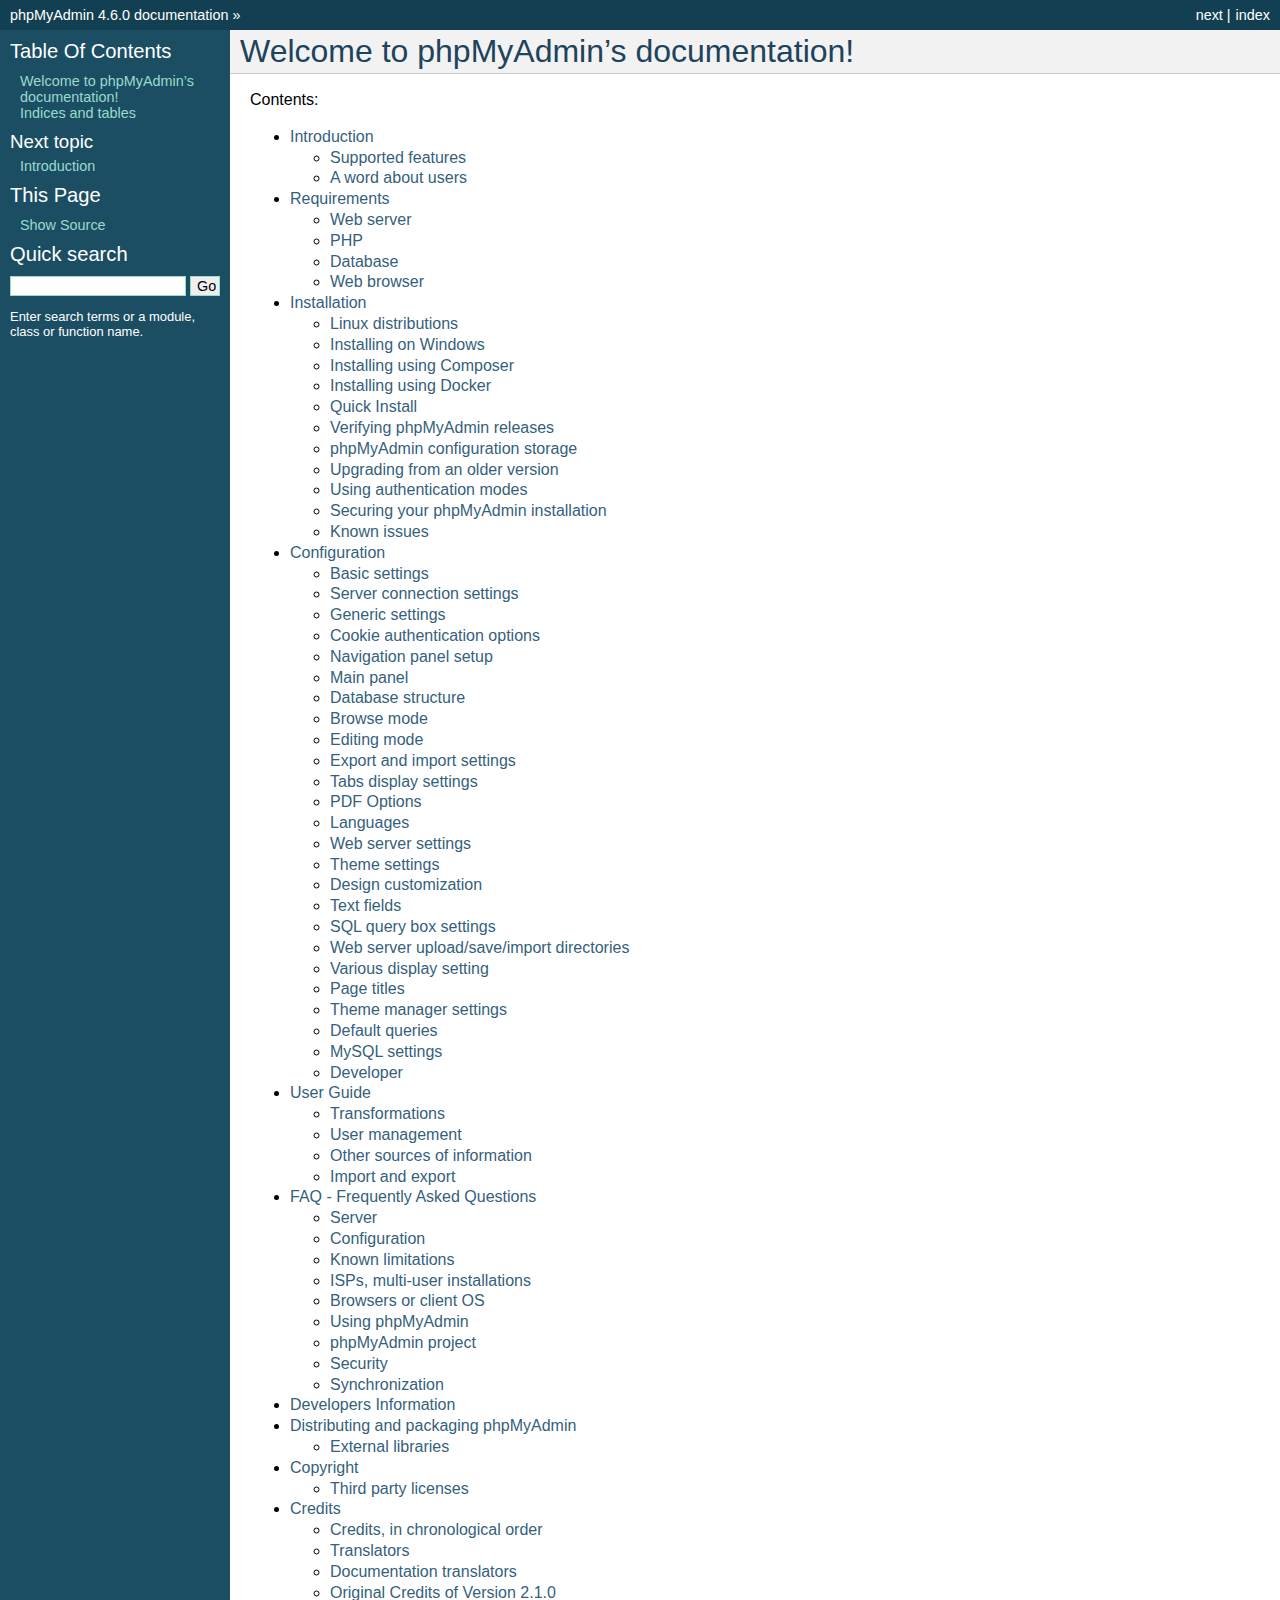
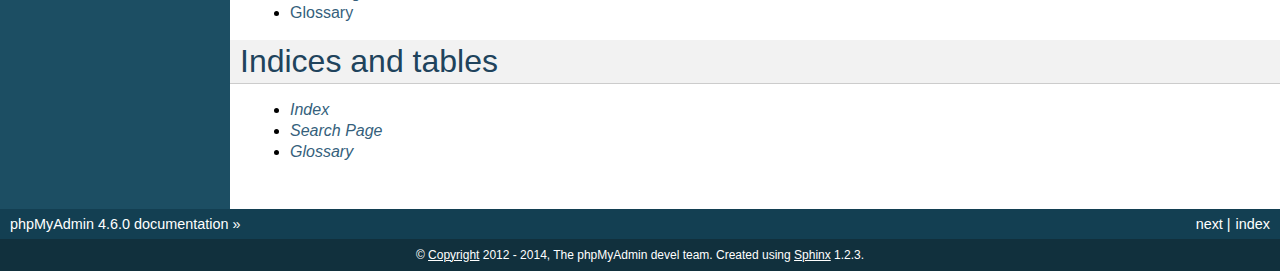
<file: projects/phpmyadmin/doc/html/index.html>
<!DOCTYPE html PUBLIC "-//W3C//DTD XHTML 1.0 Transitional//EN"
  "http://www.w3.org/TR/xhtml1/DTD/xhtml1-transitional.dtd">


<html xmlns="http://www.w3.org/1999/xhtml">
  <head>
    <meta http-equiv="Content-Type" content="text/html; charset=utf-8" />
    
    <title>Welcome to phpMyAdmin’s documentation! &mdash; phpMyAdmin 4.6.0 documentation</title>
    
    <link rel="stylesheet" href="_static/default.css" type="text/css" />
    <link rel="stylesheet" href="_static/pygments.css" type="text/css" />
    
    <script type="text/javascript">
      var DOCUMENTATION_OPTIONS = {
        URL_ROOT:    './',
        VERSION:     '4.6.0',
        COLLAPSE_INDEX: false,
        FILE_SUFFIX: '.html',
        HAS_SOURCE:  true
      };
    </script>
    <script type="text/javascript" src="_static/jquery.js"></script>
    <script type="text/javascript" src="_static/underscore.js"></script>
    <script type="text/javascript" src="_static/doctools.js"></script>
    <link rel="copyright" title="Copyright" href="copyright.html" />
    <link rel="top" title="phpMyAdmin 4.6.0 documentation" href="#" />
    <link rel="next" title="Introduction" href="intro.html" /> 
  </head>
  <body>
    <div class="related">
      <h3>Navigation</h3>
      <ul>
        <li class="right" style="margin-right: 10px">
          <a href="genindex.html" title="General Index"
             accesskey="I">index</a></li>
        <li class="right" >
          <a href="intro.html" title="Introduction"
             accesskey="N">next</a> |</li>
        <li><a href="#">phpMyAdmin 4.6.0 documentation</a> &raquo;</li> 
      </ul>
    </div>  

    <div class="document">
      <div class="documentwrapper">
        <div class="bodywrapper">
          <div class="body">
            
  <div class="section" id="welcome-to-phpmyadmin-s-documentation">
<h1>Welcome to phpMyAdmin&#8217;s documentation!<a class="headerlink" href="#welcome-to-phpmyadmin-s-documentation" title="Permalink to this headline">¶</a></h1>
<p>Contents:</p>
<div class="toctree-wrapper compound">
<ul>
<li class="toctree-l1"><a class="reference internal" href="intro.html">Introduction</a><ul>
<li class="toctree-l2"><a class="reference internal" href="intro.html#supported-features">Supported features</a></li>
<li class="toctree-l2"><a class="reference internal" href="intro.html#a-word-about-users">A word about users</a></li>
</ul>
</li>
<li class="toctree-l1"><a class="reference internal" href="require.html">Requirements</a><ul>
<li class="toctree-l2"><a class="reference internal" href="require.html#web-server">Web server</a></li>
<li class="toctree-l2"><a class="reference internal" href="require.html#php">PHP</a></li>
<li class="toctree-l2"><a class="reference internal" href="require.html#database">Database</a></li>
<li class="toctree-l2"><a class="reference internal" href="require.html#web-browser">Web browser</a></li>
</ul>
</li>
<li class="toctree-l1"><a class="reference internal" href="setup.html">Installation</a><ul>
<li class="toctree-l2"><a class="reference internal" href="setup.html#linux-distributions">Linux distributions</a></li>
<li class="toctree-l2"><a class="reference internal" href="setup.html#installing-on-windows">Installing on Windows</a></li>
<li class="toctree-l2"><a class="reference internal" href="setup.html#installing-using-composer">Installing using Composer</a></li>
<li class="toctree-l2"><a class="reference internal" href="setup.html#installing-using-docker">Installing using Docker</a></li>
<li class="toctree-l2"><a class="reference internal" href="setup.html#quick-install">Quick Install</a></li>
<li class="toctree-l2"><a class="reference internal" href="setup.html#verifying-phpmyadmin-releases">Verifying phpMyAdmin releases</a></li>
<li class="toctree-l2"><a class="reference internal" href="setup.html#phpmyadmin-configuration-storage">phpMyAdmin configuration storage</a></li>
<li class="toctree-l2"><a class="reference internal" href="setup.html#upgrading-from-an-older-version">Upgrading from an older version</a></li>
<li class="toctree-l2"><a class="reference internal" href="setup.html#using-authentication-modes">Using authentication modes</a></li>
<li class="toctree-l2"><a class="reference internal" href="setup.html#securing-your-phpmyadmin-installation">Securing your phpMyAdmin installation</a></li>
<li class="toctree-l2"><a class="reference internal" href="setup.html#known-issues">Known issues</a></li>
</ul>
</li>
<li class="toctree-l1"><a class="reference internal" href="config.html">Configuration</a><ul>
<li class="toctree-l2"><a class="reference internal" href="config.html#basic-settings">Basic settings</a></li>
<li class="toctree-l2"><a class="reference internal" href="config.html#server-connection-settings">Server connection settings</a></li>
<li class="toctree-l2"><a class="reference internal" href="config.html#generic-settings">Generic settings</a></li>
<li class="toctree-l2"><a class="reference internal" href="config.html#cookie-authentication-options">Cookie authentication options</a></li>
<li class="toctree-l2"><a class="reference internal" href="config.html#navigation-panel-setup">Navigation panel setup</a></li>
<li class="toctree-l2"><a class="reference internal" href="config.html#main-panel">Main panel</a></li>
<li class="toctree-l2"><a class="reference internal" href="config.html#database-structure">Database structure</a></li>
<li class="toctree-l2"><a class="reference internal" href="config.html#browse-mode">Browse mode</a></li>
<li class="toctree-l2"><a class="reference internal" href="config.html#editing-mode">Editing mode</a></li>
<li class="toctree-l2"><a class="reference internal" href="config.html#export-and-import-settings">Export and import settings</a></li>
<li class="toctree-l2"><a class="reference internal" href="config.html#tabs-display-settings">Tabs display settings</a></li>
<li class="toctree-l2"><a class="reference internal" href="config.html#pdf-options">PDF Options</a></li>
<li class="toctree-l2"><a class="reference internal" href="config.html#languages">Languages</a></li>
<li class="toctree-l2"><a class="reference internal" href="config.html#web-server-settings">Web server settings</a></li>
<li class="toctree-l2"><a class="reference internal" href="config.html#theme-settings">Theme settings</a></li>
<li class="toctree-l2"><a class="reference internal" href="config.html#design-customization">Design customization</a></li>
<li class="toctree-l2"><a class="reference internal" href="config.html#text-fields">Text fields</a></li>
<li class="toctree-l2"><a class="reference internal" href="config.html#sql-query-box-settings">SQL query box settings</a></li>
<li class="toctree-l2"><a class="reference internal" href="config.html#web-server-upload-save-import-directories">Web server upload/save/import directories</a></li>
<li class="toctree-l2"><a class="reference internal" href="config.html#various-display-setting">Various display setting</a></li>
<li class="toctree-l2"><a class="reference internal" href="config.html#page-titles">Page titles</a></li>
<li class="toctree-l2"><a class="reference internal" href="config.html#theme-manager-settings">Theme manager settings</a></li>
<li class="toctree-l2"><a class="reference internal" href="config.html#default-queries">Default queries</a></li>
<li class="toctree-l2"><a class="reference internal" href="config.html#mysql-settings">MySQL settings</a></li>
<li class="toctree-l2"><a class="reference internal" href="config.html#developer">Developer</a></li>
</ul>
</li>
<li class="toctree-l1"><a class="reference internal" href="user.html">User Guide</a><ul>
<li class="toctree-l2"><a class="reference internal" href="transformations.html">Transformations</a></li>
<li class="toctree-l2"><a class="reference internal" href="privileges.html">User management</a></li>
<li class="toctree-l2"><a class="reference internal" href="other.html">Other sources of information</a></li>
<li class="toctree-l2"><a class="reference internal" href="import_export.html">Import and export</a></li>
</ul>
</li>
<li class="toctree-l1"><a class="reference internal" href="faq.html">FAQ - Frequently Asked Questions</a><ul>
<li class="toctree-l2"><a class="reference internal" href="faq.html#server">Server</a></li>
<li class="toctree-l2"><a class="reference internal" href="faq.html#configuration">Configuration</a></li>
<li class="toctree-l2"><a class="reference internal" href="faq.html#known-limitations">Known limitations</a></li>
<li class="toctree-l2"><a class="reference internal" href="faq.html#isps-multi-user-installations">ISPs, multi-user installations</a></li>
<li class="toctree-l2"><a class="reference internal" href="faq.html#browsers-or-client-os">Browsers or client OS</a></li>
<li class="toctree-l2"><a class="reference internal" href="faq.html#using-phpmyadmin">Using phpMyAdmin</a></li>
<li class="toctree-l2"><a class="reference internal" href="faq.html#phpmyadmin-project">phpMyAdmin project</a></li>
<li class="toctree-l2"><a class="reference internal" href="faq.html#security">Security</a></li>
<li class="toctree-l2"><a class="reference internal" href="faq.html#synchronization">Synchronization</a></li>
</ul>
</li>
<li class="toctree-l1"><a class="reference internal" href="developers.html">Developers Information</a></li>
<li class="toctree-l1"><a class="reference internal" href="vendors.html">Distributing and packaging phpMyAdmin</a><ul>
<li class="toctree-l2"><a class="reference internal" href="vendors.html#external-libraries">External libraries</a></li>
</ul>
</li>
<li class="toctree-l1"><a class="reference internal" href="copyright.html">Copyright</a><ul>
<li class="toctree-l2"><a class="reference internal" href="copyright.html#third-party-licenses">Third party licenses</a></li>
</ul>
</li>
<li class="toctree-l1"><a class="reference internal" href="credits.html">Credits</a><ul>
<li class="toctree-l2"><a class="reference internal" href="credits.html#credits-in-chronological-order">Credits, in chronological order</a></li>
<li class="toctree-l2"><a class="reference internal" href="credits.html#translators">Translators</a></li>
<li class="toctree-l2"><a class="reference internal" href="credits.html#documentation-translators">Documentation translators</a></li>
<li class="toctree-l2"><a class="reference internal" href="credits.html#original-credits-of-version-2-1-0">Original Credits of Version 2.1.0</a></li>
</ul>
</li>
<li class="toctree-l1"><a class="reference internal" href="glossary.html">Glossary</a></li>
</ul>
</div>
</div>
<div class="section" id="indices-and-tables">
<h1>Indices and tables<a class="headerlink" href="#indices-and-tables" title="Permalink to this headline">¶</a></h1>
<ul class="simple">
<li><a class="reference internal" href="genindex.html"><em>Index</em></a></li>
<li><a class="reference internal" href="search.html"><em>Search Page</em></a></li>
<li><a class="reference internal" href="glossary.html#glossary"><em>Glossary</em></a></li>
</ul>
</div>


          </div>
        </div>
      </div>
      <div class="sphinxsidebar">
        <div class="sphinxsidebarwrapper">
  <h3><a href="#">Table Of Contents</a></h3>
  <ul>
<li><a class="reference internal" href="#">Welcome to phpMyAdmin&#8217;s documentation!</a></li>
<li><a class="reference internal" href="#indices-and-tables">Indices and tables</a></li>
</ul>

  <h4>Next topic</h4>
  <p class="topless"><a href="intro.html"
                        title="next chapter">Introduction</a></p>
  <h3>This Page</h3>
  <ul class="this-page-menu">
    <li><a href="_sources/index.txt"
           rel="nofollow">Show Source</a></li>
  </ul>
<div id="searchbox" style="display: none">
  <h3>Quick search</h3>
    <form class="search" action="search.html" method="get">
      <input type="text" name="q" />
      <input type="submit" value="Go" />
      <input type="hidden" name="check_keywords" value="yes" />
      <input type="hidden" name="area" value="default" />
    </form>
    <p class="searchtip" style="font-size: 90%">
    Enter search terms or a module, class or function name.
    </p>
</div>
<script type="text/javascript">$('#searchbox').show(0);</script>
        </div>
      </div>
      <div class="clearer"></div>
    </div>
    <div class="related">
      <h3>Navigation</h3>
      <ul>
        <li class="right" style="margin-right: 10px">
          <a href="genindex.html" title="General Index"
             >index</a></li>
        <li class="right" >
          <a href="intro.html" title="Introduction"
             >next</a> |</li>
        <li><a href="#">phpMyAdmin 4.6.0 documentation</a> &raquo;</li> 
      </ul>
    </div>
    <div class="footer">
        &copy; <a href="copyright.html">Copyright</a> 2012 - 2014, The phpMyAdmin devel team.
      Created using <a href="http://sphinx-doc.org/">Sphinx</a> 1.2.3.
    </div>
  </body>
</html>
</file>
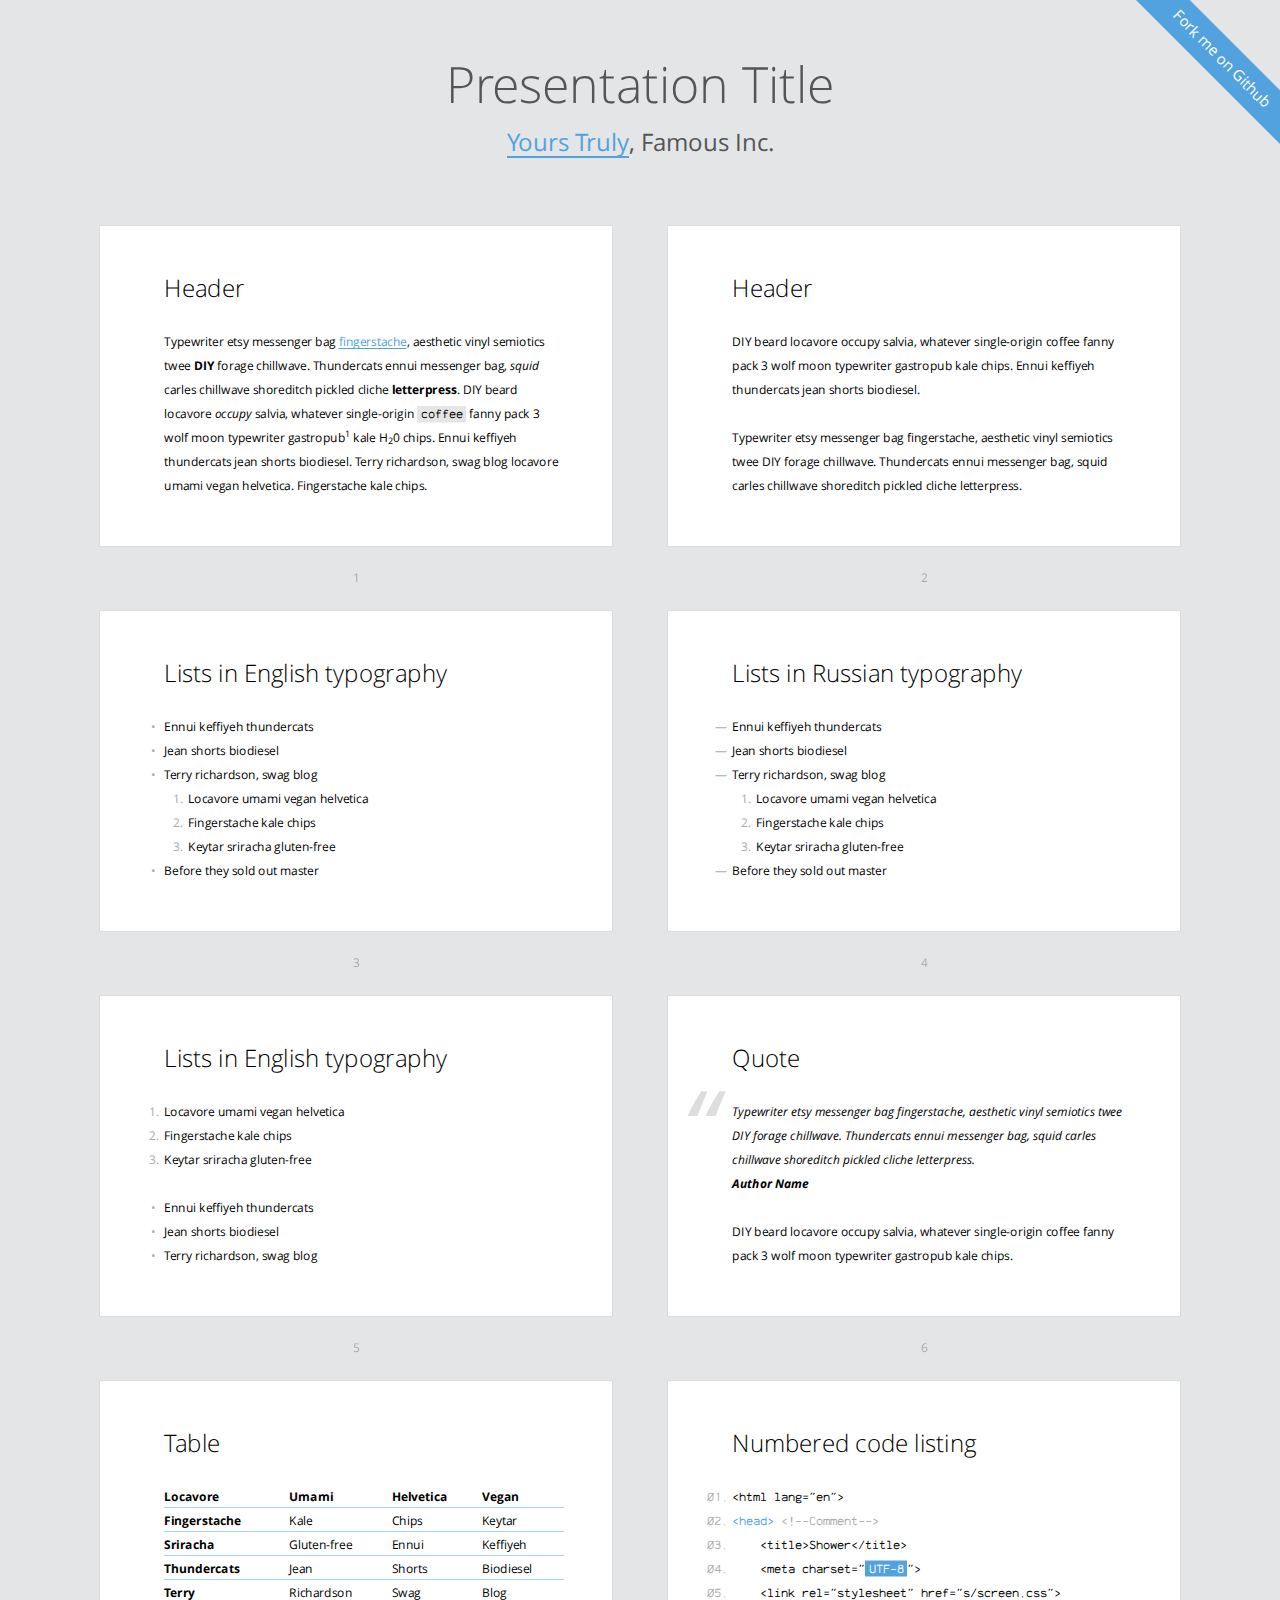
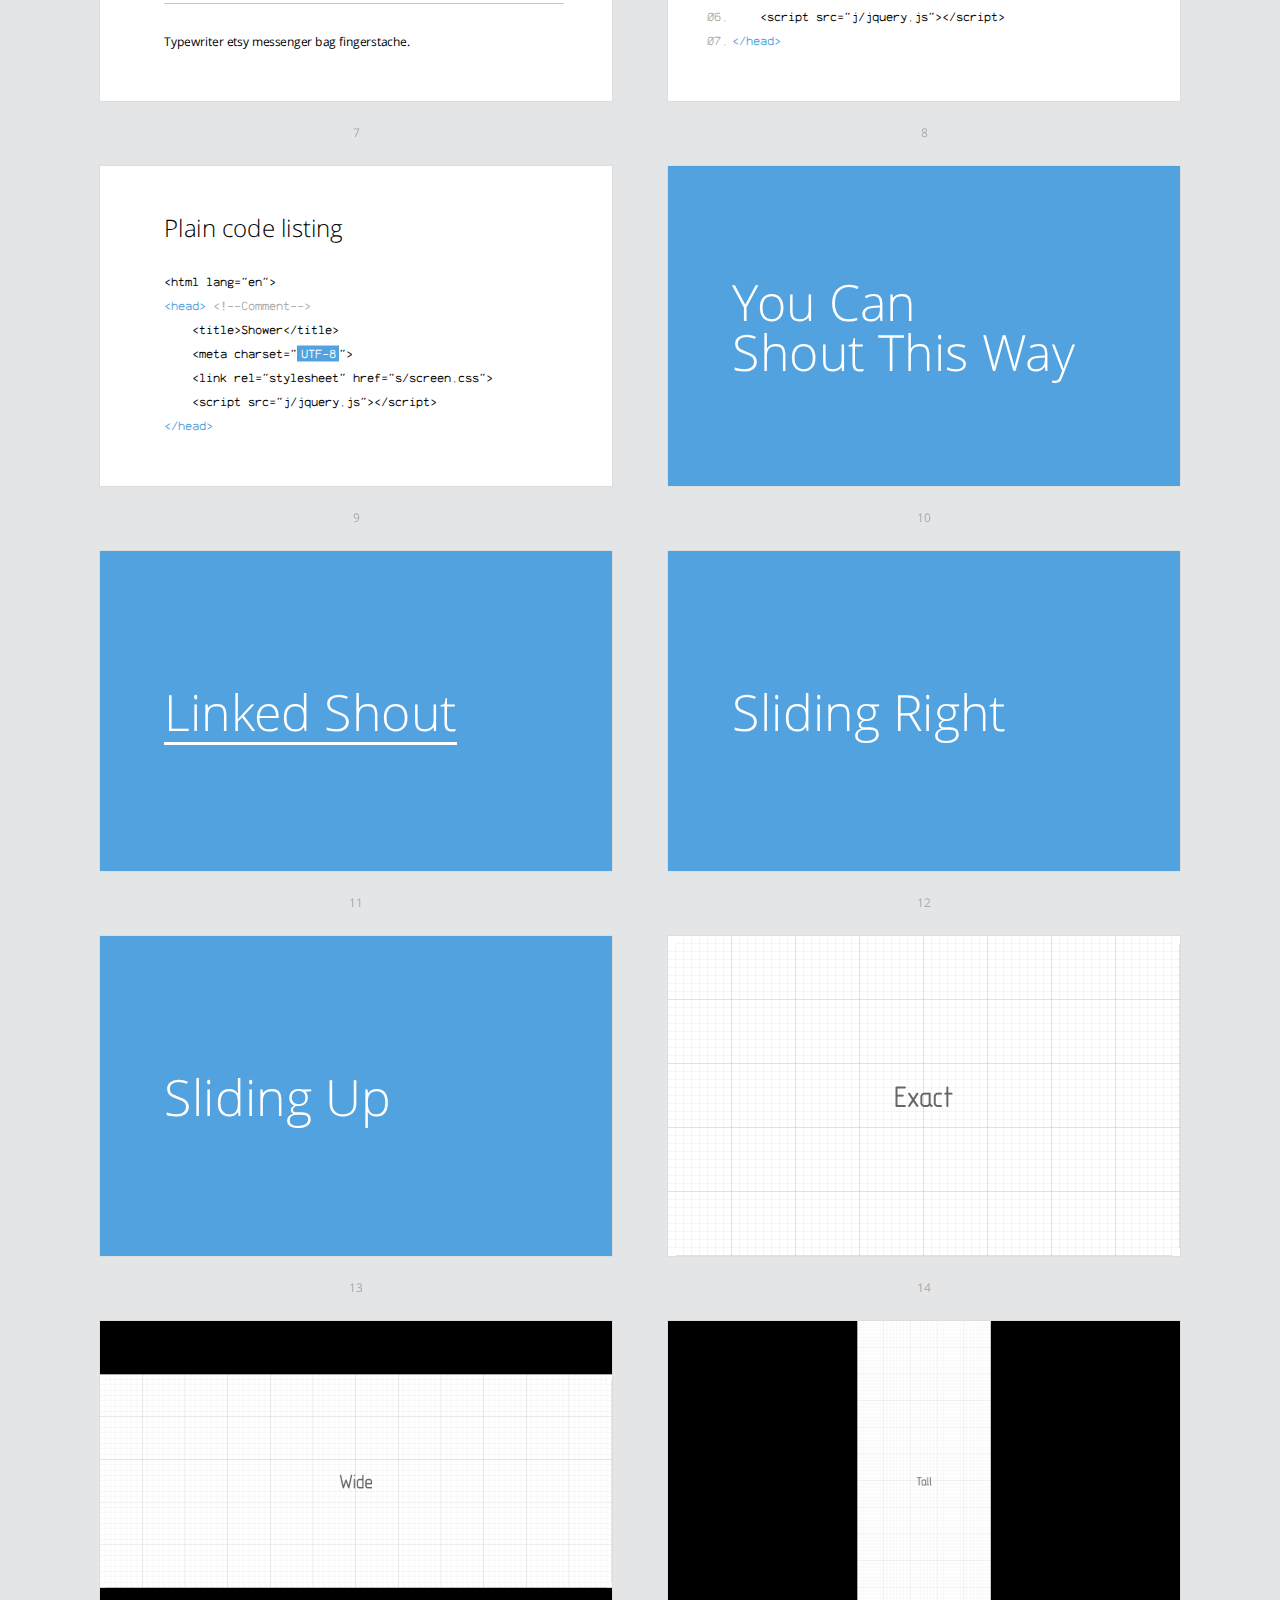
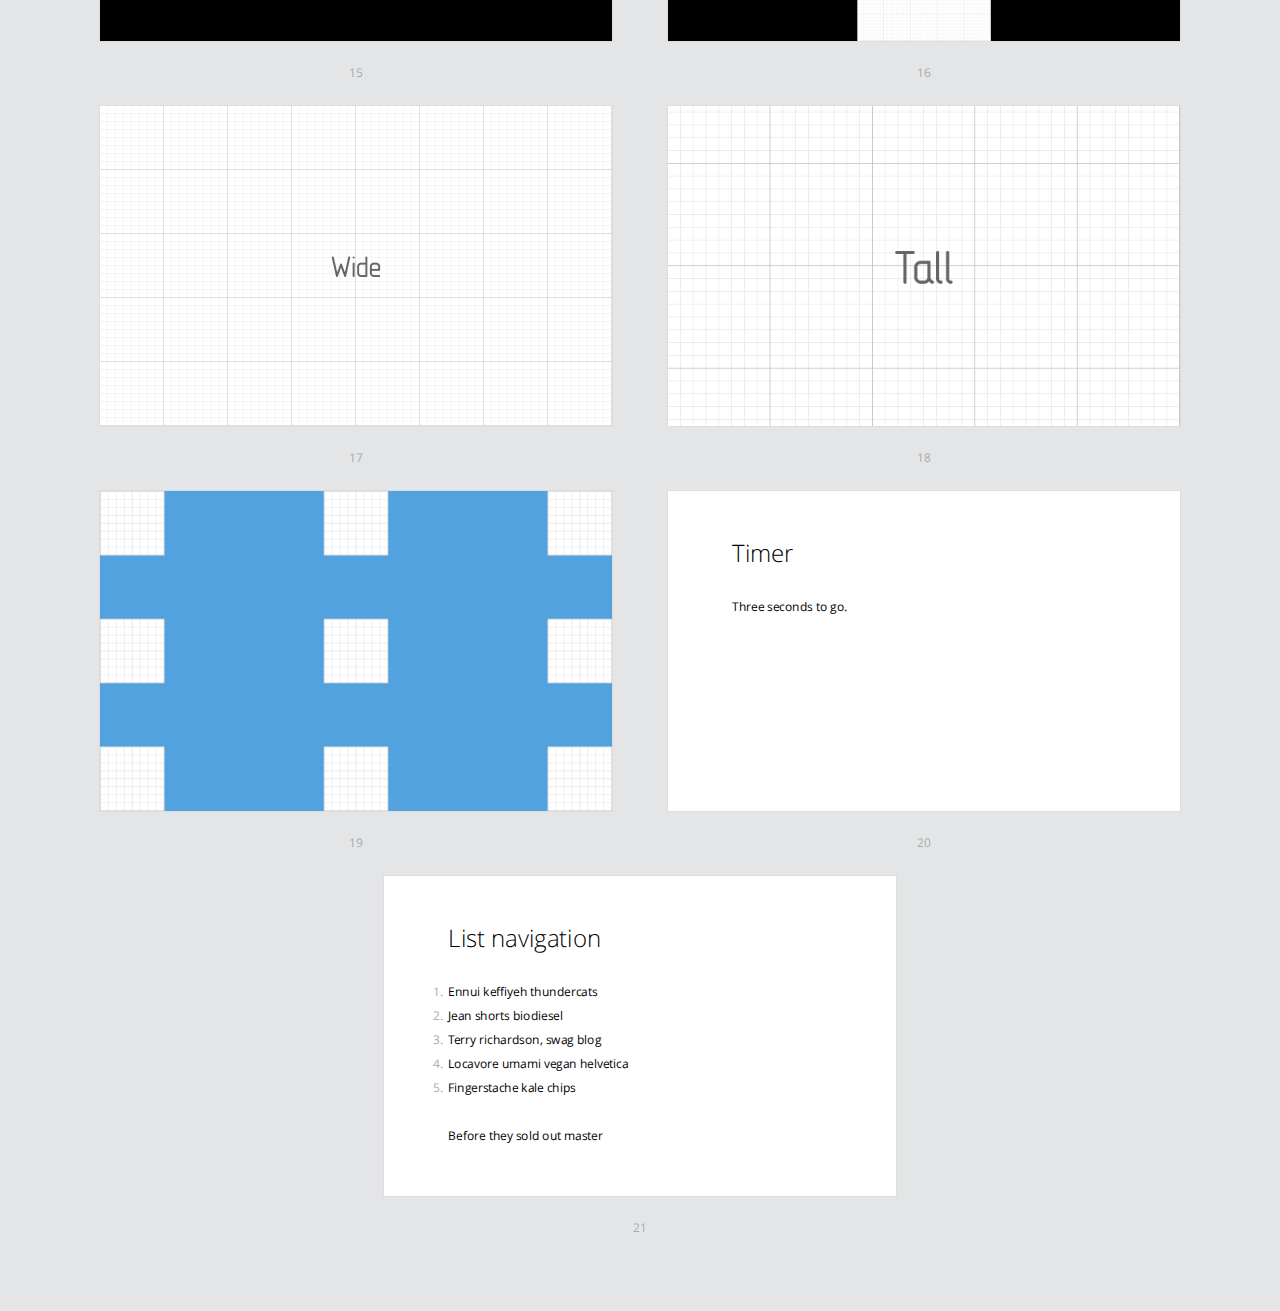
<file: slides/shower/themes/bright/index.html>
<!DOCTYPE html>
<html lang="en">
<head>
	<title>Bright theme for Shower</title>
	<meta charset="utf-8">
	<meta name="viewport" content="width=680, user-scalable=no">
	<meta http-equiv="x-ua-compatible" content="ie=edge">
	<link rel="stylesheet" href="styles/screen.css">
</head>
<body class="list">
	<!--
		Debug class on <body> enables
		cyan grid on slides
		-->
	<header class="caption">
		<h1>Presentation Title</h1>
		<p><a href="">Yours Truly</a>, Famous Inc.</p>
	</header>
	<section class="slide"><div>
		<h2>Header</h2>
		<p>Typewriter etsy messenger bag <a href="">fingerstache</a>, aesthetic vinyl semiotics twee <strong>DIY</strong> forage chillwave. Thundercats ennui messenger bag, <em>squid</em> carles chillwave shoreditch pickled cliche <b>letterpress</b>. DIY beard locavore <i>occupy</i> salvia, whatever single-origin <code>coffee</code> fanny pack 3 wolf moon typewriter gastropub<sup>1</sup> kale H<sub>2</sub>0 chips. Ennui keffiyeh thundercats jean shorts biodiesel. Terry richardson, swag blog locavore umami vegan helvetica. Fingerstache kale chips.</p>
		<footer>
			Typewriter etsy messenger bag fingerstache.
		</footer>
	</div></section>
	<section class="slide"><div>
		<h2>Header</h2>
		<p>DIY beard locavore occupy salvia, whatever single-origin coffee fanny pack 3 wolf moon typewriter gastropub kale chips. Ennui keffiyeh thundercats jean shorts biodiesel.</p>
		<p>Typewriter etsy messenger bag fingerstache, aesthetic vinyl semiotics twee DIY forage chillwave. Thundercats ennui messenger bag, squid carles chillwave shoreditch pickled cliche letterpress.</p>
		<footer>
			DIY beard locavore occupy salvia, whatever single-origin coffee fanny pack 3 wolf moon typewriter gastropub kale chips. Ennui keffiyeh thundercats jean shorts biodiesel.
		</footer>
	</div></section>
	<section class="slide"><div>
		<h2>Lists in English typography</h2>
		<ul>
			<li>Ennui keffiyeh thundercats</li>
			<li>Jean shorts biodiesel</li>
			<li>Terry richardson, swag blog
				<ol>
					<li>Locavore umami vegan helvetica</li>
					<li>Fingerstache kale chips</li>
					<li>Keytar sriracha gluten-free</li>
				</ol>
			</li>
			<li>Before they sold out master</li>
		</ul>
	</div></section>
	<section class="slide" lang="ru"><div>
		<h2>Lists in Russian typography</h2>
		<ul>
			<li>Ennui keffiyeh thundercats</li>
			<li>Jean shorts biodiesel</li>
			<li>Terry richardson, swag blog
				<ol>
					<li>Locavore umami vegan helvetica</li>
					<li>Fingerstache kale chips</li>
					<li>Keytar sriracha gluten-free</li>
				</ol>
			</li>
			<li>Before they sold out master</li>
		</ul>
	</div></section>
	<section class="slide"><div>
		<h2>Lists in English typography</h2>
		<ol>
			<li>Locavore umami vegan helvetica</li>
			<li>Fingerstache kale chips</li>
			<li>Keytar sriracha gluten-free</li>
		</ol>
		<ul>
			<li>Ennui keffiyeh thundercats</li>
			<li>Jean shorts biodiesel</li>
			<li>Terry richardson, swag blog</li>
		</ul>
	</div></section>
	<section class="slide"><div>
		<h2>Quote</h2>
		<figure>
			<blockquote>
				<p>Typewriter etsy messenger bag fingerstache, aesthetic vinyl semiotics twee DIY forage chillwave. Thundercats ennui messenger bag, squid carles chillwave shoreditch pickled cliche letterpress.</p>
			</blockquote>
			<figcaption>Author Name</figcaption>
		</figure>
		<p>DIY beard locavore occupy salvia, whatever single-origin coffee fanny pack 3 wolf moon typewriter gastropub kale chips.</p>
	</div></section>
	<section class="slide"><div>
		<h2>Table</h2>
		<table>
		<tr>
			<th scope="col">Locavore</th>
			<th>Umami</th>
			<th>Helvetica</th>
			<th>Vegan</th>
		</tr>
		<tr>
			<th scope="row">Fingerstache</th>
			<td>Kale</td>
			<td>Chips</td>
			<td>Keytar</td>
		</tr>
		<tr>
			<th scope="row">Sriracha</th>
			<td>Gluten-free</td>
			<td>Ennui</td>
			<td>Keffiyeh</td>
		</tr>
		<tr>
			<th scope="row">Thundercats</th>
			<td>Jean</td>
			<td>Shorts</td>
			<td>Biodiesel</td>
		</tr>
		<tr>
			<th scope="row">Terry</th>
			<td>Richardson</td>
			<td>Swag</td>
			<td>Blog</td>
		</tr>
		</table>
		<p>Typewriter etsy messenger bag fingerstache.</p>
	</div></section>
	<section class="slide"><div>
		<h2>Numbered code listing</h2>
		<pre>
			<code>&lt;html lang="en"&gt;</code>
			<code><mark>&lt;head&gt;</mark> <mark class="comment">&lt;!--Comment--&gt;</mark></code>
			<code>    &lt;title&gt;Shower&lt;/title&gt;</code>
			<code>    &lt;meta charset="<mark class="important">UTF-8</mark>"&gt;</code>
			<code>    &lt;link rel="stylesheet" href="s/screen.css"&gt;</code>
			<code>    &lt;script src="j/jquery.js"&gt;&lt;/script&gt;</code>
			<code><mark>&lt;/head&gt;</mark></code>
		</pre>
	</div></section>
	<section class="slide"><div>
		<h2>Plain code listing</h2>
		<pre><code>&lt;html lang="en"&gt;
<mark>&lt;head&gt;</mark> <mark class="comment">&lt;!--Comment--&gt;</mark>
	&lt;title&gt;Shower&lt;/title&gt;
	&lt;meta charset="<mark class="important">UTF-8</mark>"&gt;
	&lt;link rel="stylesheet" href="s/screen.css"&gt;
	&lt;script src="j/jquery.js"&gt;&lt;/script&gt;
<mark>&lt;/head&gt;</mark></code></pre>
	</div></section>
	<section class="slide shout"><div>
		<h2>
			You Can<br>
			Shout This Way
		</h2>
		<footer>
			Typewriter etsy messenger bag fingerstache.
		</footer>
	</div></section>
	<section class="slide shout"><div>
		<h2><a href="">Linked Shout</a></h2>
	</div></section>
	<section class="slide shout right"><div>
		<h2>Sliding Right</h2>
	</div></section>
	<section class="slide shout up"><div>
		<h2>Sliding Up</h2>
	</div></section>
	<section class="slide cover"><div>
		<img src="pictures/exact.png" alt="">
	</div></section>
	<section class="slide cover w"><div>
		<img src="pictures/wide.png" alt="">
	</div></section>
	<section class="slide cover h"><div>
		<img src="pictures/tall.png" alt="">
		<footer>
			Typewriter etsy messenger bag fingerstache.
		</footer>
	</div></section>
	<section class="slide cover h"><div>
		<img src="pictures/wide.png" alt="">
	</div></section>
	<section class="slide cover w"><div>
		<img src="pictures/tall.png" alt="">
	</div></section>
	<section class="slide shout"><div>
		<img src="pictures/square.png" alt="" class="place t l">
		<img src="pictures/square.png" alt="" class="place t">
		<img src="pictures/square.png" alt="" class="place t r">
		<img src="pictures/square.png" alt="" class="place l">
		<img src="pictures/square.png" alt="" class="place">
		<img src="pictures/square.png" alt="" class="place r">
		<img src="pictures/square.png" alt="" class="place b l">
		<img src="pictures/square.png" alt="" class="place b">
		<img src="pictures/square.png" alt="" class="place b r">
	</div></section>
	<section class="slide" data-timing="00:03"><div>
		<h2>Timer</h2>
		<p>Three seconds to go.</p>
	</div></section>
	<section class="slide"><div>
		<h2>List navigation</h2>
		<ol>
			<li>Ennui keffiyeh thundercats</li>
			<li class="next">Jean shorts biodiesel</li>
			<li class="next">Terry richardson, swag blog</li>
			<li class="next">Locavore umami vegan helvetica</li>
			<li class="next">Fingerstache kale chips</li>
		</ol>
		<p class="next">Before they sold out master</p>
	</div></section>
	<p class="badge"><a href="https://github.com/shower/shower">Fork me on Github</a></p>
	<!--
		To hide progress bar from entire presentation
		just remove “progress” element.
		-->
	<div class="progress"><div></div></div>
	<script src="../../shower.min.js"></script>
	<!-- Copyright © 2014 Yours Truly, Famous Inc. -->
</body>
</html>
</file>
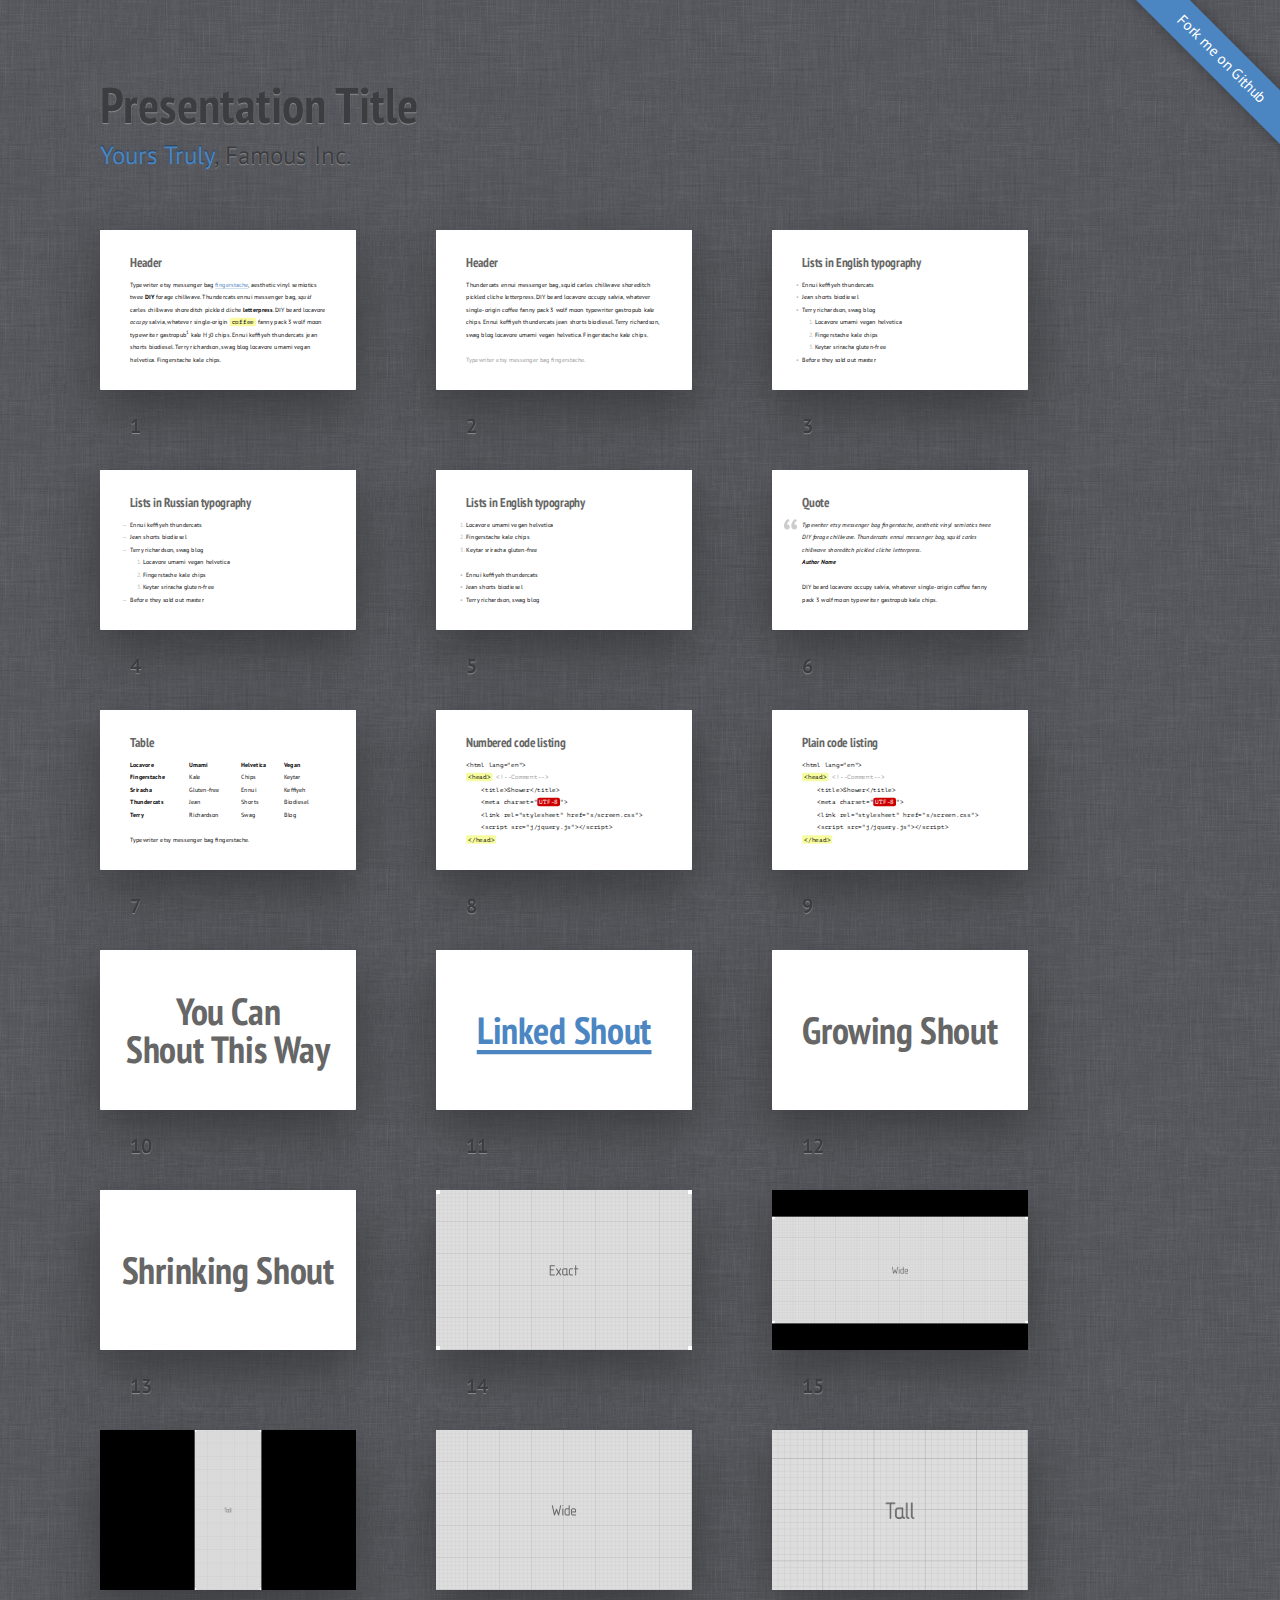
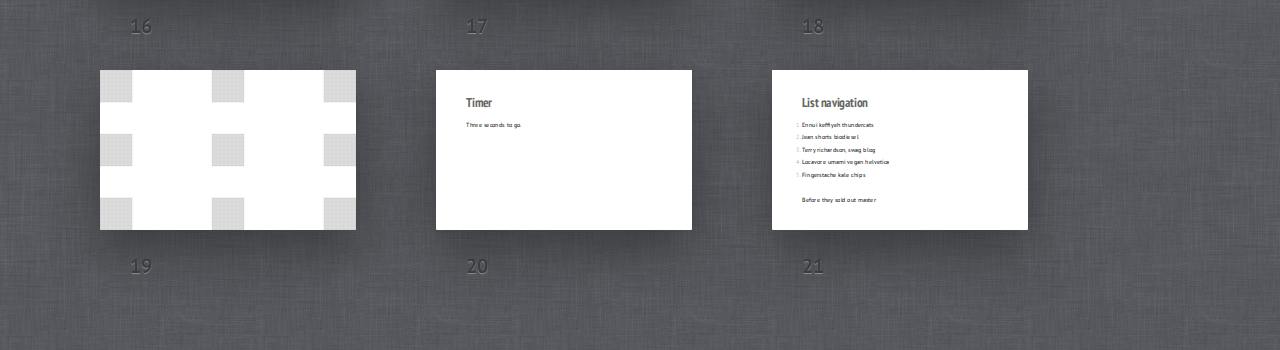
<file: slides/shower/themes/ribbon/index.html>
<!DOCTYPE html>
<html lang="en">
<head>
	<title>Ribbon theme for Shower</title>
	<meta charset="utf-8">
	<meta name="viewport" content="width=792, user-scalable=no">
	<meta http-equiv="x-ua-compatible" content="ie=edge">
	<link rel="stylesheet" href="styles/screen.css">
</head>
<body class="list">
	<!--
		Debug class on <body> enables
		cyan grid on slides
		-->
	<header class="caption">
		<h1>Presentation Title</h1>
		<p><a href="">Yours Truly</a>, Famous Inc.</p>
	</header>
	<section class="slide"><div>
		<h2>Header</h2>
		<p>Typewriter etsy messenger bag <a href="">fingerstache</a>, aesthetic vinyl semiotics twee <strong>DIY</strong> forage chillwave. Thundercats ennui messenger bag, <em>squid</em> carles chillwave shoreditch pickled cliche <b>letterpress</b>. DIY beard locavore <i>occupy</i> salvia, whatever single-origin <code>coffee</code> fanny pack 3 wolf moon typewriter gastropub<sup>1</sup> kale H<sub>2</sub>0 chips. Ennui keffiyeh thundercats jean shorts biodiesel. Terry richardson, swag blog locavore umami vegan helvetica. Fingerstache kale chips.</p>
		<footer>
			Typewriter etsy messenger bag fingerstache.
		</footer>
	</div></section>
	<section class="slide"><div>
		<h2>Header</h2>
		<p>Thundercats ennui messenger bag, squid carles chillwave shoreditch pickled cliche letterpress. DIY beard locavore occupy salvia, whatever single-origin coffee fanny pack 3 wolf moon typewriter gastropub kale chips. Ennui keffiyeh thundercats jean shorts biodiesel. Terry richardson, swag blog locavore umami vegan helvetica. Fingerstache kale chips.</p>
		<p class="note">Typewriter etsy messenger bag fingerstache.</p>
		<footer>
			DIY beard locavore occupy salvia, whatever single-origin coffee fanny pack 3 wolf moon typewriter gastropub kale chips. Ennui keffiyeh thundercats jean shorts biodiesel.
		</footer>
	</div></section>
	<section class="slide"><div>
		<h2>Lists in English typography</h2>
		<ul>
			<li>Ennui keffiyeh thundercats</li>
			<li>Jean shorts biodiesel</li>
			<li>Terry richardson, swag blog
				<ol>
					<li>Locavore umami vegan helvetica</li>
					<li>Fingerstache kale chips</li>
					<li>Keytar sriracha gluten-free</li>
				</ol>
			</li>
			<li>Before they sold out master</li>
		</ul>
	</div></section>
	<section class="slide" lang="ru"><div>
		<h2>Lists in Russian typography</h2>
		<ul>
			<li>Ennui keffiyeh thundercats</li>
			<li>Jean shorts biodiesel</li>
			<li>Terry richardson, swag blog
				<ol>
					<li>Locavore umami vegan helvetica</li>
					<li>Fingerstache kale chips</li>
					<li>Keytar sriracha gluten-free</li>
				</ol>
			</li>
			<li>Before they sold out master</li>
		</ul>
	</div></section>
	<section class="slide"><div>
		<h2>Lists in English typography</h2>
		<ol>
			<li>Locavore umami vegan helvetica</li>
			<li>Fingerstache kale chips</li>
			<li>Keytar sriracha gluten-free</li>
		</ol>
		<ul>
			<li>Ennui keffiyeh thundercats</li>
			<li>Jean shorts biodiesel</li>
			<li>Terry richardson, swag blog</li>
		</ul>
	</div></section>
	<section class="slide"><div>
		<h2>Quote</h2>
		<figure>
			<blockquote>
				<p>Typewriter etsy messenger bag fingerstache, aesthetic vinyl semiotics twee DIY forage chillwave. Thundercats ennui messenger bag, squid carles chillwave shoreditch pickled cliche letterpress.</p>
			</blockquote>
			<figcaption>Author Name</figcaption>
		</figure>
		<p>DIY beard locavore occupy salvia, whatever single-origin coffee fanny pack 3 wolf moon typewriter gastropub kale chips.</p>
	</div></section>
	<section class="slide"><div>
		<h2>Table</h2>
		<table>
		<tr>
			<th scope="col">Locavore</th>
			<th>Umami</th>
			<th>Helvetica</th>
			<th>Vegan</th>
		</tr>
		<tr>
			<th scope="row">Fingerstache</th>
			<td>Kale</td>
			<td>Chips</td>
			<td>Keytar</td>
		</tr>
		<tr>
			<th scope="row">Sriracha</th>
			<td>Gluten-free</td>
			<td>Ennui</td>
			<td>Keffiyeh</td>
		</tr>
		<tr>
			<th scope="row">Thundercats</th>
			<td>Jean</td>
			<td>Shorts</td>
			<td>Biodiesel</td>
		</tr>
		<tr>
			<th scope="row">Terry</th>
			<td>Richardson</td>
			<td>Swag</td>
			<td>Blog</td>
		</tr>
		</table>
		<p>Typewriter etsy messenger bag fingerstache.</p>
	</div></section>
	<section class="slide"><div>
		<h2>Numbered code listing</h2>
		<pre>
			<code>&lt;html lang="en"&gt;</code>
			<code><mark>&lt;head&gt;</mark> <mark class="comment">&lt;!--Comment--&gt;</mark></code>
			<code>    &lt;title&gt;Shower&lt;/title&gt;</code>
			<code>    &lt;meta charset="<mark class="important">UTF-8</mark>"&gt;</code>
			<code>    &lt;link rel="stylesheet" href="s/screen.css"&gt;</code>
			<code>    &lt;script src="j/jquery.js"&gt;&lt;/script&gt;</code>
			<code><mark>&lt;/head&gt;</mark></code>
		</pre>
	</div></section>
	<section class="slide"><div>
		<h2>Plain code listing</h2>
		<pre><code>&lt;html lang="en"&gt;
<mark>&lt;head&gt;</mark> <mark class="comment">&lt;!--Comment--&gt;</mark>
	&lt;title&gt;Shower&lt;/title&gt;
	&lt;meta charset="<mark class="important">UTF-8</mark>"&gt;
	&lt;link rel="stylesheet" href="s/screen.css"&gt;
	&lt;script src="j/jquery.js"&gt;&lt;/script&gt;
<mark>&lt;/head&gt;</mark></code></pre>
	</div></section>
	<section class="slide shout"><div>
		<h2>
			You Can<br>
			Shout This Way
		</h2>
		<footer>
			Typewriter etsy messenger bag fingerstache.
		</footer>
	</div></section>
	<section class="slide shout"><div>
		<h2><a href="">Linked Shout</a></h2>
	</div></section>
	<section class="slide shout grow"><div>
		<h2>Growing Shout</h2>
	</div></section>
	<section class="slide shout shrink"><div>
		<h2>Shrinking Shout</h2>
	</div></section>
	<section class="slide cover"><div>
		<img src="pictures/exact.png" alt="">
	</div></section>
	<section class="slide cover w"><div>
		<img src="pictures/wide.png" alt="">
	</div></section>
	<section class="slide cover h"><div>
		<img src="pictures/tall.png" alt="">
		<footer>
			Typewriter etsy messenger bag fingerstache.
		</footer>
	</div></section>
	<section class="slide cover h"><div>
		<img src="pictures/wide.png" alt="">
	</div></section>
	<section class="slide cover w"><div>
		<img src="pictures/tall.png" alt="">
	</div></section>
	<section class="slide shout"><div>
		<img src="pictures/square.png" alt="" class="place t l">
		<img src="pictures/square.png" alt="" class="place t">
		<img src="pictures/square.png" alt="" class="place t r">
		<img src="pictures/square.png" alt="" class="place l">
		<img src="pictures/square.png" alt="" class="place">
		<img src="pictures/square.png" alt="" class="place r">
		<img src="pictures/square.png" alt="" class="place b l">
		<img src="pictures/square.png" alt="" class="place b">
		<img src="pictures/square.png" alt="" class="place b r">
	</div></section>
	<section class="slide" data-timing="00:03"><div>
		<h2>Timer</h2>
		<p>Three seconds to go.</p>
	</div></section>
	<section class="slide"><div>
		<h2>List navigation</h2>
		<ol>
			<li>Ennui keffiyeh thundercats</li>
			<li class="next">Jean shorts biodiesel</li>
			<li class="next">Terry richardson, swag blog</li>
			<li class="next">Locavore umami vegan helvetica</li>
			<li class="next">Fingerstache kale chips</li>
		</ol>
		<p class="next">Before they sold out master</p>
	</div></section>
	<p class="badge"><a href="https://github.com/shower/shower">Fork me on Github</a></p>
	<!--
		To hide progress bar from entire presentation
		just remove “progress” element.
		-->
	<div class="progress"><div></div></div>
	<script src="../../shower.min.js"></script>
	<!-- Copyright © 2013 Yours Truly, Famous Inc. -->
</body>
</html>
</file>
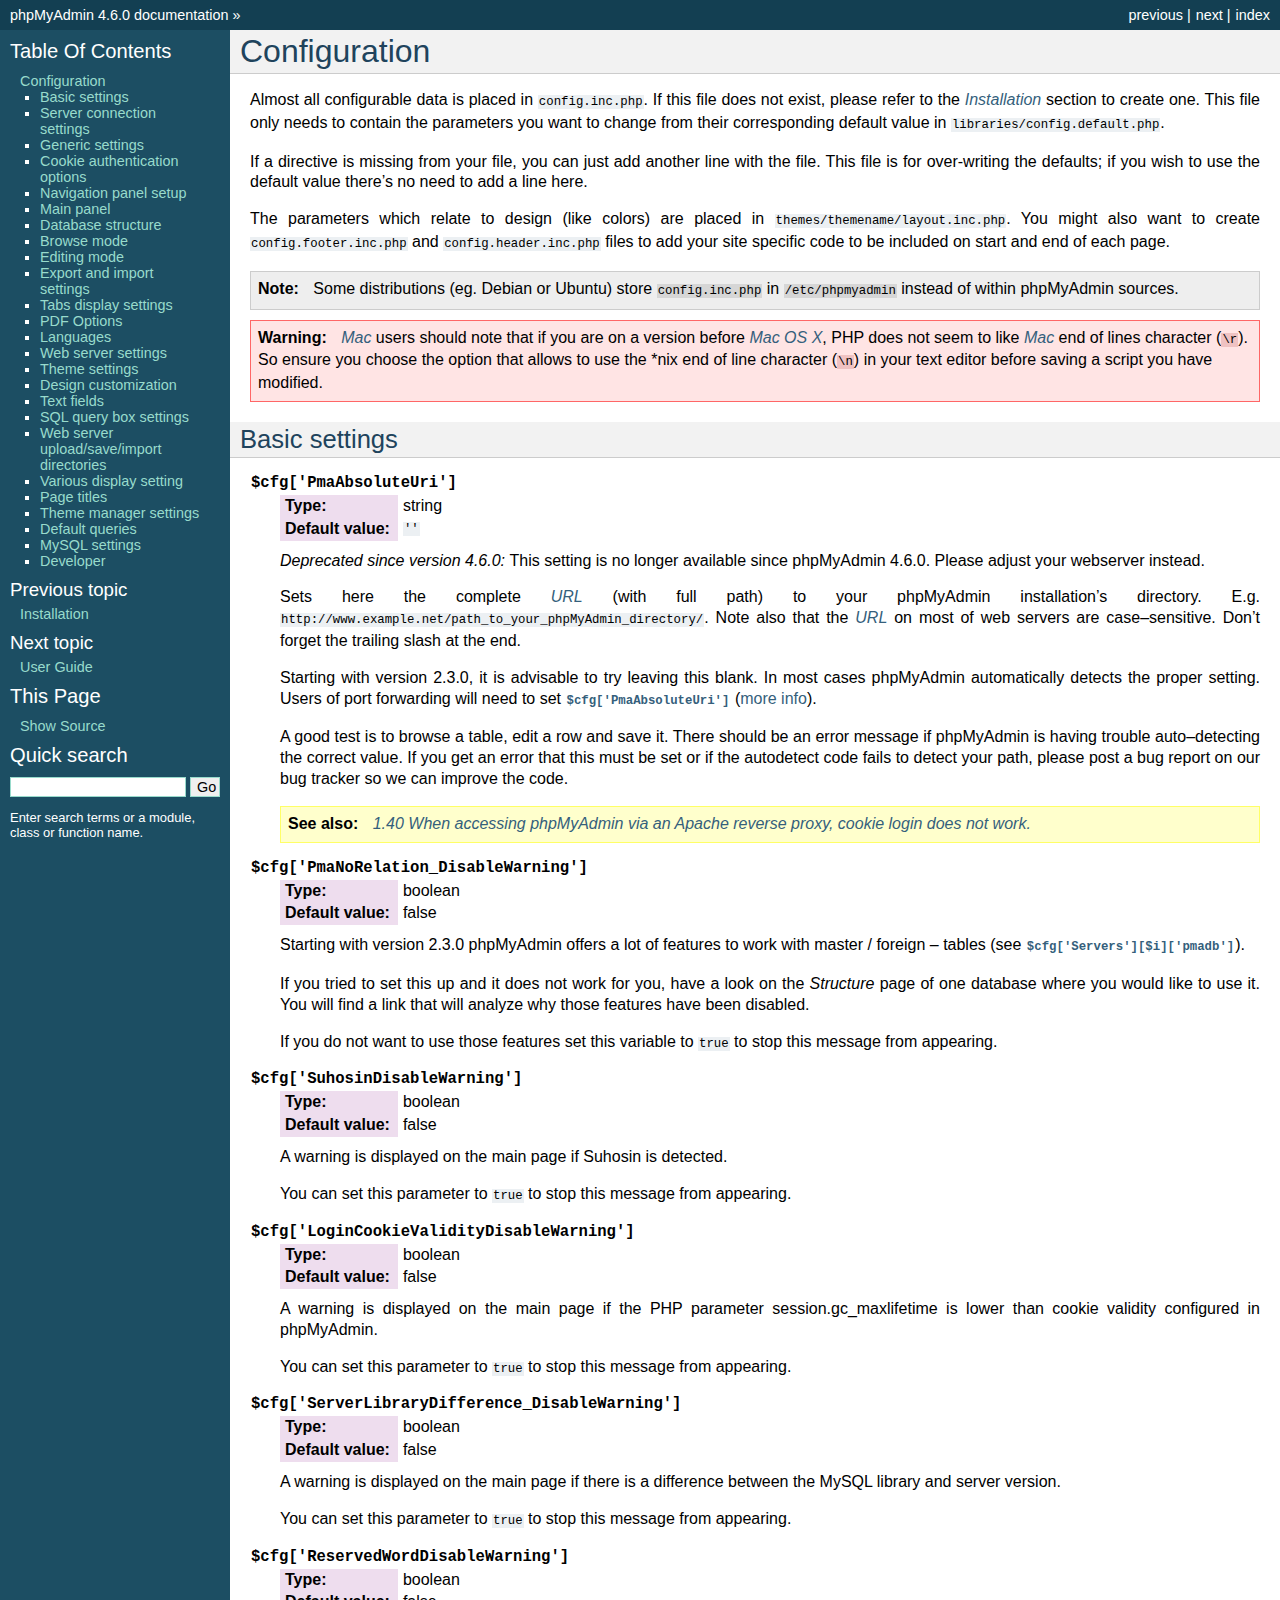
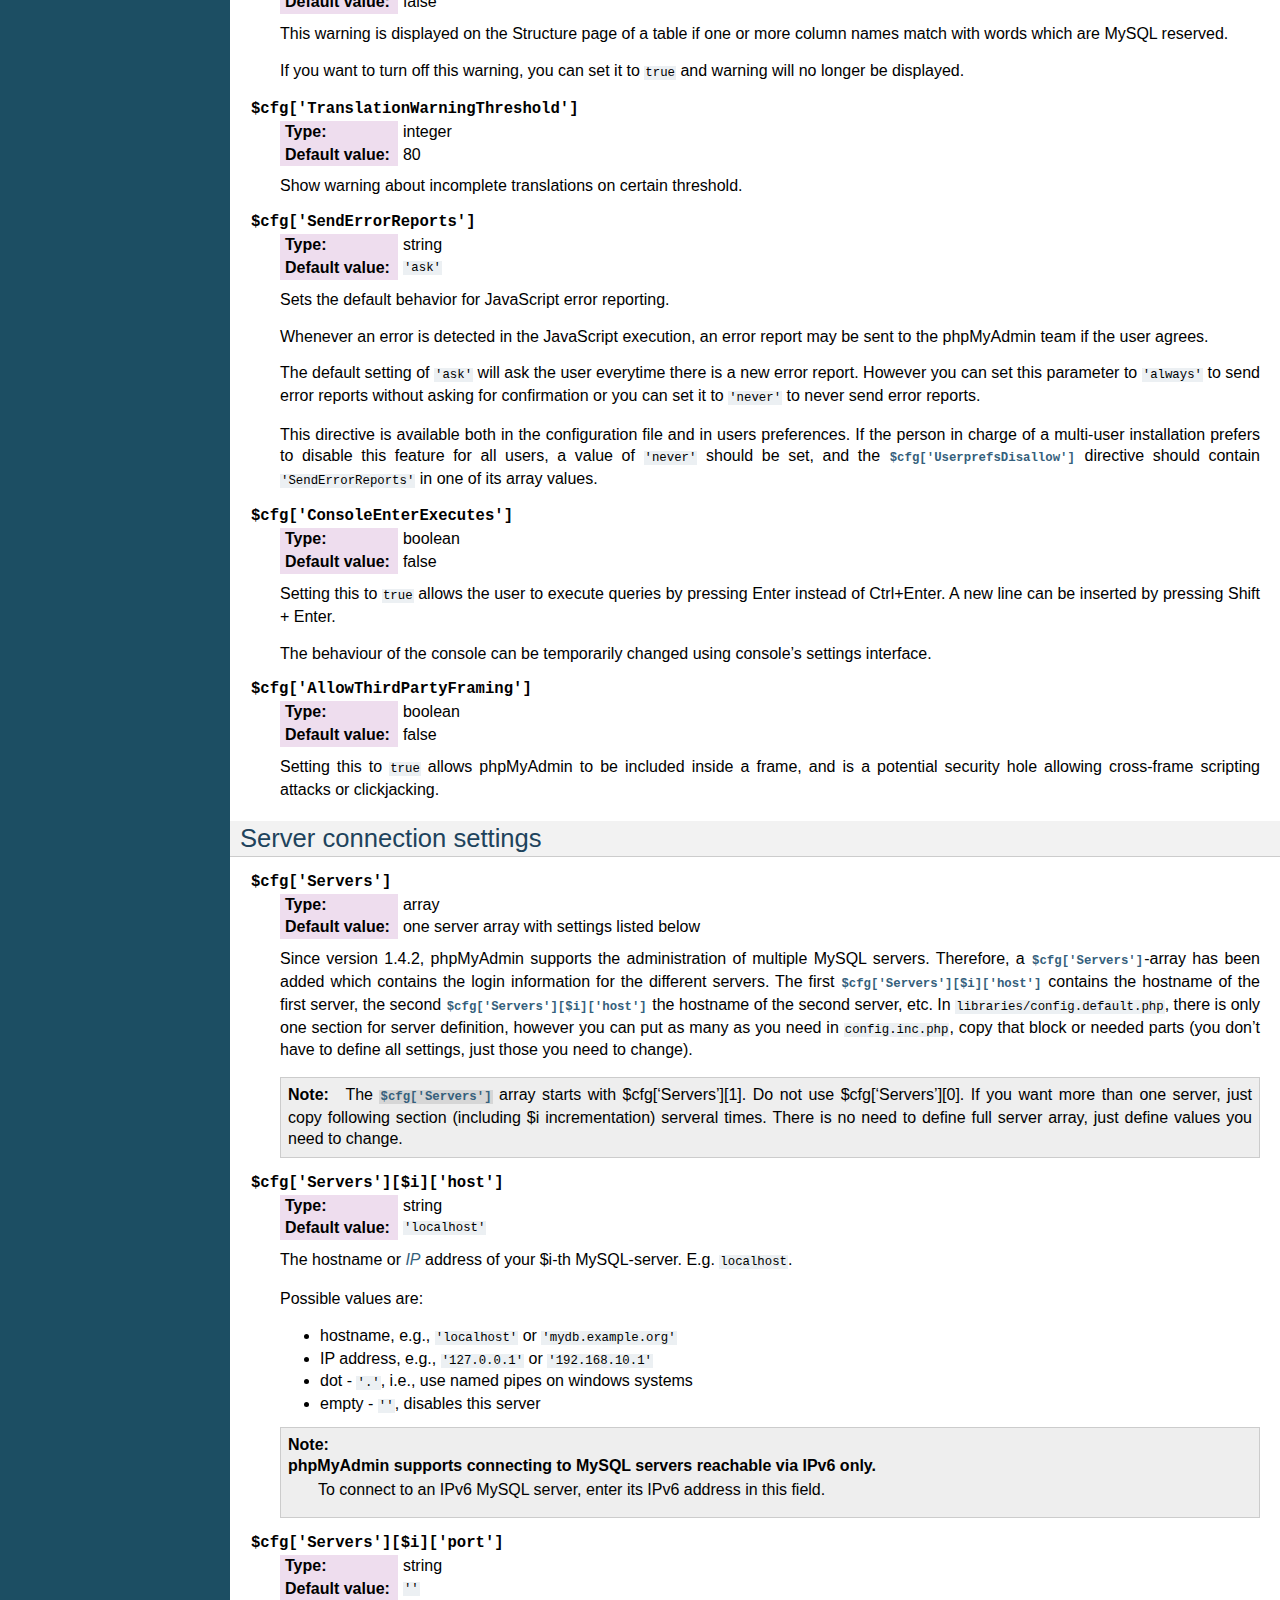
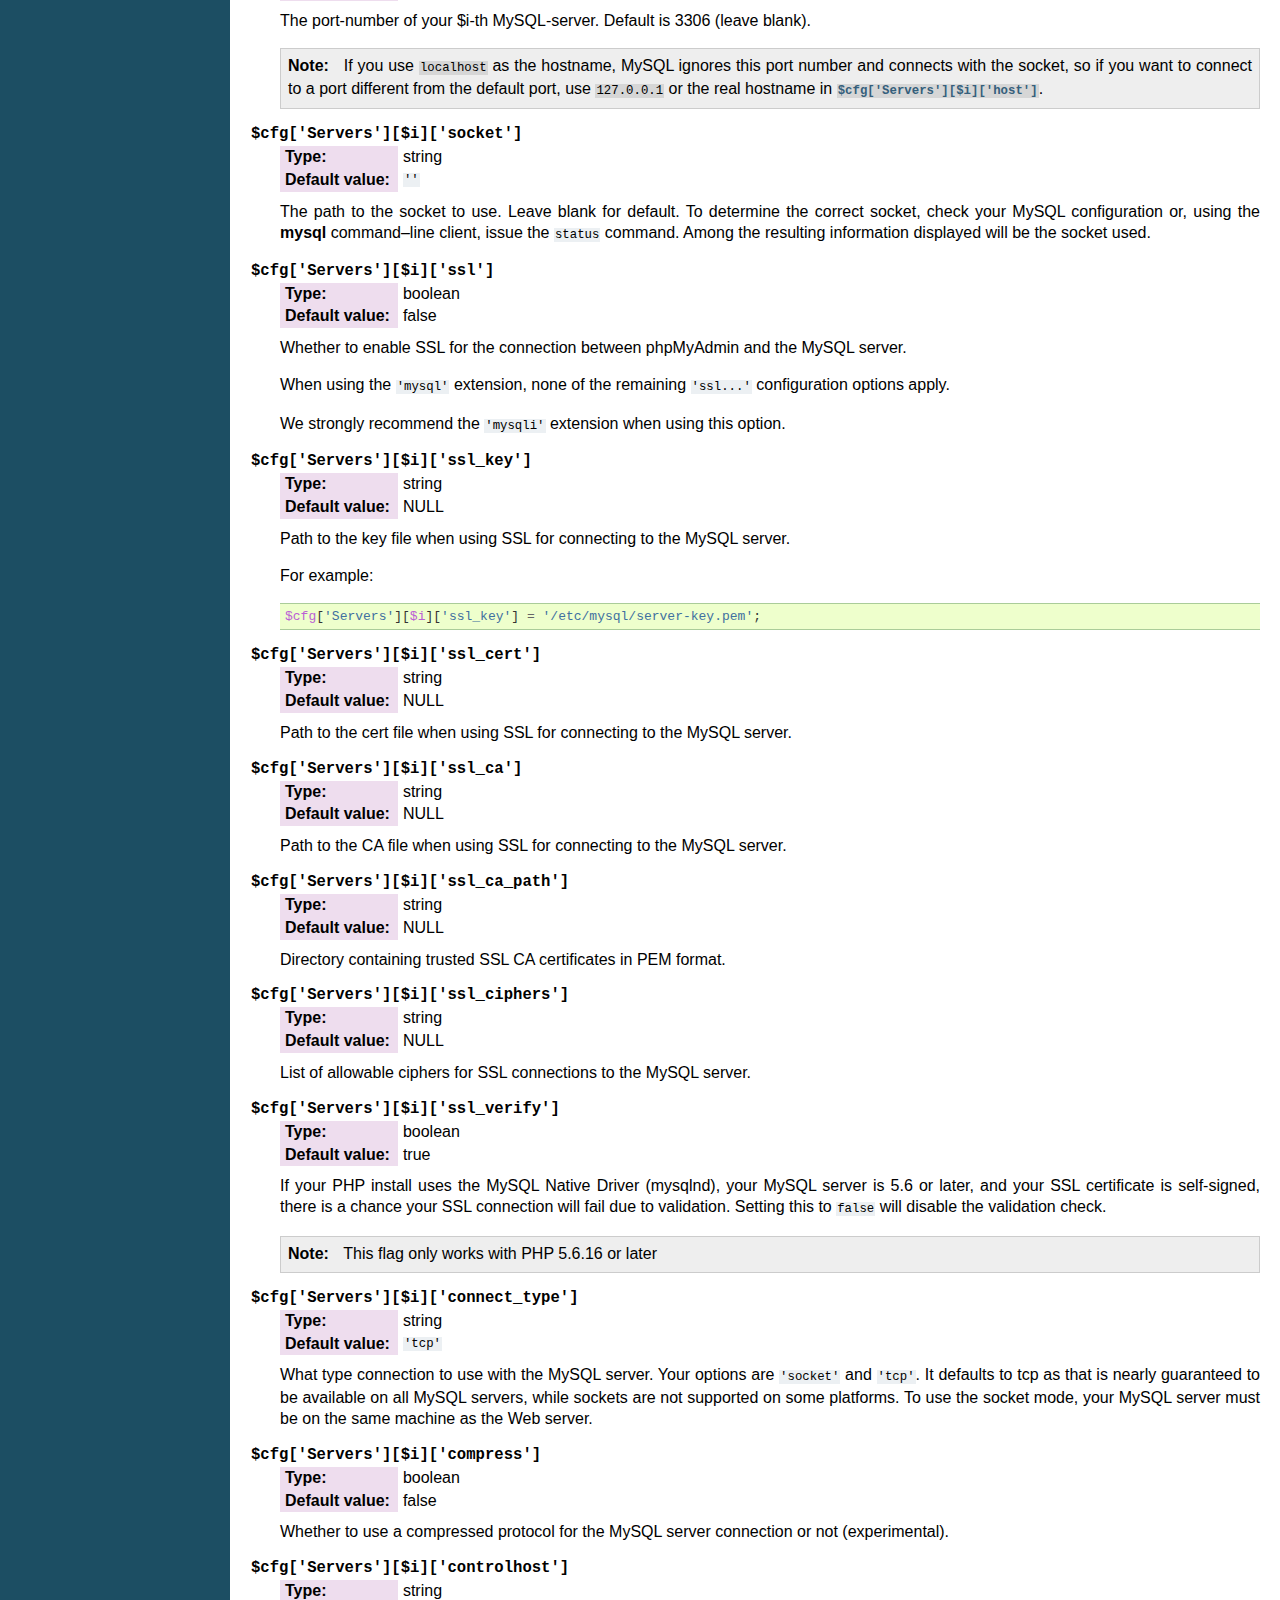
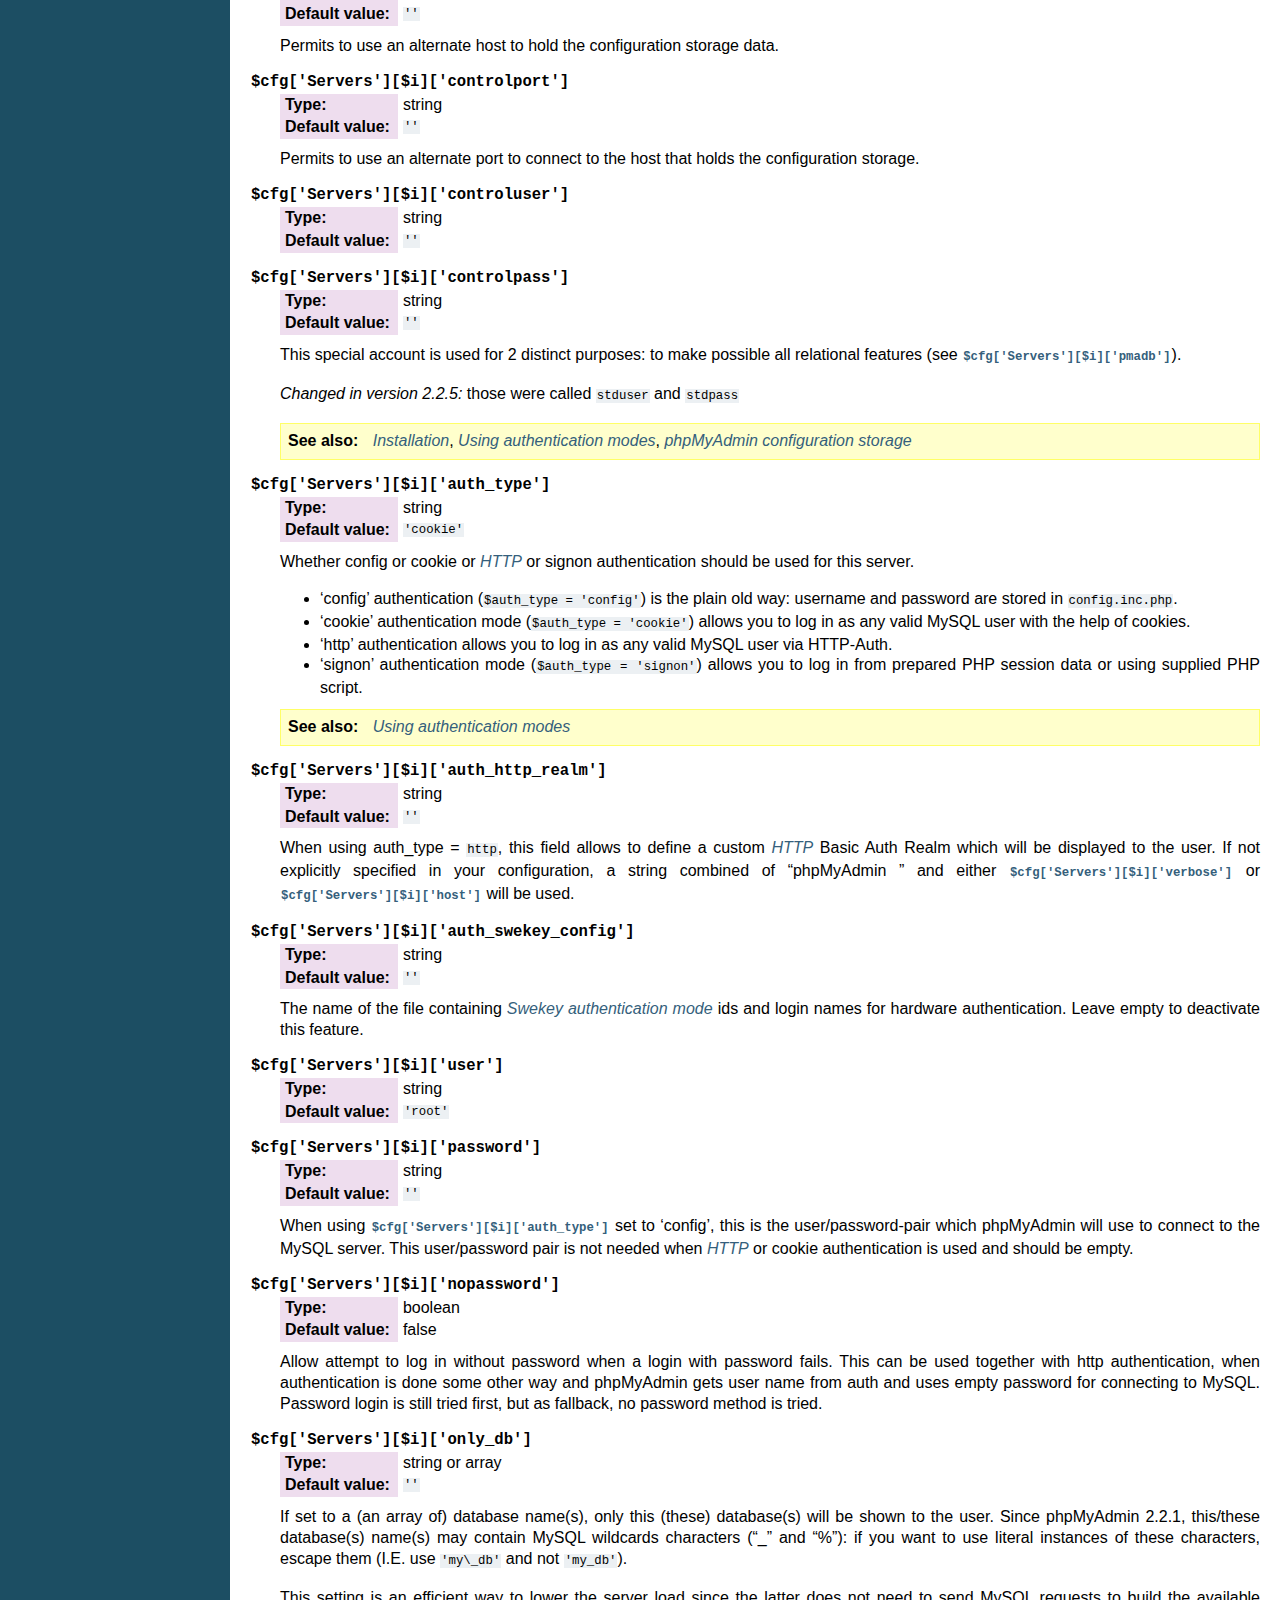
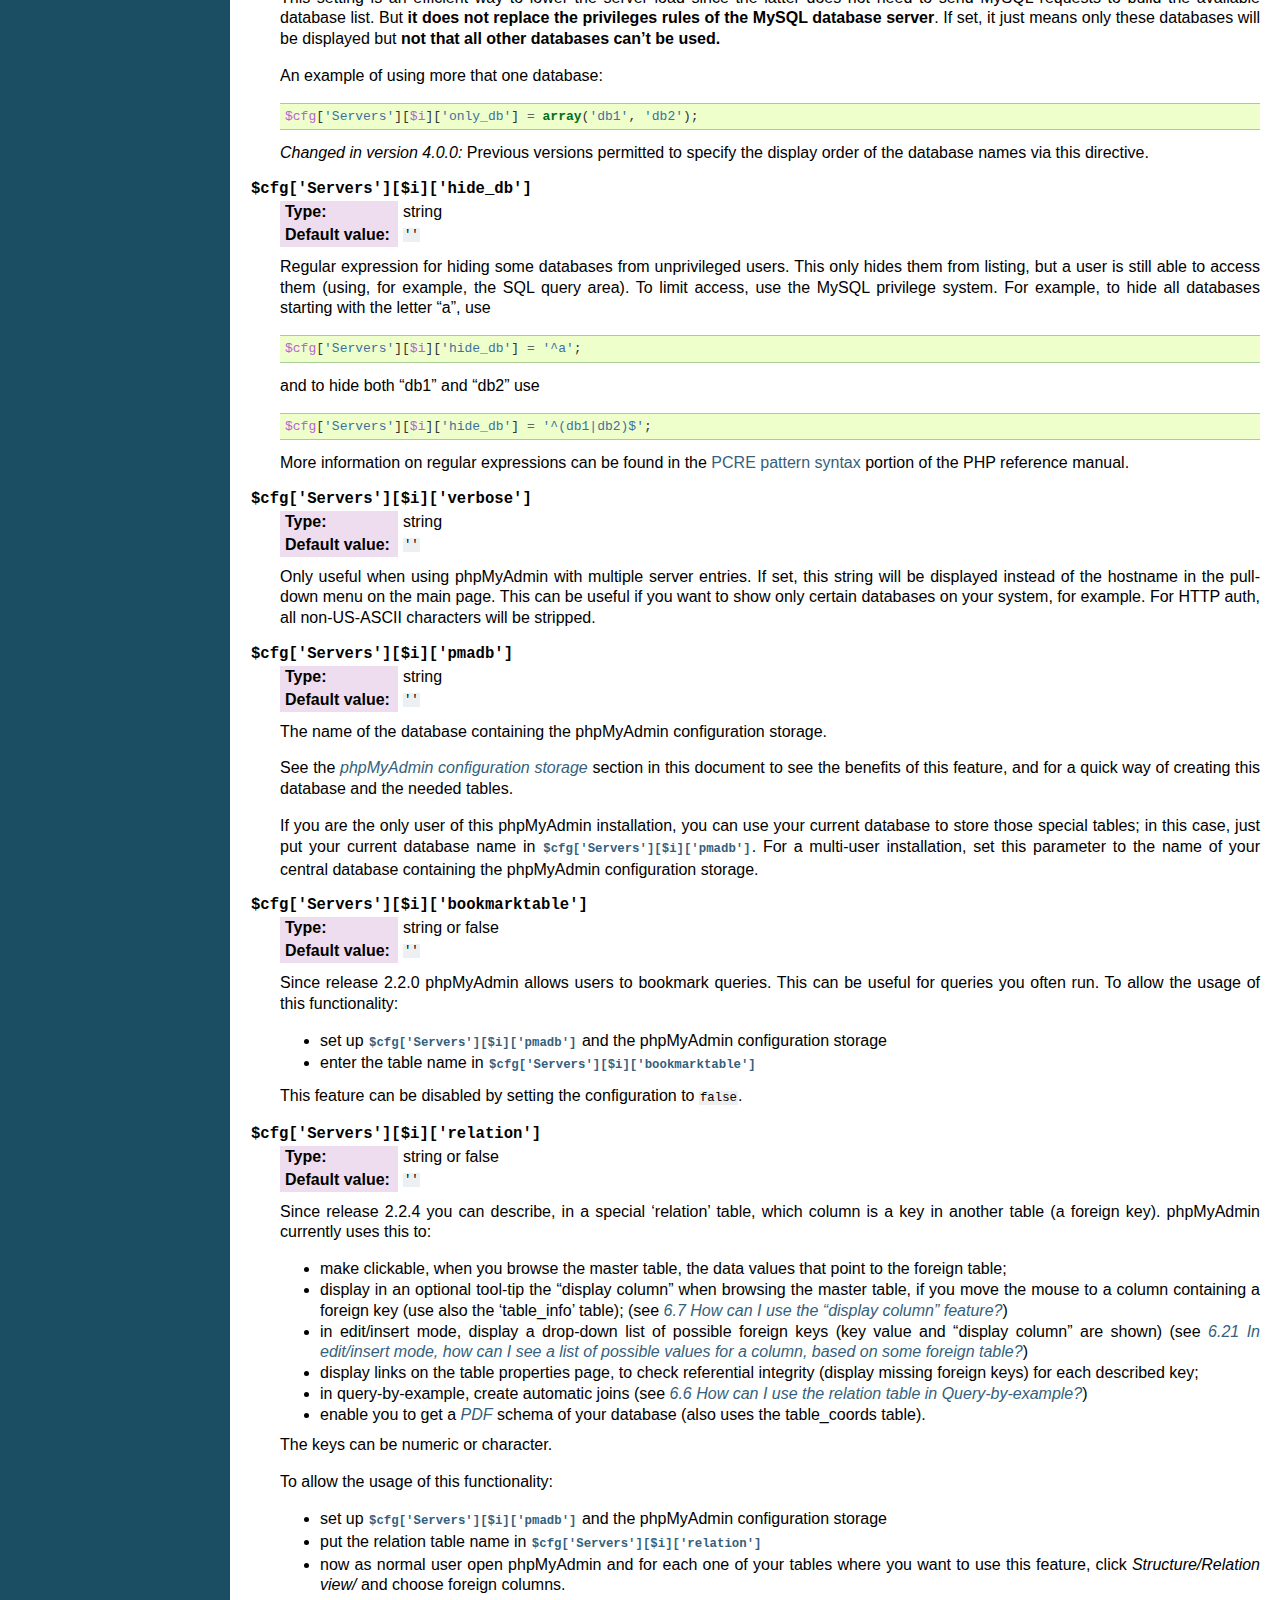
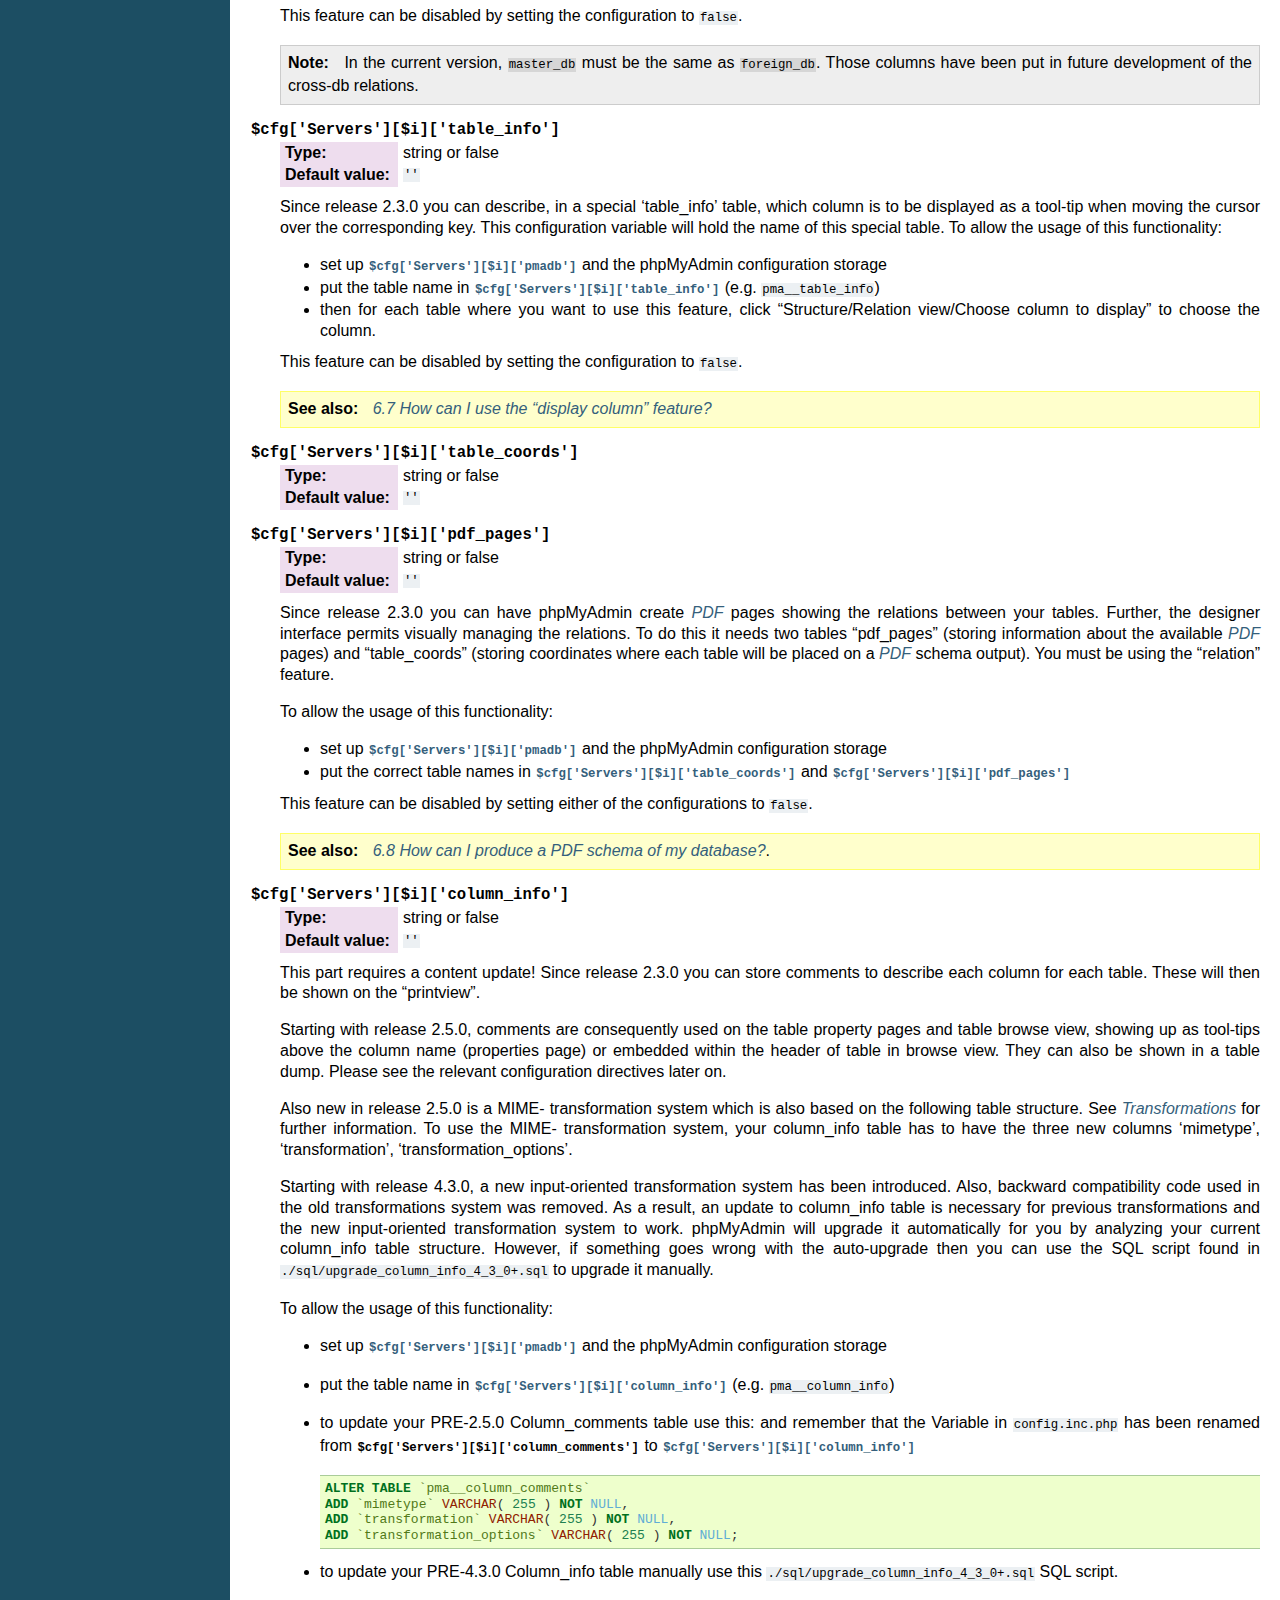
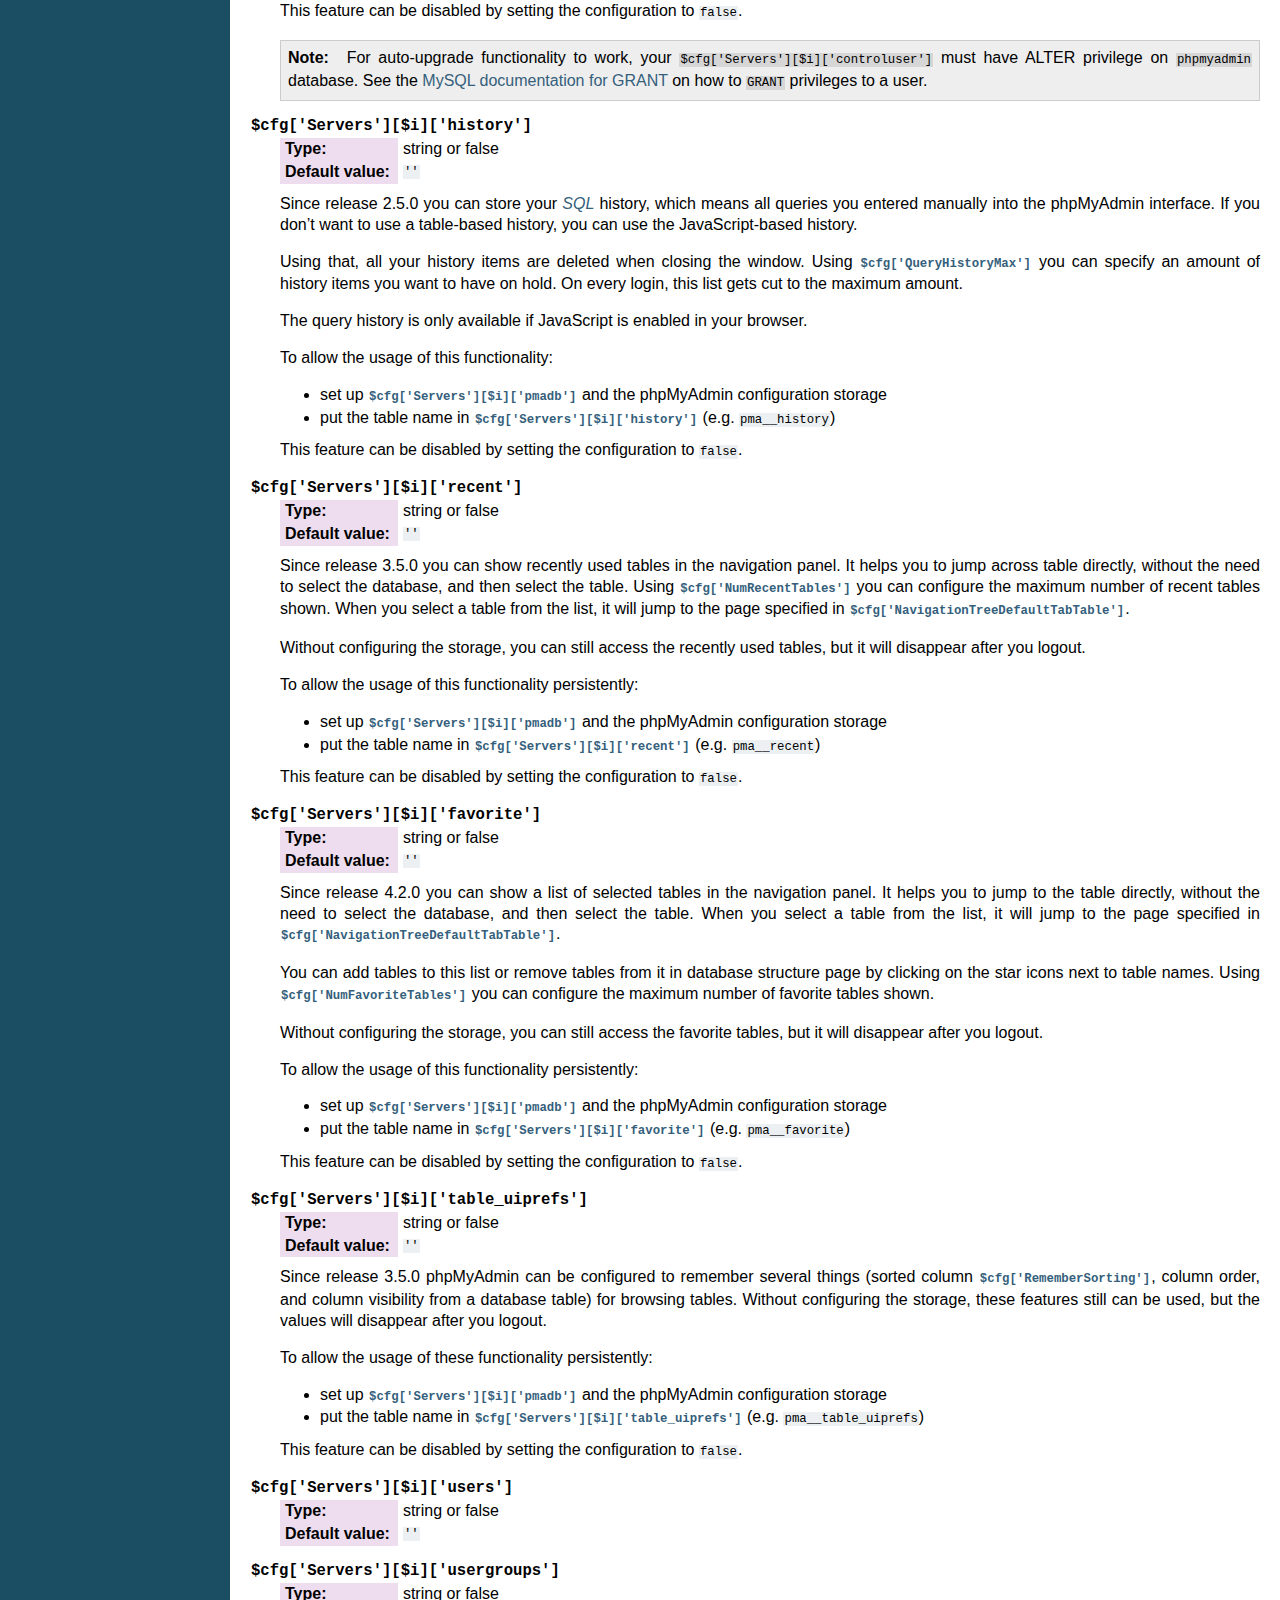
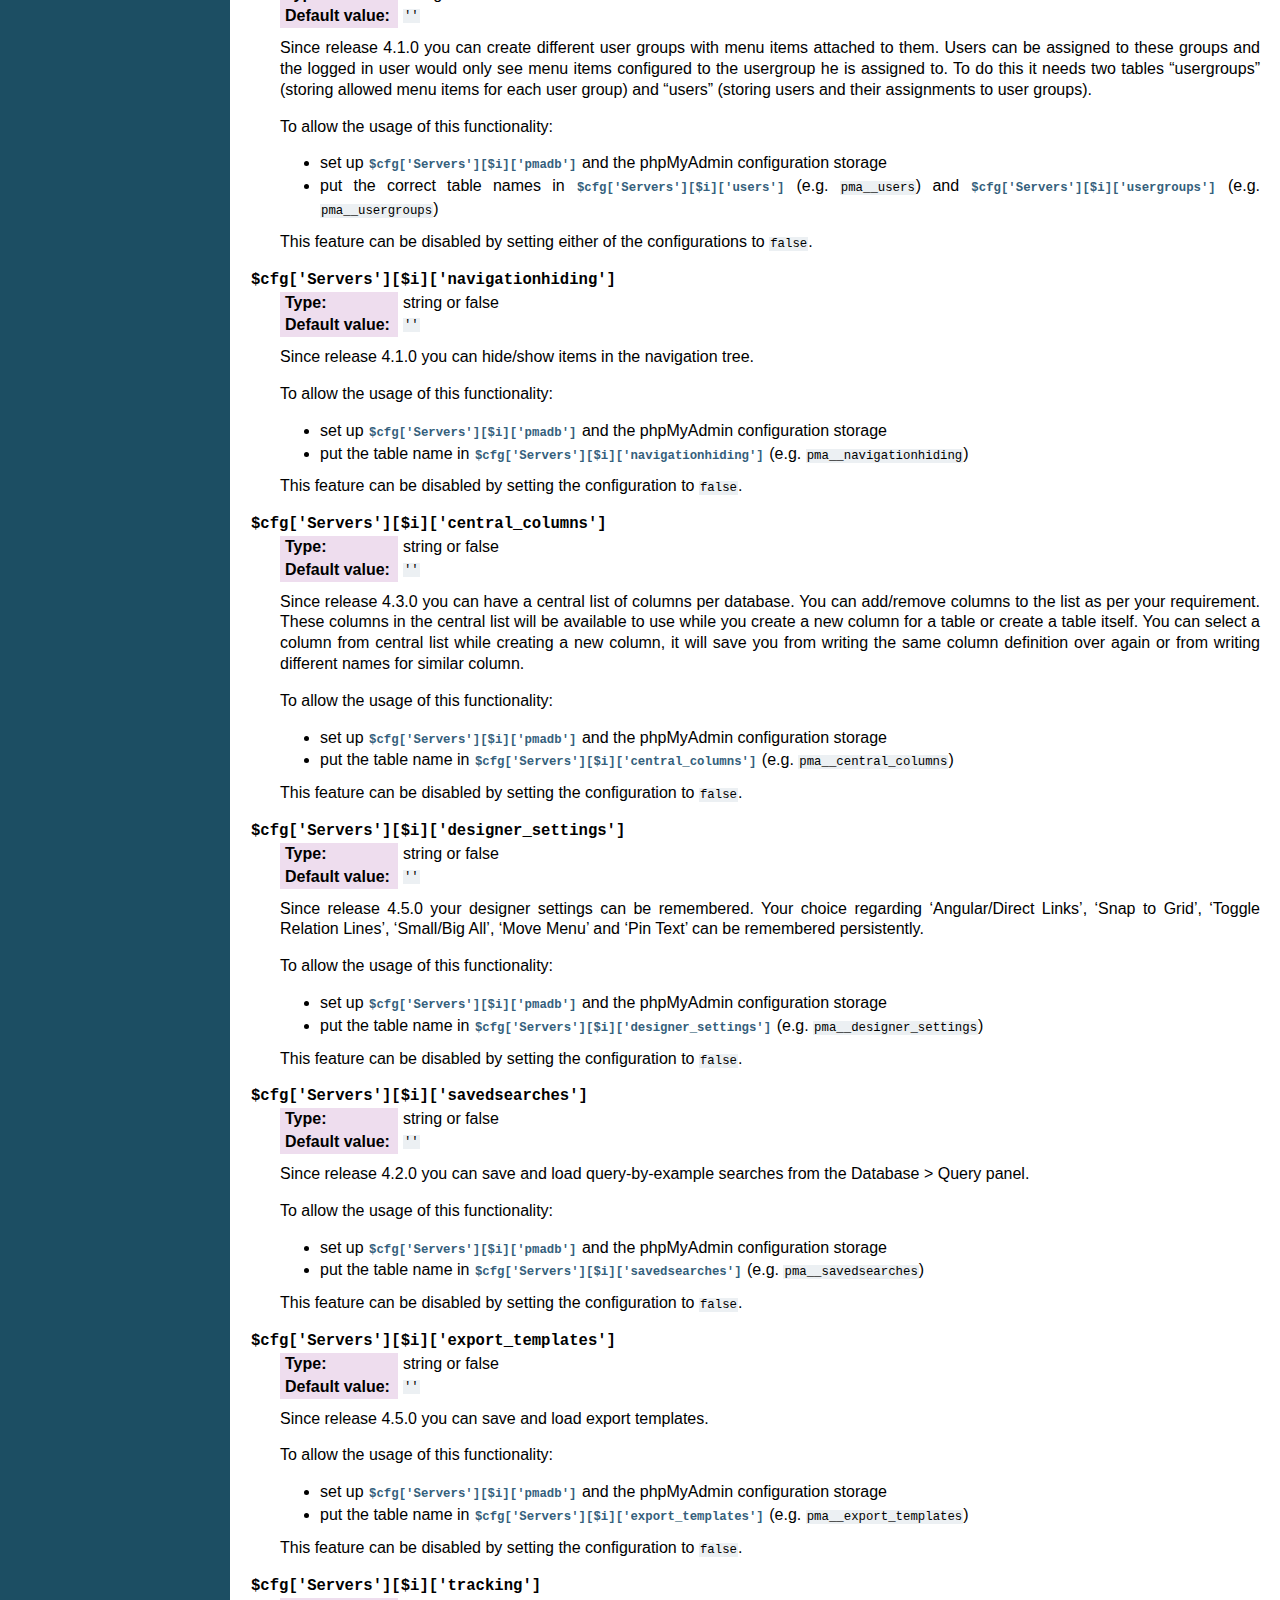
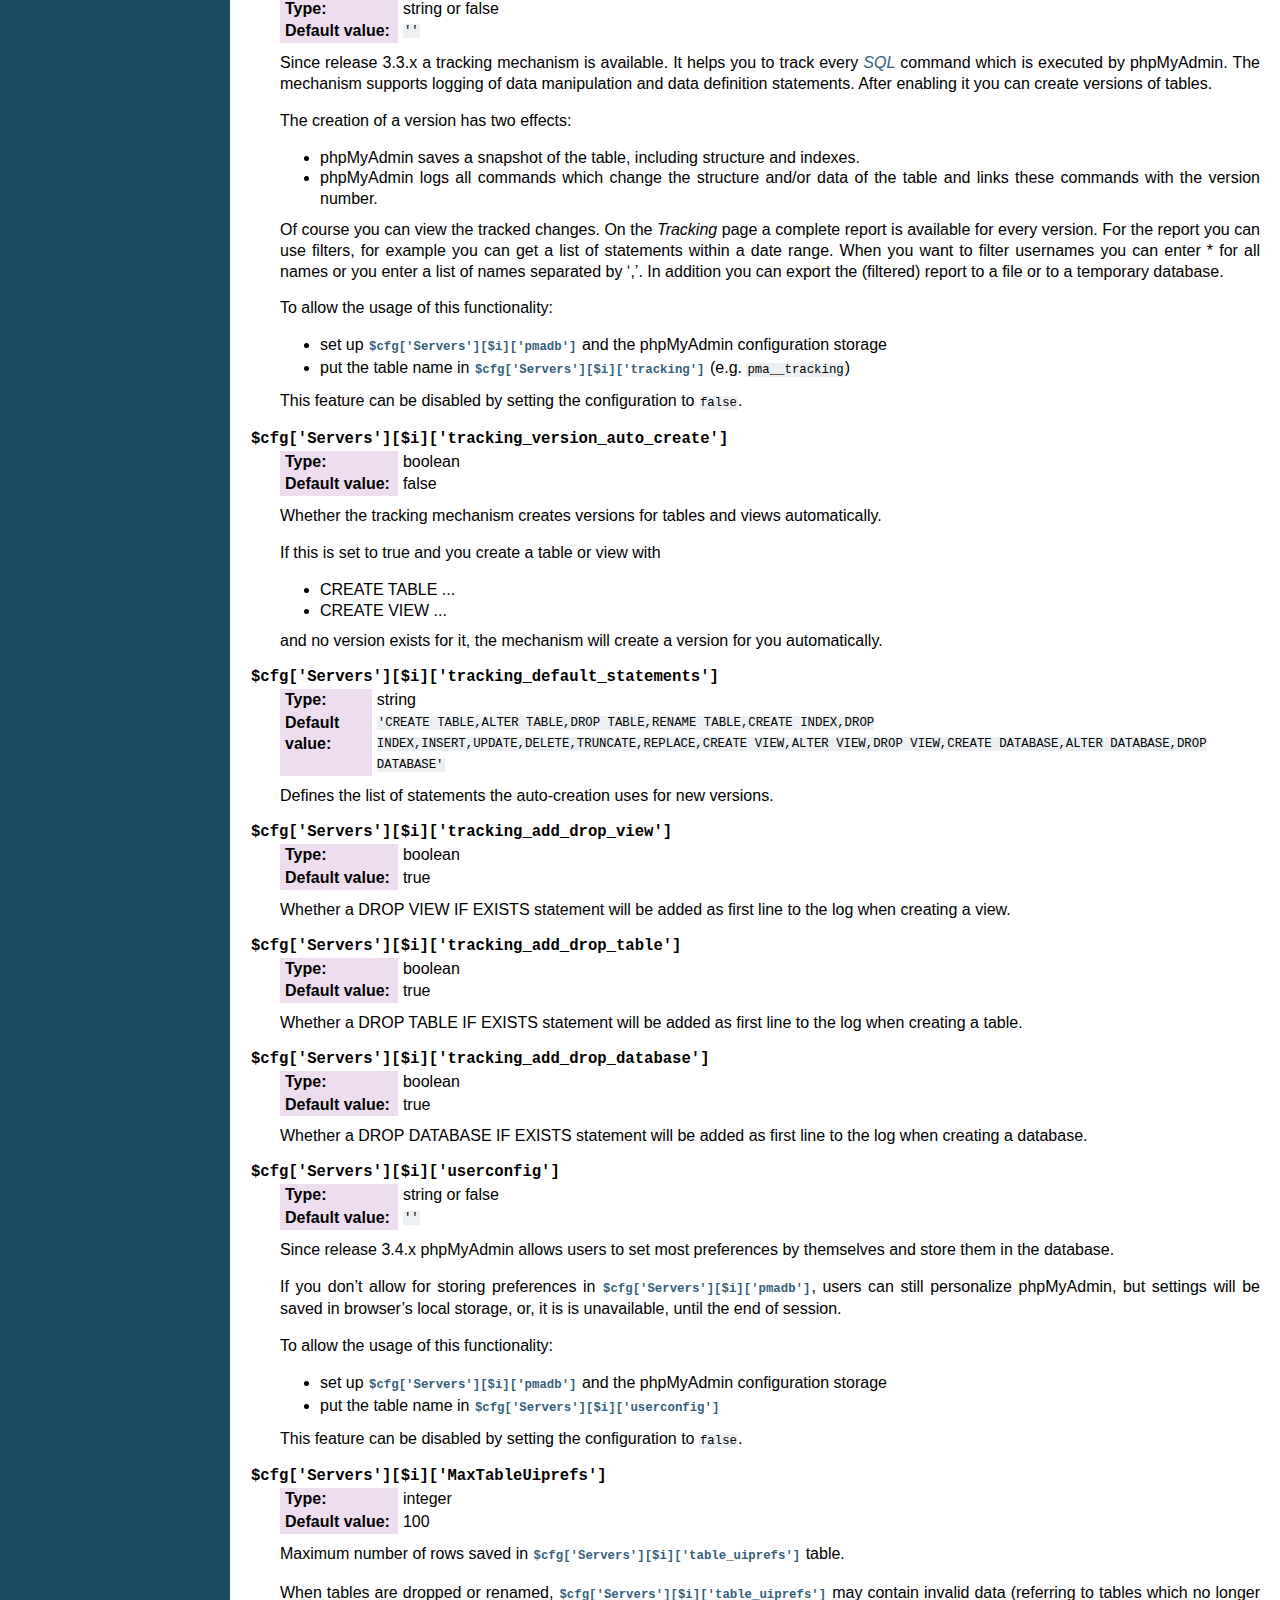
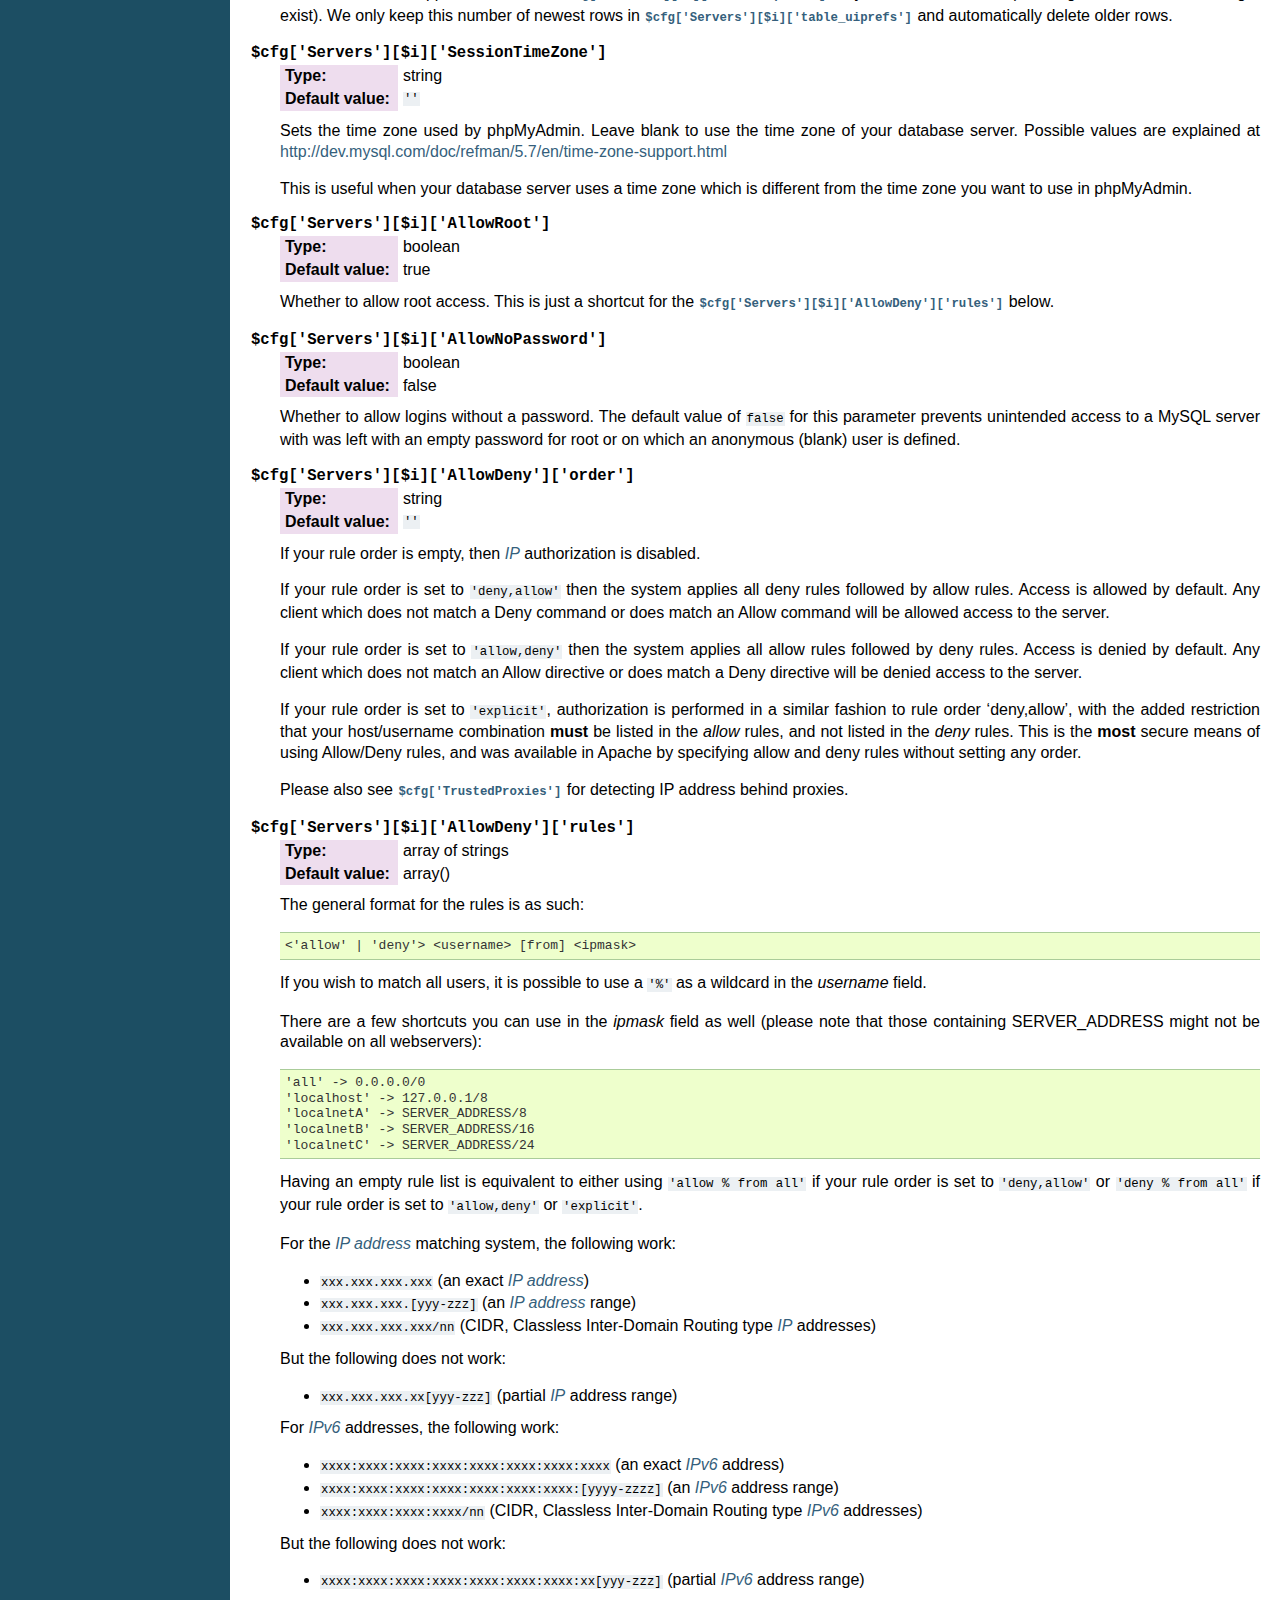
<file: projects/phpmyadmin/doc/html/config.html>
<!DOCTYPE html PUBLIC "-//W3C//DTD XHTML 1.0 Transitional//EN"
  "http://www.w3.org/TR/xhtml1/DTD/xhtml1-transitional.dtd">


<html xmlns="http://www.w3.org/1999/xhtml">
  <head>
    <meta http-equiv="Content-Type" content="text/html; charset=utf-8" />
    
    <title>Configuration &mdash; phpMyAdmin 4.6.0 documentation</title>
    
    <link rel="stylesheet" href="_static/default.css" type="text/css" />
    <link rel="stylesheet" href="_static/pygments.css" type="text/css" />
    
    <script type="text/javascript">
      var DOCUMENTATION_OPTIONS = {
        URL_ROOT:    './',
        VERSION:     '4.6.0',
        COLLAPSE_INDEX: false,
        FILE_SUFFIX: '.html',
        HAS_SOURCE:  true
      };
    </script>
    <script type="text/javascript" src="_static/jquery.js"></script>
    <script type="text/javascript" src="_static/underscore.js"></script>
    <script type="text/javascript" src="_static/doctools.js"></script>
    <link rel="copyright" title="Copyright" href="copyright.html" />
    <link rel="top" title="phpMyAdmin 4.6.0 documentation" href="index.html" />
    <link rel="next" title="User Guide" href="user.html" />
    <link rel="prev" title="Installation" href="setup.html" /> 
  </head>
  <body>
    <div class="related">
      <h3>Navigation</h3>
      <ul>
        <li class="right" style="margin-right: 10px">
          <a href="genindex.html" title="General Index"
             accesskey="I">index</a></li>
        <li class="right" >
          <a href="user.html" title="User Guide"
             accesskey="N">next</a> |</li>
        <li class="right" >
          <a href="setup.html" title="Installation"
             accesskey="P">previous</a> |</li>
        <li><a href="index.html">phpMyAdmin 4.6.0 documentation</a> &raquo;</li> 
      </ul>
    </div>  

    <div class="document">
      <div class="documentwrapper">
        <div class="bodywrapper">
          <div class="body">
            
  <div class="section" id="configuration">
<span id="config"></span><span id="index-0"></span><h1>Configuration<a class="headerlink" href="#configuration" title="Permalink to this headline">¶</a></h1>
<p>Almost all configurable data is placed in <tt class="file docutils literal"><span class="pre">config.inc.php</span></tt>. If this file
does not exist, please refer to the <a class="reference internal" href="setup.html#setup"><em>Installation</em></a> section to create one. This
file only needs to contain the parameters you want to change from their
corresponding default value in <tt class="file docutils literal"><span class="pre">libraries/config.default.php</span></tt>.</p>
<p>If a directive is missing from your file, you can just add another line with
the file. This file is for over-writing the defaults; if you wish to use the
default value there&#8217;s no need to add a line here.</p>
<p>The parameters which relate to design (like colors) are placed in
<tt class="file docutils literal"><span class="pre">themes/themename/layout.inc.php</span></tt>. You might also want to create
<tt class="file docutils literal"><span class="pre">config.footer.inc.php</span></tt> and <tt class="file docutils literal"><span class="pre">config.header.inc.php</span></tt> files to add
your site specific code to be included on start and end of each page.</p>
<div class="admonition note">
<p class="first admonition-title">Note</p>
<p class="last">Some distributions (eg. Debian or Ubuntu) store <tt class="file docutils literal"><span class="pre">config.inc.php</span></tt> in
<tt class="docutils literal"><span class="pre">/etc/phpmyadmin</span></tt> instead of within phpMyAdmin sources.</p>
</div>
<div class="admonition warning">
<p class="first admonition-title">Warning</p>
<p class="last"><a class="reference internal" href="glossary.html#term-mac"><em class="xref std std-term">Mac</em></a> users should note that if you are on a version before
<a class="reference internal" href="glossary.html#term-mac-os-x"><em class="xref std std-term">Mac OS X</em></a>, PHP does not seem to
like <a class="reference internal" href="glossary.html#term-mac"><em class="xref std std-term">Mac</em></a> end of lines character (<tt class="docutils literal"><span class="pre">\r</span></tt>). So
ensure you choose the option that allows to use the *nix end of line
character (<tt class="docutils literal"><span class="pre">\n</span></tt>) in your text editor before saving a script you have
modified.</p>
</div>
<div class="section" id="basic-settings">
<h2>Basic settings<a class="headerlink" href="#basic-settings" title="Permalink to this headline">¶</a></h2>
<dl class="option">
<dt id="cfg_PmaAbsoluteUri">
<tt class="descname">$cfg['PmaAbsoluteUri']</tt><a class="headerlink" href="#cfg_PmaAbsoluteUri" title="Permalink to this definition">¶</a></dt>
<dd><table class="docutils field-list" frame="void" rules="none">
<col class="field-name" />
<col class="field-body" />
<tbody valign="top">
<tr class="field-odd field"><th class="field-name">Type:</th><td class="field-body">string</td>
</tr>
<tr class="field-even field"><th class="field-name">Default value:</th><td class="field-body"><tt class="docutils literal"><span class="pre">''</span></tt></td>
</tr>
</tbody>
</table>
<div class="deprecated">
<p><span class="versionmodified">Deprecated since version 4.6.0: </span>This setting is no longer available since phpMyAdmin 4.6.0. Please
adjust your webserver instead.</p>
</div>
<p>Sets here the complete <a class="reference internal" href="glossary.html#term-url"><em class="xref std std-term">URL</em></a> (with full path) to your phpMyAdmin
installation&#8217;s directory. E.g.
<tt class="docutils literal"><span class="pre">http://www.example.net/path_to_your_phpMyAdmin_directory/</span></tt>.  Note also
that the <a class="reference internal" href="glossary.html#term-url"><em class="xref std std-term">URL</em></a> on most of web servers are case–sensitive. Don’t
forget the trailing slash at the end.</p>
<p>Starting with version 2.3.0, it is advisable to try leaving this blank. In
most cases phpMyAdmin automatically detects the proper setting. Users of
port forwarding will need to set <span class="target" id="index-1"></span><a class="reference internal" href="#cfg_PmaAbsoluteUri"><tt class="xref config config-option docutils literal"><span class="pre">$cfg['PmaAbsoluteUri']</span></tt></a>
(<a class="reference external" href="https://sourceforge.net/p/phpmyadmin/support-requests/795/">more info</a>).</p>
<p>A good test is to browse a table, edit a row and save it. There should be
an error message if phpMyAdmin is having trouble auto–detecting the correct
value. If you get an error that this must be set or if the autodetect code
fails to detect your path, please post a bug report on our bug tracker so
we can improve the code.</p>
<div class="admonition seealso">
<p class="first admonition-title">See also</p>
<p class="last"><a class="reference internal" href="faq.html#faq1-40"><em>1.40 When accessing phpMyAdmin via an Apache reverse proxy, cookie login does not work.</em></a></p>
</div>
</dd></dl>

<dl class="option">
<dt id="cfg_PmaNoRelation_DisableWarning">
<tt class="descname">$cfg['PmaNoRelation_DisableWarning']</tt><a class="headerlink" href="#cfg_PmaNoRelation_DisableWarning" title="Permalink to this definition">¶</a></dt>
<dd><table class="docutils field-list" frame="void" rules="none">
<col class="field-name" />
<col class="field-body" />
<tbody valign="top">
<tr class="field-odd field"><th class="field-name">Type:</th><td class="field-body">boolean</td>
</tr>
<tr class="field-even field"><th class="field-name">Default value:</th><td class="field-body">false</td>
</tr>
</tbody>
</table>
<p>Starting with version 2.3.0 phpMyAdmin offers a lot of features to
work with master / foreign – tables (see <span class="target" id="index-2"></span><a class="reference internal" href="#cfg_Servers_pmadb"><tt class="xref config config-option docutils literal"><span class="pre">$cfg['Servers'][$i]['pmadb']</span></tt></a>).</p>
<p>If you tried to set this
up and it does not work for you, have a look on the <em class="guilabel">Structure</em> page
of one database where you would like to use it. You will find a link
that will analyze why those features have been disabled.</p>
<p>If you do not want to use those features set this variable to <tt class="docutils literal"><span class="pre">true</span></tt> to
stop this message from appearing.</p>
</dd></dl>

<dl class="option">
<dt id="cfg_SuhosinDisableWarning">
<tt class="descname">$cfg['SuhosinDisableWarning']</tt><a class="headerlink" href="#cfg_SuhosinDisableWarning" title="Permalink to this definition">¶</a></dt>
<dd><table class="docutils field-list" frame="void" rules="none">
<col class="field-name" />
<col class="field-body" />
<tbody valign="top">
<tr class="field-odd field"><th class="field-name">Type:</th><td class="field-body">boolean</td>
</tr>
<tr class="field-even field"><th class="field-name">Default value:</th><td class="field-body">false</td>
</tr>
</tbody>
</table>
<p>A warning is displayed on the main page if Suhosin is detected.</p>
<p>You can set this parameter to <tt class="docutils literal"><span class="pre">true</span></tt> to stop this message from appearing.</p>
</dd></dl>

<dl class="option">
<dt id="cfg_LoginCookieValidityDisableWarning">
<tt class="descname">$cfg['LoginCookieValidityDisableWarning']</tt><a class="headerlink" href="#cfg_LoginCookieValidityDisableWarning" title="Permalink to this definition">¶</a></dt>
<dd><table class="docutils field-list" frame="void" rules="none">
<col class="field-name" />
<col class="field-body" />
<tbody valign="top">
<tr class="field-odd field"><th class="field-name">Type:</th><td class="field-body">boolean</td>
</tr>
<tr class="field-even field"><th class="field-name">Default value:</th><td class="field-body">false</td>
</tr>
</tbody>
</table>
<p>A warning is displayed on the main page if the PHP parameter
session.gc_maxlifetime is lower than cookie validity configured in phpMyAdmin.</p>
<p>You can set this parameter to <tt class="docutils literal"><span class="pre">true</span></tt> to stop this message from appearing.</p>
</dd></dl>

<dl class="option">
<dt id="cfg_ServerLibraryDifference_DisableWarning">
<tt class="descname">$cfg['ServerLibraryDifference_DisableWarning']</tt><a class="headerlink" href="#cfg_ServerLibraryDifference_DisableWarning" title="Permalink to this definition">¶</a></dt>
<dd><table class="docutils field-list" frame="void" rules="none">
<col class="field-name" />
<col class="field-body" />
<tbody valign="top">
<tr class="field-odd field"><th class="field-name">Type:</th><td class="field-body">boolean</td>
</tr>
<tr class="field-even field"><th class="field-name">Default value:</th><td class="field-body">false</td>
</tr>
</tbody>
</table>
<p>A warning is displayed on the main page if there is a difference
between the MySQL library and server version.</p>
<p>You can set this parameter to <tt class="docutils literal"><span class="pre">true</span></tt> to stop this message from appearing.</p>
</dd></dl>

<dl class="option">
<dt id="cfg_ReservedWordDisableWarning">
<tt class="descname">$cfg['ReservedWordDisableWarning']</tt><a class="headerlink" href="#cfg_ReservedWordDisableWarning" title="Permalink to this definition">¶</a></dt>
<dd><table class="docutils field-list" frame="void" rules="none">
<col class="field-name" />
<col class="field-body" />
<tbody valign="top">
<tr class="field-odd field"><th class="field-name">Type:</th><td class="field-body">boolean</td>
</tr>
<tr class="field-even field"><th class="field-name">Default value:</th><td class="field-body">false</td>
</tr>
</tbody>
</table>
<p>This warning is displayed on the Structure page of a table if one or more
column names match with words which are MySQL reserved.</p>
<p>If you want to turn off this warning, you can set it to <tt class="docutils literal"><span class="pre">true</span></tt> and
warning will no longer be displayed.</p>
</dd></dl>

<dl class="option">
<dt id="cfg_TranslationWarningThreshold">
<tt class="descname">$cfg['TranslationWarningThreshold']</tt><a class="headerlink" href="#cfg_TranslationWarningThreshold" title="Permalink to this definition">¶</a></dt>
<dd><table class="docutils field-list" frame="void" rules="none">
<col class="field-name" />
<col class="field-body" />
<tbody valign="top">
<tr class="field-odd field"><th class="field-name">Type:</th><td class="field-body">integer</td>
</tr>
<tr class="field-even field"><th class="field-name">Default value:</th><td class="field-body">80</td>
</tr>
</tbody>
</table>
<p>Show warning about incomplete translations on certain threshold.</p>
</dd></dl>

<dl class="option">
<dt id="cfg_SendErrorReports">
<tt class="descname">$cfg['SendErrorReports']</tt><a class="headerlink" href="#cfg_SendErrorReports" title="Permalink to this definition">¶</a></dt>
<dd><table class="docutils field-list" frame="void" rules="none">
<col class="field-name" />
<col class="field-body" />
<tbody valign="top">
<tr class="field-odd field"><th class="field-name">Type:</th><td class="field-body">string</td>
</tr>
<tr class="field-even field"><th class="field-name">Default value:</th><td class="field-body"><tt class="docutils literal"><span class="pre">'ask'</span></tt></td>
</tr>
</tbody>
</table>
<p>Sets the default behavior for JavaScript error reporting.</p>
<p>Whenever an error is detected in the JavaScript execution, an error report
may be sent to the phpMyAdmin team if the user agrees.</p>
<p>The default setting of <tt class="docutils literal"><span class="pre">'ask'</span></tt> will ask the user everytime there is a new
error report. However you can set this parameter to <tt class="docutils literal"><span class="pre">'always'</span></tt> to send error
reports without asking for confirmation or you can set it to <tt class="docutils literal"><span class="pre">'never'</span></tt> to
never send error reports.</p>
<p>This directive is available both in the configuration file and in users
preferences. If the person in charge of a multi-user installation prefers
to disable this feature for all users, a value of <tt class="docutils literal"><span class="pre">'never'</span></tt> should be
set, and the <span class="target" id="index-3"></span><a class="reference internal" href="#cfg_UserprefsDisallow"><tt class="xref config config-option docutils literal"><span class="pre">$cfg['UserprefsDisallow']</span></tt></a> directive should
contain <tt class="docutils literal"><span class="pre">'SendErrorReports'</span></tt> in one of its array values.</p>
</dd></dl>

<dl class="option">
<dt id="cfg_ConsoleEnterExecutes">
<tt class="descname">$cfg['ConsoleEnterExecutes']</tt><a class="headerlink" href="#cfg_ConsoleEnterExecutes" title="Permalink to this definition">¶</a></dt>
<dd><table class="docutils field-list" frame="void" rules="none">
<col class="field-name" />
<col class="field-body" />
<tbody valign="top">
<tr class="field-odd field"><th class="field-name">Type:</th><td class="field-body">boolean</td>
</tr>
<tr class="field-even field"><th class="field-name">Default value:</th><td class="field-body">false</td>
</tr>
</tbody>
</table>
<p>Setting this to <tt class="docutils literal"><span class="pre">true</span></tt> allows the user to execute queries by pressing Enter
instead of Ctrl+Enter. A new line can be inserted by pressing Shift + Enter.</p>
<p>The behaviour of the console can be temporarily changed using console&#8217;s
settings interface.</p>
</dd></dl>

<dl class="option">
<dt id="cfg_AllowThirdPartyFraming">
<tt class="descname">$cfg['AllowThirdPartyFraming']</tt><a class="headerlink" href="#cfg_AllowThirdPartyFraming" title="Permalink to this definition">¶</a></dt>
<dd><table class="docutils field-list" frame="void" rules="none">
<col class="field-name" />
<col class="field-body" />
<tbody valign="top">
<tr class="field-odd field"><th class="field-name">Type:</th><td class="field-body">boolean</td>
</tr>
<tr class="field-even field"><th class="field-name">Default value:</th><td class="field-body">false</td>
</tr>
</tbody>
</table>
<p>Setting this to <tt class="docutils literal"><span class="pre">true</span></tt> allows phpMyAdmin to be included inside a frame,
and is a potential security hole allowing cross-frame scripting attacks or
clickjacking.</p>
</dd></dl>

</div>
<div class="section" id="server-connection-settings">
<h2>Server connection settings<a class="headerlink" href="#server-connection-settings" title="Permalink to this headline">¶</a></h2>
<dl class="option">
<dt id="cfg_Servers">
<tt class="descname">$cfg['Servers']</tt><a class="headerlink" href="#cfg_Servers" title="Permalink to this definition">¶</a></dt>
<dd><table class="docutils field-list" frame="void" rules="none">
<col class="field-name" />
<col class="field-body" />
<tbody valign="top">
<tr class="field-odd field"><th class="field-name">Type:</th><td class="field-body">array</td>
</tr>
<tr class="field-even field"><th class="field-name">Default value:</th><td class="field-body">one server array with settings listed below</td>
</tr>
</tbody>
</table>
<p>Since version 1.4.2, phpMyAdmin supports the administration of multiple
MySQL servers. Therefore, a <span class="target" id="index-4"></span><a class="reference internal" href="#cfg_Servers"><tt class="xref config config-option docutils literal"><span class="pre">$cfg['Servers']</span></tt></a>-array has been
added which contains the login information for the different servers. The
first <span class="target" id="index-5"></span><a class="reference internal" href="#cfg_Servers_host"><tt class="xref config config-option docutils literal"><span class="pre">$cfg['Servers'][$i]['host']</span></tt></a> contains the hostname of
the first server, the second <span class="target" id="index-6"></span><a class="reference internal" href="#cfg_Servers_host"><tt class="xref config config-option docutils literal"><span class="pre">$cfg['Servers'][$i]['host']</span></tt></a>
the hostname of the second server, etc. In
<tt class="file docutils literal"><span class="pre">libraries/config.default.php</span></tt>, there is only one section for server
definition, however you can put as many as you need in
<tt class="file docutils literal"><span class="pre">config.inc.php</span></tt>, copy that block or needed parts (you don&#8217;t have to
define all settings, just those you need to change).</p>
<div class="admonition note">
<p class="first admonition-title">Note</p>
<p class="last">The <span class="target" id="index-7"></span><a class="reference internal" href="#cfg_Servers"><tt class="xref config config-option docutils literal"><span class="pre">$cfg['Servers']</span></tt></a> array starts with
$cfg[&#8216;Servers&#8217;][1]. Do not use $cfg[&#8216;Servers&#8217;][0]. If you want more
than one server, just copy following section (including $i
incrementation) serveral times. There is no need to define full server
array, just define values you need to change.</p>
</div>
</dd></dl>

<dl class="option">
<dt id="cfg_Servers_host">
<tt class="descname">$cfg['Servers'][$i]['host']</tt><a class="headerlink" href="#cfg_Servers_host" title="Permalink to this definition">¶</a></dt>
<dd><table class="docutils field-list" frame="void" rules="none">
<col class="field-name" />
<col class="field-body" />
<tbody valign="top">
<tr class="field-odd field"><th class="field-name">Type:</th><td class="field-body">string</td>
</tr>
<tr class="field-even field"><th class="field-name">Default value:</th><td class="field-body"><tt class="docutils literal"><span class="pre">'localhost'</span></tt></td>
</tr>
</tbody>
</table>
<p>The hostname or <a class="reference internal" href="glossary.html#term-ip"><em class="xref std std-term">IP</em></a> address of your $i-th MySQL-server. E.g.
<tt class="docutils literal"><span class="pre">localhost</span></tt>.</p>
<p>Possible values are:</p>
<ul class="simple">
<li>hostname, e.g., <tt class="docutils literal"><span class="pre">'localhost'</span></tt> or <tt class="docutils literal"><span class="pre">'mydb.example.org'</span></tt></li>
<li>IP address, e.g., <tt class="docutils literal"><span class="pre">'127.0.0.1'</span></tt> or <tt class="docutils literal"><span class="pre">'192.168.10.1'</span></tt></li>
<li>dot - <tt class="docutils literal"><span class="pre">'.'</span></tt>, i.e., use named pipes on windows systems</li>
<li>empty - <tt class="docutils literal"><span class="pre">''</span></tt>, disables this server</li>
</ul>
<div class="admonition note">
<p class="first admonition-title">Note</p>
<dl class="last docutils">
<dt>phpMyAdmin supports connecting to MySQL servers reachable via IPv6 only.</dt>
<dd>To connect to an IPv6 MySQL server, enter its IPv6 address in this field.</dd>
</dl>
</div>
</dd></dl>

<dl class="option">
<dt id="cfg_Servers_port">
<tt class="descname">$cfg['Servers'][$i]['port']</tt><a class="headerlink" href="#cfg_Servers_port" title="Permalink to this definition">¶</a></dt>
<dd><table class="docutils field-list" frame="void" rules="none">
<col class="field-name" />
<col class="field-body" />
<tbody valign="top">
<tr class="field-odd field"><th class="field-name">Type:</th><td class="field-body">string</td>
</tr>
<tr class="field-even field"><th class="field-name">Default value:</th><td class="field-body"><tt class="docutils literal"><span class="pre">''</span></tt></td>
</tr>
</tbody>
</table>
<p>The port-number of your $i-th MySQL-server. Default is 3306 (leave
blank).</p>
<div class="admonition note">
<p class="first admonition-title">Note</p>
<p class="last">If you use <tt class="docutils literal"><span class="pre">localhost</span></tt> as the hostname, MySQL ignores this port number
and connects with the socket, so if you want to connect to a port
different from the default port, use <tt class="docutils literal"><span class="pre">127.0.0.1</span></tt> or the real hostname
in <span class="target" id="index-8"></span><a class="reference internal" href="#cfg_Servers_host"><tt class="xref config config-option docutils literal"><span class="pre">$cfg['Servers'][$i]['host']</span></tt></a>.</p>
</div>
</dd></dl>

<dl class="option">
<dt id="cfg_Servers_socket">
<tt class="descname">$cfg['Servers'][$i]['socket']</tt><a class="headerlink" href="#cfg_Servers_socket" title="Permalink to this definition">¶</a></dt>
<dd><table class="docutils field-list" frame="void" rules="none">
<col class="field-name" />
<col class="field-body" />
<tbody valign="top">
<tr class="field-odd field"><th class="field-name">Type:</th><td class="field-body">string</td>
</tr>
<tr class="field-even field"><th class="field-name">Default value:</th><td class="field-body"><tt class="docutils literal"><span class="pre">''</span></tt></td>
</tr>
</tbody>
</table>
<p>The path to the socket to use. Leave blank for default. To determine
the correct socket, check your MySQL configuration or, using the
<strong class="command">mysql</strong> command–line client, issue the <tt class="docutils literal"><span class="pre">status</span></tt> command. Among the
resulting information displayed will be the socket used.</p>
</dd></dl>

<dl class="option">
<dt id="cfg_Servers_ssl">
<tt class="descname">$cfg['Servers'][$i]['ssl']</tt><a class="headerlink" href="#cfg_Servers_ssl" title="Permalink to this definition">¶</a></dt>
<dd><table class="docutils field-list" frame="void" rules="none">
<col class="field-name" />
<col class="field-body" />
<tbody valign="top">
<tr class="field-odd field"><th class="field-name">Type:</th><td class="field-body">boolean</td>
</tr>
<tr class="field-even field"><th class="field-name">Default value:</th><td class="field-body">false</td>
</tr>
</tbody>
</table>
<p>Whether to enable SSL for the connection between phpMyAdmin and the MySQL server.</p>
<p>When using the <tt class="docutils literal"><span class="pre">'mysql'</span></tt> extension,
none of the remaining <tt class="docutils literal"><span class="pre">'ssl...'</span></tt> configuration options apply.</p>
<p>We strongly recommend the <tt class="docutils literal"><span class="pre">'mysqli'</span></tt> extension when using this option.</p>
</dd></dl>

<dl class="option">
<dt id="cfg_Servers_ssl_key">
<tt class="descname">$cfg['Servers'][$i]['ssl_key']</tt><a class="headerlink" href="#cfg_Servers_ssl_key" title="Permalink to this definition">¶</a></dt>
<dd><table class="docutils field-list" frame="void" rules="none">
<col class="field-name" />
<col class="field-body" />
<tbody valign="top">
<tr class="field-odd field"><th class="field-name">Type:</th><td class="field-body">string</td>
</tr>
<tr class="field-even field"><th class="field-name">Default value:</th><td class="field-body">NULL</td>
</tr>
</tbody>
</table>
<p>Path to the key file when using SSL for connecting to the MySQL server.</p>
<p>For example:</p>
<div class="highlight-php"><div class="highlight"><pre><span class="nv">$cfg</span><span class="p">[</span><span class="s1">&#39;Servers&#39;</span><span class="p">][</span><span class="nv">$i</span><span class="p">][</span><span class="s1">&#39;ssl_key&#39;</span><span class="p">]</span> <span class="o">=</span> <span class="s1">&#39;/etc/mysql/server-key.pem&#39;</span><span class="p">;</span>
</pre></div>
</div>
</dd></dl>

<dl class="option">
<dt id="cfg_Servers_ssl_cert">
<tt class="descname">$cfg['Servers'][$i]['ssl_cert']</tt><a class="headerlink" href="#cfg_Servers_ssl_cert" title="Permalink to this definition">¶</a></dt>
<dd><table class="docutils field-list" frame="void" rules="none">
<col class="field-name" />
<col class="field-body" />
<tbody valign="top">
<tr class="field-odd field"><th class="field-name">Type:</th><td class="field-body">string</td>
</tr>
<tr class="field-even field"><th class="field-name">Default value:</th><td class="field-body">NULL</td>
</tr>
</tbody>
</table>
<p>Path to the cert file when using SSL for connecting to the MySQL server.</p>
</dd></dl>

<dl class="option">
<dt id="cfg_Servers_ssl_ca">
<tt class="descname">$cfg['Servers'][$i]['ssl_ca']</tt><a class="headerlink" href="#cfg_Servers_ssl_ca" title="Permalink to this definition">¶</a></dt>
<dd><table class="docutils field-list" frame="void" rules="none">
<col class="field-name" />
<col class="field-body" />
<tbody valign="top">
<tr class="field-odd field"><th class="field-name">Type:</th><td class="field-body">string</td>
</tr>
<tr class="field-even field"><th class="field-name">Default value:</th><td class="field-body">NULL</td>
</tr>
</tbody>
</table>
<p>Path to the CA file when using SSL for connecting to the MySQL server.</p>
</dd></dl>

<dl class="option">
<dt id="cfg_Servers_ssl_ca_path">
<tt class="descname">$cfg['Servers'][$i]['ssl_ca_path']</tt><a class="headerlink" href="#cfg_Servers_ssl_ca_path" title="Permalink to this definition">¶</a></dt>
<dd><table class="docutils field-list" frame="void" rules="none">
<col class="field-name" />
<col class="field-body" />
<tbody valign="top">
<tr class="field-odd field"><th class="field-name">Type:</th><td class="field-body">string</td>
</tr>
<tr class="field-even field"><th class="field-name">Default value:</th><td class="field-body">NULL</td>
</tr>
</tbody>
</table>
<p>Directory containing trusted SSL CA certificates in PEM format.</p>
</dd></dl>

<dl class="option">
<dt id="cfg_Servers_ssl_ciphers">
<tt class="descname">$cfg['Servers'][$i]['ssl_ciphers']</tt><a class="headerlink" href="#cfg_Servers_ssl_ciphers" title="Permalink to this definition">¶</a></dt>
<dd><table class="docutils field-list" frame="void" rules="none">
<col class="field-name" />
<col class="field-body" />
<tbody valign="top">
<tr class="field-odd field"><th class="field-name">Type:</th><td class="field-body">string</td>
</tr>
<tr class="field-even field"><th class="field-name">Default value:</th><td class="field-body">NULL</td>
</tr>
</tbody>
</table>
<p>List of allowable ciphers for SSL connections to the MySQL server.</p>
</dd></dl>

<dl class="option">
<dt id="cfg_Servers_ssl_verify">
<tt class="descname">$cfg['Servers'][$i]['ssl_verify']</tt><a class="headerlink" href="#cfg_Servers_ssl_verify" title="Permalink to this definition">¶</a></dt>
<dd><table class="docutils field-list" frame="void" rules="none">
<col class="field-name" />
<col class="field-body" />
<tbody valign="top">
<tr class="field-odd field"><th class="field-name">Type:</th><td class="field-body">boolean</td>
</tr>
<tr class="field-even field"><th class="field-name">Default value:</th><td class="field-body">true</td>
</tr>
</tbody>
</table>
<p>If your PHP install uses the MySQL Native Driver (mysqlnd), your
MySQL server is 5.6 or later, and your SSL certificate is self-signed,
there is a chance your SSL connection will fail due to validation.
Setting this to <tt class="docutils literal"><span class="pre">false</span></tt> will disable the validation check.</p>
<div class="admonition note">
<p class="first admonition-title">Note</p>
<p class="last">This flag only works with PHP 5.6.16 or later</p>
</div>
</dd></dl>

<dl class="option">
<dt id="cfg_Servers_connect_type">
<tt class="descname">$cfg['Servers'][$i]['connect_type']</tt><a class="headerlink" href="#cfg_Servers_connect_type" title="Permalink to this definition">¶</a></dt>
<dd><table class="docutils field-list" frame="void" rules="none">
<col class="field-name" />
<col class="field-body" />
<tbody valign="top">
<tr class="field-odd field"><th class="field-name">Type:</th><td class="field-body">string</td>
</tr>
<tr class="field-even field"><th class="field-name">Default value:</th><td class="field-body"><tt class="docutils literal"><span class="pre">'tcp'</span></tt></td>
</tr>
</tbody>
</table>
<p>What type connection to use with the MySQL server. Your options are
<tt class="docutils literal"><span class="pre">'socket'</span></tt> and <tt class="docutils literal"><span class="pre">'tcp'</span></tt>. It defaults to tcp as that is nearly guaranteed
to be available on all MySQL servers, while sockets are not supported on
some platforms. To use the socket mode, your MySQL server must be on the
same machine as the Web server.</p>
</dd></dl>

<dl class="option">
<dt id="cfg_Servers_compress">
<tt class="descname">$cfg['Servers'][$i]['compress']</tt><a class="headerlink" href="#cfg_Servers_compress" title="Permalink to this definition">¶</a></dt>
<dd><table class="docutils field-list" frame="void" rules="none">
<col class="field-name" />
<col class="field-body" />
<tbody valign="top">
<tr class="field-odd field"><th class="field-name">Type:</th><td class="field-body">boolean</td>
</tr>
<tr class="field-even field"><th class="field-name">Default value:</th><td class="field-body">false</td>
</tr>
</tbody>
</table>
<p>Whether to use a compressed protocol for the MySQL server connection
or not (experimental).</p>
</dd></dl>

<span class="target" id="controlhost"></span><dl class="option">
<dt id="cfg_Servers_controlhost">
<tt class="descname">$cfg['Servers'][$i]['controlhost']</tt><a class="headerlink" href="#cfg_Servers_controlhost" title="Permalink to this definition">¶</a></dt>
<dd><table class="docutils field-list" frame="void" rules="none">
<col class="field-name" />
<col class="field-body" />
<tbody valign="top">
<tr class="field-odd field"><th class="field-name">Type:</th><td class="field-body">string</td>
</tr>
<tr class="field-even field"><th class="field-name">Default value:</th><td class="field-body"><tt class="docutils literal"><span class="pre">''</span></tt></td>
</tr>
</tbody>
</table>
<p>Permits to use an alternate host to hold the configuration storage
data.</p>
</dd></dl>

<span class="target" id="controlport"></span><dl class="option">
<dt id="cfg_Servers_controlport">
<tt class="descname">$cfg['Servers'][$i]['controlport']</tt><a class="headerlink" href="#cfg_Servers_controlport" title="Permalink to this definition">¶</a></dt>
<dd><table class="docutils field-list" frame="void" rules="none">
<col class="field-name" />
<col class="field-body" />
<tbody valign="top">
<tr class="field-odd field"><th class="field-name">Type:</th><td class="field-body">string</td>
</tr>
<tr class="field-even field"><th class="field-name">Default value:</th><td class="field-body"><tt class="docutils literal"><span class="pre">''</span></tt></td>
</tr>
</tbody>
</table>
<p>Permits to use an alternate port to connect to the host that
holds the configuration storage.</p>
</dd></dl>

<span class="target" id="controluser"></span><dl class="option">
<dt id="cfg_Servers_controluser">
<tt class="descname">$cfg['Servers'][$i]['controluser']</tt><a class="headerlink" href="#cfg_Servers_controluser" title="Permalink to this definition">¶</a></dt>
<dd><table class="docutils field-list" frame="void" rules="none">
<col class="field-name" />
<col class="field-body" />
<tbody valign="top">
<tr class="field-odd field"><th class="field-name">Type:</th><td class="field-body">string</td>
</tr>
<tr class="field-even field"><th class="field-name">Default value:</th><td class="field-body"><tt class="docutils literal"><span class="pre">''</span></tt></td>
</tr>
</tbody>
</table>
</dd></dl>

<dl class="option">
<dt id="cfg_Servers_controlpass">
<tt class="descname">$cfg['Servers'][$i]['controlpass']</tt><a class="headerlink" href="#cfg_Servers_controlpass" title="Permalink to this definition">¶</a></dt>
<dd><table class="docutils field-list" frame="void" rules="none">
<col class="field-name" />
<col class="field-body" />
<tbody valign="top">
<tr class="field-odd field"><th class="field-name">Type:</th><td class="field-body">string</td>
</tr>
<tr class="field-even field"><th class="field-name">Default value:</th><td class="field-body"><tt class="docutils literal"><span class="pre">''</span></tt></td>
</tr>
</tbody>
</table>
<p>This special account is used for 2 distinct purposes: to make possible all
relational features (see <span class="target" id="index-9"></span><a class="reference internal" href="#cfg_Servers_pmadb"><tt class="xref config config-option docutils literal"><span class="pre">$cfg['Servers'][$i]['pmadb']</span></tt></a>).</p>
<div class="versionchanged">
<p><span class="versionmodified">Changed in version 2.2.5: </span>those were called <tt class="docutils literal"><span class="pre">stduser</span></tt> and <tt class="docutils literal"><span class="pre">stdpass</span></tt></p>
</div>
<div class="admonition seealso">
<p class="first admonition-title">See also</p>
<p class="last"><a class="reference internal" href="setup.html#setup"><em>Installation</em></a>, <a class="reference internal" href="setup.html#authentication-modes"><em>Using authentication modes</em></a>, <a class="reference internal" href="setup.html#linked-tables"><em>phpMyAdmin configuration storage</em></a></p>
</div>
</dd></dl>

<dl class="option">
<dt id="cfg_Servers_auth_type">
<tt class="descname">$cfg['Servers'][$i]['auth_type']</tt><a class="headerlink" href="#cfg_Servers_auth_type" title="Permalink to this definition">¶</a></dt>
<dd><table class="docutils field-list" frame="void" rules="none">
<col class="field-name" />
<col class="field-body" />
<tbody valign="top">
<tr class="field-odd field"><th class="field-name">Type:</th><td class="field-body">string</td>
</tr>
<tr class="field-even field"><th class="field-name">Default value:</th><td class="field-body"><tt class="docutils literal"><span class="pre">'cookie'</span></tt></td>
</tr>
</tbody>
</table>
<p>Whether config or cookie or <a class="reference internal" href="glossary.html#term-http"><em class="xref std std-term">HTTP</em></a> or signon authentication should be
used for this server.</p>
<ul class="simple">
<li>&#8216;config&#8217; authentication (<tt class="docutils literal"><span class="pre">$auth_type&nbsp;=&nbsp;'config'</span></tt>) is the plain old
way: username and password are stored in <tt class="file docutils literal"><span class="pre">config.inc.php</span></tt>.</li>
<li>&#8216;cookie&#8217; authentication mode (<tt class="docutils literal"><span class="pre">$auth_type&nbsp;=&nbsp;'cookie'</span></tt>) allows you to
log in as any valid MySQL user with the help of cookies.</li>
<li>&#8216;http&#8217; authentication allows you to log in as any
valid MySQL user via HTTP-Auth.</li>
<li>&#8216;signon&#8217; authentication mode (<tt class="docutils literal"><span class="pre">$auth_type&nbsp;=&nbsp;'signon'</span></tt>) allows you to
log in from prepared PHP session data or using supplied PHP script.</li>
</ul>
<div class="admonition seealso">
<p class="first admonition-title">See also</p>
<p class="last"><a class="reference internal" href="setup.html#authentication-modes"><em>Using authentication modes</em></a></p>
</div>
</dd></dl>

<span class="target" id="servers-auth-http-realm"></span><dl class="option">
<dt id="cfg_Servers_auth_http_realm">
<tt class="descname">$cfg['Servers'][$i]['auth_http_realm']</tt><a class="headerlink" href="#cfg_Servers_auth_http_realm" title="Permalink to this definition">¶</a></dt>
<dd><table class="docutils field-list" frame="void" rules="none">
<col class="field-name" />
<col class="field-body" />
<tbody valign="top">
<tr class="field-odd field"><th class="field-name">Type:</th><td class="field-body">string</td>
</tr>
<tr class="field-even field"><th class="field-name">Default value:</th><td class="field-body"><tt class="docutils literal"><span class="pre">''</span></tt></td>
</tr>
</tbody>
</table>
<p>When using auth_type = <tt class="docutils literal"><span class="pre">http</span></tt>, this field allows to define a custom
<a class="reference internal" href="glossary.html#term-http"><em class="xref std std-term">HTTP</em></a> Basic Auth Realm which will be displayed to the user. If not
explicitly specified in your configuration, a string combined of
&#8220;phpMyAdmin &#8221; and either <span class="target" id="index-10"></span><a class="reference internal" href="#cfg_Servers_verbose"><tt class="xref config config-option docutils literal"><span class="pre">$cfg['Servers'][$i]['verbose']</span></tt></a> or
<span class="target" id="index-11"></span><a class="reference internal" href="#cfg_Servers_host"><tt class="xref config config-option docutils literal"><span class="pre">$cfg['Servers'][$i]['host']</span></tt></a> will be used.</p>
</dd></dl>

<span class="target" id="servers-auth-swekey-config"></span><dl class="option">
<dt id="cfg_Servers_auth_swekey_config">
<tt class="descname">$cfg['Servers'][$i]['auth_swekey_config']</tt><a class="headerlink" href="#cfg_Servers_auth_swekey_config" title="Permalink to this definition">¶</a></dt>
<dd><table class="docutils field-list" frame="void" rules="none">
<col class="field-name" />
<col class="field-body" />
<tbody valign="top">
<tr class="field-odd field"><th class="field-name">Type:</th><td class="field-body">string</td>
</tr>
<tr class="field-even field"><th class="field-name">Default value:</th><td class="field-body"><tt class="docutils literal"><span class="pre">''</span></tt></td>
</tr>
</tbody>
</table>
<p>The name of the file containing <a class="reference internal" href="setup.html#swekey"><em>Swekey authentication mode</em></a> ids and login names for hardware
authentication. Leave empty to deactivate this feature.</p>
</dd></dl>

<span class="target" id="servers-user"></span><dl class="option">
<dt id="cfg_Servers_user">
<tt class="descname">$cfg['Servers'][$i]['user']</tt><a class="headerlink" href="#cfg_Servers_user" title="Permalink to this definition">¶</a></dt>
<dd><table class="docutils field-list" frame="void" rules="none">
<col class="field-name" />
<col class="field-body" />
<tbody valign="top">
<tr class="field-odd field"><th class="field-name">Type:</th><td class="field-body">string</td>
</tr>
<tr class="field-even field"><th class="field-name">Default value:</th><td class="field-body"><tt class="docutils literal"><span class="pre">'root'</span></tt></td>
</tr>
</tbody>
</table>
</dd></dl>

<dl class="option">
<dt id="cfg_Servers_password">
<tt class="descname">$cfg['Servers'][$i]['password']</tt><a class="headerlink" href="#cfg_Servers_password" title="Permalink to this definition">¶</a></dt>
<dd><table class="docutils field-list" frame="void" rules="none">
<col class="field-name" />
<col class="field-body" />
<tbody valign="top">
<tr class="field-odd field"><th class="field-name">Type:</th><td class="field-body">string</td>
</tr>
<tr class="field-even field"><th class="field-name">Default value:</th><td class="field-body"><tt class="docutils literal"><span class="pre">''</span></tt></td>
</tr>
</tbody>
</table>
<p>When using <span class="target" id="index-12"></span><a class="reference internal" href="#cfg_Servers_auth_type"><tt class="xref config config-option docutils literal"><span class="pre">$cfg['Servers'][$i]['auth_type']</span></tt></a> set to
&#8216;config&#8217;, this is the user/password-pair which phpMyAdmin will use to
connect to the MySQL server. This user/password pair is not needed when
<a class="reference internal" href="glossary.html#term-http"><em class="xref std std-term">HTTP</em></a> or cookie authentication is used
and should be empty.</p>
</dd></dl>

<span class="target" id="servers-nopassword"></span><dl class="option">
<dt id="cfg_Servers_nopassword">
<tt class="descname">$cfg['Servers'][$i]['nopassword']</tt><a class="headerlink" href="#cfg_Servers_nopassword" title="Permalink to this definition">¶</a></dt>
<dd><table class="docutils field-list" frame="void" rules="none">
<col class="field-name" />
<col class="field-body" />
<tbody valign="top">
<tr class="field-odd field"><th class="field-name">Type:</th><td class="field-body">boolean</td>
</tr>
<tr class="field-even field"><th class="field-name">Default value:</th><td class="field-body">false</td>
</tr>
</tbody>
</table>
<p>Allow attempt to log in without password when a login with password
fails. This can be used together with http authentication, when
authentication is done some other way and phpMyAdmin gets user name
from auth and uses empty password for connecting to MySQL. Password
login is still tried first, but as fallback, no password method is
tried.</p>
</dd></dl>

<span class="target" id="servers-only-db"></span><dl class="option">
<dt id="cfg_Servers_only_db">
<tt class="descname">$cfg['Servers'][$i]['only_db']</tt><a class="headerlink" href="#cfg_Servers_only_db" title="Permalink to this definition">¶</a></dt>
<dd><table class="docutils field-list" frame="void" rules="none">
<col class="field-name" />
<col class="field-body" />
<tbody valign="top">
<tr class="field-odd field"><th class="field-name">Type:</th><td class="field-body">string or array</td>
</tr>
<tr class="field-even field"><th class="field-name">Default value:</th><td class="field-body"><tt class="docutils literal"><span class="pre">''</span></tt></td>
</tr>
</tbody>
</table>
<p>If set to a (an array of) database name(s), only this (these)
database(s) will be shown to the user. Since phpMyAdmin 2.2.1,
this/these database(s) name(s) may contain MySQL wildcards characters
(&#8220;_&#8221; and &#8220;%&#8221;): if you want to use literal instances of these
characters, escape them (I.E. use <tt class="docutils literal"><span class="pre">'my\_db'</span></tt> and not <tt class="docutils literal"><span class="pre">'my_db'</span></tt>).</p>
<p>This setting is an efficient way to lower the server load since the
latter does not need to send MySQL requests to build the available
database list. But <strong>it does not replace the privileges rules of the
MySQL database server</strong>. If set, it just means only these databases
will be displayed but <strong>not that all other databases can&#8217;t be used.</strong></p>
<p>An example of using more that one database:</p>
<div class="highlight-php"><div class="highlight"><pre><span class="nv">$cfg</span><span class="p">[</span><span class="s1">&#39;Servers&#39;</span><span class="p">][</span><span class="nv">$i</span><span class="p">][</span><span class="s1">&#39;only_db&#39;</span><span class="p">]</span> <span class="o">=</span> <span class="k">array</span><span class="p">(</span><span class="s1">&#39;db1&#39;</span><span class="p">,</span> <span class="s1">&#39;db2&#39;</span><span class="p">);</span>
</pre></div>
</div>
<div class="versionchanged">
<p><span class="versionmodified">Changed in version 4.0.0: </span>Previous versions permitted to specify the display order of
the database names via this directive.</p>
</div>
</dd></dl>

<dl class="option">
<dt id="cfg_Servers_hide_db">
<tt class="descname">$cfg['Servers'][$i]['hide_db']</tt><a class="headerlink" href="#cfg_Servers_hide_db" title="Permalink to this definition">¶</a></dt>
<dd><table class="docutils field-list" frame="void" rules="none">
<col class="field-name" />
<col class="field-body" />
<tbody valign="top">
<tr class="field-odd field"><th class="field-name">Type:</th><td class="field-body">string</td>
</tr>
<tr class="field-even field"><th class="field-name">Default value:</th><td class="field-body"><tt class="docutils literal"><span class="pre">''</span></tt></td>
</tr>
</tbody>
</table>
<p>Regular expression for hiding some databases from unprivileged users.
This only hides them from listing, but a user is still able to access
them (using, for example, the SQL query area). To limit access, use
the MySQL privilege system.  For example, to hide all databases
starting with the letter &#8220;a&#8221;, use</p>
<div class="highlight-php"><div class="highlight"><pre><span class="nv">$cfg</span><span class="p">[</span><span class="s1">&#39;Servers&#39;</span><span class="p">][</span><span class="nv">$i</span><span class="p">][</span><span class="s1">&#39;hide_db&#39;</span><span class="p">]</span> <span class="o">=</span> <span class="s1">&#39;^a&#39;</span><span class="p">;</span>
</pre></div>
</div>
<p>and to hide both &#8220;db1&#8221; and &#8220;db2&#8221; use</p>
<div class="highlight-php"><div class="highlight"><pre><span class="nv">$cfg</span><span class="p">[</span><span class="s1">&#39;Servers&#39;</span><span class="p">][</span><span class="nv">$i</span><span class="p">][</span><span class="s1">&#39;hide_db&#39;</span><span class="p">]</span> <span class="o">=</span> <span class="s1">&#39;^(db1|db2)$&#39;</span><span class="p">;</span>
</pre></div>
</div>
<p>More information on regular expressions can be found in the <a class="reference external" href="http://php.net/manual/en/reference.pcre.pattern.syntax.php">PCRE
pattern syntax</a> portion
of the PHP reference manual.</p>
</dd></dl>

<dl class="option">
<dt id="cfg_Servers_verbose">
<tt class="descname">$cfg['Servers'][$i]['verbose']</tt><a class="headerlink" href="#cfg_Servers_verbose" title="Permalink to this definition">¶</a></dt>
<dd><table class="docutils field-list" frame="void" rules="none">
<col class="field-name" />
<col class="field-body" />
<tbody valign="top">
<tr class="field-odd field"><th class="field-name">Type:</th><td class="field-body">string</td>
</tr>
<tr class="field-even field"><th class="field-name">Default value:</th><td class="field-body"><tt class="docutils literal"><span class="pre">''</span></tt></td>
</tr>
</tbody>
</table>
<p>Only useful when using phpMyAdmin with multiple server entries. If
set, this string will be displayed instead of the hostname in the
pull-down menu on the main page. This can be useful if you want to
show only certain databases on your system, for example. For HTTP
auth, all non-US-ASCII characters will be stripped.</p>
</dd></dl>

<dl class="option">
<dt id="cfg_Servers_pmadb">
<tt class="descname">$cfg['Servers'][$i]['pmadb']</tt><a class="headerlink" href="#cfg_Servers_pmadb" title="Permalink to this definition">¶</a></dt>
<dd><table class="docutils field-list" frame="void" rules="none">
<col class="field-name" />
<col class="field-body" />
<tbody valign="top">
<tr class="field-odd field"><th class="field-name">Type:</th><td class="field-body">string</td>
</tr>
<tr class="field-even field"><th class="field-name">Default value:</th><td class="field-body"><tt class="docutils literal"><span class="pre">''</span></tt></td>
</tr>
</tbody>
</table>
<p>The name of the database containing the phpMyAdmin configuration
storage.</p>
<p>See the <a class="reference internal" href="setup.html#linked-tables"><em>phpMyAdmin configuration storage</em></a>  section in this document to see the benefits of
this feature, and for a quick way of creating this database and the needed
tables.</p>
<p>If you are the only user of this phpMyAdmin installation, you can use your
current database to store those special tables; in this case, just put your
current database name in <span class="target" id="index-13"></span><a class="reference internal" href="#cfg_Servers_pmadb"><tt class="xref config config-option docutils literal"><span class="pre">$cfg['Servers'][$i]['pmadb']</span></tt></a>. For a
multi-user installation, set this parameter to the name of your central
database containing the phpMyAdmin configuration storage.</p>
</dd></dl>

<span class="target" id="bookmark"></span><dl class="option">
<dt id="cfg_Servers_bookmarktable">
<tt class="descname">$cfg['Servers'][$i]['bookmarktable']</tt><a class="headerlink" href="#cfg_Servers_bookmarktable" title="Permalink to this definition">¶</a></dt>
<dd><table class="docutils field-list" frame="void" rules="none">
<col class="field-name" />
<col class="field-body" />
<tbody valign="top">
<tr class="field-odd field"><th class="field-name">Type:</th><td class="field-body">string or false</td>
</tr>
<tr class="field-even field"><th class="field-name">Default value:</th><td class="field-body"><tt class="docutils literal"><span class="pre">''</span></tt></td>
</tr>
</tbody>
</table>
<p>Since release 2.2.0 phpMyAdmin allows users to bookmark queries. This
can be useful for queries you often run. To allow the usage of this
functionality:</p>
<ul class="simple">
<li>set up <span class="target" id="index-14"></span><a class="reference internal" href="#cfg_Servers_pmadb"><tt class="xref config config-option docutils literal"><span class="pre">$cfg['Servers'][$i]['pmadb']</span></tt></a> and the phpMyAdmin configuration storage</li>
<li>enter the table name in <span class="target" id="index-15"></span><a class="reference internal" href="#cfg_Servers_bookmarktable"><tt class="xref config config-option docutils literal"><span class="pre">$cfg['Servers'][$i]['bookmarktable']</span></tt></a></li>
</ul>
<p>This feature can be disabled by setting the configuration to <tt class="docutils literal"><span class="pre">false</span></tt>.</p>
</dd></dl>

<span class="target" id="relation"></span><dl class="option">
<dt id="cfg_Servers_relation">
<tt class="descname">$cfg['Servers'][$i]['relation']</tt><a class="headerlink" href="#cfg_Servers_relation" title="Permalink to this definition">¶</a></dt>
<dd><table class="docutils field-list" frame="void" rules="none">
<col class="field-name" />
<col class="field-body" />
<tbody valign="top">
<tr class="field-odd field"><th class="field-name">Type:</th><td class="field-body">string or false</td>
</tr>
<tr class="field-even field"><th class="field-name">Default value:</th><td class="field-body"><tt class="docutils literal"><span class="pre">''</span></tt></td>
</tr>
</tbody>
</table>
<p>Since release 2.2.4 you can describe, in a special &#8216;relation&#8217; table,
which column is a key in another table (a foreign key). phpMyAdmin
currently uses this to:</p>
<ul class="simple">
<li>make clickable, when you browse the master table, the data values that
point to the foreign table;</li>
<li>display in an optional tool-tip the &#8220;display column&#8221; when browsing the
master table, if you move the mouse to a column containing a foreign
key (use also the &#8216;table_info&#8217; table); (see <a class="reference internal" href="faq.html#faqdisplay"><em>6.7 How can I use the &#8220;display column&#8221; feature?</em></a>)</li>
<li>in edit/insert mode, display a drop-down list of possible foreign keys
(key value and &#8220;display column&#8221; are shown) (see <a class="reference internal" href="faq.html#faq6-21"><em>6.21 In edit/insert mode, how can I see a list of possible values for a column, based on some foreign table?</em></a>)</li>
<li>display links on the table properties page, to check referential
integrity (display missing foreign keys) for each described key;</li>
<li>in query-by-example, create automatic joins (see <a class="reference internal" href="faq.html#faq6-6"><em>6.6 How can I use the relation table in Query-by-example?</em></a>)</li>
<li>enable you to get a <a class="reference internal" href="glossary.html#term-pdf"><em class="xref std std-term">PDF</em></a> schema of
your database (also uses the table_coords table).</li>
</ul>
<p>The keys can be numeric or character.</p>
<p>To allow the usage of this functionality:</p>
<ul class="simple">
<li>set up <span class="target" id="index-16"></span><a class="reference internal" href="#cfg_Servers_pmadb"><tt class="xref config config-option docutils literal"><span class="pre">$cfg['Servers'][$i]['pmadb']</span></tt></a> and the phpMyAdmin configuration storage</li>
<li>put the relation table name in <span class="target" id="index-17"></span><a class="reference internal" href="#cfg_Servers_relation"><tt class="xref config config-option docutils literal"><span class="pre">$cfg['Servers'][$i]['relation']</span></tt></a></li>
<li>now as normal user open phpMyAdmin and for each one of your tables
where you want to use this feature, click <em class="guilabel">Structure/Relation view/</em>
and choose foreign columns.</li>
</ul>
<p>This feature can be disabled by setting the configuration to <tt class="docutils literal"><span class="pre">false</span></tt>.</p>
<div class="admonition note">
<p class="first admonition-title">Note</p>
<p class="last">In the current version, <tt class="docutils literal"><span class="pre">master_db</span></tt> must be the same as <tt class="docutils literal"><span class="pre">foreign_db</span></tt>.
Those columns have been put in future development of the cross-db
relations.</p>
</div>
</dd></dl>

<span class="target" id="table-info"></span><dl class="option">
<dt id="cfg_Servers_table_info">
<tt class="descname">$cfg['Servers'][$i]['table_info']</tt><a class="headerlink" href="#cfg_Servers_table_info" title="Permalink to this definition">¶</a></dt>
<dd><table class="docutils field-list" frame="void" rules="none">
<col class="field-name" />
<col class="field-body" />
<tbody valign="top">
<tr class="field-odd field"><th class="field-name">Type:</th><td class="field-body">string or false</td>
</tr>
<tr class="field-even field"><th class="field-name">Default value:</th><td class="field-body"><tt class="docutils literal"><span class="pre">''</span></tt></td>
</tr>
</tbody>
</table>
<p>Since release 2.3.0 you can describe, in a special &#8216;table_info&#8217;
table, which column is to be displayed as a tool-tip when moving the
cursor over the corresponding key. This configuration variable will
hold the name of this special table. To allow the usage of this
functionality:</p>
<ul class="simple">
<li>set up <span class="target" id="index-18"></span><a class="reference internal" href="#cfg_Servers_pmadb"><tt class="xref config config-option docutils literal"><span class="pre">$cfg['Servers'][$i]['pmadb']</span></tt></a> and the phpMyAdmin configuration storage</li>
<li>put the table name in <span class="target" id="index-19"></span><a class="reference internal" href="#cfg_Servers_table_info"><tt class="xref config config-option docutils literal"><span class="pre">$cfg['Servers'][$i]['table_info']</span></tt></a> (e.g.
<tt class="docutils literal"><span class="pre">pma__table_info</span></tt>)</li>
<li>then for each table where you want to use this feature, click
&#8220;Structure/Relation view/Choose column to display&#8221; to choose the
column.</li>
</ul>
<p>This feature can be disabled by setting the configuration to <tt class="docutils literal"><span class="pre">false</span></tt>.</p>
<div class="admonition seealso">
<p class="first admonition-title">See also</p>
<p class="last"><a class="reference internal" href="faq.html#faqdisplay"><em>6.7 How can I use the &#8220;display column&#8221; feature?</em></a></p>
</div>
</dd></dl>

<span class="target" id="table-coords"></span><dl class="option">
<dt id="cfg_Servers_table_coords">
<tt class="descname">$cfg['Servers'][$i]['table_coords']</tt><a class="headerlink" href="#cfg_Servers_table_coords" title="Permalink to this definition">¶</a></dt>
<dd><table class="docutils field-list" frame="void" rules="none">
<col class="field-name" />
<col class="field-body" />
<tbody valign="top">
<tr class="field-odd field"><th class="field-name">Type:</th><td class="field-body">string or false</td>
</tr>
<tr class="field-even field"><th class="field-name">Default value:</th><td class="field-body"><tt class="docutils literal"><span class="pre">''</span></tt></td>
</tr>
</tbody>
</table>
</dd></dl>

<dl class="option">
<dt id="cfg_Servers_pdf_pages">
<tt class="descname">$cfg['Servers'][$i]['pdf_pages']</tt><a class="headerlink" href="#cfg_Servers_pdf_pages" title="Permalink to this definition">¶</a></dt>
<dd><table class="docutils field-list" frame="void" rules="none">
<col class="field-name" />
<col class="field-body" />
<tbody valign="top">
<tr class="field-odd field"><th class="field-name">Type:</th><td class="field-body">string or false</td>
</tr>
<tr class="field-even field"><th class="field-name">Default value:</th><td class="field-body"><tt class="docutils literal"><span class="pre">''</span></tt></td>
</tr>
</tbody>
</table>
<p>Since release 2.3.0 you can have phpMyAdmin create <a class="reference internal" href="glossary.html#term-pdf"><em class="xref std std-term">PDF</em></a> pages
showing the relations between your tables. Further, the designer interface
permits visually managing the relations. To do this it needs two tables
&#8220;pdf_pages&#8221; (storing information about the available <a class="reference internal" href="glossary.html#term-pdf"><em class="xref std std-term">PDF</em></a> pages)
and &#8220;table_coords&#8221; (storing coordinates where each table will be placed on
a <a class="reference internal" href="glossary.html#term-pdf"><em class="xref std std-term">PDF</em></a> schema output).  You must be using the &#8220;relation&#8221; feature.</p>
<p>To allow the usage of this functionality:</p>
<ul class="simple">
<li>set up <span class="target" id="index-20"></span><a class="reference internal" href="#cfg_Servers_pmadb"><tt class="xref config config-option docutils literal"><span class="pre">$cfg['Servers'][$i]['pmadb']</span></tt></a> and the phpMyAdmin configuration storage</li>
<li>put the correct table names in
<span class="target" id="index-21"></span><a class="reference internal" href="#cfg_Servers_table_coords"><tt class="xref config config-option docutils literal"><span class="pre">$cfg['Servers'][$i]['table_coords']</span></tt></a> and
<span class="target" id="index-22"></span><a class="reference internal" href="#cfg_Servers_pdf_pages"><tt class="xref config config-option docutils literal"><span class="pre">$cfg['Servers'][$i]['pdf_pages']</span></tt></a></li>
</ul>
<p>This feature can be disabled by setting either of the configurations to <tt class="docutils literal"><span class="pre">false</span></tt>.</p>
<div class="admonition seealso">
<p class="first admonition-title">See also</p>
<p class="last"><a class="reference internal" href="faq.html#faqpdf"><em>6.8 How can I produce a PDF schema of my database?</em></a>.</p>
</div>
</dd></dl>

<span class="target" id="col-com"></span><dl class="option">
<dt id="cfg_Servers_column_info">
<tt class="descname">$cfg['Servers'][$i]['column_info']</tt><a class="headerlink" href="#cfg_Servers_column_info" title="Permalink to this definition">¶</a></dt>
<dd><table class="docutils field-list" frame="void" rules="none">
<col class="field-name" />
<col class="field-body" />
<tbody valign="top">
<tr class="field-odd field"><th class="field-name">Type:</th><td class="field-body">string or false</td>
</tr>
<tr class="field-even field"><th class="field-name">Default value:</th><td class="field-body"><tt class="docutils literal"><span class="pre">''</span></tt></td>
</tr>
</tbody>
</table>
<p>This part requires a content update!  Since release 2.3.0 you can
store comments to describe each column for each table. These will then
be shown on the &#8220;printview&#8221;.</p>
<p>Starting with release 2.5.0, comments are consequently used on the table
property pages and table browse view, showing up as tool-tips above the
column name (properties page) or embedded within the header of table in
browse view. They can also be shown in a table dump. Please see the
relevant configuration directives later on.</p>
<p>Also new in release 2.5.0 is a MIME- transformation system which is also
based on the following table structure. See <a class="reference internal" href="transformations.html#transformations"><em>Transformations</em></a> for
further information. To use the MIME- transformation system, your
column_info table has to have the three new columns &#8216;mimetype&#8217;,
&#8216;transformation&#8217;, &#8216;transformation_options&#8217;.</p>
<p>Starting with release 4.3.0, a new input-oriented transformation system
has been introduced. Also, backward compatibility code used in the old
transformations system was removed. As a result, an update to column_info
table is necessary for previous transformations and the new input-oriented
transformation system to work. phpMyAdmin will upgrade it automatically
for you by analyzing your current column_info table structure.
However, if something goes wrong with the auto-upgrade then you can
use the SQL script found in <tt class="docutils literal"><span class="pre">./sql/upgrade_column_info_4_3_0+.sql</span></tt>
to upgrade it manually.</p>
<p>To allow the usage of this functionality:</p>
<ul>
<li><p class="first">set up <span class="target" id="index-23"></span><a class="reference internal" href="#cfg_Servers_pmadb"><tt class="xref config config-option docutils literal"><span class="pre">$cfg['Servers'][$i]['pmadb']</span></tt></a> and the phpMyAdmin configuration storage</p>
</li>
<li><p class="first">put the table name in <span class="target" id="index-24"></span><a class="reference internal" href="#cfg_Servers_column_info"><tt class="xref config config-option docutils literal"><span class="pre">$cfg['Servers'][$i]['column_info']</span></tt></a> (e.g.
<tt class="docutils literal"><span class="pre">pma__column_info</span></tt>)</p>
</li>
<li><p class="first">to update your PRE-2.5.0 Column_comments table use this:  and
remember that the Variable in <tt class="file docutils literal"><span class="pre">config.inc.php</span></tt> has been renamed from
<span class="target" id="index-25"></span><tt class="xref config config-option docutils literal"><span class="pre">$cfg['Servers'][$i]['column_comments']</span></tt> to
<span class="target" id="index-26"></span><a class="reference internal" href="#cfg_Servers_column_info"><tt class="xref config config-option docutils literal"><span class="pre">$cfg['Servers'][$i]['column_info']</span></tt></a></p>
<div class="highlight-mysql"><div class="highlight"><pre><span class="k">ALTER</span> <span class="k">TABLE</span> <span class="ss">`pma__column_comments`</span>
<span class="k">ADD</span> <span class="ss">`mimetype`</span> <span class="kt">VARCHAR</span><span class="p">(</span> <span class="mi">255</span> <span class="p">)</span> <span class="k">NOT</span> <span class="no">NULL</span><span class="p">,</span>
<span class="k">ADD</span> <span class="ss">`transformation`</span> <span class="kt">VARCHAR</span><span class="p">(</span> <span class="mi">255</span> <span class="p">)</span> <span class="k">NOT</span> <span class="no">NULL</span><span class="p">,</span>
<span class="k">ADD</span> <span class="ss">`transformation_options`</span> <span class="kt">VARCHAR</span><span class="p">(</span> <span class="mi">255</span> <span class="p">)</span> <span class="k">NOT</span> <span class="no">NULL</span><span class="p">;</span>
</pre></div>
</div>
</li>
<li><p class="first">to update your PRE-4.3.0 Column_info table manually use this
<tt class="docutils literal"><span class="pre">./sql/upgrade_column_info_4_3_0+.sql</span></tt> SQL script.</p>
</li>
</ul>
<p>This feature can be disabled by setting the configuration to <tt class="docutils literal"><span class="pre">false</span></tt>.</p>
<div class="admonition note">
<p class="first admonition-title">Note</p>
<p class="last">For auto-upgrade functionality to work, your
<tt class="docutils literal"><span class="pre">$cfg['Servers'][$i]['controluser']</span></tt> must have ALTER privilege on
<tt class="docutils literal"><span class="pre">phpmyadmin</span></tt> database. See the <a class="reference external" href="http://dev.mysql.com/doc/mysql/en/grant.html">MySQL documentation for GRANT</a> on how to
<tt class="docutils literal"><span class="pre">GRANT</span></tt> privileges to a user.</p>
</div>
</dd></dl>

<span class="target" id="history"></span><dl class="option">
<dt id="cfg_Servers_history">
<tt class="descname">$cfg['Servers'][$i]['history']</tt><a class="headerlink" href="#cfg_Servers_history" title="Permalink to this definition">¶</a></dt>
<dd><table class="docutils field-list" frame="void" rules="none">
<col class="field-name" />
<col class="field-body" />
<tbody valign="top">
<tr class="field-odd field"><th class="field-name">Type:</th><td class="field-body">string or false</td>
</tr>
<tr class="field-even field"><th class="field-name">Default value:</th><td class="field-body"><tt class="docutils literal"><span class="pre">''</span></tt></td>
</tr>
</tbody>
</table>
<p>Since release 2.5.0 you can store your <a class="reference internal" href="glossary.html#term-sql"><em class="xref std std-term">SQL</em></a> history, which means all
queries you entered manually into the phpMyAdmin interface. If you don&#8217;t
want to use a table-based history, you can use the JavaScript-based
history.</p>
<p>Using that, all your history items are deleted when closing the window.
Using <span class="target" id="index-27"></span><a class="reference internal" href="#cfg_QueryHistoryMax"><tt class="xref config config-option docutils literal"><span class="pre">$cfg['QueryHistoryMax']</span></tt></a> you can specify an amount of
history items you want to have on hold. On every login, this list gets cut
to the maximum amount.</p>
<p>The query history is only available if JavaScript is enabled in
your browser.</p>
<p>To allow the usage of this functionality:</p>
<ul class="simple">
<li>set up <span class="target" id="index-28"></span><a class="reference internal" href="#cfg_Servers_pmadb"><tt class="xref config config-option docutils literal"><span class="pre">$cfg['Servers'][$i]['pmadb']</span></tt></a> and the phpMyAdmin configuration storage</li>
<li>put the table name in <span class="target" id="index-29"></span><a class="reference internal" href="#cfg_Servers_history"><tt class="xref config config-option docutils literal"><span class="pre">$cfg['Servers'][$i]['history']</span></tt></a> (e.g.
<tt class="docutils literal"><span class="pre">pma__history</span></tt>)</li>
</ul>
<p>This feature can be disabled by setting the configuration to <tt class="docutils literal"><span class="pre">false</span></tt>.</p>
</dd></dl>

<span class="target" id="recent"></span><dl class="option">
<dt id="cfg_Servers_recent">
<tt class="descname">$cfg['Servers'][$i]['recent']</tt><a class="headerlink" href="#cfg_Servers_recent" title="Permalink to this definition">¶</a></dt>
<dd><table class="docutils field-list" frame="void" rules="none">
<col class="field-name" />
<col class="field-body" />
<tbody valign="top">
<tr class="field-odd field"><th class="field-name">Type:</th><td class="field-body">string or false</td>
</tr>
<tr class="field-even field"><th class="field-name">Default value:</th><td class="field-body"><tt class="docutils literal"><span class="pre">''</span></tt></td>
</tr>
</tbody>
</table>
<p>Since release 3.5.0 you can show recently used tables in the
navigation panel. It helps you to jump across table directly, without
the need to select the database, and then select the table. Using
<span class="target" id="index-30"></span><a class="reference internal" href="#cfg_NumRecentTables"><tt class="xref config config-option docutils literal"><span class="pre">$cfg['NumRecentTables']</span></tt></a> you can configure the maximum number
of recent tables shown. When you select a table from the list, it will jump to
the page specified in <span class="target" id="index-31"></span><a class="reference internal" href="#cfg_NavigationTreeDefaultTabTable"><tt class="xref config config-option docutils literal"><span class="pre">$cfg['NavigationTreeDefaultTabTable']</span></tt></a>.</p>
<p>Without configuring the storage, you can still access the recently used tables,
but it will disappear after you logout.</p>
<p>To allow the usage of this functionality persistently:</p>
<ul class="simple">
<li>set up <span class="target" id="index-32"></span><a class="reference internal" href="#cfg_Servers_pmadb"><tt class="xref config config-option docutils literal"><span class="pre">$cfg['Servers'][$i]['pmadb']</span></tt></a> and the phpMyAdmin configuration storage</li>
<li>put the table name in <span class="target" id="index-33"></span><a class="reference internal" href="#cfg_Servers_recent"><tt class="xref config config-option docutils literal"><span class="pre">$cfg['Servers'][$i]['recent']</span></tt></a> (e.g.
<tt class="docutils literal"><span class="pre">pma__recent</span></tt>)</li>
</ul>
<p>This feature can be disabled by setting the configuration to <tt class="docutils literal"><span class="pre">false</span></tt>.</p>
</dd></dl>

<span class="target" id="favorite"></span><dl class="option">
<dt id="cfg_Servers_favorite">
<tt class="descname">$cfg['Servers'][$i]['favorite']</tt><a class="headerlink" href="#cfg_Servers_favorite" title="Permalink to this definition">¶</a></dt>
<dd><table class="docutils field-list" frame="void" rules="none">
<col class="field-name" />
<col class="field-body" />
<tbody valign="top">
<tr class="field-odd field"><th class="field-name">Type:</th><td class="field-body">string or false</td>
</tr>
<tr class="field-even field"><th class="field-name">Default value:</th><td class="field-body"><tt class="docutils literal"><span class="pre">''</span></tt></td>
</tr>
</tbody>
</table>
<p>Since release 4.2.0 you can show a list of selected tables in the
navigation panel. It helps you to jump to the table directly, without
the need to select the database, and then select the table. When you
select a table from the list, it will jump to the page specified in
<span class="target" id="index-34"></span><a class="reference internal" href="#cfg_NavigationTreeDefaultTabTable"><tt class="xref config config-option docutils literal"><span class="pre">$cfg['NavigationTreeDefaultTabTable']</span></tt></a>.</p>
<p>You can add tables to this list or remove tables from it in database
structure page by clicking on the star icons next to table names. Using
<span class="target" id="index-35"></span><a class="reference internal" href="#cfg_NumFavoriteTables"><tt class="xref config config-option docutils literal"><span class="pre">$cfg['NumFavoriteTables']</span></tt></a> you can configure the maximum
number of favorite tables shown.</p>
<p>Without configuring the storage, you can still access the favorite tables,
but it will disappear after you logout.</p>
<p>To allow the usage of this functionality persistently:</p>
<ul class="simple">
<li>set up <span class="target" id="index-36"></span><a class="reference internal" href="#cfg_Servers_pmadb"><tt class="xref config config-option docutils literal"><span class="pre">$cfg['Servers'][$i]['pmadb']</span></tt></a> and the phpMyAdmin configuration storage</li>
<li>put the table name in <span class="target" id="index-37"></span><a class="reference internal" href="#cfg_Servers_favorite"><tt class="xref config config-option docutils literal"><span class="pre">$cfg['Servers'][$i]['favorite']</span></tt></a> (e.g.
<tt class="docutils literal"><span class="pre">pma__favorite</span></tt>)</li>
</ul>
<p>This feature can be disabled by setting the configuration to <tt class="docutils literal"><span class="pre">false</span></tt>.</p>
</dd></dl>

<span class="target" id="table-uiprefs"></span><dl class="option">
<dt id="cfg_Servers_table_uiprefs">
<tt class="descname">$cfg['Servers'][$i]['table_uiprefs']</tt><a class="headerlink" href="#cfg_Servers_table_uiprefs" title="Permalink to this definition">¶</a></dt>
<dd><table class="docutils field-list" frame="void" rules="none">
<col class="field-name" />
<col class="field-body" />
<tbody valign="top">
<tr class="field-odd field"><th class="field-name">Type:</th><td class="field-body">string or false</td>
</tr>
<tr class="field-even field"><th class="field-name">Default value:</th><td class="field-body"><tt class="docutils literal"><span class="pre">''</span></tt></td>
</tr>
</tbody>
</table>
<p>Since release 3.5.0 phpMyAdmin can be configured to remember several
things (sorted column <span class="target" id="index-38"></span><a class="reference internal" href="#cfg_RememberSorting"><tt class="xref config config-option docutils literal"><span class="pre">$cfg['RememberSorting']</span></tt></a>, column order,
and column visibility from a database table) for browsing tables. Without
configuring the storage, these features still can be used, but the values will
disappear after you logout.</p>
<p>To allow the usage of these functionality persistently:</p>
<ul class="simple">
<li>set up <span class="target" id="index-39"></span><a class="reference internal" href="#cfg_Servers_pmadb"><tt class="xref config config-option docutils literal"><span class="pre">$cfg['Servers'][$i]['pmadb']</span></tt></a> and the phpMyAdmin configuration storage</li>
<li>put the table name in <span class="target" id="index-40"></span><a class="reference internal" href="#cfg_Servers_table_uiprefs"><tt class="xref config config-option docutils literal"><span class="pre">$cfg['Servers'][$i]['table_uiprefs']</span></tt></a> (e.g.
<tt class="docutils literal"><span class="pre">pma__table_uiprefs</span></tt>)</li>
</ul>
<p>This feature can be disabled by setting the configuration to <tt class="docutils literal"><span class="pre">false</span></tt>.</p>
</dd></dl>

<span class="target" id="configurablemenus"></span><dl class="option">
<dt id="cfg_Servers_users">
<tt class="descname">$cfg['Servers'][$i]['users']</tt><a class="headerlink" href="#cfg_Servers_users" title="Permalink to this definition">¶</a></dt>
<dd><table class="docutils field-list" frame="void" rules="none">
<col class="field-name" />
<col class="field-body" />
<tbody valign="top">
<tr class="field-odd field"><th class="field-name">Type:</th><td class="field-body">string or false</td>
</tr>
<tr class="field-even field"><th class="field-name">Default value:</th><td class="field-body"><tt class="docutils literal"><span class="pre">''</span></tt></td>
</tr>
</tbody>
</table>
</dd></dl>

<dl class="option">
<dt id="cfg_Servers_usergroups">
<tt class="descname">$cfg['Servers'][$i]['usergroups']</tt><a class="headerlink" href="#cfg_Servers_usergroups" title="Permalink to this definition">¶</a></dt>
<dd><table class="docutils field-list" frame="void" rules="none">
<col class="field-name" />
<col class="field-body" />
<tbody valign="top">
<tr class="field-odd field"><th class="field-name">Type:</th><td class="field-body">string or false</td>
</tr>
<tr class="field-even field"><th class="field-name">Default value:</th><td class="field-body"><tt class="docutils literal"><span class="pre">''</span></tt></td>
</tr>
</tbody>
</table>
<p>Since release 4.1.0 you can create different user groups with menu items
attached to them. Users can be assigned to these groups and the logged in
user would only see menu items configured to the usergroup he is assigned to.
To do this it needs two tables &#8220;usergroups&#8221; (storing allowed menu items for each
user group) and &#8220;users&#8221; (storing users and their assignments to user groups).</p>
<p>To allow the usage of this functionality:</p>
<ul class="simple">
<li>set up <span class="target" id="index-41"></span><a class="reference internal" href="#cfg_Servers_pmadb"><tt class="xref config config-option docutils literal"><span class="pre">$cfg['Servers'][$i]['pmadb']</span></tt></a> and the phpMyAdmin configuration storage</li>
<li>put the correct table names in
<span class="target" id="index-42"></span><a class="reference internal" href="#cfg_Servers_users"><tt class="xref config config-option docutils literal"><span class="pre">$cfg['Servers'][$i]['users']</span></tt></a> (e.g. <tt class="docutils literal"><span class="pre">pma__users</span></tt>) and
<span class="target" id="index-43"></span><a class="reference internal" href="#cfg_Servers_usergroups"><tt class="xref config config-option docutils literal"><span class="pre">$cfg['Servers'][$i]['usergroups']</span></tt></a> (e.g. <tt class="docutils literal"><span class="pre">pma__usergroups</span></tt>)</li>
</ul>
<p>This feature can be disabled by setting either of the configurations to <tt class="docutils literal"><span class="pre">false</span></tt>.</p>
</dd></dl>

<span class="target" id="navigationhiding"></span><dl class="option">
<dt id="cfg_Servers_navigationhiding">
<tt class="descname">$cfg['Servers'][$i]['navigationhiding']</tt><a class="headerlink" href="#cfg_Servers_navigationhiding" title="Permalink to this definition">¶</a></dt>
<dd><table class="docutils field-list" frame="void" rules="none">
<col class="field-name" />
<col class="field-body" />
<tbody valign="top">
<tr class="field-odd field"><th class="field-name">Type:</th><td class="field-body">string or false</td>
</tr>
<tr class="field-even field"><th class="field-name">Default value:</th><td class="field-body"><tt class="docutils literal"><span class="pre">''</span></tt></td>
</tr>
</tbody>
</table>
<p>Since release 4.1.0 you can hide/show items in the navigation tree.</p>
<p>To allow the usage of this functionality:</p>
<ul class="simple">
<li>set up <span class="target" id="index-44"></span><a class="reference internal" href="#cfg_Servers_pmadb"><tt class="xref config config-option docutils literal"><span class="pre">$cfg['Servers'][$i]['pmadb']</span></tt></a> and the phpMyAdmin configuration storage</li>
<li>put the table name in <span class="target" id="index-45"></span><a class="reference internal" href="#cfg_Servers_navigationhiding"><tt class="xref config config-option docutils literal"><span class="pre">$cfg['Servers'][$i]['navigationhiding']</span></tt></a> (e.g.
<tt class="docutils literal"><span class="pre">pma__navigationhiding</span></tt>)</li>
</ul>
<p>This feature can be disabled by setting the configuration to <tt class="docutils literal"><span class="pre">false</span></tt>.</p>
</dd></dl>

<span class="target" id="central-columns"></span><dl class="option">
<dt id="cfg_Servers_central_columns">
<tt class="descname">$cfg['Servers'][$i]['central_columns']</tt><a class="headerlink" href="#cfg_Servers_central_columns" title="Permalink to this definition">¶</a></dt>
<dd><table class="docutils field-list" frame="void" rules="none">
<col class="field-name" />
<col class="field-body" />
<tbody valign="top">
<tr class="field-odd field"><th class="field-name">Type:</th><td class="field-body">string or false</td>
</tr>
<tr class="field-even field"><th class="field-name">Default value:</th><td class="field-body"><tt class="docutils literal"><span class="pre">''</span></tt></td>
</tr>
</tbody>
</table>
<p>Since release 4.3.0 you can have a central list of columns per database.
You can add/remove columns to the list as per your requirement. These columns
in the central list will be available to use while you create a new column for
a table or create a table itself. You can select a column from central list
while creating a new column, it will save you from writing the same column definition
over again or from writing different names for similar column.</p>
<p>To allow the usage of this functionality:</p>
<ul class="simple">
<li>set up <span class="target" id="index-46"></span><a class="reference internal" href="#cfg_Servers_pmadb"><tt class="xref config config-option docutils literal"><span class="pre">$cfg['Servers'][$i]['pmadb']</span></tt></a> and the phpMyAdmin configuration storage</li>
<li>put the table name in <span class="target" id="index-47"></span><a class="reference internal" href="#cfg_Servers_central_columns"><tt class="xref config config-option docutils literal"><span class="pre">$cfg['Servers'][$i]['central_columns']</span></tt></a> (e.g.
<tt class="docutils literal"><span class="pre">pma__central_columns</span></tt>)</li>
</ul>
<p>This feature can be disabled by setting the configuration to <tt class="docutils literal"><span class="pre">false</span></tt>.</p>
</dd></dl>

<span class="target" id="designer-settings"></span><dl class="option">
<dt id="cfg_Servers_designer_settings">
<tt class="descname">$cfg['Servers'][$i]['designer_settings']</tt><a class="headerlink" href="#cfg_Servers_designer_settings" title="Permalink to this definition">¶</a></dt>
<dd><table class="docutils field-list" frame="void" rules="none">
<col class="field-name" />
<col class="field-body" />
<tbody valign="top">
<tr class="field-odd field"><th class="field-name">Type:</th><td class="field-body">string or false</td>
</tr>
<tr class="field-even field"><th class="field-name">Default value:</th><td class="field-body"><tt class="docutils literal"><span class="pre">''</span></tt></td>
</tr>
</tbody>
</table>
<p>Since release 4.5.0 your designer settings can be remembered.
Your choice regarding &#8216;Angular/Direct Links&#8217;, &#8216;Snap to Grid&#8217;, &#8216;Toggle Relation Lines&#8217;,
&#8216;Small/Big All&#8217;, &#8216;Move Menu&#8217; and &#8216;Pin Text&#8217; can be remembered persistently.</p>
<p>To allow the usage of this functionality:</p>
<ul class="simple">
<li>set up <span class="target" id="index-48"></span><a class="reference internal" href="#cfg_Servers_pmadb"><tt class="xref config config-option docutils literal"><span class="pre">$cfg['Servers'][$i]['pmadb']</span></tt></a> and the phpMyAdmin configuration storage</li>
<li>put the table name in <span class="target" id="index-49"></span><a class="reference internal" href="#cfg_Servers_designer_settings"><tt class="xref config config-option docutils literal"><span class="pre">$cfg['Servers'][$i]['designer_settings']</span></tt></a> (e.g.
<tt class="docutils literal"><span class="pre">pma__designer_settings</span></tt>)</li>
</ul>
<p>This feature can be disabled by setting the configuration to <tt class="docutils literal"><span class="pre">false</span></tt>.</p>
</dd></dl>

<span class="target" id="savedsearches"></span><dl class="option">
<dt id="cfg_Servers_savedsearches">
<tt class="descname">$cfg['Servers'][$i]['savedsearches']</tt><a class="headerlink" href="#cfg_Servers_savedsearches" title="Permalink to this definition">¶</a></dt>
<dd><table class="docutils field-list" frame="void" rules="none">
<col class="field-name" />
<col class="field-body" />
<tbody valign="top">
<tr class="field-odd field"><th class="field-name">Type:</th><td class="field-body">string or false</td>
</tr>
<tr class="field-even field"><th class="field-name">Default value:</th><td class="field-body"><tt class="docutils literal"><span class="pre">''</span></tt></td>
</tr>
</tbody>
</table>
<p>Since release 4.2.0 you can save and load query-by-example searches from the Database &gt; Query panel.</p>
<p>To allow the usage of this functionality:</p>
<ul class="simple">
<li>set up <span class="target" id="index-50"></span><a class="reference internal" href="#cfg_Servers_pmadb"><tt class="xref config config-option docutils literal"><span class="pre">$cfg['Servers'][$i]['pmadb']</span></tt></a> and the phpMyAdmin configuration storage</li>
<li>put the table name in <span class="target" id="index-51"></span><a class="reference internal" href="#cfg_Servers_savedsearches"><tt class="xref config config-option docutils literal"><span class="pre">$cfg['Servers'][$i]['savedsearches']</span></tt></a> (e.g.
<tt class="docutils literal"><span class="pre">pma__savedsearches</span></tt>)</li>
</ul>
<p>This feature can be disabled by setting the configuration to <tt class="docutils literal"><span class="pre">false</span></tt>.</p>
</dd></dl>

<span class="target" id="export-templates"></span><dl class="option">
<dt id="cfg_Servers_export_templates">
<tt class="descname">$cfg['Servers'][$i]['export_templates']</tt><a class="headerlink" href="#cfg_Servers_export_templates" title="Permalink to this definition">¶</a></dt>
<dd><table class="docutils field-list" frame="void" rules="none">
<col class="field-name" />
<col class="field-body" />
<tbody valign="top">
<tr class="field-odd field"><th class="field-name">Type:</th><td class="field-body">string or false</td>
</tr>
<tr class="field-even field"><th class="field-name">Default value:</th><td class="field-body"><tt class="docutils literal"><span class="pre">''</span></tt></td>
</tr>
</tbody>
</table>
<p>Since release 4.5.0 you can save and load export templates.</p>
<p>To allow the usage of this functionality:</p>
<ul class="simple">
<li>set up <span class="target" id="index-52"></span><a class="reference internal" href="#cfg_Servers_pmadb"><tt class="xref config config-option docutils literal"><span class="pre">$cfg['Servers'][$i]['pmadb']</span></tt></a> and the phpMyAdmin configuration storage</li>
<li>put the table name in <span class="target" id="index-53"></span><a class="reference internal" href="#cfg_Servers_export_templates"><tt class="xref config config-option docutils literal"><span class="pre">$cfg['Servers'][$i]['export_templates']</span></tt></a> (e.g.
<tt class="docutils literal"><span class="pre">pma__export_templates</span></tt>)</li>
</ul>
<p>This feature can be disabled by setting the configuration to <tt class="docutils literal"><span class="pre">false</span></tt>.</p>
</dd></dl>

<span class="target" id="tracking"></span><dl class="option">
<dt id="cfg_Servers_tracking">
<tt class="descname">$cfg['Servers'][$i]['tracking']</tt><a class="headerlink" href="#cfg_Servers_tracking" title="Permalink to this definition">¶</a></dt>
<dd><table class="docutils field-list" frame="void" rules="none">
<col class="field-name" />
<col class="field-body" />
<tbody valign="top">
<tr class="field-odd field"><th class="field-name">Type:</th><td class="field-body">string or false</td>
</tr>
<tr class="field-even field"><th class="field-name">Default value:</th><td class="field-body"><tt class="docutils literal"><span class="pre">''</span></tt></td>
</tr>
</tbody>
</table>
<p>Since release 3.3.x a tracking mechanism is available. It helps you to
track every <a class="reference internal" href="glossary.html#term-sql"><em class="xref std std-term">SQL</em></a> command which is
executed by phpMyAdmin. The mechanism supports logging of data
manipulation and data definition statements. After enabling it you can
create versions of tables.</p>
<p>The creation of a version has two effects:</p>
<ul class="simple">
<li>phpMyAdmin saves a snapshot of the table, including structure and
indexes.</li>
<li>phpMyAdmin logs all commands which change the structure and/or data of
the table and links these commands with the version number.</li>
</ul>
<p>Of course you can view the tracked changes. On the <em class="guilabel">Tracking</em>
page a complete report is available for every version. For the report you
can use filters, for example you can get a list of statements within a date
range. When you want to filter usernames you can enter * for all names or
you enter a list of names separated by &#8216;,&#8217;. In addition you can export the
(filtered) report to a file or to a temporary database.</p>
<p>To allow the usage of this functionality:</p>
<ul class="simple">
<li>set up <span class="target" id="index-54"></span><a class="reference internal" href="#cfg_Servers_pmadb"><tt class="xref config config-option docutils literal"><span class="pre">$cfg['Servers'][$i]['pmadb']</span></tt></a> and the phpMyAdmin configuration storage</li>
<li>put the table name in <span class="target" id="index-55"></span><a class="reference internal" href="#cfg_Servers_tracking"><tt class="xref config config-option docutils literal"><span class="pre">$cfg['Servers'][$i]['tracking']</span></tt></a> (e.g.
<tt class="docutils literal"><span class="pre">pma__tracking</span></tt>)</li>
</ul>
<p>This feature can be disabled by setting the configuration to <tt class="docutils literal"><span class="pre">false</span></tt>.</p>
</dd></dl>

<span class="target" id="tracking2"></span><dl class="option">
<dt id="cfg_Servers_tracking_version_auto_create">
<tt class="descname">$cfg['Servers'][$i]['tracking_version_auto_create']</tt><a class="headerlink" href="#cfg_Servers_tracking_version_auto_create" title="Permalink to this definition">¶</a></dt>
<dd><table class="docutils field-list" frame="void" rules="none">
<col class="field-name" />
<col class="field-body" />
<tbody valign="top">
<tr class="field-odd field"><th class="field-name">Type:</th><td class="field-body">boolean</td>
</tr>
<tr class="field-even field"><th class="field-name">Default value:</th><td class="field-body">false</td>
</tr>
</tbody>
</table>
<p>Whether the tracking mechanism creates versions for tables and views
automatically.</p>
<p>If this is set to true and you create a table or view with</p>
<ul class="simple">
<li>CREATE TABLE ...</li>
<li>CREATE VIEW ...</li>
</ul>
<p>and no version exists for it, the mechanism will create a version for
you automatically.</p>
</dd></dl>

<span class="target" id="tracking3"></span><dl class="option">
<dt id="cfg_Servers_tracking_default_statements">
<tt class="descname">$cfg['Servers'][$i]['tracking_default_statements']</tt><a class="headerlink" href="#cfg_Servers_tracking_default_statements" title="Permalink to this definition">¶</a></dt>
<dd><table class="docutils field-list" frame="void" rules="none">
<col class="field-name" />
<col class="field-body" />
<tbody valign="top">
<tr class="field-odd field"><th class="field-name">Type:</th><td class="field-body">string</td>
</tr>
<tr class="field-even field"><th class="field-name">Default value:</th><td class="field-body"><tt class="docutils literal"><span class="pre">'CREATE</span> <span class="pre">TABLE,ALTER</span> <span class="pre">TABLE,DROP</span> <span class="pre">TABLE,RENAME</span> <span class="pre">TABLE,CREATE</span> <span class="pre">INDEX,DROP</span> <span class="pre">INDEX,INSERT,UPDATE,DELETE,TRUNCATE,REPLACE,CREATE</span> <span class="pre">VIEW,ALTER</span> <span class="pre">VIEW,DROP</span> <span class="pre">VIEW,CREATE</span> <span class="pre">DATABASE,ALTER</span> <span class="pre">DATABASE,DROP</span> <span class="pre">DATABASE'</span></tt></td>
</tr>
</tbody>
</table>
<p>Defines the list of statements the auto-creation uses for new
versions.</p>
</dd></dl>

<span class="target" id="tracking4"></span><dl class="option">
<dt id="cfg_Servers_tracking_add_drop_view">
<tt class="descname">$cfg['Servers'][$i]['tracking_add_drop_view']</tt><a class="headerlink" href="#cfg_Servers_tracking_add_drop_view" title="Permalink to this definition">¶</a></dt>
<dd><table class="docutils field-list" frame="void" rules="none">
<col class="field-name" />
<col class="field-body" />
<tbody valign="top">
<tr class="field-odd field"><th class="field-name">Type:</th><td class="field-body">boolean</td>
</tr>
<tr class="field-even field"><th class="field-name">Default value:</th><td class="field-body">true</td>
</tr>
</tbody>
</table>
<p>Whether a DROP VIEW IF EXISTS statement will be added as first line to
the log when creating a view.</p>
</dd></dl>

<span class="target" id="tracking5"></span><dl class="option">
<dt id="cfg_Servers_tracking_add_drop_table">
<tt class="descname">$cfg['Servers'][$i]['tracking_add_drop_table']</tt><a class="headerlink" href="#cfg_Servers_tracking_add_drop_table" title="Permalink to this definition">¶</a></dt>
<dd><table class="docutils field-list" frame="void" rules="none">
<col class="field-name" />
<col class="field-body" />
<tbody valign="top">
<tr class="field-odd field"><th class="field-name">Type:</th><td class="field-body">boolean</td>
</tr>
<tr class="field-even field"><th class="field-name">Default value:</th><td class="field-body">true</td>
</tr>
</tbody>
</table>
<p>Whether a DROP TABLE IF EXISTS statement will be added as first line
to the log when creating a table.</p>
</dd></dl>

<span class="target" id="tracking6"></span><dl class="option">
<dt id="cfg_Servers_tracking_add_drop_database">
<tt class="descname">$cfg['Servers'][$i]['tracking_add_drop_database']</tt><a class="headerlink" href="#cfg_Servers_tracking_add_drop_database" title="Permalink to this definition">¶</a></dt>
<dd><table class="docutils field-list" frame="void" rules="none">
<col class="field-name" />
<col class="field-body" />
<tbody valign="top">
<tr class="field-odd field"><th class="field-name">Type:</th><td class="field-body">boolean</td>
</tr>
<tr class="field-even field"><th class="field-name">Default value:</th><td class="field-body">true</td>
</tr>
</tbody>
</table>
<p>Whether a DROP DATABASE IF EXISTS statement will be added as first
line to the log when creating a database.</p>
</dd></dl>

<span class="target" id="userconfig"></span><dl class="option">
<dt id="cfg_Servers_userconfig">
<tt class="descname">$cfg['Servers'][$i]['userconfig']</tt><a class="headerlink" href="#cfg_Servers_userconfig" title="Permalink to this definition">¶</a></dt>
<dd><table class="docutils field-list" frame="void" rules="none">
<col class="field-name" />
<col class="field-body" />
<tbody valign="top">
<tr class="field-odd field"><th class="field-name">Type:</th><td class="field-body">string or false</td>
</tr>
<tr class="field-even field"><th class="field-name">Default value:</th><td class="field-body"><tt class="docutils literal"><span class="pre">''</span></tt></td>
</tr>
</tbody>
</table>
<p>Since release 3.4.x phpMyAdmin allows users to set most preferences by
themselves and store them in the database.</p>
<p>If you don&#8217;t allow for storing preferences in
<span class="target" id="index-56"></span><a class="reference internal" href="#cfg_Servers_pmadb"><tt class="xref config config-option docutils literal"><span class="pre">$cfg['Servers'][$i]['pmadb']</span></tt></a>, users can still personalize
phpMyAdmin, but settings will be saved in browser&#8217;s local storage, or, it
is is unavailable, until the end of session.</p>
<p>To allow the usage of this functionality:</p>
<ul class="simple">
<li>set up <span class="target" id="index-57"></span><a class="reference internal" href="#cfg_Servers_pmadb"><tt class="xref config config-option docutils literal"><span class="pre">$cfg['Servers'][$i]['pmadb']</span></tt></a> and the phpMyAdmin configuration storage</li>
<li>put the table name in <span class="target" id="index-58"></span><a class="reference internal" href="#cfg_Servers_userconfig"><tt class="xref config config-option docutils literal"><span class="pre">$cfg['Servers'][$i]['userconfig']</span></tt></a></li>
</ul>
<p>This feature can be disabled by setting the configuration to <tt class="docutils literal"><span class="pre">false</span></tt>.</p>
</dd></dl>

<dl class="option">
<dt id="cfg_Servers_MaxTableUiprefs">
<tt class="descname">$cfg['Servers'][$i]['MaxTableUiprefs']</tt><a class="headerlink" href="#cfg_Servers_MaxTableUiprefs" title="Permalink to this definition">¶</a></dt>
<dd><table class="docutils field-list" frame="void" rules="none">
<col class="field-name" />
<col class="field-body" />
<tbody valign="top">
<tr class="field-odd field"><th class="field-name">Type:</th><td class="field-body">integer</td>
</tr>
<tr class="field-even field"><th class="field-name">Default value:</th><td class="field-body">100</td>
</tr>
</tbody>
</table>
<p>Maximum number of rows saved in
<span class="target" id="index-59"></span><a class="reference internal" href="#cfg_Servers_table_uiprefs"><tt class="xref config config-option docutils literal"><span class="pre">$cfg['Servers'][$i]['table_uiprefs']</span></tt></a> table.</p>
<p>When tables are dropped or renamed,
<span class="target" id="index-60"></span><a class="reference internal" href="#cfg_Servers_table_uiprefs"><tt class="xref config config-option docutils literal"><span class="pre">$cfg['Servers'][$i]['table_uiprefs']</span></tt></a> may contain invalid data
(referring to tables which no longer exist). We only keep this number of newest
rows in <span class="target" id="index-61"></span><a class="reference internal" href="#cfg_Servers_table_uiprefs"><tt class="xref config config-option docutils literal"><span class="pre">$cfg['Servers'][$i]['table_uiprefs']</span></tt></a> and automatically
delete older rows.</p>
</dd></dl>

<dl class="option">
<dt id="cfg_Servers_SessionTimeZone">
<tt class="descname">$cfg['Servers'][$i]['SessionTimeZone']</tt><a class="headerlink" href="#cfg_Servers_SessionTimeZone" title="Permalink to this definition">¶</a></dt>
<dd><table class="docutils field-list" frame="void" rules="none">
<col class="field-name" />
<col class="field-body" />
<tbody valign="top">
<tr class="field-odd field"><th class="field-name">Type:</th><td class="field-body">string</td>
</tr>
<tr class="field-even field"><th class="field-name">Default value:</th><td class="field-body"><tt class="docutils literal"><span class="pre">''</span></tt></td>
</tr>
</tbody>
</table>
<p>Sets the time zone used by phpMyAdmin. Leave blank to use the time zone of your
database server. Possible values are explained at
<a class="reference external" href="http://dev.mysql.com/doc/refman/5.7/en/time-zone-support.html">http://dev.mysql.com/doc/refman/5.7/en/time-zone-support.html</a></p>
<p>This is useful when your database server uses a time zone which is different from the
time zone you want to use in phpMyAdmin.</p>
</dd></dl>

<dl class="option">
<dt id="cfg_Servers_AllowRoot">
<tt class="descname">$cfg['Servers'][$i]['AllowRoot']</tt><a class="headerlink" href="#cfg_Servers_AllowRoot" title="Permalink to this definition">¶</a></dt>
<dd><table class="docutils field-list" frame="void" rules="none">
<col class="field-name" />
<col class="field-body" />
<tbody valign="top">
<tr class="field-odd field"><th class="field-name">Type:</th><td class="field-body">boolean</td>
</tr>
<tr class="field-even field"><th class="field-name">Default value:</th><td class="field-body">true</td>
</tr>
</tbody>
</table>
<p>Whether to allow root access. This is just a shortcut for the
<span class="target" id="index-62"></span><a class="reference internal" href="#cfg_Servers_AllowDeny_rules"><tt class="xref config config-option docutils literal"><span class="pre">$cfg['Servers'][$i]['AllowDeny']['rules']</span></tt></a> below.</p>
</dd></dl>

<dl class="option">
<dt id="cfg_Servers_AllowNoPassword">
<tt class="descname">$cfg['Servers'][$i]['AllowNoPassword']</tt><a class="headerlink" href="#cfg_Servers_AllowNoPassword" title="Permalink to this definition">¶</a></dt>
<dd><table class="docutils field-list" frame="void" rules="none">
<col class="field-name" />
<col class="field-body" />
<tbody valign="top">
<tr class="field-odd field"><th class="field-name">Type:</th><td class="field-body">boolean</td>
</tr>
<tr class="field-even field"><th class="field-name">Default value:</th><td class="field-body">false</td>
</tr>
</tbody>
</table>
<p>Whether to allow logins without a password. The default value of
<tt class="docutils literal"><span class="pre">false</span></tt> for this parameter prevents unintended access to a MySQL
server with was left with an empty password for root or on which an
anonymous (blank) user is defined.</p>
</dd></dl>

<span class="target" id="servers-allowdeny-order"></span><dl class="option">
<dt id="cfg_Servers_AllowDeny_order">
<tt class="descname">$cfg['Servers'][$i]['AllowDeny']['order']</tt><a class="headerlink" href="#cfg_Servers_AllowDeny_order" title="Permalink to this definition">¶</a></dt>
<dd><table class="docutils field-list" frame="void" rules="none">
<col class="field-name" />
<col class="field-body" />
<tbody valign="top">
<tr class="field-odd field"><th class="field-name">Type:</th><td class="field-body">string</td>
</tr>
<tr class="field-even field"><th class="field-name">Default value:</th><td class="field-body"><tt class="docutils literal"><span class="pre">''</span></tt></td>
</tr>
</tbody>
</table>
<p>If your rule order is empty, then <a class="reference internal" href="glossary.html#term-ip"><em class="xref std std-term">IP</em></a>
authorization is disabled.</p>
<p>If your rule order is set to
<tt class="docutils literal"><span class="pre">'deny,allow'</span></tt> then the system applies all deny rules followed by
allow rules. Access is allowed by default. Any client which does not
match a Deny command or does match an Allow command will be allowed
access to the server.</p>
<p>If your rule order is set to <tt class="docutils literal"><span class="pre">'allow,deny'</span></tt>
then the system applies all allow rules followed by deny rules. Access
is denied by default. Any client which does not match an Allow
directive or does match a Deny directive will be denied access to the
server.</p>
<p>If your rule order is set to <tt class="docutils literal"><span class="pre">'explicit'</span></tt>, authorization is
performed in a similar fashion to rule order &#8216;deny,allow&#8217;, with the
added restriction that your host/username combination <strong>must</strong> be
listed in the <em>allow</em> rules, and not listed in the <em>deny</em> rules. This
is the <strong>most</strong> secure means of using Allow/Deny rules, and was
available in Apache by specifying allow and deny rules without setting
any order.</p>
<p>Please also see <span class="target" id="index-63"></span><a class="reference internal" href="#cfg_TrustedProxies"><tt class="xref config config-option docutils literal"><span class="pre">$cfg['TrustedProxies']</span></tt></a> for
detecting IP address behind proxies.</p>
</dd></dl>

<span class="target" id="servers-allowdeny-rules"></span><dl class="option">
<dt id="cfg_Servers_AllowDeny_rules">
<tt class="descname">$cfg['Servers'][$i]['AllowDeny']['rules']</tt><a class="headerlink" href="#cfg_Servers_AllowDeny_rules" title="Permalink to this definition">¶</a></dt>
<dd><table class="docutils field-list" frame="void" rules="none">
<col class="field-name" />
<col class="field-body" />
<tbody valign="top">
<tr class="field-odd field"><th class="field-name">Type:</th><td class="field-body">array of strings</td>
</tr>
<tr class="field-even field"><th class="field-name">Default value:</th><td class="field-body">array()</td>
</tr>
</tbody>
</table>
<p>The general format for the rules is as such:</p>
<div class="highlight-none"><div class="highlight"><pre>&lt;&#39;allow&#39; | &#39;deny&#39;&gt; &lt;username&gt; [from] &lt;ipmask&gt;
</pre></div>
</div>
<p>If you wish to match all users, it is possible to use a <tt class="docutils literal"><span class="pre">'%'</span></tt> as a
wildcard in the <em>username</em> field.</p>
<p>There are a few shortcuts you can
use in the <em>ipmask</em> field as well (please note that those containing
SERVER_ADDRESS might not be available on all webservers):</p>
<div class="highlight-none"><div class="highlight"><pre>&#39;all&#39; -&gt; 0.0.0.0/0
&#39;localhost&#39; -&gt; 127.0.0.1/8
&#39;localnetA&#39; -&gt; SERVER_ADDRESS/8
&#39;localnetB&#39; -&gt; SERVER_ADDRESS/16
&#39;localnetC&#39; -&gt; SERVER_ADDRESS/24
</pre></div>
</div>
<p>Having an empty rule list is equivalent to either using <tt class="docutils literal"><span class="pre">'allow</span> <span class="pre">%</span>
<span class="pre">from</span> <span class="pre">all'</span></tt> if your rule order is set to <tt class="docutils literal"><span class="pre">'deny,allow'</span></tt> or <tt class="docutils literal"><span class="pre">'deny</span> <span class="pre">%</span>
<span class="pre">from</span> <span class="pre">all'</span></tt> if your rule order is set to <tt class="docutils literal"><span class="pre">'allow,deny'</span></tt> or
<tt class="docutils literal"><span class="pre">'explicit'</span></tt>.</p>
<p>For the <a class="reference internal" href="glossary.html#term-ip-address"><em class="xref std std-term">IP address</em></a> matching
system, the following work:</p>
<ul class="simple">
<li><tt class="docutils literal"><span class="pre">xxx.xxx.xxx.xxx</span></tt> (an exact <a class="reference internal" href="glossary.html#term-ip-address"><em class="xref std std-term">IP address</em></a>)</li>
<li><tt class="docutils literal"><span class="pre">xxx.xxx.xxx.[yyy-zzz]</span></tt> (an <a class="reference internal" href="glossary.html#term-ip-address"><em class="xref std std-term">IP address</em></a> range)</li>
<li><tt class="docutils literal"><span class="pre">xxx.xxx.xxx.xxx/nn</span></tt> (CIDR, Classless Inter-Domain Routing type <a class="reference internal" href="glossary.html#term-ip"><em class="xref std std-term">IP</em></a> addresses)</li>
</ul>
<p>But the following does not work:</p>
<ul class="simple">
<li><tt class="docutils literal"><span class="pre">xxx.xxx.xxx.xx[yyy-zzz]</span></tt> (partial <a class="reference internal" href="glossary.html#term-ip"><em class="xref std std-term">IP</em></a> address range)</li>
</ul>
<p>For <a class="reference internal" href="glossary.html#term-ipv6"><em class="xref std std-term">IPv6</em></a> addresses, the following work:</p>
<ul class="simple">
<li><tt class="docutils literal"><span class="pre">xxxx:xxxx:xxxx:xxxx:xxxx:xxxx:xxxx:xxxx</span></tt> (an exact <a class="reference internal" href="glossary.html#term-ipv6"><em class="xref std std-term">IPv6</em></a> address)</li>
<li><tt class="docutils literal"><span class="pre">xxxx:xxxx:xxxx:xxxx:xxxx:xxxx:xxxx:[yyyy-zzzz]</span></tt> (an <a class="reference internal" href="glossary.html#term-ipv6"><em class="xref std std-term">IPv6</em></a> address range)</li>
<li><tt class="docutils literal"><span class="pre">xxxx:xxxx:xxxx:xxxx/nn</span></tt> (CIDR, Classless Inter-Domain Routing type <a class="reference internal" href="glossary.html#term-ipv6"><em class="xref std std-term">IPv6</em></a> addresses)</li>
</ul>
<p>But the following does not work:</p>
<ul class="simple">
<li><tt class="docutils literal"><span class="pre">xxxx:xxxx:xxxx:xxxx:xxxx:xxxx:xxxx:xx[yyy-zzz]</span></tt> (partial <a class="reference internal" href="glossary.html#term-ipv6"><em class="xref std std-term">IPv6</em></a> address range)</li>
</ul>
</dd></dl>

<dl class="option">
<dt id="cfg_Servers_DisableIS">
<tt class="descname">$cfg['Servers'][$i]['DisableIS']</tt><a class="headerlink" href="#cfg_Servers_DisableIS" title="Permalink to this definition">¶</a></dt>
<dd><table class="docutils field-list" frame="void" rules="none">
<col class="field-name" />
<col class="field-body" />
<tbody valign="top">
<tr class="field-odd field"><th class="field-name">Type:</th><td class="field-body">boolean</td>
</tr>
<tr class="field-even field"><th class="field-name">Default value:</th><td class="field-body">false</td>
</tr>
</tbody>
</table>
<p>Disable using <tt class="docutils literal"><span class="pre">INFORMATION_SCHEMA</span></tt> to retrieve information (use
<tt class="docutils literal"><span class="pre">SHOW</span></tt> commands instead), because of speed issues when many
databases are present. Currently used in some parts of the code, more
to come.</p>
</dd></dl>

<dl class="option">
<dt id="cfg_Servers_SignonScript">
<tt class="descname">$cfg['Servers'][$i]['SignonScript']</tt><a class="headerlink" href="#cfg_Servers_SignonScript" title="Permalink to this definition">¶</a></dt>
<dd><table class="docutils field-list" frame="void" rules="none">
<col class="field-name" />
<col class="field-body" />
<tbody valign="top">
<tr class="field-odd field"><th class="field-name">Type:</th><td class="field-body">string</td>
</tr>
<tr class="field-even field"><th class="field-name">Default value:</th><td class="field-body"><tt class="docutils literal"><span class="pre">''</span></tt></td>
</tr>
</tbody>
</table>
<p>Name of PHP script to be sourced and executed to obtain login
credentials. This is alternative approach to session based single
signon. The script has to provide a function called
<tt class="docutils literal"><span class="pre">get_login_credentials</span></tt> which returns list of username and
password, accepting single parameter of existing username (can be
empty). See <tt class="file docutils literal"><span class="pre">examples/signon-script.php</span></tt> for an example:</p>
<div class="highlight-php"><div class="highlight"><pre><span class="o">&lt;?</span><span class="nx">php</span>
<span class="cm">/* vim: set expandtab sw=4 ts=4 sts=4: */</span>
<span class="sd">/**</span>
<span class="sd"> * Single signon for phpMyAdmin</span>
<span class="sd"> *</span>
<span class="sd"> * This is just example how to use script based single signon with</span>
<span class="sd"> * phpMyAdmin, it is not intended to be perfect code and look, only</span>
<span class="sd"> * shows how you can integrate this functionality in your application.</span>
<span class="sd"> *</span>
<span class="sd"> * @package    PhpMyAdmin</span>
<span class="sd"> * @subpackage Example</span>
<span class="sd"> */</span>


<span class="sd">/**</span>
<span class="sd"> * This function returns username and password.</span>
<span class="sd"> *</span>
<span class="sd"> * It can optionally use configured username as parameter.</span>
<span class="sd"> *</span>
<span class="sd"> * @param string $user User name</span>
<span class="sd"> *</span>
<span class="sd"> * @return array</span>
<span class="sd"> */</span>
<span class="k">function</span> <span class="nf">get_login_credentials</span><span class="p">(</span><span class="nv">$user</span><span class="p">)</span>
<span class="p">{</span>
    <span class="cm">/* Optionally we can use passed username */</span>
    <span class="k">if</span> <span class="p">(</span><span class="o">!</span><span class="k">empty</span><span class="p">(</span><span class="nv">$user</span><span class="p">))</span> <span class="p">{</span>
        <span class="k">return</span> <span class="k">array</span><span class="p">(</span><span class="nv">$user</span><span class="p">,</span> <span class="s1">&#39;password&#39;</span><span class="p">);</span>
    <span class="p">}</span>

    <span class="cm">/* Here we would retrieve the credentials */</span>
    <span class="nv">$credentials</span> <span class="o">=</span> <span class="k">array</span><span class="p">(</span><span class="s1">&#39;root&#39;</span><span class="p">,</span> <span class="s1">&#39;&#39;</span><span class="p">);</span>

    <span class="k">return</span> <span class="nv">$credentials</span><span class="p">;</span>
<span class="p">}</span>
</pre></div>
</div>
<div class="admonition seealso">
<p class="first admonition-title">See also</p>
<p class="last"><a class="reference internal" href="setup.html#auth-signon"><em>Signon authentication mode</em></a></p>
</div>
</dd></dl>

<dl class="option">
<dt id="cfg_Servers_SignonSession">
<tt class="descname">$cfg['Servers'][$i]['SignonSession']</tt><a class="headerlink" href="#cfg_Servers_SignonSession" title="Permalink to this definition">¶</a></dt>
<dd><table class="docutils field-list" frame="void" rules="none">
<col class="field-name" />
<col class="field-body" />
<tbody valign="top">
<tr class="field-odd field"><th class="field-name">Type:</th><td class="field-body">string</td>
</tr>
<tr class="field-even field"><th class="field-name">Default value:</th><td class="field-body"><tt class="docutils literal"><span class="pre">''</span></tt></td>
</tr>
</tbody>
</table>
<p>Name of session which will be used for signon authentication method.
You should use something different than <tt class="docutils literal"><span class="pre">phpMyAdmin</span></tt>, because this
is session which phpMyAdmin uses internally. Takes effect only if
<span class="target" id="index-64"></span><a class="reference internal" href="#cfg_Servers_SignonScript"><tt class="xref config config-option docutils literal"><span class="pre">$cfg['Servers'][$i]['SignonScript']</span></tt></a> is not configured.</p>
<div class="admonition seealso">
<p class="first admonition-title">See also</p>
<p class="last"><a class="reference internal" href="setup.html#auth-signon"><em>Signon authentication mode</em></a></p>
</div>
</dd></dl>

<dl class="option">
<dt id="cfg_Servers_SignonURL">
<tt class="descname">$cfg['Servers'][$i]['SignonURL']</tt><a class="headerlink" href="#cfg_Servers_SignonURL" title="Permalink to this definition">¶</a></dt>
<dd><table class="docutils field-list" frame="void" rules="none">
<col class="field-name" />
<col class="field-body" />
<tbody valign="top">
<tr class="field-odd field"><th class="field-name">Type:</th><td class="field-body">string</td>
</tr>
<tr class="field-even field"><th class="field-name">Default value:</th><td class="field-body"><tt class="docutils literal"><span class="pre">''</span></tt></td>
</tr>
</tbody>
</table>
<p><a class="reference internal" href="glossary.html#term-url"><em class="xref std std-term">URL</em></a> where user will be redirected
to log in for signon authentication method. Should be absolute
including protocol.</p>
<div class="admonition seealso">
<p class="first admonition-title">See also</p>
<p class="last"><a class="reference internal" href="setup.html#auth-signon"><em>Signon authentication mode</em></a></p>
</div>
</dd></dl>

<dl class="option">
<dt id="cfg_Servers_LogoutURL">
<tt class="descname">$cfg['Servers'][$i]['LogoutURL']</tt><a class="headerlink" href="#cfg_Servers_LogoutURL" title="Permalink to this definition">¶</a></dt>
<dd><table class="docutils field-list" frame="void" rules="none">
<col class="field-name" />
<col class="field-body" />
<tbody valign="top">
<tr class="field-odd field"><th class="field-name">Type:</th><td class="field-body">string</td>
</tr>
<tr class="field-even field"><th class="field-name">Default value:</th><td class="field-body"><tt class="docutils literal"><span class="pre">''</span></tt></td>
</tr>
</tbody>
</table>
<p><a class="reference internal" href="glossary.html#term-url"><em class="xref std std-term">URL</em></a> where user will be redirected
after logout (doesn&#8217;t affect config authentication method). Should be
absolute including protocol.</p>
</dd></dl>

</div>
<div class="section" id="generic-settings">
<h2>Generic settings<a class="headerlink" href="#generic-settings" title="Permalink to this headline">¶</a></h2>
<dl class="option">
<dt id="cfg_ServerDefault">
<tt class="descname">$cfg['ServerDefault']</tt><a class="headerlink" href="#cfg_ServerDefault" title="Permalink to this definition">¶</a></dt>
<dd><table class="docutils field-list" frame="void" rules="none">
<col class="field-name" />
<col class="field-body" />
<tbody valign="top">
<tr class="field-odd field"><th class="field-name">Type:</th><td class="field-body">integer</td>
</tr>
<tr class="field-even field"><th class="field-name">Default value:</th><td class="field-body">1</td>
</tr>
</tbody>
</table>
<p>If you have more than one server configured, you can set
<span class="target" id="index-65"></span><a class="reference internal" href="#cfg_ServerDefault"><tt class="xref config config-option docutils literal"><span class="pre">$cfg['ServerDefault']</span></tt></a> to any one of them to autoconnect to that
server when phpMyAdmin is started, or set it to 0 to be given a list
of servers without logging in.</p>
<p>If you have only one server configured,
<span class="target" id="index-66"></span><a class="reference internal" href="#cfg_ServerDefault"><tt class="xref config config-option docutils literal"><span class="pre">$cfg['ServerDefault']</span></tt></a> MUST be set to that server.</p>
</dd></dl>

<dl class="option">
<dt id="cfg_VersionCheck">
<tt class="descname">$cfg['VersionCheck']</tt><a class="headerlink" href="#cfg_VersionCheck" title="Permalink to this definition">¶</a></dt>
<dd><table class="docutils field-list" frame="void" rules="none">
<col class="field-name" />
<col class="field-body" />
<tbody valign="top">
<tr class="field-odd field"><th class="field-name">Type:</th><td class="field-body">boolean</td>
</tr>
<tr class="field-even field"><th class="field-name">Default value:</th><td class="field-body">true</td>
</tr>
</tbody>
</table>
<p>Enables check for latest versions using JavaScript on the main phpMyAdmin
page or by directly accessing <tt class="file docutils literal"><span class="pre">version_check.php</span></tt>.</p>
<div class="admonition note">
<p class="first admonition-title">Note</p>
<p class="last">This setting can be adjusted by your vendor.</p>
</div>
</dd></dl>

<dl class="option">
<dt id="cfg_ProxyUrl">
<tt class="descname">$cfg['ProxyUrl']</tt><a class="headerlink" href="#cfg_ProxyUrl" title="Permalink to this definition">¶</a></dt>
<dd><table class="docutils field-list" frame="void" rules="none">
<col class="field-name" />
<col class="field-body" />
<tbody valign="top">
<tr class="field-odd field"><th class="field-name">Type:</th><td class="field-body">string</td>
</tr>
<tr class="field-even field"><th class="field-name">Default value:</th><td class="field-body">&#8220;&#8221;</td>
</tr>
</tbody>
</table>
<p>The url of the proxy to be used when phpmyadmin needs to access the outside
internet such as when retrieving the latest version info or submitting error
reports.  You need this if the server where phpMyAdmin is installed does not
have direct access to the internet.
The format is: &#8220;hostname:portnumber&#8221;</p>
</dd></dl>

<dl class="option">
<dt id="cfg_ProxyUser">
<tt class="descname">$cfg['ProxyUser']</tt><a class="headerlink" href="#cfg_ProxyUser" title="Permalink to this definition">¶</a></dt>
<dd><table class="docutils field-list" frame="void" rules="none">
<col class="field-name" />
<col class="field-body" />
<tbody valign="top">
<tr class="field-odd field"><th class="field-name">Type:</th><td class="field-body">string</td>
</tr>
<tr class="field-even field"><th class="field-name">Default value:</th><td class="field-body">&#8220;&#8221;</td>
</tr>
</tbody>
</table>
<p>The username for authenticating with the proxy. By default, no
authentication is performed. If a username is supplied, Basic
Authentication will be performed. No other types of authentication
are currently supported.</p>
</dd></dl>

<dl class="option">
<dt id="cfg_ProxyPass">
<tt class="descname">$cfg['ProxyPass']</tt><a class="headerlink" href="#cfg_ProxyPass" title="Permalink to this definition">¶</a></dt>
<dd><table class="docutils field-list" frame="void" rules="none">
<col class="field-name" />
<col class="field-body" />
<tbody valign="top">
<tr class="field-odd field"><th class="field-name">Type:</th><td class="field-body">string</td>
</tr>
<tr class="field-even field"><th class="field-name">Default value:</th><td class="field-body">&#8220;&#8221;</td>
</tr>
</tbody>
</table>
<p>The password for authenticating with the proxy.</p>
</dd></dl>

<dl class="option">
<dt id="cfg_MaxDbList">
<tt class="descname">$cfg['MaxDbList']</tt><a class="headerlink" href="#cfg_MaxDbList" title="Permalink to this definition">¶</a></dt>
<dd><table class="docutils field-list" frame="void" rules="none">
<col class="field-name" />
<col class="field-body" />
<tbody valign="top">
<tr class="field-odd field"><th class="field-name">Type:</th><td class="field-body">integer</td>
</tr>
<tr class="field-even field"><th class="field-name">Default value:</th><td class="field-body">100</td>
</tr>
</tbody>
</table>
<p>The maximum number of database names to be displayed in the main panel&#8217;s
database list.</p>
</dd></dl>

<dl class="option">
<dt id="cfg_MaxTableList">
<tt class="descname">$cfg['MaxTableList']</tt><a class="headerlink" href="#cfg_MaxTableList" title="Permalink to this definition">¶</a></dt>
<dd><table class="docutils field-list" frame="void" rules="none">
<col class="field-name" />
<col class="field-body" />
<tbody valign="top">
<tr class="field-odd field"><th class="field-name">Type:</th><td class="field-body">integer</td>
</tr>
<tr class="field-even field"><th class="field-name">Default value:</th><td class="field-body">250</td>
</tr>
</tbody>
</table>
<p>The maximum number of table names to be displayed in the main panel&#8217;s
list (except on the Export page).</p>
</dd></dl>

<dl class="option">
<dt id="cfg_ShowHint">
<tt class="descname">$cfg['ShowHint']</tt><a class="headerlink" href="#cfg_ShowHint" title="Permalink to this definition">¶</a></dt>
<dd><table class="docutils field-list" frame="void" rules="none">
<col class="field-name" />
<col class="field-body" />
<tbody valign="top">
<tr class="field-odd field"><th class="field-name">Type:</th><td class="field-body">boolean</td>
</tr>
<tr class="field-even field"><th class="field-name">Default value:</th><td class="field-body">true</td>
</tr>
</tbody>
</table>
<p>Whether or not to show hints (for example, hints when hovering over
table headers).</p>
</dd></dl>

<dl class="option">
<dt id="cfg_MaxCharactersInDisplayedSQL">
<tt class="descname">$cfg['MaxCharactersInDisplayedSQL']</tt><a class="headerlink" href="#cfg_MaxCharactersInDisplayedSQL" title="Permalink to this definition">¶</a></dt>
<dd><table class="docutils field-list" frame="void" rules="none">
<col class="field-name" />
<col class="field-body" />
<tbody valign="top">
<tr class="field-odd field"><th class="field-name">Type:</th><td class="field-body">integer</td>
</tr>
<tr class="field-even field"><th class="field-name">Default value:</th><td class="field-body">1000</td>
</tr>
</tbody>
</table>
<p>The maximum number of characters when a <a class="reference internal" href="glossary.html#term-sql"><em class="xref std std-term">SQL</em></a> query is displayed. The
default limit of 1000 should be correct to avoid the display of tons of
hexadecimal codes that represent BLOBs, but some users have real
<a class="reference internal" href="glossary.html#term-sql"><em class="xref std std-term">SQL</em></a> queries that are longer than 1000 characters. Also, if a
query&#8217;s length exceeds this limit, this query is not saved in the history.</p>
</dd></dl>

<dl class="option">
<dt id="cfg_PersistentConnections">
<tt class="descname">$cfg['PersistentConnections']</tt><a class="headerlink" href="#cfg_PersistentConnections" title="Permalink to this definition">¶</a></dt>
<dd><table class="docutils field-list" frame="void" rules="none">
<col class="field-name" />
<col class="field-body" />
<tbody valign="top">
<tr class="field-odd field"><th class="field-name">Type:</th><td class="field-body">boolean</td>
</tr>
<tr class="field-even field"><th class="field-name">Default value:</th><td class="field-body">false</td>
</tr>
</tbody>
</table>
<p>Whether <a class="reference external" href="http://php.net/manual/en/features.persistent-connections.php">persistent connections</a> should be used or not. Works with
following extensions:</p>
<ul class="simple">
<li>mysql (<a class="reference external" href="http://php.net/manual/en/function.mysql-pconnect.php">mysql_pconnect</a>),</li>
<li>mysqli (requires PHP 5.3.0 or newer, <a class="reference external" href="http://php.net/manual/en/mysqli.persistconns.php">more information</a>).</li>
</ul>
</dd></dl>

<dl class="option">
<dt id="cfg_ForceSSL">
<tt class="descname">$cfg['ForceSSL']</tt><a class="headerlink" href="#cfg_ForceSSL" title="Permalink to this definition">¶</a></dt>
<dd><table class="docutils field-list" frame="void" rules="none">
<col class="field-name" />
<col class="field-body" />
<tbody valign="top">
<tr class="field-odd field"><th class="field-name">Type:</th><td class="field-body">boolean</td>
</tr>
<tr class="field-even field"><th class="field-name">Default value:</th><td class="field-body">false</td>
</tr>
</tbody>
</table>
<div class="deprecated">
<p><span class="versionmodified">Deprecated since version 4.6.0: </span>This setting is no longer available since phpMyAdmin 4.6.0. Please
adjust your webserver instead.</p>
</div>
<p>Whether to force using https while accessing phpMyAdmin. In a reverse
proxy setup, setting this to <tt class="docutils literal"><span class="pre">true</span></tt> is not supported.</p>
<div class="admonition note">
<p class="first admonition-title">Note</p>
<p class="last">In some setups (like separate SSL proxy or load balancer) you might
have to set <span class="target" id="index-67"></span><a class="reference internal" href="#cfg_PmaAbsoluteUri"><tt class="xref config config-option docutils literal"><span class="pre">$cfg['PmaAbsoluteUri']</span></tt></a> for correct
redirection.</p>
</div>
</dd></dl>

<dl class="option">
<dt id="cfg_ExecTimeLimit">
<tt class="descname">$cfg['ExecTimeLimit']</tt><a class="headerlink" href="#cfg_ExecTimeLimit" title="Permalink to this definition">¶</a></dt>
<dd><table class="docutils field-list" frame="void" rules="none">
<col class="field-name" />
<col class="field-body" />
<tbody valign="top">
<tr class="field-odd field"><th class="field-name">Type:</th><td class="field-body">integer [number of seconds]</td>
</tr>
<tr class="field-even field"><th class="field-name">Default value:</th><td class="field-body">300</td>
</tr>
</tbody>
</table>
<p>Set the number of seconds a script is allowed to run. If seconds is
set to zero, no time limit is imposed. This setting is used while
importing/exporting dump files but has
no effect when PHP is running in safe mode.</p>
</dd></dl>

<dl class="option">
<dt id="cfg_SessionSavePath">
<tt class="descname">$cfg['SessionSavePath']</tt><a class="headerlink" href="#cfg_SessionSavePath" title="Permalink to this definition">¶</a></dt>
<dd><table class="docutils field-list" frame="void" rules="none">
<col class="field-name" />
<col class="field-body" />
<tbody valign="top">
<tr class="field-odd field"><th class="field-name">Type:</th><td class="field-body">string</td>
</tr>
<tr class="field-even field"><th class="field-name">Default value:</th><td class="field-body"><tt class="docutils literal"><span class="pre">''</span></tt></td>
</tr>
</tbody>
</table>
<p>Path for storing session data (<a class="reference external" href="http://php.net/session_save_path">session_save_path PHP parameter</a>).</p>
</dd></dl>

<dl class="option">
<dt id="cfg_MemoryLimit">
<tt class="descname">$cfg['MemoryLimit']</tt><a class="headerlink" href="#cfg_MemoryLimit" title="Permalink to this definition">¶</a></dt>
<dd><table class="docutils field-list" frame="void" rules="none">
<col class="field-name" />
<col class="field-body" />
<tbody valign="top">
<tr class="field-odd field"><th class="field-name">Type:</th><td class="field-body">string [number of bytes]</td>
</tr>
<tr class="field-even field"><th class="field-name">Default value:</th><td class="field-body"><tt class="docutils literal"><span class="pre">'-1'</span></tt></td>
</tr>
</tbody>
</table>
<p>Set the number of bytes a script is allowed to allocate. If set to
<tt class="docutils literal"><span class="pre">'-1'</span></tt>, no limit is imposed. If set to <tt class="docutils literal"><span class="pre">'0'</span></tt>, no change of the
memory limit is attempted and the <tt class="file docutils literal"><span class="pre">php.ini</span></tt> <tt class="docutils literal"><span class="pre">memory_limit</span></tt> is
used.</p>
<p>This setting is used while importing/exporting dump files
so you definitely don&#8217;t want to put here a too low
value. It has no effect when PHP is running in safe mode.</p>
<p>You can also use any string as in <tt class="file docutils literal"><span class="pre">php.ini</span></tt>, eg. &#8216;16M&#8217;. Ensure you
don&#8217;t omit the suffix (16 means 16 bytes!)</p>
</dd></dl>

<dl class="option">
<dt id="cfg_SkipLockedTables">
<tt class="descname">$cfg['SkipLockedTables']</tt><a class="headerlink" href="#cfg_SkipLockedTables" title="Permalink to this definition">¶</a></dt>
<dd><table class="docutils field-list" frame="void" rules="none">
<col class="field-name" />
<col class="field-body" />
<tbody valign="top">
<tr class="field-odd field"><th class="field-name">Type:</th><td class="field-body">boolean</td>
</tr>
<tr class="field-even field"><th class="field-name">Default value:</th><td class="field-body">false</td>
</tr>
</tbody>
</table>
<p>Mark used tables and make it possible to show databases with locked
tables (since MySQL 3.23.30).</p>
</dd></dl>

<dl class="option">
<dt id="cfg_ShowSQL">
<tt class="descname">$cfg['ShowSQL']</tt><a class="headerlink" href="#cfg_ShowSQL" title="Permalink to this definition">¶</a></dt>
<dd><table class="docutils field-list" frame="void" rules="none">
<col class="field-name" />
<col class="field-body" />
<tbody valign="top">
<tr class="field-odd field"><th class="field-name">Type:</th><td class="field-body">boolean</td>
</tr>
<tr class="field-even field"><th class="field-name">Default value:</th><td class="field-body">true</td>
</tr>
</tbody>
</table>
<p>Defines whether <a class="reference internal" href="glossary.html#term-sql"><em class="xref std std-term">SQL</em></a> queries
generated by phpMyAdmin should be displayed or not.</p>
</dd></dl>

<dl class="option">
<dt id="cfg_RetainQueryBox">
<tt class="descname">$cfg['RetainQueryBox']</tt><a class="headerlink" href="#cfg_RetainQueryBox" title="Permalink to this definition">¶</a></dt>
<dd><table class="docutils field-list" frame="void" rules="none">
<col class="field-name" />
<col class="field-body" />
<tbody valign="top">
<tr class="field-odd field"><th class="field-name">Type:</th><td class="field-body">boolean</td>
</tr>
<tr class="field-even field"><th class="field-name">Default value:</th><td class="field-body">false</td>
</tr>
</tbody>
</table>
<p>Defines whether the <a class="reference internal" href="glossary.html#term-sql"><em class="xref std std-term">SQL</em></a> query box
should be kept displayed after its submission.</p>
</dd></dl>

<dl class="option">
<dt id="cfg_CodemirrorEnable">
<tt class="descname">$cfg['CodemirrorEnable']</tt><a class="headerlink" href="#cfg_CodemirrorEnable" title="Permalink to this definition">¶</a></dt>
<dd><table class="docutils field-list" frame="void" rules="none">
<col class="field-name" />
<col class="field-body" />
<tbody valign="top">
<tr class="field-odd field"><th class="field-name">Type:</th><td class="field-body">boolean</td>
</tr>
<tr class="field-even field"><th class="field-name">Default value:</th><td class="field-body">true</td>
</tr>
</tbody>
</table>
<p>Defines whether to use a Javascript code editor for SQL query boxes.
CodeMirror provides syntax highlighting and line numbers.  However,
middle-clicking for pasting the clipboard contents in some Linux
distributions (such as Ubuntu) is not supported by all browsers.</p>
</dd></dl>

<dl class="option">
<dt id="cfg_DefaultForeignKeyChecks">
<tt class="descname">$cfg['DefaultForeignKeyChecks']</tt><a class="headerlink" href="#cfg_DefaultForeignKeyChecks" title="Permalink to this definition">¶</a></dt>
<dd><table class="docutils field-list" frame="void" rules="none">
<col class="field-name" />
<col class="field-body" />
<tbody valign="top">
<tr class="field-odd field"><th class="field-name">Type:</th><td class="field-body">string</td>
</tr>
<tr class="field-even field"><th class="field-name">Default value:</th><td class="field-body"><tt class="docutils literal"><span class="pre">'default'</span></tt></td>
</tr>
</tbody>
</table>
<p>Default value of the checkbox for foreign key checks, to disable/enable
foreign key checks for certain queries. The possible values are <tt class="docutils literal"><span class="pre">'default'</span></tt>,
<tt class="docutils literal"><span class="pre">'enable'</span></tt> or <tt class="docutils literal"><span class="pre">'disable'</span></tt>. If set to <tt class="docutils literal"><span class="pre">'default'</span></tt>, the value of the
MySQL variable <tt class="docutils literal"><span class="pre">FOREIGN_KEY_CHECKS</span></tt> is used.</p>
</dd></dl>

<dl class="option">
<dt id="cfg_AllowUserDropDatabase">
<tt class="descname">$cfg['AllowUserDropDatabase']</tt><a class="headerlink" href="#cfg_AllowUserDropDatabase" title="Permalink to this definition">¶</a></dt>
<dd><table class="docutils field-list" frame="void" rules="none">
<col class="field-name" />
<col class="field-body" />
<tbody valign="top">
<tr class="field-odd field"><th class="field-name">Type:</th><td class="field-body">boolean</td>
</tr>
<tr class="field-even field"><th class="field-name">Default value:</th><td class="field-body">false</td>
</tr>
</tbody>
</table>
<p>Defines whether normal users (non-administrator) are allowed to delete
their own database or not. If set as false, the link <em class="guilabel">Drop
Database</em> will not be shown, and even a <tt class="docutils literal"><span class="pre">DROP</span> <span class="pre">DATABASE</span> <span class="pre">mydatabase</span></tt> will
be rejected. Quite practical for <a class="reference internal" href="glossary.html#term-isp"><em class="xref std std-term">ISP</em></a> &#8216;s with many customers.</p>
<div class="admonition note">
<p class="first admonition-title">Note</p>
<p class="last">This limitation of <a class="reference internal" href="glossary.html#term-sql"><em class="xref std std-term">SQL</em></a> queries is not
as strict as when using MySQL privileges. This is due to nature of
<a class="reference internal" href="glossary.html#term-sql"><em class="xref std std-term">SQL</em></a> queries which might be quite
complicated.  So this choice should be viewed as help to avoid accidental
dropping rather than strict privilege limitation.</p>
</div>
</dd></dl>

<dl class="option">
<dt id="cfg_Confirm">
<tt class="descname">$cfg['Confirm']</tt><a class="headerlink" href="#cfg_Confirm" title="Permalink to this definition">¶</a></dt>
<dd><table class="docutils field-list" frame="void" rules="none">
<col class="field-name" />
<col class="field-body" />
<tbody valign="top">
<tr class="field-odd field"><th class="field-name">Type:</th><td class="field-body">boolean</td>
</tr>
<tr class="field-even field"><th class="field-name">Default value:</th><td class="field-body">true</td>
</tr>
</tbody>
</table>
<p>Whether a warning (&#8220;Are your really sure...&#8221;) should be displayed when
you&#8217;re about to lose data.</p>
</dd></dl>

<dl class="option">
<dt id="cfg_UseDbSearch">
<tt class="descname">$cfg['UseDbSearch']</tt><a class="headerlink" href="#cfg_UseDbSearch" title="Permalink to this definition">¶</a></dt>
<dd><table class="docutils field-list" frame="void" rules="none">
<col class="field-name" />
<col class="field-body" />
<tbody valign="top">
<tr class="field-odd field"><th class="field-name">Type:</th><td class="field-body">boolean</td>
</tr>
<tr class="field-even field"><th class="field-name">Default value:</th><td class="field-body">true</td>
</tr>
</tbody>
</table>
<p>Define whether the &#8220;search string inside database&#8221; is enabled or not.</p>
</dd></dl>

<dl class="option">
<dt id="cfg_IgnoreMultiSubmitErrors">
<tt class="descname">$cfg['IgnoreMultiSubmitErrors']</tt><a class="headerlink" href="#cfg_IgnoreMultiSubmitErrors" title="Permalink to this definition">¶</a></dt>
<dd><table class="docutils field-list" frame="void" rules="none">
<col class="field-name" />
<col class="field-body" />
<tbody valign="top">
<tr class="field-odd field"><th class="field-name">Type:</th><td class="field-body">boolean</td>
</tr>
<tr class="field-even field"><th class="field-name">Default value:</th><td class="field-body">false</td>
</tr>
</tbody>
</table>
<p>Define whether phpMyAdmin will continue executing a multi-query
statement if one of the queries fails. Default is to abort execution.</p>
</dd></dl>

</div>
<div class="section" id="cookie-authentication-options">
<h2>Cookie authentication options<a class="headerlink" href="#cookie-authentication-options" title="Permalink to this headline">¶</a></h2>
<dl class="option">
<dt id="cfg_blowfish_secret">
<tt class="descname">$cfg['blowfish_secret']</tt><a class="headerlink" href="#cfg_blowfish_secret" title="Permalink to this definition">¶</a></dt>
<dd><table class="docutils field-list" frame="void" rules="none">
<col class="field-name" />
<col class="field-body" />
<tbody valign="top">
<tr class="field-odd field"><th class="field-name">Type:</th><td class="field-body">string</td>
</tr>
<tr class="field-even field"><th class="field-name">Default value:</th><td class="field-body"><tt class="docutils literal"><span class="pre">''</span></tt></td>
</tr>
</tbody>
</table>
<p>The &#8220;cookie&#8221; auth_type uses AES algorithm to encrypt the password. If you
are using the &#8220;cookie&#8221; auth_type, enter here a random passphrase of your
choice. It will be used internally by the AES algorithm: you won’t be
prompted for this passphrase. There is no maximum length for this secret.</p>
<div class="admonition note">
<p class="first admonition-title">Note</p>
<p class="last">The configuration is called blowfish_secret for historical reasons as
Blowfish algorithm was originally used to do the encryption.</p>
</div>
<div class="versionchanged">
<p><span class="versionmodified">Changed in version 3.1.0: </span>Since version 3.1.0 phpMyAdmin can generate this on the fly, but it
makes a bit weaker security as this generated secret is stored in
session and furthermore it makes impossible to recall user name from
cookie.</p>
</div>
</dd></dl>

<dl class="option">
<dt id="cfg_LoginCookieRecall">
<tt class="descname">$cfg['LoginCookieRecall']</tt><a class="headerlink" href="#cfg_LoginCookieRecall" title="Permalink to this definition">¶</a></dt>
<dd><table class="docutils field-list" frame="void" rules="none">
<col class="field-name" />
<col class="field-body" />
<tbody valign="top">
<tr class="field-odd field"><th class="field-name">Type:</th><td class="field-body">boolean</td>
</tr>
<tr class="field-even field"><th class="field-name">Default value:</th><td class="field-body">true</td>
</tr>
</tbody>
</table>
<p>Define whether the previous login should be recalled or not in cookie
authentication mode.</p>
<p>This is automatically disabled if you do not have
configured <span class="target" id="index-68"></span><a class="reference internal" href="#cfg_blowfish_secret"><tt class="xref config config-option docutils literal"><span class="pre">$cfg['blowfish_secret']</span></tt></a>.</p>
</dd></dl>

<dl class="option">
<dt id="cfg_LoginCookieValidity">
<tt class="descname">$cfg['LoginCookieValidity']</tt><a class="headerlink" href="#cfg_LoginCookieValidity" title="Permalink to this definition">¶</a></dt>
<dd><table class="docutils field-list" frame="void" rules="none">
<col class="field-name" />
<col class="field-body" />
<tbody valign="top">
<tr class="field-odd field"><th class="field-name">Type:</th><td class="field-body">integer [number of seconds]</td>
</tr>
<tr class="field-even field"><th class="field-name">Default value:</th><td class="field-body">1440</td>
</tr>
</tbody>
</table>
<p>Define how long a login cookie is valid. Please note that php
configuration option <a class="reference external" href="http://php.net/manual/en/session.configuration.php#ini.session.gc-maxlifetime">session.gc_maxlifetime</a> might limit session validity and if the session is lost,
the login cookie is also invalidated. So it is a good idea to set
<tt class="docutils literal"><span class="pre">session.gc_maxlifetime</span></tt> at least to the same value of
<span class="target" id="index-69"></span><a class="reference internal" href="#cfg_LoginCookieValidity"><tt class="xref config config-option docutils literal"><span class="pre">$cfg['LoginCookieValidity']</span></tt></a>.</p>
</dd></dl>

<dl class="option">
<dt id="cfg_LoginCookieStore">
<tt class="descname">$cfg['LoginCookieStore']</tt><a class="headerlink" href="#cfg_LoginCookieStore" title="Permalink to this definition">¶</a></dt>
<dd><table class="docutils field-list" frame="void" rules="none">
<col class="field-name" />
<col class="field-body" />
<tbody valign="top">
<tr class="field-odd field"><th class="field-name">Type:</th><td class="field-body">integer [number of seconds]</td>
</tr>
<tr class="field-even field"><th class="field-name">Default value:</th><td class="field-body">0</td>
</tr>
</tbody>
</table>
<p>Define how long login cookie should be stored in browser. Default 0
means that it will be kept for existing session. This is recommended
for not trusted environments.</p>
</dd></dl>

<dl class="option">
<dt id="cfg_LoginCookieDeleteAll">
<tt class="descname">$cfg['LoginCookieDeleteAll']</tt><a class="headerlink" href="#cfg_LoginCookieDeleteAll" title="Permalink to this definition">¶</a></dt>
<dd><table class="docutils field-list" frame="void" rules="none">
<col class="field-name" />
<col class="field-body" />
<tbody valign="top">
<tr class="field-odd field"><th class="field-name">Type:</th><td class="field-body">boolean</td>
</tr>
<tr class="field-even field"><th class="field-name">Default value:</th><td class="field-body">true</td>
</tr>
</tbody>
</table>
<p>If enabled (default), logout deletes cookies for all servers,
otherwise only for current one. Setting this to false makes it easy to
forget to log out from other server, when you are using more of them.</p>
</dd></dl>

<span class="target" id="allowarbitraryserver"></span><dl class="option">
<dt id="cfg_AllowArbitraryServer">
<tt class="descname">$cfg['AllowArbitraryServer']</tt><a class="headerlink" href="#cfg_AllowArbitraryServer" title="Permalink to this definition">¶</a></dt>
<dd><table class="docutils field-list" frame="void" rules="none">
<col class="field-name" />
<col class="field-body" />
<tbody valign="top">
<tr class="field-odd field"><th class="field-name">Type:</th><td class="field-body">boolean</td>
</tr>
<tr class="field-even field"><th class="field-name">Default value:</th><td class="field-body">false</td>
</tr>
</tbody>
</table>
<p>If enabled, allows you to log in to arbitrary servers using cookie
authentication.</p>
<div class="admonition note">
<p class="first admonition-title">Note</p>
<p class="last">Please use this carefully, as this may allow users access to MySQL servers
behind the firewall where your <a class="reference internal" href="glossary.html#term-http"><em class="xref std std-term">HTTP</em></a> server is placed.
See also <span class="target" id="index-70"></span><a class="reference internal" href="#cfg_ArbitraryServerRegexp"><tt class="xref config config-option docutils literal"><span class="pre">$cfg['ArbitraryServerRegexp']</span></tt></a>.</p>
</div>
</dd></dl>

<dl class="option">
<dt id="cfg_ArbitraryServerRegexp">
<tt class="descname">$cfg['ArbitraryServerRegexp']</tt><a class="headerlink" href="#cfg_ArbitraryServerRegexp" title="Permalink to this definition">¶</a></dt>
<dd><table class="docutils field-list" frame="void" rules="none">
<col class="field-name" />
<col class="field-body" />
<tbody valign="top">
<tr class="field-odd field"><th class="field-name">Type:</th><td class="field-body">string</td>
</tr>
<tr class="field-even field"><th class="field-name">Default value:</th><td class="field-body"><tt class="docutils literal"><span class="pre">''</span></tt></td>
</tr>
</tbody>
</table>
<p>Restricts the MySQL servers to which the user can log in when
<span class="target" id="index-71"></span><a class="reference internal" href="#cfg_AllowArbitraryServer"><tt class="xref config config-option docutils literal"><span class="pre">$cfg['AllowArbitraryServer']</span></tt></a> is enabled by
matching the <a class="reference internal" href="glossary.html#term-ip"><em class="xref std std-term">IP</em></a> or the hostname of the MySQL server
to the given regular expression. The regular expression must be enclosed
with a delimiter character.</p>
</dd></dl>

<dl class="option">
<dt id="cfg_CaptchaLoginPublicKey">
<tt class="descname">$cfg['CaptchaLoginPublicKey']</tt><a class="headerlink" href="#cfg_CaptchaLoginPublicKey" title="Permalink to this definition">¶</a></dt>
<dd><table class="docutils field-list" frame="void" rules="none">
<col class="field-name" />
<col class="field-body" />
<tbody valign="top">
<tr class="field-odd field"><th class="field-name">Type:</th><td class="field-body">string</td>
</tr>
<tr class="field-even field"><th class="field-name">Default value:</th><td class="field-body"><tt class="docutils literal"><span class="pre">''</span></tt></td>
</tr>
</tbody>
</table>
<p>The public key for the reCaptcha service that can be obtained from
<a class="reference external" href="http://www.google.com/recaptcha">http://www.google.com/recaptcha</a>.</p>
<p>reCaptcha will be then used in <a class="reference internal" href="setup.html#cookie"><em>Cookie authentication mode</em></a>.</p>
</dd></dl>

<dl class="option">
<dt id="cfg_CaptchaLoginPrivateKey">
<tt class="descname">$cfg['CaptchaLoginPrivateKey']</tt><a class="headerlink" href="#cfg_CaptchaLoginPrivateKey" title="Permalink to this definition">¶</a></dt>
<dd><table class="docutils field-list" frame="void" rules="none">
<col class="field-name" />
<col class="field-body" />
<tbody valign="top">
<tr class="field-odd field"><th class="field-name">Type:</th><td class="field-body">string</td>
</tr>
<tr class="field-even field"><th class="field-name">Default value:</th><td class="field-body"><tt class="docutils literal"><span class="pre">''</span></tt></td>
</tr>
</tbody>
</table>
<p>The private key for the reCaptcha service that can be obtain from
<a class="reference external" href="http://www.google.com/recaptcha">http://www.google.com/recaptcha</a>.</p>
<p>reCaptcha will be then used in <a class="reference internal" href="setup.html#cookie"><em>Cookie authentication mode</em></a>.</p>
</dd></dl>

</div>
<div class="section" id="navigation-panel-setup">
<h2>Navigation panel setup<a class="headerlink" href="#navigation-panel-setup" title="Permalink to this headline">¶</a></h2>
<dl class="option">
<dt id="cfg_ShowDatabasesNavigationAsTree">
<tt class="descname">$cfg['ShowDatabasesNavigationAsTree']</tt><a class="headerlink" href="#cfg_ShowDatabasesNavigationAsTree" title="Permalink to this definition">¶</a></dt>
<dd><table class="docutils field-list" frame="void" rules="none">
<col class="field-name" />
<col class="field-body" />
<tbody valign="top">
<tr class="field-odd field"><th class="field-name">Type:</th><td class="field-body">boolean</td>
</tr>
<tr class="field-even field"><th class="field-name">Default value:</th><td class="field-body">true</td>
</tr>
</tbody>
</table>
<p>In the navigation panel, replaces the database tree with a selector</p>
</dd></dl>

<dl class="option">
<dt id="cfg_FirstLevelNavigationItems">
<tt class="descname">$cfg['FirstLevelNavigationItems']</tt><a class="headerlink" href="#cfg_FirstLevelNavigationItems" title="Permalink to this definition">¶</a></dt>
<dd><table class="docutils field-list" frame="void" rules="none">
<col class="field-name" />
<col class="field-body" />
<tbody valign="top">
<tr class="field-odd field"><th class="field-name">Type:</th><td class="field-body">integer</td>
</tr>
<tr class="field-even field"><th class="field-name">Default value:</th><td class="field-body">100</td>
</tr>
</tbody>
</table>
<p>The number of first level databases that can be displayed on each page
of navigation tree.</p>
</dd></dl>

<dl class="option">
<dt id="cfg_MaxNavigationItems">
<tt class="descname">$cfg['MaxNavigationItems']</tt><a class="headerlink" href="#cfg_MaxNavigationItems" title="Permalink to this definition">¶</a></dt>
<dd><table class="docutils field-list" frame="void" rules="none">
<col class="field-name" />
<col class="field-body" />
<tbody valign="top">
<tr class="field-odd field"><th class="field-name">Type:</th><td class="field-body">integer</td>
</tr>
<tr class="field-even field"><th class="field-name">Default value:</th><td class="field-body">50</td>
</tr>
</tbody>
</table>
<p>The number of items (tables, columns, indexes) that can be displayed on each
page of the navigation tree.</p>
</dd></dl>

<dl class="option">
<dt id="cfg_NavigationTreeEnableGrouping">
<tt class="descname">$cfg['NavigationTreeEnableGrouping']</tt><a class="headerlink" href="#cfg_NavigationTreeEnableGrouping" title="Permalink to this definition">¶</a></dt>
<dd><table class="docutils field-list" frame="void" rules="none">
<col class="field-name" />
<col class="field-body" />
<tbody valign="top">
<tr class="field-odd field"><th class="field-name">Type:</th><td class="field-body">boolean</td>
</tr>
<tr class="field-even field"><th class="field-name">Default value:</th><td class="field-body">true</td>
</tr>
</tbody>
</table>
<p>Defines whether to group the databases based on a common prefix
in their name <span class="target" id="index-72"></span><a class="reference internal" href="#cfg_NavigationTreeDbSeparator"><tt class="xref config config-option docutils literal"><span class="pre">$cfg['NavigationTreeDbSeparator']</span></tt></a>.</p>
</dd></dl>

<dl class="option">
<dt id="cfg_NavigationTreeDbSeparator">
<tt class="descname">$cfg['NavigationTreeDbSeparator']</tt><a class="headerlink" href="#cfg_NavigationTreeDbSeparator" title="Permalink to this definition">¶</a></dt>
<dd><table class="docutils field-list" frame="void" rules="none">
<col class="field-name" />
<col class="field-body" />
<tbody valign="top">
<tr class="field-odd field"><th class="field-name">Type:</th><td class="field-body">string</td>
</tr>
<tr class="field-even field"><th class="field-name">Default value:</th><td class="field-body"><tt class="docutils literal"><span class="pre">'_'</span></tt></td>
</tr>
</tbody>
</table>
<p>The string used to separate the parts of the database name when
showing them in a tree.</p>
</dd></dl>

<dl class="option">
<dt id="cfg_NavigationTreeTableSeparator">
<tt class="descname">$cfg['NavigationTreeTableSeparator']</tt><a class="headerlink" href="#cfg_NavigationTreeTableSeparator" title="Permalink to this definition">¶</a></dt>
<dd><table class="docutils field-list" frame="void" rules="none">
<col class="field-name" />
<col class="field-body" />
<tbody valign="top">
<tr class="field-odd field"><th class="field-name">Type:</th><td class="field-body">string or array</td>
</tr>
<tr class="field-even field"><th class="field-name">Default value:</th><td class="field-body"><tt class="docutils literal"><span class="pre">'__'</span></tt></td>
</tr>
</tbody>
</table>
<p>Defines a string to be used to nest table spaces. This means if you have
tables like <tt class="docutils literal"><span class="pre">first__second__third</span></tt> this will be shown as a three-level
hierarchy like: first &gt; second &gt; third.  If set to false or empty, the
feature is disabled. NOTE: You should not use this separator at the
beginning or end of a table name or multiple times after another without
any other characters in between.</p>
</dd></dl>

<dl class="option">
<dt id="cfg_NavigationTreeTableLevel">
<tt class="descname">$cfg['NavigationTreeTableLevel']</tt><a class="headerlink" href="#cfg_NavigationTreeTableLevel" title="Permalink to this definition">¶</a></dt>
<dd><table class="docutils field-list" frame="void" rules="none">
<col class="field-name" />
<col class="field-body" />
<tbody valign="top">
<tr class="field-odd field"><th class="field-name">Type:</th><td class="field-body">integer</td>
</tr>
<tr class="field-even field"><th class="field-name">Default value:</th><td class="field-body">1</td>
</tr>
</tbody>
</table>
<p>Defines how many sublevels should be displayed when splitting up
tables by the above separator.</p>
</dd></dl>

<dl class="option">
<dt id="cfg_NumRecentTables">
<tt class="descname">$cfg['NumRecentTables']</tt><a class="headerlink" href="#cfg_NumRecentTables" title="Permalink to this definition">¶</a></dt>
<dd><table class="docutils field-list" frame="void" rules="none">
<col class="field-name" />
<col class="field-body" />
<tbody valign="top">
<tr class="field-odd field"><th class="field-name">Type:</th><td class="field-body">integer</td>
</tr>
<tr class="field-even field"><th class="field-name">Default value:</th><td class="field-body">10</td>
</tr>
</tbody>
</table>
<p>The maximum number of recently used tables shown in the navigation
panel. Set this to 0 (zero) to disable the listing of recent tables.</p>
</dd></dl>

<dl class="option">
<dt id="cfg_NumFavoriteTables">
<tt class="descname">$cfg['NumFavoriteTables']</tt><a class="headerlink" href="#cfg_NumFavoriteTables" title="Permalink to this definition">¶</a></dt>
<dd><table class="docutils field-list" frame="void" rules="none">
<col class="field-name" />
<col class="field-body" />
<tbody valign="top">
<tr class="field-odd field"><th class="field-name">Type:</th><td class="field-body">integer</td>
</tr>
<tr class="field-even field"><th class="field-name">Default value:</th><td class="field-body">10</td>
</tr>
</tbody>
</table>
<p>The maximum number of favorite tables shown in the navigation
panel. Set this to 0 (zero) to disable the listing of favorite tables.</p>
</dd></dl>

<dl class="option">
<dt id="cfg_ZeroConf">
<tt class="descname">$cfg['ZeroConf']</tt><a class="headerlink" href="#cfg_ZeroConf" title="Permalink to this definition">¶</a></dt>
<dd><table class="docutils field-list" frame="void" rules="none">
<col class="field-name" />
<col class="field-body" />
<tbody valign="top">
<tr class="field-odd field"><th class="field-name">Type:</th><td class="field-body">boolean</td>
</tr>
<tr class="field-even field"><th class="field-name">Default value:</th><td class="field-body">true</td>
</tr>
</tbody>
</table>
<p>Enables Zero Configuration mode in which the user will be offered a choice to
create phpMyAdmin configuration storage in the current database
or use the existing one, if already present.</p>
<p>This setting has no effect if the phpMyAdmin configuration storage database
is properly created and the related configuration directives (such as
<span class="target" id="index-73"></span><a class="reference internal" href="#cfg_Servers_pmadb"><tt class="xref config config-option docutils literal"><span class="pre">$cfg['Servers'][$i]['pmadb']</span></tt></a> and so on) are configured.</p>
</dd></dl>

<dl class="option">
<dt id="cfg_NavigationLinkWithMainPanel">
<tt class="descname">$cfg['NavigationLinkWithMainPanel']</tt><a class="headerlink" href="#cfg_NavigationLinkWithMainPanel" title="Permalink to this definition">¶</a></dt>
<dd><table class="docutils field-list" frame="void" rules="none">
<col class="field-name" />
<col class="field-body" />
<tbody valign="top">
<tr class="field-odd field"><th class="field-name">Type:</th><td class="field-body">boolean</td>
</tr>
<tr class="field-even field"><th class="field-name">Default value:</th><td class="field-body">true</td>
</tr>
</tbody>
</table>
<p>Defines whether or not to link with main panel by highlighting
the current database or table.</p>
</dd></dl>

<dl class="option">
<dt id="cfg_NavigationDisplayLogo">
<tt class="descname">$cfg['NavigationDisplayLogo']</tt><a class="headerlink" href="#cfg_NavigationDisplayLogo" title="Permalink to this definition">¶</a></dt>
<dd><table class="docutils field-list" frame="void" rules="none">
<col class="field-name" />
<col class="field-body" />
<tbody valign="top">
<tr class="field-odd field"><th class="field-name">Type:</th><td class="field-body">boolean</td>
</tr>
<tr class="field-even field"><th class="field-name">Default value:</th><td class="field-body">true</td>
</tr>
</tbody>
</table>
<p>Defines whether or not to display the phpMyAdmin logo at the top of
the navigation panel.</p>
</dd></dl>

<dl class="option">
<dt id="cfg_NavigationLogoLink">
<tt class="descname">$cfg['NavigationLogoLink']</tt><a class="headerlink" href="#cfg_NavigationLogoLink" title="Permalink to this definition">¶</a></dt>
<dd><table class="docutils field-list" frame="void" rules="none">
<col class="field-name" />
<col class="field-body" />
<tbody valign="top">
<tr class="field-odd field"><th class="field-name">Type:</th><td class="field-body">string</td>
</tr>
<tr class="field-even field"><th class="field-name">Default value:</th><td class="field-body"><tt class="docutils literal"><span class="pre">'index.php'</span></tt></td>
</tr>
</tbody>
</table>
<p>Enter <a class="reference internal" href="glossary.html#term-url"><em class="xref std std-term">URL</em></a> where logo in the navigation panel will point to.
For use especially with self made theme which changes this.
For external URLs, you should include URL scheme as well.</p>
</dd></dl>

<dl class="option">
<dt id="cfg_NavigationLogoLinkWindow">
<tt class="descname">$cfg['NavigationLogoLinkWindow']</tt><a class="headerlink" href="#cfg_NavigationLogoLinkWindow" title="Permalink to this definition">¶</a></dt>
<dd><table class="docutils field-list" frame="void" rules="none">
<col class="field-name" />
<col class="field-body" />
<tbody valign="top">
<tr class="field-odd field"><th class="field-name">Type:</th><td class="field-body">string</td>
</tr>
<tr class="field-even field"><th class="field-name">Default value:</th><td class="field-body"><tt class="docutils literal"><span class="pre">'main'</span></tt></td>
</tr>
</tbody>
</table>
<p>Whether to open the linked page in the main window (<tt class="docutils literal"><span class="pre">main</span></tt>) or in a
new one (<tt class="docutils literal"><span class="pre">new</span></tt>). Note: use <tt class="docutils literal"><span class="pre">new</span></tt> if you are linking to
<tt class="docutils literal"><span class="pre">phpmyadmin.net</span></tt>.</p>
</dd></dl>

<dl class="option">
<dt id="cfg_NavigationTreeDisplayItemFilterMinimum">
<tt class="descname">$cfg['NavigationTreeDisplayItemFilterMinimum']</tt><a class="headerlink" href="#cfg_NavigationTreeDisplayItemFilterMinimum" title="Permalink to this definition">¶</a></dt>
<dd><table class="docutils field-list" frame="void" rules="none">
<col class="field-name" />
<col class="field-body" />
<tbody valign="top">
<tr class="field-odd field"><th class="field-name">Type:</th><td class="field-body">integer</td>
</tr>
<tr class="field-even field"><th class="field-name">Default value:</th><td class="field-body">30</td>
</tr>
</tbody>
</table>
<p>Defines the minimum number of items (tables, views, routines and
events) to display a JavaScript filter box above the list of items in
the navigation tree.</p>
<p>To disable the filter completely some high number can be used (e.g. 9999)</p>
</dd></dl>

<dl class="option">
<dt id="cfg_NavigationTreeDisplayDbFilterMinimum">
<tt class="descname">$cfg['NavigationTreeDisplayDbFilterMinimum']</tt><a class="headerlink" href="#cfg_NavigationTreeDisplayDbFilterMinimum" title="Permalink to this definition">¶</a></dt>
<dd><table class="docutils field-list" frame="void" rules="none">
<col class="field-name" />
<col class="field-body" />
<tbody valign="top">
<tr class="field-odd field"><th class="field-name">Type:</th><td class="field-body">integer</td>
</tr>
<tr class="field-even field"><th class="field-name">Default value:</th><td class="field-body">30</td>
</tr>
</tbody>
</table>
<p>Defines the minimum number of databases to display a JavaScript filter
box above the list of databases in the navigation tree.</p>
<p>To disable the filter completely some high number can be used
(e.g. 9999)</p>
</dd></dl>

<dl class="option">
<dt id="cfg_NavigationDisplayServers">
<tt class="descname">$cfg['NavigationDisplayServers']</tt><a class="headerlink" href="#cfg_NavigationDisplayServers" title="Permalink to this definition">¶</a></dt>
<dd><table class="docutils field-list" frame="void" rules="none">
<col class="field-name" />
<col class="field-body" />
<tbody valign="top">
<tr class="field-odd field"><th class="field-name">Type:</th><td class="field-body">boolean</td>
</tr>
<tr class="field-even field"><th class="field-name">Default value:</th><td class="field-body">true</td>
</tr>
</tbody>
</table>
<p>Defines whether or not to display a server choice at the top of the
navigation panel.</p>
</dd></dl>

<dl class="option">
<dt id="cfg_DisplayServersList">
<tt class="descname">$cfg['DisplayServersList']</tt><a class="headerlink" href="#cfg_DisplayServersList" title="Permalink to this definition">¶</a></dt>
<dd><table class="docutils field-list" frame="void" rules="none">
<col class="field-name" />
<col class="field-body" />
<tbody valign="top">
<tr class="field-odd field"><th class="field-name">Type:</th><td class="field-body">boolean</td>
</tr>
<tr class="field-even field"><th class="field-name">Default value:</th><td class="field-body">false</td>
</tr>
</tbody>
</table>
<p>Defines whether to display this server choice as links instead of in a
drop-down.</p>
</dd></dl>

<dl class="option">
<dt id="cfg_NavigationTreeDefaultTabTable">
<tt class="descname">$cfg['NavigationTreeDefaultTabTable']</tt><a class="headerlink" href="#cfg_NavigationTreeDefaultTabTable" title="Permalink to this definition">¶</a></dt>
<dd><table class="docutils field-list" frame="void" rules="none">
<col class="field-name" />
<col class="field-body" />
<tbody valign="top">
<tr class="field-odd field"><th class="field-name">Type:</th><td class="field-body">string</td>
</tr>
<tr class="field-even field"><th class="field-name">Default value:</th><td class="field-body"><tt class="docutils literal"><span class="pre">'structure'</span></tt></td>
</tr>
</tbody>
</table>
<p>Defines the tab displayed by default when clicking the small icon next
to each table name in the navigation panel. The possible values are the
localized equivalent of:</p>
<ul class="simple">
<li><tt class="docutils literal"><span class="pre">structure</span></tt></li>
<li><tt class="docutils literal"><span class="pre">sql</span></tt></li>
<li><tt class="docutils literal"><span class="pre">search</span></tt></li>
<li><tt class="docutils literal"><span class="pre">insert</span></tt></li>
<li><tt class="docutils literal"><span class="pre">browse</span></tt></li>
</ul>
</dd></dl>

<dl class="option">
<dt id="cfg_NavigationTreeDefaultTabTable2">
<tt class="descname">$cfg['NavigationTreeDefaultTabTable2']</tt><a class="headerlink" href="#cfg_NavigationTreeDefaultTabTable2" title="Permalink to this definition">¶</a></dt>
<dd><table class="docutils field-list" frame="void" rules="none">
<col class="field-name" />
<col class="field-body" />
<tbody valign="top">
<tr class="field-odd field"><th class="field-name">Type:</th><td class="field-body">string</td>
</tr>
<tr class="field-even field"><th class="field-name">Default value:</th><td class="field-body">null</td>
</tr>
</tbody>
</table>
<p>Defines the tab displayed by default when clicking the second small icon next
to each table name in the navigation panel. The possible values are the
localized equivalent of:</p>
<ul class="simple">
<li><tt class="docutils literal"><span class="pre">(empty)</span></tt></li>
<li><tt class="docutils literal"><span class="pre">structure</span></tt></li>
<li><tt class="docutils literal"><span class="pre">sql</span></tt></li>
<li><tt class="docutils literal"><span class="pre">search</span></tt></li>
<li><tt class="docutils literal"><span class="pre">insert</span></tt></li>
<li><tt class="docutils literal"><span class="pre">browse</span></tt></li>
</ul>
</dd></dl>

<dl class="option">
<dt id="cfg_NavigationTreeEnableExpansion">
<tt class="descname">$cfg['NavigationTreeEnableExpansion']</tt><a class="headerlink" href="#cfg_NavigationTreeEnableExpansion" title="Permalink to this definition">¶</a></dt>
<dd><table class="docutils field-list" frame="void" rules="none">
<col class="field-name" />
<col class="field-body" />
<tbody valign="top">
<tr class="field-odd field"><th class="field-name">Type:</th><td class="field-body">boolean</td>
</tr>
<tr class="field-even field"><th class="field-name">Default value:</th><td class="field-body">false</td>
</tr>
</tbody>
</table>
<p>Whether to offer the possibility of tree expansion in the navigation panel.</p>
</dd></dl>

<dl class="option">
<dt id="cfg_NavigationTreeShowTables">
<tt class="descname">$cfg['NavigationTreeShowTables']</tt><a class="headerlink" href="#cfg_NavigationTreeShowTables" title="Permalink to this definition">¶</a></dt>
<dd><table class="docutils field-list" frame="void" rules="none">
<col class="field-name" />
<col class="field-body" />
<tbody valign="top">
<tr class="field-odd field"><th class="field-name">Type:</th><td class="field-body">boolean</td>
</tr>
<tr class="field-even field"><th class="field-name">Default value:</th><td class="field-body">true</td>
</tr>
</tbody>
</table>
<p>Whether to show tables under database in the navigation panel.</p>
</dd></dl>

<dl class="option">
<dt id="cfg_NavigationTreeShowViews">
<tt class="descname">$cfg['NavigationTreeShowViews']</tt><a class="headerlink" href="#cfg_NavigationTreeShowViews" title="Permalink to this definition">¶</a></dt>
<dd><table class="docutils field-list" frame="void" rules="none">
<col class="field-name" />
<col class="field-body" />
<tbody valign="top">
<tr class="field-odd field"><th class="field-name">Type:</th><td class="field-body">boolean</td>
</tr>
<tr class="field-even field"><th class="field-name">Default value:</th><td class="field-body">true</td>
</tr>
</tbody>
</table>
<p>Whether to show views under database in the navigation panel.</p>
</dd></dl>

<dl class="option">
<dt id="cfg_NavigationTreeShowFunctions">
<tt class="descname">$cfg['NavigationTreeShowFunctions']</tt><a class="headerlink" href="#cfg_NavigationTreeShowFunctions" title="Permalink to this definition">¶</a></dt>
<dd><table class="docutils field-list" frame="void" rules="none">
<col class="field-name" />
<col class="field-body" />
<tbody valign="top">
<tr class="field-odd field"><th class="field-name">Type:</th><td class="field-body">boolean</td>
</tr>
<tr class="field-even field"><th class="field-name">Default value:</th><td class="field-body">true</td>
</tr>
</tbody>
</table>
<p>Whether to show functions under database in the navigation panel.</p>
</dd></dl>

<dl class="option">
<dt id="cfg_NavigationTreeShowProcedures">
<tt class="descname">$cfg['NavigationTreeShowProcedures']</tt><a class="headerlink" href="#cfg_NavigationTreeShowProcedures" title="Permalink to this definition">¶</a></dt>
<dd><table class="docutils field-list" frame="void" rules="none">
<col class="field-name" />
<col class="field-body" />
<tbody valign="top">
<tr class="field-odd field"><th class="field-name">Type:</th><td class="field-body">boolean</td>
</tr>
<tr class="field-even field"><th class="field-name">Default value:</th><td class="field-body">true</td>
</tr>
</tbody>
</table>
<p>Whether to show procedures under database in the navigation panel.</p>
</dd></dl>

<dl class="option">
<dt id="cfg_NavigationTreeShowEvents">
<tt class="descname">$cfg['NavigationTreeShowEvents']</tt><a class="headerlink" href="#cfg_NavigationTreeShowEvents" title="Permalink to this definition">¶</a></dt>
<dd><table class="docutils field-list" frame="void" rules="none">
<col class="field-name" />
<col class="field-body" />
<tbody valign="top">
<tr class="field-odd field"><th class="field-name">Type:</th><td class="field-body">boolean</td>
</tr>
<tr class="field-even field"><th class="field-name">Default value:</th><td class="field-body">true</td>
</tr>
</tbody>
</table>
<p>Whether to show events under database in the navigation panel.</p>
</dd></dl>

</div>
<div class="section" id="main-panel">
<h2>Main panel<a class="headerlink" href="#main-panel" title="Permalink to this headline">¶</a></h2>
<dl class="option">
<dt id="cfg_ShowStats">
<tt class="descname">$cfg['ShowStats']</tt><a class="headerlink" href="#cfg_ShowStats" title="Permalink to this definition">¶</a></dt>
<dd><table class="docutils field-list" frame="void" rules="none">
<col class="field-name" />
<col class="field-body" />
<tbody valign="top">
<tr class="field-odd field"><th class="field-name">Type:</th><td class="field-body">boolean</td>
</tr>
<tr class="field-even field"><th class="field-name">Default value:</th><td class="field-body">true</td>
</tr>
</tbody>
</table>
<p>Defines whether or not to display space usage and statistics about
databases and tables. Note that statistics requires at least MySQL
3.23.3 and that, at this date, MySQL doesn&#8217;t return such information
for Berkeley DB tables.</p>
</dd></dl>

<dl class="option">
<dt id="cfg_ShowServerInfo">
<tt class="descname">$cfg['ShowServerInfo']</tt><a class="headerlink" href="#cfg_ShowServerInfo" title="Permalink to this definition">¶</a></dt>
<dd><table class="docutils field-list" frame="void" rules="none">
<col class="field-name" />
<col class="field-body" />
<tbody valign="top">
<tr class="field-odd field"><th class="field-name">Type:</th><td class="field-body">boolean</td>
</tr>
<tr class="field-even field"><th class="field-name">Default value:</th><td class="field-body">true</td>
</tr>
</tbody>
</table>
<p>Defines whether to display detailed server information on main page.
You can additionally hide more information by using
<span class="target" id="index-74"></span><a class="reference internal" href="#cfg_Servers_verbose"><tt class="xref config config-option docutils literal"><span class="pre">$cfg['Servers'][$i]['verbose']</span></tt></a>.</p>
</dd></dl>

<dl class="option">
<dt id="cfg_ShowPhpInfo">
<tt class="descname">$cfg['ShowPhpInfo']</tt><a class="headerlink" href="#cfg_ShowPhpInfo" title="Permalink to this definition">¶</a></dt>
<dd><table class="docutils field-list" frame="void" rules="none">
<col class="field-name" />
<col class="field-body" />
<tbody valign="top">
<tr class="field-odd field"><th class="field-name">Type:</th><td class="field-body">boolean</td>
</tr>
<tr class="field-even field"><th class="field-name">Default value:</th><td class="field-body">false</td>
</tr>
</tbody>
</table>
</dd></dl>

<dl class="option">
<dt id="cfg_ShowChgPassword">
<tt class="descname">$cfg['ShowChgPassword']</tt><a class="headerlink" href="#cfg_ShowChgPassword" title="Permalink to this definition">¶</a></dt>
<dd><table class="docutils field-list" frame="void" rules="none">
<col class="field-name" />
<col class="field-body" />
<tbody valign="top">
<tr class="field-odd field"><th class="field-name">Type:</th><td class="field-body">boolean</td>
</tr>
<tr class="field-even field"><th class="field-name">Default value:</th><td class="field-body">true</td>
</tr>
</tbody>
</table>
</dd></dl>

<dl class="option">
<dt id="cfg_ShowCreateDb">
<tt class="descname">$cfg['ShowCreateDb']</tt><a class="headerlink" href="#cfg_ShowCreateDb" title="Permalink to this definition">¶</a></dt>
<dd><table class="docutils field-list" frame="void" rules="none">
<col class="field-name" />
<col class="field-body" />
<tbody valign="top">
<tr class="field-odd field"><th class="field-name">Type:</th><td class="field-body">boolean</td>
</tr>
<tr class="field-even field"><th class="field-name">Default value:</th><td class="field-body">true</td>
</tr>
</tbody>
</table>
<p>Defines whether to display the <em class="guilabel">PHP information</em> and
<em class="guilabel">Change password</em> links and form for creating database or not at
the starting main (right) frame. This setting does not check MySQL commands
entered directly.</p>
<p>Please note that to block the usage of <tt class="docutils literal"><span class="pre">phpinfo()</span></tt> in scripts, you have to
put this in your <tt class="file docutils literal"><span class="pre">php.ini</span></tt>:</p>
<div class="highlight-ini"><div class="highlight"><pre><span class="na">disable_functions</span> <span class="o">=</span> <span class="s">phpinfo()</span>
</pre></div>
</div>
<p>Also note that enabling the <em class="guilabel">Change password</em> link has no effect
with config authentication mode: because of the hard coded password value
in the configuration file, end users can&#8217;t be allowed to change their
passwords.</p>
</dd></dl>

<dl class="option">
<dt id="cfg_ShowGitRevision">
<tt class="descname">$cfg['ShowGitRevision']</tt><a class="headerlink" href="#cfg_ShowGitRevision" title="Permalink to this definition">¶</a></dt>
<dd><table class="docutils field-list" frame="void" rules="none">
<col class="field-name" />
<col class="field-body" />
<tbody valign="top">
<tr class="field-odd field"><th class="field-name">Type:</th><td class="field-body">boolean</td>
</tr>
<tr class="field-even field"><th class="field-name">Default value:</th><td class="field-body">true</td>
</tr>
</tbody>
</table>
<p>Defines whether to display informations about the current Git revision (if
applicable) on the main panel.</p>
</dd></dl>

<dl class="option">
<dt id="cfg_MysqlMinVersion">
<tt class="descname">$cfg['MysqlMinVersion']</tt><a class="headerlink" href="#cfg_MysqlMinVersion" title="Permalink to this definition">¶</a></dt>
<dd><table class="docutils field-list" frame="void" rules="none">
<col class="field-name" />
<col class="field-body" />
<tbody valign="top">
<tr class="field-odd field"><th class="field-name">Type:</th><td class="field-body">array</td>
</tr>
</tbody>
</table>
<p>Defines the minimum supported MySQL version. The default is chosen
by the phpMyAdmin team; however this directive was asked by a developer
of the Plesk control panel to ease integration with older MySQL servers
(where most of the phpMyAdmin features work).</p>
</dd></dl>

</div>
<div class="section" id="database-structure">
<h2>Database structure<a class="headerlink" href="#database-structure" title="Permalink to this headline">¶</a></h2>
<dl class="option">
<dt id="cfg_ShowDbStructureCreation">
<tt class="descname">$cfg['ShowDbStructureCreation']</tt><a class="headerlink" href="#cfg_ShowDbStructureCreation" title="Permalink to this definition">¶</a></dt>
<dd><table class="docutils field-list" frame="void" rules="none">
<col class="field-name" />
<col class="field-body" />
<tbody valign="top">
<tr class="field-odd field"><th class="field-name">Type:</th><td class="field-body">boolean</td>
</tr>
<tr class="field-even field"><th class="field-name">Default value:</th><td class="field-body">false</td>
</tr>
</tbody>
</table>
<p>Defines whether the database structure page (tables list) has a
&#8220;Creation&#8221; column that displays when each table was created.</p>
</dd></dl>

<dl class="option">
<dt id="cfg_ShowDbStructureLastUpdate">
<tt class="descname">$cfg['ShowDbStructureLastUpdate']</tt><a class="headerlink" href="#cfg_ShowDbStructureLastUpdate" title="Permalink to this definition">¶</a></dt>
<dd><table class="docutils field-list" frame="void" rules="none">
<col class="field-name" />
<col class="field-body" />
<tbody valign="top">
<tr class="field-odd field"><th class="field-name">Type:</th><td class="field-body">boolean</td>
</tr>
<tr class="field-even field"><th class="field-name">Default value:</th><td class="field-body">false</td>
</tr>
</tbody>
</table>
<p>Defines whether the database structure page (tables list) has a &#8220;Last
update&#8221; column that displays when each table was last updated.</p>
</dd></dl>

<dl class="option">
<dt id="cfg_ShowDbStructureLastCheck">
<tt class="descname">$cfg['ShowDbStructureLastCheck']</tt><a class="headerlink" href="#cfg_ShowDbStructureLastCheck" title="Permalink to this definition">¶</a></dt>
<dd><table class="docutils field-list" frame="void" rules="none">
<col class="field-name" />
<col class="field-body" />
<tbody valign="top">
<tr class="field-odd field"><th class="field-name">Type:</th><td class="field-body">boolean</td>
</tr>
<tr class="field-even field"><th class="field-name">Default value:</th><td class="field-body">false</td>
</tr>
</tbody>
</table>
<p>Defines whether the database structure page (tables list) has a &#8220;Last
check&#8221; column that displays when each table was last checked.</p>
</dd></dl>

<dl class="option">
<dt id="cfg_HideStructureActions">
<tt class="descname">$cfg['HideStructureActions']</tt><a class="headerlink" href="#cfg_HideStructureActions" title="Permalink to this definition">¶</a></dt>
<dd><table class="docutils field-list" frame="void" rules="none">
<col class="field-name" />
<col class="field-body" />
<tbody valign="top">
<tr class="field-odd field"><th class="field-name">Type:</th><td class="field-body">boolean</td>
</tr>
<tr class="field-even field"><th class="field-name">Default value:</th><td class="field-body">true</td>
</tr>
</tbody>
</table>
<p>Defines whether the table structure actions are hidden under a &#8220;More&#8221;
drop-down.</p>
</dd></dl>

</div>
<div class="section" id="browse-mode">
<h2>Browse mode<a class="headerlink" href="#browse-mode" title="Permalink to this headline">¶</a></h2>
<dl class="option">
<dt id="cfg_TableNavigationLinksMode">
<tt class="descname">$cfg['TableNavigationLinksMode']</tt><a class="headerlink" href="#cfg_TableNavigationLinksMode" title="Permalink to this definition">¶</a></dt>
<dd><table class="docutils field-list" frame="void" rules="none">
<col class="field-name" />
<col class="field-body" />
<tbody valign="top">
<tr class="field-odd field"><th class="field-name">Type:</th><td class="field-body">string</td>
</tr>
<tr class="field-even field"><th class="field-name">Default value:</th><td class="field-body"><tt class="docutils literal"><span class="pre">'icons'</span></tt></td>
</tr>
</tbody>
</table>
<p>Defines whether the table navigation links contain <tt class="docutils literal"><span class="pre">'icons'</span></tt>, <tt class="docutils literal"><span class="pre">'text'</span></tt>
or <tt class="docutils literal"><span class="pre">'both'</span></tt>.</p>
</dd></dl>

<dl class="option">
<dt id="cfg_ActionLinksMode">
<tt class="descname">$cfg['ActionLinksMode']</tt><a class="headerlink" href="#cfg_ActionLinksMode" title="Permalink to this definition">¶</a></dt>
<dd><table class="docutils field-list" frame="void" rules="none">
<col class="field-name" />
<col class="field-body" />
<tbody valign="top">
<tr class="field-odd field"><th class="field-name">Type:</th><td class="field-body">string</td>
</tr>
<tr class="field-even field"><th class="field-name">Default value:</th><td class="field-body"><tt class="docutils literal"><span class="pre">'both'</span></tt></td>
</tr>
</tbody>
</table>
<p>If set to <tt class="docutils literal"><span class="pre">icons</span></tt>, will display icons instead of text for db and table
properties links (like <em class="guilabel">Browse</em>, <em class="guilabel">Select</em>,
<em class="guilabel">Insert</em>, ...). Can be set to <tt class="docutils literal"><span class="pre">'both'</span></tt>
if you want icons AND text. When set to <tt class="docutils literal"><span class="pre">text</span></tt>, will only show text.</p>
</dd></dl>

<dl class="option">
<dt id="cfg_RowActionType">
<tt class="descname">$cfg['RowActionType']</tt><a class="headerlink" href="#cfg_RowActionType" title="Permalink to this definition">¶</a></dt>
<dd><table class="docutils field-list" frame="void" rules="none">
<col class="field-name" />
<col class="field-body" />
<tbody valign="top">
<tr class="field-odd field"><th class="field-name">Type:</th><td class="field-body">string</td>
</tr>
<tr class="field-even field"><th class="field-name">Default value:</th><td class="field-body"><tt class="docutils literal"><span class="pre">'both'</span></tt></td>
</tr>
</tbody>
</table>
<p>Whether to display icons or text or both icons and text in table row action
segment. Value can be either of <tt class="docutils literal"><span class="pre">'icons'</span></tt>, <tt class="docutils literal"><span class="pre">'text'</span></tt> or <tt class="docutils literal"><span class="pre">'both'</span></tt>.</p>
</dd></dl>

<dl class="option">
<dt id="cfg_ShowAll">
<tt class="descname">$cfg['ShowAll']</tt><a class="headerlink" href="#cfg_ShowAll" title="Permalink to this definition">¶</a></dt>
<dd><table class="docutils field-list" frame="void" rules="none">
<col class="field-name" />
<col class="field-body" />
<tbody valign="top">
<tr class="field-odd field"><th class="field-name">Type:</th><td class="field-body">boolean</td>
</tr>
<tr class="field-even field"><th class="field-name">Default value:</th><td class="field-body">false</td>
</tr>
</tbody>
</table>
<p>Defines whether a user should be displayed a &#8220;Show all&#8221; button in browse
mode or not in all cases. By default it is shown only on small tables (less
than 500 rows) to avoid performance issues while getting too many rows.</p>
</dd></dl>

<dl class="option">
<dt id="cfg_MaxRows">
<tt class="descname">$cfg['MaxRows']</tt><a class="headerlink" href="#cfg_MaxRows" title="Permalink to this definition">¶</a></dt>
<dd><table class="docutils field-list" frame="void" rules="none">
<col class="field-name" />
<col class="field-body" />
<tbody valign="top">
<tr class="field-odd field"><th class="field-name">Type:</th><td class="field-body">integer</td>
</tr>
<tr class="field-even field"><th class="field-name">Default value:</th><td class="field-body">25</td>
</tr>
</tbody>
</table>
<p>Number of rows displayed when browsing a result set and no LIMIT
clause is used. If the result set contains more rows, &#8220;Previous&#8221; and
&#8220;Next&#8221; links will be shown. Possible values: 25,50,100,250,500.</p>
</dd></dl>

<dl class="option">
<dt id="cfg_Order">
<tt class="descname">$cfg['Order']</tt><a class="headerlink" href="#cfg_Order" title="Permalink to this definition">¶</a></dt>
<dd><table class="docutils field-list" frame="void" rules="none">
<col class="field-name" />
<col class="field-body" />
<tbody valign="top">
<tr class="field-odd field"><th class="field-name">Type:</th><td class="field-body">string</td>
</tr>
<tr class="field-even field"><th class="field-name">Default value:</th><td class="field-body"><tt class="docutils literal"><span class="pre">'SMART'</span></tt></td>
</tr>
</tbody>
</table>
<p>Defines whether columns are displayed in ascending (<tt class="docutils literal"><span class="pre">ASC</span></tt>) order, in
descending (<tt class="docutils literal"><span class="pre">DESC</span></tt>) order or in a &#8220;smart&#8221; (<tt class="docutils literal"><span class="pre">SMART</span></tt>) order - I.E.
descending order for columns of type TIME, DATE, DATETIME and
TIMESTAMP, ascending order else- by default.</p>
</dd></dl>

<dl class="option">
<dt id="cfg_GridEditing">
<tt class="descname">$cfg['GridEditing']</tt><a class="headerlink" href="#cfg_GridEditing" title="Permalink to this definition">¶</a></dt>
<dd><table class="docutils field-list" frame="void" rules="none">
<col class="field-name" />
<col class="field-body" />
<tbody valign="top">
<tr class="field-odd field"><th class="field-name">Type:</th><td class="field-body">string</td>
</tr>
<tr class="field-even field"><th class="field-name">Default value:</th><td class="field-body"><tt class="docutils literal"><span class="pre">'double-click'</span></tt></td>
</tr>
</tbody>
</table>
<p>Defines which action (<tt class="docutils literal"><span class="pre">double-click</span></tt> or <tt class="docutils literal"><span class="pre">click</span></tt>) triggers grid
editing. Can be deactivated with the <tt class="docutils literal"><span class="pre">disabled</span></tt> value.</p>
</dd></dl>

<dl class="option">
<dt id="cfg_RelationalDisplay">
<tt class="descname">$cfg['RelationalDisplay']</tt><a class="headerlink" href="#cfg_RelationalDisplay" title="Permalink to this definition">¶</a></dt>
<dd><table class="docutils field-list" frame="void" rules="none">
<col class="field-name" />
<col class="field-body" />
<tbody valign="top">
<tr class="field-odd field"><th class="field-name">Type:</th><td class="field-body">string</td>
</tr>
<tr class="field-even field"><th class="field-name">Default value:</th><td class="field-body"><tt class="docutils literal"><span class="pre">'K'</span></tt></td>
</tr>
</tbody>
</table>
<p>Defines the initial behavior for Options &gt; Relational. <tt class="docutils literal"><span class="pre">K</span></tt>, which
is the default, displays the key while <tt class="docutils literal"><span class="pre">D</span></tt> shows the display column.</p>
</dd></dl>

<dl class="option">
<dt id="cfg_SaveCellsAtOnce">
<tt class="descname">$cfg['SaveCellsAtOnce']</tt><a class="headerlink" href="#cfg_SaveCellsAtOnce" title="Permalink to this definition">¶</a></dt>
<dd><table class="docutils field-list" frame="void" rules="none">
<col class="field-name" />
<col class="field-body" />
<tbody valign="top">
<tr class="field-odd field"><th class="field-name">Type:</th><td class="field-body">boolean</td>
</tr>
<tr class="field-even field"><th class="field-name">Default value:</th><td class="field-body">false</td>
</tr>
</tbody>
</table>
<p>Defines whether or not to save all edited cells at once for grid
editing.</p>
</dd></dl>

</div>
<div class="section" id="editing-mode">
<h2>Editing mode<a class="headerlink" href="#editing-mode" title="Permalink to this headline">¶</a></h2>
<dl class="option">
<dt id="cfg_ProtectBinary">
<tt class="descname">$cfg['ProtectBinary']</tt><a class="headerlink" href="#cfg_ProtectBinary" title="Permalink to this definition">¶</a></dt>
<dd><table class="docutils field-list" frame="void" rules="none">
<col class="field-name" />
<col class="field-body" />
<tbody valign="top">
<tr class="field-odd field"><th class="field-name">Type:</th><td class="field-body">boolean or string</td>
</tr>
<tr class="field-even field"><th class="field-name">Default value:</th><td class="field-body"><tt class="docutils literal"><span class="pre">'blob'</span></tt></td>
</tr>
</tbody>
</table>
<p>Defines whether <tt class="docutils literal"><span class="pre">BLOB</span></tt> or <tt class="docutils literal"><span class="pre">BINARY</span></tt> columns are protected from
editing when browsing a table&#8217;s content. Valid values are:</p>
<ul class="simple">
<li><tt class="docutils literal"><span class="pre">false</span></tt> to allow editing of all columns;</li>
<li><tt class="docutils literal"><span class="pre">'blob'</span></tt> to allow editing of all columns except <tt class="docutils literal"><span class="pre">BLOBS</span></tt>;</li>
<li><tt class="docutils literal"><span class="pre">'noblob'</span></tt> to disallow editing of all columns except <tt class="docutils literal"><span class="pre">BLOBS</span></tt> (the
opposite of <tt class="docutils literal"><span class="pre">'blob'</span></tt>);</li>
<li><tt class="docutils literal"><span class="pre">'all'</span></tt> to disallow editing of all <tt class="docutils literal"><span class="pre">BINARY</span></tt> or <tt class="docutils literal"><span class="pre">BLOB</span></tt> columns.</li>
</ul>
</dd></dl>

<dl class="option">
<dt id="cfg_ShowFunctionFields">
<tt class="descname">$cfg['ShowFunctionFields']</tt><a class="headerlink" href="#cfg_ShowFunctionFields" title="Permalink to this definition">¶</a></dt>
<dd><table class="docutils field-list" frame="void" rules="none">
<col class="field-name" />
<col class="field-body" />
<tbody valign="top">
<tr class="field-odd field"><th class="field-name">Type:</th><td class="field-body">boolean</td>
</tr>
<tr class="field-even field"><th class="field-name">Default value:</th><td class="field-body">true</td>
</tr>
</tbody>
</table>
<p>Defines whether or not MySQL functions fields should be initially
displayed in edit/insert mode. Since version 2.10, the user can toggle
this setting from the interface.</p>
</dd></dl>

<dl class="option">
<dt id="cfg_ShowFieldTypesInDataEditView">
<tt class="descname">$cfg['ShowFieldTypesInDataEditView']</tt><a class="headerlink" href="#cfg_ShowFieldTypesInDataEditView" title="Permalink to this definition">¶</a></dt>
<dd><table class="docutils field-list" frame="void" rules="none">
<col class="field-name" />
<col class="field-body" />
<tbody valign="top">
<tr class="field-odd field"><th class="field-name">Type:</th><td class="field-body">boolean</td>
</tr>
<tr class="field-even field"><th class="field-name">Default value:</th><td class="field-body">true</td>
</tr>
</tbody>
</table>
<p>Defines whether or not type fields should be initially displayed in
edit/insert mode. The user can toggle this setting from the interface.</p>
</dd></dl>

<dl class="option">
<dt id="cfg_InsertRows">
<tt class="descname">$cfg['InsertRows']</tt><a class="headerlink" href="#cfg_InsertRows" title="Permalink to this definition">¶</a></dt>
<dd><table class="docutils field-list" frame="void" rules="none">
<col class="field-name" />
<col class="field-body" />
<tbody valign="top">
<tr class="field-odd field"><th class="field-name">Type:</th><td class="field-body">integer</td>
</tr>
<tr class="field-even field"><th class="field-name">Default value:</th><td class="field-body">2</td>
</tr>
</tbody>
</table>
<p>Defines the maximum number of concurrent entries for the Insert page.</p>
</dd></dl>

<dl class="option">
<dt id="cfg_ForeignKeyMaxLimit">
<tt class="descname">$cfg['ForeignKeyMaxLimit']</tt><a class="headerlink" href="#cfg_ForeignKeyMaxLimit" title="Permalink to this definition">¶</a></dt>
<dd><table class="docutils field-list" frame="void" rules="none">
<col class="field-name" />
<col class="field-body" />
<tbody valign="top">
<tr class="field-odd field"><th class="field-name">Type:</th><td class="field-body">integer</td>
</tr>
<tr class="field-even field"><th class="field-name">Default value:</th><td class="field-body">100</td>
</tr>
</tbody>
</table>
<p>If there are fewer items than this in the set of foreign keys, then a
drop-down box of foreign keys is presented, in the style described by
the <span class="target" id="index-75"></span><a class="reference internal" href="#cfg_ForeignKeyDropdownOrder"><tt class="xref config config-option docutils literal"><span class="pre">$cfg['ForeignKeyDropdownOrder']</span></tt></a> setting.</p>
</dd></dl>

<dl class="option">
<dt id="cfg_ForeignKeyDropdownOrder">
<tt class="descname">$cfg['ForeignKeyDropdownOrder']</tt><a class="headerlink" href="#cfg_ForeignKeyDropdownOrder" title="Permalink to this definition">¶</a></dt>
<dd><table class="docutils field-list" frame="void" rules="none">
<col class="field-name" />
<col class="field-body" />
<tbody valign="top">
<tr class="field-odd field"><th class="field-name">Type:</th><td class="field-body">array</td>
</tr>
<tr class="field-even field"><th class="field-name">Default value:</th><td class="field-body">array(&#8216;content-id&#8217;, &#8216;id-content&#8217;)</td>
</tr>
</tbody>
</table>
<p>For the foreign key drop-down fields, there are several methods of
display, offering both the key and value data. The contents of the
array should be one or both of the following strings: <tt class="docutils literal"><span class="pre">content-id</span></tt>,
<tt class="docutils literal"><span class="pre">id-content</span></tt>.</p>
</dd></dl>

</div>
<div class="section" id="export-and-import-settings">
<h2>Export and import settings<a class="headerlink" href="#export-and-import-settings" title="Permalink to this headline">¶</a></h2>
<dl class="option">
<dt id="cfg_ZipDump">
<tt class="descname">$cfg['ZipDump']</tt><a class="headerlink" href="#cfg_ZipDump" title="Permalink to this definition">¶</a></dt>
<dd><table class="docutils field-list" frame="void" rules="none">
<col class="field-name" />
<col class="field-body" />
<tbody valign="top">
<tr class="field-odd field"><th class="field-name">Type:</th><td class="field-body">boolean</td>
</tr>
<tr class="field-even field"><th class="field-name">Default value:</th><td class="field-body">true</td>
</tr>
</tbody>
</table>
</dd></dl>

<dl class="option">
<dt id="cfg_GZipDump">
<tt class="descname">$cfg['GZipDump']</tt><a class="headerlink" href="#cfg_GZipDump" title="Permalink to this definition">¶</a></dt>
<dd><table class="docutils field-list" frame="void" rules="none">
<col class="field-name" />
<col class="field-body" />
<tbody valign="top">
<tr class="field-odd field"><th class="field-name">Type:</th><td class="field-body">boolean</td>
</tr>
<tr class="field-even field"><th class="field-name">Default value:</th><td class="field-body">true</td>
</tr>
</tbody>
</table>
</dd></dl>

<dl class="option">
<dt id="cfg_BZipDump">
<tt class="descname">$cfg['BZipDump']</tt><a class="headerlink" href="#cfg_BZipDump" title="Permalink to this definition">¶</a></dt>
<dd><table class="docutils field-list" frame="void" rules="none">
<col class="field-name" />
<col class="field-body" />
<tbody valign="top">
<tr class="field-odd field"><th class="field-name">Type:</th><td class="field-body">boolean</td>
</tr>
<tr class="field-even field"><th class="field-name">Default value:</th><td class="field-body">true</td>
</tr>
</tbody>
</table>
<p>Defines whether to allow the use of zip/GZip/BZip2 compression when
creating a dump file</p>
</dd></dl>

<dl class="option">
<dt id="cfg_CompressOnFly">
<tt class="descname">$cfg['CompressOnFly']</tt><a class="headerlink" href="#cfg_CompressOnFly" title="Permalink to this definition">¶</a></dt>
<dd><table class="docutils field-list" frame="void" rules="none">
<col class="field-name" />
<col class="field-body" />
<tbody valign="top">
<tr class="field-odd field"><th class="field-name">Type:</th><td class="field-body">boolean</td>
</tr>
<tr class="field-even field"><th class="field-name">Default value:</th><td class="field-body">true</td>
</tr>
</tbody>
</table>
<p>Defines whether to allow on the fly compression for GZip/BZip2
compressed exports. This doesn&#8217;t affect smaller dumps and allows users
to create larger dumps that won&#8217;t otherwise fit in memory due to php
memory limit. Produced files contain more GZip/BZip2 headers, but all
normal programs handle this correctly.</p>
</dd></dl>

<dl class="option">
<dt id="cfg_Export">
<tt class="descname">$cfg['Export']</tt><a class="headerlink" href="#cfg_Export" title="Permalink to this definition">¶</a></dt>
<dd><table class="docutils field-list" frame="void" rules="none">
<col class="field-name" />
<col class="field-body" />
<tbody valign="top">
<tr class="field-odd field"><th class="field-name">Type:</th><td class="field-body">array</td>
</tr>
<tr class="field-even field"><th class="field-name">Default value:</th><td class="field-body">array(...)</td>
</tr>
</tbody>
</table>
<p>In this array are defined default parameters for export, names of
items are similar to texts seen on export page, so you can easily
identify what they mean.</p>
</dd></dl>

<dl class="option">
<dt id="cfg_Export_method">
<tt class="descname">$cfg['Export']['method']</tt><a class="headerlink" href="#cfg_Export_method" title="Permalink to this definition">¶</a></dt>
<dd><table class="docutils field-list" frame="void" rules="none">
<col class="field-name" />
<col class="field-body" />
<tbody valign="top">
<tr class="field-odd field"><th class="field-name">Type:</th><td class="field-body">string</td>
</tr>
<tr class="field-even field"><th class="field-name">Default value:</th><td class="field-body"><tt class="docutils literal"><span class="pre">'quick'</span></tt></td>
</tr>
</tbody>
</table>
<p>Defines how the export form is displayed when it loads. Valid values
are:</p>
<ul class="simple">
<li><tt class="docutils literal"><span class="pre">quick</span></tt> to display the minimum number of options to configure</li>
<li><tt class="docutils literal"><span class="pre">custom</span></tt> to display every available option to configure</li>
<li><tt class="docutils literal"><span class="pre">custom-no-form</span></tt> same as <tt class="docutils literal"><span class="pre">custom</span></tt> but does not display the option
of using quick export</li>
</ul>
</dd></dl>

<dl class="option">
<dt id="cfg_Import">
<tt class="descname">$cfg['Import']</tt><a class="headerlink" href="#cfg_Import" title="Permalink to this definition">¶</a></dt>
<dd><table class="docutils field-list" frame="void" rules="none">
<col class="field-name" />
<col class="field-body" />
<tbody valign="top">
<tr class="field-odd field"><th class="field-name">Type:</th><td class="field-body">array</td>
</tr>
<tr class="field-even field"><th class="field-name">Default value:</th><td class="field-body">array(...)</td>
</tr>
</tbody>
</table>
<p>In this array are defined default parameters for import, names of
items are similar to texts seen on import page, so you can easily
identify what they mean.</p>
</dd></dl>

</div>
<div class="section" id="tabs-display-settings">
<h2>Tabs display settings<a class="headerlink" href="#tabs-display-settings" title="Permalink to this headline">¶</a></h2>
<dl class="option">
<dt id="cfg_TabsMode">
<tt class="descname">$cfg['TabsMode']</tt><a class="headerlink" href="#cfg_TabsMode" title="Permalink to this definition">¶</a></dt>
<dd><table class="docutils field-list" frame="void" rules="none">
<col class="field-name" />
<col class="field-body" />
<tbody valign="top">
<tr class="field-odd field"><th class="field-name">Type:</th><td class="field-body">string</td>
</tr>
<tr class="field-even field"><th class="field-name">Default value:</th><td class="field-body"><tt class="docutils literal"><span class="pre">'both'</span></tt></td>
</tr>
</tbody>
</table>
<p>Defines whether the menu tabs contain <tt class="docutils literal"><span class="pre">'icons'</span></tt>, <tt class="docutils literal"><span class="pre">'text'</span></tt> or <tt class="docutils literal"><span class="pre">'both'</span></tt>.</p>
</dd></dl>

<dl class="option">
<dt id="cfg_PropertiesNumColumns">
<tt class="descname">$cfg['PropertiesNumColumns']</tt><a class="headerlink" href="#cfg_PropertiesNumColumns" title="Permalink to this definition">¶</a></dt>
<dd><table class="docutils field-list" frame="void" rules="none">
<col class="field-name" />
<col class="field-body" />
<tbody valign="top">
<tr class="field-odd field"><th class="field-name">Type:</th><td class="field-body">integer</td>
</tr>
<tr class="field-even field"><th class="field-name">Default value:</th><td class="field-body">1</td>
</tr>
</tbody>
</table>
<p>How many columns will be utilized to display the tables on the database
property view? When setting this to a value larger than 1, the type of the
database will be omitted for more display space.</p>
</dd></dl>

<dl class="option">
<dt id="cfg_DefaultTabServer">
<tt class="descname">$cfg['DefaultTabServer']</tt><a class="headerlink" href="#cfg_DefaultTabServer" title="Permalink to this definition">¶</a></dt>
<dd><table class="docutils field-list" frame="void" rules="none">
<col class="field-name" />
<col class="field-body" />
<tbody valign="top">
<tr class="field-odd field"><th class="field-name">Type:</th><td class="field-body">string</td>
</tr>
<tr class="field-even field"><th class="field-name">Default value:</th><td class="field-body"><tt class="docutils literal"><span class="pre">'welcome'</span></tt></td>
</tr>
</tbody>
</table>
<p>Defines the tab displayed by default on server view. The possible values
are the localized equivalent of:</p>
<ul class="simple">
<li><tt class="docutils literal"><span class="pre">welcome</span></tt> (recommended for multi-user setups)</li>
<li><tt class="docutils literal"><span class="pre">databases</span></tt>,</li>
<li><tt class="docutils literal"><span class="pre">status</span></tt></li>
<li><tt class="docutils literal"><span class="pre">variables</span></tt></li>
<li><tt class="docutils literal"><span class="pre">privileges</span></tt></li>
</ul>
</dd></dl>

<dl class="option">
<dt id="cfg_DefaultTabDatabase">
<tt class="descname">$cfg['DefaultTabDatabase']</tt><a class="headerlink" href="#cfg_DefaultTabDatabase" title="Permalink to this definition">¶</a></dt>
<dd><table class="docutils field-list" frame="void" rules="none">
<col class="field-name" />
<col class="field-body" />
<tbody valign="top">
<tr class="field-odd field"><th class="field-name">Type:</th><td class="field-body">string</td>
</tr>
<tr class="field-even field"><th class="field-name">Default value:</th><td class="field-body"><tt class="docutils literal"><span class="pre">'structure'</span></tt></td>
</tr>
</tbody>
</table>
<p>Defines the tab displayed by default on database view. The possible values
are the localized equivalent of:</p>
<ul class="simple">
<li><tt class="docutils literal"><span class="pre">structure</span></tt></li>
<li><tt class="docutils literal"><span class="pre">sql</span></tt></li>
<li><tt class="docutils literal"><span class="pre">search</span></tt></li>
<li><tt class="docutils literal"><span class="pre">operations</span></tt></li>
</ul>
</dd></dl>

<dl class="option">
<dt id="cfg_DefaultTabTable">
<tt class="descname">$cfg['DefaultTabTable']</tt><a class="headerlink" href="#cfg_DefaultTabTable" title="Permalink to this definition">¶</a></dt>
<dd><table class="docutils field-list" frame="void" rules="none">
<col class="field-name" />
<col class="field-body" />
<tbody valign="top">
<tr class="field-odd field"><th class="field-name">Type:</th><td class="field-body">string</td>
</tr>
<tr class="field-even field"><th class="field-name">Default value:</th><td class="field-body"><tt class="docutils literal"><span class="pre">'browse'</span></tt></td>
</tr>
</tbody>
</table>
<p>Defines the tab displayed by default on table view. The possible values
are the localized equivalent of:</p>
<ul class="simple">
<li><tt class="docutils literal"><span class="pre">structure</span></tt></li>
<li><tt class="docutils literal"><span class="pre">sql</span></tt></li>
<li><tt class="docutils literal"><span class="pre">search</span></tt></li>
<li><tt class="docutils literal"><span class="pre">insert</span></tt></li>
<li><tt class="docutils literal"><span class="pre">browse</span></tt></li>
</ul>
</dd></dl>

</div>
<div class="section" id="pdf-options">
<h2>PDF Options<a class="headerlink" href="#pdf-options" title="Permalink to this headline">¶</a></h2>
<dl class="option">
<dt id="cfg_PDFPageSizes">
<tt class="descname">$cfg['PDFPageSizes']</tt><a class="headerlink" href="#cfg_PDFPageSizes" title="Permalink to this definition">¶</a></dt>
<dd><table class="docutils field-list" frame="void" rules="none">
<col class="field-name" />
<col class="field-body" />
<tbody valign="top">
<tr class="field-odd field"><th class="field-name">Type:</th><td class="field-body">array</td>
</tr>
<tr class="field-even field"><th class="field-name">Default value:</th><td class="field-body"><tt class="docutils literal"><span class="pre">array('A3',</span> <span class="pre">'A4',</span> <span class="pre">'A5',</span> <span class="pre">'letter',</span> <span class="pre">'legal')</span></tt></td>
</tr>
</tbody>
</table>
<p>Array of possible paper sizes for creating PDF pages.</p>
<p>You should never need to change this.</p>
</dd></dl>

<dl class="option">
<dt id="cfg_PDFDefaultPageSize">
<tt class="descname">$cfg['PDFDefaultPageSize']</tt><a class="headerlink" href="#cfg_PDFDefaultPageSize" title="Permalink to this definition">¶</a></dt>
<dd><table class="docutils field-list" frame="void" rules="none">
<col class="field-name" />
<col class="field-body" />
<tbody valign="top">
<tr class="field-odd field"><th class="field-name">Type:</th><td class="field-body">string</td>
</tr>
<tr class="field-even field"><th class="field-name">Default value:</th><td class="field-body"><tt class="docutils literal"><span class="pre">'A4'</span></tt></td>
</tr>
</tbody>
</table>
<p>Default page size to use when creating PDF pages. Valid values are any
listed in <span class="target" id="index-76"></span><a class="reference internal" href="#cfg_PDFPageSizes"><tt class="xref config config-option docutils literal"><span class="pre">$cfg['PDFPageSizes']</span></tt></a>.</p>
</dd></dl>

</div>
<div class="section" id="languages">
<h2>Languages<a class="headerlink" href="#languages" title="Permalink to this headline">¶</a></h2>
<dl class="option">
<dt id="cfg_DefaultLang">
<tt class="descname">$cfg['DefaultLang']</tt><a class="headerlink" href="#cfg_DefaultLang" title="Permalink to this definition">¶</a></dt>
<dd><table class="docutils field-list" frame="void" rules="none">
<col class="field-name" />
<col class="field-body" />
<tbody valign="top">
<tr class="field-odd field"><th class="field-name">Type:</th><td class="field-body">string</td>
</tr>
<tr class="field-even field"><th class="field-name">Default value:</th><td class="field-body"><tt class="docutils literal"><span class="pre">'en'</span></tt></td>
</tr>
</tbody>
</table>
<p>Defines the default language to use, if not browser-defined or user-
defined. The corresponding language file needs to be in
locale/<em>code</em>/LC_MESSAGES/phpmyadmin.mo.</p>
</dd></dl>

<dl class="option">
<dt id="cfg_DefaultConnectionCollation">
<tt class="descname">$cfg['DefaultConnectionCollation']</tt><a class="headerlink" href="#cfg_DefaultConnectionCollation" title="Permalink to this definition">¶</a></dt>
<dd><table class="docutils field-list" frame="void" rules="none">
<col class="field-name" />
<col class="field-body" />
<tbody valign="top">
<tr class="field-odd field"><th class="field-name">Type:</th><td class="field-body">string</td>
</tr>
<tr class="field-even field"><th class="field-name">Default value:</th><td class="field-body"><tt class="docutils literal"><span class="pre">'utf8_general_ci'</span></tt></td>
</tr>
</tbody>
</table>
<p>Defines the default connection collation to use, if not user-defined.
See the <a class="reference external" href="http://dev.mysql.com/doc/mysql/en/charset-charsets.html">MySQL documentation for charsets</a>
for list of possible values.</p>
</dd></dl>

<dl class="option">
<dt id="cfg_Lang">
<tt class="descname">$cfg['Lang']</tt><a class="headerlink" href="#cfg_Lang" title="Permalink to this definition">¶</a></dt>
<dd><table class="docutils field-list" frame="void" rules="none">
<col class="field-name" />
<col class="field-body" />
<tbody valign="top">
<tr class="field-odd field"><th class="field-name">Type:</th><td class="field-body">string</td>
</tr>
<tr class="field-even field"><th class="field-name">Default value:</th><td class="field-body">not set</td>
</tr>
</tbody>
</table>
<p>Force language to use. The corresponding language file needs to be in
locale/<em>code</em>/LC_MESSAGES/phpmyadmin.mo.</p>
</dd></dl>

<dl class="option">
<dt id="cfg_FilterLanguages">
<tt class="descname">$cfg['FilterLanguages']</tt><a class="headerlink" href="#cfg_FilterLanguages" title="Permalink to this definition">¶</a></dt>
<dd><table class="docutils field-list" frame="void" rules="none">
<col class="field-name" />
<col class="field-body" />
<tbody valign="top">
<tr class="field-odd field"><th class="field-name">Type:</th><td class="field-body">string</td>
</tr>
<tr class="field-even field"><th class="field-name">Default value:</th><td class="field-body"><tt class="docutils literal"><span class="pre">''</span></tt></td>
</tr>
</tbody>
</table>
<p>Limit list of available languages to those matching the given regular
expression. For example if you want only Czech and English, you should
set filter to <tt class="docutils literal"><span class="pre">'^(cs|en)'</span></tt>.</p>
</dd></dl>

<dl class="option">
<dt id="cfg_RecodingEngine">
<tt class="descname">$cfg['RecodingEngine']</tt><a class="headerlink" href="#cfg_RecodingEngine" title="Permalink to this definition">¶</a></dt>
<dd><table class="docutils field-list" frame="void" rules="none">
<col class="field-name" />
<col class="field-body" />
<tbody valign="top">
<tr class="field-odd field"><th class="field-name">Type:</th><td class="field-body">string</td>
</tr>
<tr class="field-even field"><th class="field-name">Default value:</th><td class="field-body"><tt class="docutils literal"><span class="pre">'auto'</span></tt></td>
</tr>
</tbody>
</table>
<p>You can select here which functions will be used for character set
conversion. Possible values are:</p>
<ul class="simple">
<li>auto - automatically use available one (first is tested iconv, then
recode)</li>
<li>iconv - use iconv or libiconv functions</li>
<li>recode - use recode_string function</li>
<li>mb - use mbstring extension</li>
<li>none - disable encoding conversion</li>
</ul>
<p>Enabled charset conversion activates a pull-down menu in the Export
and Import pages, to choose the character set when exporting a file.
The default value in this menu comes from
<span class="target" id="index-77"></span><tt class="xref config config-option docutils literal"><span class="pre">$cfg['Export']['charset']</span></tt> and <span class="target" id="index-78"></span><tt class="xref config config-option docutils literal"><span class="pre">$cfg['Import']['charset']</span></tt>.</p>
</dd></dl>

<dl class="option">
<dt id="cfg_IconvExtraParams">
<tt class="descname">$cfg['IconvExtraParams']</tt><a class="headerlink" href="#cfg_IconvExtraParams" title="Permalink to this definition">¶</a></dt>
<dd><table class="docutils field-list" frame="void" rules="none">
<col class="field-name" />
<col class="field-body" />
<tbody valign="top">
<tr class="field-odd field"><th class="field-name">Type:</th><td class="field-body">string</td>
</tr>
<tr class="field-even field"><th class="field-name">Default value:</th><td class="field-body"><tt class="docutils literal"><span class="pre">'//TRANSLIT'</span></tt></td>
</tr>
</tbody>
</table>
<p>Specify some parameters for iconv used in charset conversion. See
<a class="reference external" href="http://www.gnu.org/software/libiconv/documentation/libiconv/iconv_open.3.html">iconv documentation</a> for details. By default
<tt class="docutils literal"><span class="pre">//TRANSLIT</span></tt> is used, so that invalid characters will be
transliterated.</p>
</dd></dl>

<dl class="option">
<dt id="cfg_AvailableCharsets">
<tt class="descname">$cfg['AvailableCharsets']</tt><a class="headerlink" href="#cfg_AvailableCharsets" title="Permalink to this definition">¶</a></dt>
<dd><table class="docutils field-list" frame="void" rules="none">
<col class="field-name" />
<col class="field-body" />
<tbody valign="top">
<tr class="field-odd field"><th class="field-name">Type:</th><td class="field-body">array</td>
</tr>
<tr class="field-even field"><th class="field-name">Default value:</th><td class="field-body">array(...)</td>
</tr>
</tbody>
</table>
<p>Available character sets for MySQL conversion. You can add your own
(any of supported by recode/iconv) or remove these which you don&#8217;t
use. Character sets will be shown in same order as here listed, so if
you frequently use some of these move them to the top.</p>
</dd></dl>

</div>
<div class="section" id="web-server-settings">
<h2>Web server settings<a class="headerlink" href="#web-server-settings" title="Permalink to this headline">¶</a></h2>
<dl class="option">
<dt id="cfg_OBGzip">
<tt class="descname">$cfg['OBGzip']</tt><a class="headerlink" href="#cfg_OBGzip" title="Permalink to this definition">¶</a></dt>
<dd><table class="docutils field-list" frame="void" rules="none">
<col class="field-name" />
<col class="field-body" />
<tbody valign="top">
<tr class="field-odd field"><th class="field-name">Type:</th><td class="field-body">string/boolean</td>
</tr>
<tr class="field-even field"><th class="field-name">Default value:</th><td class="field-body"><tt class="docutils literal"><span class="pre">'auto'</span></tt></td>
</tr>
</tbody>
</table>
<p>Defines whether to use GZip output buffering for increased speed in
<a class="reference internal" href="glossary.html#term-http"><em class="xref std std-term">HTTP</em></a> transfers. Set to
true/false for enabling/disabling. When set to &#8216;auto&#8217; (string),
phpMyAdmin tries to enable output buffering and will automatically
disable it if your browser has some problems with buffering. IE6 with
a certain patch is known to cause data corruption when having enabled
buffering.</p>
</dd></dl>

<dl class="option">
<dt id="cfg_TrustedProxies">
<tt class="descname">$cfg['TrustedProxies']</tt><a class="headerlink" href="#cfg_TrustedProxies" title="Permalink to this definition">¶</a></dt>
<dd><table class="docutils field-list" frame="void" rules="none">
<col class="field-name" />
<col class="field-body" />
<tbody valign="top">
<tr class="field-odd field"><th class="field-name">Type:</th><td class="field-body">array</td>
</tr>
<tr class="field-even field"><th class="field-name">Default value:</th><td class="field-body">array()</td>
</tr>
</tbody>
</table>
<p>Lists proxies and HTTP headers which are trusted for
<span class="target" id="index-79"></span><a class="reference internal" href="#cfg_Servers_AllowDeny_order"><tt class="xref config config-option docutils literal"><span class="pre">$cfg['Servers'][$i]['AllowDeny']['order']</span></tt></a>. This list is by
default empty, you need to fill in some trusted proxy servers if you
want to use rules for IP addresses behind proxy.</p>
<p>The following example specifies that phpMyAdmin should trust a
HTTP_X_FORWARDED_FOR (<tt class="docutils literal"><span class="pre">X</span> <span class="pre">-Forwarded-For</span></tt>) header coming from the proxy
1.2.3.4:</p>
<div class="highlight-php"><div class="highlight"><pre><span class="nv">$cfg</span><span class="p">[</span><span class="s1">&#39;TrustedProxies&#39;</span><span class="p">]</span> <span class="o">=</span> <span class="k">array</span><span class="p">(</span><span class="s1">&#39;1.2.3.4&#39;</span> <span class="o">=&gt;</span> <span class="s1">&#39;HTTP_X_FORWARDED_FOR&#39;</span><span class="p">);</span>
</pre></div>
</div>
<p>The <span class="target" id="index-80"></span><a class="reference internal" href="#cfg_Servers_AllowDeny_rules"><tt class="xref config config-option docutils literal"><span class="pre">$cfg['Servers'][$i]['AllowDeny']['rules']</span></tt></a> directive uses the
client&#8217;s IP address as usual.</p>
</dd></dl>

<dl class="option">
<dt id="cfg_GD2Available">
<tt class="descname">$cfg['GD2Available']</tt><a class="headerlink" href="#cfg_GD2Available" title="Permalink to this definition">¶</a></dt>
<dd><table class="docutils field-list" frame="void" rules="none">
<col class="field-name" />
<col class="field-body" />
<tbody valign="top">
<tr class="field-odd field"><th class="field-name">Type:</th><td class="field-body">string</td>
</tr>
<tr class="field-even field"><th class="field-name">Default value:</th><td class="field-body"><tt class="docutils literal"><span class="pre">'auto'</span></tt></td>
</tr>
</tbody>
</table>
<p>Specifies whether GD &gt;= 2 is available. If yes it can be used for MIME
transformations. Possible values are:</p>
<ul class="simple">
<li>auto - automatically detect</li>
<li>yes - GD 2 functions can be used</li>
<li>no - GD 2 function cannot be used</li>
</ul>
</dd></dl>

<dl class="option">
<dt id="cfg_CheckConfigurationPermissions">
<tt class="descname">$cfg['CheckConfigurationPermissions']</tt><a class="headerlink" href="#cfg_CheckConfigurationPermissions" title="Permalink to this definition">¶</a></dt>
<dd><table class="docutils field-list" frame="void" rules="none">
<col class="field-name" />
<col class="field-body" />
<tbody valign="top">
<tr class="field-odd field"><th class="field-name">Type:</th><td class="field-body">boolean</td>
</tr>
<tr class="field-even field"><th class="field-name">Default value:</th><td class="field-body">true</td>
</tr>
</tbody>
</table>
<p>We normally check the permissions on the configuration file to ensure
it&#8217;s not world writable. However, phpMyAdmin could be installed on a
NTFS filesystem mounted on a non-Windows server, in which case the
permissions seems wrong but in fact cannot be detected. In this case a
sysadmin would set this parameter to <tt class="docutils literal"><span class="pre">false</span></tt>.</p>
</dd></dl>

<dl class="option">
<dt id="cfg_LinkLengthLimit">
<tt class="descname">$cfg['LinkLengthLimit']</tt><a class="headerlink" href="#cfg_LinkLengthLimit" title="Permalink to this definition">¶</a></dt>
<dd><table class="docutils field-list" frame="void" rules="none">
<col class="field-name" />
<col class="field-body" />
<tbody valign="top">
<tr class="field-odd field"><th class="field-name">Type:</th><td class="field-body">integer</td>
</tr>
<tr class="field-even field"><th class="field-name">Default value:</th><td class="field-body">1000</td>
</tr>
</tbody>
</table>
<p>Limit for length of <a class="reference internal" href="glossary.html#term-url"><em class="xref std std-term">URL</em></a> in links.  When length would be above this
limit, it is replaced by form with button. This is required as some web
servers (<a class="reference internal" href="glossary.html#term-iis"><em class="xref std std-term">IIS</em></a>) have problems with long <a class="reference internal" href="glossary.html#term-url"><em class="xref std std-term">URL</em></a> .</p>
</dd></dl>

<dl class="option">
<dt id="cfg_CSPAllow">
<tt class="descname">$cfg['CSPAllow']</tt><a class="headerlink" href="#cfg_CSPAllow" title="Permalink to this definition">¶</a></dt>
<dd><table class="docutils field-list" frame="void" rules="none">
<col class="field-name" />
<col class="field-body" />
<tbody valign="top">
<tr class="field-odd field"><th class="field-name">Type:</th><td class="field-body">string</td>
</tr>
<tr class="field-even field"><th class="field-name">Default value:</th><td class="field-body"><tt class="docutils literal"><span class="pre">''</span></tt></td>
</tr>
</tbody>
</table>
<p>Additional string to include in allowed script and image sources in Content
Security Policy header.</p>
<p>This can be useful when you want to include some external JavaScript files
in <tt class="file docutils literal"><span class="pre">config.footer.inc.php</span></tt> or <tt class="file docutils literal"><span class="pre">config.header.inc.php</span></tt>, which
would be normally not allowed by Content Security Policy.</p>
<p>To allow some sites, just list them within the string:</p>
<div class="highlight-php"><div class="highlight"><pre><span class="nv">$cfg</span><span class="p">[</span><span class="s1">&#39;CSPAllow&#39;</span><span class="p">]</span> <span class="o">=</span> <span class="s1">&#39;example.com example.net&#39;</span><span class="p">;</span>
</pre></div>
</div>
<div class="versionadded">
<p><span class="versionmodified">New in version 4.0.4.</span></p>
</div>
</dd></dl>

<dl class="option">
<dt id="cfg_DisableMultiTableMaintenance">
<tt class="descname">$cfg['DisableMultiTableMaintenance']</tt><a class="headerlink" href="#cfg_DisableMultiTableMaintenance" title="Permalink to this definition">¶</a></dt>
<dd><table class="docutils field-list" frame="void" rules="none">
<col class="field-name" />
<col class="field-body" />
<tbody valign="top">
<tr class="field-odd field"><th class="field-name">Type:</th><td class="field-body">boolean</td>
</tr>
<tr class="field-even field"><th class="field-name">Default value:</th><td class="field-body">false</td>
</tr>
</tbody>
</table>
<p>In the database Structure page, it&#8217;s possible to mark some tables then
choose an operation like optimizing for many tables. This can slow
down a server; therefore, setting this to <tt class="docutils literal"><span class="pre">true</span></tt> prevents this kind
of multiple maintenance operation.</p>
</dd></dl>

</div>
<div class="section" id="theme-settings">
<h2>Theme settings<a class="headerlink" href="#theme-settings" title="Permalink to this headline">¶</a></h2>
<blockquote>
<div>Please directly modify <tt class="file docutils literal"><span class="pre">themes/themename/layout.inc.php</span></tt>, although
your changes will be overwritten with the next update.</div></blockquote>
</div>
<div class="section" id="design-customization">
<h2>Design customization<a class="headerlink" href="#design-customization" title="Permalink to this headline">¶</a></h2>
<dl class="option">
<dt id="cfg_NavigationTreePointerEnable">
<tt class="descname">$cfg['NavigationTreePointerEnable']</tt><a class="headerlink" href="#cfg_NavigationTreePointerEnable" title="Permalink to this definition">¶</a></dt>
<dd><table class="docutils field-list" frame="void" rules="none">
<col class="field-name" />
<col class="field-body" />
<tbody valign="top">
<tr class="field-odd field"><th class="field-name">Type:</th><td class="field-body">boolean</td>
</tr>
<tr class="field-even field"><th class="field-name">Default value:</th><td class="field-body">true</td>
</tr>
</tbody>
</table>
<p>When set to true, hovering over an item in the navigation panel causes that item to be marked
(the background is highlighted).</p>
</dd></dl>

<dl class="option">
<dt id="cfg_BrowsePointerEnable">
<tt class="descname">$cfg['BrowsePointerEnable']</tt><a class="headerlink" href="#cfg_BrowsePointerEnable" title="Permalink to this definition">¶</a></dt>
<dd><table class="docutils field-list" frame="void" rules="none">
<col class="field-name" />
<col class="field-body" />
<tbody valign="top">
<tr class="field-odd field"><th class="field-name">Type:</th><td class="field-body">boolean</td>
</tr>
<tr class="field-even field"><th class="field-name">Default value:</th><td class="field-body">true</td>
</tr>
</tbody>
</table>
<p>When set to true, hovering over a row in the Browse page causes that row to be marked (the background
is highlighted).</p>
</dd></dl>

<dl class="option">
<dt id="cfg_BrowseMarkerEnable">
<tt class="descname">$cfg['BrowseMarkerEnable']</tt><a class="headerlink" href="#cfg_BrowseMarkerEnable" title="Permalink to this definition">¶</a></dt>
<dd><table class="docutils field-list" frame="void" rules="none">
<col class="field-name" />
<col class="field-body" />
<tbody valign="top">
<tr class="field-odd field"><th class="field-name">Type:</th><td class="field-body">boolean</td>
</tr>
<tr class="field-even field"><th class="field-name">Default value:</th><td class="field-body">true</td>
</tr>
</tbody>
</table>
<p>When set to true, a data row is marked (the background is highlighted) when the row is selected
with the checkbox.</p>
</dd></dl>

<dl class="option">
<dt id="cfg_LimitChars">
<tt class="descname">$cfg['LimitChars']</tt><a class="headerlink" href="#cfg_LimitChars" title="Permalink to this definition">¶</a></dt>
<dd><table class="docutils field-list" frame="void" rules="none">
<col class="field-name" />
<col class="field-body" />
<tbody valign="top">
<tr class="field-odd field"><th class="field-name">Type:</th><td class="field-body">integer</td>
</tr>
<tr class="field-even field"><th class="field-name">Default value:</th><td class="field-body">50</td>
</tr>
</tbody>
</table>
<p>Maximum number of characters shown in any non-numeric field on browse
view. Can be turned off by a toggle button on the browse page.</p>
</dd></dl>

<dl class="option">
<dt id="cfg_RowActionLinks">
<tt class="descname">$cfg['RowActionLinks']</tt><a class="headerlink" href="#cfg_RowActionLinks" title="Permalink to this definition">¶</a></dt>
<dd><table class="docutils field-list" frame="void" rules="none">
<col class="field-name" />
<col class="field-body" />
<tbody valign="top">
<tr class="field-odd field"><th class="field-name">Type:</th><td class="field-body">string</td>
</tr>
<tr class="field-even field"><th class="field-name">Default value:</th><td class="field-body"><tt class="docutils literal"><span class="pre">'left'</span></tt></td>
</tr>
</tbody>
</table>
<p>Defines the place where table row links (Edit, Copy, Delete) would be
put when tables contents are displayed (you may have them displayed at
the left side, right side, both sides or nowhere).</p>
</dd></dl>

<dl class="option">
<dt id="cfg_RowActionLinksWithoutUnique">
<tt class="descname">$cfg['RowActionLinksWithoutUnique']</tt><a class="headerlink" href="#cfg_RowActionLinksWithoutUnique" title="Permalink to this definition">¶</a></dt>
<dd><table class="docutils field-list" frame="void" rules="none">
<col class="field-name" />
<col class="field-body" />
<tbody valign="top">
<tr class="field-odd field"><th class="field-name">Type:</th><td class="field-body">boolean</td>
</tr>
<tr class="field-even field"><th class="field-name">Default value:</th><td class="field-body">false</td>
</tr>
</tbody>
</table>
<p>Defines whether to show row links (Edit, Copy, Delete) and checkboxes
for multiple row operations even when the selection does not have a unique key.
Using row actions in the absence of a unique key may result in different/more
rows being affected since there is no guaranteed way to select the exact row(s).</p>
</dd></dl>

<dl class="option">
<dt id="cfg_RememberSorting">
<tt class="descname">$cfg['RememberSorting']</tt><a class="headerlink" href="#cfg_RememberSorting" title="Permalink to this definition">¶</a></dt>
<dd><table class="docutils field-list" frame="void" rules="none">
<col class="field-name" />
<col class="field-body" />
<tbody valign="top">
<tr class="field-odd field"><th class="field-name">Type:</th><td class="field-body">boolean</td>
</tr>
<tr class="field-even field"><th class="field-name">Default value:</th><td class="field-body">true</td>
</tr>
</tbody>
</table>
<p>If enabled, remember the sorting of each table when browsing them.</p>
</dd></dl>

<dl class="option">
<dt id="cfg_TablePrimaryKeyOrder">
<tt class="descname">$cfg['TablePrimaryKeyOrder']</tt><a class="headerlink" href="#cfg_TablePrimaryKeyOrder" title="Permalink to this definition">¶</a></dt>
<dd><table class="docutils field-list" frame="void" rules="none">
<col class="field-name" />
<col class="field-body" />
<tbody valign="top">
<tr class="field-odd field"><th class="field-name">Type:</th><td class="field-body">string</td>
</tr>
<tr class="field-even field"><th class="field-name">Default value:</th><td class="field-body"><tt class="docutils literal"><span class="pre">'NONE'</span></tt></td>
</tr>
</tbody>
</table>
<p>This defines the default sort order for the tables, having a primary key,
when there is no sort order defines externally.
Acceptable values : [&#8216;NONE&#8217;, &#8216;ASC&#8217;, &#8216;DESC&#8217;]</p>
</dd></dl>

<dl class="option">
<dt id="cfg_ShowBrowseComments">
<tt class="descname">$cfg['ShowBrowseComments']</tt><a class="headerlink" href="#cfg_ShowBrowseComments" title="Permalink to this definition">¶</a></dt>
<dd><table class="docutils field-list" frame="void" rules="none">
<col class="field-name" />
<col class="field-body" />
<tbody valign="top">
<tr class="field-odd field"><th class="field-name">Type:</th><td class="field-body">boolean</td>
</tr>
<tr class="field-even field"><th class="field-name">Default value:</th><td class="field-body">true</td>
</tr>
</tbody>
</table>
</dd></dl>

<dl class="option">
<dt id="cfg_ShowPropertyComments">
<tt class="descname">$cfg['ShowPropertyComments']</tt><a class="headerlink" href="#cfg_ShowPropertyComments" title="Permalink to this definition">¶</a></dt>
<dd><table class="docutils field-list" frame="void" rules="none">
<col class="field-name" />
<col class="field-body" />
<tbody valign="top">
<tr class="field-odd field"><th class="field-name">Type:</th><td class="field-body">boolean</td>
</tr>
<tr class="field-even field"><th class="field-name">Default value:</th><td class="field-body">true</td>
</tr>
</tbody>
</table>
<p>By setting the corresponding variable to <tt class="docutils literal"><span class="pre">true</span></tt> you can enable the
display of column comments in Browse or Property display. In browse
mode, the comments are shown inside the header. In property mode,
comments are displayed using a CSS-formatted dashed-line below the
name of the column. The comment is shown as a tool-tip for that
column.</p>
</dd></dl>

</div>
<div class="section" id="text-fields">
<h2>Text fields<a class="headerlink" href="#text-fields" title="Permalink to this headline">¶</a></h2>
<dl class="option">
<dt id="cfg_CharEditing">
<tt class="descname">$cfg['CharEditing']</tt><a class="headerlink" href="#cfg_CharEditing" title="Permalink to this definition">¶</a></dt>
<dd><table class="docutils field-list" frame="void" rules="none">
<col class="field-name" />
<col class="field-body" />
<tbody valign="top">
<tr class="field-odd field"><th class="field-name">Type:</th><td class="field-body">string</td>
</tr>
<tr class="field-even field"><th class="field-name">Default value:</th><td class="field-body"><tt class="docutils literal"><span class="pre">'input'</span></tt></td>
</tr>
</tbody>
</table>
<p>Defines which type of editing controls should be used for CHAR and
VARCHAR columns. Applies to data editing and also to the default values
in structure editing. Possible values are:</p>
<ul class="simple">
<li>input - this allows to limit size of text to size of columns in MySQL,
but has problems with newlines in columns</li>
<li>textarea - no problems with newlines in columns, but also no length
limitations</li>
</ul>
</dd></dl>

<dl class="option">
<dt id="cfg_MinSizeForInputField">
<tt class="descname">$cfg['MinSizeForInputField']</tt><a class="headerlink" href="#cfg_MinSizeForInputField" title="Permalink to this definition">¶</a></dt>
<dd><table class="docutils field-list" frame="void" rules="none">
<col class="field-name" />
<col class="field-body" />
<tbody valign="top">
<tr class="field-odd field"><th class="field-name">Type:</th><td class="field-body">integer</td>
</tr>
<tr class="field-even field"><th class="field-name">Default value:</th><td class="field-body">4</td>
</tr>
</tbody>
</table>
<p>Defines the minimum size for input fields generated for CHAR and
VARCHAR columns.</p>
</dd></dl>

<dl class="option">
<dt id="cfg_MaxSizeForInputField">
<tt class="descname">$cfg['MaxSizeForInputField']</tt><a class="headerlink" href="#cfg_MaxSizeForInputField" title="Permalink to this definition">¶</a></dt>
<dd><table class="docutils field-list" frame="void" rules="none">
<col class="field-name" />
<col class="field-body" />
<tbody valign="top">
<tr class="field-odd field"><th class="field-name">Type:</th><td class="field-body">integer</td>
</tr>
<tr class="field-even field"><th class="field-name">Default value:</th><td class="field-body">60</td>
</tr>
</tbody>
</table>
<p>Defines the maximum size for input fields generated for CHAR and
VARCHAR columns.</p>
</dd></dl>

<dl class="option">
<dt id="cfg_TextareaCols">
<tt class="descname">$cfg['TextareaCols']</tt><a class="headerlink" href="#cfg_TextareaCols" title="Permalink to this definition">¶</a></dt>
<dd><table class="docutils field-list" frame="void" rules="none">
<col class="field-name" />
<col class="field-body" />
<tbody valign="top">
<tr class="field-odd field"><th class="field-name">Type:</th><td class="field-body">integer</td>
</tr>
<tr class="field-even field"><th class="field-name">Default value:</th><td class="field-body">40</td>
</tr>
</tbody>
</table>
</dd></dl>

<dl class="option">
<dt id="cfg_TextareaRows">
<tt class="descname">$cfg['TextareaRows']</tt><a class="headerlink" href="#cfg_TextareaRows" title="Permalink to this definition">¶</a></dt>
<dd><table class="docutils field-list" frame="void" rules="none">
<col class="field-name" />
<col class="field-body" />
<tbody valign="top">
<tr class="field-odd field"><th class="field-name">Type:</th><td class="field-body">integer</td>
</tr>
<tr class="field-even field"><th class="field-name">Default value:</th><td class="field-body">15</td>
</tr>
</tbody>
</table>
</dd></dl>

<dl class="option">
<dt id="cfg_CharTextareaCols">
<tt class="descname">$cfg['CharTextareaCols']</tt><a class="headerlink" href="#cfg_CharTextareaCols" title="Permalink to this definition">¶</a></dt>
<dd><table class="docutils field-list" frame="void" rules="none">
<col class="field-name" />
<col class="field-body" />
<tbody valign="top">
<tr class="field-odd field"><th class="field-name">Type:</th><td class="field-body">integer</td>
</tr>
<tr class="field-even field"><th class="field-name">Default value:</th><td class="field-body">40</td>
</tr>
</tbody>
</table>
</dd></dl>

<dl class="option">
<dt id="cfg_CharTextareaRows">
<tt class="descname">$cfg['CharTextareaRows']</tt><a class="headerlink" href="#cfg_CharTextareaRows" title="Permalink to this definition">¶</a></dt>
<dd><table class="docutils field-list" frame="void" rules="none">
<col class="field-name" />
<col class="field-body" />
<tbody valign="top">
<tr class="field-odd field"><th class="field-name">Type:</th><td class="field-body">integer</td>
</tr>
<tr class="field-even field"><th class="field-name">Default value:</th><td class="field-body">2</td>
</tr>
</tbody>
</table>
<p>Number of columns and rows for the textareas. This value will be
emphasized (*2) for <a class="reference internal" href="glossary.html#term-sql"><em class="xref std std-term">SQL</em></a> query
textareas and (*1.25) for <a class="reference internal" href="glossary.html#term-sql"><em class="xref std std-term">SQL</em></a>
textareas inside the query window.</p>
<p>The Char* values are used for CHAR
and VARCHAR editing (if configured via <span class="target" id="index-81"></span><a class="reference internal" href="#cfg_CharEditing"><tt class="xref config config-option docutils literal"><span class="pre">$cfg['CharEditing']</span></tt></a>).</p>
</dd></dl>

<dl class="option">
<dt id="cfg_LongtextDoubleTextarea">
<tt class="descname">$cfg['LongtextDoubleTextarea']</tt><a class="headerlink" href="#cfg_LongtextDoubleTextarea" title="Permalink to this definition">¶</a></dt>
<dd><table class="docutils field-list" frame="void" rules="none">
<col class="field-name" />
<col class="field-body" />
<tbody valign="top">
<tr class="field-odd field"><th class="field-name">Type:</th><td class="field-body">boolean</td>
</tr>
<tr class="field-even field"><th class="field-name">Default value:</th><td class="field-body">true</td>
</tr>
</tbody>
</table>
<p>Defines whether textarea for LONGTEXT columns should have double size.</p>
</dd></dl>

<dl class="option">
<dt id="cfg_TextareaAutoSelect">
<tt class="descname">$cfg['TextareaAutoSelect']</tt><a class="headerlink" href="#cfg_TextareaAutoSelect" title="Permalink to this definition">¶</a></dt>
<dd><table class="docutils field-list" frame="void" rules="none">
<col class="field-name" />
<col class="field-body" />
<tbody valign="top">
<tr class="field-odd field"><th class="field-name">Type:</th><td class="field-body">boolean</td>
</tr>
<tr class="field-even field"><th class="field-name">Default value:</th><td class="field-body">false</td>
</tr>
</tbody>
</table>
<p>Defines if the whole textarea of the query box will be selected on
click.</p>
</dd></dl>

<dl class="option">
<dt id="cfg_EnableAutocompleteForTablesAndColumns">
<tt class="descname">$cfg['EnableAutocompleteForTablesAndColumns']</tt><a class="headerlink" href="#cfg_EnableAutocompleteForTablesAndColumns" title="Permalink to this definition">¶</a></dt>
<dd><table class="docutils field-list" frame="void" rules="none">
<col class="field-name" />
<col class="field-body" />
<tbody valign="top">
<tr class="field-odd field"><th class="field-name">Type:</th><td class="field-body">boolean</td>
</tr>
<tr class="field-even field"><th class="field-name">Default value:</th><td class="field-body">true</td>
</tr>
</tbody>
</table>
<p>Whether to enable autocomplete for table and column names in any
SQL query box.</p>
</dd></dl>

</div>
<div class="section" id="sql-query-box-settings">
<h2>SQL query box settings<a class="headerlink" href="#sql-query-box-settings" title="Permalink to this headline">¶</a></h2>
<dl class="option">
<dt id="cfg_SQLQuery_Edit">
<tt class="descname">$cfg['SQLQuery']['Edit']</tt><a class="headerlink" href="#cfg_SQLQuery_Edit" title="Permalink to this definition">¶</a></dt>
<dd><table class="docutils field-list" frame="void" rules="none">
<col class="field-name" />
<col class="field-body" />
<tbody valign="top">
<tr class="field-odd field"><th class="field-name">Type:</th><td class="field-body">boolean</td>
</tr>
<tr class="field-even field"><th class="field-name">Default value:</th><td class="field-body">true</td>
</tr>
</tbody>
</table>
<p>Whether to display an edit link to change a query in any SQL Query
box.</p>
</dd></dl>

<dl class="option">
<dt id="cfg_SQLQuery_Explain">
<tt class="descname">$cfg['SQLQuery']['Explain']</tt><a class="headerlink" href="#cfg_SQLQuery_Explain" title="Permalink to this definition">¶</a></dt>
<dd><table class="docutils field-list" frame="void" rules="none">
<col class="field-name" />
<col class="field-body" />
<tbody valign="top">
<tr class="field-odd field"><th class="field-name">Type:</th><td class="field-body">boolean</td>
</tr>
<tr class="field-even field"><th class="field-name">Default value:</th><td class="field-body">true</td>
</tr>
</tbody>
</table>
<p>Whether to display a link to explain a SELECT query in any SQL Query
box.</p>
</dd></dl>

<dl class="option">
<dt id="cfg_SQLQuery_ShowAsPHP">
<tt class="descname">$cfg['SQLQuery']['ShowAsPHP']</tt><a class="headerlink" href="#cfg_SQLQuery_ShowAsPHP" title="Permalink to this definition">¶</a></dt>
<dd><table class="docutils field-list" frame="void" rules="none">
<col class="field-name" />
<col class="field-body" />
<tbody valign="top">
<tr class="field-odd field"><th class="field-name">Type:</th><td class="field-body">boolean</td>
</tr>
<tr class="field-even field"><th class="field-name">Default value:</th><td class="field-body">true</td>
</tr>
</tbody>
</table>
<p>Whether to display a link to wrap a query in PHP code in any SQL Query
box.</p>
</dd></dl>

<dl class="option">
<dt id="cfg_SQLQuery_Refresh">
<tt class="descname">$cfg['SQLQuery']['Refresh']</tt><a class="headerlink" href="#cfg_SQLQuery_Refresh" title="Permalink to this definition">¶</a></dt>
<dd><table class="docutils field-list" frame="void" rules="none">
<col class="field-name" />
<col class="field-body" />
<tbody valign="top">
<tr class="field-odd field"><th class="field-name">Type:</th><td class="field-body">boolean</td>
</tr>
<tr class="field-even field"><th class="field-name">Default value:</th><td class="field-body">true</td>
</tr>
</tbody>
</table>
<p>Whether to display a link to refresh a query in any SQL Query box.</p>
</dd></dl>

</div>
<div class="section" id="web-server-upload-save-import-directories">
<h2>Web server upload/save/import directories<a class="headerlink" href="#web-server-upload-save-import-directories" title="Permalink to this headline">¶</a></h2>
<dl class="option">
<dt id="cfg_UploadDir">
<tt class="descname">$cfg['UploadDir']</tt><a class="headerlink" href="#cfg_UploadDir" title="Permalink to this definition">¶</a></dt>
<dd><table class="docutils field-list" frame="void" rules="none">
<col class="field-name" />
<col class="field-body" />
<tbody valign="top">
<tr class="field-odd field"><th class="field-name">Type:</th><td class="field-body">string</td>
</tr>
<tr class="field-even field"><th class="field-name">Default value:</th><td class="field-body"><tt class="docutils literal"><span class="pre">''</span></tt></td>
</tr>
</tbody>
</table>
<p>The name of the directory where <a class="reference internal" href="glossary.html#term-sql"><em class="xref std std-term">SQL</em></a> files have been uploaded by
other means than phpMyAdmin (for example, ftp). Those files are available
under a drop-down box when you click the database or table name, then the
Import tab.</p>
<p>If
you want different directory for each user, %u will be replaced with
username.</p>
<p>Please note that the file names must have the suffix &#8221;.sql&#8221;
(or &#8221;.sql.bz2&#8221; or &#8221;.sql.gz&#8221; if support for compressed formats is
enabled).</p>
<p>This feature is useful when your file is too big to be
uploaded via <a class="reference internal" href="glossary.html#term-http"><em class="xref std std-term">HTTP</em></a>, or when file
uploads are disabled in PHP.</p>
<div class="admonition note">
<p class="first admonition-title">Note</p>
<p class="last">If PHP is running in safe mode, this directory must be owned by the same
user as the owner of the phpMyAdmin scripts.  See also <a class="reference internal" href="faq.html#faq1-16"><em>1.16 I cannot upload big dump files (memory, HTTP or timeout problems).</em></a> for
alternatives.</p>
</div>
</dd></dl>

<dl class="option">
<dt id="cfg_SaveDir">
<tt class="descname">$cfg['SaveDir']</tt><a class="headerlink" href="#cfg_SaveDir" title="Permalink to this definition">¶</a></dt>
<dd><table class="docutils field-list" frame="void" rules="none">
<col class="field-name" />
<col class="field-body" />
<tbody valign="top">
<tr class="field-odd field"><th class="field-name">Type:</th><td class="field-body">string</td>
</tr>
<tr class="field-even field"><th class="field-name">Default value:</th><td class="field-body"><tt class="docutils literal"><span class="pre">''</span></tt></td>
</tr>
</tbody>
</table>
<p>The name of the directory where dumps can be saved.</p>
<p>If you want different directory for each user, %u will be replaced with
username.</p>
<p>Please note that the directory must exist and has to be writable for
the user running webserver.</p>
<div class="admonition note">
<p class="first admonition-title">Note</p>
<p class="last">If PHP is running in safe mode, this directory must be owned by the same
user as the owner of the phpMyAdmin scripts.</p>
</div>
</dd></dl>

<dl class="option">
<dt id="cfg_TempDir">
<tt class="descname">$cfg['TempDir']</tt><a class="headerlink" href="#cfg_TempDir" title="Permalink to this definition">¶</a></dt>
<dd><table class="docutils field-list" frame="void" rules="none">
<col class="field-name" />
<col class="field-body" />
<tbody valign="top">
<tr class="field-odd field"><th class="field-name">Type:</th><td class="field-body">string</td>
</tr>
<tr class="field-even field"><th class="field-name">Default value:</th><td class="field-body"><tt class="docutils literal"><span class="pre">''</span></tt></td>
</tr>
</tbody>
</table>
<p>The name of the directory where temporary files can be stored.</p>
<p>This is needed for importing ESRI Shapefiles, see <a class="reference internal" href="faq.html#faq6-30"><em>6.30 Import: How can I import ESRI Shapefiles?</em></a> and to
work around limitations of <tt class="docutils literal"><span class="pre">open_basedir</span></tt> for uploaded files, see
<a class="reference internal" href="faq.html#faq1-11"><em>1.11 I get an &#8216;open_basedir restriction&#8217; while uploading a file from the query box.</em></a>.</p>
<p>If the directory where phpMyAdmin is installed is
subject to an <tt class="docutils literal"><span class="pre">open_basedir</span></tt> restriction, you need to create a
temporary directory in some directory accessible by the web server.
However for security reasons, this directory should be outside the
tree published by webserver. If you cannot avoid having this directory
published by webserver, place at least an empty <tt class="file docutils literal"><span class="pre">index.html</span></tt> file
there, so that directory listing is not possible.</p>
<p>This directory should have as strict permissions as possible as the only
user required to access this directory is the one who runs the webserver.
If you have root privileges, simply make this user owner of this directory
and make it accessible only by it:</p>
<div class="highlight-sh"><div class="highlight"><pre>chown www-data:www-data tmp
chmod <span class="m">700</span> tmp
</pre></div>
</div>
<p>If you cannot change owner of the directory, you can achieve a similar
setup using <a class="reference internal" href="glossary.html#term-acl"><em class="xref std std-term">ACL</em></a>:</p>
<div class="highlight-sh"><div class="highlight"><pre>chmod <span class="m">700</span> tmp
setfacl -m <span class="s2">&quot;g:www-data:rwx&quot;</span> tmp
setfacl -d -m <span class="s2">&quot;g:www-data:rwx&quot;</span> tmp
</pre></div>
</div>
<p>If neither of above works for you, you can still make the directory
<strong class="command">chmod 777</strong>, but it might impose risk of other users on system
reading and writing data in this directory.</p>
</dd></dl>

</div>
<div class="section" id="various-display-setting">
<h2>Various display setting<a class="headerlink" href="#various-display-setting" title="Permalink to this headline">¶</a></h2>
<dl class="option">
<dt id="cfg_RepeatCells">
<tt class="descname">$cfg['RepeatCells']</tt><a class="headerlink" href="#cfg_RepeatCells" title="Permalink to this definition">¶</a></dt>
<dd><table class="docutils field-list" frame="void" rules="none">
<col class="field-name" />
<col class="field-body" />
<tbody valign="top">
<tr class="field-odd field"><th class="field-name">Type:</th><td class="field-body">integer</td>
</tr>
<tr class="field-even field"><th class="field-name">Default value:</th><td class="field-body">100</td>
</tr>
</tbody>
</table>
<p>Repeat the headers every X cells, or 0 to deactivate.</p>
</dd></dl>

<dl class="option">
<dt id="cfg_QueryHistoryDB">
<tt class="descname">$cfg['QueryHistoryDB']</tt><a class="headerlink" href="#cfg_QueryHistoryDB" title="Permalink to this definition">¶</a></dt>
<dd><table class="docutils field-list" frame="void" rules="none">
<col class="field-name" />
<col class="field-body" />
<tbody valign="top">
<tr class="field-odd field"><th class="field-name">Type:</th><td class="field-body">boolean</td>
</tr>
<tr class="field-even field"><th class="field-name">Default value:</th><td class="field-body">false</td>
</tr>
</tbody>
</table>
</dd></dl>

<dl class="option">
<dt id="cfg_QueryHistoryMax">
<tt class="descname">$cfg['QueryHistoryMax']</tt><a class="headerlink" href="#cfg_QueryHistoryMax" title="Permalink to this definition">¶</a></dt>
<dd><table class="docutils field-list" frame="void" rules="none">
<col class="field-name" />
<col class="field-body" />
<tbody valign="top">
<tr class="field-odd field"><th class="field-name">Type:</th><td class="field-body">integer</td>
</tr>
<tr class="field-even field"><th class="field-name">Default value:</th><td class="field-body">25</td>
</tr>
</tbody>
</table>
<p>If <span class="target" id="index-82"></span><a class="reference internal" href="#cfg_QueryHistoryDB"><tt class="xref config config-option docutils literal"><span class="pre">$cfg['QueryHistoryDB']</span></tt></a> is set to <tt class="docutils literal"><span class="pre">true</span></tt>, all your
Queries are logged to a table, which has to be created by you (see
<span class="target" id="index-83"></span><a class="reference internal" href="#cfg_Servers_history"><tt class="xref config config-option docutils literal"><span class="pre">$cfg['Servers'][$i]['history']</span></tt></a>). If set to false, all your
queries will be appended to the form, but only as long as your window is
opened they remain saved.</p>
<p>When using the JavaScript based query window, it will always get updated
when you click on a new table/db to browse and will focus if you click on
<em class="guilabel">Edit SQL</em> after using a query. You can suppress updating the
query window by checking the box <em class="guilabel">Do not overwrite this query
from outside the window</em> below the query textarea. Then you can browse
tables/databases in the background without losing the contents of the
textarea, so this is especially useful when composing a query with tables
you first have to look in. The checkbox will get automatically checked
whenever you change the contents of the textarea. Please uncheck the button
whenever you definitely want the query window to get updated even though
you have made alterations.</p>
<p>If <span class="target" id="index-84"></span><a class="reference internal" href="#cfg_QueryHistoryDB"><tt class="xref config config-option docutils literal"><span class="pre">$cfg['QueryHistoryDB']</span></tt></a> is set to <tt class="docutils literal"><span class="pre">true</span></tt> you can
specify the amount of saved history items using
<span class="target" id="index-85"></span><a class="reference internal" href="#cfg_QueryHistoryMax"><tt class="xref config config-option docutils literal"><span class="pre">$cfg['QueryHistoryMax']</span></tt></a>.</p>
</dd></dl>

<dl class="option">
<dt id="cfg_BrowseMIME">
<tt class="descname">$cfg['BrowseMIME']</tt><a class="headerlink" href="#cfg_BrowseMIME" title="Permalink to this definition">¶</a></dt>
<dd><table class="docutils field-list" frame="void" rules="none">
<col class="field-name" />
<col class="field-body" />
<tbody valign="top">
<tr class="field-odd field"><th class="field-name">Type:</th><td class="field-body">boolean</td>
</tr>
<tr class="field-even field"><th class="field-name">Default value:</th><td class="field-body">true</td>
</tr>
</tbody>
</table>
<p>Enable <a class="reference internal" href="transformations.html#transformations"><em>Transformations</em></a>.</p>
</dd></dl>

<dl class="option">
<dt id="cfg_MaxExactCount">
<tt class="descname">$cfg['MaxExactCount']</tt><a class="headerlink" href="#cfg_MaxExactCount" title="Permalink to this definition">¶</a></dt>
<dd><table class="docutils field-list" frame="void" rules="none">
<col class="field-name" />
<col class="field-body" />
<tbody valign="top">
<tr class="field-odd field"><th class="field-name">Type:</th><td class="field-body">integer</td>
</tr>
<tr class="field-even field"><th class="field-name">Default value:</th><td class="field-body">500000</td>
</tr>
</tbody>
</table>
<p>For InnoDB tables, determines for how large tables phpMyAdmin should
get the exact row count using <tt class="docutils literal"><span class="pre">SELECT</span> <span class="pre">COUNT</span></tt>. If the approximate row
count as returned by <tt class="docutils literal"><span class="pre">SHOW</span> <span class="pre">TABLE</span> <span class="pre">STATUS</span></tt> is smaller than this value,
<tt class="docutils literal"><span class="pre">SELECT</span> <span class="pre">COUNT</span></tt> will be used, otherwise the approximate count will be
used.</p>
</dd></dl>

<dl class="option">
<dt id="cfg_MaxExactCountViews">
<tt class="descname">$cfg['MaxExactCountViews']</tt><a class="headerlink" href="#cfg_MaxExactCountViews" title="Permalink to this definition">¶</a></dt>
<dd><table class="docutils field-list" frame="void" rules="none">
<col class="field-name" />
<col class="field-body" />
<tbody valign="top">
<tr class="field-odd field"><th class="field-name">Type:</th><td class="field-body">integer</td>
</tr>
<tr class="field-even field"><th class="field-name">Default value:</th><td class="field-body">0</td>
</tr>
</tbody>
</table>
<p>For VIEWs, since obtaining the exact count could have an impact on
performance, this value is the maximum to be displayed, using a
<tt class="docutils literal"><span class="pre">SELECT</span> <span class="pre">COUNT</span> <span class="pre">...</span> <span class="pre">LIMIT</span></tt>. Setting this to 0 bypasses any row
counting.</p>
</dd></dl>

<dl class="option">
<dt id="cfg_NaturalOrder">
<tt class="descname">$cfg['NaturalOrder']</tt><a class="headerlink" href="#cfg_NaturalOrder" title="Permalink to this definition">¶</a></dt>
<dd><table class="docutils field-list" frame="void" rules="none">
<col class="field-name" />
<col class="field-body" />
<tbody valign="top">
<tr class="field-odd field"><th class="field-name">Type:</th><td class="field-body">boolean</td>
</tr>
<tr class="field-even field"><th class="field-name">Default value:</th><td class="field-body">true</td>
</tr>
</tbody>
</table>
<p>Sorts database and table names according to natural order (for
example, t1, t2, t10). Currently implemented in the navigation panel
and in Database view, for the table list.</p>
</dd></dl>

<dl class="option">
<dt id="cfg_InitialSlidersState">
<tt class="descname">$cfg['InitialSlidersState']</tt><a class="headerlink" href="#cfg_InitialSlidersState" title="Permalink to this definition">¶</a></dt>
<dd><table class="docutils field-list" frame="void" rules="none">
<col class="field-name" />
<col class="field-body" />
<tbody valign="top">
<tr class="field-odd field"><th class="field-name">Type:</th><td class="field-body">string</td>
</tr>
<tr class="field-even field"><th class="field-name">Default value:</th><td class="field-body"><tt class="docutils literal"><span class="pre">'closed'</span></tt></td>
</tr>
</tbody>
</table>
<p>If set to <tt class="docutils literal"><span class="pre">'closed'</span></tt>, the visual sliders are initially in a closed
state. A value of <tt class="docutils literal"><span class="pre">'open'</span></tt> does the reverse. To completely disable
all visual sliders, use <tt class="docutils literal"><span class="pre">'disabled'</span></tt>.</p>
</dd></dl>

<dl class="option">
<dt id="cfg_UserprefsDisallow">
<tt class="descname">$cfg['UserprefsDisallow']</tt><a class="headerlink" href="#cfg_UserprefsDisallow" title="Permalink to this definition">¶</a></dt>
<dd><table class="docutils field-list" frame="void" rules="none">
<col class="field-name" />
<col class="field-body" />
<tbody valign="top">
<tr class="field-odd field"><th class="field-name">Type:</th><td class="field-body">array</td>
</tr>
<tr class="field-even field"><th class="field-name">Default value:</th><td class="field-body">array()</td>
</tr>
</tbody>
</table>
<p>Contains names of configuration options (keys in <tt class="docutils literal"><span class="pre">$cfg</span></tt> array) that
users can&#8217;t set through user preferences. For possible values, refer
to <tt class="file docutils literal"><span class="pre">libraries/config/user_preferences.forms.php</span></tt>.</p>
</dd></dl>

<dl class="option">
<dt id="cfg_UserprefsDeveloperTab">
<tt class="descname">$cfg['UserprefsDeveloperTab']</tt><a class="headerlink" href="#cfg_UserprefsDeveloperTab" title="Permalink to this definition">¶</a></dt>
<dd><table class="docutils field-list" frame="void" rules="none">
<col class="field-name" />
<col class="field-body" />
<tbody valign="top">
<tr class="field-odd field"><th class="field-name">Type:</th><td class="field-body">boolean</td>
</tr>
<tr class="field-even field"><th class="field-name">Default value:</th><td class="field-body">false</td>
</tr>
</tbody>
</table>
<p>Activates in the user preferences a tab containing options for
developers of phpMyAdmin.</p>
</dd></dl>

</div>
<div class="section" id="page-titles">
<h2>Page titles<a class="headerlink" href="#page-titles" title="Permalink to this headline">¶</a></h2>
<dl class="option">
<dt id="cfg_TitleTable">
<tt class="descname">$cfg['TitleTable']</tt><a class="headerlink" href="#cfg_TitleTable" title="Permalink to this definition">¶</a></dt>
<dd><table class="docutils field-list" frame="void" rules="none">
<col class="field-name" />
<col class="field-body" />
<tbody valign="top">
<tr class="field-odd field"><th class="field-name">Type:</th><td class="field-body">string</td>
</tr>
<tr class="field-even field"><th class="field-name">Default value:</th><td class="field-body"><tt class="docutils literal"><span class="pre">'&#64;HTTP_HOST&#64;</span> <span class="pre">/</span> <span class="pre">&#64;VSERVER&#64;</span> <span class="pre">/</span> <span class="pre">&#64;DATABASE&#64;</span> <span class="pre">/</span> <span class="pre">&#64;TABLE&#64;</span> <span class="pre">|</span> <span class="pre">&#64;PHPMYADMIN&#64;'</span></tt></td>
</tr>
</tbody>
</table>
</dd></dl>

<dl class="option">
<dt id="cfg_TitleDatabase">
<tt class="descname">$cfg['TitleDatabase']</tt><a class="headerlink" href="#cfg_TitleDatabase" title="Permalink to this definition">¶</a></dt>
<dd><table class="docutils field-list" frame="void" rules="none">
<col class="field-name" />
<col class="field-body" />
<tbody valign="top">
<tr class="field-odd field"><th class="field-name">Type:</th><td class="field-body">string</td>
</tr>
<tr class="field-even field"><th class="field-name">Default value:</th><td class="field-body"><tt class="docutils literal"><span class="pre">'&#64;HTTP_HOST&#64;</span> <span class="pre">/</span> <span class="pre">&#64;VSERVER&#64;</span> <span class="pre">/</span> <span class="pre">&#64;DATABASE&#64;</span> <span class="pre">|</span> <span class="pre">&#64;PHPMYADMIN&#64;'</span></tt></td>
</tr>
</tbody>
</table>
</dd></dl>

<dl class="option">
<dt id="cfg_TitleServer">
<tt class="descname">$cfg['TitleServer']</tt><a class="headerlink" href="#cfg_TitleServer" title="Permalink to this definition">¶</a></dt>
<dd><table class="docutils field-list" frame="void" rules="none">
<col class="field-name" />
<col class="field-body" />
<tbody valign="top">
<tr class="field-odd field"><th class="field-name">Type:</th><td class="field-body">string</td>
</tr>
<tr class="field-even field"><th class="field-name">Default value:</th><td class="field-body"><tt class="docutils literal"><span class="pre">'&#64;HTTP_HOST&#64;</span> <span class="pre">/</span> <span class="pre">&#64;VSERVER&#64;</span> <span class="pre">|</span> <span class="pre">&#64;PHPMYADMIN&#64;'</span></tt></td>
</tr>
</tbody>
</table>
</dd></dl>

<dl class="option">
<dt id="cfg_TitleDefault">
<tt class="descname">$cfg['TitleDefault']</tt><a class="headerlink" href="#cfg_TitleDefault" title="Permalink to this definition">¶</a></dt>
<dd><table class="docutils field-list" frame="void" rules="none">
<col class="field-name" />
<col class="field-body" />
<tbody valign="top">
<tr class="field-odd field"><th class="field-name">Type:</th><td class="field-body">string</td>
</tr>
<tr class="field-even field"><th class="field-name">Default value:</th><td class="field-body"><tt class="docutils literal"><span class="pre">'&#64;HTTP_HOST&#64;</span> <span class="pre">|</span> <span class="pre">&#64;PHPMYADMIN&#64;'</span></tt></td>
</tr>
</tbody>
</table>
<p>Allows you to specify window&#8217;s title bar. You can use <a class="reference internal" href="faq.html#faq6-27"><em>6.27 What format strings can I use?</em></a>.</p>
</dd></dl>

</div>
<div class="section" id="theme-manager-settings">
<h2>Theme manager settings<a class="headerlink" href="#theme-manager-settings" title="Permalink to this headline">¶</a></h2>
<dl class="option">
<dt id="cfg_ThemePath">
<tt class="descname">$cfg['ThemePath']</tt><a class="headerlink" href="#cfg_ThemePath" title="Permalink to this definition">¶</a></dt>
<dd><table class="docutils field-list" frame="void" rules="none">
<col class="field-name" />
<col class="field-body" />
<tbody valign="top">
<tr class="field-odd field"><th class="field-name">Type:</th><td class="field-body">string</td>
</tr>
<tr class="field-even field"><th class="field-name">Default value:</th><td class="field-body"><tt class="docutils literal"><span class="pre">'./themes'</span></tt></td>
</tr>
</tbody>
</table>
<p>If theme manager is active, use this as the path of the subdirectory
containing all the themes.</p>
</dd></dl>

<dl class="option">
<dt id="cfg_ThemeManager">
<tt class="descname">$cfg['ThemeManager']</tt><a class="headerlink" href="#cfg_ThemeManager" title="Permalink to this definition">¶</a></dt>
<dd><table class="docutils field-list" frame="void" rules="none">
<col class="field-name" />
<col class="field-body" />
<tbody valign="top">
<tr class="field-odd field"><th class="field-name">Type:</th><td class="field-body">boolean</td>
</tr>
<tr class="field-even field"><th class="field-name">Default value:</th><td class="field-body">true</td>
</tr>
</tbody>
</table>
<p>Enables user-selectable themes. See <a class="reference internal" href="faq.html#faqthemes"><em>2.7 Using and creating themes</em></a>.</p>
</dd></dl>

<dl class="option">
<dt id="cfg_ThemeDefault">
<tt class="descname">$cfg['ThemeDefault']</tt><a class="headerlink" href="#cfg_ThemeDefault" title="Permalink to this definition">¶</a></dt>
<dd><table class="docutils field-list" frame="void" rules="none">
<col class="field-name" />
<col class="field-body" />
<tbody valign="top">
<tr class="field-odd field"><th class="field-name">Type:</th><td class="field-body">string</td>
</tr>
<tr class="field-even field"><th class="field-name">Default value:</th><td class="field-body"><tt class="docutils literal"><span class="pre">'pmahomme'</span></tt></td>
</tr>
</tbody>
</table>
<p>The default theme (a subdirectory under <span class="target" id="index-86"></span><a class="reference internal" href="#cfg_ThemePath"><tt class="xref config config-option docutils literal"><span class="pre">$cfg['ThemePath']</span></tt></a>).</p>
</dd></dl>

<dl class="option">
<dt id="cfg_ThemePerServer">
<tt class="descname">$cfg['ThemePerServer']</tt><a class="headerlink" href="#cfg_ThemePerServer" title="Permalink to this definition">¶</a></dt>
<dd><table class="docutils field-list" frame="void" rules="none">
<col class="field-name" />
<col class="field-body" />
<tbody valign="top">
<tr class="field-odd field"><th class="field-name">Type:</th><td class="field-body">boolean</td>
</tr>
<tr class="field-even field"><th class="field-name">Default value:</th><td class="field-body">false</td>
</tr>
</tbody>
</table>
<p>Whether to allow different theme for each server.</p>
</dd></dl>

</div>
<div class="section" id="default-queries">
<h2>Default queries<a class="headerlink" href="#default-queries" title="Permalink to this headline">¶</a></h2>
<dl class="option">
<dt id="cfg_DefaultQueryTable">
<tt class="descname">$cfg['DefaultQueryTable']</tt><a class="headerlink" href="#cfg_DefaultQueryTable" title="Permalink to this definition">¶</a></dt>
<dd><table class="docutils field-list" frame="void" rules="none">
<col class="field-name" />
<col class="field-body" />
<tbody valign="top">
<tr class="field-odd field"><th class="field-name">Type:</th><td class="field-body">string</td>
</tr>
<tr class="field-even field"><th class="field-name">Default value:</th><td class="field-body"><tt class="docutils literal"><span class="pre">'SELECT</span> <span class="pre">*</span> <span class="pre">FROM</span> <span class="pre">&#64;TABLE&#64;</span> <span class="pre">WHERE</span> <span class="pre">1'</span></tt></td>
</tr>
</tbody>
</table>
</dd></dl>

<dl class="option">
<dt id="cfg_DefaultQueryDatabase">
<tt class="descname">$cfg['DefaultQueryDatabase']</tt><a class="headerlink" href="#cfg_DefaultQueryDatabase" title="Permalink to this definition">¶</a></dt>
<dd><table class="docutils field-list" frame="void" rules="none">
<col class="field-name" />
<col class="field-body" />
<tbody valign="top">
<tr class="field-odd field"><th class="field-name">Type:</th><td class="field-body">string</td>
</tr>
<tr class="field-even field"><th class="field-name">Default value:</th><td class="field-body"><tt class="docutils literal"><span class="pre">''</span></tt></td>
</tr>
</tbody>
</table>
<p>Default queries that will be displayed in query boxes when user didn&#8217;t
specify any. You can use standard <a class="reference internal" href="faq.html#faq6-27"><em>6.27 What format strings can I use?</em></a>.</p>
</dd></dl>

</div>
<div class="section" id="mysql-settings">
<h2>MySQL settings<a class="headerlink" href="#mysql-settings" title="Permalink to this headline">¶</a></h2>
<dl class="option">
<dt id="cfg_DefaultFunctions">
<tt class="descname">$cfg['DefaultFunctions']</tt><a class="headerlink" href="#cfg_DefaultFunctions" title="Permalink to this definition">¶</a></dt>
<dd><table class="docutils field-list" frame="void" rules="none">
<col class="field-name" />
<col class="field-body" />
<tbody valign="top">
<tr class="field-odd field"><th class="field-name">Type:</th><td class="field-body">array</td>
</tr>
<tr class="field-even field"><th class="field-name">Default value:</th><td class="field-body">array(...)</td>
</tr>
</tbody>
</table>
<p>Functions selected by default when inserting/changing row, Functions
are defined for meta types as (FUNC_NUMBER, FUNC_DATE, FUNC_CHAR,
FUNC_SPATIAL, FUNC_UUID) and for <tt class="docutils literal"><span class="pre">first_timestamp</span></tt>, which is used
for first timestamp column in table.</p>
</dd></dl>

</div>
<div class="section" id="developer">
<h2>Developer<a class="headerlink" href="#developer" title="Permalink to this headline">¶</a></h2>
<div class="admonition warning">
<p class="first admonition-title">Warning</p>
<p class="last">These settings might have huge effect on performance or security.</p>
</div>
<dl class="option">
<dt id="cfg_DBG">
<tt class="descname">$cfg['DBG']</tt><a class="headerlink" href="#cfg_DBG" title="Permalink to this definition">¶</a></dt>
<dd><table class="docutils field-list" frame="void" rules="none">
<col class="field-name" />
<col class="field-body" />
<tbody valign="top">
<tr class="field-odd field"><th class="field-name">Type:</th><td class="field-body">array</td>
</tr>
<tr class="field-even field"><th class="field-name">Default value:</th><td class="field-body">array(...)</td>
</tr>
</tbody>
</table>
</dd></dl>

<dl class="option">
<dt id="cfg_DBG_sql">
<tt class="descname">$cfg['DBG']['sql']</tt><a class="headerlink" href="#cfg_DBG_sql" title="Permalink to this definition">¶</a></dt>
<dd><table class="docutils field-list" frame="void" rules="none">
<col class="field-name" />
<col class="field-body" />
<tbody valign="top">
<tr class="field-odd field"><th class="field-name">Type:</th><td class="field-body">boolean</td>
</tr>
<tr class="field-even field"><th class="field-name">Default value:</th><td class="field-body">false</td>
</tr>
</tbody>
</table>
<p>Enable logging queries and execution times to be
displayed in the console&#8217;s Debug SQL tab.</p>
</dd></dl>

<dl class="option">
<dt id="cfg_DBG_demo">
<tt class="descname">$cfg['DBG']['demo']</tt><a class="headerlink" href="#cfg_DBG_demo" title="Permalink to this definition">¶</a></dt>
<dd><table class="docutils field-list" frame="void" rules="none">
<col class="field-name" />
<col class="field-body" />
<tbody valign="top">
<tr class="field-odd field"><th class="field-name">Type:</th><td class="field-body">boolean</td>
</tr>
<tr class="field-even field"><th class="field-name">Default value:</th><td class="field-body">false</td>
</tr>
</tbody>
</table>
<p>Enable to let server present itself as demo server.
This is used for &lt;<a class="reference external" href="http://demo.phpmyadmin.net/">http://demo.phpmyadmin.net/</a>&gt;.</p>
</dd></dl>

</div>
</div>


          </div>
        </div>
      </div>
      <div class="sphinxsidebar">
        <div class="sphinxsidebarwrapper">
  <h3><a href="index.html">Table Of Contents</a></h3>
  <ul>
<li><a class="reference internal" href="#">Configuration</a><ul>
<li><a class="reference internal" href="#basic-settings">Basic settings</a></li>
<li><a class="reference internal" href="#server-connection-settings">Server connection settings</a></li>
<li><a class="reference internal" href="#generic-settings">Generic settings</a></li>
<li><a class="reference internal" href="#cookie-authentication-options">Cookie authentication options</a></li>
<li><a class="reference internal" href="#navigation-panel-setup">Navigation panel setup</a></li>
<li><a class="reference internal" href="#main-panel">Main panel</a></li>
<li><a class="reference internal" href="#database-structure">Database structure</a></li>
<li><a class="reference internal" href="#browse-mode">Browse mode</a></li>
<li><a class="reference internal" href="#editing-mode">Editing mode</a></li>
<li><a class="reference internal" href="#export-and-import-settings">Export and import settings</a></li>
<li><a class="reference internal" href="#tabs-display-settings">Tabs display settings</a></li>
<li><a class="reference internal" href="#pdf-options">PDF Options</a></li>
<li><a class="reference internal" href="#languages">Languages</a></li>
<li><a class="reference internal" href="#web-server-settings">Web server settings</a></li>
<li><a class="reference internal" href="#theme-settings">Theme settings</a></li>
<li><a class="reference internal" href="#design-customization">Design customization</a></li>
<li><a class="reference internal" href="#text-fields">Text fields</a></li>
<li><a class="reference internal" href="#sql-query-box-settings">SQL query box settings</a></li>
<li><a class="reference internal" href="#web-server-upload-save-import-directories">Web server upload/save/import directories</a></li>
<li><a class="reference internal" href="#various-display-setting">Various display setting</a></li>
<li><a class="reference internal" href="#page-titles">Page titles</a></li>
<li><a class="reference internal" href="#theme-manager-settings">Theme manager settings</a></li>
<li><a class="reference internal" href="#default-queries">Default queries</a></li>
<li><a class="reference internal" href="#mysql-settings">MySQL settings</a></li>
<li><a class="reference internal" href="#developer">Developer</a></li>
</ul>
</li>
</ul>

  <h4>Previous topic</h4>
  <p class="topless"><a href="setup.html"
                        title="previous chapter">Installation</a></p>
  <h4>Next topic</h4>
  <p class="topless"><a href="user.html"
                        title="next chapter">User Guide</a></p>
  <h3>This Page</h3>
  <ul class="this-page-menu">
    <li><a href="_sources/config.txt"
           rel="nofollow">Show Source</a></li>
  </ul>
<div id="searchbox" style="display: none">
  <h3>Quick search</h3>
    <form class="search" action="search.html" method="get">
      <input type="text" name="q" />
      <input type="submit" value="Go" />
      <input type="hidden" name="check_keywords" value="yes" />
      <input type="hidden" name="area" value="default" />
    </form>
    <p class="searchtip" style="font-size: 90%">
    Enter search terms or a module, class or function name.
    </p>
</div>
<script type="text/javascript">$('#searchbox').show(0);</script>
        </div>
      </div>
      <div class="clearer"></div>
    </div>
    <div class="related">
      <h3>Navigation</h3>
      <ul>
        <li class="right" style="margin-right: 10px">
          <a href="genindex.html" title="General Index"
             >index</a></li>
        <li class="right" >
          <a href="user.html" title="User Guide"
             >next</a> |</li>
        <li class="right" >
          <a href="setup.html" title="Installation"
             >previous</a> |</li>
        <li><a href="index.html">phpMyAdmin 4.6.0 documentation</a> &raquo;</li> 
      </ul>
    </div>
    <div class="footer">
        &copy; <a href="copyright.html">Copyright</a> 2012 - 2014, The phpMyAdmin devel team.
      Created using <a href="http://sphinx-doc.org/">Sphinx</a> 1.2.3.
    </div>
  </body>
</html>
</file>
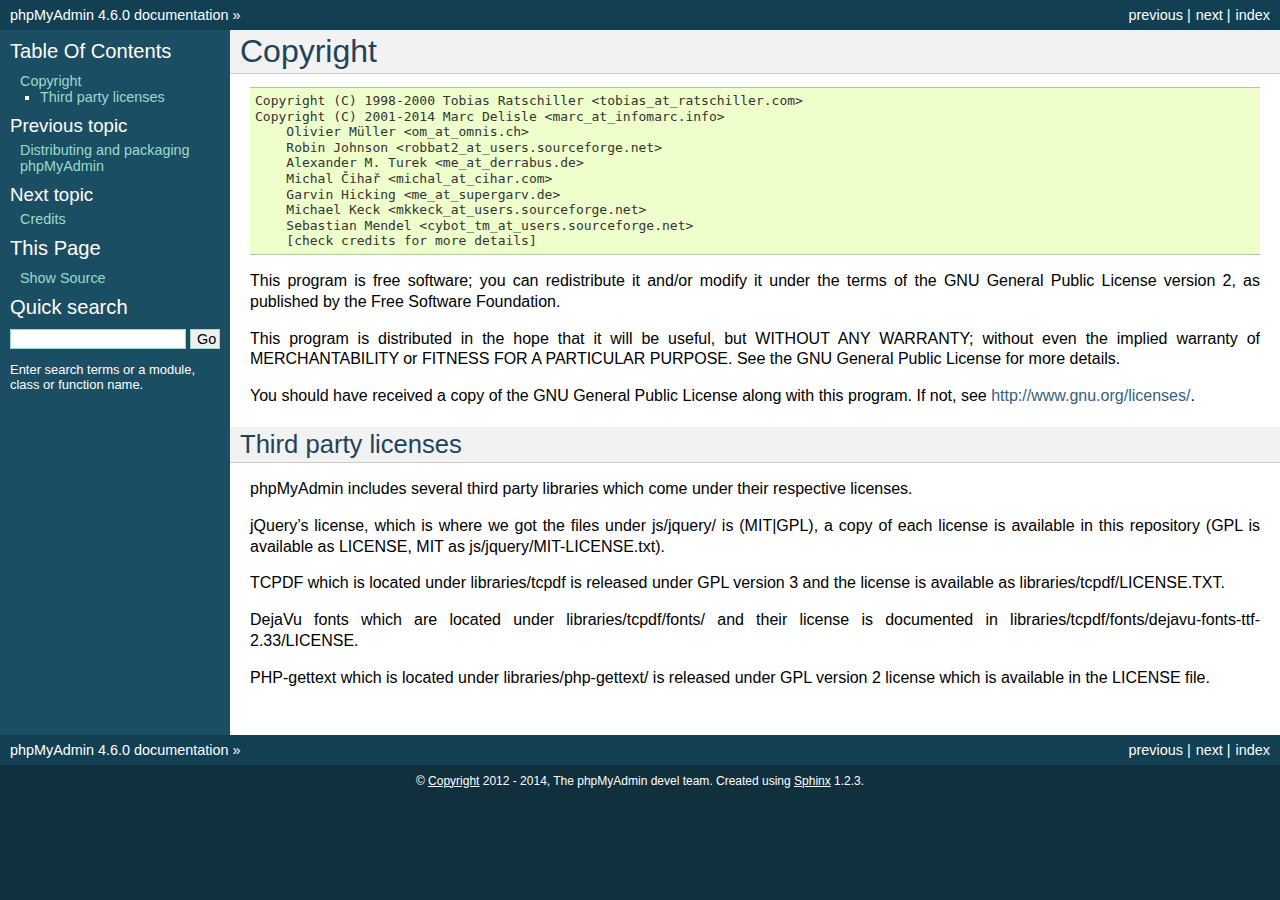
<file: projects/phpmyadmin/doc/html/copyright.html>
<!DOCTYPE html PUBLIC "-//W3C//DTD XHTML 1.0 Transitional//EN"
  "http://www.w3.org/TR/xhtml1/DTD/xhtml1-transitional.dtd">


<html xmlns="http://www.w3.org/1999/xhtml">
  <head>
    <meta http-equiv="Content-Type" content="text/html; charset=utf-8" />
    
    <title>Copyright &mdash; phpMyAdmin 4.6.0 documentation</title>
    
    <link rel="stylesheet" href="_static/default.css" type="text/css" />
    <link rel="stylesheet" href="_static/pygments.css" type="text/css" />
    
    <script type="text/javascript">
      var DOCUMENTATION_OPTIONS = {
        URL_ROOT:    './',
        VERSION:     '4.6.0',
        COLLAPSE_INDEX: false,
        FILE_SUFFIX: '.html',
        HAS_SOURCE:  true
      };
    </script>
    <script type="text/javascript" src="_static/jquery.js"></script>
    <script type="text/javascript" src="_static/underscore.js"></script>
    <script type="text/javascript" src="_static/doctools.js"></script>
    <link rel="copyright" title="Copyright" href="#" />
    <link rel="top" title="phpMyAdmin 4.6.0 documentation" href="index.html" />
    <link rel="next" title="Credits" href="credits.html" />
    <link rel="prev" title="Distributing and packaging phpMyAdmin" href="vendors.html" /> 
  </head>
  <body>
    <div class="related">
      <h3>Navigation</h3>
      <ul>
        <li class="right" style="margin-right: 10px">
          <a href="genindex.html" title="General Index"
             accesskey="I">index</a></li>
        <li class="right" >
          <a href="credits.html" title="Credits"
             accesskey="N">next</a> |</li>
        <li class="right" >
          <a href="vendors.html" title="Distributing and packaging phpMyAdmin"
             accesskey="P">previous</a> |</li>
        <li><a href="index.html">phpMyAdmin 4.6.0 documentation</a> &raquo;</li> 
      </ul>
    </div>  

    <div class="document">
      <div class="documentwrapper">
        <div class="bodywrapper">
          <div class="body">
            
  <div class="section" id="copyright">
<span id="id1"></span><h1>Copyright<a class="headerlink" href="#copyright" title="Permalink to this headline">¶</a></h1>
<div class="highlight-none"><div class="highlight"><pre>Copyright (C) 1998-2000 Tobias Ratschiller &lt;tobias_at_ratschiller.com&gt;
Copyright (C) 2001-2014 Marc Delisle &lt;marc_at_infomarc.info&gt;
    Olivier Müller &lt;om_at_omnis.ch&gt;
    Robin Johnson &lt;robbat2_at_users.sourceforge.net&gt;
    Alexander M. Turek &lt;me_at_derrabus.de&gt;
    Michal Čihař &lt;michal_at_cihar.com&gt;
    Garvin Hicking &lt;me_at_supergarv.de&gt;
    Michael Keck &lt;mkkeck_at_users.sourceforge.net&gt;
    Sebastian Mendel &lt;cybot_tm_at_users.sourceforge.net&gt;
    [check credits for more details]
</pre></div>
</div>
<p>This program is free software; you can redistribute it and/or modify
it under the terms of the GNU General Public License version 2, as
published by the Free Software Foundation.</p>
<p>This program is distributed in the hope that it will be useful, but
WITHOUT ANY WARRANTY; without even the implied warranty of
MERCHANTABILITY or FITNESS FOR A PARTICULAR PURPOSE. See the GNU
General Public License for more details.</p>
<p>You should have received a copy of the GNU General Public License
along with this program. If not, see <a class="reference external" href="http://www.gnu.org/licenses/">http://www.gnu.org/licenses/</a>.</p>
<div class="section" id="third-party-licenses">
<h2>Third party licenses<a class="headerlink" href="#third-party-licenses" title="Permalink to this headline">¶</a></h2>
<p>phpMyAdmin includes several third party libraries which come under their
respective licenses.</p>
<p>jQuery&#8217;s license, which is where we got the files under js/jquery/ is
(MIT|GPL), a copy of each license is available in this repository (GPL
is available as LICENSE, MIT as js/jquery/MIT-LICENSE.txt).</p>
<p>TCPDF which is located under libraries/tcpdf is released under GPL
version 3 and the license is available as libraries/tcpdf/LICENSE.TXT.</p>
<p>DejaVu fonts which are located under libraries/tcpdf/fonts/ and their
license is documented in
libraries/tcpdf/fonts/dejavu-fonts-ttf-2.33/LICENSE.</p>
<p>PHP-gettext which is located under libraries/php-gettext/ is released
under GPL version 2 license which is available in the LICENSE file.</p>
</div>
</div>


          </div>
        </div>
      </div>
      <div class="sphinxsidebar">
        <div class="sphinxsidebarwrapper">
  <h3><a href="index.html">Table Of Contents</a></h3>
  <ul>
<li><a class="reference internal" href="#">Copyright</a><ul>
<li><a class="reference internal" href="#third-party-licenses">Third party licenses</a></li>
</ul>
</li>
</ul>

  <h4>Previous topic</h4>
  <p class="topless"><a href="vendors.html"
                        title="previous chapter">Distributing and packaging phpMyAdmin</a></p>
  <h4>Next topic</h4>
  <p class="topless"><a href="credits.html"
                        title="next chapter">Credits</a></p>
  <h3>This Page</h3>
  <ul class="this-page-menu">
    <li><a href="_sources/copyright.txt"
           rel="nofollow">Show Source</a></li>
  </ul>
<div id="searchbox" style="display: none">
  <h3>Quick search</h3>
    <form class="search" action="search.html" method="get">
      <input type="text" name="q" />
      <input type="submit" value="Go" />
      <input type="hidden" name="check_keywords" value="yes" />
      <input type="hidden" name="area" value="default" />
    </form>
    <p class="searchtip" style="font-size: 90%">
    Enter search terms or a module, class or function name.
    </p>
</div>
<script type="text/javascript">$('#searchbox').show(0);</script>
        </div>
      </div>
      <div class="clearer"></div>
    </div>
    <div class="related">
      <h3>Navigation</h3>
      <ul>
        <li class="right" style="margin-right: 10px">
          <a href="genindex.html" title="General Index"
             >index</a></li>
        <li class="right" >
          <a href="credits.html" title="Credits"
             >next</a> |</li>
        <li class="right" >
          <a href="vendors.html" title="Distributing and packaging phpMyAdmin"
             >previous</a> |</li>
        <li><a href="index.html">phpMyAdmin 4.6.0 documentation</a> &raquo;</li> 
      </ul>
    </div>
    <div class="footer">
        &copy; <a href="#">Copyright</a> 2012 - 2014, The phpMyAdmin devel team.
      Created using <a href="http://sphinx-doc.org/">Sphinx</a> 1.2.3.
    </div>
  </body>
</html>
</file>
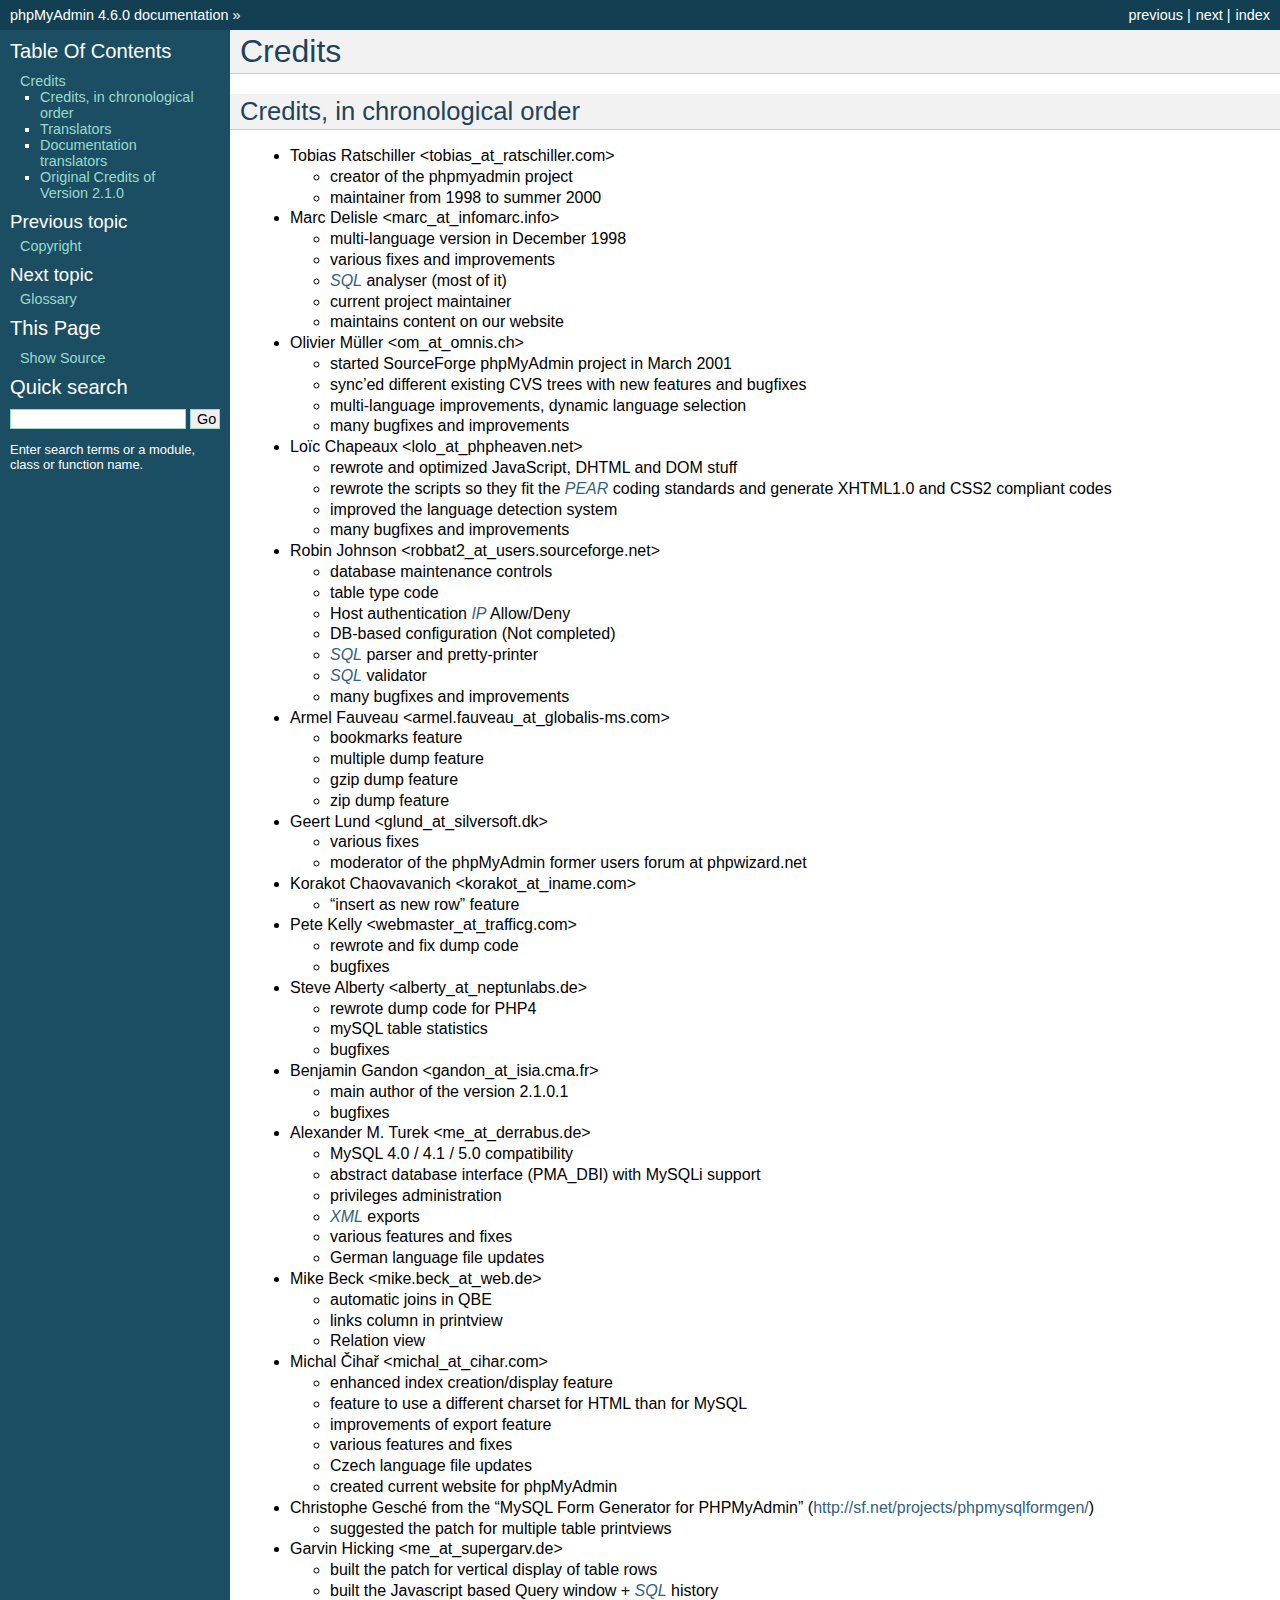
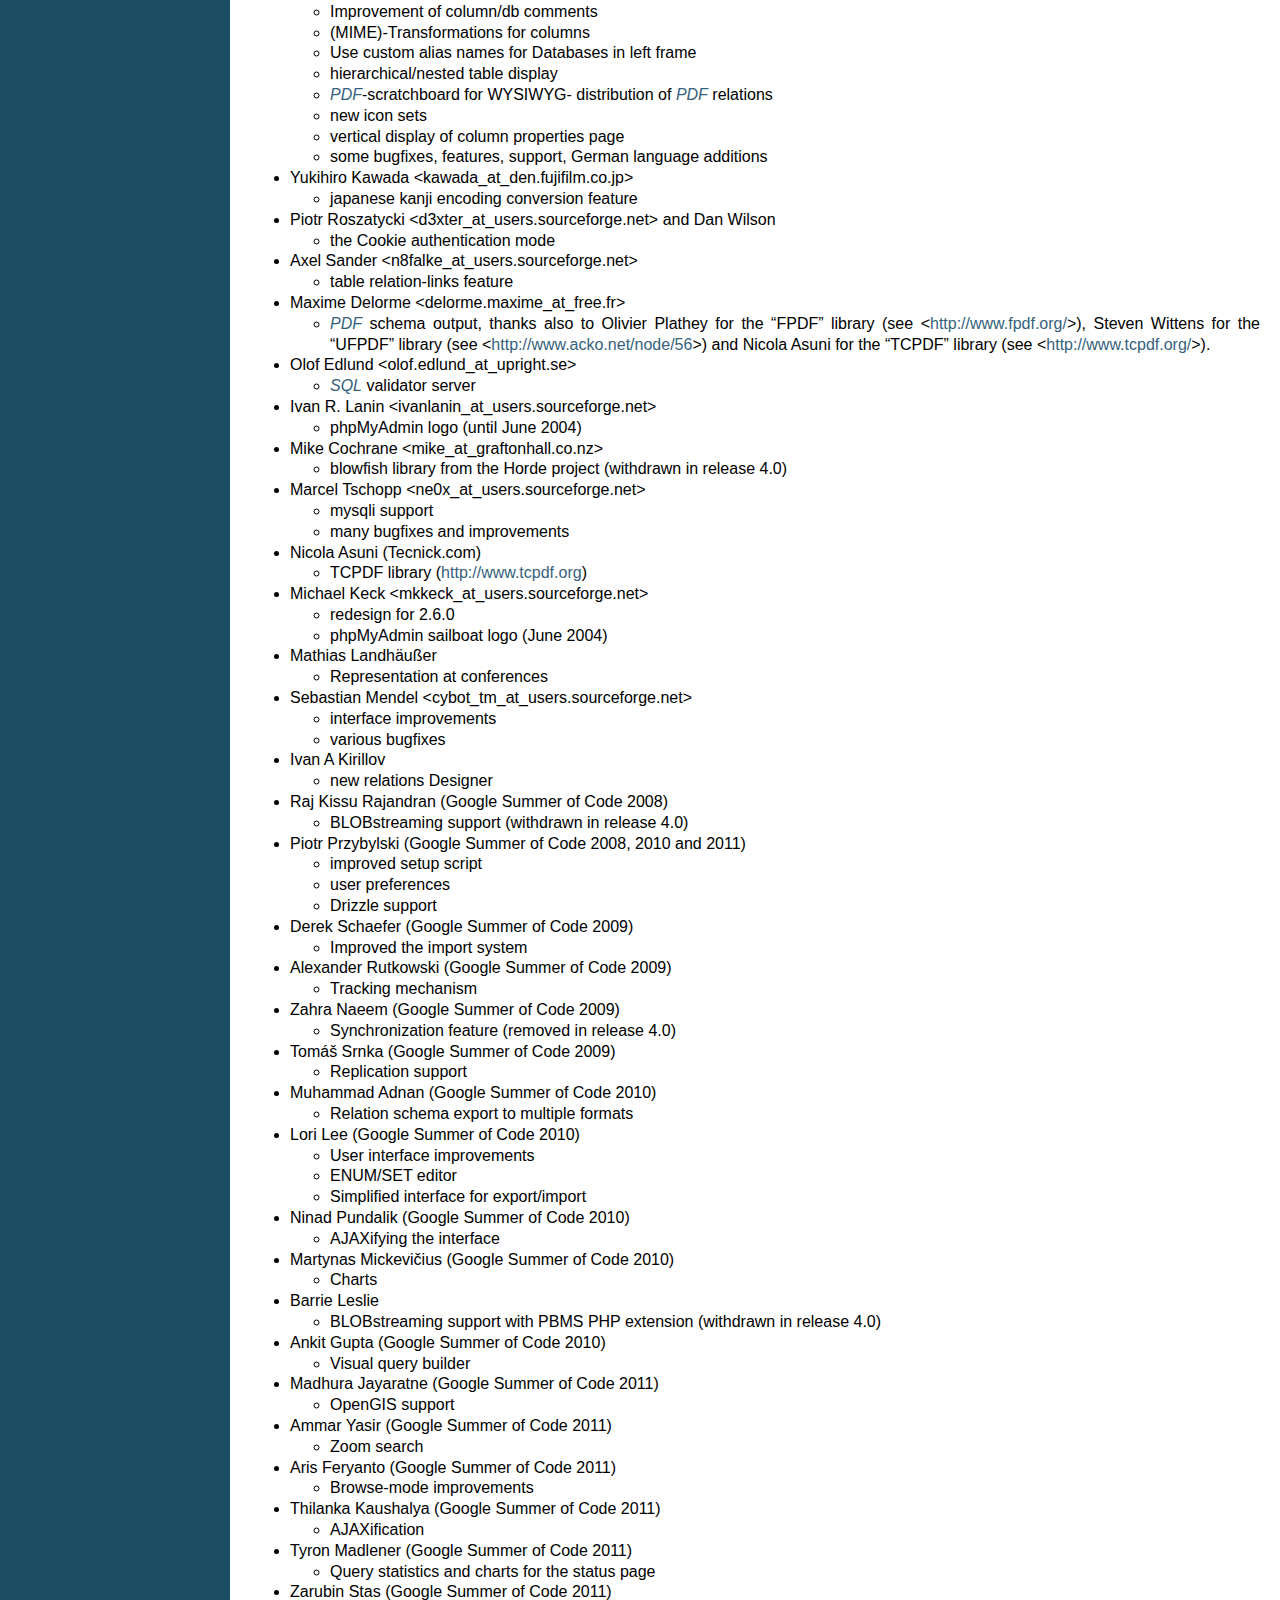
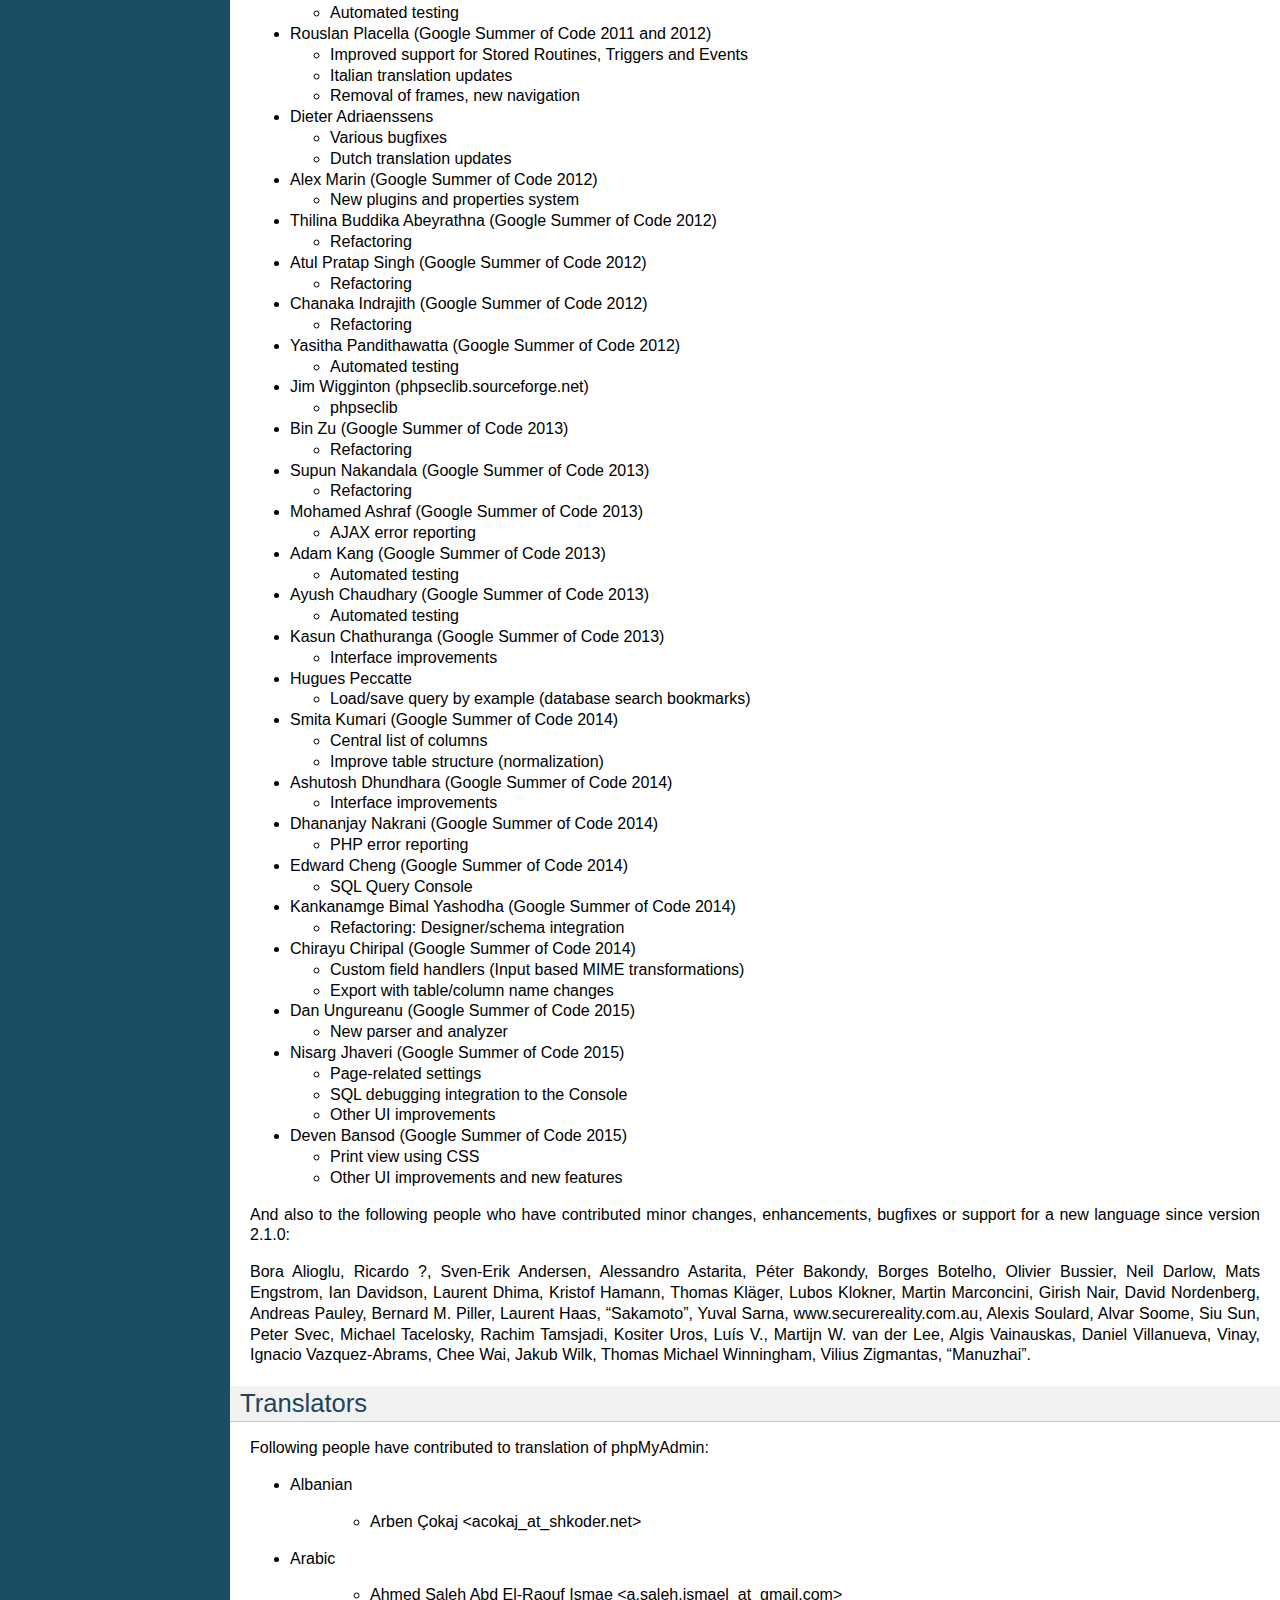
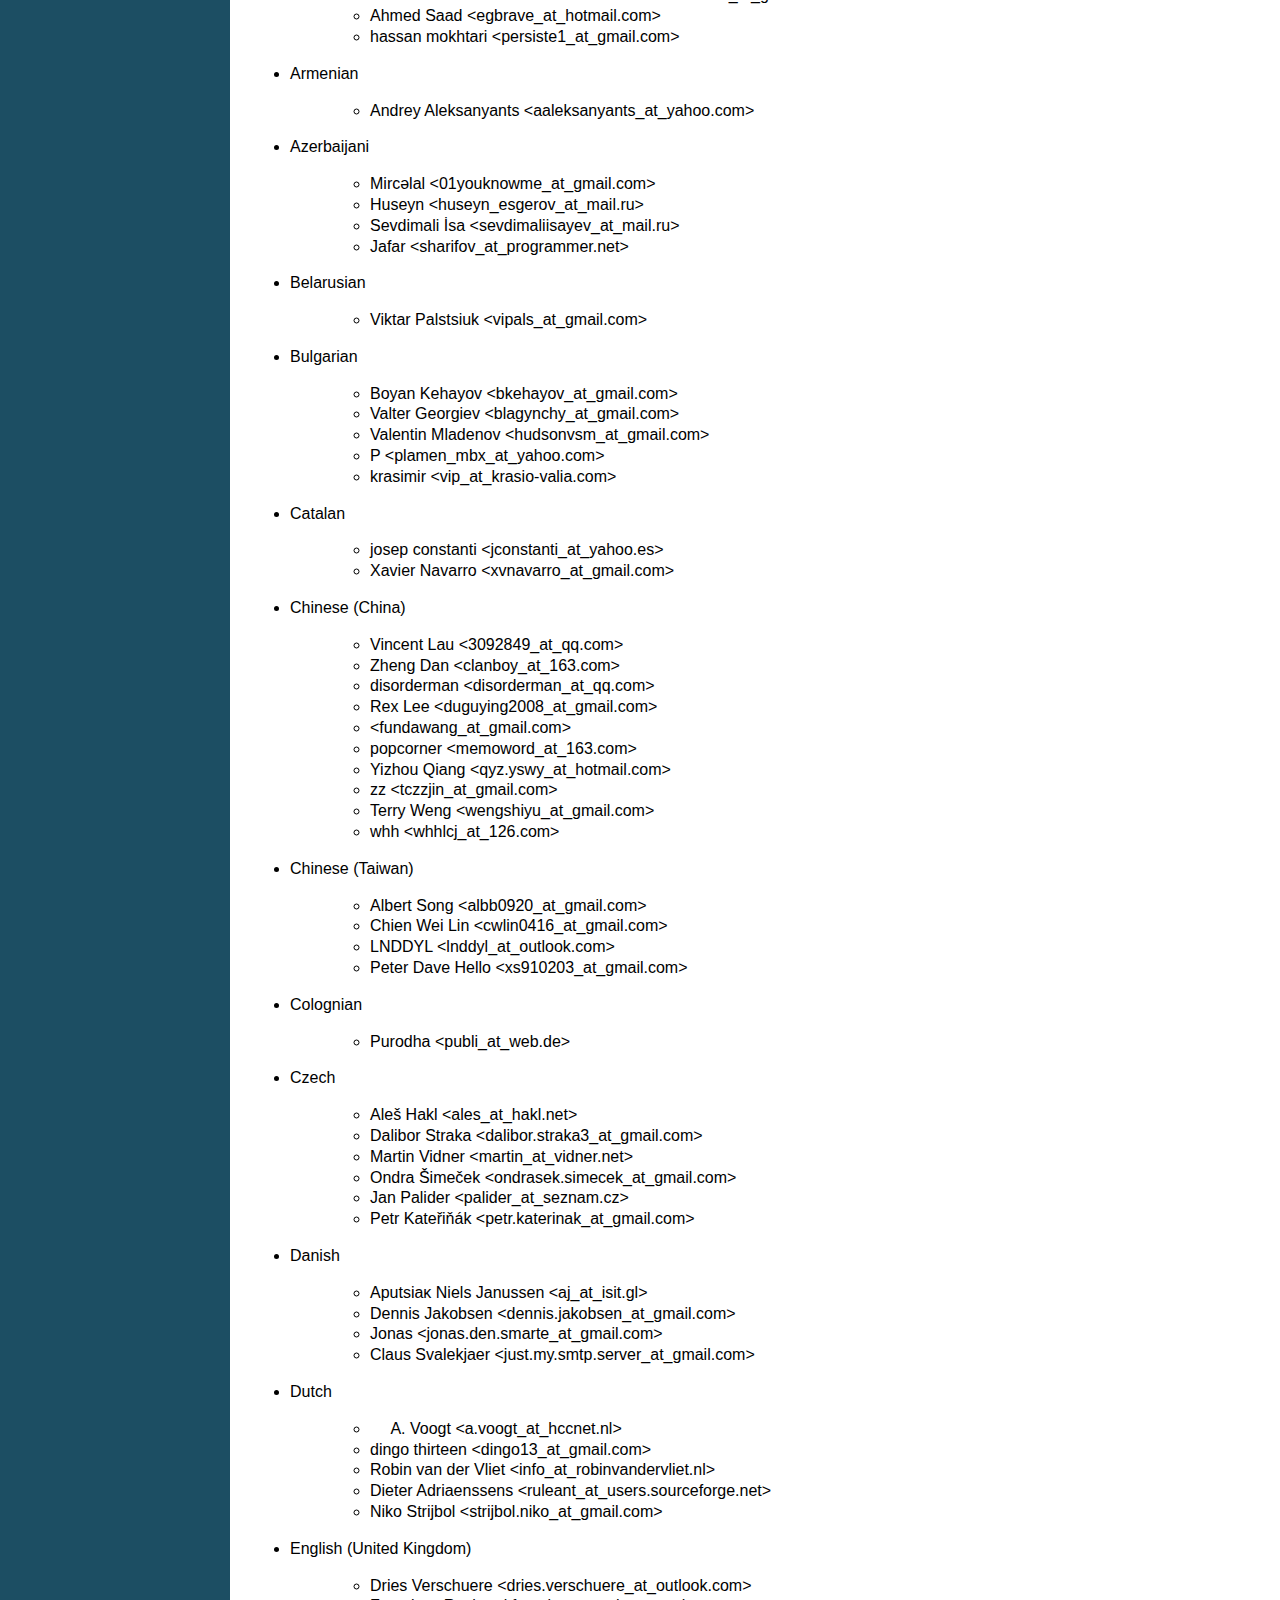
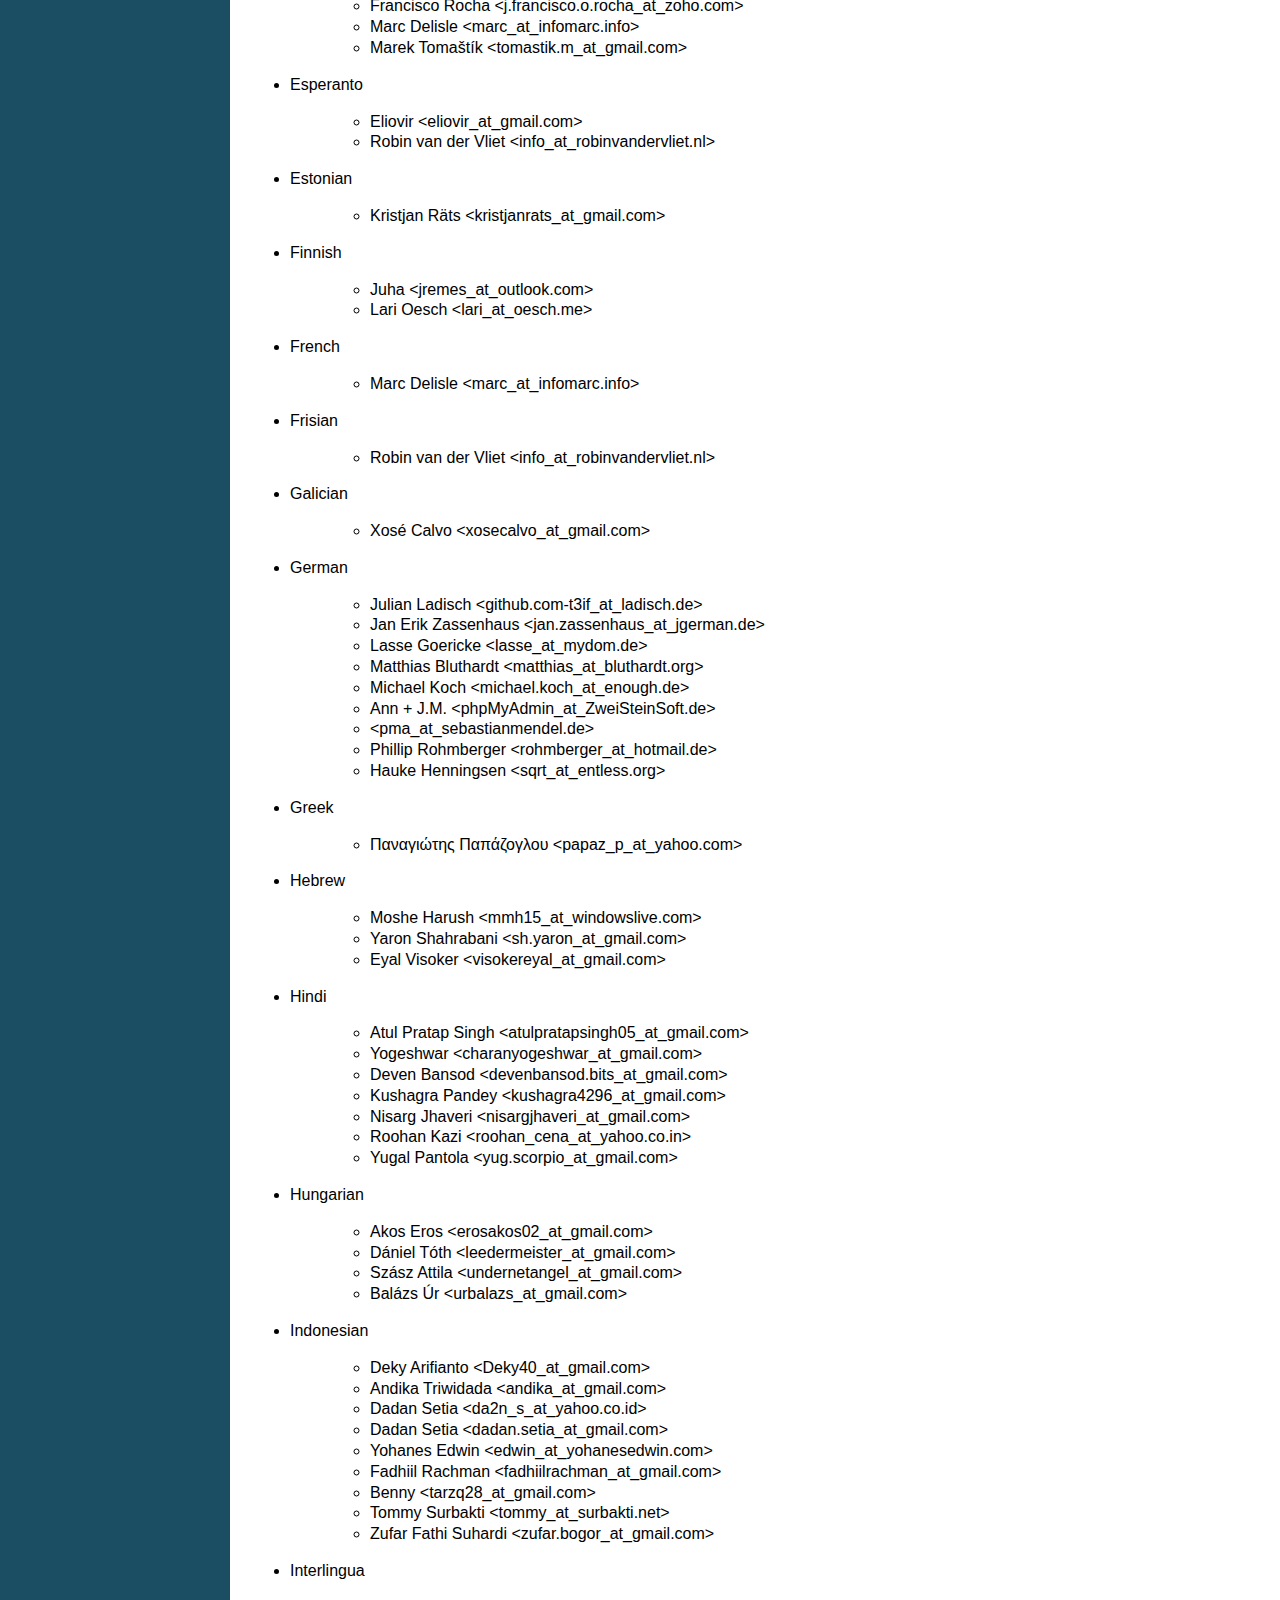
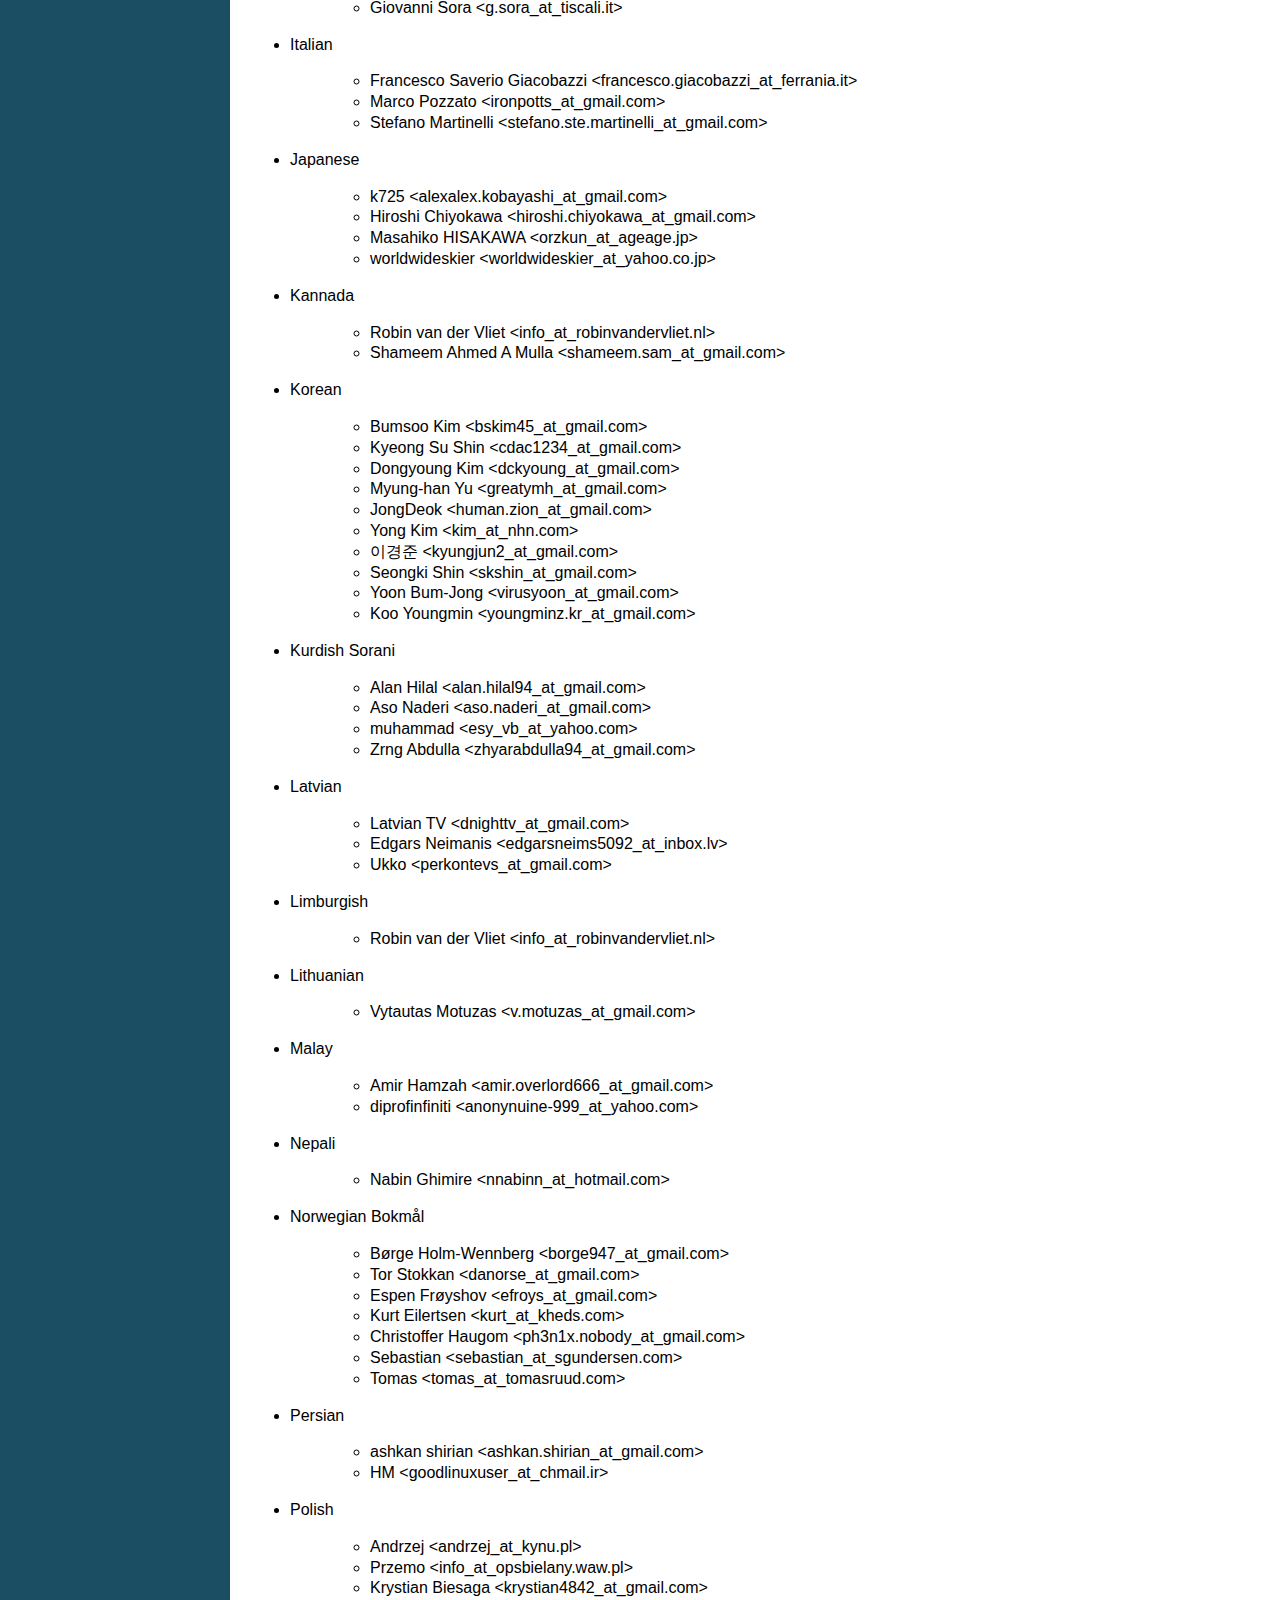
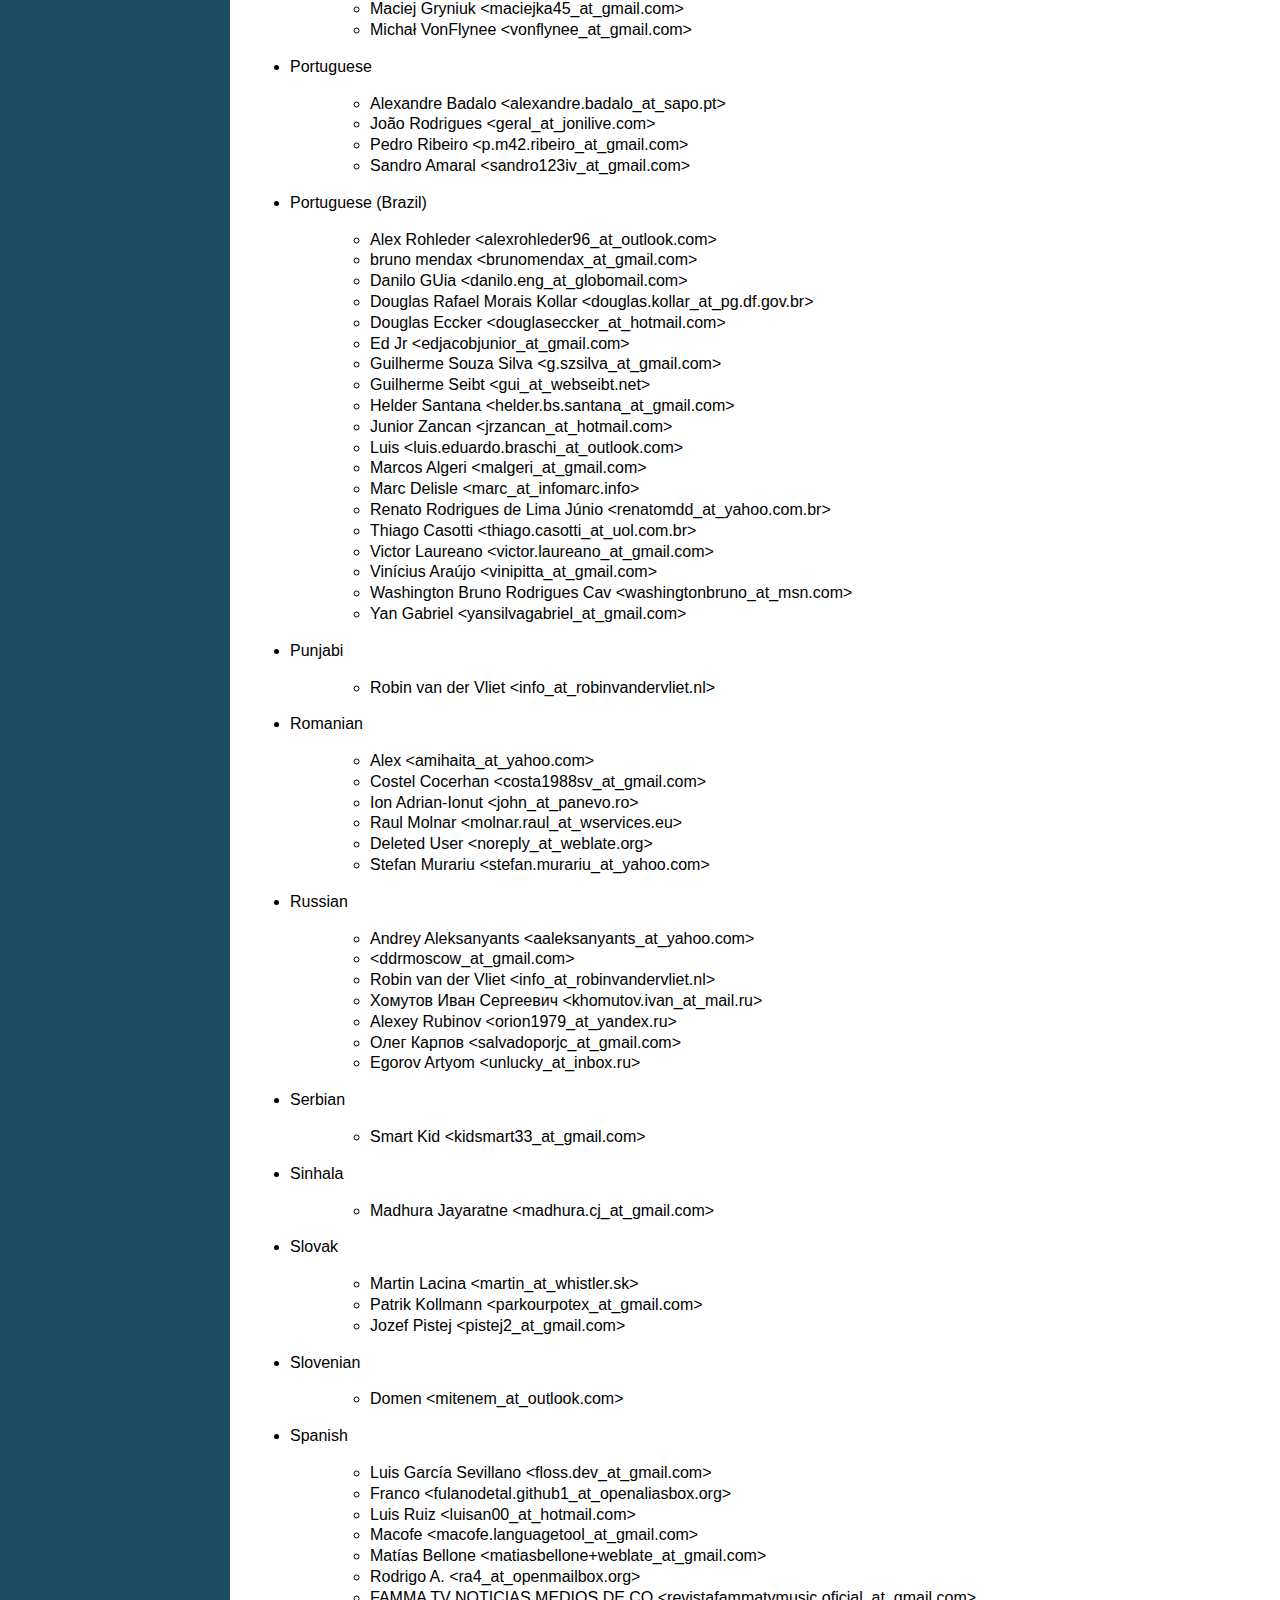
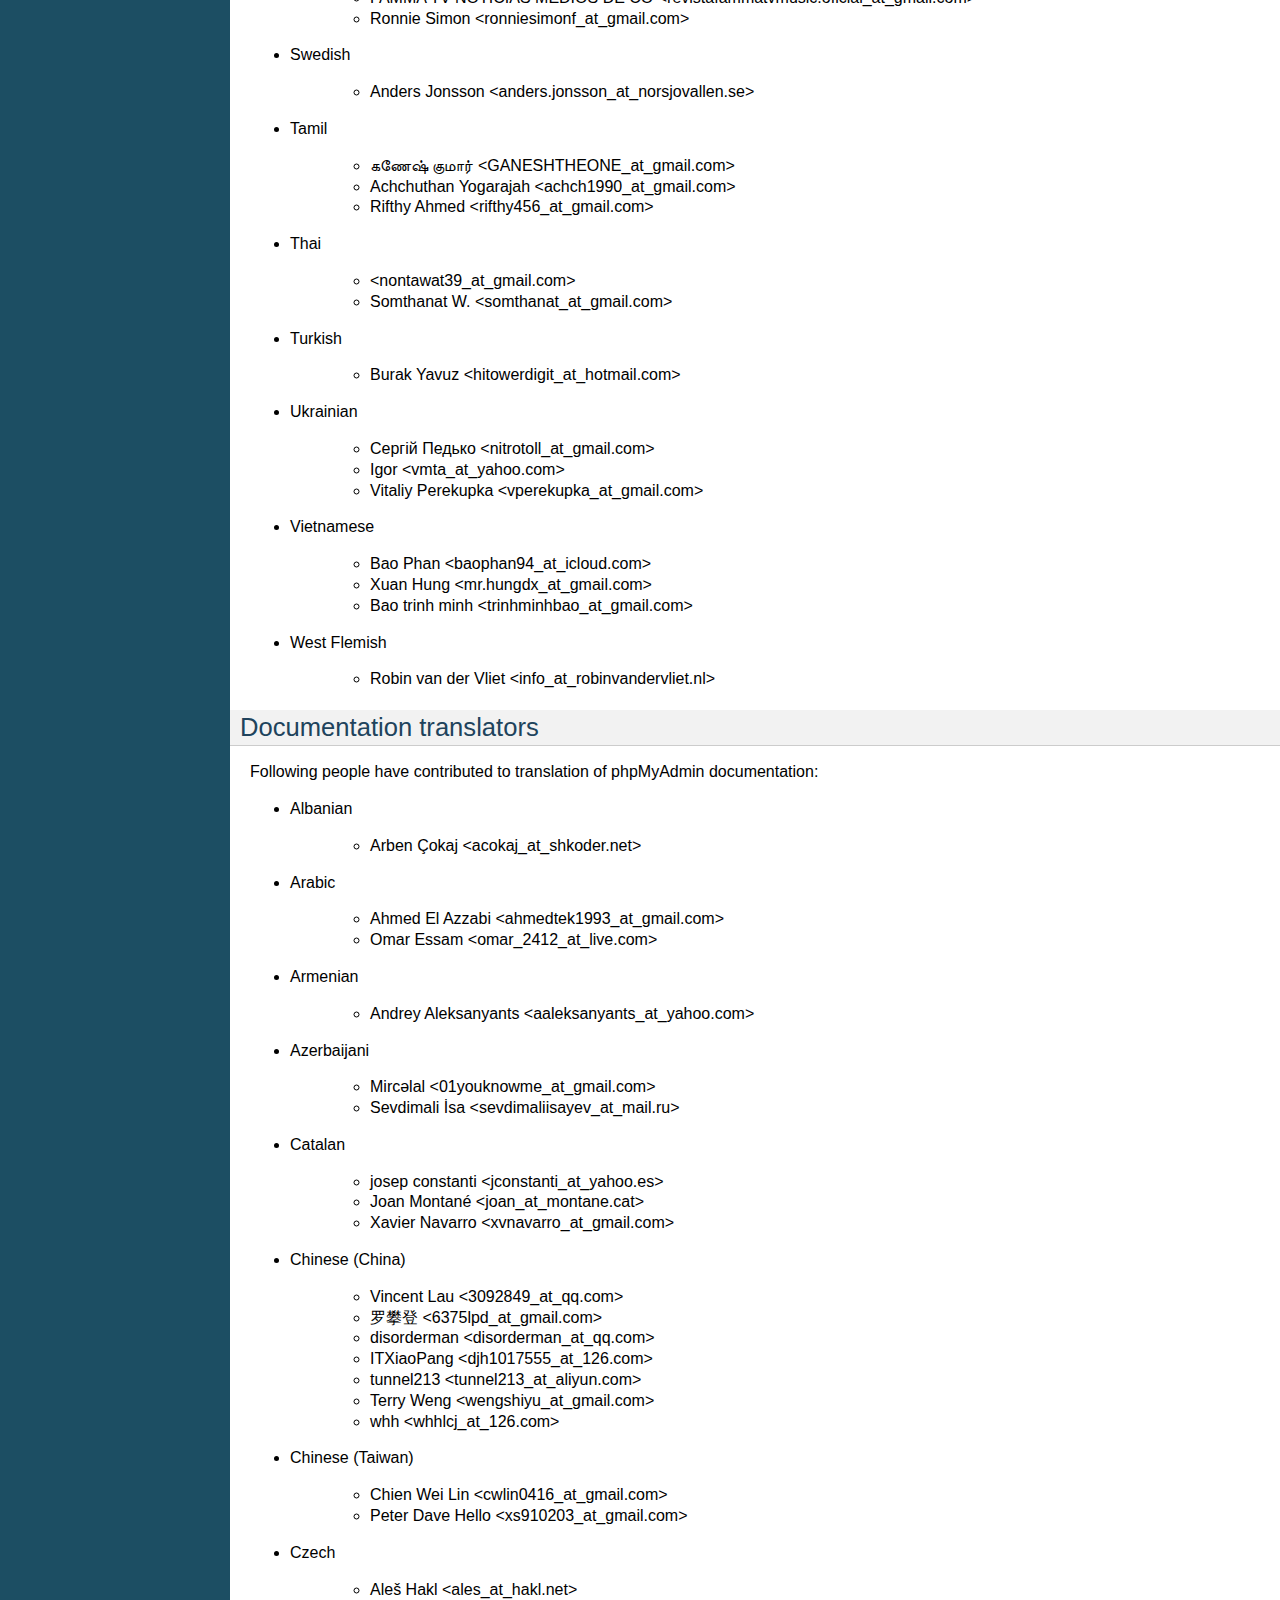
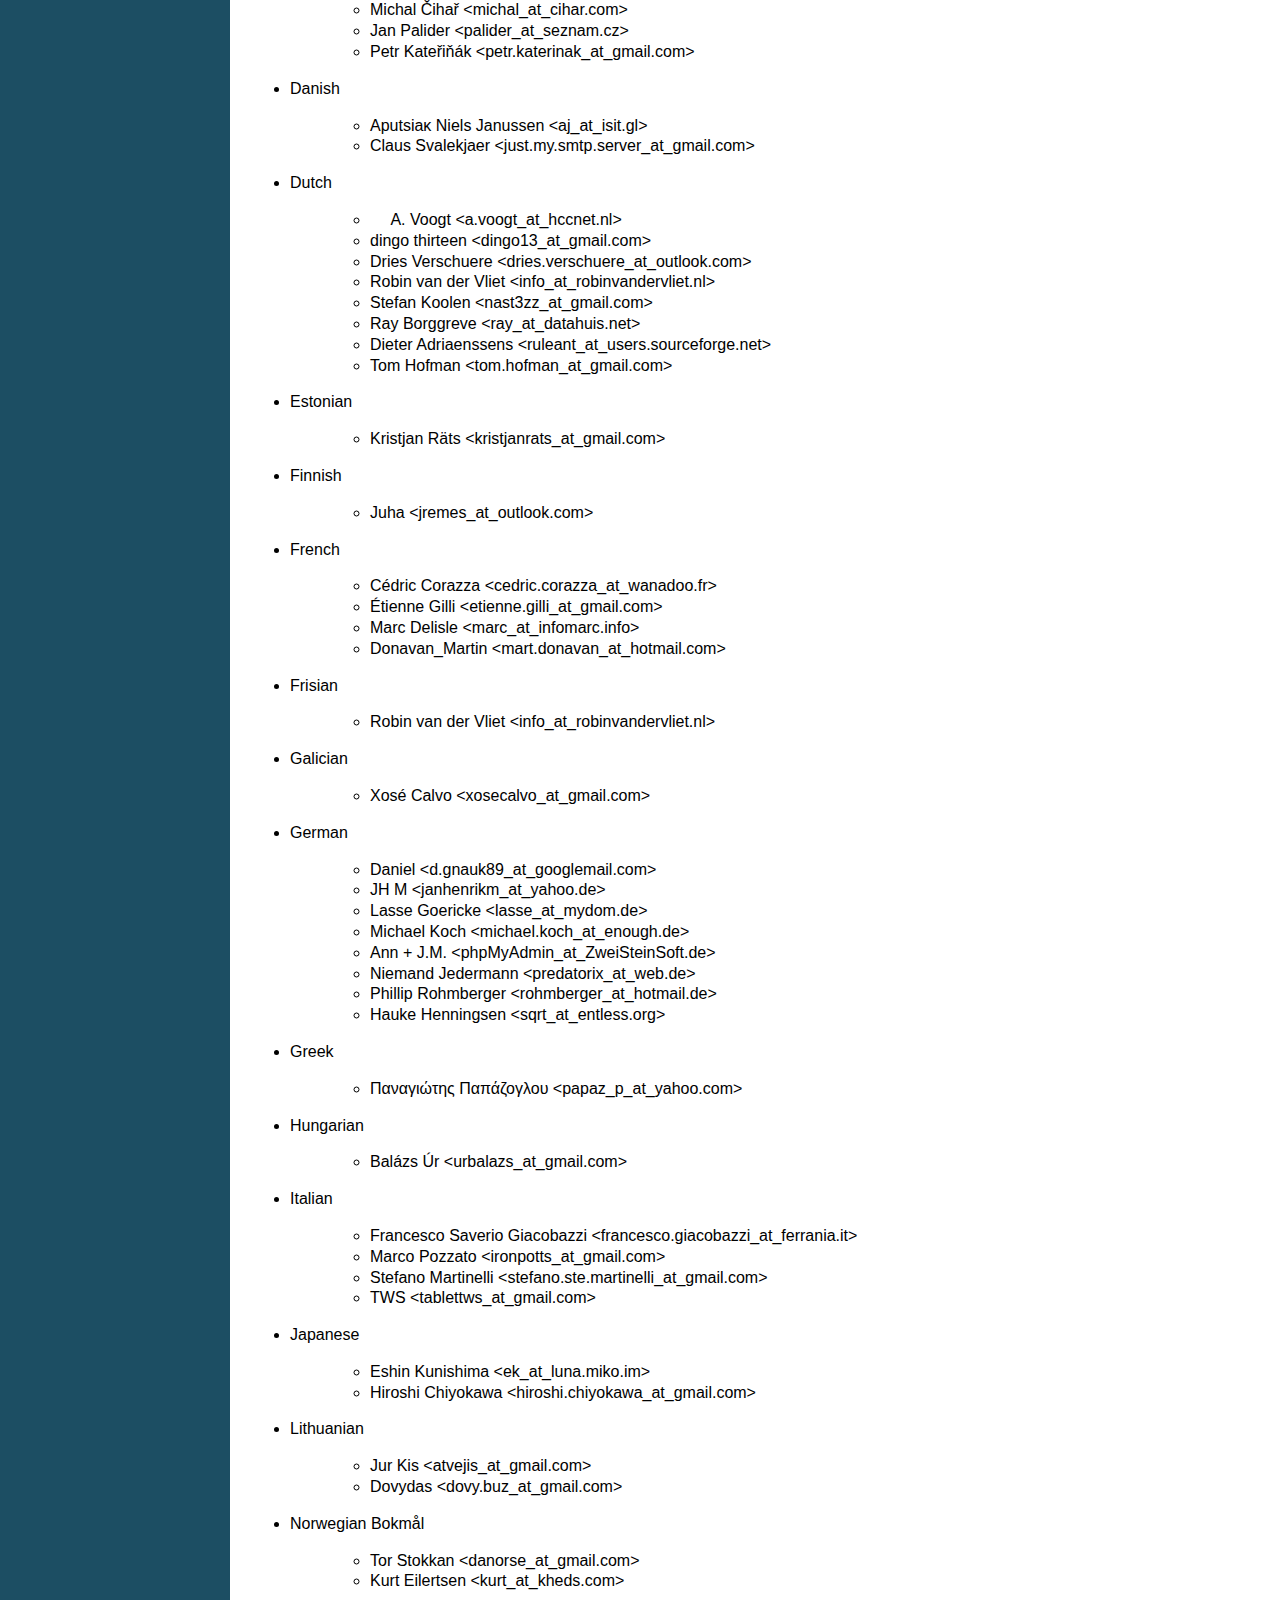
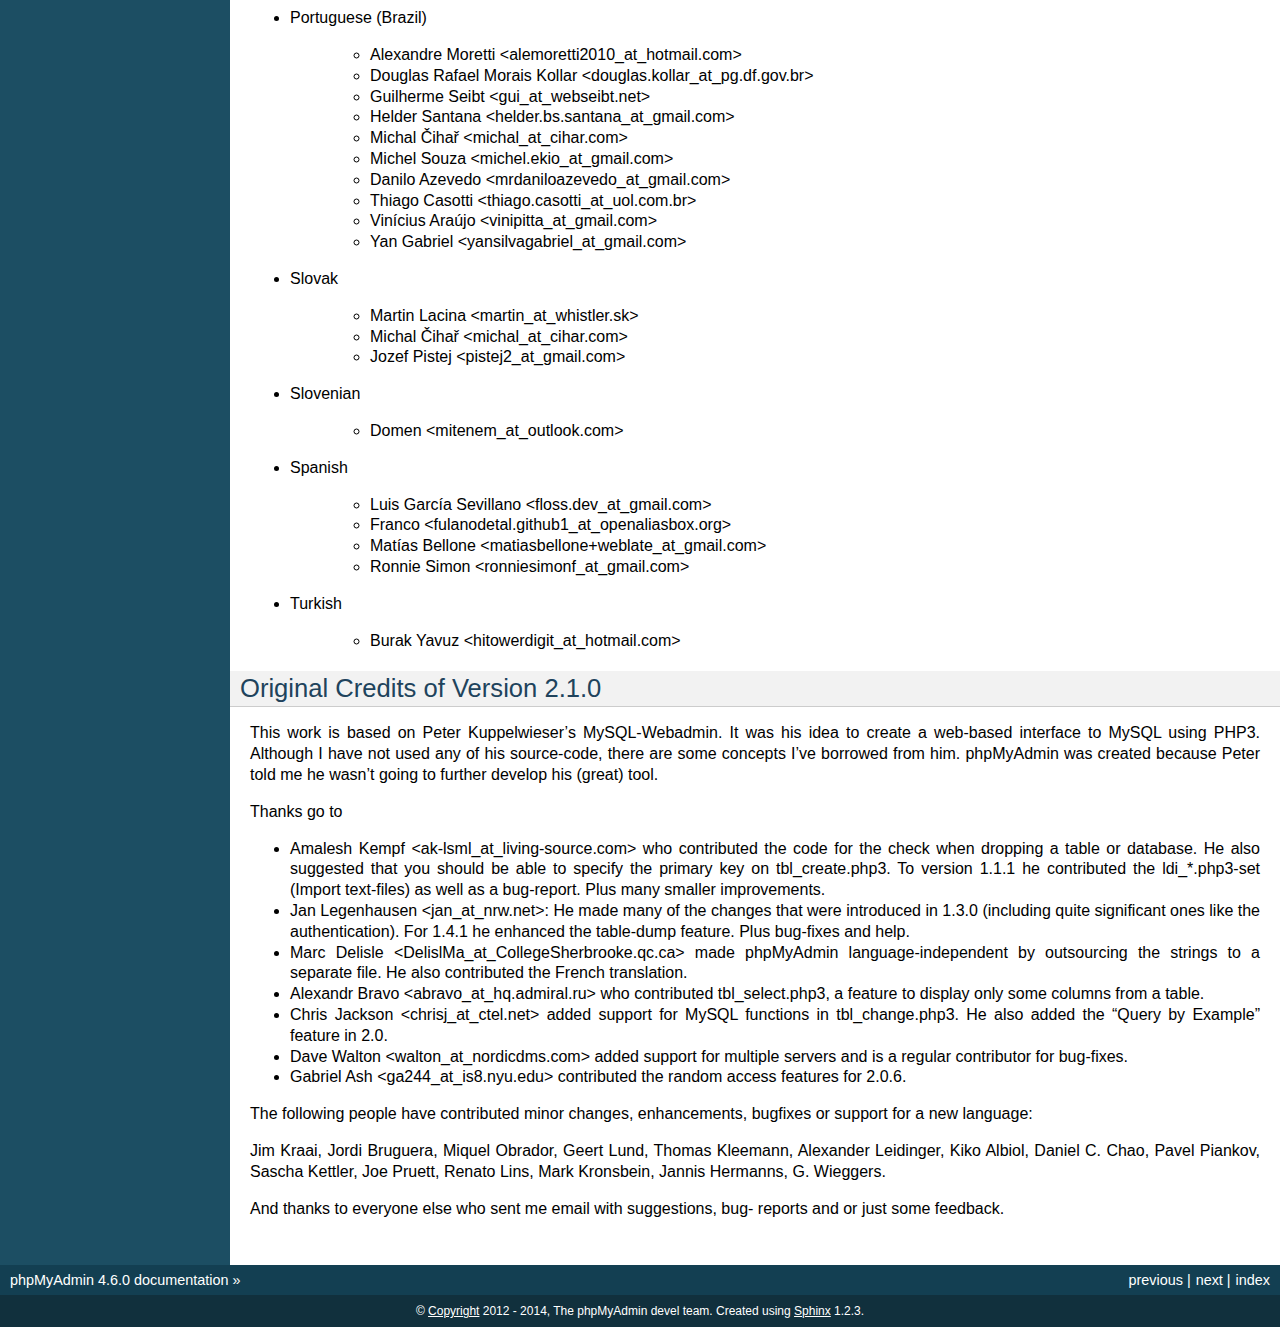
<file: projects/phpmyadmin/doc/html/credits.html>
<!DOCTYPE html PUBLIC "-//W3C//DTD XHTML 1.0 Transitional//EN"
  "http://www.w3.org/TR/xhtml1/DTD/xhtml1-transitional.dtd">


<html xmlns="http://www.w3.org/1999/xhtml">
  <head>
    <meta http-equiv="Content-Type" content="text/html; charset=utf-8" />
    
    <title>Credits &mdash; phpMyAdmin 4.6.0 documentation</title>
    
    <link rel="stylesheet" href="_static/default.css" type="text/css" />
    <link rel="stylesheet" href="_static/pygments.css" type="text/css" />
    
    <script type="text/javascript">
      var DOCUMENTATION_OPTIONS = {
        URL_ROOT:    './',
        VERSION:     '4.6.0',
        COLLAPSE_INDEX: false,
        FILE_SUFFIX: '.html',
        HAS_SOURCE:  true
      };
    </script>
    <script type="text/javascript" src="_static/jquery.js"></script>
    <script type="text/javascript" src="_static/underscore.js"></script>
    <script type="text/javascript" src="_static/doctools.js"></script>
    <link rel="copyright" title="Copyright" href="copyright.html" />
    <link rel="top" title="phpMyAdmin 4.6.0 documentation" href="index.html" />
    <link rel="next" title="Glossary" href="glossary.html" />
    <link rel="prev" title="Copyright" href="copyright.html" /> 
  </head>
  <body>
    <div class="related">
      <h3>Navigation</h3>
      <ul>
        <li class="right" style="margin-right: 10px">
          <a href="genindex.html" title="General Index"
             accesskey="I">index</a></li>
        <li class="right" >
          <a href="glossary.html" title="Glossary"
             accesskey="N">next</a> |</li>
        <li class="right" >
          <a href="copyright.html" title="Copyright"
             accesskey="P">previous</a> |</li>
        <li><a href="index.html">phpMyAdmin 4.6.0 documentation</a> &raquo;</li> 
      </ul>
    </div>  

    <div class="document">
      <div class="documentwrapper">
        <div class="bodywrapper">
          <div class="body">
            
  <div class="section" id="credits">
<span id="id1"></span><h1>Credits<a class="headerlink" href="#credits" title="Permalink to this headline">¶</a></h1>
<div class="section" id="credits-in-chronological-order">
<h2>Credits, in chronological order<a class="headerlink" href="#credits-in-chronological-order" title="Permalink to this headline">¶</a></h2>
<ul class="simple">
<li>Tobias Ratschiller &lt;tobias_at_ratschiller.com&gt;<ul>
<li>creator of the phpmyadmin project</li>
<li>maintainer from 1998 to summer 2000</li>
</ul>
</li>
<li>Marc Delisle &lt;marc_at_infomarc.info&gt;<ul>
<li>multi-language version in December 1998</li>
<li>various fixes and improvements</li>
<li><a class="reference internal" href="glossary.html#term-sql"><em class="xref std std-term">SQL</em></a> analyser (most of it)</li>
<li>current project maintainer</li>
<li>maintains content on our website</li>
</ul>
</li>
<li>Olivier Müller &lt;om_at_omnis.ch&gt;<ul>
<li>started SourceForge phpMyAdmin project in March 2001</li>
<li>sync&#8217;ed different existing CVS trees with new features and bugfixes</li>
<li>multi-language improvements, dynamic language selection</li>
<li>many bugfixes and improvements</li>
</ul>
</li>
<li>Loïc Chapeaux &lt;lolo_at_phpheaven.net&gt;<ul>
<li>rewrote and optimized JavaScript, DHTML and DOM stuff</li>
<li>rewrote the scripts so they fit the <a class="reference internal" href="glossary.html#term-pear"><em class="xref std std-term">PEAR</em></a> coding standards and
generate XHTML1.0 and CSS2 compliant codes</li>
<li>improved the language detection system</li>
<li>many bugfixes and improvements</li>
</ul>
</li>
<li>Robin Johnson &lt;robbat2_at_users.sourceforge.net&gt;<ul>
<li>database maintenance controls</li>
<li>table type code</li>
<li>Host authentication <a class="reference internal" href="glossary.html#term-ip"><em class="xref std std-term">IP</em></a> Allow/Deny</li>
<li>DB-based configuration (Not completed)</li>
<li><a class="reference internal" href="glossary.html#term-sql"><em class="xref std std-term">SQL</em></a> parser and pretty-printer</li>
<li><a class="reference internal" href="glossary.html#term-sql"><em class="xref std std-term">SQL</em></a> validator</li>
<li>many bugfixes and improvements</li>
</ul>
</li>
<li>Armel Fauveau &lt;armel.fauveau_at_globalis-ms.com&gt;<ul>
<li>bookmarks feature</li>
<li>multiple dump feature</li>
<li>gzip dump feature</li>
<li>zip dump feature</li>
</ul>
</li>
<li>Geert Lund &lt;glund_at_silversoft.dk&gt;<ul>
<li>various fixes</li>
<li>moderator of the phpMyAdmin former users forum at phpwizard.net</li>
</ul>
</li>
<li>Korakot Chaovavanich &lt;korakot_at_iname.com&gt;<ul>
<li>&#8220;insert as new row&#8221; feature</li>
</ul>
</li>
<li>Pete Kelly &lt;webmaster_at_trafficg.com&gt;<ul>
<li>rewrote and fix dump code</li>
<li>bugfixes</li>
</ul>
</li>
<li>Steve Alberty &lt;alberty_at_neptunlabs.de&gt;<ul>
<li>rewrote dump code for PHP4</li>
<li>mySQL table statistics</li>
<li>bugfixes</li>
</ul>
</li>
<li>Benjamin Gandon &lt;gandon_at_isia.cma.fr&gt;<ul>
<li>main author of the version 2.1.0.1</li>
<li>bugfixes</li>
</ul>
</li>
<li>Alexander M. Turek &lt;me_at_derrabus.de&gt;<ul>
<li>MySQL 4.0 / 4.1 / 5.0 compatibility</li>
<li>abstract database interface (PMA_DBI) with MySQLi support</li>
<li>privileges administration</li>
<li><a class="reference internal" href="glossary.html#term-xml"><em class="xref std std-term">XML</em></a> exports</li>
<li>various features and fixes</li>
<li>German language file updates</li>
</ul>
</li>
<li>Mike Beck &lt;mike.beck_at_web.de&gt;<ul>
<li>automatic joins in QBE</li>
<li>links column in printview</li>
<li>Relation view</li>
</ul>
</li>
<li>Michal Čihař &lt;michal_at_cihar.com&gt;<ul>
<li>enhanced index creation/display feature</li>
<li>feature to use a different charset for HTML than for MySQL</li>
<li>improvements of export feature</li>
<li>various features and fixes</li>
<li>Czech language file updates</li>
<li>created current website for phpMyAdmin</li>
</ul>
</li>
<li>Christophe Gesché from the &#8220;MySQL Form Generator for PHPMyAdmin&#8221;
(<a class="reference external" href="http://sf.net/projects/phpmysqlformgen/">http://sf.net/projects/phpmysqlformgen/</a>)<ul>
<li>suggested the patch for multiple table printviews</li>
</ul>
</li>
<li>Garvin Hicking &lt;me_at_supergarv.de&gt;<ul>
<li>built the patch for vertical display of table rows</li>
<li>built the Javascript based Query window + <a class="reference internal" href="glossary.html#term-sql"><em class="xref std std-term">SQL</em></a> history</li>
<li>Improvement of column/db comments</li>
<li>(MIME)-Transformations for columns</li>
<li>Use custom alias names for Databases in left frame</li>
<li>hierarchical/nested table display</li>
<li><a class="reference internal" href="glossary.html#term-pdf"><em class="xref std std-term">PDF</em></a>-scratchboard for WYSIWYG-
distribution of <a class="reference internal" href="glossary.html#term-pdf"><em class="xref std std-term">PDF</em></a> relations</li>
<li>new icon sets</li>
<li>vertical display of column properties page</li>
<li>some bugfixes, features, support, German language additions</li>
</ul>
</li>
<li>Yukihiro Kawada &lt;kawada_at_den.fujifilm.co.jp&gt;<ul>
<li>japanese kanji encoding conversion feature</li>
</ul>
</li>
<li>Piotr Roszatycki &lt;d3xter_at_users.sourceforge.net&gt; and Dan Wilson<ul>
<li>the Cookie authentication mode</li>
</ul>
</li>
<li>Axel Sander &lt;n8falke_at_users.sourceforge.net&gt;<ul>
<li>table relation-links feature</li>
</ul>
</li>
<li>Maxime Delorme &lt;delorme.maxime_at_free.fr&gt;<ul>
<li><a class="reference internal" href="glossary.html#term-pdf"><em class="xref std std-term">PDF</em></a> schema output, thanks also to
Olivier Plathey for the &#8220;FPDF&#8221; library (see &lt;<a class="reference external" href="http://www.fpdf.org/">http://www.fpdf.org/</a>&gt;), Steven
Wittens for the &#8220;UFPDF&#8221; library (see &lt;<a class="reference external" href="http://www.acko.net/node/56">http://www.acko.net/node/56</a>&gt;) and
Nicola Asuni for the &#8220;TCPDF&#8221; library (see &lt;<a class="reference external" href="http://www.tcpdf.org/">http://www.tcpdf.org/</a>&gt;).</li>
</ul>
</li>
<li>Olof Edlund &lt;olof.edlund_at_upright.se&gt;<ul>
<li><a class="reference internal" href="glossary.html#term-sql"><em class="xref std std-term">SQL</em></a> validator server</li>
</ul>
</li>
<li>Ivan R. Lanin &lt;ivanlanin_at_users.sourceforge.net&gt;<ul>
<li>phpMyAdmin logo (until June 2004)</li>
</ul>
</li>
<li>Mike Cochrane &lt;mike_at_graftonhall.co.nz&gt;<ul>
<li>blowfish library from the Horde project (withdrawn in release 4.0)</li>
</ul>
</li>
<li>Marcel Tschopp &lt;ne0x_at_users.sourceforge.net&gt;<ul>
<li>mysqli support</li>
<li>many bugfixes and improvements</li>
</ul>
</li>
<li>Nicola Asuni (Tecnick.com)<ul>
<li>TCPDF library (<a class="reference external" href="http://www.tcpdf.org">http://www.tcpdf.org</a>)</li>
</ul>
</li>
<li>Michael Keck &lt;mkkeck_at_users.sourceforge.net&gt;<ul>
<li>redesign for 2.6.0</li>
<li>phpMyAdmin sailboat logo (June 2004)</li>
</ul>
</li>
<li>Mathias Landhäußer<ul>
<li>Representation at conferences</li>
</ul>
</li>
<li>Sebastian Mendel &lt;cybot_tm_at_users.sourceforge.net&gt;<ul>
<li>interface improvements</li>
<li>various bugfixes</li>
</ul>
</li>
<li>Ivan A Kirillov<ul>
<li>new relations Designer</li>
</ul>
</li>
<li>Raj Kissu Rajandran (Google Summer of Code 2008)<ul>
<li>BLOBstreaming support (withdrawn in release 4.0)</li>
</ul>
</li>
<li>Piotr Przybylski (Google Summer of Code 2008, 2010 and 2011)<ul>
<li>improved setup script</li>
<li>user preferences</li>
<li>Drizzle support</li>
</ul>
</li>
<li>Derek Schaefer (Google Summer of Code 2009)<ul>
<li>Improved the import system</li>
</ul>
</li>
<li>Alexander Rutkowski (Google Summer of Code 2009)<ul>
<li>Tracking mechanism</li>
</ul>
</li>
<li>Zahra Naeem (Google Summer of Code 2009)<ul>
<li>Synchronization feature (removed in release 4.0)</li>
</ul>
</li>
<li>Tomáš Srnka (Google Summer of Code 2009)<ul>
<li>Replication support</li>
</ul>
</li>
<li>Muhammad Adnan (Google Summer of Code 2010)<ul>
<li>Relation schema export to multiple formats</li>
</ul>
</li>
<li>Lori Lee (Google Summer of Code 2010)<ul>
<li>User interface improvements</li>
<li>ENUM/SET editor</li>
<li>Simplified interface for export/import</li>
</ul>
</li>
<li>Ninad Pundalik (Google Summer of Code 2010)<ul>
<li>AJAXifying the interface</li>
</ul>
</li>
<li>Martynas Mickevičius (Google Summer of Code 2010)<ul>
<li>Charts</li>
</ul>
</li>
<li>Barrie Leslie<ul>
<li>BLOBstreaming support with PBMS PHP extension (withdrawn in release
4.0)</li>
</ul>
</li>
<li>Ankit Gupta (Google Summer of Code 2010)<ul>
<li>Visual query builder</li>
</ul>
</li>
<li>Madhura Jayaratne (Google Summer of Code 2011)<ul>
<li>OpenGIS support</li>
</ul>
</li>
<li>Ammar Yasir (Google Summer of Code 2011)<ul>
<li>Zoom search</li>
</ul>
</li>
<li>Aris Feryanto (Google Summer of Code 2011)<ul>
<li>Browse-mode improvements</li>
</ul>
</li>
<li>Thilanka Kaushalya (Google Summer of Code 2011)<ul>
<li>AJAXification</li>
</ul>
</li>
<li>Tyron Madlener (Google Summer of Code 2011)<ul>
<li>Query statistics and charts for the status page</li>
</ul>
</li>
<li>Zarubin Stas (Google Summer of Code 2011)<ul>
<li>Automated testing</li>
</ul>
</li>
<li>Rouslan Placella (Google Summer of Code 2011 and 2012)<ul>
<li>Improved support for Stored Routines, Triggers and Events</li>
<li>Italian translation updates</li>
<li>Removal of frames, new navigation</li>
</ul>
</li>
<li>Dieter Adriaenssens<ul>
<li>Various bugfixes</li>
<li>Dutch translation updates</li>
</ul>
</li>
<li>Alex Marin (Google Summer of Code 2012)<ul>
<li>New plugins and properties system</li>
</ul>
</li>
<li>Thilina Buddika Abeyrathna (Google Summer of Code 2012)<ul>
<li>Refactoring</li>
</ul>
</li>
<li>Atul Pratap Singh  (Google Summer of Code 2012)<ul>
<li>Refactoring</li>
</ul>
</li>
<li>Chanaka Indrajith (Google Summer of Code 2012)<ul>
<li>Refactoring</li>
</ul>
</li>
<li>Yasitha Pandithawatta (Google Summer of Code 2012)<ul>
<li>Automated testing</li>
</ul>
</li>
<li>Jim Wigginton (phpseclib.sourceforge.net)<ul>
<li>phpseclib</li>
</ul>
</li>
<li>Bin Zu (Google Summer of Code 2013)<ul>
<li>Refactoring</li>
</ul>
</li>
<li>Supun Nakandala (Google Summer of Code 2013)<ul>
<li>Refactoring</li>
</ul>
</li>
<li>Mohamed Ashraf (Google Summer of Code 2013)<ul>
<li>AJAX error reporting</li>
</ul>
</li>
<li>Adam Kang (Google Summer of Code 2013)<ul>
<li>Automated testing</li>
</ul>
</li>
<li>Ayush Chaudhary (Google Summer of Code 2013)<ul>
<li>Automated testing</li>
</ul>
</li>
<li>Kasun Chathuranga (Google Summer of Code 2013)<ul>
<li>Interface improvements</li>
</ul>
</li>
<li>Hugues Peccatte<ul>
<li>Load/save query by example (database search bookmarks)</li>
</ul>
</li>
<li>Smita Kumari (Google Summer of Code 2014)<ul>
<li>Central list of columns</li>
<li>Improve table structure (normalization)</li>
</ul>
</li>
<li>Ashutosh Dhundhara (Google Summer of Code 2014)<ul>
<li>Interface improvements</li>
</ul>
</li>
<li>Dhananjay Nakrani (Google Summer of Code 2014)<ul>
<li>PHP error reporting</li>
</ul>
</li>
<li>Edward Cheng (Google Summer of Code 2014)<ul>
<li>SQL Query Console</li>
</ul>
</li>
<li>Kankanamge Bimal Yashodha (Google Summer of Code 2014)<ul>
<li>Refactoring: Designer/schema integration</li>
</ul>
</li>
<li>Chirayu Chiripal (Google Summer of Code 2014)<ul>
<li>Custom field handlers (Input based MIME transformations)</li>
<li>Export with table/column name changes</li>
</ul>
</li>
<li>Dan Ungureanu (Google Summer of Code 2015)<ul>
<li>New parser and analyzer</li>
</ul>
</li>
<li>Nisarg Jhaveri (Google Summer of Code 2015)<ul>
<li>Page-related settings</li>
<li>SQL debugging integration to the Console</li>
<li>Other UI improvements</li>
</ul>
</li>
<li>Deven Bansod (Google Summer of Code 2015)<ul>
<li>Print view using CSS</li>
<li>Other UI improvements and new features</li>
</ul>
</li>
</ul>
<p>And also to the following people who have contributed minor changes,
enhancements, bugfixes or support for a new language since version
2.1.0:</p>
<p>Bora Alioglu, Ricardo ?, Sven-Erik Andersen, Alessandro Astarita,
Péter Bakondy, Borges Botelho, Olivier Bussier, Neil Darlow, Mats
Engstrom, Ian Davidson, Laurent Dhima, Kristof Hamann, Thomas Kläger,
Lubos Klokner, Martin Marconcini, Girish Nair, David Nordenberg,
Andreas Pauley, Bernard M. Piller, Laurent Haas, &#8220;Sakamoto&#8221;, Yuval
Sarna, www.securereality.com.au, Alexis Soulard, Alvar Soome, Siu Sun,
Peter Svec, Michael Tacelosky, Rachim Tamsjadi, Kositer Uros, Luís V.,
Martijn W. van der Lee, Algis Vainauskas, Daniel Villanueva, Vinay,
Ignacio Vazquez-Abrams, Chee Wai, Jakub Wilk, Thomas Michael
Winningham, Vilius Zigmantas, &#8220;Manuzhai&#8221;.</p>
</div>
<div class="section" id="translators">
<h2>Translators<a class="headerlink" href="#translators" title="Permalink to this headline">¶</a></h2>
<p>Following people have contributed to translation of phpMyAdmin:</p>
<ul>
<li><p class="first">Albanian</p>
<blockquote>
<div><ul class="simple">
<li>Arben Çokaj &lt;acokaj_at_shkoder.net&gt;</li>
</ul>
</div></blockquote>
</li>
<li><p class="first">Arabic</p>
<blockquote>
<div><ul class="simple">
<li>Ahmed Saleh Abd El-Raouf Ismae &lt;a.saleh.ismael_at_gmail.com&gt;</li>
<li>Ahmed Saad &lt;egbrave_at_hotmail.com&gt;</li>
<li>hassan mokhtari &lt;persiste1_at_gmail.com&gt;</li>
</ul>
</div></blockquote>
</li>
<li><p class="first">Armenian</p>
<blockquote>
<div><ul class="simple">
<li>Andrey Aleksanyants &lt;aaleksanyants_at_yahoo.com&gt;</li>
</ul>
</div></blockquote>
</li>
<li><p class="first">Azerbaijani</p>
<blockquote>
<div><ul class="simple">
<li>Mircəlal &lt;01youknowme_at_gmail.com&gt;</li>
<li>Huseyn &lt;huseyn_esgerov_at_mail.ru&gt;</li>
<li>Sevdimali İsa &lt;sevdimaliisayev_at_mail.ru&gt;</li>
<li>Jafar &lt;sharifov_at_programmer.net&gt;</li>
</ul>
</div></blockquote>
</li>
<li><p class="first">Belarusian</p>
<blockquote>
<div><ul class="simple">
<li>Viktar Palstsiuk &lt;vipals_at_gmail.com&gt;</li>
</ul>
</div></blockquote>
</li>
<li><p class="first">Bulgarian</p>
<blockquote>
<div><ul class="simple">
<li>Boyan Kehayov &lt;bkehayov_at_gmail.com&gt;</li>
<li>Valter Georgiev &lt;blagynchy_at_gmail.com&gt;</li>
<li>Valentin Mladenov &lt;hudsonvsm_at_gmail.com&gt;</li>
<li>P &lt;plamen_mbx_at_yahoo.com&gt;</li>
<li>krasimir &lt;vip_at_krasio-valia.com&gt;</li>
</ul>
</div></blockquote>
</li>
<li><p class="first">Catalan</p>
<blockquote>
<div><ul class="simple">
<li>josep constanti &lt;jconstanti_at_yahoo.es&gt;</li>
<li>Xavier Navarro &lt;xvnavarro_at_gmail.com&gt;</li>
</ul>
</div></blockquote>
</li>
<li><p class="first">Chinese (China)</p>
<blockquote>
<div><ul class="simple">
<li>Vincent Lau &lt;3092849_at_qq.com&gt;</li>
<li>Zheng Dan &lt;clanboy_at_163.com&gt;</li>
<li>disorderman &lt;disorderman_at_qq.com&gt;</li>
<li>Rex Lee &lt;duguying2008_at_gmail.com&gt;</li>
<li>&lt;fundawang_at_gmail.com&gt;</li>
<li>popcorner &lt;memoword_at_163.com&gt;</li>
<li>Yizhou Qiang &lt;qyz.yswy_at_hotmail.com&gt;</li>
<li>zz &lt;tczzjin_at_gmail.com&gt;</li>
<li>Terry Weng &lt;wengshiyu_at_gmail.com&gt;</li>
<li>whh &lt;whhlcj_at_126.com&gt;</li>
</ul>
</div></blockquote>
</li>
<li><p class="first">Chinese (Taiwan)</p>
<blockquote>
<div><ul class="simple">
<li>Albert Song &lt;albb0920_at_gmail.com&gt;</li>
<li>Chien Wei Lin &lt;cwlin0416_at_gmail.com&gt;</li>
<li>LNDDYL &lt;lnddyl_at_outlook.com&gt;</li>
<li>Peter Dave Hello &lt;xs910203_at_gmail.com&gt;</li>
</ul>
</div></blockquote>
</li>
<li><p class="first">Colognian</p>
<blockquote>
<div><ul class="simple">
<li>Purodha &lt;publi_at_web.de&gt;</li>
</ul>
</div></blockquote>
</li>
<li><p class="first">Czech</p>
<blockquote>
<div><ul class="simple">
<li>Aleš Hakl &lt;ales_at_hakl.net&gt;</li>
<li>Dalibor Straka &lt;dalibor.straka3_at_gmail.com&gt;</li>
<li>Martin Vidner &lt;martin_at_vidner.net&gt;</li>
<li>Ondra Šimeček &lt;ondrasek.simecek_at_gmail.com&gt;</li>
<li>Jan Palider &lt;palider_at_seznam.cz&gt;</li>
<li>Petr Kateřiňák &lt;petr.katerinak_at_gmail.com&gt;</li>
</ul>
</div></blockquote>
</li>
<li><p class="first">Danish</p>
<blockquote>
<div><ul class="simple">
<li>Aputsiaĸ Niels Janussen &lt;aj_at_isit.gl&gt;</li>
<li>Dennis Jakobsen &lt;dennis.jakobsen_at_gmail.com&gt;</li>
<li>Jonas &lt;jonas.den.smarte_at_gmail.com&gt;</li>
<li>Claus Svalekjaer &lt;just.my.smtp.server_at_gmail.com&gt;</li>
</ul>
</div></blockquote>
</li>
<li><p class="first">Dutch</p>
<blockquote>
<div><ul class="simple">
<li><ol class="first upperalpha">
<li>Voogt &lt;a.voogt_at_hccnet.nl&gt;</li>
</ol>
</li>
<li>dingo thirteen &lt;dingo13_at_gmail.com&gt;</li>
<li>Robin van der Vliet &lt;info_at_robinvandervliet.nl&gt;</li>
<li>Dieter Adriaenssens &lt;ruleant_at_users.sourceforge.net&gt;</li>
<li>Niko Strijbol &lt;strijbol.niko_at_gmail.com&gt;</li>
</ul>
</div></blockquote>
</li>
<li><p class="first">English (United Kingdom)</p>
<blockquote>
<div><ul class="simple">
<li>Dries Verschuere &lt;dries.verschuere_at_outlook.com&gt;</li>
<li>Francisco Rocha &lt;j.francisco.o.rocha_at_zoho.com&gt;</li>
<li>Marc Delisle &lt;marc_at_infomarc.info&gt;</li>
<li>Marek Tomaštík &lt;tomastik.m_at_gmail.com&gt;</li>
</ul>
</div></blockquote>
</li>
<li><p class="first">Esperanto</p>
<blockquote>
<div><ul class="simple">
<li>Eliovir &lt;eliovir_at_gmail.com&gt;</li>
<li>Robin van der Vliet &lt;info_at_robinvandervliet.nl&gt;</li>
</ul>
</div></blockquote>
</li>
<li><p class="first">Estonian</p>
<blockquote>
<div><ul class="simple">
<li>Kristjan Räts &lt;kristjanrats_at_gmail.com&gt;</li>
</ul>
</div></blockquote>
</li>
<li><p class="first">Finnish</p>
<blockquote>
<div><ul class="simple">
<li>Juha &lt;jremes_at_outlook.com&gt;</li>
<li>Lari Oesch &lt;lari_at_oesch.me&gt;</li>
</ul>
</div></blockquote>
</li>
<li><p class="first">French</p>
<blockquote>
<div><ul class="simple">
<li>Marc Delisle &lt;marc_at_infomarc.info&gt;</li>
</ul>
</div></blockquote>
</li>
<li><p class="first">Frisian</p>
<blockquote>
<div><ul class="simple">
<li>Robin van der Vliet &lt;info_at_robinvandervliet.nl&gt;</li>
</ul>
</div></blockquote>
</li>
<li><p class="first">Galician</p>
<blockquote>
<div><ul class="simple">
<li>Xosé Calvo &lt;xosecalvo_at_gmail.com&gt;</li>
</ul>
</div></blockquote>
</li>
<li><p class="first">German</p>
<blockquote>
<div><ul class="simple">
<li>Julian Ladisch &lt;github.com-t3if_at_ladisch.de&gt;</li>
<li>Jan Erik Zassenhaus &lt;jan.zassenhaus_at_jgerman.de&gt;</li>
<li>Lasse Goericke &lt;lasse_at_mydom.de&gt;</li>
<li>Matthias Bluthardt &lt;matthias_at_bluthardt.org&gt;</li>
<li>Michael Koch &lt;michael.koch_at_enough.de&gt;</li>
<li>Ann + J.M. &lt;phpMyAdmin_at_ZweiSteinSoft.de&gt;</li>
<li>&lt;pma_at_sebastianmendel.de&gt;</li>
<li>Phillip Rohmberger &lt;rohmberger_at_hotmail.de&gt;</li>
<li>Hauke Henningsen &lt;sqrt_at_entless.org&gt;</li>
</ul>
</div></blockquote>
</li>
<li><p class="first">Greek</p>
<blockquote>
<div><ul class="simple">
<li>Παναγιώτης Παπάζογλου &lt;papaz_p_at_yahoo.com&gt;</li>
</ul>
</div></blockquote>
</li>
<li><p class="first">Hebrew</p>
<blockquote>
<div><ul class="simple">
<li>Moshe Harush &lt;mmh15_at_windowslive.com&gt;</li>
<li>Yaron Shahrabani &lt;sh.yaron_at_gmail.com&gt;</li>
<li>Eyal Visoker &lt;visokereyal_at_gmail.com&gt;</li>
</ul>
</div></blockquote>
</li>
<li><p class="first">Hindi</p>
<blockquote>
<div><ul class="simple">
<li>Atul Pratap Singh &lt;atulpratapsingh05_at_gmail.com&gt;</li>
<li>Yogeshwar &lt;charanyogeshwar_at_gmail.com&gt;</li>
<li>Deven Bansod &lt;devenbansod.bits_at_gmail.com&gt;</li>
<li>Kushagra Pandey &lt;kushagra4296_at_gmail.com&gt;</li>
<li>Nisarg Jhaveri &lt;nisargjhaveri_at_gmail.com&gt;</li>
<li>Roohan Kazi &lt;roohan_cena_at_yahoo.co.in&gt;</li>
<li>Yugal Pantola &lt;yug.scorpio_at_gmail.com&gt;</li>
</ul>
</div></blockquote>
</li>
<li><p class="first">Hungarian</p>
<blockquote>
<div><ul class="simple">
<li>Akos Eros &lt;erosakos02_at_gmail.com&gt;</li>
<li>Dániel Tóth &lt;leedermeister_at_gmail.com&gt;</li>
<li>Szász Attila &lt;undernetangel_at_gmail.com&gt;</li>
<li>Balázs Úr &lt;urbalazs_at_gmail.com&gt;</li>
</ul>
</div></blockquote>
</li>
<li><p class="first">Indonesian</p>
<blockquote>
<div><ul class="simple">
<li>Deky Arifianto &lt;Deky40_at_gmail.com&gt;</li>
<li>Andika Triwidada &lt;andika_at_gmail.com&gt;</li>
<li>Dadan Setia &lt;da2n_s_at_yahoo.co.id&gt;</li>
<li>Dadan Setia &lt;dadan.setia_at_gmail.com&gt;</li>
<li>Yohanes Edwin &lt;edwin_at_yohanesedwin.com&gt;</li>
<li>Fadhiil Rachman &lt;fadhiilrachman_at_gmail.com&gt;</li>
<li>Benny &lt;tarzq28_at_gmail.com&gt;</li>
<li>Tommy Surbakti &lt;tommy_at_surbakti.net&gt;</li>
<li>Zufar Fathi Suhardi &lt;zufar.bogor_at_gmail.com&gt;</li>
</ul>
</div></blockquote>
</li>
<li><p class="first">Interlingua</p>
<blockquote>
<div><ul class="simple">
<li>Giovanni Sora &lt;g.sora_at_tiscali.it&gt;</li>
</ul>
</div></blockquote>
</li>
<li><p class="first">Italian</p>
<blockquote>
<div><ul class="simple">
<li>Francesco Saverio Giacobazzi &lt;francesco.giacobazzi_at_ferrania.it&gt;</li>
<li>Marco Pozzato &lt;ironpotts_at_gmail.com&gt;</li>
<li>Stefano Martinelli &lt;stefano.ste.martinelli_at_gmail.com&gt;</li>
</ul>
</div></blockquote>
</li>
<li><p class="first">Japanese</p>
<blockquote>
<div><ul class="simple">
<li>k725 &lt;alexalex.kobayashi_at_gmail.com&gt;</li>
<li>Hiroshi Chiyokawa &lt;hiroshi.chiyokawa_at_gmail.com&gt;</li>
<li>Masahiko HISAKAWA &lt;orzkun_at_ageage.jp&gt;</li>
<li>worldwideskier &lt;worldwideskier_at_yahoo.co.jp&gt;</li>
</ul>
</div></blockquote>
</li>
<li><p class="first">Kannada</p>
<blockquote>
<div><ul class="simple">
<li>Robin van der Vliet &lt;info_at_robinvandervliet.nl&gt;</li>
<li>Shameem Ahmed A Mulla &lt;shameem.sam_at_gmail.com&gt;</li>
</ul>
</div></blockquote>
</li>
<li><p class="first">Korean</p>
<blockquote>
<div><ul class="simple">
<li>Bumsoo Kim &lt;bskim45_at_gmail.com&gt;</li>
<li>Kyeong Su Shin &lt;cdac1234_at_gmail.com&gt;</li>
<li>Dongyoung Kim &lt;dckyoung_at_gmail.com&gt;</li>
<li>Myung-han Yu &lt;greatymh_at_gmail.com&gt;</li>
<li>JongDeok &lt;human.zion_at_gmail.com&gt;</li>
<li>Yong Kim &lt;kim_at_nhn.com&gt;</li>
<li>이경준 &lt;kyungjun2_at_gmail.com&gt;</li>
<li>Seongki Shin &lt;skshin_at_gmail.com&gt;</li>
<li>Yoon Bum-Jong &lt;virusyoon_at_gmail.com&gt;</li>
<li>Koo Youngmin &lt;youngminz.kr_at_gmail.com&gt;</li>
</ul>
</div></blockquote>
</li>
<li><p class="first">Kurdish Sorani</p>
<blockquote>
<div><ul class="simple">
<li>Alan Hilal &lt;alan.hilal94_at_gmail.com&gt;</li>
<li>Aso Naderi &lt;aso.naderi_at_gmail.com&gt;</li>
<li>muhammad &lt;esy_vb_at_yahoo.com&gt;</li>
<li>Zrng Abdulla &lt;zhyarabdulla94_at_gmail.com&gt;</li>
</ul>
</div></blockquote>
</li>
<li><p class="first">Latvian</p>
<blockquote>
<div><ul class="simple">
<li>Latvian TV &lt;dnighttv_at_gmail.com&gt;</li>
<li>Edgars Neimanis &lt;edgarsneims5092_at_inbox.lv&gt;</li>
<li>Ukko &lt;perkontevs_at_gmail.com&gt;</li>
</ul>
</div></blockquote>
</li>
<li><p class="first">Limburgish</p>
<blockquote>
<div><ul class="simple">
<li>Robin van der Vliet &lt;info_at_robinvandervliet.nl&gt;</li>
</ul>
</div></blockquote>
</li>
<li><p class="first">Lithuanian</p>
<blockquote>
<div><ul class="simple">
<li>Vytautas Motuzas &lt;v.motuzas_at_gmail.com&gt;</li>
</ul>
</div></blockquote>
</li>
<li><p class="first">Malay</p>
<blockquote>
<div><ul class="simple">
<li>Amir Hamzah &lt;amir.overlord666_at_gmail.com&gt;</li>
<li>diprofinfiniti &lt;anonynuine-999_at_yahoo.com&gt;</li>
</ul>
</div></blockquote>
</li>
<li><p class="first">Nepali</p>
<blockquote>
<div><ul class="simple">
<li>Nabin Ghimire &lt;nnabinn_at_hotmail.com&gt;</li>
</ul>
</div></blockquote>
</li>
<li><p class="first">Norwegian Bokmål</p>
<blockquote>
<div><ul class="simple">
<li>Børge Holm-Wennberg &lt;borge947_at_gmail.com&gt;</li>
<li>Tor Stokkan &lt;danorse_at_gmail.com&gt;</li>
<li>Espen Frøyshov &lt;efroys_at_gmail.com&gt;</li>
<li>Kurt Eilertsen &lt;kurt_at_kheds.com&gt;</li>
<li>Christoffer Haugom &lt;ph3n1x.nobody_at_gmail.com&gt;</li>
<li>Sebastian &lt;sebastian_at_sgundersen.com&gt;</li>
<li>Tomas &lt;tomas_at_tomasruud.com&gt;</li>
</ul>
</div></blockquote>
</li>
<li><p class="first">Persian</p>
<blockquote>
<div><ul class="simple">
<li>ashkan shirian &lt;ashkan.shirian_at_gmail.com&gt;</li>
<li>HM &lt;goodlinuxuser_at_chmail.ir&gt;</li>
</ul>
</div></blockquote>
</li>
<li><p class="first">Polish</p>
<blockquote>
<div><ul class="simple">
<li>Andrzej &lt;andrzej_at_kynu.pl&gt;</li>
<li>Przemo &lt;info_at_opsbielany.waw.pl&gt;</li>
<li>Krystian Biesaga &lt;krystian4842_at_gmail.com&gt;</li>
<li>Maciej Gryniuk &lt;maciejka45_at_gmail.com&gt;</li>
<li>Michał VonFlynee &lt;vonflynee_at_gmail.com&gt;</li>
</ul>
</div></blockquote>
</li>
<li><p class="first">Portuguese</p>
<blockquote>
<div><ul class="simple">
<li>Alexandre Badalo &lt;alexandre.badalo_at_sapo.pt&gt;</li>
<li>João Rodrigues &lt;geral_at_jonilive.com&gt;</li>
<li>Pedro Ribeiro &lt;p.m42.ribeiro_at_gmail.com&gt;</li>
<li>Sandro Amaral &lt;sandro123iv_at_gmail.com&gt;</li>
</ul>
</div></blockquote>
</li>
<li><p class="first">Portuguese (Brazil)</p>
<blockquote>
<div><ul class="simple">
<li>Alex Rohleder &lt;alexrohleder96_at_outlook.com&gt;</li>
<li>bruno mendax &lt;brunomendax_at_gmail.com&gt;</li>
<li>Danilo GUia &lt;danilo.eng_at_globomail.com&gt;</li>
<li>Douglas Rafael Morais Kollar &lt;douglas.kollar_at_pg.df.gov.br&gt;</li>
<li>Douglas Eccker &lt;douglaseccker_at_hotmail.com&gt;</li>
<li>Ed Jr &lt;edjacobjunior_at_gmail.com&gt;</li>
<li>Guilherme Souza Silva &lt;g.szsilva_at_gmail.com&gt;</li>
<li>Guilherme Seibt &lt;gui_at_webseibt.net&gt;</li>
<li>Helder Santana &lt;helder.bs.santana_at_gmail.com&gt;</li>
<li>Junior Zancan &lt;jrzancan_at_hotmail.com&gt;</li>
<li>Luis &lt;luis.eduardo.braschi_at_outlook.com&gt;</li>
<li>Marcos Algeri &lt;malgeri_at_gmail.com&gt;</li>
<li>Marc Delisle &lt;marc_at_infomarc.info&gt;</li>
<li>Renato Rodrigues de Lima Júnio &lt;renatomdd_at_yahoo.com.br&gt;</li>
<li>Thiago Casotti &lt;thiago.casotti_at_uol.com.br&gt;</li>
<li>Victor Laureano &lt;victor.laureano_at_gmail.com&gt;</li>
<li>Vinícius Araújo &lt;vinipitta_at_gmail.com&gt;</li>
<li>Washington Bruno Rodrigues Cav &lt;washingtonbruno_at_msn.com&gt;</li>
<li>Yan Gabriel &lt;yansilvagabriel_at_gmail.com&gt;</li>
</ul>
</div></blockquote>
</li>
<li><p class="first">Punjabi</p>
<blockquote>
<div><ul class="simple">
<li>Robin van der Vliet &lt;info_at_robinvandervliet.nl&gt;</li>
</ul>
</div></blockquote>
</li>
<li><p class="first">Romanian</p>
<blockquote>
<div><ul class="simple">
<li>Alex &lt;amihaita_at_yahoo.com&gt;</li>
<li>Costel Cocerhan &lt;costa1988sv_at_gmail.com&gt;</li>
<li>Ion Adrian-Ionut &lt;john_at_panevo.ro&gt;</li>
<li>Raul Molnar &lt;molnar.raul_at_wservices.eu&gt;</li>
<li>Deleted User &lt;noreply_at_weblate.org&gt;</li>
<li>Stefan Murariu &lt;stefan.murariu_at_yahoo.com&gt;</li>
</ul>
</div></blockquote>
</li>
<li><p class="first">Russian</p>
<blockquote>
<div><ul class="simple">
<li>Andrey Aleksanyants &lt;aaleksanyants_at_yahoo.com&gt;</li>
<li>&lt;ddrmoscow_at_gmail.com&gt;</li>
<li>Robin van der Vliet &lt;info_at_robinvandervliet.nl&gt;</li>
<li>Хомутов Иван Сергеевич &lt;khomutov.ivan_at_mail.ru&gt;</li>
<li>Alexey Rubinov &lt;orion1979_at_yandex.ru&gt;</li>
<li>Олег Карпов &lt;salvadoporjc_at_gmail.com&gt;</li>
<li>Egorov Artyom &lt;unlucky_at_inbox.ru&gt;</li>
</ul>
</div></blockquote>
</li>
<li><p class="first">Serbian</p>
<blockquote>
<div><ul class="simple">
<li>Smart Kid &lt;kidsmart33_at_gmail.com&gt;</li>
</ul>
</div></blockquote>
</li>
<li><p class="first">Sinhala</p>
<blockquote>
<div><ul class="simple">
<li>Madhura Jayaratne &lt;madhura.cj_at_gmail.com&gt;</li>
</ul>
</div></blockquote>
</li>
<li><p class="first">Slovak</p>
<blockquote>
<div><ul class="simple">
<li>Martin Lacina &lt;martin_at_whistler.sk&gt;</li>
<li>Patrik Kollmann &lt;parkourpotex_at_gmail.com&gt;</li>
<li>Jozef Pistej &lt;pistej2_at_gmail.com&gt;</li>
</ul>
</div></blockquote>
</li>
<li><p class="first">Slovenian</p>
<blockquote>
<div><ul class="simple">
<li>Domen &lt;mitenem_at_outlook.com&gt;</li>
</ul>
</div></blockquote>
</li>
<li><p class="first">Spanish</p>
<blockquote>
<div><ul class="simple">
<li>Luis García Sevillano &lt;floss.dev_at_gmail.com&gt;</li>
<li>Franco &lt;fulanodetal.github1_at_openaliasbox.org&gt;</li>
<li>Luis Ruiz &lt;luisan00_at_hotmail.com&gt;</li>
<li>Macofe &lt;macofe.languagetool_at_gmail.com&gt;</li>
<li>Matías Bellone &lt;matiasbellone+weblate_at_gmail.com&gt;</li>
<li>Rodrigo A. &lt;ra4_at_openmailbox.org&gt;</li>
<li>FAMMA TV NOTICIAS MEDIOS DE CO &lt;revistafammatvmusic.oficial_at_gmail.com&gt;</li>
<li>Ronnie Simon &lt;ronniesimonf_at_gmail.com&gt;</li>
</ul>
</div></blockquote>
</li>
<li><p class="first">Swedish</p>
<blockquote>
<div><ul class="simple">
<li>Anders Jonsson &lt;anders.jonsson_at_norsjovallen.se&gt;</li>
</ul>
</div></blockquote>
</li>
<li><p class="first">Tamil</p>
<blockquote>
<div><ul class="simple">
<li>கணேஷ் குமார் &lt;GANESHTHEONE_at_gmail.com&gt;</li>
<li>Achchuthan Yogarajah &lt;achch1990_at_gmail.com&gt;</li>
<li>Rifthy Ahmed &lt;rifthy456_at_gmail.com&gt;</li>
</ul>
</div></blockquote>
</li>
<li><p class="first">Thai</p>
<blockquote>
<div><ul class="simple">
<li>&lt;nontawat39_at_gmail.com&gt;</li>
<li>Somthanat W. &lt;somthanat_at_gmail.com&gt;</li>
</ul>
</div></blockquote>
</li>
<li><p class="first">Turkish</p>
<blockquote>
<div><ul class="simple">
<li>Burak Yavuz &lt;hitowerdigit_at_hotmail.com&gt;</li>
</ul>
</div></blockquote>
</li>
<li><p class="first">Ukrainian</p>
<blockquote>
<div><ul class="simple">
<li>Сергій Педько &lt;nitrotoll_at_gmail.com&gt;</li>
<li>Igor &lt;vmta_at_yahoo.com&gt;</li>
<li>Vitaliy Perekupka &lt;vperekupka_at_gmail.com&gt;</li>
</ul>
</div></blockquote>
</li>
<li><p class="first">Vietnamese</p>
<blockquote>
<div><ul class="simple">
<li>Bao Phan &lt;baophan94_at_icloud.com&gt;</li>
<li>Xuan Hung &lt;mr.hungdx_at_gmail.com&gt;</li>
<li>Bao trinh minh &lt;trinhminhbao_at_gmail.com&gt;</li>
</ul>
</div></blockquote>
</li>
<li><p class="first">West Flemish</p>
<blockquote>
<div><ul class="simple">
<li>Robin van der Vliet &lt;info_at_robinvandervliet.nl&gt;</li>
</ul>
</div></blockquote>
</li>
</ul>
</div>
<div class="section" id="documentation-translators">
<h2>Documentation translators<a class="headerlink" href="#documentation-translators" title="Permalink to this headline">¶</a></h2>
<p>Following people have contributed to translation of phpMyAdmin documentation:</p>
<ul>
<li><p class="first">Albanian</p>
<blockquote>
<div><ul class="simple">
<li>Arben Çokaj &lt;acokaj_at_shkoder.net&gt;</li>
</ul>
</div></blockquote>
</li>
<li><p class="first">Arabic</p>
<blockquote>
<div><ul class="simple">
<li>Ahmed El Azzabi &lt;ahmedtek1993_at_gmail.com&gt;</li>
<li>Omar Essam &lt;omar_2412_at_live.com&gt;</li>
</ul>
</div></blockquote>
</li>
<li><p class="first">Armenian</p>
<blockquote>
<div><ul class="simple">
<li>Andrey Aleksanyants &lt;aaleksanyants_at_yahoo.com&gt;</li>
</ul>
</div></blockquote>
</li>
<li><p class="first">Azerbaijani</p>
<blockquote>
<div><ul class="simple">
<li>Mircəlal &lt;01youknowme_at_gmail.com&gt;</li>
<li>Sevdimali İsa &lt;sevdimaliisayev_at_mail.ru&gt;</li>
</ul>
</div></blockquote>
</li>
<li><p class="first">Catalan</p>
<blockquote>
<div><ul class="simple">
<li>josep constanti &lt;jconstanti_at_yahoo.es&gt;</li>
<li>Joan Montané &lt;joan_at_montane.cat&gt;</li>
<li>Xavier Navarro &lt;xvnavarro_at_gmail.com&gt;</li>
</ul>
</div></blockquote>
</li>
<li><p class="first">Chinese (China)</p>
<blockquote>
<div><ul class="simple">
<li>Vincent Lau &lt;3092849_at_qq.com&gt;</li>
<li>罗攀登 &lt;6375lpd_at_gmail.com&gt;</li>
<li>disorderman &lt;disorderman_at_qq.com&gt;</li>
<li>ITXiaoPang &lt;djh1017555_at_126.com&gt;</li>
<li>tunnel213 &lt;tunnel213_at_aliyun.com&gt;</li>
<li>Terry Weng &lt;wengshiyu_at_gmail.com&gt;</li>
<li>whh &lt;whhlcj_at_126.com&gt;</li>
</ul>
</div></blockquote>
</li>
<li><p class="first">Chinese (Taiwan)</p>
<blockquote>
<div><ul class="simple">
<li>Chien Wei Lin &lt;cwlin0416_at_gmail.com&gt;</li>
<li>Peter Dave Hello &lt;xs910203_at_gmail.com&gt;</li>
</ul>
</div></blockquote>
</li>
<li><p class="first">Czech</p>
<blockquote>
<div><ul class="simple">
<li>Aleš Hakl &lt;ales_at_hakl.net&gt;</li>
<li>Michal Čihař &lt;michal_at_cihar.com&gt;</li>
<li>Jan Palider &lt;palider_at_seznam.cz&gt;</li>
<li>Petr Kateřiňák &lt;petr.katerinak_at_gmail.com&gt;</li>
</ul>
</div></blockquote>
</li>
<li><p class="first">Danish</p>
<blockquote>
<div><ul class="simple">
<li>Aputsiaĸ Niels Janussen &lt;aj_at_isit.gl&gt;</li>
<li>Claus Svalekjaer &lt;just.my.smtp.server_at_gmail.com&gt;</li>
</ul>
</div></blockquote>
</li>
<li><p class="first">Dutch</p>
<blockquote>
<div><ul class="simple">
<li><ol class="first upperalpha">
<li>Voogt &lt;a.voogt_at_hccnet.nl&gt;</li>
</ol>
</li>
<li>dingo thirteen &lt;dingo13_at_gmail.com&gt;</li>
<li>Dries Verschuere &lt;dries.verschuere_at_outlook.com&gt;</li>
<li>Robin van der Vliet &lt;info_at_robinvandervliet.nl&gt;</li>
<li>Stefan Koolen &lt;nast3zz_at_gmail.com&gt;</li>
<li>Ray Borggreve &lt;ray_at_datahuis.net&gt;</li>
<li>Dieter Adriaenssens &lt;ruleant_at_users.sourceforge.net&gt;</li>
<li>Tom Hofman &lt;tom.hofman_at_gmail.com&gt;</li>
</ul>
</div></blockquote>
</li>
<li><p class="first">Estonian</p>
<blockquote>
<div><ul class="simple">
<li>Kristjan Räts &lt;kristjanrats_at_gmail.com&gt;</li>
</ul>
</div></blockquote>
</li>
<li><p class="first">Finnish</p>
<blockquote>
<div><ul class="simple">
<li>Juha &lt;jremes_at_outlook.com&gt;</li>
</ul>
</div></blockquote>
</li>
<li><p class="first">French</p>
<blockquote>
<div><ul class="simple">
<li>Cédric Corazza &lt;cedric.corazza_at_wanadoo.fr&gt;</li>
<li>Étienne Gilli &lt;etienne.gilli_at_gmail.com&gt;</li>
<li>Marc Delisle &lt;marc_at_infomarc.info&gt;</li>
<li>Donavan_Martin &lt;mart.donavan_at_hotmail.com&gt;</li>
</ul>
</div></blockquote>
</li>
<li><p class="first">Frisian</p>
<blockquote>
<div><ul class="simple">
<li>Robin van der Vliet &lt;info_at_robinvandervliet.nl&gt;</li>
</ul>
</div></blockquote>
</li>
<li><p class="first">Galician</p>
<blockquote>
<div><ul class="simple">
<li>Xosé Calvo &lt;xosecalvo_at_gmail.com&gt;</li>
</ul>
</div></blockquote>
</li>
<li><p class="first">German</p>
<blockquote>
<div><ul class="simple">
<li>Daniel &lt;d.gnauk89_at_googlemail.com&gt;</li>
<li>JH M &lt;janhenrikm_at_yahoo.de&gt;</li>
<li>Lasse Goericke &lt;lasse_at_mydom.de&gt;</li>
<li>Michael Koch &lt;michael.koch_at_enough.de&gt;</li>
<li>Ann + J.M. &lt;phpMyAdmin_at_ZweiSteinSoft.de&gt;</li>
<li>Niemand Jedermann &lt;predatorix_at_web.de&gt;</li>
<li>Phillip Rohmberger &lt;rohmberger_at_hotmail.de&gt;</li>
<li>Hauke Henningsen &lt;sqrt_at_entless.org&gt;</li>
</ul>
</div></blockquote>
</li>
<li><p class="first">Greek</p>
<blockquote>
<div><ul class="simple">
<li>Παναγιώτης Παπάζογλου &lt;papaz_p_at_yahoo.com&gt;</li>
</ul>
</div></blockquote>
</li>
<li><p class="first">Hungarian</p>
<blockquote>
<div><ul class="simple">
<li>Balázs Úr &lt;urbalazs_at_gmail.com&gt;</li>
</ul>
</div></blockquote>
</li>
<li><p class="first">Italian</p>
<blockquote>
<div><ul class="simple">
<li>Francesco Saverio Giacobazzi &lt;francesco.giacobazzi_at_ferrania.it&gt;</li>
<li>Marco Pozzato &lt;ironpotts_at_gmail.com&gt;</li>
<li>Stefano Martinelli &lt;stefano.ste.martinelli_at_gmail.com&gt;</li>
<li>TWS &lt;tablettws_at_gmail.com&gt;</li>
</ul>
</div></blockquote>
</li>
<li><p class="first">Japanese</p>
<blockquote>
<div><ul class="simple">
<li>Eshin Kunishima &lt;ek_at_luna.miko.im&gt;</li>
<li>Hiroshi Chiyokawa &lt;hiroshi.chiyokawa_at_gmail.com&gt;</li>
</ul>
</div></blockquote>
</li>
<li><p class="first">Lithuanian</p>
<blockquote>
<div><ul class="simple">
<li>Jur Kis &lt;atvejis_at_gmail.com&gt;</li>
<li>Dovydas &lt;dovy.buz_at_gmail.com&gt;</li>
</ul>
</div></blockquote>
</li>
<li><p class="first">Norwegian Bokmål</p>
<blockquote>
<div><ul class="simple">
<li>Tor Stokkan &lt;danorse_at_gmail.com&gt;</li>
<li>Kurt Eilertsen &lt;kurt_at_kheds.com&gt;</li>
</ul>
</div></blockquote>
</li>
<li><p class="first">Portuguese (Brazil)</p>
<blockquote>
<div><ul class="simple">
<li>Alexandre Moretti &lt;alemoretti2010_at_hotmail.com&gt;</li>
<li>Douglas Rafael Morais Kollar &lt;douglas.kollar_at_pg.df.gov.br&gt;</li>
<li>Guilherme Seibt &lt;gui_at_webseibt.net&gt;</li>
<li>Helder Santana &lt;helder.bs.santana_at_gmail.com&gt;</li>
<li>Michal Čihař &lt;michal_at_cihar.com&gt;</li>
<li>Michel Souza &lt;michel.ekio_at_gmail.com&gt;</li>
<li>Danilo Azevedo &lt;mrdaniloazevedo_at_gmail.com&gt;</li>
<li>Thiago Casotti &lt;thiago.casotti_at_uol.com.br&gt;</li>
<li>Vinícius Araújo &lt;vinipitta_at_gmail.com&gt;</li>
<li>Yan Gabriel &lt;yansilvagabriel_at_gmail.com&gt;</li>
</ul>
</div></blockquote>
</li>
<li><p class="first">Slovak</p>
<blockquote>
<div><ul class="simple">
<li>Martin Lacina &lt;martin_at_whistler.sk&gt;</li>
<li>Michal Čihař &lt;michal_at_cihar.com&gt;</li>
<li>Jozef Pistej &lt;pistej2_at_gmail.com&gt;</li>
</ul>
</div></blockquote>
</li>
<li><p class="first">Slovenian</p>
<blockquote>
<div><ul class="simple">
<li>Domen &lt;mitenem_at_outlook.com&gt;</li>
</ul>
</div></blockquote>
</li>
<li><p class="first">Spanish</p>
<blockquote>
<div><ul class="simple">
<li>Luis García Sevillano &lt;floss.dev_at_gmail.com&gt;</li>
<li>Franco &lt;fulanodetal.github1_at_openaliasbox.org&gt;</li>
<li>Matías Bellone &lt;matiasbellone+weblate_at_gmail.com&gt;</li>
<li>Ronnie Simon &lt;ronniesimonf_at_gmail.com&gt;</li>
</ul>
</div></blockquote>
</li>
<li><p class="first">Turkish</p>
<blockquote>
<div><ul class="simple">
<li>Burak Yavuz &lt;hitowerdigit_at_hotmail.com&gt;</li>
</ul>
</div></blockquote>
</li>
</ul>
</div>
<div class="section" id="original-credits-of-version-2-1-0">
<h2>Original Credits of Version 2.1.0<a class="headerlink" href="#original-credits-of-version-2-1-0" title="Permalink to this headline">¶</a></h2>
<p>This work is based on Peter Kuppelwieser&#8217;s MySQL-Webadmin. It was his
idea to create a web-based interface to MySQL using PHP3. Although I
have not used any of his source-code, there are some concepts I&#8217;ve
borrowed from him. phpMyAdmin was created because Peter told me he
wasn&#8217;t going to further develop his (great) tool.</p>
<p>Thanks go to</p>
<ul class="simple">
<li>Amalesh Kempf &lt;ak-lsml_at_living-source.com&gt; who contributed the
code for the check when dropping a table or database. He also
suggested that you should be able to specify the primary key on
tbl_create.php3. To version 1.1.1 he contributed the ldi_*.php3-set
(Import text-files) as well as a bug-report. Plus many smaller
improvements.</li>
<li>Jan Legenhausen &lt;jan_at_nrw.net&gt;: He made many of the changes that
were introduced in 1.3.0 (including quite significant ones like the
authentication). For 1.4.1 he enhanced the table-dump feature. Plus
bug-fixes and help.</li>
<li>Marc Delisle &lt;DelislMa_at_CollegeSherbrooke.qc.ca&gt; made phpMyAdmin
language-independent by outsourcing the strings to a separate file. He
also contributed the French translation.</li>
<li>Alexandr Bravo &lt;abravo_at_hq.admiral.ru&gt; who contributed
tbl_select.php3, a feature to display only some columns from a table.</li>
<li>Chris Jackson &lt;chrisj_at_ctel.net&gt; added support for MySQL functions
in tbl_change.php3. He also added the &#8220;Query by Example&#8221; feature in
2.0.</li>
<li>Dave Walton &lt;walton_at_nordicdms.com&gt; added support for multiple
servers and is a regular contributor for bug-fixes.</li>
<li>Gabriel Ash &lt;ga244_at_is8.nyu.edu&gt; contributed the random access
features for 2.0.6.</li>
</ul>
<p>The following people have contributed minor changes, enhancements,
bugfixes or support for a new language:</p>
<p>Jim Kraai, Jordi Bruguera, Miquel Obrador, Geert Lund, Thomas
Kleemann, Alexander Leidinger, Kiko Albiol, Daniel C. Chao, Pavel
Piankov, Sascha Kettler, Joe Pruett, Renato Lins, Mark Kronsbein,
Jannis Hermanns, G. Wieggers.</p>
<p>And thanks to everyone else who sent me email with suggestions, bug-
reports and or just some feedback.</p>
</div>
</div>


          </div>
        </div>
      </div>
      <div class="sphinxsidebar">
        <div class="sphinxsidebarwrapper">
  <h3><a href="index.html">Table Of Contents</a></h3>
  <ul>
<li><a class="reference internal" href="#">Credits</a><ul>
<li><a class="reference internal" href="#credits-in-chronological-order">Credits, in chronological order</a></li>
<li><a class="reference internal" href="#translators">Translators</a></li>
<li><a class="reference internal" href="#documentation-translators">Documentation translators</a></li>
<li><a class="reference internal" href="#original-credits-of-version-2-1-0">Original Credits of Version 2.1.0</a></li>
</ul>
</li>
</ul>

  <h4>Previous topic</h4>
  <p class="topless"><a href="copyright.html"
                        title="previous chapter">Copyright</a></p>
  <h4>Next topic</h4>
  <p class="topless"><a href="glossary.html"
                        title="next chapter">Glossary</a></p>
  <h3>This Page</h3>
  <ul class="this-page-menu">
    <li><a href="_sources/credits.txt"
           rel="nofollow">Show Source</a></li>
  </ul>
<div id="searchbox" style="display: none">
  <h3>Quick search</h3>
    <form class="search" action="search.html" method="get">
      <input type="text" name="q" />
      <input type="submit" value="Go" />
      <input type="hidden" name="check_keywords" value="yes" />
      <input type="hidden" name="area" value="default" />
    </form>
    <p class="searchtip" style="font-size: 90%">
    Enter search terms or a module, class or function name.
    </p>
</div>
<script type="text/javascript">$('#searchbox').show(0);</script>
        </div>
      </div>
      <div class="clearer"></div>
    </div>
    <div class="related">
      <h3>Navigation</h3>
      <ul>
        <li class="right" style="margin-right: 10px">
          <a href="genindex.html" title="General Index"
             >index</a></li>
        <li class="right" >
          <a href="glossary.html" title="Glossary"
             >next</a> |</li>
        <li class="right" >
          <a href="copyright.html" title="Copyright"
             >previous</a> |</li>
        <li><a href="index.html">phpMyAdmin 4.6.0 documentation</a> &raquo;</li> 
      </ul>
    </div>
    <div class="footer">
        &copy; <a href="copyright.html">Copyright</a> 2012 - 2014, The phpMyAdmin devel team.
      Created using <a href="http://sphinx-doc.org/">Sphinx</a> 1.2.3.
    </div>
  </body>
</html>
</file>
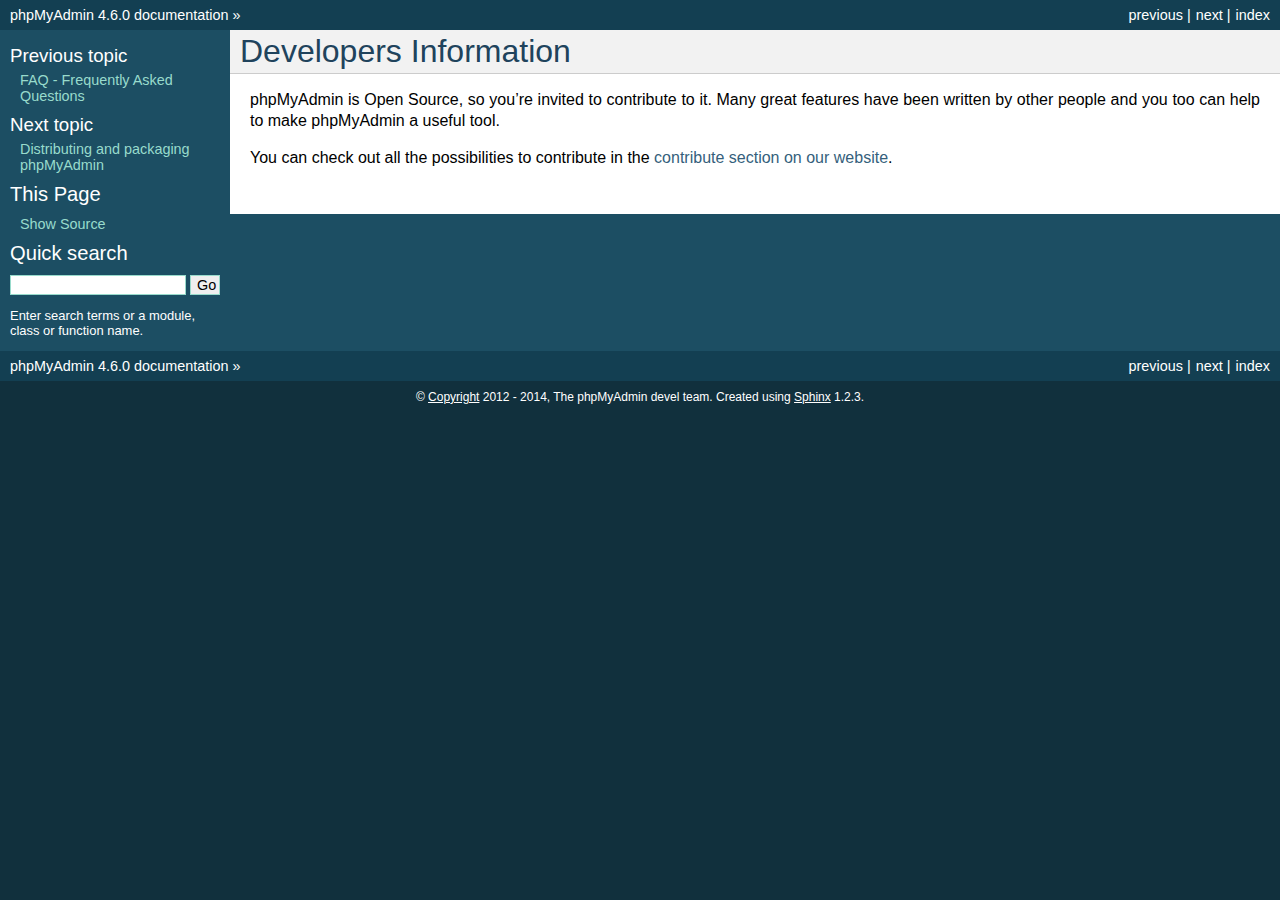
<file: projects/phpmyadmin/doc/html/developers.html>
<!DOCTYPE html PUBLIC "-//W3C//DTD XHTML 1.0 Transitional//EN"
  "http://www.w3.org/TR/xhtml1/DTD/xhtml1-transitional.dtd">


<html xmlns="http://www.w3.org/1999/xhtml">
  <head>
    <meta http-equiv="Content-Type" content="text/html; charset=utf-8" />
    
    <title>Developers Information &mdash; phpMyAdmin 4.6.0 documentation</title>
    
    <link rel="stylesheet" href="_static/default.css" type="text/css" />
    <link rel="stylesheet" href="_static/pygments.css" type="text/css" />
    
    <script type="text/javascript">
      var DOCUMENTATION_OPTIONS = {
        URL_ROOT:    './',
        VERSION:     '4.6.0',
        COLLAPSE_INDEX: false,
        FILE_SUFFIX: '.html',
        HAS_SOURCE:  true
      };
    </script>
    <script type="text/javascript" src="_static/jquery.js"></script>
    <script type="text/javascript" src="_static/underscore.js"></script>
    <script type="text/javascript" src="_static/doctools.js"></script>
    <link rel="copyright" title="Copyright" href="copyright.html" />
    <link rel="top" title="phpMyAdmin 4.6.0 documentation" href="index.html" />
    <link rel="next" title="Distributing and packaging phpMyAdmin" href="vendors.html" />
    <link rel="prev" title="FAQ - Frequently Asked Questions" href="faq.html" /> 
  </head>
  <body>
    <div class="related">
      <h3>Navigation</h3>
      <ul>
        <li class="right" style="margin-right: 10px">
          <a href="genindex.html" title="General Index"
             accesskey="I">index</a></li>
        <li class="right" >
          <a href="vendors.html" title="Distributing and packaging phpMyAdmin"
             accesskey="N">next</a> |</li>
        <li class="right" >
          <a href="faq.html" title="FAQ - Frequently Asked Questions"
             accesskey="P">previous</a> |</li>
        <li><a href="index.html">phpMyAdmin 4.6.0 documentation</a> &raquo;</li> 
      </ul>
    </div>  

    <div class="document">
      <div class="documentwrapper">
        <div class="bodywrapper">
          <div class="body">
            
  <div class="section" id="developers-information">
<span id="developers"></span><h1>Developers Information<a class="headerlink" href="#developers-information" title="Permalink to this headline">¶</a></h1>
<p>phpMyAdmin is Open Source, so you&#8217;re invited to contribute to it. Many
great features have been written by other people and you too can help
to make phpMyAdmin a useful tool.</p>
<p>You can check out all the possibilities to contribute in the
<a class="reference external" href="https://www.phpmyadmin.net/contribute/">contribute section on our website</a>.</p>
</div>


          </div>
        </div>
      </div>
      <div class="sphinxsidebar">
        <div class="sphinxsidebarwrapper">
  <h4>Previous topic</h4>
  <p class="topless"><a href="faq.html"
                        title="previous chapter">FAQ - Frequently Asked Questions</a></p>
  <h4>Next topic</h4>
  <p class="topless"><a href="vendors.html"
                        title="next chapter">Distributing and packaging phpMyAdmin</a></p>
  <h3>This Page</h3>
  <ul class="this-page-menu">
    <li><a href="_sources/developers.txt"
           rel="nofollow">Show Source</a></li>
  </ul>
<div id="searchbox" style="display: none">
  <h3>Quick search</h3>
    <form class="search" action="search.html" method="get">
      <input type="text" name="q" />
      <input type="submit" value="Go" />
      <input type="hidden" name="check_keywords" value="yes" />
      <input type="hidden" name="area" value="default" />
    </form>
    <p class="searchtip" style="font-size: 90%">
    Enter search terms or a module, class or function name.
    </p>
</div>
<script type="text/javascript">$('#searchbox').show(0);</script>
        </div>
      </div>
      <div class="clearer"></div>
    </div>
    <div class="related">
      <h3>Navigation</h3>
      <ul>
        <li class="right" style="margin-right: 10px">
          <a href="genindex.html" title="General Index"
             >index</a></li>
        <li class="right" >
          <a href="vendors.html" title="Distributing and packaging phpMyAdmin"
             >next</a> |</li>
        <li class="right" >
          <a href="faq.html" title="FAQ - Frequently Asked Questions"
             >previous</a> |</li>
        <li><a href="index.html">phpMyAdmin 4.6.0 documentation</a> &raquo;</li> 
      </ul>
    </div>
    <div class="footer">
        &copy; <a href="copyright.html">Copyright</a> 2012 - 2014, The phpMyAdmin devel team.
      Created using <a href="http://sphinx-doc.org/">Sphinx</a> 1.2.3.
    </div>
  </body>
</html>
</file>
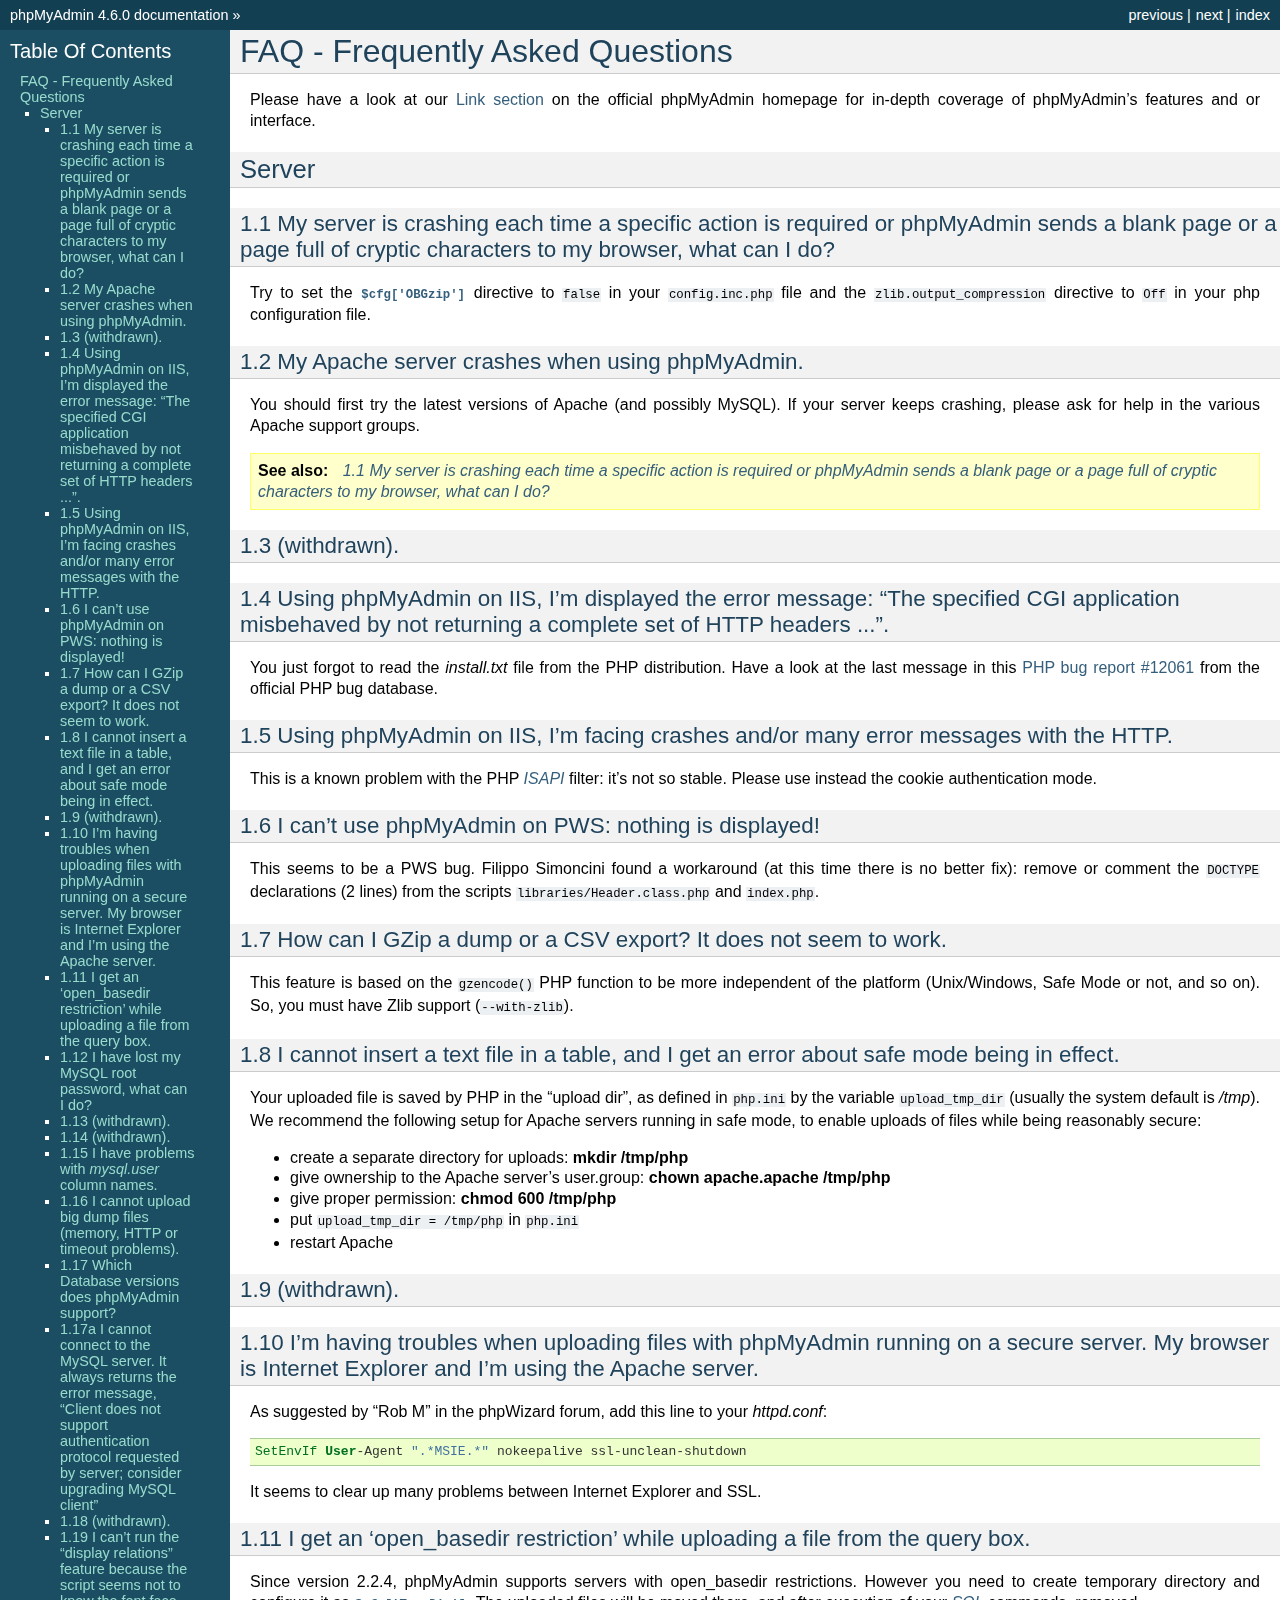
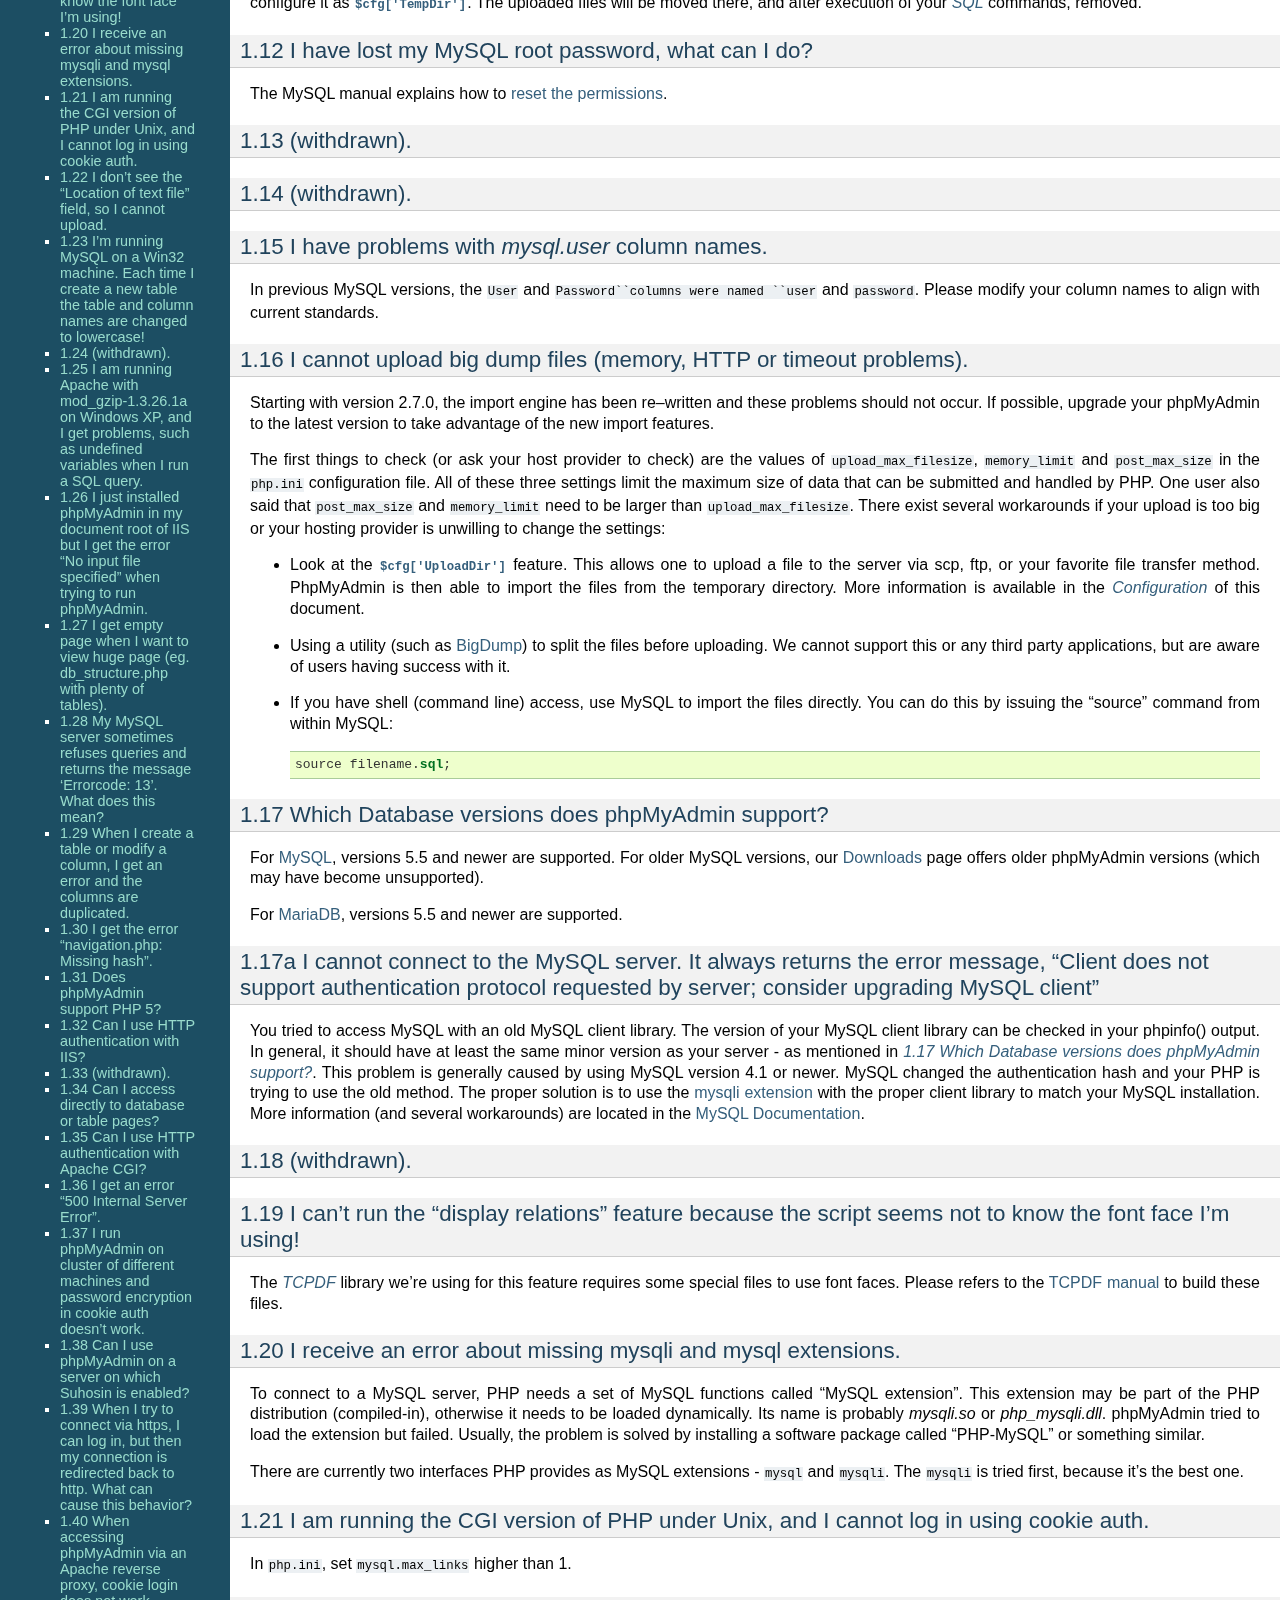
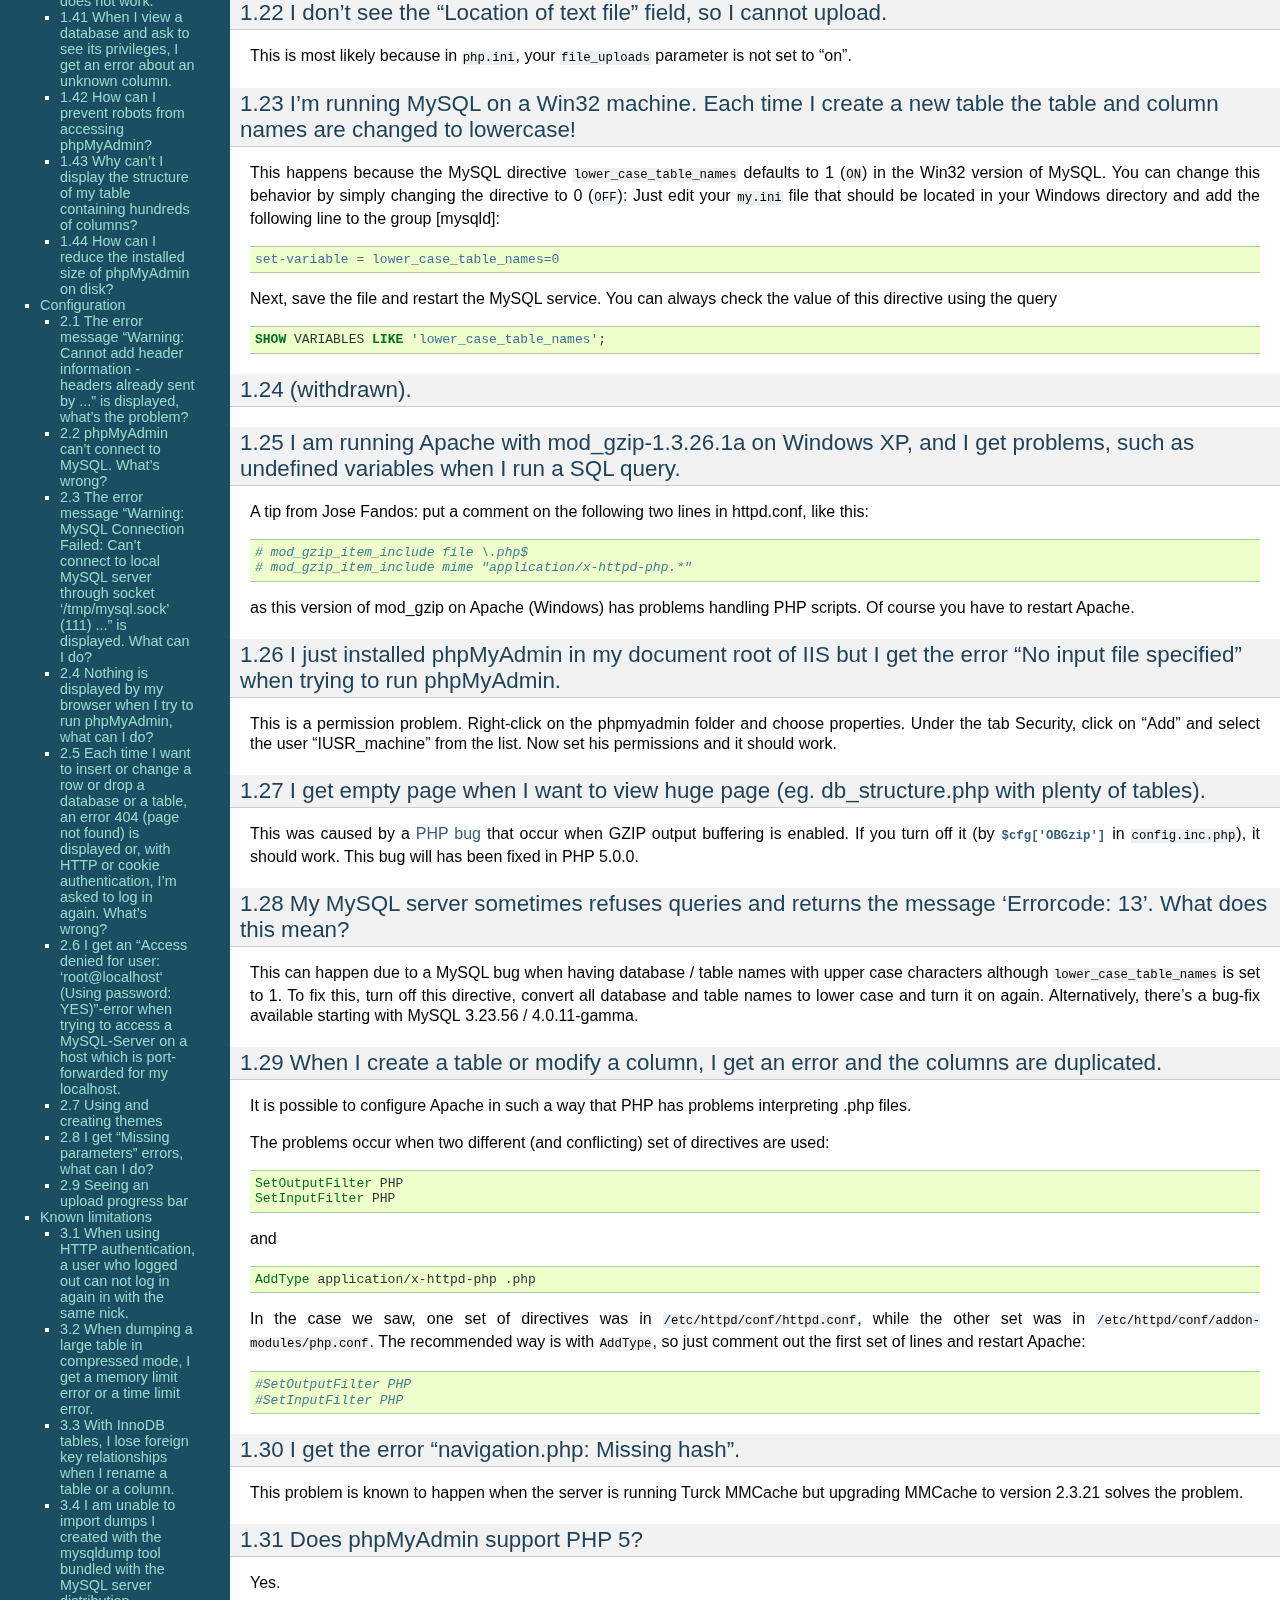
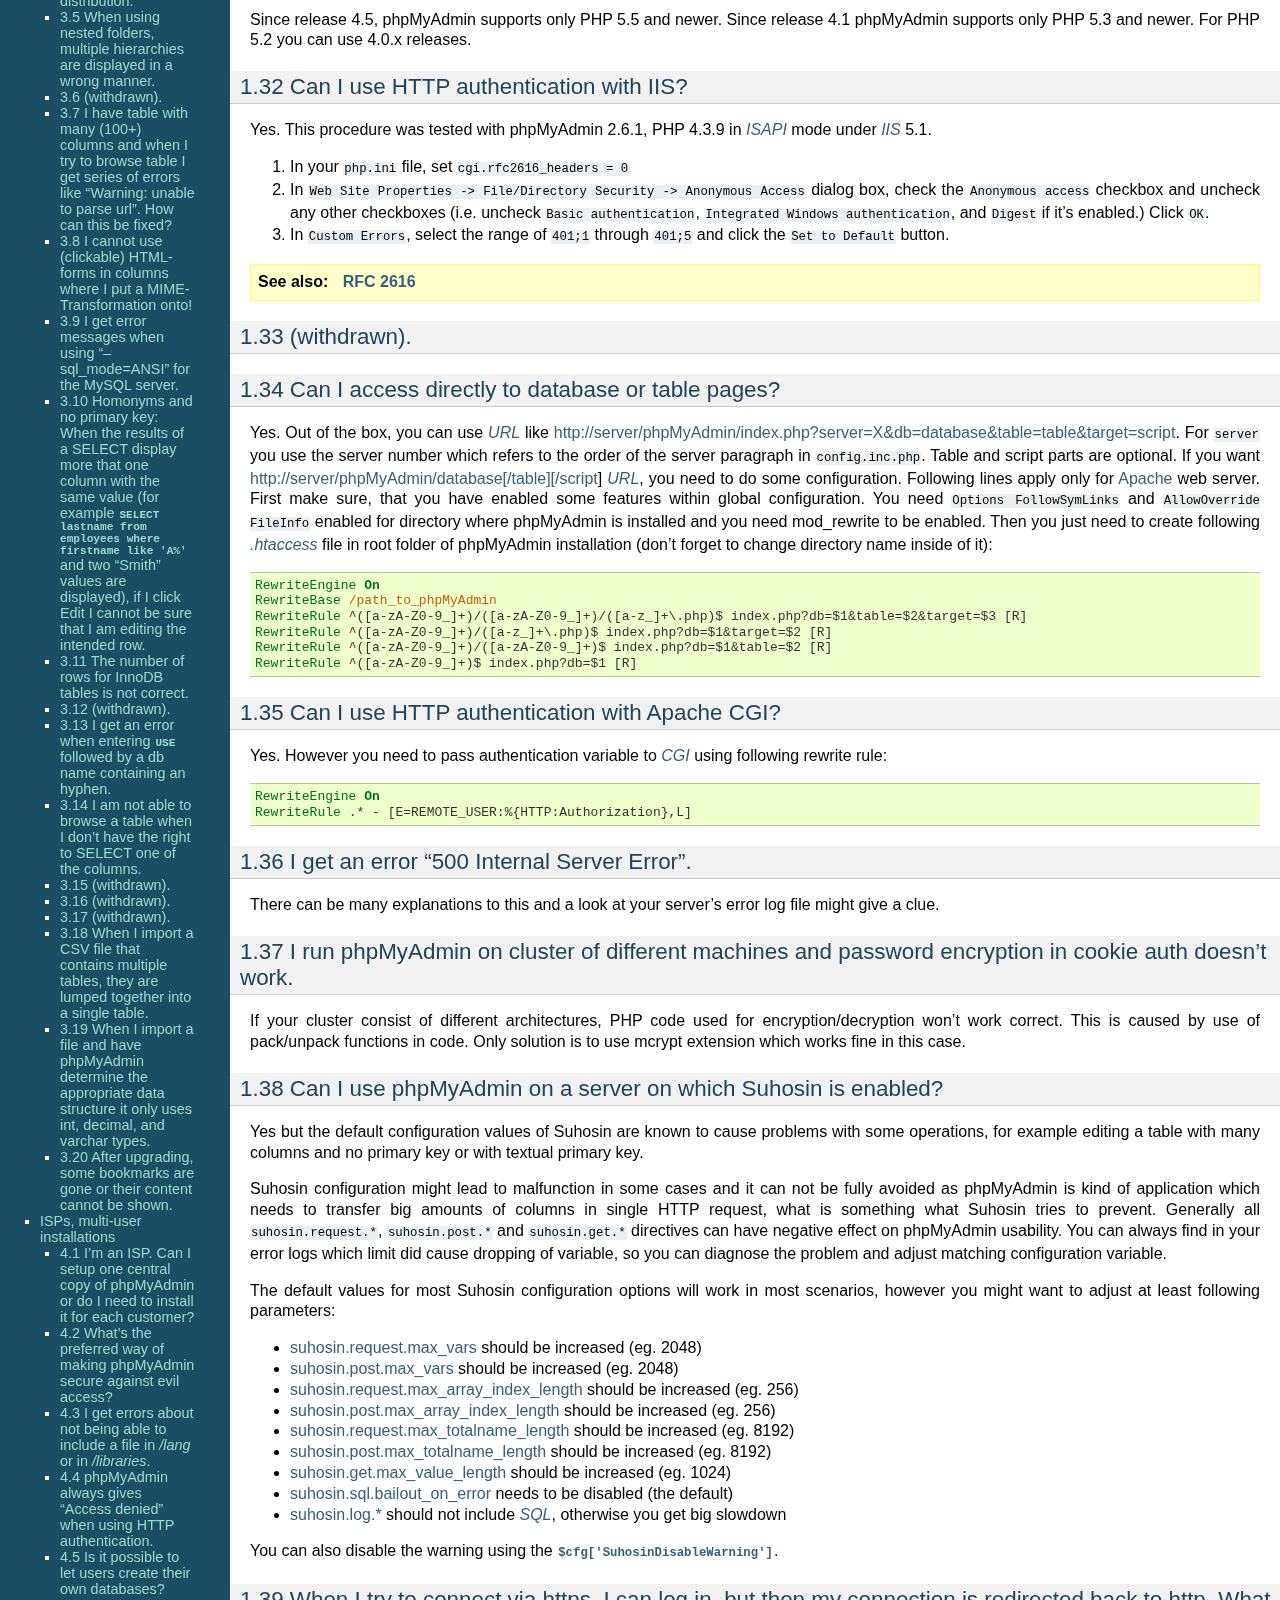
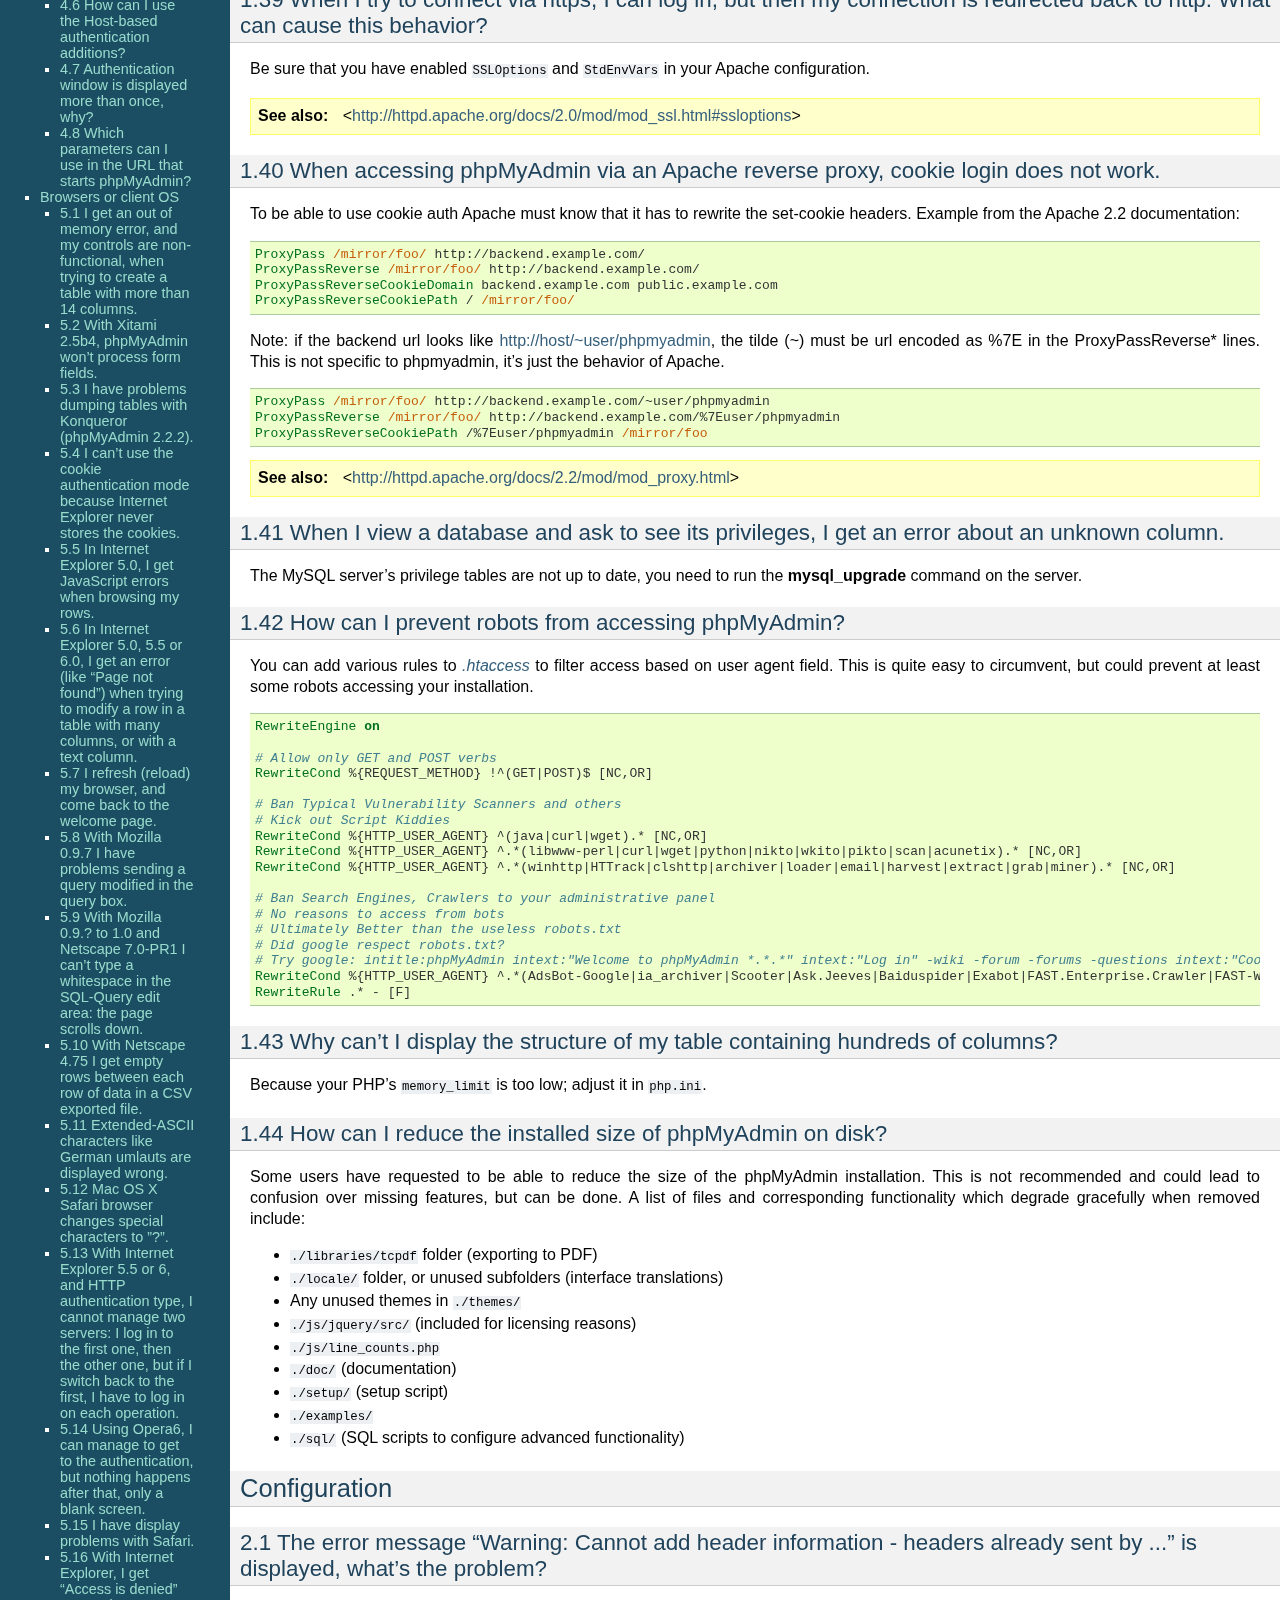
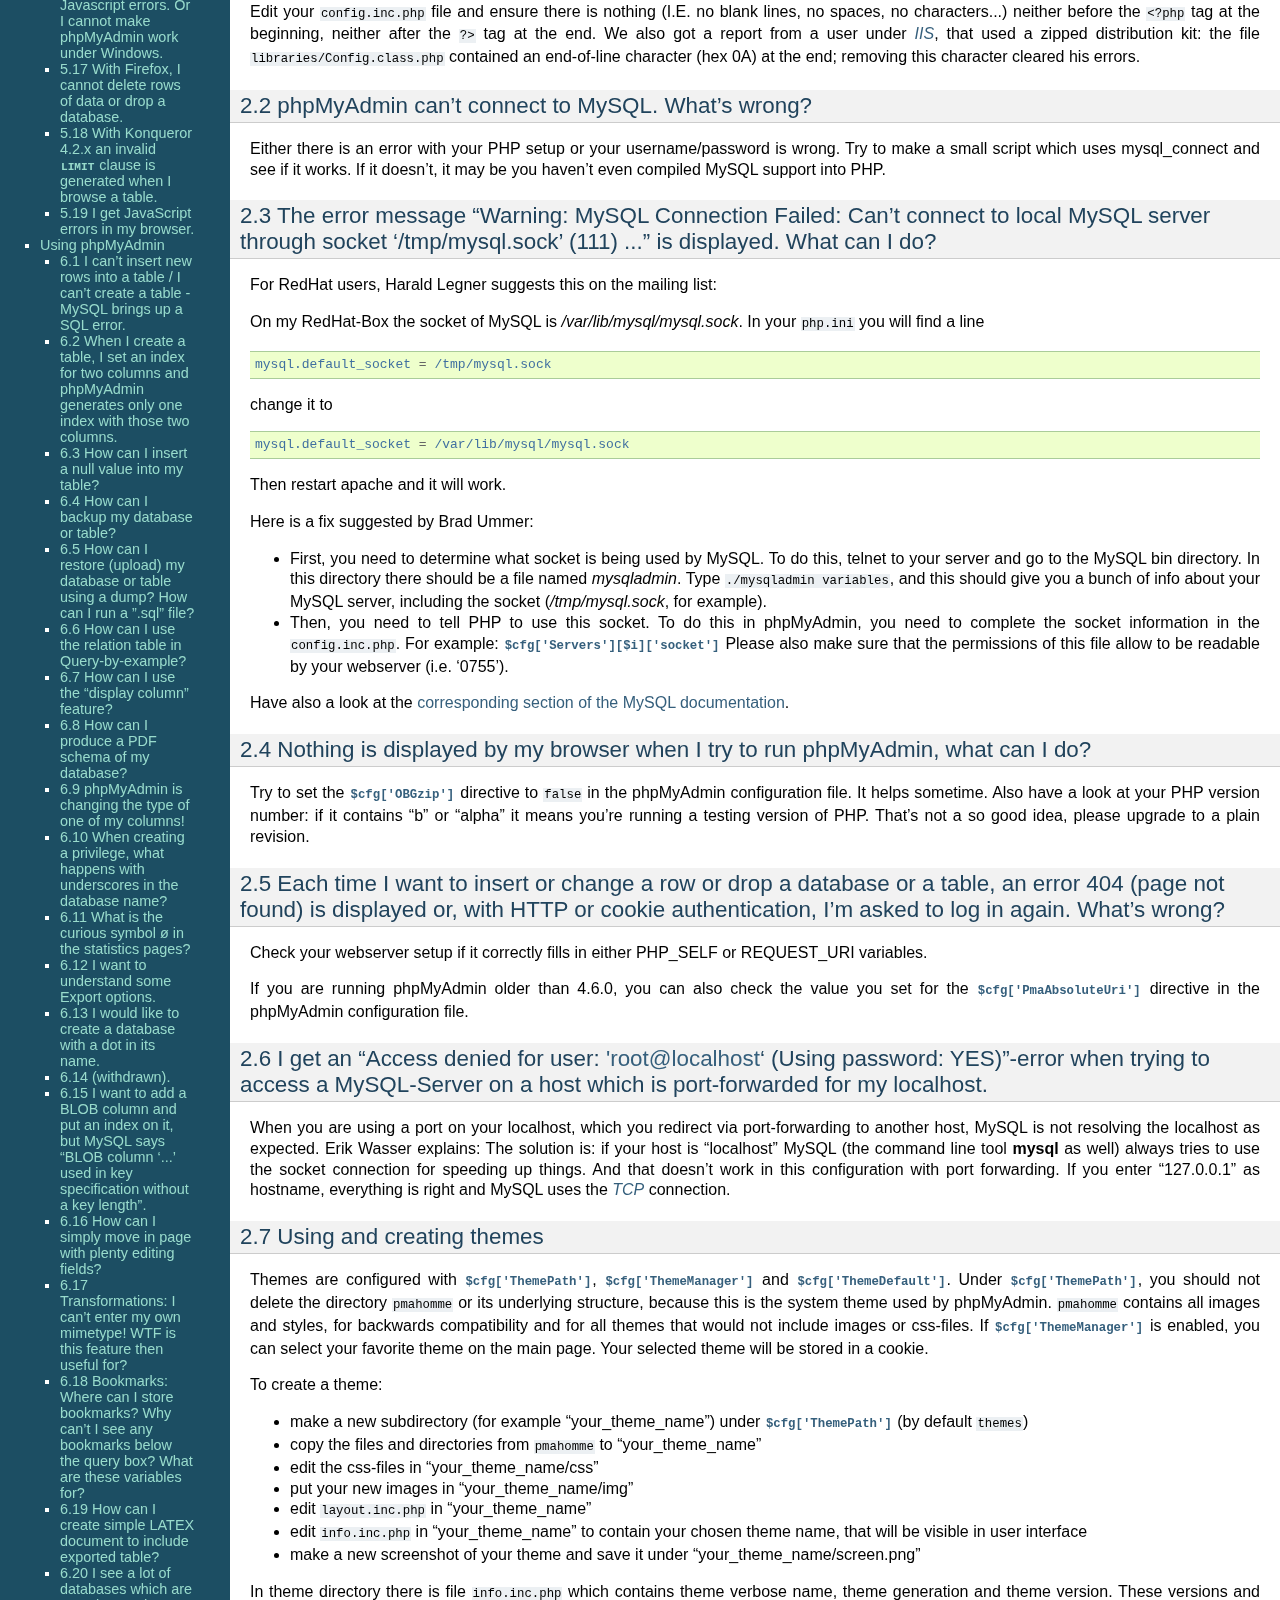
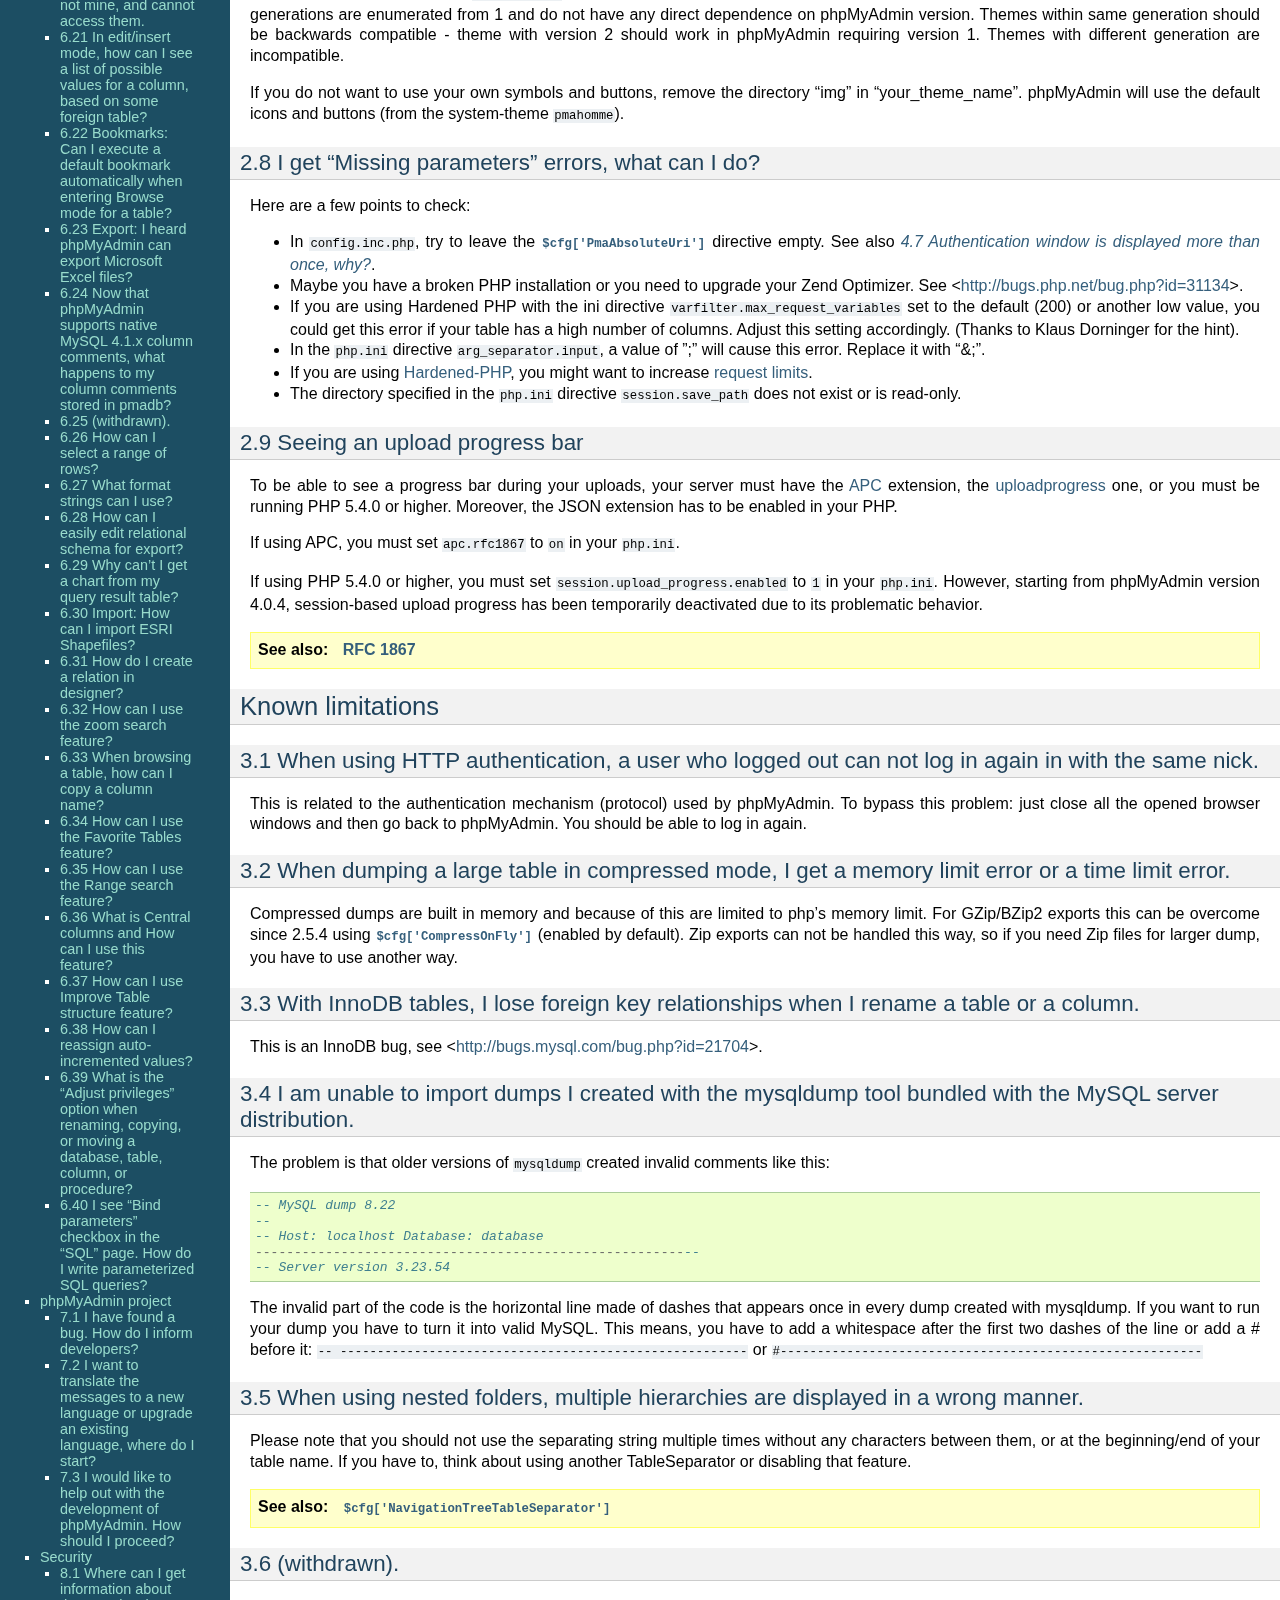
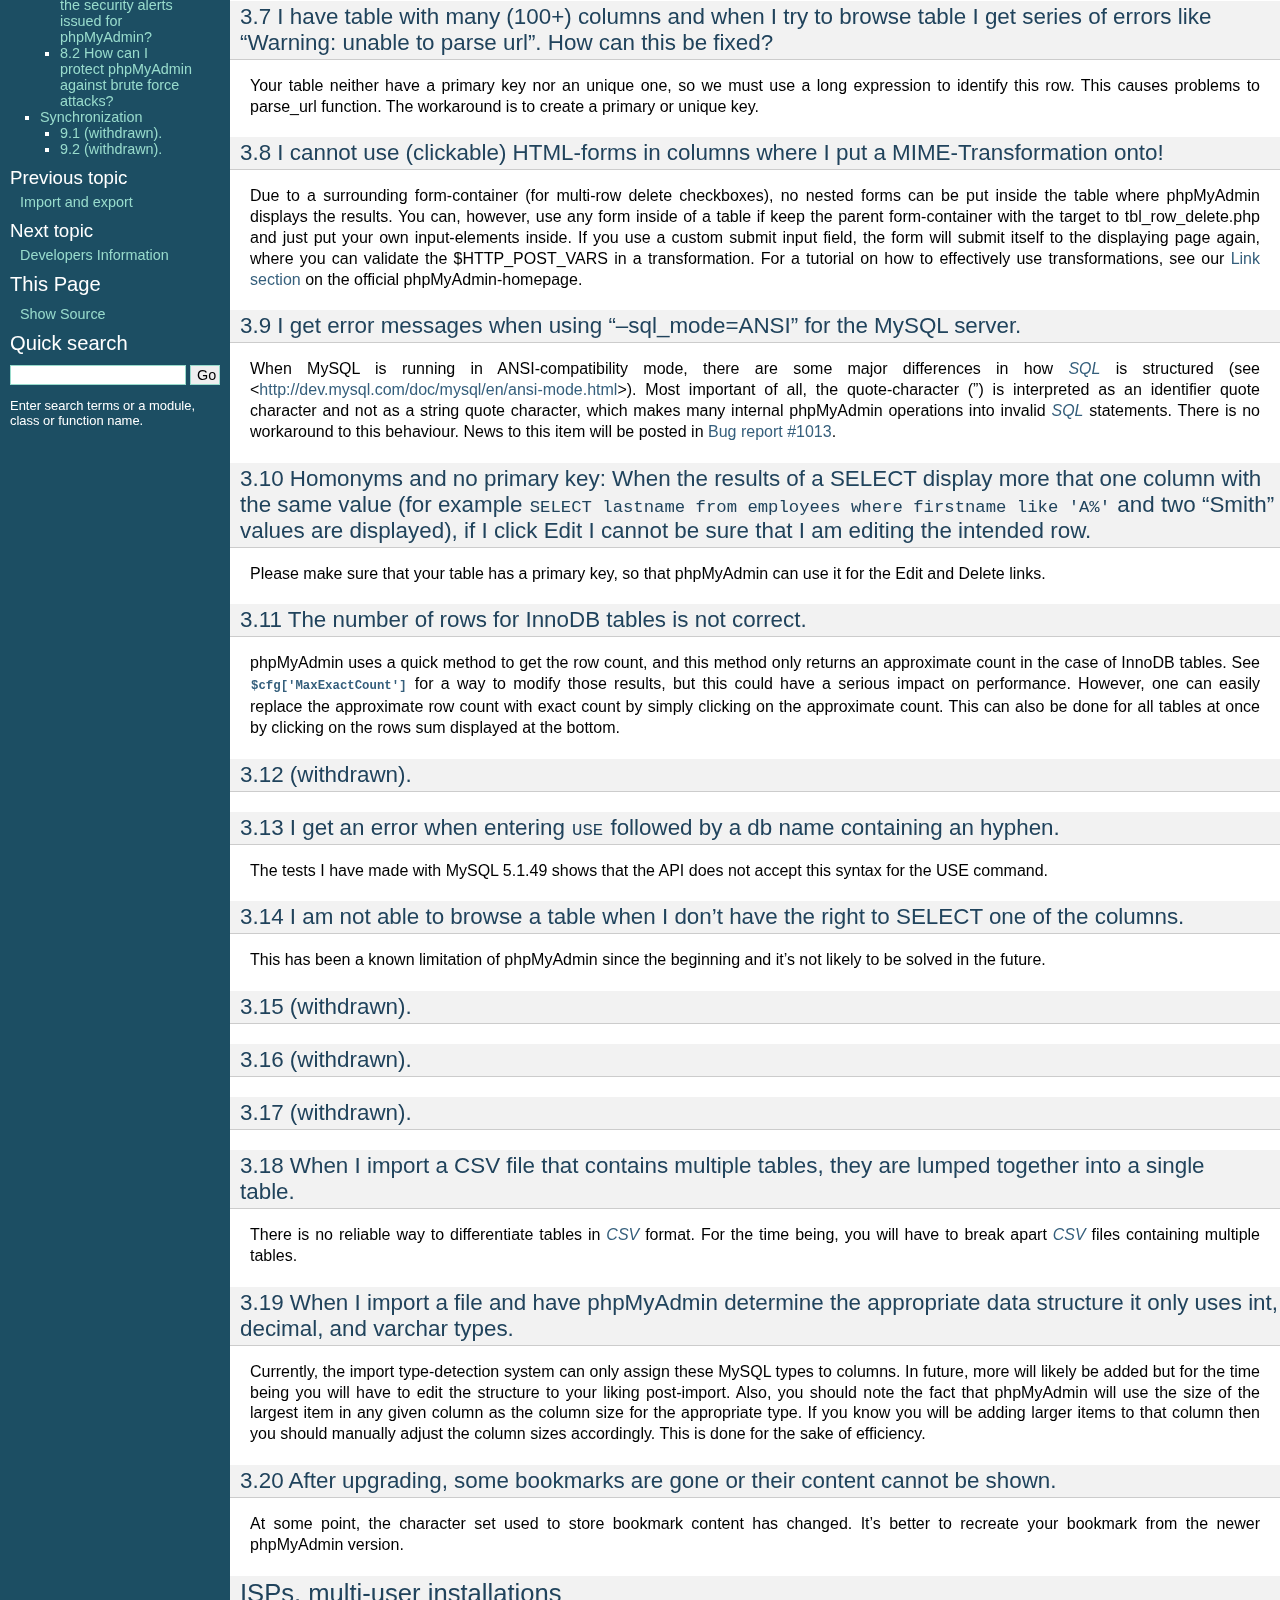
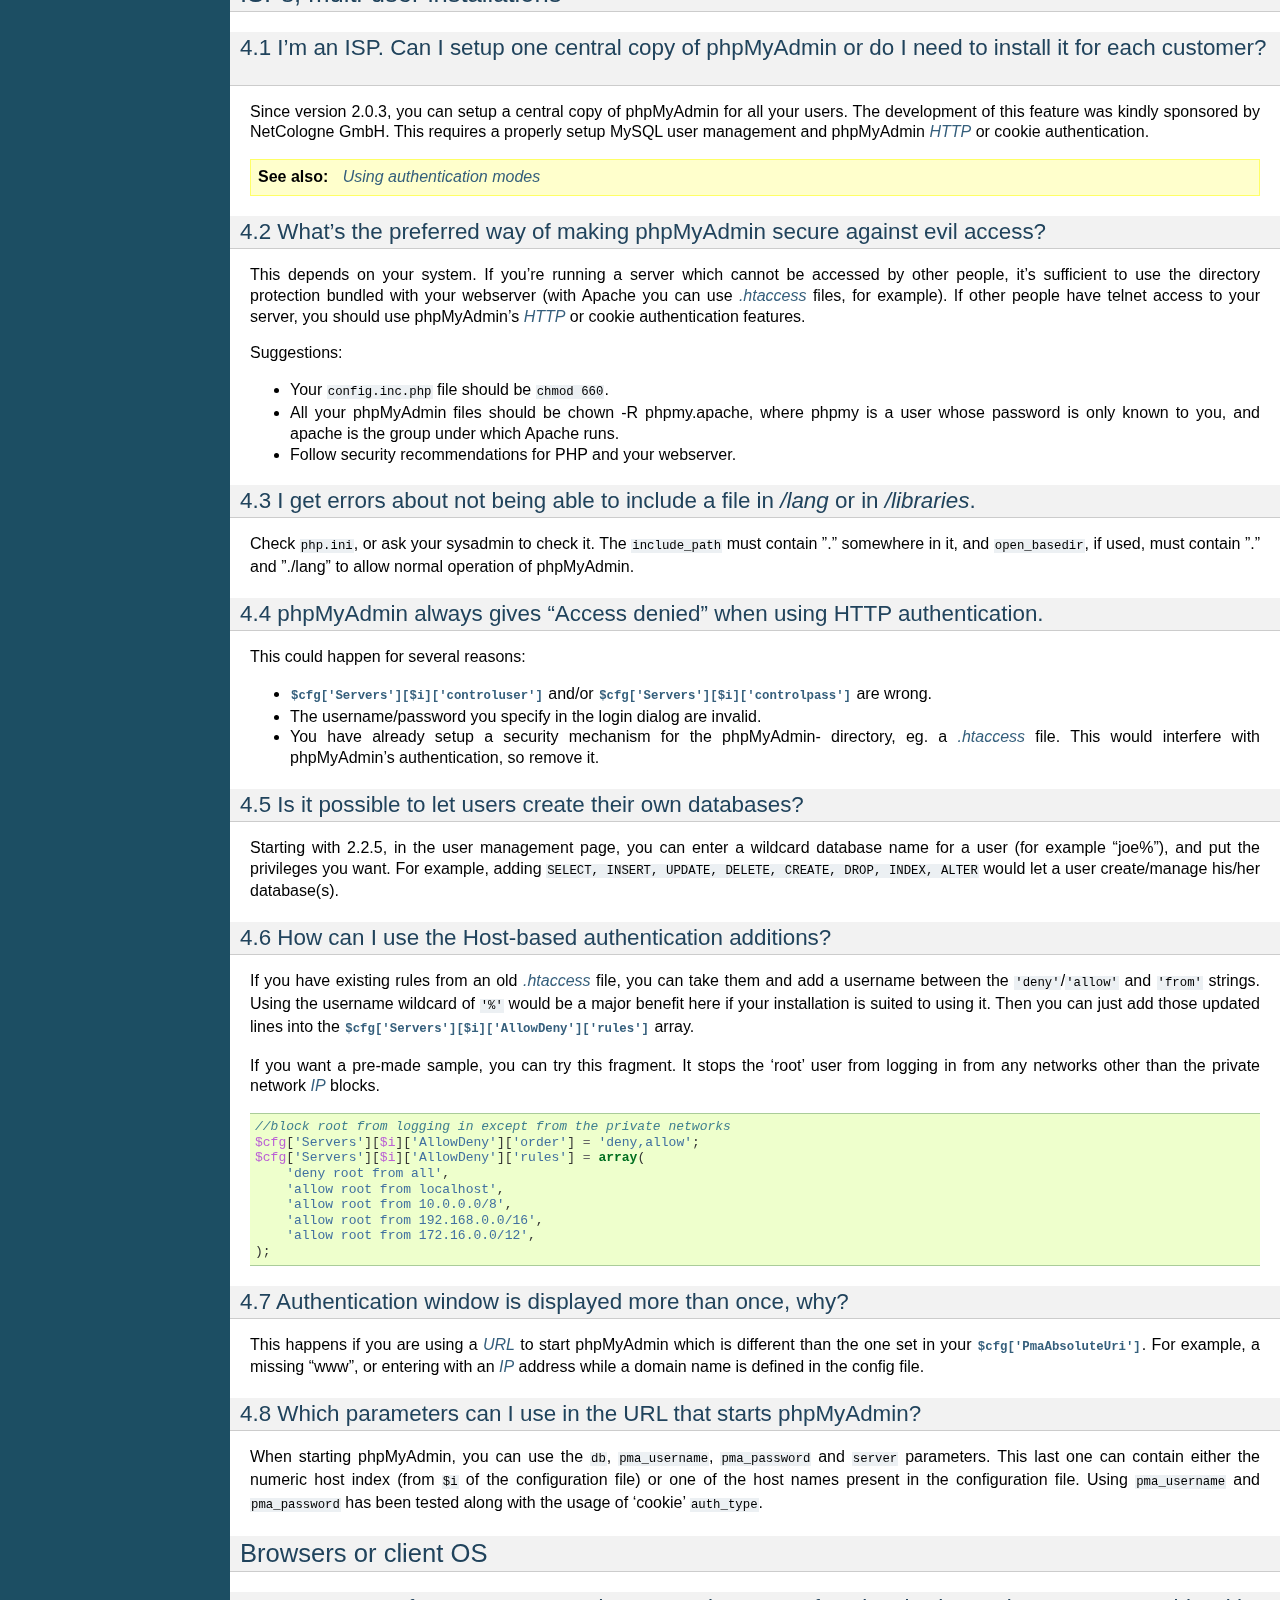
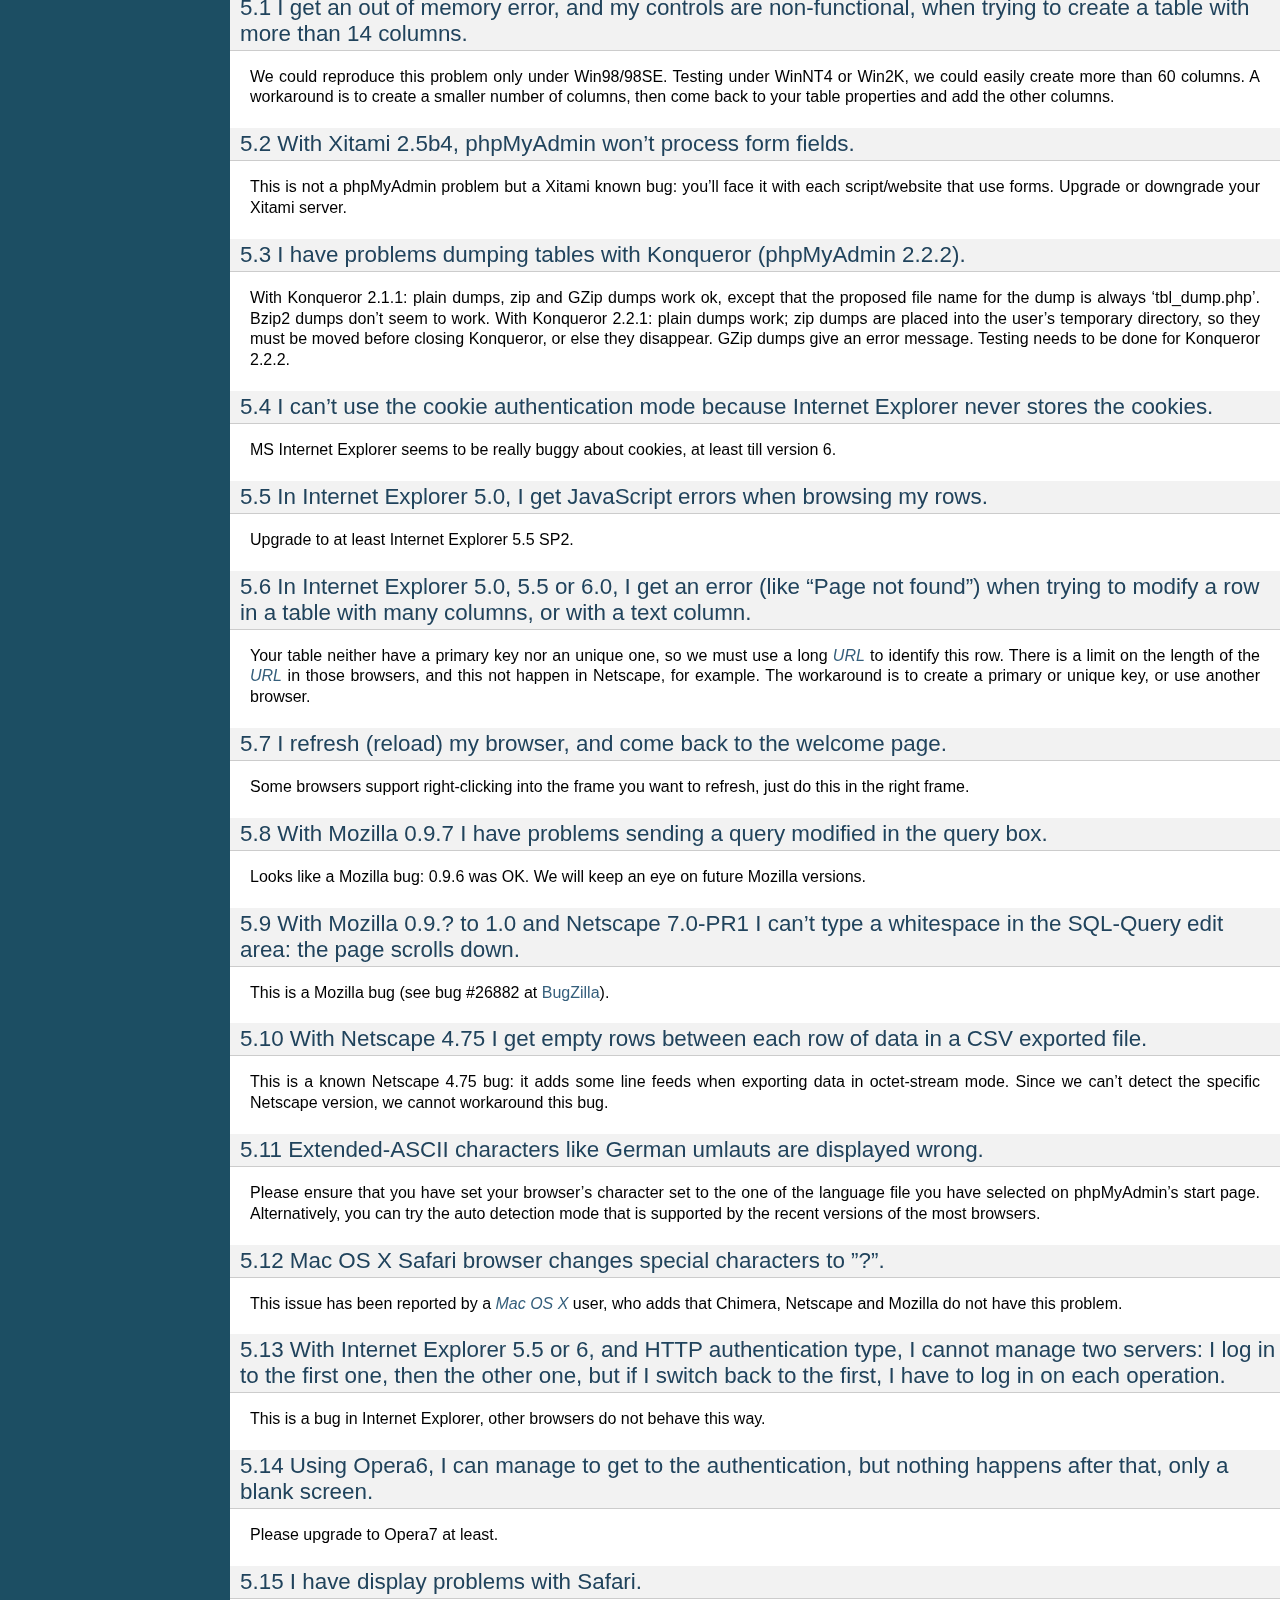
<file: projects/phpmyadmin/doc/html/faq.html>
<!DOCTYPE html PUBLIC "-//W3C//DTD XHTML 1.0 Transitional//EN"
  "http://www.w3.org/TR/xhtml1/DTD/xhtml1-transitional.dtd">


<html xmlns="http://www.w3.org/1999/xhtml">
  <head>
    <meta http-equiv="Content-Type" content="text/html; charset=utf-8" />
    
    <title>FAQ - Frequently Asked Questions &mdash; phpMyAdmin 4.6.0 documentation</title>
    
    <link rel="stylesheet" href="_static/default.css" type="text/css" />
    <link rel="stylesheet" href="_static/pygments.css" type="text/css" />
    
    <script type="text/javascript">
      var DOCUMENTATION_OPTIONS = {
        URL_ROOT:    './',
        VERSION:     '4.6.0',
        COLLAPSE_INDEX: false,
        FILE_SUFFIX: '.html',
        HAS_SOURCE:  true
      };
    </script>
    <script type="text/javascript" src="_static/jquery.js"></script>
    <script type="text/javascript" src="_static/underscore.js"></script>
    <script type="text/javascript" src="_static/doctools.js"></script>
    <link rel="copyright" title="Copyright" href="copyright.html" />
    <link rel="top" title="phpMyAdmin 4.6.0 documentation" href="index.html" />
    <link rel="next" title="Developers Information" href="developers.html" />
    <link rel="prev" title="Import and export" href="import_export.html" /> 
  </head>
  <body>
    <div class="related">
      <h3>Navigation</h3>
      <ul>
        <li class="right" style="margin-right: 10px">
          <a href="genindex.html" title="General Index"
             accesskey="I">index</a></li>
        <li class="right" >
          <a href="developers.html" title="Developers Information"
             accesskey="N">next</a> |</li>
        <li class="right" >
          <a href="import_export.html" title="Import and export"
             accesskey="P">previous</a> |</li>
        <li><a href="index.html">phpMyAdmin 4.6.0 documentation</a> &raquo;</li> 
      </ul>
    </div>  

    <div class="document">
      <div class="documentwrapper">
        <div class="bodywrapper">
          <div class="body">
            
  <div class="section" id="faq-frequently-asked-questions">
<span id="faq"></span><h1>FAQ - Frequently Asked Questions<a class="headerlink" href="#faq-frequently-asked-questions" title="Permalink to this headline">¶</a></h1>
<p>Please have a look at our <a class="reference external" href="https://www.phpmyadmin.net/docs/">Link section</a> on the official
phpMyAdmin homepage for in-depth coverage of phpMyAdmin&#8217;s features and
or interface.</p>
<div class="section" id="server">
<span id="faqserver"></span><h2>Server<a class="headerlink" href="#server" title="Permalink to this headline">¶</a></h2>
<div class="section" id="my-server-is-crashing-each-time-a-specific-action-is-required-or-phpmyadmin-sends-a-blank-page-or-a-page-full-of-cryptic-characters-to-my-browser-what-can-i-do">
<span id="faq1-1"></span><h3>1.1 My server is crashing each time a specific action is required or phpMyAdmin sends a blank page or a page full of cryptic characters to my browser, what can I do?<a class="headerlink" href="#my-server-is-crashing-each-time-a-specific-action-is-required-or-phpmyadmin-sends-a-blank-page-or-a-page-full-of-cryptic-characters-to-my-browser-what-can-i-do" title="Permalink to this headline">¶</a></h3>
<p>Try to set the <span class="target" id="index-0"></span><a class="reference internal" href="config.html#cfg_OBGzip"><tt class="xref config config-option docutils literal"><span class="pre">$cfg['OBGzip']</span></tt></a>  directive to <tt class="docutils literal"><span class="pre">false</span></tt> in your
<tt class="file docutils literal"><span class="pre">config.inc.php</span></tt> file and the <tt class="docutils literal"><span class="pre">zlib.output_compression</span></tt> directive to
<tt class="docutils literal"><span class="pre">Off</span></tt> in your php configuration file.</p>
</div>
<div class="section" id="my-apache-server-crashes-when-using-phpmyadmin">
<span id="faq1-2"></span><h3>1.2 My Apache server crashes when using phpMyAdmin.<a class="headerlink" href="#my-apache-server-crashes-when-using-phpmyadmin" title="Permalink to this headline">¶</a></h3>
<p>You should first try the latest versions of Apache (and possibly MySQL). If
your server keeps crashing, please ask for help in the various Apache support
groups.</p>
<div class="admonition seealso">
<p class="first admonition-title">See also</p>
<p class="last"><a class="reference internal" href="#faq1-1"><em>1.1 My server is crashing each time a specific action is required or phpMyAdmin sends a blank page or a page full of cryptic characters to my browser, what can I do?</em></a></p>
</div>
</div>
<div class="section" id="withdrawn">
<span id="faq1-3"></span><h3>1.3 (withdrawn).<a class="headerlink" href="#withdrawn" title="Permalink to this headline">¶</a></h3>
</div>
<div class="section" id="using-phpmyadmin-on-iis-i-m-displayed-the-error-message-the-specified-cgi-application-misbehaved-by-not-returning-a-complete-set-of-http-headers">
<span id="faq1-4"></span><h3>1.4 Using phpMyAdmin on IIS, I&#8217;m displayed the error message: &#8220;The specified CGI application misbehaved by not returning a complete set of HTTP headers ...&#8221;.<a class="headerlink" href="#using-phpmyadmin-on-iis-i-m-displayed-the-error-message-the-specified-cgi-application-misbehaved-by-not-returning-a-complete-set-of-http-headers" title="Permalink to this headline">¶</a></h3>
<p>You just forgot to read the <em>install.txt</em> file from the PHP
distribution. Have a look at the last message in this <a class="reference external" href="http://bugs.php.net/bug.php?id=12061">PHP bug report #12061</a> from the official PHP bug
database.</p>
</div>
<div class="section" id="using-phpmyadmin-on-iis-i-m-facing-crashes-and-or-many-error-messages-with-the-http">
<span id="faq1-5"></span><h3>1.5 Using phpMyAdmin on IIS, I&#8217;m facing crashes and/or many error messages with the HTTP.<a class="headerlink" href="#using-phpmyadmin-on-iis-i-m-facing-crashes-and-or-many-error-messages-with-the-http" title="Permalink to this headline">¶</a></h3>
<p>This is a known problem with the PHP <a class="reference internal" href="glossary.html#term-isapi"><em class="xref std std-term">ISAPI</em></a> filter: it&#8217;s not so stable.
Please use instead the cookie authentication mode.</p>
</div>
<div class="section" id="i-can-t-use-phpmyadmin-on-pws-nothing-is-displayed">
<span id="faq1-6"></span><h3>1.6 I can&#8217;t use phpMyAdmin on PWS: nothing is displayed!<a class="headerlink" href="#i-can-t-use-phpmyadmin-on-pws-nothing-is-displayed" title="Permalink to this headline">¶</a></h3>
<p>This seems to be a PWS bug. Filippo Simoncini found a workaround (at
this time there is no better fix): remove or comment the <tt class="docutils literal"><span class="pre">DOCTYPE</span></tt>
declarations (2 lines) from the scripts <tt class="file docutils literal"><span class="pre">libraries/Header.class.php</span></tt>
and <tt class="file docutils literal"><span class="pre">index.php</span></tt>.</p>
</div>
<div class="section" id="how-can-i-gzip-a-dump-or-a-csv-export-it-does-not-seem-to-work">
<span id="faq1-7"></span><h3>1.7 How can I GZip a dump or a CSV export? It does not seem to work.<a class="headerlink" href="#how-can-i-gzip-a-dump-or-a-csv-export-it-does-not-seem-to-work" title="Permalink to this headline">¶</a></h3>
<p>This feature is based on the <tt class="docutils literal"><span class="pre">gzencode()</span></tt>
PHP function to be more independent of the platform (Unix/Windows,
Safe Mode or not, and so on). So, you must have Zlib support
(<tt class="docutils literal"><span class="pre">--with-zlib</span></tt>).</p>
</div>
<div class="section" id="i-cannot-insert-a-text-file-in-a-table-and-i-get-an-error-about-safe-mode-being-in-effect">
<span id="faq1-8"></span><h3>1.8 I cannot insert a text file in a table, and I get an error about safe mode being in effect.<a class="headerlink" href="#i-cannot-insert-a-text-file-in-a-table-and-i-get-an-error-about-safe-mode-being-in-effect" title="Permalink to this headline">¶</a></h3>
<p>Your uploaded file is saved by PHP in the &#8220;upload dir&#8221;, as defined in
<tt class="file docutils literal"><span class="pre">php.ini</span></tt> by the variable <tt class="docutils literal"><span class="pre">upload_tmp_dir</span></tt> (usually the system
default is <em>/tmp</em>). We recommend the following setup for Apache
servers running in safe mode, to enable uploads of files while being
reasonably secure:</p>
<ul class="simple">
<li>create a separate directory for uploads: <strong class="command">mkdir /tmp/php</strong></li>
<li>give ownership to the Apache server&#8217;s user.group: <strong class="command">chown
apache.apache /tmp/php</strong></li>
<li>give proper permission: <strong class="command">chmod 600 /tmp/php</strong></li>
<li>put <tt class="docutils literal"><span class="pre">upload_tmp_dir</span> <span class="pre">=</span> <span class="pre">/tmp/php</span></tt> in <tt class="file docutils literal"><span class="pre">php.ini</span></tt></li>
<li>restart Apache</li>
</ul>
</div>
<div class="section" id="faq1-9">
<span id="id1"></span><h3>1.9 (withdrawn).<a class="headerlink" href="#faq1-9" title="Permalink to this headline">¶</a></h3>
</div>
<div class="section" id="i-m-having-troubles-when-uploading-files-with-phpmyadmin-running-on-a-secure-server-my-browser-is-internet-explorer-and-i-m-using-the-apache-server">
<span id="faq1-10"></span><h3>1.10 I&#8217;m having troubles when uploading files with phpMyAdmin running on a secure server. My browser is Internet Explorer and I&#8217;m using the Apache server.<a class="headerlink" href="#i-m-having-troubles-when-uploading-files-with-phpmyadmin-running-on-a-secure-server-my-browser-is-internet-explorer-and-i-m-using-the-apache-server" title="Permalink to this headline">¶</a></h3>
<p>As suggested by &#8220;Rob M&#8221; in the phpWizard forum, add this line to your
<em>httpd.conf</em>:</p>
<div class="highlight-apache"><div class="highlight"><pre><span class="nb">SetEnvIf</span> <span class="k">User</span>-Agent <span class="s2">&quot;.*MSIE.*&quot;</span> nokeepalive ssl-unclean-shutdown
</pre></div>
</div>
<p>It seems to clear up many problems between Internet Explorer and SSL.</p>
</div>
<div class="section" id="i-get-an-open-basedir-restriction-while-uploading-a-file-from-the-query-box">
<span id="faq1-11"></span><h3>1.11 I get an &#8216;open_basedir restriction&#8217; while uploading a file from the query box.<a class="headerlink" href="#i-get-an-open-basedir-restriction-while-uploading-a-file-from-the-query-box" title="Permalink to this headline">¶</a></h3>
<p>Since version 2.2.4, phpMyAdmin supports servers with open_basedir
restrictions. However you need to create temporary directory and configure it
as <span class="target" id="index-1"></span><a class="reference internal" href="config.html#cfg_TempDir"><tt class="xref config config-option docutils literal"><span class="pre">$cfg['TempDir']</span></tt></a>. The uploaded files will be moved there,
and after execution of your <a class="reference internal" href="glossary.html#term-sql"><em class="xref std std-term">SQL</em></a> commands, removed.</p>
</div>
<div class="section" id="i-have-lost-my-mysql-root-password-what-can-i-do">
<span id="faq1-12"></span><h3>1.12 I have lost my MySQL root password, what can I do?<a class="headerlink" href="#i-have-lost-my-mysql-root-password-what-can-i-do" title="Permalink to this headline">¶</a></h3>
<p>The MySQL manual explains how to <a class="reference external" href="http://dev.mysql.com/doc/mysql/en/resetting-permissions.html">reset the permissions</a>.</p>
</div>
<div class="section" id="faq1-13">
<span id="id2"></span><h3>1.13 (withdrawn).<a class="headerlink" href="#faq1-13" title="Permalink to this headline">¶</a></h3>
</div>
<div class="section" id="faq1-14">
<span id="id3"></span><h3>1.14 (withdrawn).<a class="headerlink" href="#faq1-14" title="Permalink to this headline">¶</a></h3>
</div>
<div class="section" id="i-have-problems-with-mysql-user-column-names">
<span id="faq1-15"></span><h3>1.15 I have problems with <em>mysql.user</em> column names.<a class="headerlink" href="#i-have-problems-with-mysql-user-column-names" title="Permalink to this headline">¶</a></h3>
<p>In previous MySQL versions, the <tt class="docutils literal"><span class="pre">User</span></tt> and <tt class="docutils literal"><span class="pre">Password``columns</span> <span class="pre">were</span>
<span class="pre">named</span> <span class="pre">``user</span></tt> and <tt class="docutils literal"><span class="pre">password</span></tt>. Please modify your column names to
align with current standards.</p>
</div>
<div class="section" id="i-cannot-upload-big-dump-files-memory-http-or-timeout-problems">
<span id="faq1-16"></span><h3>1.16 I cannot upload big dump files (memory, HTTP or timeout problems).<a class="headerlink" href="#i-cannot-upload-big-dump-files-memory-http-or-timeout-problems" title="Permalink to this headline">¶</a></h3>
<p>Starting with version 2.7.0, the import engine has been re–written and
these problems should not occur. If possible, upgrade your phpMyAdmin
to the latest version to take advantage of the new import features.</p>
<p>The first things to check (or ask your host provider to check) are the
values of <tt class="docutils literal"><span class="pre">upload_max_filesize</span></tt>, <tt class="docutils literal"><span class="pre">memory_limit</span></tt> and
<tt class="docutils literal"><span class="pre">post_max_size</span></tt> in the <tt class="file docutils literal"><span class="pre">php.ini</span></tt> configuration file. All of these
three settings limit the maximum size of data that can be submitted
and handled by PHP. One user also said that <tt class="docutils literal"><span class="pre">post_max_size</span></tt> and
<tt class="docutils literal"><span class="pre">memory_limit</span></tt> need to be larger than <tt class="docutils literal"><span class="pre">upload_max_filesize</span></tt>.
There exist several workarounds if your upload is too big or your
hosting provider is unwilling to change the settings:</p>
<ul>
<li><p class="first">Look at the <span class="target" id="index-2"></span><a class="reference internal" href="config.html#cfg_UploadDir"><tt class="xref config config-option docutils literal"><span class="pre">$cfg['UploadDir']</span></tt></a> feature. This allows one to upload a file to the server
via scp, ftp, or your favorite file transfer method. PhpMyAdmin is
then able to import the files from the temporary directory. More
information is available in the <a class="reference internal" href="config.html#config"><em>Configuration</em></a>  of this document.</p>
</li>
<li><p class="first">Using a utility (such as <a class="reference external" href="http://www.ozerov.de/bigdump.php">BigDump</a>) to split the files before
uploading. We cannot support this or any third party applications, but
are aware of users having success with it.</p>
</li>
<li><p class="first">If you have shell (command line) access, use MySQL to import the files
directly. You can do this by issuing the &#8220;source&#8221; command from within
MySQL:</p>
<div class="highlight-mysql"><div class="highlight"><pre><span class="n">source</span> <span class="n">filename</span><span class="p">.</span><span class="k">sql</span><span class="p">;</span>
</pre></div>
</div>
</li>
</ul>
</div>
<div class="section" id="which-database-versions-does-phpmyadmin-support">
<span id="faq1-17"></span><h3>1.17 Which Database versions does phpMyAdmin support?<a class="headerlink" href="#which-database-versions-does-phpmyadmin-support" title="Permalink to this headline">¶</a></h3>
<p>For <a class="reference external" href="http://www.mysql.com/">MySQL</a>, versions 5.5 and newer are supported.
For older MySQL versions, our <a class="reference external" href="https://www.phpmyadmin.net/downloads/">Downloads</a> page offers older phpMyAdmin versions
(which may have become unsupported).</p>
<p>For <a class="reference external" href="http://mariadb.org/">MariaDB</a>, versions 5.5 and newer are supported.</p>
</div>
<div class="section" id="a-i-cannot-connect-to-the-mysql-server-it-always-returns-the-error-message-client-does-not-support-authentication-protocol-requested-by-server-consider-upgrading-mysql-client">
<span id="faq1-17a"></span><h3>1.17a I cannot connect to the MySQL server. It always returns the error message, &#8220;Client does not support authentication protocol requested by server; consider upgrading MySQL client&#8221;<a class="headerlink" href="#a-i-cannot-connect-to-the-mysql-server-it-always-returns-the-error-message-client-does-not-support-authentication-protocol-requested-by-server-consider-upgrading-mysql-client" title="Permalink to this headline">¶</a></h3>
<p>You tried to access MySQL with an old MySQL client library. The
version of your MySQL client library can be checked in your phpinfo()
output. In general, it should have at least the same minor version as
your server - as mentioned in <a class="reference internal" href="#faq1-17"><em>1.17 Which Database versions does phpMyAdmin support?</em></a>. This problem is
generally caused by using MySQL version 4.1 or newer. MySQL changed
the authentication hash and your PHP is trying to use the old method.
The proper solution is to use the <a class="reference external" href="http://www.php.net/mysqli">mysqli extension</a> with the proper client library to match
your MySQL installation. More
information (and several workarounds) are located in the <a class="reference external" href="http://dev.mysql.com/doc/mysql/en/old-client.html">MySQL
Documentation</a>.</p>
</div>
<div class="section" id="faq1-18">
<span id="id4"></span><h3>1.18 (withdrawn).<a class="headerlink" href="#faq1-18" title="Permalink to this headline">¶</a></h3>
</div>
<div class="section" id="i-can-t-run-the-display-relations-feature-because-the-script-seems-not-to-know-the-font-face-i-m-using">
<span id="faq1-19"></span><h3>1.19 I can&#8217;t run the &#8220;display relations&#8221; feature because the script seems not to know the font face I&#8217;m using!<a class="headerlink" href="#i-can-t-run-the-display-relations-feature-because-the-script-seems-not-to-know-the-font-face-i-m-using" title="Permalink to this headline">¶</a></h3>
<p>The <a class="reference internal" href="glossary.html#term-tcpdf"><em class="xref std std-term">TCPDF</em></a> library we&#8217;re using for this feature requires some special
files to use font faces. Please refers to the <a class="reference external" href="http://www.tcpdf.org/">TCPDF manual</a> to build these files.</p>
</div>
<div class="section" id="i-receive-an-error-about-missing-mysqli-and-mysql-extensions">
<span id="faqmysql"></span><h3>1.20 I receive an error about missing mysqli and mysql extensions.<a class="headerlink" href="#i-receive-an-error-about-missing-mysqli-and-mysql-extensions" title="Permalink to this headline">¶</a></h3>
<p>To connect to a MySQL server, PHP needs a set of MySQL functions
called &#8220;MySQL extension&#8221;. This extension may be part of the PHP
distribution (compiled-in), otherwise it needs to be loaded
dynamically. Its name is probably <em>mysqli.so</em> or <em>php_mysqli.dll</em>.
phpMyAdmin tried to load the extension but failed. Usually, the
problem is solved by installing a software package called &#8220;PHP-MySQL&#8221;
or something similar.</p>
<p>There are currently two interfaces PHP provides as MySQL extensions - <tt class="docutils literal"><span class="pre">mysql</span></tt>
and <tt class="docutils literal"><span class="pre">mysqli</span></tt>. The <tt class="docutils literal"><span class="pre">mysqli</span></tt> is tried first, because it&#8217;s the best one.</p>
</div>
<div class="section" id="i-am-running-the-cgi-version-of-php-under-unix-and-i-cannot-log-in-using-cookie-auth">
<span id="faq1-21"></span><h3>1.21 I am running the CGI version of PHP under Unix, and I cannot log in using cookie auth.<a class="headerlink" href="#i-am-running-the-cgi-version-of-php-under-unix-and-i-cannot-log-in-using-cookie-auth" title="Permalink to this headline">¶</a></h3>
<p>In <tt class="file docutils literal"><span class="pre">php.ini</span></tt>, set <tt class="docutils literal"><span class="pre">mysql.max_links</span></tt> higher than 1.</p>
</div>
<div class="section" id="i-don-t-see-the-location-of-text-file-field-so-i-cannot-upload">
<span id="faq1-22"></span><h3>1.22 I don&#8217;t see the &#8220;Location of text file&#8221; field, so I cannot upload.<a class="headerlink" href="#i-don-t-see-the-location-of-text-file-field-so-i-cannot-upload" title="Permalink to this headline">¶</a></h3>
<p>This is most likely because in <tt class="file docutils literal"><span class="pre">php.ini</span></tt>, your <tt class="docutils literal"><span class="pre">file_uploads</span></tt>
parameter is not set to &#8220;on&#8221;.</p>
</div>
<div class="section" id="i-m-running-mysql-on-a-win32-machine-each-time-i-create-a-new-table-the-table-and-column-names-are-changed-to-lowercase">
<span id="faq1-23"></span><h3>1.23 I&#8217;m running MySQL on a Win32 machine. Each time I create a new table the table and column names are changed to lowercase!<a class="headerlink" href="#i-m-running-mysql-on-a-win32-machine-each-time-i-create-a-new-table-the-table-and-column-names-are-changed-to-lowercase" title="Permalink to this headline">¶</a></h3>
<p>This happens because the MySQL directive <tt class="docutils literal"><span class="pre">lower_case_table_names</span></tt>
defaults to 1 (<tt class="docutils literal"><span class="pre">ON</span></tt>) in the Win32 version of MySQL. You can change
this behavior by simply changing the directive to 0 (<tt class="docutils literal"><span class="pre">OFF</span></tt>): Just
edit your <tt class="docutils literal"><span class="pre">my.ini</span></tt> file that should be located in your Windows
directory and add the following line to the group [mysqld]:</p>
<div class="highlight-ini"><div class="highlight"><pre><span class="na">set-variable</span> <span class="o">=</span> <span class="s">lower_case_table_names=0</span>
</pre></div>
</div>
<p>Next, save the file and restart the MySQL service. You can always
check the value of this directive using the query</p>
<div class="highlight-mysql"><div class="highlight"><pre><span class="k">SHOW</span> <span class="n">VARIABLES</span> <span class="k">LIKE</span> <span class="s1">&#39;lower_case_table_names&#39;</span><span class="p">;</span>
</pre></div>
</div>
</div>
<div class="section" id="faq1-24">
<span id="id5"></span><h3>1.24 (withdrawn).<a class="headerlink" href="#faq1-24" title="Permalink to this headline">¶</a></h3>
</div>
<div class="section" id="i-am-running-apache-with-mod-gzip-1-3-26-1a-on-windows-xp-and-i-get-problems-such-as-undefined-variables-when-i-run-a-sql-query">
<span id="faq1-25"></span><h3>1.25 I am running Apache with mod_gzip-1.3.26.1a on Windows XP, and I get problems, such as undefined variables when I run a SQL query.<a class="headerlink" href="#i-am-running-apache-with-mod-gzip-1-3-26-1a-on-windows-xp-and-i-get-problems-such-as-undefined-variables-when-i-run-a-sql-query" title="Permalink to this headline">¶</a></h3>
<p>A tip from Jose Fandos: put a comment on the following two lines in
httpd.conf, like this:</p>
<div class="highlight-apache"><div class="highlight"><pre><span class="c"># mod_gzip_item_include file \.php$</span>
<span class="c"># mod_gzip_item_include mime &quot;application/x-httpd-php.*&quot;</span>
</pre></div>
</div>
<p>as this version of mod_gzip on Apache (Windows) has problems handling
PHP scripts. Of course you have to restart Apache.</p>
</div>
<div class="section" id="i-just-installed-phpmyadmin-in-my-document-root-of-iis-but-i-get-the-error-no-input-file-specified-when-trying-to-run-phpmyadmin">
<span id="faq1-26"></span><h3>1.26 I just installed phpMyAdmin in my document root of IIS but I get the error &#8220;No input file specified&#8221; when trying to run phpMyAdmin.<a class="headerlink" href="#i-just-installed-phpmyadmin-in-my-document-root-of-iis-but-i-get-the-error-no-input-file-specified-when-trying-to-run-phpmyadmin" title="Permalink to this headline">¶</a></h3>
<p>This is a permission problem. Right-click on the phpmyadmin folder and
choose properties. Under the tab Security, click on &#8220;Add&#8221; and select
the user &#8220;IUSR_machine&#8221; from the list. Now set his permissions and it
should work.</p>
</div>
<div class="section" id="i-get-empty-page-when-i-want-to-view-huge-page-eg-db-structure-php-with-plenty-of-tables">
<span id="faq1-27"></span><h3>1.27 I get empty page when I want to view huge page (eg. db_structure.php with plenty of tables).<a class="headerlink" href="#i-get-empty-page-when-i-want-to-view-huge-page-eg-db-structure-php-with-plenty-of-tables" title="Permalink to this headline">¶</a></h3>
<p>This was caused by a <a class="reference external" href="http://bugs.php.net/21079">PHP bug</a> that occur when
GZIP output buffering is enabled. If you turn off it (by
<span class="target" id="index-3"></span><a class="reference internal" href="config.html#cfg_OBGzip"><tt class="xref config config-option docutils literal"><span class="pre">$cfg['OBGzip']</span></tt></a> in <tt class="file docutils literal"><span class="pre">config.inc.php</span></tt>), it should work.
This bug will has been fixed in PHP 5.0.0.</p>
</div>
<div class="section" id="my-mysql-server-sometimes-refuses-queries-and-returns-the-message-errorcode-13-what-does-this-mean">
<span id="faq1-28"></span><h3>1.28 My MySQL server sometimes refuses queries and returns the message &#8216;Errorcode: 13&#8217;. What does this mean?<a class="headerlink" href="#my-mysql-server-sometimes-refuses-queries-and-returns-the-message-errorcode-13-what-does-this-mean" title="Permalink to this headline">¶</a></h3>
<p>This can happen due to a MySQL bug when having database / table names
with upper case characters although <tt class="docutils literal"><span class="pre">lower_case_table_names</span></tt> is
set to 1. To fix this, turn off this directive, convert all database
and table names to lower case and turn it on again. Alternatively,
there&#8217;s a bug-fix available starting with MySQL&nbsp;3.23.56 /
4.0.11-gamma.</p>
</div>
<div class="section" id="when-i-create-a-table-or-modify-a-column-i-get-an-error-and-the-columns-are-duplicated">
<span id="faq1-29"></span><h3>1.29 When I create a table or modify a column, I get an error and the columns are duplicated.<a class="headerlink" href="#when-i-create-a-table-or-modify-a-column-i-get-an-error-and-the-columns-are-duplicated" title="Permalink to this headline">¶</a></h3>
<p>It is possible to configure Apache in such a way that PHP has problems
interpreting .php files.</p>
<p>The problems occur when two different (and conflicting) set of
directives are used:</p>
<div class="highlight-apache"><div class="highlight"><pre><span class="nb">SetOutputFilter</span> PHP
<span class="nb">SetInputFilter</span> PHP
</pre></div>
</div>
<p>and</p>
<div class="highlight-apache"><div class="highlight"><pre><span class="nb">AddType</span> application/x-httpd-php .php
</pre></div>
</div>
<p>In the case we saw, one set of directives was in
<tt class="docutils literal"><span class="pre">/etc/httpd/conf/httpd.conf</span></tt>, while the other set was in
<tt class="docutils literal"><span class="pre">/etc/httpd/conf/addon-modules/php.conf</span></tt>. The recommended way is
with <tt class="docutils literal"><span class="pre">AddType</span></tt>, so just comment out the first set of lines and
restart Apache:</p>
<div class="highlight-apache"><div class="highlight"><pre><span class="c">#SetOutputFilter PHP</span>
<span class="c">#SetInputFilter PHP</span>
</pre></div>
</div>
</div>
<div class="section" id="i-get-the-error-navigation-php-missing-hash">
<span id="faq1-30"></span><h3>1.30 I get the error &#8220;navigation.php: Missing hash&#8221;.<a class="headerlink" href="#i-get-the-error-navigation-php-missing-hash" title="Permalink to this headline">¶</a></h3>
<p>This problem is known to happen when the server is running Turck
MMCache but upgrading MMCache to version 2.3.21 solves the problem.</p>
</div>
<div class="section" id="does-phpmyadmin-support-php-5">
<span id="faq1-31"></span><h3>1.31 Does phpMyAdmin support PHP 5?<a class="headerlink" href="#does-phpmyadmin-support-php-5" title="Permalink to this headline">¶</a></h3>
<p>Yes.</p>
<p>Since release 4.5, phpMyAdmin supports only PHP 5.5 and newer. Since release 4.1 phpMyAdmin supports only PHP 5.3 and newer. For PHP 5.2 you can use 4.0.x releases.</p>
</div>
<div class="section" id="can-i-use-http-authentication-with-iis">
<span id="faq1-32"></span><h3>1.32 Can I use HTTP authentication with IIS?<a class="headerlink" href="#can-i-use-http-authentication-with-iis" title="Permalink to this headline">¶</a></h3>
<p>Yes. This procedure was tested with phpMyAdmin 2.6.1, PHP 4.3.9 in
<a class="reference internal" href="glossary.html#term-isapi"><em class="xref std std-term">ISAPI</em></a> mode under <a class="reference internal" href="glossary.html#term-iis"><em class="xref std std-term">IIS</em></a> 5.1.</p>
<ol class="arabic simple">
<li>In your <tt class="file docutils literal"><span class="pre">php.ini</span></tt> file, set <tt class="docutils literal"><span class="pre">cgi.rfc2616_headers</span> <span class="pre">=</span> <span class="pre">0</span></tt></li>
<li>In <tt class="docutils literal"><span class="pre">Web</span> <span class="pre">Site</span> <span class="pre">Properties</span> <span class="pre">-&gt;</span> <span class="pre">File/Directory</span> <span class="pre">Security</span> <span class="pre">-&gt;</span> <span class="pre">Anonymous</span>
<span class="pre">Access</span></tt> dialog box, check the <tt class="docutils literal"><span class="pre">Anonymous</span> <span class="pre">access</span></tt> checkbox and
uncheck any other checkboxes (i.e. uncheck <tt class="docutils literal"><span class="pre">Basic</span> <span class="pre">authentication</span></tt>,
<tt class="docutils literal"><span class="pre">Integrated</span> <span class="pre">Windows</span> <span class="pre">authentication</span></tt>, and <tt class="docutils literal"><span class="pre">Digest</span></tt> if it&#8217;s
enabled.) Click <tt class="docutils literal"><span class="pre">OK</span></tt>.</li>
<li>In <tt class="docutils literal"><span class="pre">Custom</span> <span class="pre">Errors</span></tt>, select the range of <tt class="docutils literal"><span class="pre">401;1</span></tt> through <tt class="docutils literal"><span class="pre">401;5</span></tt>
and click the <tt class="docutils literal"><span class="pre">Set</span> <span class="pre">to</span> <span class="pre">Default</span></tt> button.</li>
</ol>
<div class="admonition seealso">
<p class="first admonition-title">See also</p>
<p class="last"><span class="target" id="index-4"></span><a class="rfc reference external" href="http://tools.ietf.org/html/rfc2616.html"><strong>RFC 2616</strong></a></p>
</div>
</div>
<div class="section" id="faq1-33">
<span id="id6"></span><h3>1.33 (withdrawn).<a class="headerlink" href="#faq1-33" title="Permalink to this headline">¶</a></h3>
</div>
<div class="section" id="can-i-access-directly-to-database-or-table-pages">
<span id="faq1-34"></span><h3>1.34 Can I access directly to database or table pages?<a class="headerlink" href="#can-i-access-directly-to-database-or-table-pages" title="Permalink to this headline">¶</a></h3>
<p>Yes. Out of the box, you can use <a class="reference internal" href="glossary.html#term-url"><em class="xref std std-term">URL</em></a> like
<a class="reference external" href="http://server/phpMyAdmin/index.php?server=X&amp;db=database&amp;table=table&amp;target=script">http://server/phpMyAdmin/index.php?server=X&amp;db=database&amp;table=table&amp;target=script</a>.
For <tt class="docutils literal"><span class="pre">server</span></tt> you use the server number
which refers to the order of the server paragraph in
<tt class="file docutils literal"><span class="pre">config.inc.php</span></tt>. Table and script parts are optional. If you want
<a class="reference external" href="http://server/phpMyAdmin/database[/table][/script">http://server/phpMyAdmin/database[/table][/script</a>] <a class="reference internal" href="glossary.html#term-url"><em class="xref std std-term">URL</em></a>, you need to do some configuration. Following
lines apply only for <a class="reference external" href="http://httpd.apache.org">Apache</a> web server.
First make sure, that you have enabled some features within global
configuration. You need <tt class="docutils literal"><span class="pre">Options</span> <span class="pre">FollowSymLinks</span></tt> and <tt class="docutils literal"><span class="pre">AllowOverride</span>
<span class="pre">FileInfo</span></tt> enabled for directory where phpMyAdmin is installed and you
need mod_rewrite to be enabled. Then you just need to create
following <a class="reference internal" href="glossary.html#term-htaccess"><em class="xref std std-term">.htaccess</em></a> file in root folder of phpMyAdmin installation (don&#8217;t
forget to change directory name inside of it):</p>
<div class="highlight-apache"><div class="highlight"><pre><span class="nb">RewriteEngine</span> <span class="k">On</span>
<span class="nb">RewriteBase</span> <span class="sx">/path_to_phpMyAdmin</span>
<span class="nb">RewriteRule</span> ^([a-zA-Z0-9_]+)/([a-zA-Z0-9_]+)/([a-z_]+\.php)$ index.php?db=$1&amp;table=$2&amp;target=$3 [R]
<span class="nb">RewriteRule</span> ^([a-zA-Z0-9_]+)/([a-z_]+\.php)$ index.php?db=$1&amp;target=$2 [R]
<span class="nb">RewriteRule</span> ^([a-zA-Z0-9_]+)/([a-zA-Z0-9_]+)$ index.php?db=$1&amp;table=$2 [R]
<span class="nb">RewriteRule</span> ^([a-zA-Z0-9_]+)$ index.php?db=$1 [R]
</pre></div>
</div>
</div>
<div class="section" id="can-i-use-http-authentication-with-apache-cgi">
<span id="faq1-35"></span><h3>1.35 Can I use HTTP authentication with Apache CGI?<a class="headerlink" href="#can-i-use-http-authentication-with-apache-cgi" title="Permalink to this headline">¶</a></h3>
<p>Yes. However you need to pass authentication variable to <a class="reference internal" href="glossary.html#term-cgi"><em class="xref std std-term">CGI</em></a> using
following rewrite rule:</p>
<div class="highlight-apache"><div class="highlight"><pre><span class="nb">RewriteEngine</span> <span class="k">On</span>
<span class="nb">RewriteRule</span> .* - [E=REMOTE_USER:%{HTTP:Authorization},L]
</pre></div>
</div>
</div>
<div class="section" id="i-get-an-error-500-internal-server-error">
<span id="faq1-36"></span><h3>1.36 I get an error &#8220;500 Internal Server Error&#8221;.<a class="headerlink" href="#i-get-an-error-500-internal-server-error" title="Permalink to this headline">¶</a></h3>
<p>There can be many explanations to this and a look at your server&#8217;s
error log file might give a clue.</p>
</div>
<div class="section" id="i-run-phpmyadmin-on-cluster-of-different-machines-and-password-encryption-in-cookie-auth-doesn-t-work">
<span id="faq1-37"></span><h3>1.37 I run phpMyAdmin on cluster of different machines and password encryption in cookie auth doesn&#8217;t work.<a class="headerlink" href="#i-run-phpmyadmin-on-cluster-of-different-machines-and-password-encryption-in-cookie-auth-doesn-t-work" title="Permalink to this headline">¶</a></h3>
<p>If your cluster consist of different architectures, PHP code used for
encryption/decryption won&#8217;t work correct. This is caused by use of
pack/unpack functions in code. Only solution is to use mcrypt
extension which works fine in this case.</p>
</div>
<div class="section" id="can-i-use-phpmyadmin-on-a-server-on-which-suhosin-is-enabled">
<span id="faq1-38"></span><h3>1.38 Can I use phpMyAdmin on a server on which Suhosin is enabled?<a class="headerlink" href="#can-i-use-phpmyadmin-on-a-server-on-which-suhosin-is-enabled" title="Permalink to this headline">¶</a></h3>
<p>Yes but the default configuration values of Suhosin are known to cause
problems with some operations, for example editing a table with many
columns and no primary key or with textual primary key.</p>
<p>Suhosin configuration might lead to malfunction in some cases and it
can not be fully avoided as phpMyAdmin is kind of application which
needs to transfer big amounts of columns in single HTTP request, what
is something what Suhosin tries to prevent. Generally all
<tt class="docutils literal"><span class="pre">suhosin.request.*</span></tt>, <tt class="docutils literal"><span class="pre">suhosin.post.*</span></tt> and <tt class="docutils literal"><span class="pre">suhosin.get.*</span></tt>
directives can have negative effect on phpMyAdmin usability. You can
always find in your error logs which limit did cause dropping of
variable, so you can diagnose the problem and adjust matching
configuration variable.</p>
<p>The default values for most Suhosin configuration options will work in
most scenarios, however you might want to adjust at least following
parameters:</p>
<ul class="simple">
<li><a class="reference external" href="http://www.hardened-php.net/suhosin/configuration.html#suhosin.request.max_vars">suhosin.request.max_vars</a> should
be increased (eg. 2048)</li>
<li><a class="reference external" href="http://www.hardened-php.net/suhosin/configuration.html#suhosin.post.max_vars">suhosin.post.max_vars</a> should be
increased (eg. 2048)</li>
<li><a class="reference external" href="http://www.hardened-php.net/suhosin/configuration.html#suhosin.request.max_array_index_length">suhosin.request.max_array_index_length</a>
should be increased (eg. 256)</li>
<li><a class="reference external" href="http://www.hardened-php.net/suhosin/configuration.html#suhosin.post.max_array_index_length">suhosin.post.max_array_index_length</a>
should be increased (eg. 256)</li>
<li><a class="reference external" href="http://www.hardened-php.net/suhosin/configuration.html#suhosin.request.max_totalname_length">suhosin.request.max_totalname_length</a>
should be increased (eg. 8192)</li>
<li><a class="reference external" href="http://www.hardened-php.net/suhosin/configuration.html#suhosin.post.max_totalname_length">suhosin.post.max_totalname_length</a> should be
increased (eg. 8192)</li>
<li><a class="reference external" href="http://www.hardened-php.net/suhosin/configuration.html#suhosin.get.max_value_length">suhosin.get.max_value_length</a>
should be increased (eg. 1024)</li>
<li><a class="reference external" href="http://www.hardened-php.net/suhosin/configuration.html#suhosin.sql.bailout_on_error">suhosin.sql.bailout_on_error</a>
needs to be disabled (the default)</li>
<li><a class="reference external" href="http://www.hardened-php.net/suhosin/configuration.html#logging_configuration">suhosin.log.*</a> should not
include <a class="reference internal" href="glossary.html#term-sql"><em class="xref std std-term">SQL</em></a>, otherwise you get big
slowdown</li>
</ul>
<p>You can also disable the warning using the <span class="target" id="index-5"></span><a class="reference internal" href="config.html#cfg_SuhosinDisableWarning"><tt class="xref config config-option docutils literal"><span class="pre">$cfg['SuhosinDisableWarning']</span></tt></a>.</p>
</div>
<div class="section" id="when-i-try-to-connect-via-https-i-can-log-in-but-then-my-connection-is-redirected-back-to-http-what-can-cause-this-behavior">
<span id="faq1-39"></span><h3>1.39 When I try to connect via https, I can log in, but then my connection is redirected back to http. What can cause this behavior?<a class="headerlink" href="#when-i-try-to-connect-via-https-i-can-log-in-but-then-my-connection-is-redirected-back-to-http-what-can-cause-this-behavior" title="Permalink to this headline">¶</a></h3>
<p>Be sure that you have enabled <tt class="docutils literal"><span class="pre">SSLOptions</span></tt> and <tt class="docutils literal"><span class="pre">StdEnvVars</span></tt> in
your Apache configuration.</p>
<div class="admonition seealso">
<p class="first admonition-title">See also</p>
<p class="last">&lt;<a class="reference external" href="http://httpd.apache.org/docs/2.0/mod/mod_ssl.html#ssloptions">http://httpd.apache.org/docs/2.0/mod/mod_ssl.html#ssloptions</a>&gt;</p>
</div>
</div>
<div class="section" id="when-accessing-phpmyadmin-via-an-apache-reverse-proxy-cookie-login-does-not-work">
<span id="faq1-40"></span><h3>1.40 When accessing phpMyAdmin via an Apache reverse proxy, cookie login does not work.<a class="headerlink" href="#when-accessing-phpmyadmin-via-an-apache-reverse-proxy-cookie-login-does-not-work" title="Permalink to this headline">¶</a></h3>
<p>To be able to use cookie auth Apache must know that it has to rewrite
the set-cookie headers. Example from the Apache 2.2 documentation:</p>
<div class="highlight-apache"><div class="highlight"><pre><span class="nb">ProxyPass</span> <span class="sx">/mirror/foo/</span> http://backend.example.com/
<span class="nb">ProxyPassReverse</span> <span class="sx">/mirror/foo/</span> http://backend.example.com/
<span class="nb">ProxyPassReverseCookieDomain</span> backend.example.com public.example.com
<span class="nb">ProxyPassReverseCookiePath</span> / <span class="sx">/mirror/foo/</span>
</pre></div>
</div>
<p>Note: if the backend url looks like <a class="reference external" href="http://host/~user/phpmyadmin">http://host/~user/phpmyadmin</a>, the
tilde (~) must be url encoded as %7E in the ProxyPassReverse* lines.
This is not specific to phpmyadmin, it&#8217;s just the behavior of Apache.</p>
<div class="highlight-apache"><div class="highlight"><pre><span class="nb">ProxyPass</span> <span class="sx">/mirror/foo/</span> http://backend.example.com/~user/phpmyadmin
<span class="nb">ProxyPassReverse</span> <span class="sx">/mirror/foo/</span> http://backend.example.com/%7Euser/phpmyadmin
<span class="nb">ProxyPassReverseCookiePath</span> /%7Euser/phpmyadmin <span class="sx">/mirror/foo</span>
</pre></div>
</div>
<div class="admonition seealso">
<p class="first admonition-title">See also</p>
<p class="last">&lt;<a class="reference external" href="http://httpd.apache.org/docs/2.2/mod/mod_proxy.html">http://httpd.apache.org/docs/2.2/mod/mod_proxy.html</a>&gt;</p>
</div>
</div>
<div class="section" id="when-i-view-a-database-and-ask-to-see-its-privileges-i-get-an-error-about-an-unknown-column">
<span id="faq1-41"></span><h3>1.41 When I view a database and ask to see its privileges, I get an error about an unknown column.<a class="headerlink" href="#when-i-view-a-database-and-ask-to-see-its-privileges-i-get-an-error-about-an-unknown-column" title="Permalink to this headline">¶</a></h3>
<p>The MySQL server&#8217;s privilege tables are not up to date, you need to
run the <strong class="command">mysql_upgrade</strong> command on the server.</p>
</div>
<div class="section" id="how-can-i-prevent-robots-from-accessing-phpmyadmin">
<span id="faq1-42"></span><h3>1.42 How can I prevent robots from accessing phpMyAdmin?<a class="headerlink" href="#how-can-i-prevent-robots-from-accessing-phpmyadmin" title="Permalink to this headline">¶</a></h3>
<p>You can add various rules to <a class="reference internal" href="glossary.html#term-htaccess"><em class="xref std std-term">.htaccess</em></a> to filter access based on user agent
field. This is quite easy to circumvent, but could prevent at least
some robots accessing your installation.</p>
<div class="highlight-apache"><div class="highlight"><pre><span class="nb">RewriteEngine</span> <span class="k">on</span>

<span class="c"># Allow only GET and POST verbs</span>
<span class="nb">RewriteCond</span> %{REQUEST_METHOD} !^(GET|POST)$ [NC,OR]

<span class="c"># Ban Typical Vulnerability Scanners and others</span>
<span class="c"># Kick out Script Kiddies</span>
<span class="nb">RewriteCond</span> %{HTTP_USER_AGENT} ^(java|curl|wget).* [NC,OR]
<span class="nb">RewriteCond</span> %{HTTP_USER_AGENT} ^.*(libwww-perl|curl|wget|python|nikto|wkito|pikto|scan|acunetix).* [NC,OR]
<span class="nb">RewriteCond</span> %{HTTP_USER_AGENT} ^.*(winhttp|HTTrack|clshttp|archiver|loader|email|harvest|extract|grab|miner).* [NC,OR]

<span class="c"># Ban Search Engines, Crawlers to your administrative panel</span>
<span class="c"># No reasons to access from bots</span>
<span class="c"># Ultimately Better than the useless robots.txt</span>
<span class="c"># Did google respect robots.txt?</span>
<span class="c"># Try google: intitle:phpMyAdmin intext:&quot;Welcome to phpMyAdmin *.*.*&quot; intext:&quot;Log in&quot; -wiki -forum -forums -questions intext:&quot;Cookies must be enabled&quot;</span>
<span class="nb">RewriteCond</span> %{HTTP_USER_AGENT} ^.*(AdsBot-Google|ia_archiver|Scooter|Ask.Jeeves|Baiduspider|Exabot|FAST.Enterprise.Crawler|FAST-WebCrawler|www\.neomo\.de|Gigabot|Mediapartners-Google|Google.Desktop|Feedfetcher-Google|Googlebot|heise-IT-Markt-Crawler|heritrix|ibm.com\cs/crawler|ICCrawler|ichiro|MJ12bot|MetagerBot|msnbot-NewsBlogs|msnbot|msnbot-media|NG-Search|lucene.apache.org|NutchCVS|OmniExplorer_Bot|online.link.validator|psbot0|Seekbot|Sensis.Web.Crawler|SEO.search.Crawler|Seoma.\[SEO.Crawler\]|SEOsearch|Snappy|www.urltrends.com|www.tkl.iis.u-tokyo.ac.jp/~crawler|SynooBot|crawleradmin.t-info@telekom.de|TurnitinBot|voyager|W3.SiteSearch.Crawler|W3C-checklink|W3C_Validator|www.WISEnutbot.com|yacybot|Yahoo-MMCrawler|Yahoo\!.DE.Slurp|Yahoo\!.Slurp|YahooSeeker).* [NC]
<span class="nb">RewriteRule</span> .* - [F]
</pre></div>
</div>
</div>
<div class="section" id="why-can-t-i-display-the-structure-of-my-table-containing-hundreds-of-columns">
<span id="faq1-43"></span><h3>1.43 Why can&#8217;t I display the structure of my table containing hundreds of columns?<a class="headerlink" href="#why-can-t-i-display-the-structure-of-my-table-containing-hundreds-of-columns" title="Permalink to this headline">¶</a></h3>
<p>Because your PHP&#8217;s <tt class="docutils literal"><span class="pre">memory_limit</span></tt> is too low; adjust it in <tt class="file docutils literal"><span class="pre">php.ini</span></tt>.</p>
</div>
<div class="section" id="how-can-i-reduce-the-installed-size-of-phpmyadmin-on-disk">
<span id="faq1-44"></span><h3>1.44 How can I reduce the installed size of phpMyAdmin on disk?<a class="headerlink" href="#how-can-i-reduce-the-installed-size-of-phpmyadmin-on-disk" title="Permalink to this headline">¶</a></h3>
<p>Some users have requested to be able to reduce the size of the phpMyAdmin installation.
This is not recommended and could lead to confusion over missing features, but can be done.
A list of files and corresponding functionality which degrade gracefully when removed include:</p>
<ul class="simple">
<li><tt class="file docutils literal"><span class="pre">./libraries/tcpdf</span></tt> folder (exporting to PDF)</li>
<li><tt class="file docutils literal"><span class="pre">./locale/</span></tt> folder, or unused subfolders (interface translations)</li>
<li>Any unused themes in <tt class="file docutils literal"><span class="pre">./themes/</span></tt></li>
<li><tt class="file docutils literal"><span class="pre">./js/jquery/src/</span></tt> (included for licensing reasons)</li>
<li><tt class="file docutils literal"><span class="pre">./js/line_counts.php</span></tt></li>
<li><tt class="file docutils literal"><span class="pre">./doc/</span></tt> (documentation)</li>
<li><tt class="file docutils literal"><span class="pre">./setup/</span></tt> (setup script)</li>
<li><tt class="file docutils literal"><span class="pre">./examples/</span></tt></li>
<li><tt class="file docutils literal"><span class="pre">./sql/</span></tt> (SQL scripts to configure advanced functionality)</li>
</ul>
</div>
</div>
<div class="section" id="configuration">
<span id="faqconfig"></span><h2>Configuration<a class="headerlink" href="#configuration" title="Permalink to this headline">¶</a></h2>
<div class="section" id="the-error-message-warning-cannot-add-header-information-headers-already-sent-by-is-displayed-what-s-the-problem">
<span id="faq2-1"></span><h3>2.1 The error message &#8220;Warning: Cannot add header information - headers already sent by ...&#8221; is displayed, what&#8217;s the problem?<a class="headerlink" href="#the-error-message-warning-cannot-add-header-information-headers-already-sent-by-is-displayed-what-s-the-problem" title="Permalink to this headline">¶</a></h3>
<p>Edit your <tt class="file docutils literal"><span class="pre">config.inc.php</span></tt> file and ensure there is nothing (I.E. no
blank lines, no spaces, no characters...) neither before the <tt class="docutils literal"><span class="pre">&lt;?php</span></tt> tag at
the beginning, neither after the <tt class="docutils literal"><span class="pre">?&gt;</span></tt> tag at the end. We also got a report
from a user under <a class="reference internal" href="glossary.html#term-iis"><em class="xref std std-term">IIS</em></a>, that used a zipped distribution kit: the file
<tt class="file docutils literal"><span class="pre">libraries/Config.class.php</span></tt> contained an end-of-line character (hex 0A)
at the end; removing this character cleared his errors.</p>
</div>
<div class="section" id="phpmyadmin-can-t-connect-to-mysql-what-s-wrong">
<span id="faq2-2"></span><h3>2.2 phpMyAdmin can&#8217;t connect to MySQL. What&#8217;s wrong?<a class="headerlink" href="#phpmyadmin-can-t-connect-to-mysql-what-s-wrong" title="Permalink to this headline">¶</a></h3>
<p>Either there is an error with your PHP setup or your username/password
is wrong. Try to make a small script which uses mysql_connect and see
if it works. If it doesn&#8217;t, it may be you haven&#8217;t even compiled MySQL
support into PHP.</p>
</div>
<div class="section" id="the-error-message-warning-mysql-connection-failed-can-t-connect-to-local-mysql-server-through-socket-tmp-mysql-sock-111-is-displayed-what-can-i-do">
<span id="faq2-3"></span><h3>2.3 The error message &#8220;Warning: MySQL Connection Failed: Can&#8217;t connect to local MySQL server through socket &#8216;/tmp/mysql.sock&#8217; (111) ...&#8221; is displayed. What can I do?<a class="headerlink" href="#the-error-message-warning-mysql-connection-failed-can-t-connect-to-local-mysql-server-through-socket-tmp-mysql-sock-111-is-displayed-what-can-i-do" title="Permalink to this headline">¶</a></h3>
<p>For RedHat users, Harald Legner suggests this on the mailing list:</p>
<p>On my RedHat-Box the socket of MySQL is <em>/var/lib/mysql/mysql.sock</em>.
In your <tt class="file docutils literal"><span class="pre">php.ini</span></tt> you will find a line</p>
<div class="highlight-ini"><div class="highlight"><pre><span class="na">mysql.default_socket</span> <span class="o">=</span> <span class="s">/tmp/mysql.sock</span>
</pre></div>
</div>
<p>change it to</p>
<div class="highlight-ini"><div class="highlight"><pre><span class="na">mysql.default_socket</span> <span class="o">=</span> <span class="s">/var/lib/mysql/mysql.sock</span>
</pre></div>
</div>
<p>Then restart apache and it will work.</p>
<p>Here is a fix suggested by Brad Ummer:</p>
<ul class="simple">
<li>First, you need to determine what socket is being used by MySQL. To do
this, telnet to your server and go to the MySQL bin directory. In this
directory there should be a file named <em>mysqladmin</em>. Type
<tt class="docutils literal"><span class="pre">./mysqladmin</span> <span class="pre">variables</span></tt>, and this should give you a bunch of info
about your MySQL server, including the socket (<em>/tmp/mysql.sock</em>, for
example).</li>
<li>Then, you need to tell PHP to use this socket. To do this in
phpMyAdmin, you need to complete the socket information in the
<tt class="file docutils literal"><span class="pre">config.inc.php</span></tt>. For example:
<span class="target" id="index-6"></span><a class="reference internal" href="config.html#cfg_Servers_socket"><tt class="xref config config-option docutils literal"><span class="pre">$cfg['Servers'][$i]['socket']</span></tt></a>  Please also make sure that
the permissions of this file allow to be readable by your webserver (i.e.
&#8216;0755&#8217;).</li>
</ul>
<p>Have also a look at the <a class="reference external" href="http://dev.mysql.com/doc/en/can-not-connect-to-server.html">corresponding section of the MySQL
documentation</a>.</p>
</div>
<div class="section" id="nothing-is-displayed-by-my-browser-when-i-try-to-run-phpmyadmin-what-can-i-do">
<span id="faq2-4"></span><h3>2.4 Nothing is displayed by my browser when I try to run phpMyAdmin, what can I do?<a class="headerlink" href="#nothing-is-displayed-by-my-browser-when-i-try-to-run-phpmyadmin-what-can-i-do" title="Permalink to this headline">¶</a></h3>
<p>Try to set the <span class="target" id="index-7"></span><a class="reference internal" href="config.html#cfg_OBGzip"><tt class="xref config config-option docutils literal"><span class="pre">$cfg['OBGzip']</span></tt></a> directive to <tt class="docutils literal"><span class="pre">false</span></tt> in the phpMyAdmin configuration
file. It helps sometime. Also have a look at your PHP version number:
if it contains &#8220;b&#8221; or &#8220;alpha&#8221; it means you&#8217;re running a testing
version of PHP. That&#8217;s not a so good idea, please upgrade to a plain
revision.</p>
</div>
<div class="section" id="each-time-i-want-to-insert-or-change-a-row-or-drop-a-database-or-a-table-an-error-404-page-not-found-is-displayed-or-with-http-or-cookie-authentication-i-m-asked-to-log-in-again-what-s-wrong">
<span id="faq2-5"></span><h3>2.5 Each time I want to insert or change a row or drop a database or a table, an error 404 (page not found) is displayed or, with HTTP or cookie authentication, I&#8217;m asked to log in again. What&#8217;s wrong?<a class="headerlink" href="#each-time-i-want-to-insert-or-change-a-row-or-drop-a-database-or-a-table-an-error-404-page-not-found-is-displayed-or-with-http-or-cookie-authentication-i-m-asked-to-log-in-again-what-s-wrong" title="Permalink to this headline">¶</a></h3>
<p>Check your webserver setup if it correctly fills in either PHP_SELF or REQUEST_URI variables.</p>
<p>If you are running phpMyAdmin older than 4.6.0, you can also check the value
you set for the <span class="target" id="index-8"></span><a class="reference internal" href="config.html#cfg_PmaAbsoluteUri"><tt class="xref config config-option docutils literal"><span class="pre">$cfg['PmaAbsoluteUri']</span></tt></a> directive in the
phpMyAdmin configuration file.</p>
</div>
<div class="section" id="i-get-an-access-denied-for-user-root-localhost-using-password-yes-error-when-trying-to-access-a-mysql-server-on-a-host-which-is-port-forwarded-for-my-localhost">
<span id="faq2-6"></span><h3>2.6 I get an &#8220;Access denied for user: <a class="reference external" href="mailto:'root&#37;&#52;&#48;localhost">'root<span>&#64;</span>localhost</a>&#8216; (Using password: YES)&#8221;-error when trying to access a MySQL-Server on a host which is port-forwarded for my localhost.<a class="headerlink" href="#i-get-an-access-denied-for-user-root-localhost-using-password-yes-error-when-trying-to-access-a-mysql-server-on-a-host-which-is-port-forwarded-for-my-localhost" title="Permalink to this headline">¶</a></h3>
<p>When you are using a port on your localhost, which you redirect via
port-forwarding to another host, MySQL is not resolving the localhost
as expected. Erik Wasser explains: The solution is: if your host is
&#8220;localhost&#8221; MySQL (the command line tool <strong class="command">mysql</strong> as well) always
tries to use the socket connection for speeding up things. And that
doesn&#8217;t work in this configuration with port forwarding. If you enter
&#8220;127.0.0.1&#8221; as hostname, everything is right and MySQL uses the
<a class="reference internal" href="glossary.html#term-tcp"><em class="xref std std-term">TCP</em></a> connection.</p>
</div>
<div class="section" id="using-and-creating-themes">
<span id="faqthemes"></span><h3>2.7 Using and creating themes<a class="headerlink" href="#using-and-creating-themes" title="Permalink to this headline">¶</a></h3>
<p>Themes are configured with <span class="target" id="index-9"></span><a class="reference internal" href="config.html#cfg_ThemePath"><tt class="xref config config-option docutils literal"><span class="pre">$cfg['ThemePath']</span></tt></a>,
<span class="target" id="index-10"></span><a class="reference internal" href="config.html#cfg_ThemeManager"><tt class="xref config config-option docutils literal"><span class="pre">$cfg['ThemeManager']</span></tt></a> and <span class="target" id="index-11"></span><a class="reference internal" href="config.html#cfg_ThemeDefault"><tt class="xref config config-option docutils literal"><span class="pre">$cfg['ThemeDefault']</span></tt></a>.
Under <span class="target" id="index-12"></span><a class="reference internal" href="config.html#cfg_ThemePath"><tt class="xref config config-option docutils literal"><span class="pre">$cfg['ThemePath']</span></tt></a>, you should not delete the
directory <tt class="docutils literal"><span class="pre">pmahomme</span></tt> or its underlying structure, because this is the
system theme used by phpMyAdmin. <tt class="docutils literal"><span class="pre">pmahomme</span></tt> contains all images and
styles, for backwards compatibility and for all themes that would not
include images or css-files.  If <span class="target" id="index-13"></span><a class="reference internal" href="config.html#cfg_ThemeManager"><tt class="xref config config-option docutils literal"><span class="pre">$cfg['ThemeManager']</span></tt></a>
is enabled, you can select your favorite theme on the main page. Your selected
theme will be stored in a cookie.</p>
<p>To create a theme:</p>
<ul class="simple">
<li>make a new subdirectory (for example &#8220;your_theme_name&#8221;) under <span class="target" id="index-14"></span><a class="reference internal" href="config.html#cfg_ThemePath"><tt class="xref config config-option docutils literal"><span class="pre">$cfg['ThemePath']</span></tt></a> (by
default <tt class="docutils literal"><span class="pre">themes</span></tt>)</li>
<li>copy the files and directories from <tt class="docutils literal"><span class="pre">pmahomme</span></tt> to &#8220;your_theme_name&#8221;</li>
<li>edit the css-files in &#8220;your_theme_name/css&#8221;</li>
<li>put your new images in &#8220;your_theme_name/img&#8221;</li>
<li>edit <tt class="file docutils literal"><span class="pre">layout.inc.php</span></tt> in &#8220;your_theme_name&#8221;</li>
<li>edit <tt class="file docutils literal"><span class="pre">info.inc.php</span></tt> in &#8220;your_theme_name&#8221; to contain your chosen
theme name, that will be visible in user interface</li>
<li>make a new screenshot of your theme and save it under
&#8220;your_theme_name/screen.png&#8221;</li>
</ul>
<p>In theme directory there is file <tt class="file docutils literal"><span class="pre">info.inc.php</span></tt> which contains theme
verbose name, theme generation and theme version. These versions and
generations are enumerated from 1 and do not have any direct
dependence on phpMyAdmin version. Themes within same generation should
be backwards compatible - theme with version 2 should work in
phpMyAdmin requiring version 1. Themes with different generation are
incompatible.</p>
<p>If you do not want to use your own symbols and buttons, remove the
directory &#8220;img&#8221; in &#8220;your_theme_name&#8221;. phpMyAdmin will use the
default icons and buttons (from the system-theme <tt class="docutils literal"><span class="pre">pmahomme</span></tt>).</p>
</div>
<div class="section" id="i-get-missing-parameters-errors-what-can-i-do">
<span id="faqmissingparameters"></span><h3>2.8 I get &#8220;Missing parameters&#8221; errors, what can I do?<a class="headerlink" href="#i-get-missing-parameters-errors-what-can-i-do" title="Permalink to this headline">¶</a></h3>
<p>Here are a few points to check:</p>
<ul class="simple">
<li>In <tt class="file docutils literal"><span class="pre">config.inc.php</span></tt>, try to leave the <span class="target" id="index-15"></span><a class="reference internal" href="config.html#cfg_PmaAbsoluteUri"><tt class="xref config config-option docutils literal"><span class="pre">$cfg['PmaAbsoluteUri']</span></tt></a> directive empty. See also
<a class="reference internal" href="#faq4-7"><em>4.7 Authentication window is displayed more than once, why?</em></a>.</li>
<li>Maybe you have a broken PHP installation or you need to upgrade your
Zend Optimizer. See &lt;<a class="reference external" href="http://bugs.php.net/bug.php?id=31134">http://bugs.php.net/bug.php?id=31134</a>&gt;.</li>
<li>If you are using Hardened PHP with the ini directive
<tt class="docutils literal"><span class="pre">varfilter.max_request_variables</span></tt> set to the default (200) or
another low value, you could get this error if your table has a high
number of columns. Adjust this setting accordingly. (Thanks to Klaus
Dorninger for the hint).</li>
<li>In the <tt class="file docutils literal"><span class="pre">php.ini</span></tt> directive <tt class="docutils literal"><span class="pre">arg_separator.input</span></tt>, a value of &#8221;;&#8221;
will cause this error. Replace it with &#8220;&amp;;&#8221;.</li>
<li>If you are using <a class="reference external" href="http://www.hardened-php.net/">Hardened-PHP</a>, you
might want to increase <a class="reference external" href="http://www.hardened-php.net/hphp/troubleshooting.html">request limits</a>.</li>
<li>The directory specified in the <tt class="file docutils literal"><span class="pre">php.ini</span></tt> directive
<tt class="docutils literal"><span class="pre">session.save_path</span></tt> does not exist or is read-only.</li>
</ul>
</div>
<div class="section" id="seeing-an-upload-progress-bar">
<span id="faq2-9"></span><h3>2.9 Seeing an upload progress bar<a class="headerlink" href="#seeing-an-upload-progress-bar" title="Permalink to this headline">¶</a></h3>
<p>To be able to see a progress bar during your uploads, your server must
have the <a class="reference external" href="http://pecl.php.net/package/APC">APC</a> extension, the
<a class="reference external" href="http://pecl.php.net/package/uploadprogress">uploadprogress</a> one, or
you must be running PHP 5.4.0 or higher. Moreover, the JSON extension
has to be enabled in your PHP.</p>
<p>If using APC, you must set <tt class="docutils literal"><span class="pre">apc.rfc1867</span></tt> to <tt class="docutils literal"><span class="pre">on</span></tt> in your <tt class="file docutils literal"><span class="pre">php.ini</span></tt>.</p>
<p>If using PHP 5.4.0 or higher, you must set
<tt class="docutils literal"><span class="pre">session.upload_progress.enabled</span></tt> to <tt class="docutils literal"><span class="pre">1</span></tt> in your <tt class="file docutils literal"><span class="pre">php.ini</span></tt>. However,
starting from phpMyAdmin version 4.0.4, session-based upload progress has
been temporarily deactivated due to its problematic behavior.</p>
<div class="admonition seealso">
<p class="first admonition-title">See also</p>
<p class="last"><span class="target" id="index-16"></span><a class="rfc reference external" href="http://tools.ietf.org/html/rfc1867.html"><strong>RFC 1867</strong></a></p>
</div>
</div>
</div>
<div class="section" id="known-limitations">
<span id="faqlimitations"></span><h2>Known limitations<a class="headerlink" href="#known-limitations" title="Permalink to this headline">¶</a></h2>
<div class="section" id="when-using-http-authentication-a-user-who-logged-out-can-not-log-in-again-in-with-the-same-nick">
<span id="login-bug"></span><h3>3.1 When using HTTP authentication, a user who logged out can not log in again in with the same nick.<a class="headerlink" href="#when-using-http-authentication-a-user-who-logged-out-can-not-log-in-again-in-with-the-same-nick" title="Permalink to this headline">¶</a></h3>
<p>This is related to the authentication mechanism (protocol) used by
phpMyAdmin. To bypass this problem: just close all the opened browser
windows and then go back to phpMyAdmin. You should be able to log in
again.</p>
</div>
<div class="section" id="when-dumping-a-large-table-in-compressed-mode-i-get-a-memory-limit-error-or-a-time-limit-error">
<span id="faq3-2"></span><h3>3.2 When dumping a large table in compressed mode, I get a memory limit error or a time limit error.<a class="headerlink" href="#when-dumping-a-large-table-in-compressed-mode-i-get-a-memory-limit-error-or-a-time-limit-error" title="Permalink to this headline">¶</a></h3>
<p>Compressed dumps are built in memory and because of this are limited
to php&#8217;s memory limit. For GZip/BZip2 exports this can be overcome
since 2.5.4 using <span class="target" id="index-17"></span><a class="reference internal" href="config.html#cfg_CompressOnFly"><tt class="xref config config-option docutils literal"><span class="pre">$cfg['CompressOnFly']</span></tt></a> (enabled by default).
Zip exports can not be handled this way, so if you need Zip files for larger
dump, you have to use another way.</p>
</div>
<div class="section" id="with-innodb-tables-i-lose-foreign-key-relationships-when-i-rename-a-table-or-a-column">
<span id="faq3-3"></span><h3>3.3 With InnoDB tables, I lose foreign key relationships when I rename a table or a column.<a class="headerlink" href="#with-innodb-tables-i-lose-foreign-key-relationships-when-i-rename-a-table-or-a-column" title="Permalink to this headline">¶</a></h3>
<p>This is an InnoDB bug, see &lt;<a class="reference external" href="http://bugs.mysql.com/bug.php?id=21704">http://bugs.mysql.com/bug.php?id=21704</a>&gt;.</p>
</div>
<div class="section" id="i-am-unable-to-import-dumps-i-created-with-the-mysqldump-tool-bundled-with-the-mysql-server-distribution">
<span id="faq3-4"></span><h3>3.4 I am unable to import dumps I created with the mysqldump tool bundled with the MySQL server distribution.<a class="headerlink" href="#i-am-unable-to-import-dumps-i-created-with-the-mysqldump-tool-bundled-with-the-mysql-server-distribution" title="Permalink to this headline">¶</a></h3>
<p>The problem is that older versions of <tt class="docutils literal"><span class="pre">mysqldump</span></tt> created invalid
comments like this:</p>
<div class="highlight-mysql"><div class="highlight"><pre><span class="c1">-- MySQL dump 8.22</span>
<span class="c1">--</span>
<span class="c1">-- Host: localhost Database: database</span>
<span class="o">-------------------------------------------------------</span><span class="c1">--</span>
<span class="c1">-- Server version 3.23.54</span>
</pre></div>
</div>
<p>The invalid part of the code is the horizontal line made of dashes
that appears once in every dump created with mysqldump. If you want to
run your dump you have to turn it into valid MySQL. This means, you
have to add a whitespace after the first two dashes of the line or add
a # before it:  <tt class="docutils literal"><span class="pre">--</span> <span class="pre">-------------------------------------------------------</span></tt> or
<tt class="docutils literal"><span class="pre">#---------------------------------------------------------</span></tt></p>
</div>
<div class="section" id="when-using-nested-folders-multiple-hierarchies-are-displayed-in-a-wrong-manner">
<span id="faq3-5"></span><h3>3.5 When using nested folders, multiple hierarchies are displayed in a wrong manner.<a class="headerlink" href="#when-using-nested-folders-multiple-hierarchies-are-displayed-in-a-wrong-manner" title="Permalink to this headline">¶</a></h3>
<p>Please note that you should not use the separating string multiple
times without any characters between them, or at the beginning/end of
your table name. If you have to, think about using another
TableSeparator or disabling that feature.</p>
<div class="admonition seealso">
<p class="first admonition-title">See also</p>
<p class="last"><span class="target" id="index-18"></span><a class="reference internal" href="config.html#cfg_NavigationTreeTableSeparator"><tt class="xref config config-option docutils literal"><span class="pre">$cfg['NavigationTreeTableSeparator']</span></tt></a></p>
</div>
</div>
<div class="section" id="faq3-6">
<span id="id7"></span><h3>3.6 (withdrawn).<a class="headerlink" href="#faq3-6" title="Permalink to this headline">¶</a></h3>
</div>
<div class="section" id="i-have-table-with-many-100-columns-and-when-i-try-to-browse-table-i-get-series-of-errors-like-warning-unable-to-parse-url-how-can-this-be-fixed">
<span id="faq3-7"></span><h3>3.7 I have table with many (100+) columns and when I try to browse table I get series of errors like &#8220;Warning: unable to parse url&#8221;. How can this be fixed?<a class="headerlink" href="#i-have-table-with-many-100-columns-and-when-i-try-to-browse-table-i-get-series-of-errors-like-warning-unable-to-parse-url-how-can-this-be-fixed" title="Permalink to this headline">¶</a></h3>
<p>Your table neither have a primary key nor an unique one, so we must
use a long expression to identify this row. This causes problems to
parse_url function. The workaround is to create a primary or unique
key.</p>
</div>
<div class="section" id="i-cannot-use-clickable-html-forms-in-columns-where-i-put-a-mime-transformation-onto">
<span id="faq3-8"></span><h3>3.8 I cannot use (clickable) HTML-forms in columns where I put a MIME-Transformation onto!<a class="headerlink" href="#i-cannot-use-clickable-html-forms-in-columns-where-i-put-a-mime-transformation-onto" title="Permalink to this headline">¶</a></h3>
<p>Due to a surrounding form-container (for multi-row delete checkboxes),
no nested forms can be put inside the table where phpMyAdmin displays
the results. You can, however, use any form inside of a table if keep
the parent form-container with the target to tbl_row_delete.php and
just put your own input-elements inside. If you use a custom submit
input field, the form will submit itself to the displaying page again,
where you can validate the $HTTP_POST_VARS in a transformation. For
a tutorial on how to effectively use transformations, see our <a class="reference external" href="https://www.phpmyadmin.net/docs/">Link
section</a> on the
official phpMyAdmin-homepage.</p>
</div>
<div class="section" id="i-get-error-messages-when-using-sql-mode-ansi-for-the-mysql-server">
<span id="faq3-9"></span><h3>3.9 I get error messages when using &#8220;&#8211;sql_mode=ANSI&#8221; for the MySQL server.<a class="headerlink" href="#i-get-error-messages-when-using-sql-mode-ansi-for-the-mysql-server" title="Permalink to this headline">¶</a></h3>
<p>When MySQL is running in ANSI-compatibility mode, there are some major
differences in how <a class="reference internal" href="glossary.html#term-sql"><em class="xref std std-term">SQL</em></a> is structured (see
&lt;<a class="reference external" href="http://dev.mysql.com/doc/mysql/en/ansi-mode.html">http://dev.mysql.com/doc/mysql/en/ansi-mode.html</a>&gt;). Most important of all, the
quote-character (&#8221;) is interpreted as an identifier quote character and not as
a string quote character, which makes many internal phpMyAdmin operations into
invalid <a class="reference internal" href="glossary.html#term-sql"><em class="xref std std-term">SQL</em></a> statements. There is no
workaround to this behaviour.  News to this item will be posted in <a class="reference external" href="https://sourceforge.net/p/phpmyadmin/bugs/1013/">Bug report
#1013</a>.</p>
</div>
<div class="section" id="[base64]">
<span id="faq3-10"></span><h3>3.10 Homonyms and no primary key: When the results of a SELECT display more that one column with the same value (for example <tt class="docutils literal"><span class="pre">SELECT</span> <span class="pre">lastname</span> <span class="pre">from</span> <span class="pre">employees</span> <span class="pre">where</span> <span class="pre">firstname</span> <span class="pre">like</span> <span class="pre">'A%'</span></tt> and two &#8220;Smith&#8221; values are displayed), if I click Edit I cannot be sure that I am editing the intended row.<a class="headerlink" href="#[base64]" title="Permalink to this headline">¶</a></h3>
<p>Please make sure that your table has a primary key, so that phpMyAdmin
can use it for the Edit and Delete links.</p>
</div>
<div class="section" id="the-number-of-rows-for-innodb-tables-is-not-correct">
<span id="faq3-11"></span><h3>3.11 The number of rows for InnoDB tables is not correct.<a class="headerlink" href="#the-number-of-rows-for-innodb-tables-is-not-correct" title="Permalink to this headline">¶</a></h3>
<p>phpMyAdmin uses a quick method to get the row count, and this method only
returns an approximate count in the case of InnoDB tables. See
<span class="target" id="index-19"></span><a class="reference internal" href="config.html#cfg_MaxExactCount"><tt class="xref config config-option docutils literal"><span class="pre">$cfg['MaxExactCount']</span></tt></a> for a way to modify those results, but
this could have a serious impact on performance.
However, one can easily replace the approximate row count with exact count by
simply clicking on the approximate count. This can also be done for all tables
at once by clicking on the rows sum displayed at the bottom.</p>
</div>
<div class="section" id="faq3-12">
<span id="id9"></span><h3>3.12 (withdrawn).<a class="headerlink" href="#faq3-12" title="Permalink to this headline">¶</a></h3>
</div>
<div class="section" id="i-get-an-error-when-entering-use-followed-by-a-db-name-containing-an-hyphen">
<span id="faq3-13"></span><h3>3.13 I get an error when entering <tt class="docutils literal"><span class="pre">USE</span></tt> followed by a db name containing an hyphen.<a class="headerlink" href="#i-get-an-error-when-entering-use-followed-by-a-db-name-containing-an-hyphen" title="Permalink to this headline">¶</a></h3>
<p>The tests I have made with MySQL 5.1.49 shows that the API does not
accept this syntax for the USE command.</p>
</div>
<div class="section" id="i-am-not-able-to-browse-a-table-when-i-don-t-have-the-right-to-select-one-of-the-columns">
<span id="faq3-14"></span><h3>3.14 I am not able to browse a table when I don&#8217;t have the right to SELECT one of the columns.<a class="headerlink" href="#i-am-not-able-to-browse-a-table-when-i-don-t-have-the-right-to-select-one-of-the-columns" title="Permalink to this headline">¶</a></h3>
<p>This has been a known limitation of phpMyAdmin since the beginning and
it&#8217;s not likely to be solved in the future.</p>
</div>
<div class="section" id="faq3-15">
<span id="id10"></span><h3>3.15 (withdrawn).<a class="headerlink" href="#faq3-15" title="Permalink to this headline">¶</a></h3>
</div>
<div class="section" id="faq3-16">
<span id="id11"></span><h3>3.16 (withdrawn).<a class="headerlink" href="#faq3-16" title="Permalink to this headline">¶</a></h3>
</div>
<div class="section" id="faq3-17">
<span id="id12"></span><h3>3.17 (withdrawn).<a class="headerlink" href="#faq3-17" title="Permalink to this headline">¶</a></h3>
</div>
<div class="section" id="when-i-import-a-csv-file-that-contains-multiple-tables-they-are-lumped-together-into-a-single-table">
<span id="faq3-18"></span><h3>3.18 When I import a CSV file that contains multiple tables, they are lumped together into a single table.<a class="headerlink" href="#when-i-import-a-csv-file-that-contains-multiple-tables-they-are-lumped-together-into-a-single-table" title="Permalink to this headline">¶</a></h3>
<p>There is no reliable way to differentiate tables in <a class="reference internal" href="glossary.html#term-csv"><em class="xref std std-term">CSV</em></a> format. For the
time being, you will have to break apart <a class="reference internal" href="glossary.html#term-csv"><em class="xref std std-term">CSV</em></a> files containing multiple
tables.</p>
</div>
<div class="section" id="when-i-import-a-file-and-have-phpmyadmin-determine-the-appropriate-data-structure-it-only-uses-int-decimal-and-varchar-types">
<span id="faq3-19"></span><h3>3.19 When I import a file and have phpMyAdmin determine the appropriate data structure it only uses int, decimal, and varchar types.<a class="headerlink" href="#when-i-import-a-file-and-have-phpmyadmin-determine-the-appropriate-data-structure-it-only-uses-int-decimal-and-varchar-types" title="Permalink to this headline">¶</a></h3>
<p>Currently, the import type-detection system can only assign these
MySQL types to columns. In future, more will likely be added but for
the time being you will have to edit the structure to your liking
post-import.  Also, you should note the fact that phpMyAdmin will use
the size of the largest item in any given column as the column size
for the appropriate type. If you know you will be adding larger items
to that column then you should manually adjust the column sizes
accordingly. This is done for the sake of efficiency.</p>
</div>
<div class="section" id="after-upgrading-some-bookmarks-are-gone-or-their-content-cannot-be-shown">
<span id="faq3-20"></span><h3>3.20 After upgrading, some bookmarks are gone or their content cannot be shown.<a class="headerlink" href="#after-upgrading-some-bookmarks-are-gone-or-their-content-cannot-be-shown" title="Permalink to this headline">¶</a></h3>
<p>At some point, the character set used to store bookmark content has changed.
It&#8217;s better to recreate your bookmark from the newer phpMyAdmin version.</p>
</div>
</div>
<div class="section" id="isps-multi-user-installations">
<span id="faqmultiuser"></span><h2>ISPs, multi-user installations<a class="headerlink" href="#isps-multi-user-installations" title="Permalink to this headline">¶</a></h2>
<div class="section" id="i-m-an-isp-can-i-setup-one-central-copy-of-phpmyadmin-or-do-i-need-to-install-it-for-each-customer">
<span id="faq4-1"></span><h3>4.1 I&#8217;m an ISP. Can I setup one central copy of phpMyAdmin or do I need to install it for each customer?<a class="headerlink" href="#i-m-an-isp-can-i-setup-one-central-copy-of-phpmyadmin-or-do-i-need-to-install-it-for-each-customer" title="Permalink to this headline">¶</a></h3>
<p>Since version 2.0.3, you can setup a central copy of phpMyAdmin for all your
users. The development of this feature was kindly sponsored by NetCologne GmbH.
This requires a properly setup MySQL user management and phpMyAdmin
<a class="reference internal" href="glossary.html#term-http"><em class="xref std std-term">HTTP</em></a> or cookie authentication.</p>
<div class="admonition seealso">
<p class="first admonition-title">See also</p>
<p class="last"><a class="reference internal" href="setup.html#authentication-modes"><em>Using authentication modes</em></a></p>
</div>
</div>
<div class="section" id="what-s-the-preferred-way-of-making-phpmyadmin-secure-against-evil-access">
<span id="faq4-2"></span><h3>4.2 What&#8217;s the preferred way of making phpMyAdmin secure against evil access?<a class="headerlink" href="#what-s-the-preferred-way-of-making-phpmyadmin-secure-against-evil-access" title="Permalink to this headline">¶</a></h3>
<p>This depends on your system. If you&#8217;re running a server which cannot be
accessed by other people, it&#8217;s sufficient to use the directory protection
bundled with your webserver (with Apache you can use <a class="reference internal" href="glossary.html#term-htaccess"><em class="xref std std-term">.htaccess</em></a> files,
for example). If other people have telnet access to your server, you should use
phpMyAdmin&#8217;s <a class="reference internal" href="glossary.html#term-http"><em class="xref std std-term">HTTP</em></a> or cookie authentication features.</p>
<p>Suggestions:</p>
<ul class="simple">
<li>Your <tt class="file docutils literal"><span class="pre">config.inc.php</span></tt> file should be <tt class="docutils literal"><span class="pre">chmod</span> <span class="pre">660</span></tt>.</li>
<li>All your phpMyAdmin files should be chown -R phpmy.apache, where phpmy
is a user whose password is only known to you, and apache is the group
under which Apache runs.</li>
<li>Follow security recommendations for PHP and your webserver.</li>
</ul>
</div>
<div class="section" id="i-get-errors-about-not-being-able-to-include-a-file-in-lang-or-in-libraries">
<span id="faq4-3"></span><h3>4.3 I get errors about not being able to include a file in <em>/lang</em> or in <em>/libraries</em>.<a class="headerlink" href="#i-get-errors-about-not-being-able-to-include-a-file-in-lang-or-in-libraries" title="Permalink to this headline">¶</a></h3>
<p>Check <tt class="file docutils literal"><span class="pre">php.ini</span></tt>, or ask your sysadmin to check it. The
<tt class="docutils literal"><span class="pre">include_path</span></tt> must contain &#8221;.&#8221; somewhere in it, and
<tt class="docutils literal"><span class="pre">open_basedir</span></tt>, if used, must contain &#8221;.&#8221; and &#8221;./lang&#8221; to allow
normal operation of phpMyAdmin.</p>
</div>
<div class="section" id="phpmyadmin-always-gives-access-denied-when-using-http-authentication">
<span id="faq4-4"></span><h3>4.4 phpMyAdmin always gives &#8220;Access denied&#8221; when using HTTP authentication.<a class="headerlink" href="#phpmyadmin-always-gives-access-denied-when-using-http-authentication" title="Permalink to this headline">¶</a></h3>
<p>This could happen for several reasons:</p>
<ul class="simple">
<li><span class="target" id="index-20"></span><a class="reference internal" href="config.html#cfg_Servers_controluser"><tt class="xref config config-option docutils literal"><span class="pre">$cfg['Servers'][$i]['controluser']</span></tt></a> and/or <span class="target" id="index-21"></span><a class="reference internal" href="config.html#cfg_Servers_controlpass"><tt class="xref config config-option docutils literal"><span class="pre">$cfg['Servers'][$i]['controlpass']</span></tt></a>  are wrong.</li>
<li>The username/password you specify in the login dialog are invalid.</li>
<li>You have already setup a security mechanism for the phpMyAdmin-
directory, eg. a <a class="reference internal" href="glossary.html#term-htaccess"><em class="xref std std-term">.htaccess</em></a> file. This would interfere with phpMyAdmin&#8217;s
authentication, so remove it.</li>
</ul>
</div>
<div class="section" id="is-it-possible-to-let-users-create-their-own-databases">
<span id="faq4-5"></span><h3>4.5 Is it possible to let users create their own databases?<a class="headerlink" href="#is-it-possible-to-let-users-create-their-own-databases" title="Permalink to this headline">¶</a></h3>
<p>Starting with 2.2.5, in the user management page, you can enter a
wildcard database name for a user (for example &#8220;joe%&#8221;), and put the
privileges you want. For example, adding <tt class="docutils literal"><span class="pre">SELECT,</span> <span class="pre">INSERT,</span> <span class="pre">UPDATE,</span>
<span class="pre">DELETE,</span> <span class="pre">CREATE,</span> <span class="pre">DROP,</span> <span class="pre">INDEX,</span> <span class="pre">ALTER</span></tt> would let a user create/manage
his/her database(s).</p>
</div>
<div class="section" id="how-can-i-use-the-host-based-authentication-additions">
<span id="faq4-6"></span><h3>4.6 How can I use the Host-based authentication additions?<a class="headerlink" href="#how-can-i-use-the-host-based-authentication-additions" title="Permalink to this headline">¶</a></h3>
<p>If you have existing rules from an old <a class="reference internal" href="glossary.html#term-htaccess"><em class="xref std std-term">.htaccess</em></a> file, you can take them and
add a username between the <tt class="docutils literal"><span class="pre">'deny'</span></tt>/<tt class="docutils literal"><span class="pre">'allow'</span></tt> and <tt class="docutils literal"><span class="pre">'from'</span></tt>
strings. Using the username wildcard of <tt class="docutils literal"><span class="pre">'%'</span></tt> would be a major
benefit here if your installation is suited to using it. Then you can
just add those updated lines into the
<span class="target" id="index-22"></span><a class="reference internal" href="config.html#cfg_Servers_AllowDeny_rules"><tt class="xref config config-option docutils literal"><span class="pre">$cfg['Servers'][$i]['AllowDeny']['rules']</span></tt></a> array.</p>
<p>If you want a pre-made sample, you can try this fragment. It stops the
&#8216;root&#8217; user from logging in from any networks other than the private
network <a class="reference internal" href="glossary.html#term-ip"><em class="xref std std-term">IP</em></a> blocks.</p>
<div class="highlight-php"><div class="highlight"><pre><span class="c1">//block root from logging in except from the private networks</span>
<span class="nv">$cfg</span><span class="p">[</span><span class="s1">&#39;Servers&#39;</span><span class="p">][</span><span class="nv">$i</span><span class="p">][</span><span class="s1">&#39;AllowDeny&#39;</span><span class="p">][</span><span class="s1">&#39;order&#39;</span><span class="p">]</span> <span class="o">=</span> <span class="s1">&#39;deny,allow&#39;</span><span class="p">;</span>
<span class="nv">$cfg</span><span class="p">[</span><span class="s1">&#39;Servers&#39;</span><span class="p">][</span><span class="nv">$i</span><span class="p">][</span><span class="s1">&#39;AllowDeny&#39;</span><span class="p">][</span><span class="s1">&#39;rules&#39;</span><span class="p">]</span> <span class="o">=</span> <span class="k">array</span><span class="p">(</span>
    <span class="s1">&#39;deny root from all&#39;</span><span class="p">,</span>
    <span class="s1">&#39;allow root from localhost&#39;</span><span class="p">,</span>
    <span class="s1">&#39;allow root from 10.0.0.0/8&#39;</span><span class="p">,</span>
    <span class="s1">&#39;allow root from 192.168.0.0/16&#39;</span><span class="p">,</span>
    <span class="s1">&#39;allow root from 172.16.0.0/12&#39;</span><span class="p">,</span>
<span class="p">);</span>
</pre></div>
</div>
</div>
<div class="section" id="authentication-window-is-displayed-more-than-once-why">
<span id="faq4-7"></span><h3>4.7 Authentication window is displayed more than once, why?<a class="headerlink" href="#authentication-window-is-displayed-more-than-once-why" title="Permalink to this headline">¶</a></h3>
<p>This happens if you are using a <a class="reference internal" href="glossary.html#term-url"><em class="xref std std-term">URL</em></a> to start phpMyAdmin which is
different than the one set in your <span class="target" id="index-23"></span><a class="reference internal" href="config.html#cfg_PmaAbsoluteUri"><tt class="xref config config-option docutils literal"><span class="pre">$cfg['PmaAbsoluteUri']</span></tt></a>. For
example, a missing &#8220;www&#8221;, or entering with an <a class="reference internal" href="glossary.html#term-ip"><em class="xref std std-term">IP</em></a> address while a domain
name is defined in the config file.</p>
</div>
<div class="section" id="which-parameters-can-i-use-in-the-url-that-starts-phpmyadmin">
<span id="faq4-8"></span><h3>4.8 Which parameters can I use in the URL that starts phpMyAdmin?<a class="headerlink" href="#which-parameters-can-i-use-in-the-url-that-starts-phpmyadmin" title="Permalink to this headline">¶</a></h3>
<p>When starting phpMyAdmin, you can use the <tt class="docutils literal"><span class="pre">db</span></tt>, <tt class="docutils literal"><span class="pre">pma_username</span></tt>,
<tt class="docutils literal"><span class="pre">pma_password</span></tt> and <tt class="docutils literal"><span class="pre">server</span></tt> parameters. This last one can contain
either the numeric host index (from <tt class="docutils literal"><span class="pre">$i</span></tt> of the configuration file)
or one of the host names present in the configuration file. Using
<tt class="docutils literal"><span class="pre">pma_username</span></tt> and <tt class="docutils literal"><span class="pre">pma_password</span></tt> has been tested along with the
usage of &#8216;cookie&#8217; <tt class="docutils literal"><span class="pre">auth_type</span></tt>.</p>
</div>
</div>
<div class="section" id="browsers-or-client-os">
<span id="faqbrowsers"></span><h2>Browsers or client OS<a class="headerlink" href="#browsers-or-client-os" title="Permalink to this headline">¶</a></h2>
<div class="section" id="i-get-an-out-of-memory-error-and-my-controls-are-non-functional-when-trying-to-create-a-table-with-more-than-14-columns">
<span id="faq5-1"></span><h3>5.1 I get an out of memory error, and my controls are non-functional, when trying to create a table with more than 14 columns.<a class="headerlink" href="#i-get-an-out-of-memory-error-and-my-controls-are-non-functional-when-trying-to-create-a-table-with-more-than-14-columns" title="Permalink to this headline">¶</a></h3>
<p>We could reproduce this problem only under Win98/98SE. Testing under
WinNT4 or Win2K, we could easily create more than 60 columns.  A
workaround is to create a smaller number of columns, then come back to
your table properties and add the other columns.</p>
</div>
<div class="section" id="with-xitami-2-5b4-phpmyadmin-won-t-process-form-fields">
<span id="faq5-2"></span><h3>5.2 With Xitami 2.5b4, phpMyAdmin won&#8217;t process form fields.<a class="headerlink" href="#with-xitami-2-5b4-phpmyadmin-won-t-process-form-fields" title="Permalink to this headline">¶</a></h3>
<p>This is not a phpMyAdmin problem but a Xitami known bug: you&#8217;ll face
it with each script/website that use forms. Upgrade or downgrade your
Xitami server.</p>
</div>
<div class="section" id="i-have-problems-dumping-tables-with-konqueror-phpmyadmin-2-2-2">
<span id="faq5-3"></span><h3>5.3 I have problems dumping tables with Konqueror (phpMyAdmin 2.2.2).<a class="headerlink" href="#i-have-problems-dumping-tables-with-konqueror-phpmyadmin-2-2-2" title="Permalink to this headline">¶</a></h3>
<p>With Konqueror 2.1.1: plain dumps, zip and GZip dumps work ok, except
that the proposed file name for the dump is always &#8216;tbl_dump.php&#8217;.
Bzip2 dumps don&#8217;t seem to work. With Konqueror 2.2.1: plain dumps
work; zip dumps are placed into the user&#8217;s temporary directory, so
they must be moved before closing Konqueror, or else they disappear.
GZip dumps give an error message. Testing needs to be done for
Konqueror 2.2.2.</p>
</div>
<div class="section" id="i-can-t-use-the-cookie-authentication-mode-because-internet-explorer-never-stores-the-cookies">
<span id="faq5-4"></span><h3>5.4 I can&#8217;t use the cookie authentication mode because Internet Explorer never stores the cookies.<a class="headerlink" href="#i-can-t-use-the-cookie-authentication-mode-because-internet-explorer-never-stores-the-cookies" title="Permalink to this headline">¶</a></h3>
<p>MS Internet Explorer seems to be really buggy about cookies, at least
till version 6.</p>
</div>
<div class="section" id="in-internet-explorer-5-0-i-get-javascript-errors-when-browsing-my-rows">
<span id="faq5-5"></span><h3>5.5 In Internet Explorer 5.0, I get JavaScript errors when browsing my rows.<a class="headerlink" href="#in-internet-explorer-5-0-i-get-javascript-errors-when-browsing-my-rows" title="Permalink to this headline">¶</a></h3>
<p>Upgrade to at least Internet Explorer 5.5 SP2.</p>
</div>
<div class="section" id="in-internet-explorer-5-0-5-5-or-6-0-i-get-an-error-like-page-not-found-when-trying-to-modify-a-row-in-a-table-with-many-columns-or-with-a-text-column">
<span id="faq5-6"></span><h3>5.6 In Internet Explorer 5.0, 5.5 or 6.0, I get an error (like &#8220;Page not found&#8221;) when trying to modify a row in a table with many columns, or with a text column.<a class="headerlink" href="#in-internet-explorer-5-0-5-5-or-6-0-i-get-an-error-like-page-not-found-when-trying-to-modify-a-row-in-a-table-with-many-columns-or-with-a-text-column" title="Permalink to this headline">¶</a></h3>
<p>Your table neither have a primary key nor an unique one, so we must use a long
<a class="reference internal" href="glossary.html#term-url"><em class="xref std std-term">URL</em></a> to identify this row. There is a limit on the length of the
<a class="reference internal" href="glossary.html#term-url"><em class="xref std std-term">URL</em></a> in those browsers, and this not happen in Netscape, for example.
The workaround is to create a primary or unique key, or use another browser.</p>
</div>
<div class="section" id="i-refresh-reload-my-browser-and-come-back-to-the-welcome-page">
<span id="faq5-7"></span><h3>5.7 I refresh (reload) my browser, and come back to the welcome page.<a class="headerlink" href="#i-refresh-reload-my-browser-and-come-back-to-the-welcome-page" title="Permalink to this headline">¶</a></h3>
<p>Some browsers support right-clicking into the frame you want to
refresh, just do this in the right frame.</p>
</div>
<div class="section" id="with-mozilla-0-9-7-i-have-problems-sending-a-query-modified-in-the-query-box">
<span id="faq5-8"></span><h3>5.8 With Mozilla 0.9.7 I have problems sending a query modified in the query box.<a class="headerlink" href="#with-mozilla-0-9-7-i-have-problems-sending-a-query-modified-in-the-query-box" title="Permalink to this headline">¶</a></h3>
<p>Looks like a Mozilla bug: 0.9.6 was OK. We will keep an eye on future
Mozilla versions.</p>
</div>
<div class="section" id="with-mozilla-0-9-to-1-0-and-netscape-7-0-pr1-i-can-t-type-a-whitespace-in-the-sql-query-edit-area-the-page-scrolls-down">
<span id="faq5-9"></span><h3>5.9 With Mozilla 0.9.? to 1.0 and Netscape 7.0-PR1 I can&#8217;t type a whitespace in the SQL-Query edit area: the page scrolls down.<a class="headerlink" href="#with-mozilla-0-9-to-1-0-and-netscape-7-0-pr1-i-can-t-type-a-whitespace-in-the-sql-query-edit-area-the-page-scrolls-down" title="Permalink to this headline">¶</a></h3>
<p>This is a Mozilla bug (see bug #26882 at <a class="reference external" href="http://bugzilla.mozilla.org/">BugZilla</a>).</p>
</div>
<div class="section" id="with-netscape-4-75-i-get-empty-rows-between-each-row-of-data-in-a-csv-exported-file">
<span id="faq5-10"></span><h3>5.10 With Netscape 4.75 I get empty rows between each row of data in a CSV exported file.<a class="headerlink" href="#with-netscape-4-75-i-get-empty-rows-between-each-row-of-data-in-a-csv-exported-file" title="Permalink to this headline">¶</a></h3>
<p>This is a known Netscape 4.75 bug: it adds some line feeds when
exporting data in octet-stream mode. Since we can&#8217;t detect the
specific Netscape version, we cannot workaround this bug.</p>
</div>
<div class="section" id="extended-ascii-characters-like-german-umlauts-are-displayed-wrong">
<span id="faq5-11"></span><h3>5.11 Extended-ASCII characters like German umlauts are displayed wrong.<a class="headerlink" href="#extended-ascii-characters-like-german-umlauts-are-displayed-wrong" title="Permalink to this headline">¶</a></h3>
<p>Please ensure that you have set your browser&#8217;s character set to the
one of the language file you have selected on phpMyAdmin&#8217;s start page.
Alternatively, you can try the auto detection mode that is supported
by the recent versions of the most browsers.</p>
</div>
<div class="section" id="mac-os-x-safari-browser-changes-special-characters-to">
<span id="faq5-12"></span><h3>5.12 Mac OS X Safari browser changes special characters to &#8221;?&#8221;.<a class="headerlink" href="#mac-os-x-safari-browser-changes-special-characters-to" title="Permalink to this headline">¶</a></h3>
<p>This issue has been reported by a <a class="reference internal" href="glossary.html#term-mac-os-x"><em class="xref std std-term">Mac OS X</em></a> user, who adds that Chimera,
Netscape and Mozilla do not have this problem.</p>
</div>
<div class="section" id="[base64]">
<span id="faq5-13"></span><h3>5.13 With Internet Explorer 5.5 or 6, and HTTP authentication type, I cannot manage two servers: I log in to the first one, then the other one, but if I switch back to the first, I have to log in on each operation.<a class="headerlink" href="#[base64]" title="Permalink to this headline">¶</a></h3>
<p>This is a bug in Internet Explorer, other browsers do not behave this
way.</p>
</div>
<div class="section" id="using-opera6-i-can-manage-to-get-to-the-authentication-but-nothing-happens-after-that-only-a-blank-screen">
<span id="faq5-14"></span><h3>5.14 Using Opera6, I can manage to get to the authentication, but nothing happens after that, only a blank screen.<a class="headerlink" href="#using-opera6-i-can-manage-to-get-to-the-authentication-but-nothing-happens-after-that-only-a-blank-screen" title="Permalink to this headline">¶</a></h3>
<p>Please upgrade to Opera7 at least.</p>
</div>
<div class="section" id="i-have-display-problems-with-safari">
<span id="faq5-15"></span><h3>5.15 I have display problems with Safari.<a class="headerlink" href="#i-have-display-problems-with-safari" title="Permalink to this headline">¶</a></h3>
<p>Please upgrade to at least version 1.2.3.</p>
</div>
<div class="section" id="with-internet-explorer-i-get-access-is-denied-javascript-errors-or-i-cannot-make-phpmyadmin-work-under-windows">
<span id="faq5-16"></span><h3>5.16 With Internet Explorer, I get &#8220;Access is denied&#8221; Javascript errors. Or I cannot make phpMyAdmin work under Windows.<a class="headerlink" href="#with-internet-explorer-i-get-access-is-denied-javascript-errors-or-i-cannot-make-phpmyadmin-work-under-windows" title="Permalink to this headline">¶</a></h3>
<p>Please check the following points:</p>
<ul class="simple">
<li>Maybe you have defined your <span class="target" id="index-24"></span><a class="reference internal" href="config.html#cfg_PmaAbsoluteUri"><tt class="xref config config-option docutils literal"><span class="pre">$cfg['PmaAbsoluteUri']</span></tt></a> setting in
<tt class="file docutils literal"><span class="pre">config.inc.php</span></tt> to an <a class="reference internal" href="glossary.html#term-ip"><em class="xref std std-term">IP</em></a> address and you are starting phpMyAdmin
with a <a class="reference internal" href="glossary.html#term-url"><em class="xref std std-term">URL</em></a> containing a domain name, or the reverse situation.</li>
<li>Security settings in IE and/or Microsoft Security Center are too high,
thus blocking scripts execution.</li>
<li>The Windows Firewall is blocking Apache and MySQL. You must allow
<a class="reference internal" href="glossary.html#term-http"><em class="xref std std-term">HTTP</em></a> ports (80 or 443) and MySQL
port (usually 3306) in the &#8220;in&#8221; and &#8220;out&#8221; directions.</li>
</ul>
</div>
<div class="section" id="with-firefox-i-cannot-delete-rows-of-data-or-drop-a-database">
<span id="faq5-17"></span><h3>5.17 With Firefox, I cannot delete rows of data or drop a database.<a class="headerlink" href="#with-firefox-i-cannot-delete-rows-of-data-or-drop-a-database" title="Permalink to this headline">¶</a></h3>
<p>Many users have confirmed that the Tabbrowser Extensions plugin they
installed in their Firefox is causing the problem.</p>
</div>
<div class="section" id="with-konqueror-4-2-x-an-invalid-limit-clause-is-generated-when-i-browse-a-table">
<span id="faq5-18"></span><h3>5.18 With Konqueror 4.2.x an invalid <tt class="docutils literal"><span class="pre">LIMIT</span></tt> clause is generated when I browse a table.<a class="headerlink" href="#with-konqueror-4-2-x-an-invalid-limit-clause-is-generated-when-i-browse-a-table" title="Permalink to this headline">¶</a></h3>
<p>This happens only when both of these conditions are met: using the
<tt class="docutils literal"><span class="pre">http</span></tt> authentication mode and <tt class="docutils literal"><span class="pre">register_globals</span></tt> being set to
<tt class="docutils literal"><span class="pre">On</span></tt> on the server. It seems to be a browser-specific problem;
meanwhile use the <tt class="docutils literal"><span class="pre">cookie</span></tt> authentication mode.</p>
</div>
<div class="section" id="i-get-javascript-errors-in-my-browser">
<span id="faq5-19"></span><h3>5.19 I get JavaScript errors in my browser.<a class="headerlink" href="#i-get-javascript-errors-in-my-browser" title="Permalink to this headline">¶</a></h3>
<p>Issues have been reported with some combinations of browser
extensions. To troubleshoot, disable all extensions then clear your
browser cache to see if the problem goes away.</p>
</div>
</div>
<div class="section" id="using-phpmyadmin">
<span id="faqusing"></span><h2>Using phpMyAdmin<a class="headerlink" href="#using-phpmyadmin" title="Permalink to this headline">¶</a></h2>
<div class="section" id="i-can-t-insert-new-rows-into-a-table-i-can-t-create-a-table-mysql-brings-up-a-sql-error">
<span id="faq6-1"></span><h3>6.1 I can&#8217;t insert new rows into a table / I can&#8217;t create a table - MySQL brings up a SQL error.<a class="headerlink" href="#i-can-t-insert-new-rows-into-a-table-i-can-t-create-a-table-mysql-brings-up-a-sql-error" title="Permalink to this headline">¶</a></h3>
<p>Examine the <a class="reference internal" href="glossary.html#term-sql"><em class="xref std std-term">SQL</em></a> error with care.
Often the problem is caused by specifying a wrong column-type. Common
errors include:</p>
<ul class="simple">
<li>Using <tt class="docutils literal"><span class="pre">VARCHAR</span></tt> without a size argument</li>
<li>Using <tt class="docutils literal"><span class="pre">TEXT</span></tt> or <tt class="docutils literal"><span class="pre">BLOB</span></tt> with a size argument</li>
</ul>
<p>Also, look at the syntax chapter in the MySQL manual to confirm that
your syntax is correct.</p>
</div>
<div class="section" id="when-i-create-a-table-i-set-an-index-for-two-columns-and-phpmyadmin-generates-only-one-index-with-those-two-columns">
<span id="faq6-2"></span><h3>6.2 When I create a table, I set an index for two columns and phpMyAdmin generates only one index with those two columns.<a class="headerlink" href="#when-i-create-a-table-i-set-an-index-for-two-columns-and-phpmyadmin-generates-only-one-index-with-those-two-columns" title="Permalink to this headline">¶</a></h3>
<p>This is the way to create a multi-columns index. If you want two
indexes, create the first one when creating the table, save, then
display the table properties and click the Index link to create the
other index.</p>
</div>
<div class="section" id="how-can-i-insert-a-null-value-into-my-table">
<span id="faq6-3"></span><h3>6.3 How can I insert a null value into my table?<a class="headerlink" href="#how-can-i-insert-a-null-value-into-my-table" title="Permalink to this headline">¶</a></h3>
<p>Since version 2.2.3, you have a checkbox for each column that can be
null. Before 2.2.3, you had to enter &#8220;null&#8221;, without the quotes, as
the column&#8217;s value. Since version 2.5.5, you have to use the checkbox
to get a real NULL value, so if you enter &#8220;NULL&#8221; this means you want a
literal NULL in the column, and not a NULL value (this works in PHP4).</p>
</div>
<div class="section" id="how-can-i-backup-my-database-or-table">
<span id="faq6-4"></span><h3>6.4 How can I backup my database or table?<a class="headerlink" href="#how-can-i-backup-my-database-or-table" title="Permalink to this headline">¶</a></h3>
<p>Click on a database or table name in the navigation panel, the properties will
be displayed. Then on the menu, click &#8220;Export&#8221;, you can dump the structure, the
data, or both. This will generate standard <a class="reference internal" href="glossary.html#term-sql"><em class="xref std std-term">SQL</em></a> statements that can be
used to recreate your database/table.  You will need to choose &#8220;Save as file&#8221;,
so that phpMyAdmin can transmit the resulting dump to your station.  Depending
on your PHP configuration, you will see options to compress the dump. See also
the <span class="target" id="index-25"></span><a class="reference internal" href="config.html#cfg_ExecTimeLimit"><tt class="xref config config-option docutils literal"><span class="pre">$cfg['ExecTimeLimit']</span></tt></a> configuration variable. For
additional help on this subject, look for the word &#8220;dump&#8221; in this document.</p>
</div>
<div class="section" id="how-can-i-restore-upload-my-database-or-table-using-a-dump-how-can-i-run-a-sql-file">
<span id="faq6-5"></span><h3>6.5 How can I restore (upload) my database or table using a dump? How can I run a &#8221;.sql&#8221; file?<a class="headerlink" href="#how-can-i-restore-upload-my-database-or-table-using-a-dump-how-can-i-run-a-sql-file" title="Permalink to this headline">¶</a></h3>
<p>Click on a database name in the navigation panel, the properties will
be displayed. Select &#8220;Import&#8221; from the list of tabs in the right–hand
frame (or &#8220;<a class="reference internal" href="glossary.html#term-sql"><em class="xref std std-term">SQL</em></a>&#8221; if your phpMyAdmin
version is previous to 2.7.0). In the &#8220;Location of the text file&#8221;
section, type in the path to your dump filename, or use the Browse
button. Then click Go.  With version 2.7.0, the import engine has been
re–written, if possible it is suggested that you upgrade to take
advantage of the new features.  For additional help on this subject,
look for the word &#8220;upload&#8221; in this document.</p>
</div>
<div class="section" id="how-can-i-use-the-relation-table-in-query-by-example">
<span id="faq6-6"></span><h3>6.6 How can I use the relation table in Query-by-example?<a class="headerlink" href="#how-can-i-use-the-relation-table-in-query-by-example" title="Permalink to this headline">¶</a></h3>
<p>Here is an example with the tables persons, towns and countries, all
located in the database &#8220;mydb&#8221;. If you don&#8217;t have a <tt class="docutils literal"><span class="pre">pma__relation</span></tt>
table, create it as explained in the configuration section. Then
create the example tables:</p>
<div class="highlight-mysql"><div class="highlight"><pre><span class="k">CREATE</span> <span class="k">TABLE</span> <span class="nf">REL_countries</span> <span class="p">(</span>
<span class="n">country_code</span> <span class="kt">char</span><span class="p">(</span><span class="mi">1</span><span class="p">)</span> <span class="k">NOT</span> <span class="no">NULL</span> <span class="k">default</span> <span class="s1">&#39;&#39;</span><span class="p">,</span>
<span class="n">description</span> <span class="kt">varchar</span><span class="p">(</span><span class="mi">10</span><span class="p">)</span> <span class="k">NOT</span> <span class="no">NULL</span> <span class="k">default</span> <span class="s1">&#39;&#39;</span><span class="p">,</span>
<span class="k">PRIMARY</span> <span class="k">KEY</span> <span class="p">(</span><span class="n">country_code</span><span class="p">)</span>
<span class="p">)</span> <span class="n">TYPE</span><span class="o">=</span><span class="n">MyISAM</span><span class="p">;</span>

<span class="k">INSERT</span> <span class="k">INTO</span> <span class="n">REL_countries</span> <span class="k">VALUES</span> <span class="p">(</span><span class="s1">&#39;C&#39;</span><span class="p">,</span> <span class="s1">&#39;Canada&#39;</span><span class="p">);</span>

<span class="k">CREATE</span> <span class="k">TABLE</span> <span class="nf">REL_persons</span> <span class="p">(</span>
<span class="n">id</span> <span class="kt">tinyint</span><span class="p">(</span><span class="mi">4</span><span class="p">)</span> <span class="k">NOT</span> <span class="no">NULL</span> <span class="kp">auto_increment</span><span class="p">,</span>
<span class="n">person_name</span> <span class="kt">varchar</span><span class="p">(</span><span class="mi">32</span><span class="p">)</span> <span class="k">NOT</span> <span class="no">NULL</span> <span class="k">default</span> <span class="s1">&#39;&#39;</span><span class="p">,</span>
<span class="n">town_code</span> <span class="kt">varchar</span><span class="p">(</span><span class="mi">5</span><span class="p">)</span> <span class="k">default</span> <span class="s1">&#39;0&#39;</span><span class="p">,</span>
<span class="n">country_code</span> <span class="kt">char</span><span class="p">(</span><span class="mi">1</span><span class="p">)</span> <span class="k">NOT</span> <span class="no">NULL</span> <span class="k">default</span> <span class="s1">&#39;&#39;</span><span class="p">,</span>
<span class="k">PRIMARY</span> <span class="k">KEY</span> <span class="p">(</span><span class="n">id</span><span class="p">)</span>
<span class="p">)</span> <span class="n">TYPE</span><span class="o">=</span><span class="n">MyISAM</span><span class="p">;</span>

<span class="k">INSERT</span> <span class="k">INTO</span> <span class="n">REL_persons</span> <span class="k">VALUES</span> <span class="p">(</span><span class="mi">11</span><span class="p">,</span> <span class="s1">&#39;Marc&#39;</span><span class="p">,</span> <span class="s1">&#39;S&#39;</span><span class="p">,</span> <span class="s1">&#39;&#39;</span><span class="p">);</span>
<span class="k">INSERT</span> <span class="k">INTO</span> <span class="n">REL_persons</span> <span class="k">VALUES</span> <span class="p">(</span><span class="mi">15</span><span class="p">,</span> <span class="s1">&#39;Paul&#39;</span><span class="p">,</span> <span class="s1">&#39;S&#39;</span><span class="p">,</span> <span class="s1">&#39;C&#39;</span><span class="p">);</span>

<span class="k">CREATE</span> <span class="k">TABLE</span> <span class="nf">REL_towns</span> <span class="p">(</span>
<span class="n">town_code</span> <span class="kt">varchar</span><span class="p">(</span><span class="mi">5</span><span class="p">)</span> <span class="k">NOT</span> <span class="no">NULL</span> <span class="k">default</span> <span class="s1">&#39;0&#39;</span><span class="p">,</span>
<span class="n">description</span> <span class="kt">varchar</span><span class="p">(</span><span class="mi">30</span><span class="p">)</span> <span class="k">NOT</span> <span class="no">NULL</span> <span class="k">default</span> <span class="s1">&#39;&#39;</span><span class="p">,</span>
<span class="k">PRIMARY</span> <span class="k">KEY</span> <span class="p">(</span><span class="n">town_code</span><span class="p">)</span>
<span class="p">)</span> <span class="n">TYPE</span><span class="o">=</span><span class="n">MyISAM</span><span class="p">;</span>

<span class="k">INSERT</span> <span class="k">INTO</span> <span class="n">REL_towns</span> <span class="k">VALUES</span> <span class="p">(</span><span class="s1">&#39;S&#39;</span><span class="p">,</span> <span class="s1">&#39;Sherbrooke&#39;</span><span class="p">);</span>
<span class="k">INSERT</span> <span class="k">INTO</span> <span class="n">REL_towns</span> <span class="k">VALUES</span> <span class="p">(</span><span class="s1">&#39;M&#39;</span><span class="p">,</span> <span class="s1">&#39;Montréal&#39;</span><span class="p">);</span>
</pre></div>
</div>
<p>To setup appropriate links and display information:</p>
<ul class="simple">
<li>on table &#8220;REL_persons&#8221; click Structure, then Relation view</li>
<li>for &#8220;town_code&#8221;, choose from dropdowns, &#8220;mydb&#8221;, &#8220;REL_towns&#8221;, &#8220;code&#8221;
for foreign database, table and column respectively</li>
<li>for &#8220;country_code&#8221;, choose  from dropdowns, &#8220;mydb&#8221;, &#8220;REL_countries&#8221;,
&#8220;country_code&#8221; for foreign database, table and column respectively</li>
<li>on table &#8220;REL_towns&#8221; click Structure, then Relation view</li>
<li>in &#8220;Choose column to display&#8221;, choose &#8220;description&#8221;</li>
<li>repeat the two previous steps for table &#8220;REL_countries&#8221;</li>
</ul>
<p>Then test like this:</p>
<ul class="simple">
<li>Click on your db name in the navigation panel</li>
<li>Choose &#8220;Query&#8221;</li>
<li>Use tables: persons, towns, countries</li>
<li>Click &#8220;Update query&#8221;</li>
<li>In the columns row, choose persons.person_name and click the &#8220;Show&#8221;
tickbox</li>
<li>Do the same for towns.description and countries.descriptions in the
other 2 columns</li>
<li>Click &#8220;Update query&#8221; and you will see in the query box that the
correct joins have been generated</li>
<li>Click &#8220;Submit query&#8221;</li>
</ul>
</div>
<div class="section" id="how-can-i-use-the-display-column-feature">
<span id="faqdisplay"></span><h3>6.7 How can I use the &#8220;display column&#8221; feature?<a class="headerlink" href="#how-can-i-use-the-display-column-feature" title="Permalink to this headline">¶</a></h3>
<p>Starting from the previous example, create the <tt class="docutils literal"><span class="pre">pma__table_info</span></tt> as
explained in the configuration section, then browse your persons
table, and move the mouse over a town code or country code.  See also
<a class="reference internal" href="#faq6-21"><em>6.21 In edit/insert mode, how can I see a list of possible values for a column, based on some foreign table?</em></a> for an additional feature that &#8220;display column&#8221;
enables: drop-down list of possible values.</p>
</div>
<div class="section" id="how-can-i-produce-a-pdf-schema-of-my-database">
<span id="faqpdf"></span><h3>6.8 How can I produce a PDF schema of my database?<a class="headerlink" href="#how-can-i-produce-a-pdf-schema-of-my-database" title="Permalink to this headline">¶</a></h3>
<p>First the configuration variables &#8220;relation&#8221;, &#8220;table_coords&#8221; and
&#8220;pdf_pages&#8221; have to be filled in.  Then you need to think about your
schema layout. Which tables will go on which pages?</p>
<ul class="simple">
<li>Select your database in the navigation panel.</li>
<li>Choose &#8220;Operations&#8221; in the navigation bar at the top.</li>
<li>Choose &#8220;Edit <a class="reference internal" href="glossary.html#term-pdf"><em class="xref std std-term">PDF</em></a> Pages&#8221; near the
bottom of the page.</li>
<li>Enter a name for the first <a class="reference internal" href="glossary.html#term-pdf"><em class="xref std std-term">PDF</em></a> page
and click Go. If you like, you can use the &#8220;automatic layout,&#8221; which
will put all your linked tables onto the new page.</li>
<li>Select the name of the new page (making sure the Edit radio button is
selected) and click Go.</li>
<li>Select a table from the list, enter its coordinates and click Save.
Coordinates are relative; your diagram will be automatically scaled to
fit the page. When initially placing tables on the page, just pick any
coordinates &#8211; say, 50x50. After clicking Save, you can then use the
<a class="reference internal" href="#wysiwyg"><em>6.28 How can I easily edit relational schema for export?</em></a> to position the element correctly.</li>
<li>When you&#8217;d like to look at your <a class="reference internal" href="glossary.html#term-pdf"><em class="xref std std-term">PDF</em></a>, first be sure to click the Save
button beneath the list of tables and coordinates, to save any changes you
made there. Then scroll all the way down, select the <a class="reference internal" href="glossary.html#term-pdf"><em class="xref std std-term">PDF</em></a> options you
want, and click Go.</li>
<li>Internet Explorer for Windows may suggest an incorrect filename when
you try to save a generated <a class="reference internal" href="glossary.html#term-pdf"><em class="xref std std-term">PDF</em></a>.
When saving a generated <a class="reference internal" href="glossary.html#term-pdf"><em class="xref std std-term">PDF</em></a>, be
sure that the filename ends in &#8221;.pdf&#8221;, for example &#8220;schema.pdf&#8221;.
Browsers on other operating systems, and other browsers on Windows, do
not have this problem.</li>
</ul>
</div>
<div class="section" id="phpmyadmin-is-changing-the-type-of-one-of-my-columns">
<span id="faq6-9"></span><h3>6.9 phpMyAdmin is changing the type of one of my columns!<a class="headerlink" href="#phpmyadmin-is-changing-the-type-of-one-of-my-columns" title="Permalink to this headline">¶</a></h3>
<p>No, it&#8217;s MySQL that is doing <a class="reference external" href="http://dev.mysql.com/doc/en/silent-column-changes.html">silent column type changing</a>.</p>
</div>
<div class="section" id="when-creating-a-privilege-what-happens-with-underscores-in-the-database-name">
<span id="underscore"></span><h3>6.10 When creating a privilege, what happens with underscores in the database name?<a class="headerlink" href="#when-creating-a-privilege-what-happens-with-underscores-in-the-database-name" title="Permalink to this headline">¶</a></h3>
<p>If you do not put a backslash before the underscore, this is a
wildcard grant, and the underscore means &#8220;any character&#8221;. So, if the
database name is &#8220;john_db&#8221;, the user would get rights to john1db,
john2db ... If you put a backslash before the underscore, it means
that the database name will have a real underscore.</p>
</div>
<div class="section" id="what-is-the-curious-symbol-o-in-the-statistics-pages">
<span id="faq6-11"></span><h3>6.11 What is the curious symbol ø in the statistics pages?<a class="headerlink" href="#what-is-the-curious-symbol-o-in-the-statistics-pages" title="Permalink to this headline">¶</a></h3>
<p>It means &#8220;average&#8221;.</p>
</div>
<div class="section" id="i-want-to-understand-some-export-options">
<span id="faqexport"></span><h3>6.12 I want to understand some Export options.<a class="headerlink" href="#i-want-to-understand-some-export-options" title="Permalink to this headline">¶</a></h3>
<p><strong>Structure:</strong></p>
<ul class="simple">
<li>&#8220;Add DROP TABLE&#8221; will add a line telling MySQL to <a class="reference external" href="http://dev.mysql.com/doc/mysql/en/drop-table.html">drop the table</a>, if it already
exists during the import. It does NOT drop the table after your
export, it only affects the import file.</li>
<li>&#8220;If Not Exists&#8221; will only create the table if it doesn&#8217;t exist.
Otherwise, you may get an error if the table name exists but has a
different structure.</li>
<li>&#8220;Add AUTO_INCREMENT value&#8221; ensures that AUTO_INCREMENT value (if
any) will be included in backup.</li>
<li>&#8220;Enclose table and column names with backquotes&#8221; ensures that column
and table names formed with special characters are protected.</li>
<li>&#8220;Add into comments&#8221; includes column comments, relations, and MIME
types set in the pmadb in the dump as <a class="reference internal" href="glossary.html#term-sql"><em class="xref std std-term">SQL</em></a> comments
(<em>/* xxx */</em>).</li>
</ul>
<p><strong>Data:</strong></p>
<ul class="simple">
<li>&#8220;Complete inserts&#8221; adds the column names on every INSERT command, for
better documentation (but resulting file is bigger).</li>
<li>&#8220;Extended inserts&#8221; provides a shorter dump file by using only once the
INSERT verb and the table name.</li>
<li>&#8220;Delayed inserts&#8221; are best explained in the <a class="reference external" href="http://dev.mysql.com/doc/mysql/en/insert-delayed.html">MySQL manual - INSERT DELAYED Syntax</a>.</li>
<li>&#8220;Ignore inserts&#8221; treats errors as a warning instead. Again, more info
is provided in the <a class="reference external" href="http://dev.mysql.com/doc/mysql/en/insert.html">MySQL manual - INSERT Syntax</a>, but basically with
this selected, invalid values are adjusted and inserted rather than
causing the entire statement to fail.</li>
</ul>
</div>
<div class="section" id="i-would-like-to-create-a-database-with-a-dot-in-its-name">
<span id="faq6-13"></span><h3>6.13 I would like to create a database with a dot in its name.<a class="headerlink" href="#i-would-like-to-create-a-database-with-a-dot-in-its-name" title="Permalink to this headline">¶</a></h3>
<p>This is a bad idea, because in MySQL the syntax &#8220;database.table&#8221; is
the normal way to reference a database and table name. Worse, MySQL
will usually let you create a database with a dot, but then you cannot
work with it, nor delete it.</p>
</div>
<div class="section" id="faqsqlvalidator">
<span id="id13"></span><h3>6.14 (withdrawn).<a class="headerlink" href="#faqsqlvalidator" title="Permalink to this headline">¶</a></h3>
</div>
<div class="section" id="i-want-to-add-a-blob-column-and-put-an-index-on-it-but-mysql-says-blob-column-used-in-key-specification-without-a-key-length">
<span id="faq6-15"></span><h3>6.15 I want to add a BLOB column and put an index on it, but MySQL says &#8220;BLOB column &#8216;...&#8217; used in key specification without a key length&#8221;.<a class="headerlink" href="#i-want-to-add-a-blob-column-and-put-an-index-on-it-but-mysql-says-blob-column-used-in-key-specification-without-a-key-length" title="Permalink to this headline">¶</a></h3>
<p>The right way to do this, is to create the column without any indexes,
then display the table structure and use the &#8220;Create an index&#8221; dialog.
On this page, you will be able to choose your BLOB column, and set a
size to the index, which is the condition to create an index on a BLOB
column.</p>
</div>
<div class="section" id="how-can-i-simply-move-in-page-with-plenty-editing-fields">
<span id="faq6-16"></span><h3>6.16 How can I simply move in page with plenty editing fields?<a class="headerlink" href="#how-can-i-simply-move-in-page-with-plenty-editing-fields" title="Permalink to this headline">¶</a></h3>
<p>You can use <tt class="kbd docutils literal"><span class="pre">Ctrl+arrows</span></tt> (<tt class="kbd docutils literal"><span class="pre">Option+Arrows</span></tt> in Safari) for moving on
most pages with many editing fields (table structure changes, row editing,
etc.).</p>
</div>
<div class="section" id="transformations-i-can-t-enter-my-own-mimetype-wtf-is-this-feature-then-useful-for">
<span id="faq6-17"></span><h3>6.17 Transformations: I can&#8217;t enter my own mimetype! WTF is this feature then useful for?<a class="headerlink" href="#transformations-i-can-t-enter-my-own-mimetype-wtf-is-this-feature-then-useful-for" title="Permalink to this headline">¶</a></h3>
<p>Slow down :). Defining mimetypes is of no use, if you can&#8217;t put
transformations on them. Otherwise you could just put a comment on the
column. Because entering your own mimetype will cause serious syntax
checking issues and validation, this introduces a high-risk false-
user-input situation. Instead you have to initialize mimetypes using
functions or empty mimetype definitions.</p>
<p>Plus, you have a whole overview of available mimetypes. Who knows all those
mimetypes by heart so he/she can enter it at will?</p>
</div>
<div class="section" id="bookmarks-where-can-i-store-bookmarks-why-can-t-i-see-any-bookmarks-below-the-query-box-what-are-these-variables-for">
<span id="faqbookmark"></span><h3>6.18 Bookmarks: Where can I store bookmarks? Why can&#8217;t I see any bookmarks below the query box? What are these variables for?<a class="headerlink" href="#bookmarks-where-can-i-store-bookmarks-why-can-t-i-see-any-bookmarks-below-the-query-box-what-are-these-variables-for" title="Permalink to this headline">¶</a></h3>
<p>Any query you have executed can be stored as a bookmark on the page
where the results are displayed. You will find a button labeled
&#8216;Bookmark this query&#8217; just at the end of the page. As soon as you have
stored a bookmark, it is related to the database you run the query on.
You can now access a bookmark dropdown on each page, the query box
appears on for that database.</p>
<p>You can also have, inside the query, placeholders for variables.
This is done by inserting into the query SQL comments between <tt class="docutils literal"><span class="pre">/*</span></tt> and
<tt class="docutils literal"><span class="pre">*/</span></tt>. Inside the comments, the special strings <tt class="docutils literal"><span class="pre">[VARIABLE{variable-number}]</span></tt> is used.
Be aware that the whole query minus the SQL comments must be
valid by itself, otherwise you won&#8217;t be able to store it as a bookmark.</p>
<p>When you execute the bookmark, everything typed into the <em>Variables</em>
input boxes on the query box page will replace the strings <tt class="docutils literal"><span class="pre">/*[VARIABLE{variable-number}]*/</span></tt> in
your stored query.</p>
<p>Also remember, that everything else inside the <tt class="docutils literal"><span class="pre">/*[VARIABLE{variable-number}]*/</span></tt> string for
your query will remain the way it is, but will be stripped of the <tt class="docutils literal"><span class="pre">/**/</span></tt>
chars. So you can use:</p>
<div class="highlight-mysql"><div class="highlight"><pre><span class="cm">/*, [VARIABLE1] AS myname */</span>
</pre></div>
</div>
<p>which will be expanded to</p>
<div class="highlight-mysql"><div class="highlight"><pre><span class="p">,</span> <span class="n">VARIABLE1</span> <span class="k">as</span> <span class="n">myname</span>
</pre></div>
</div>
<p>in your query, where VARIABLE1 is the string you entered in the Variable 1 input box.</p>
<p>A more complex example. Say you have stored
this query:</p>
<div class="highlight-mysql"><div class="highlight"><pre><span class="k">SELECT</span> <span class="n">Name</span><span class="p">,</span> <span class="n">Address</span> <span class="k">FROM</span> <span class="n">addresses</span> <span class="k">WHERE</span> <span class="mi">1</span> <span class="cm">/* AND Name LIKE &#39;%[VARIABLE1]%&#39; */</span>
</pre></div>
</div>
<p>Say, you now enter &#8220;phpMyAdmin&#8221; as the variable for the stored query, the full
query will be:</p>
<div class="highlight-mysql"><div class="highlight"><pre><span class="k">SELECT</span> <span class="n">Name</span><span class="p">,</span> <span class="n">Address</span> <span class="k">FROM</span> <span class="n">addresses</span> <span class="k">WHERE</span> <span class="mi">1</span> <span class="k">AND</span> <span class="n">Name</span> <span class="k">LIKE</span> <span class="s1">&#39;%phpMyAdmin%&#39;</span>
</pre></div>
</div>
<p><strong>NOTE THE ABSENCE OF SPACES</strong> inside the <tt class="docutils literal"><span class="pre">/**/</span></tt> construct. Any spaces
inserted there will be later also inserted as spaces in your query and may lead
to unexpected results especially when using the variable expansion inside of a
&#8220;LIKE &#8216;&#8217;&#8221; expression.</p>
</div>
<div class="section" id="how-can-i-create-simple-latex-document-to-include-exported-table">
<span id="faq6-19"></span><h3>6.19 How can I create simple LATEX document to include exported table?<a class="headerlink" href="#how-can-i-create-simple-latex-document-to-include-exported-table" title="Permalink to this headline">¶</a></h3>
<p>You can simply include table in your LATEX documents,
minimal sample document should look like following one (assuming you
have table exported in file <tt class="file docutils literal"><span class="pre">table.tex</span></tt>):</p>
<div class="highlight-latex"><div class="highlight"><pre><span class="k">\documentclass</span><span class="nb">{</span>article<span class="nb">}</span> <span class="c">% or any class you want</span>
<span class="k">\usepackage</span><span class="nb">{</span>longtable<span class="nb">}</span>  <span class="c">% for displaying table</span>
<span class="k">\begin</span><span class="nb">{</span>document<span class="nb">}</span>        <span class="c">% start of document</span>
<span class="k">\include</span><span class="nb">{</span>table<span class="nb">}</span>         <span class="c">% including exported table</span>
<span class="k">\end</span><span class="nb">{</span>document<span class="nb">}</span>          <span class="c">% end of document</span>
</pre></div>
</div>
</div>
<div class="section" id="i-see-a-lot-of-databases-which-are-not-mine-and-cannot-access-them">
<span id="faq6-20"></span><h3>6.20 I see a lot of databases which are not mine, and cannot access them.<a class="headerlink" href="#i-see-a-lot-of-databases-which-are-not-mine-and-cannot-access-them" title="Permalink to this headline">¶</a></h3>
<p>You have one of these global privileges: CREATE TEMPORARY TABLES, SHOW
DATABASES, LOCK TABLES. Those privileges also enable users to see all the
database names. So if your users do not need those privileges, you can remove
them and their databases list will shorten.</p>
<div class="admonition seealso">
<p class="first admonition-title">See also</p>
<p class="last">&lt;<a class="reference external" href="http://bugs.mysql.com/179">http://bugs.mysql.com/179</a>&gt;</p>
</div>
</div>
<div class="section" id="in-edit-insert-mode-how-can-i-see-a-list-of-possible-values-for-a-column-based-on-some-foreign-table">
<span id="faq6-21"></span><h3>6.21 In edit/insert mode, how can I see a list of possible values for a column, based on some foreign table?<a class="headerlink" href="#in-edit-insert-mode-how-can-i-see-a-list-of-possible-values-for-a-column-based-on-some-foreign-table" title="Permalink to this headline">¶</a></h3>
<p>You have to setup appropriate links between the tables, and also setup
the &#8220;display column&#8221; in the foreign table. See <a class="reference internal" href="#faq6-6"><em>6.6 How can I use the relation table in Query-by-example?</em></a> for an
example. Then, if there are 100 values or less in the foreign table, a
drop-down list of values will be available. You will see two lists of
values, the first list containing the key and the display column, the
second list containing the display column and the key. The reason for
this is to be able to type the first letter of either the key or the
display column. For 100 values or more, a distinct window will appear,
to browse foreign key values and choose one. To change the default
limit of 100, see <span class="target" id="index-26"></span><a class="reference internal" href="config.html#cfg_ForeignKeyMaxLimit"><tt class="xref config config-option docutils literal"><span class="pre">$cfg['ForeignKeyMaxLimit']</span></tt></a>.</p>
</div>
<div class="section" id="bookmarks-can-i-execute-a-default-bookmark-automatically-when-entering-browse-mode-for-a-table">
<span id="faq6-22"></span><h3>6.22 Bookmarks: Can I execute a default bookmark automatically when entering Browse mode for a table?<a class="headerlink" href="#bookmarks-can-i-execute-a-default-bookmark-automatically-when-entering-browse-mode-for-a-table" title="Permalink to this headline">¶</a></h3>
<p>Yes. If a bookmark has the same label as a table name and it&#8217;s not a
public bookmark, it will be executed.</p>
</div>
<div class="section" id="export-i-heard-phpmyadmin-can-export-microsoft-excel-files">
<span id="faq6-23"></span><h3>6.23 Export: I heard phpMyAdmin can export Microsoft Excel files?<a class="headerlink" href="#export-i-heard-phpmyadmin-can-export-microsoft-excel-files" title="Permalink to this headline">¶</a></h3>
<p>You can use <a class="reference internal" href="glossary.html#term-csv"><em class="xref std std-term">CSV</em></a> for Microsoft Excel,
which works out of the box.</p>
<div class="versionchanged">
<p><span class="versionmodified">Changed in version 3.4.5: </span>Since phpMyAdmin 3.4.5 support for direct export to Microsoft Excel version
97 and newer was dropped.</p>
</div>
</div>
<div class="section" id="now-that-phpmyadmin-supports-native-mysql-4-1-x-column-comments-what-happens-to-my-column-comments-stored-in-pmadb">
<span id="faq6-24"></span><h3>6.24 Now that phpMyAdmin supports native MySQL 4.1.x column comments, what happens to my column comments stored in pmadb?<a class="headerlink" href="#now-that-phpmyadmin-supports-native-mysql-4-1-x-column-comments-what-happens-to-my-column-comments-stored-in-pmadb" title="Permalink to this headline">¶</a></h3>
<p>Automatic migration of a table&#8217;s pmadb-style column comments to the
native ones is done whenever you enter Structure page for this table.</p>
</div>
<div class="section" id="faq6-25">
<span id="id14"></span><h3>6.25 (withdrawn).<a class="headerlink" href="#faq6-25" title="Permalink to this headline">¶</a></h3>
</div>
<div class="section" id="how-can-i-select-a-range-of-rows">
<span id="faq6-26"></span><h3>6.26 How can I select a range of rows?<a class="headerlink" href="#how-can-i-select-a-range-of-rows" title="Permalink to this headline">¶</a></h3>
<p>Click the first row of the range, hold the shift key and click the
last row of the range. This works everywhere you see rows, for example
in Browse mode or on the Structure page.</p>
</div>
<div class="section" id="what-format-strings-can-i-use">
<span id="faq6-27"></span><h3>6.27 What format strings can I use?<a class="headerlink" href="#what-format-strings-can-i-use" title="Permalink to this headline">¶</a></h3>
<p>In all places where phpMyAdmin accepts format strings, you can use
<tt class="docutils literal"><span class="pre">&#64;VARIABLE&#64;</span></tt> expansion and <a class="reference external" href="http://php.net/strftime">strftime</a>
format strings. The expanded variables depend on a context (for
example, if you haven&#8217;t chosen a table, you can not get the table
name), but the following variables can be used:</p>
<dl class="docutils">
<dt><tt class="docutils literal"><span class="pre">&#64;HTTP_HOST&#64;</span></tt></dt>
<dd>HTTP host that runs phpMyAdmin</dd>
<dt><tt class="docutils literal"><span class="pre">&#64;SERVER&#64;</span></tt></dt>
<dd>MySQL server name</dd>
<dt><tt class="docutils literal"><span class="pre">&#64;VERBOSE&#64;</span></tt></dt>
<dd>Verbose MySQL server name as defined in <span class="target" id="index-27"></span><a class="reference internal" href="config.html#cfg_Servers_verbose"><tt class="xref config config-option docutils literal"><span class="pre">$cfg['Servers'][$i]['verbose']</span></tt></a></dd>
<dt><tt class="docutils literal"><span class="pre">&#64;VSERVER&#64;</span></tt></dt>
<dd>Verbose MySQL server name if set, otherwise normal</dd>
<dt><tt class="docutils literal"><span class="pre">&#64;DATABASE&#64;</span></tt></dt>
<dd>Currently opened database</dd>
<dt><tt class="docutils literal"><span class="pre">&#64;TABLE&#64;</span></tt></dt>
<dd>Currently opened table</dd>
<dt><tt class="docutils literal"><span class="pre">&#64;COLUMNS&#64;</span></tt></dt>
<dd>Columns of the currently opened table</dd>
<dt><tt class="docutils literal"><span class="pre">&#64;PHPMYADMIN&#64;</span></tt></dt>
<dd>phpMyAdmin with version</dd>
</dl>
</div>
<div class="section" id="how-can-i-easily-edit-relational-schema-for-export">
<span id="wysiwyg"></span><h3>6.28 How can I easily edit relational schema for export?<a class="headerlink" href="#how-can-i-easily-edit-relational-schema-for-export" title="Permalink to this headline">¶</a></h3>
<p>By clicking on the button &#8216;toggle scratchboard&#8217; on the page where you
edit x/y coordinates of those elements you can activate a scratchboard
where all your elements are placed. By clicking on an element, you can
move them around in the pre-defined area and the x/y coordinates will
get updated dynamically. Likewise, when entering a new position
directly into the input field, the new position in the scratchboard
changes after your cursor leaves the input field.</p>
<p>You have to click on the &#8216;OK&#8217;-button below the tables to save the new
positions. If you want to place a new element, first add it to the
table of elements and then you can drag the new element around.</p>
<p>By changing the paper size and the orientation you can change the size
of the scratchboard as well. You can do so by just changing the
dropdown field below, and the scratchboard will resize automatically,
without interfering with the current placement of the elements.</p>
<p>If ever an element gets out of range you can either enlarge the paper
size or click on the &#8216;reset&#8217; button to place all elements below each
other.</p>
</div>
<div class="section" id="why-can-t-i-get-a-chart-from-my-query-result-table">
<span id="faq6-29"></span><h3>6.29 Why can&#8217;t I get a chart from my query result table?<a class="headerlink" href="#why-can-t-i-get-a-chart-from-my-query-result-table" title="Permalink to this headline">¶</a></h3>
<p>Not every table can be put to the chart. Only tables with one, two or
three columns can be visualised as a chart. Moreover the table must be
in a special format for chart script to understand it. Currently
supported formats can be found in the <a class="reference external" href="http://wiki.phpmyadmin.net/pma/Charts#Data_formats_for_query_results_chart">wiki</a>.</p>
</div>
<div class="section" id="import-how-can-i-import-esri-shapefiles">
<span id="faq6-30"></span><h3>6.30 Import: How can I import ESRI Shapefiles?<a class="headerlink" href="#import-how-can-i-import-esri-shapefiles" title="Permalink to this headline">¶</a></h3>
<p>An ESRI Shapefile is actually a set of several files, where .shp file
contains geometry data and .dbf file contains data related to those
geometry data. To read data from .dbf file you need to have PHP
compiled with the dBase extension (&#8211;enable-dbase). Otherwise only
geometry data will be imported.</p>
<p>To upload these set of files you can use either of the following
methods:</p>
<p>Configure upload directory with <span class="target" id="index-28"></span><a class="reference internal" href="config.html#cfg_UploadDir"><tt class="xref config config-option docutils literal"><span class="pre">$cfg['UploadDir']</span></tt></a>, upload both .shp and .dbf files with
the same filename and chose the .shp file from the import page.</p>
<p>Create a Zip archive with .shp and .dbf files and import it. For this
to work, you need to set <span class="target" id="index-29"></span><a class="reference internal" href="config.html#cfg_TempDir"><tt class="xref config config-option docutils literal"><span class="pre">$cfg['TempDir']</span></tt></a> to a place where the web server user can
write (for example <tt class="docutils literal"><span class="pre">'./tmp'</span></tt>).</p>
<p>To create the temporary directory on a UNIX-based system, you can do:</p>
<div class="highlight-sh"><div class="highlight"><pre><span class="nb">cd </span>phpMyAdmin
mkdir tmp
chmod o+rwx tmp
</pre></div>
</div>
</div>
<div class="section" id="how-do-i-create-a-relation-in-designer">
<span id="faq6-31"></span><h3>6.31 How do I create a relation in designer?<a class="headerlink" href="#how-do-i-create-a-relation-in-designer" title="Permalink to this headline">¶</a></h3>
<p>To select relation, click:  The display column is shown in pink. To
set/unset a column as the display column, click the &#8220;Choose column to
display&#8221; icon, then click on the appropriate column name.</p>
</div>
<div class="section" id="how-can-i-use-the-zoom-search-feature">
<span id="faq6-32"></span><h3>6.32 How can I use the zoom search feature?<a class="headerlink" href="#how-can-i-use-the-zoom-search-feature" title="Permalink to this headline">¶</a></h3>
<p>The Zoom search feature is an alternative to table search feature. It allows
you to explore a table by representing its data in a scatter plot. You can
locate this feature by selecting a table and clicking the <em class="guilabel">Search</em>
tab. One of the sub-tabs in the <em class="guilabel">Table Search</em> page is
<em class="guilabel">Zoom Search</em>.</p>
<p>Consider the table REL_persons in <a class="reference internal" href="#faq6-6"><em>6.6 How can I use the relation table in Query-by-example?</em></a> for
an example. To use zoom search, two columns need to be selected, for
example, id and town_code. The id values will be represented on one
axis and town_code values on the other axis. Each row will be
represented as a point in a scatter plot based on its id and
town_code. You can include two additional search criteria apart from
the two fields to display.</p>
<p>You can choose which field should be
displayed as label for each point. If a display column has been set
for the table (see <a class="reference internal" href="#faqdisplay"><em>6.7 How can I use the &#8220;display column&#8221; feature?</em></a>), it is taken as the label unless
you specify otherwise. You can also select the maximum number of rows
you want to be displayed in the plot by specifing it in the &#8216;Max rows
to plot&#8217; field. Once you have decided over your criteria, click &#8216;Go&#8217;
to display the plot.</p>
<p>After the plot is generated, you can use the
mousewheel to zoom in and out of the plot. In addition, panning
feature is enabled to navigate through the plot. You can zoom-in to a
certain level of detail and use panning to locate your area of
interest. Clicking on a point opens a dialogue box, displaying field
values of the data row represented by the point. You can edit the
values if required and click on submit to issue an update query. Basic
instructions on how to use can be viewed by clicking the &#8216;How to use?&#8217;
link located just above the plot.</p>
</div>
<div class="section" id="when-browsing-a-table-how-can-i-copy-a-column-name">
<span id="faq6-33"></span><h3>6.33 When browsing a table, how can I copy a column name?<a class="headerlink" href="#when-browsing-a-table-how-can-i-copy-a-column-name" title="Permalink to this headline">¶</a></h3>
<p>Selecting the name of the column within the browse table header cell
for copying is difficult, as the columns support reordering by
dragging the header cells as well as sorting by clicking on the linked
column name. To copy a column name, double-click on the empty area
next to the column name, when the tooltip tells you to do so. This
will show you an input box with the column name. You may right-click
the column name within this input box to copy it to your clipboard.</p>
</div>
<div class="section" id="how-can-i-use-the-favorite-tables-feature">
<span id="faq6-34"></span><h3>6.34 How can I use the Favorite Tables feature?<a class="headerlink" href="#how-can-i-use-the-favorite-tables-feature" title="Permalink to this headline">¶</a></h3>
<p>Favorite Tables feature is very much similar to Recent Tables feature.
It allows you to add a shortcut for the frequently used tables of any
database in the navigation panel . You can easily navigate to any table
in the list by simply choosing it from the list. These tables are stored
in your browser&#8217;s local storage if you have not configured your
<cite>phpMyAdmin Configuration Storage</cite>. Otherwise these entries are stored in
<cite>phpMyAdmin Configuration Storage</cite>.</p>
<p>IMPORTANT: In absence of <cite>phpMyAdmin Configuration Storage</cite>, your Favorite
tables may be different in different browsers based on your different
selections in them.</p>
<p>To add a table to Favorite list simply click on the <cite>Gray</cite> star in front
of a table name in the list of tables of a Database and wait until it
turns to <cite>Yellow</cite>.
To remove a table from list, simply click on the <cite>Yellow</cite> star and
wait until it turns <cite>Gray</cite> again.</p>
<p>Using <span class="target" id="index-30"></span><a class="reference internal" href="config.html#cfg_NumFavoriteTables"><tt class="xref config config-option docutils literal"><span class="pre">$cfg['NumFavoriteTables']</span></tt></a> in your <tt class="file docutils literal"><span class="pre">config.inc.php</span></tt>
file, you can define the  maximum number of favorite tables shown in the
navigation panel. Its default value is <cite>10</cite>.</p>
</div>
<div class="section" id="how-can-i-use-the-range-search-feature">
<span id="faq6-35"></span><h3>6.35 How can I use the Range search feature?<a class="headerlink" href="#how-can-i-use-the-range-search-feature" title="Permalink to this headline">¶</a></h3>
<p>With the help of range search feature, one can specify a range of values for
particular column(s) while performing search operation on a table from the <cite>Search</cite>
tab.</p>
<p>To use this feature simply click on the <cite>BETWEEN</cite> or <cite>NOT BETWEEN</cite> operators
from the operator select list in front of the column name. On choosing one of the
above options, a dialog box will show up asking for the <cite>Minimum</cite> and <cite>Maximum</cite>
value for that column. Only the specified range of values will be included
in case of <cite>BETWEEN</cite> and excluded in case of <cite>NOT BETWEEN</cite> from the final results.</p>
<p>Note: The Range search feature will work only <cite>Numeric</cite> and <cite>Date</cite> data type columns.</p>
</div>
<div class="section" id="what-is-central-columns-and-how-can-i-use-this-feature">
<span id="faq6-36"></span><h3>6.36 What is Central columns and How can I use this feature?<a class="headerlink" href="#what-is-central-columns-and-how-can-i-use-this-feature" title="Permalink to this headline">¶</a></h3>
<p>As the name suggests, the Central columns feature enables to maintain a central list of
columns per database to avoid similar name for the same data element and bring consistency
of data type for the same data element. You can use the central list of columns to
add an element to any table structure in that database which will save from writing
similar column name and column definition.</p>
<p>To add a column to central list, go to table structure page, check the columns you want
to include and then simply click on &#8220;Add to central columns&#8221;. If you want to add all
unique columns from more than one table from a database then go to database structure page,
check the tables you want to include and then select &#8220;Add columns to central list&#8221;.</p>
<p>To remove a column from central list, go to Table structure page, check the columns you want
to remove and then simply click on &#8220;Remove from central columns&#8221;. If you want to remove all
columns from more than one tables from a database then go to database structure page,
check the tables you want to include and then select &#8220;Remove columns from central list&#8221;.</p>
<p>To view and manage the central list, select the database you want to manage central columns
for then from the top menu click on &#8220;Central columns&#8221;. You will be taken to a page where
you will have options to edit, delete or add new columns to central list.</p>
</div>
<div class="section" id="how-can-i-use-improve-table-structure-feature">
<span id="faq6-37"></span><h3>6.37 How can I use Improve Table structure feature?<a class="headerlink" href="#how-can-i-use-improve-table-structure-feature" title="Permalink to this headline">¶</a></h3>
<p>Improve table structure feature helps to bring the table structure upto
Third Normal Form. A wizard is presented to user which asks questions about the
elements during the various steps for normalization and a new structure is proposed
accordingly to bring the table into the First/Second/Third Normal form.
On startup of the wizard, user gets to select upto what normal form they want to
normalize the table structure.</p>
<p>Here is an example table which you can use to test all of the three First, Second and
Third Normal Form.</p>
<div class="highlight-mysql"><div class="highlight"><pre><span class="k">CREATE</span> <span class="k">TABLE</span> <span class="ss">`VetOffice`</span> <span class="p">(</span>
 <span class="ss">`petName`</span> <span class="kt">varchar</span><span class="p">(</span><span class="mi">64</span><span class="p">)</span> <span class="k">NOT</span> <span class="no">NULL</span><span class="p">,</span>
 <span class="ss">`petBreed`</span> <span class="kt">varchar</span><span class="p">(</span><span class="mi">64</span><span class="p">)</span> <span class="k">NOT</span> <span class="no">NULL</span><span class="p">,</span>
 <span class="ss">`petType`</span> <span class="kt">varchar</span><span class="p">(</span><span class="mi">64</span><span class="p">)</span> <span class="k">NOT</span> <span class="no">NULL</span><span class="p">,</span>
 <span class="ss">`petDOB`</span> <span class="kt">date</span> <span class="k">NOT</span> <span class="no">NULL</span><span class="p">,</span>
 <span class="ss">`ownerLastName`</span> <span class="kt">varchar</span><span class="p">(</span><span class="mi">64</span><span class="p">)</span> <span class="k">NOT</span> <span class="no">NULL</span><span class="p">,</span>
 <span class="ss">`ownerFirstName`</span> <span class="kt">varchar</span><span class="p">(</span><span class="mi">64</span><span class="p">)</span> <span class="k">NOT</span> <span class="no">NULL</span><span class="p">,</span>
 <span class="ss">`ownerPhone1`</span> <span class="kt">int</span><span class="p">(</span><span class="mi">12</span><span class="p">)</span> <span class="k">NOT</span> <span class="no">NULL</span><span class="p">,</span>
 <span class="ss">`ownerPhone2`</span> <span class="kt">int</span><span class="p">(</span><span class="mi">12</span><span class="p">)</span> <span class="k">NOT</span> <span class="no">NULL</span><span class="p">,</span>
 <span class="ss">`ownerEmail`</span> <span class="kt">varchar</span><span class="p">(</span><span class="mi">64</span><span class="p">)</span> <span class="k">NOT</span> <span class="no">NULL</span><span class="p">,</span>
<span class="p">);</span>
</pre></div>
</div>
<p>The above table is not in First normal Form as no primary key exists. Primary key
is supposed to be (<cite>petName</cite>,`ownerLastName`,`ownerFirstName`) . If the primary key
is chosen as suggested the resultant table won&#8217;t be in Second as well as Third Normal
form as the following dependencies exists.</p>
<div class="highlight-mysql"><div class="highlight"><pre><span class="p">(</span><span class="n">OwnerLastName</span><span class="p">,</span> <span class="n">OwnerFirstName</span><span class="p">)</span> <span class="o">-&gt;</span> <span class="nf">OwnerEmail</span>
<span class="p">(</span><span class="n">OwnerLastName</span><span class="p">,</span> <span class="n">OwnerFirstName</span><span class="p">)</span> <span class="o">-&gt;</span> <span class="n">OwnerPhone</span>
<span class="n">PetBreed</span> <span class="o">-&gt;</span> <span class="n">PetType</span>
</pre></div>
</div>
<p>Which says, OwnerEmail depends on OwnerLastName and OwnerFirstName.
OwnerPhone depends on OwnerLastName and OwnerFirstName.
PetType depends on PetBreed.</p>
</div>
<div class="section" id="how-can-i-reassign-auto-incremented-values">
<span id="faq6-38"></span><h3>6.38 How can I reassign auto-incremented values?<a class="headerlink" href="#how-can-i-reassign-auto-incremented-values" title="Permalink to this headline">¶</a></h3>
<p>Some users prefer their AUTO_INCREMENT values to be consecutive; this is not
always the case after row deletion.</p>
<p>Here are the steps to accomplish this. These are manual steps because they
involve a manual verification at one point.</p>
<ul class="simple">
<li>Ensure that you have exclusive access to the table to rearrange</li>
<li>On your primary key column (i.e. id), remove the AUTO_INCREMENT setting</li>
<li>Delete your primary key in Structure &gt; indexes</li>
<li>Create a new column future_id as primary key, AUTO_INCREMENT</li>
<li>Browse your table and verify that the new increments correspond to what
you&#8217;re expecting</li>
<li>Drop your old id column</li>
<li>Rename the future_id column to id</li>
<li>Move the new id column via Structure &gt; Move columns</li>
</ul>
</div>
<div class="section" id="what-is-the-adjust-privileges-option-when-renaming-copying-or-moving-a-database-table-column-or-procedure">
<span id="faq6-39"></span><h3>6.39 What is the &#8220;Adjust privileges&#8221; option when renaming, copying, or moving a database, table, column, or procedure?<a class="headerlink" href="#what-is-the-adjust-privileges-option-when-renaming-copying-or-moving-a-database-table-column-or-procedure" title="Permalink to this headline">¶</a></h3>
<p>When renaming/copying/moving a database/table/column/procedure,
MySQL does not adjust the original privileges relating to these objects
on its own. By selecting this option, phpMyAdmin will adjust the privilege
table so that users have the same privileges on the new items.</p>
<p>For example: A user <a class="reference external" href="mailto:'bob'&#37;&#52;&#48;'localhost">'bob'<span>&#64;</span>'localhost</a>&#8216; has a &#8216;SELECT&#8217; privilege on a
column named &#8216;id&#8217;. Now, if this column is renamed to &#8216;id_new&#8217;, MySQL,
on its own, would <strong>not</strong> adjust the column privileges to the new column name.
phpMyAdmin can make this adjustment for you automatically.</p>
<p>Notes:</p>
<ul class="simple">
<li>While adjusting privileges for a database, the privileges of all
database-related elements (tables, columns and procedures) are also adjusted
to the database&#8217;s new name.</li>
<li>Similarly, while adjusting privileges for a table, the privileges of all
the columns inside the new table are also adjusted.</li>
<li>While adjusting privileges, the user performing the operation <strong>must</strong> have the following
privileges:<ul>
<li>SELECT, INSERT, UPDATE, DELETE privileges on following tables:
<cite>mysql</cite>.`db`, <cite>mysql</cite>.`columns_priv`, <cite>mysql</cite>.`tables_priv`, <cite>mysql</cite>.`procs_priv`</li>
<li>FLUSH privilege (GLOBAL)</li>
</ul>
</li>
</ul>
<p>Thus, if you want to replicate the database/table/column/procedure as it is
while renaming/copying/moving these objects, make sure you have checked this option.</p>
</div>
<div class="section" id="i-see-bind-parameters-checkbox-in-the-sql-page-how-do-i-write-parameterized-sql-queries">
<span id="faq6-40"></span><h3>6.40 I see &#8220;Bind parameters&#8221; checkbox in the &#8220;SQL&#8221; page. How do I write parameterized SQL queries?<a class="headerlink" href="#i-see-bind-parameters-checkbox-in-the-sql-page-how-do-i-write-parameterized-sql-queries" title="Permalink to this headline">¶</a></h3>
<p>From version 4.5, phpMyAdmin allows users to execute parameterized queries in the &#8220;SQL&#8221; page.
Parameters should be prefixed with a colon(:) and when the &#8220;Bind parameters&#8221; checkbox is checked
these parameters will be identified and input fields for these parameters will be presented.
Values entered in these field will be substituted in the query before being executed.</p>
</div>
</div>
<div class="section" id="phpmyadmin-project">
<span id="faqproject"></span><h2>phpMyAdmin project<a class="headerlink" href="#phpmyadmin-project" title="Permalink to this headline">¶</a></h2>
<div class="section" id="i-have-found-a-bug-how-do-i-inform-developers">
<span id="faq7-1"></span><h3>7.1 I have found a bug. How do I inform developers?<a class="headerlink" href="#i-have-found-a-bug-how-do-i-inform-developers" title="Permalink to this headline">¶</a></h3>
<p>Our issues tracker is located at &lt;<a class="reference external" href="https://github.com/phpmyadmin/phpmyadmin/issues">https://github.com/phpmyadmin/phpmyadmin/issues</a>&gt;.</p>
</div>
<div class="section" id="i-want-to-translate-the-messages-to-a-new-language-or-upgrade-an-existing-language-where-do-i-start">
<span id="faq7-2"></span><h3>7.2 I want to translate the messages to a new language or upgrade an existing language, where do I start?<a class="headerlink" href="#i-want-to-translate-the-messages-to-a-new-language-or-upgrade-an-existing-language-where-do-i-start" title="Permalink to this headline">¶</a></h3>
<p>Translations are very welcome and all you need to have are the
language skills. The easiest way is to use our <a class="reference external" href="https://hosted.weblate.org/projects/phpmyadmin/">online translation
service</a>. You can check
out all the possibilities to translate in the <a class="reference external" href="https://www.phpmyadmin.net/translate/">translate section on
our website</a>.</p>
</div>
<div class="section" id="i-would-like-to-help-out-with-the-development-of-phpmyadmin-how-should-i-proceed">
<span id="faq7-3"></span><h3>7.3 I would like to help out with the development of phpMyAdmin. How should I proceed?<a class="headerlink" href="#i-would-like-to-help-out-with-the-development-of-phpmyadmin-how-should-i-proceed" title="Permalink to this headline">¶</a></h3>
<p>We welcome every contribution to the development of phpMyAdmin. You
can check out all the possibilities to contribute in the <a class="reference external" href="https://www.phpmyadmin.net/contribute/">contribute
section on our website</a>.</p>
<div class="admonition seealso">
<p class="first admonition-title">See also</p>
<p class="last"><a class="reference internal" href="developers.html#developers"><em>Developers Information</em></a></p>
</div>
</div>
</div>
<div class="section" id="security">
<span id="faqsecurity"></span><h2>Security<a class="headerlink" href="#security" title="Permalink to this headline">¶</a></h2>
<div class="section" id="where-can-i-get-information-about-the-security-alerts-issued-for-phpmyadmin">
<span id="faq8-1"></span><h3>8.1 Where can I get information about the security alerts issued for phpMyAdmin?<a class="headerlink" href="#where-can-i-get-information-about-the-security-alerts-issued-for-phpmyadmin" title="Permalink to this headline">¶</a></h3>
<p>Please refer to &lt;<a class="reference external" href="https://www.phpmyadmin.net/security/">https://www.phpmyadmin.net/security/</a>&gt;.</p>
</div>
<div class="section" id="how-can-i-protect-phpmyadmin-against-brute-force-attacks">
<span id="faq8-2"></span><h3>8.2 How can I protect phpMyAdmin against brute force attacks?<a class="headerlink" href="#how-can-i-protect-phpmyadmin-against-brute-force-attacks" title="Permalink to this headline">¶</a></h3>
<p>If you use Apache web server, phpMyAdmin exports information about
authentication to the Apache environment and it can be used in Apache
logs. Currently there are two variables available:</p>
<dl class="docutils">
<dt><tt class="docutils literal"><span class="pre">userID</span></tt></dt>
<dd>User name of currently active user (he does not have to be logged in).</dd>
<dt><tt class="docutils literal"><span class="pre">userStatus</span></tt></dt>
<dd>Status of currently active user, one of <tt class="docutils literal"><span class="pre">ok</span></tt> (user is logged in),
<tt class="docutils literal"><span class="pre">mysql-denied</span></tt> (MySQL denied user login), <tt class="docutils literal"><span class="pre">allow-denied</span></tt> (user denied
by allow/deny rules), <tt class="docutils literal"><span class="pre">root-denied</span></tt> (root is denied in configuration),
<tt class="docutils literal"><span class="pre">empty-denied</span></tt> (empty password is denied).</dd>
</dl>
<p><tt class="docutils literal"><span class="pre">LogFormat</span></tt> directive for Apache can look like following:</p>
<div class="highlight-apache"><div class="highlight"><pre><span class="nb">LogFormat</span> <span class="s2">&quot;%h %l %u %t \&quot;%r\&quot; %&gt;s %b \&quot;%{Referer}i\&quot; \&quot;%{User-Agent}i\&quot; %{userID}n %{userStatus}n&quot;</span>   pma_combined
</pre></div>
</div>
<p>You can then use any log analyzing tools to detect possible break-in
attempts.</p>
</div>
</div>
<div class="section" id="synchronization">
<span id="faqsynchronization"></span><h2>Synchronization<a class="headerlink" href="#synchronization" title="Permalink to this headline">¶</a></h2>
<div class="section" id="faq9-1">
<span id="id15"></span><h3>9.1 (withdrawn).<a class="headerlink" href="#faq9-1" title="Permalink to this headline">¶</a></h3>
</div>
<div class="section" id="faq9-2">
<span id="id16"></span><h3>9.2 (withdrawn).<a class="headerlink" href="#faq9-2" title="Permalink to this headline">¶</a></h3>
</div>
</div>
</div>


          </div>
        </div>
      </div>
      <div class="sphinxsidebar">
        <div class="sphinxsidebarwrapper">
  <h3><a href="index.html">Table Of Contents</a></h3>
  <ul>
<li><a class="reference internal" href="#">FAQ - Frequently Asked Questions</a><ul>
<li><a class="reference internal" href="#server">Server</a><ul>
<li><a class="reference internal" href="#my-server-is-crashing-each-time-a-specific-action-is-required-or-phpmyadmin-sends-a-blank-page-or-a-page-full-of-cryptic-characters-to-my-browser-what-can-i-do">1.1 My server is crashing each time a specific action is required or phpMyAdmin sends a blank page or a page full of cryptic characters to my browser, what can I do?</a></li>
<li><a class="reference internal" href="#my-apache-server-crashes-when-using-phpmyadmin">1.2 My Apache server crashes when using phpMyAdmin.</a></li>
<li><a class="reference internal" href="#withdrawn">1.3 (withdrawn).</a></li>
<li><a class="reference internal" href="#using-phpmyadmin-on-iis-i-m-displayed-the-error-message-the-specified-cgi-application-misbehaved-by-not-returning-a-complete-set-of-http-headers">1.4 Using phpMyAdmin on IIS, I&#8217;m displayed the error message: &#8220;The specified CGI application misbehaved by not returning a complete set of HTTP headers ...&#8221;.</a></li>
<li><a class="reference internal" href="#using-phpmyadmin-on-iis-i-m-facing-crashes-and-or-many-error-messages-with-the-http">1.5 Using phpMyAdmin on IIS, I&#8217;m facing crashes and/or many error messages with the HTTP.</a></li>
<li><a class="reference internal" href="#i-can-t-use-phpmyadmin-on-pws-nothing-is-displayed">1.6 I can&#8217;t use phpMyAdmin on PWS: nothing is displayed!</a></li>
<li><a class="reference internal" href="#how-can-i-gzip-a-dump-or-a-csv-export-it-does-not-seem-to-work">1.7 How can I GZip a dump or a CSV export? It does not seem to work.</a></li>
<li><a class="reference internal" href="#i-cannot-insert-a-text-file-in-a-table-and-i-get-an-error-about-safe-mode-being-in-effect">1.8 I cannot insert a text file in a table, and I get an error about safe mode being in effect.</a></li>
<li><a class="reference internal" href="#faq1-9">1.9 (withdrawn).</a></li>
<li><a class="reference internal" href="#i-m-having-troubles-when-uploading-files-with-phpmyadmin-running-on-a-secure-server-my-browser-is-internet-explorer-and-i-m-using-the-apache-server">1.10 I&#8217;m having troubles when uploading files with phpMyAdmin running on a secure server. My browser is Internet Explorer and I&#8217;m using the Apache server.</a></li>
<li><a class="reference internal" href="#i-get-an-open-basedir-restriction-while-uploading-a-file-from-the-query-box">1.11 I get an &#8216;open_basedir restriction&#8217; while uploading a file from the query box.</a></li>
<li><a class="reference internal" href="#i-have-lost-my-mysql-root-password-what-can-i-do">1.12 I have lost my MySQL root password, what can I do?</a></li>
<li><a class="reference internal" href="#faq1-13">1.13 (withdrawn).</a></li>
<li><a class="reference internal" href="#faq1-14">1.14 (withdrawn).</a></li>
<li><a class="reference internal" href="#i-have-problems-with-mysql-user-column-names">1.15 I have problems with <em>mysql.user</em> column names.</a></li>
<li><a class="reference internal" href="#i-cannot-upload-big-dump-files-memory-http-or-timeout-problems">1.16 I cannot upload big dump files (memory, HTTP or timeout problems).</a></li>
<li><a class="reference internal" href="#which-database-versions-does-phpmyadmin-support">1.17 Which Database versions does phpMyAdmin support?</a></li>
<li><a class="reference internal" href="#a-i-cannot-connect-to-the-mysql-server-it-always-returns-the-error-message-client-does-not-support-authentication-protocol-requested-by-server-consider-upgrading-mysql-client">1.17a I cannot connect to the MySQL server. It always returns the error message, &#8220;Client does not support authentication protocol requested by server; consider upgrading MySQL client&#8221;</a></li>
<li><a class="reference internal" href="#faq1-18">1.18 (withdrawn).</a></li>
<li><a class="reference internal" href="#i-can-t-run-the-display-relations-feature-because-the-script-seems-not-to-know-the-font-face-i-m-using">1.19 I can&#8217;t run the &#8220;display relations&#8221; feature because the script seems not to know the font face I&#8217;m using!</a></li>
<li><a class="reference internal" href="#i-receive-an-error-about-missing-mysqli-and-mysql-extensions">1.20 I receive an error about missing mysqli and mysql extensions.</a></li>
<li><a class="reference internal" href="#i-am-running-the-cgi-version-of-php-under-unix-and-i-cannot-log-in-using-cookie-auth">1.21 I am running the CGI version of PHP under Unix, and I cannot log in using cookie auth.</a></li>
<li><a class="reference internal" href="#i-don-t-see-the-location-of-text-file-field-so-i-cannot-upload">1.22 I don&#8217;t see the &#8220;Location of text file&#8221; field, so I cannot upload.</a></li>
<li><a class="reference internal" href="#i-m-running-mysql-on-a-win32-machine-each-time-i-create-a-new-table-the-table-and-column-names-are-changed-to-lowercase">1.23 I&#8217;m running MySQL on a Win32 machine. Each time I create a new table the table and column names are changed to lowercase!</a></li>
<li><a class="reference internal" href="#faq1-24">1.24 (withdrawn).</a></li>
<li><a class="reference internal" href="#i-am-running-apache-with-mod-gzip-1-3-26-1a-on-windows-xp-and-i-get-problems-such-as-undefined-variables-when-i-run-a-sql-query">1.25 I am running Apache with mod_gzip-1.3.26.1a on Windows XP, and I get problems, such as undefined variables when I run a SQL query.</a></li>
<li><a class="reference internal" href="#i-just-installed-phpmyadmin-in-my-document-root-of-iis-but-i-get-the-error-no-input-file-specified-when-trying-to-run-phpmyadmin">1.26 I just installed phpMyAdmin in my document root of IIS but I get the error &#8220;No input file specified&#8221; when trying to run phpMyAdmin.</a></li>
<li><a class="reference internal" href="#i-get-empty-page-when-i-want-to-view-huge-page-eg-db-structure-php-with-plenty-of-tables">1.27 I get empty page when I want to view huge page (eg. db_structure.php with plenty of tables).</a></li>
<li><a class="reference internal" href="#my-mysql-server-sometimes-refuses-queries-and-returns-the-message-errorcode-13-what-does-this-mean">1.28 My MySQL server sometimes refuses queries and returns the message &#8216;Errorcode: 13&#8217;. What does this mean?</a></li>
<li><a class="reference internal" href="#when-i-create-a-table-or-modify-a-column-i-get-an-error-and-the-columns-are-duplicated">1.29 When I create a table or modify a column, I get an error and the columns are duplicated.</a></li>
<li><a class="reference internal" href="#i-get-the-error-navigation-php-missing-hash">1.30 I get the error &#8220;navigation.php: Missing hash&#8221;.</a></li>
<li><a class="reference internal" href="#does-phpmyadmin-support-php-5">1.31 Does phpMyAdmin support PHP 5?</a></li>
<li><a class="reference internal" href="#can-i-use-http-authentication-with-iis">1.32 Can I use HTTP authentication with IIS?</a></li>
<li><a class="reference internal" href="#faq1-33">1.33 (withdrawn).</a></li>
<li><a class="reference internal" href="#can-i-access-directly-to-database-or-table-pages">1.34 Can I access directly to database or table pages?</a></li>
<li><a class="reference internal" href="#can-i-use-http-authentication-with-apache-cgi">1.35 Can I use HTTP authentication with Apache CGI?</a></li>
<li><a class="reference internal" href="#i-get-an-error-500-internal-server-error">1.36 I get an error &#8220;500 Internal Server Error&#8221;.</a></li>
<li><a class="reference internal" href="#i-run-phpmyadmin-on-cluster-of-different-machines-and-password-encryption-in-cookie-auth-doesn-t-work">1.37 I run phpMyAdmin on cluster of different machines and password encryption in cookie auth doesn&#8217;t work.</a></li>
<li><a class="reference internal" href="#can-i-use-phpmyadmin-on-a-server-on-which-suhosin-is-enabled">1.38 Can I use phpMyAdmin on a server on which Suhosin is enabled?</a></li>
<li><a class="reference internal" href="#when-i-try-to-connect-via-https-i-can-log-in-but-then-my-connection-is-redirected-back-to-http-what-can-cause-this-behavior">1.39 When I try to connect via https, I can log in, but then my connection is redirected back to http. What can cause this behavior?</a></li>
<li><a class="reference internal" href="#when-accessing-phpmyadmin-via-an-apache-reverse-proxy-cookie-login-does-not-work">1.40 When accessing phpMyAdmin via an Apache reverse proxy, cookie login does not work.</a></li>
<li><a class="reference internal" href="#when-i-view-a-database-and-ask-to-see-its-privileges-i-get-an-error-about-an-unknown-column">1.41 When I view a database and ask to see its privileges, I get an error about an unknown column.</a></li>
<li><a class="reference internal" href="#how-can-i-prevent-robots-from-accessing-phpmyadmin">1.42 How can I prevent robots from accessing phpMyAdmin?</a></li>
<li><a class="reference internal" href="#why-can-t-i-display-the-structure-of-my-table-containing-hundreds-of-columns">1.43 Why can&#8217;t I display the structure of my table containing hundreds of columns?</a></li>
<li><a class="reference internal" href="#how-can-i-reduce-the-installed-size-of-phpmyadmin-on-disk">1.44 How can I reduce the installed size of phpMyAdmin on disk?</a></li>
</ul>
</li>
<li><a class="reference internal" href="#configuration">Configuration</a><ul>
<li><a class="reference internal" href="#the-error-message-warning-cannot-add-header-information-headers-already-sent-by-is-displayed-what-s-the-problem">2.1 The error message &#8220;Warning: Cannot add header information - headers already sent by ...&#8221; is displayed, what&#8217;s the problem?</a></li>
<li><a class="reference internal" href="#phpmyadmin-can-t-connect-to-mysql-what-s-wrong">2.2 phpMyAdmin can&#8217;t connect to MySQL. What&#8217;s wrong?</a></li>
<li><a class="reference internal" href="#the-error-message-warning-mysql-connection-failed-can-t-connect-to-local-mysql-server-through-socket-tmp-mysql-sock-111-is-displayed-what-can-i-do">2.3 The error message &#8220;Warning: MySQL Connection Failed: Can&#8217;t connect to local MySQL server through socket &#8216;/tmp/mysql.sock&#8217; (111) ...&#8221; is displayed. What can I do?</a></li>
<li><a class="reference internal" href="#nothing-is-displayed-by-my-browser-when-i-try-to-run-phpmyadmin-what-can-i-do">2.4 Nothing is displayed by my browser when I try to run phpMyAdmin, what can I do?</a></li>
<li><a class="reference internal" href="#each-time-i-want-to-insert-or-change-a-row-or-drop-a-database-or-a-table-an-error-404-page-not-found-is-displayed-or-with-http-or-cookie-authentication-i-m-asked-to-log-in-again-what-s-wrong">2.5 Each time I want to insert or change a row or drop a database or a table, an error 404 (page not found) is displayed or, with HTTP or cookie authentication, I&#8217;m asked to log in again. What&#8217;s wrong?</a></li>
<li><a class="reference internal" href="#i-get-an-access-denied-for-user-root-localhost-using-password-yes-error-when-trying-to-access-a-mysql-server-on-a-host-which-is-port-forwarded-for-my-localhost">2.6 I get an &#8220;Access denied for user: &#8216;root&#64;localhost&#8216; (Using password: YES)&#8221;-error when trying to access a MySQL-Server on a host which is port-forwarded for my localhost.</a></li>
<li><a class="reference internal" href="#using-and-creating-themes">2.7 Using and creating themes</a></li>
<li><a class="reference internal" href="#i-get-missing-parameters-errors-what-can-i-do">2.8 I get &#8220;Missing parameters&#8221; errors, what can I do?</a></li>
<li><a class="reference internal" href="#seeing-an-upload-progress-bar">2.9 Seeing an upload progress bar</a></li>
</ul>
</li>
<li><a class="reference internal" href="#known-limitations">Known limitations</a><ul>
<li><a class="reference internal" href="#when-using-http-authentication-a-user-who-logged-out-can-not-log-in-again-in-with-the-same-nick">3.1 When using HTTP authentication, a user who logged out can not log in again in with the same nick.</a></li>
<li><a class="reference internal" href="#when-dumping-a-large-table-in-compressed-mode-i-get-a-memory-limit-error-or-a-time-limit-error">3.2 When dumping a large table in compressed mode, I get a memory limit error or a time limit error.</a></li>
<li><a class="reference internal" href="#with-innodb-tables-i-lose-foreign-key-relationships-when-i-rename-a-table-or-a-column">3.3 With InnoDB tables, I lose foreign key relationships when I rename a table or a column.</a></li>
<li><a class="reference internal" href="#i-am-unable-to-import-dumps-i-created-with-the-mysqldump-tool-bundled-with-the-mysql-server-distribution">3.4 I am unable to import dumps I created with the mysqldump tool bundled with the MySQL server distribution.</a></li>
<li><a class="reference internal" href="#when-using-nested-folders-multiple-hierarchies-are-displayed-in-a-wrong-manner">3.5 When using nested folders, multiple hierarchies are displayed in a wrong manner.</a></li>
<li><a class="reference internal" href="#faq3-6">3.6 (withdrawn).</a></li>
<li><a class="reference internal" href="#i-have-table-with-many-100-columns-and-when-i-try-to-browse-table-i-get-series-of-errors-like-warning-unable-to-parse-url-how-can-this-be-fixed">3.7 I have table with many (100+) columns and when I try to browse table I get series of errors like &#8220;Warning: unable to parse url&#8221;. How can this be fixed?</a></li>
<li><a class="reference internal" href="#i-cannot-use-clickable-html-forms-in-columns-where-i-put-a-mime-transformation-onto">3.8 I cannot use (clickable) HTML-forms in columns where I put a MIME-Transformation onto!</a></li>
<li><a class="reference internal" href="#i-get-error-messages-when-using-sql-mode-ansi-for-the-mysql-server">3.9 I get error messages when using &#8220;&#8211;sql_mode=ANSI&#8221; for the MySQL server.</a></li>
<li><a class="reference internal" href="#[base64]">3.10 Homonyms and no primary key: When the results of a SELECT display more that one column with the same value (for example <tt class="docutils literal"><span class="pre">SELECT</span> <span class="pre">lastname</span> <span class="pre">from</span> <span class="pre">employees</span> <span class="pre">where</span> <span class="pre">firstname</span> <span class="pre">like</span> <span class="pre">'A%'</span></tt> and two &#8220;Smith&#8221; values are displayed), if I click Edit I cannot be sure that I am editing the intended row.</a></li>
<li><a class="reference internal" href="#the-number-of-rows-for-innodb-tables-is-not-correct">3.11 The number of rows for InnoDB tables is not correct.</a></li>
<li><a class="reference internal" href="#faq3-12">3.12 (withdrawn).</a></li>
<li><a class="reference internal" href="#i-get-an-error-when-entering-use-followed-by-a-db-name-containing-an-hyphen">3.13 I get an error when entering <tt class="docutils literal"><span class="pre">USE</span></tt> followed by a db name containing an hyphen.</a></li>
<li><a class="reference internal" href="#i-am-not-able-to-browse-a-table-when-i-don-t-have-the-right-to-select-one-of-the-columns">3.14 I am not able to browse a table when I don&#8217;t have the right to SELECT one of the columns.</a></li>
<li><a class="reference internal" href="#faq3-15">3.15 (withdrawn).</a></li>
<li><a class="reference internal" href="#faq3-16">3.16 (withdrawn).</a></li>
<li><a class="reference internal" href="#faq3-17">3.17 (withdrawn).</a></li>
<li><a class="reference internal" href="#when-i-import-a-csv-file-that-contains-multiple-tables-they-are-lumped-together-into-a-single-table">3.18 When I import a CSV file that contains multiple tables, they are lumped together into a single table.</a></li>
<li><a class="reference internal" href="#when-i-import-a-file-and-have-phpmyadmin-determine-the-appropriate-data-structure-it-only-uses-int-decimal-and-varchar-types">3.19 When I import a file and have phpMyAdmin determine the appropriate data structure it only uses int, decimal, and varchar types.</a></li>
<li><a class="reference internal" href="#after-upgrading-some-bookmarks-are-gone-or-their-content-cannot-be-shown">3.20 After upgrading, some bookmarks are gone or their content cannot be shown.</a></li>
</ul>
</li>
<li><a class="reference internal" href="#isps-multi-user-installations">ISPs, multi-user installations</a><ul>
<li><a class="reference internal" href="#i-m-an-isp-can-i-setup-one-central-copy-of-phpmyadmin-or-do-i-need-to-install-it-for-each-customer">4.1 I&#8217;m an ISP. Can I setup one central copy of phpMyAdmin or do I need to install it for each customer?</a></li>
<li><a class="reference internal" href="#what-s-the-preferred-way-of-making-phpmyadmin-secure-against-evil-access">4.2 What&#8217;s the preferred way of making phpMyAdmin secure against evil access?</a></li>
<li><a class="reference internal" href="#i-get-errors-about-not-being-able-to-include-a-file-in-lang-or-in-libraries">4.3 I get errors about not being able to include a file in <em>/lang</em> or in <em>/libraries</em>.</a></li>
<li><a class="reference internal" href="#phpmyadmin-always-gives-access-denied-when-using-http-authentication">4.4 phpMyAdmin always gives &#8220;Access denied&#8221; when using HTTP authentication.</a></li>
<li><a class="reference internal" href="#is-it-possible-to-let-users-create-their-own-databases">4.5 Is it possible to let users create their own databases?</a></li>
<li><a class="reference internal" href="#how-can-i-use-the-host-based-authentication-additions">4.6 How can I use the Host-based authentication additions?</a></li>
<li><a class="reference internal" href="#authentication-window-is-displayed-more-than-once-why">4.7 Authentication window is displayed more than once, why?</a></li>
<li><a class="reference internal" href="#which-parameters-can-i-use-in-the-url-that-starts-phpmyadmin">4.8 Which parameters can I use in the URL that starts phpMyAdmin?</a></li>
</ul>
</li>
<li><a class="reference internal" href="#browsers-or-client-os">Browsers or client OS</a><ul>
<li><a class="reference internal" href="#i-get-an-out-of-memory-error-and-my-controls-are-non-functional-when-trying-to-create-a-table-with-more-than-14-columns">5.1 I get an out of memory error, and my controls are non-functional, when trying to create a table with more than 14 columns.</a></li>
<li><a class="reference internal" href="#with-xitami-2-5b4-phpmyadmin-won-t-process-form-fields">5.2 With Xitami 2.5b4, phpMyAdmin won&#8217;t process form fields.</a></li>
<li><a class="reference internal" href="#i-have-problems-dumping-tables-with-konqueror-phpmyadmin-2-2-2">5.3 I have problems dumping tables with Konqueror (phpMyAdmin 2.2.2).</a></li>
<li><a class="reference internal" href="#i-can-t-use-the-cookie-authentication-mode-because-internet-explorer-never-stores-the-cookies">5.4 I can&#8217;t use the cookie authentication mode because Internet Explorer never stores the cookies.</a></li>
<li><a class="reference internal" href="#in-internet-explorer-5-0-i-get-javascript-errors-when-browsing-my-rows">5.5 In Internet Explorer 5.0, I get JavaScript errors when browsing my rows.</a></li>
<li><a class="reference internal" href="#in-internet-explorer-5-0-5-5-or-6-0-i-get-an-error-like-page-not-found-when-trying-to-modify-a-row-in-a-table-with-many-columns-or-with-a-text-column">5.6 In Internet Explorer 5.0, 5.5 or 6.0, I get an error (like &#8220;Page not found&#8221;) when trying to modify a row in a table with many columns, or with a text column.</a></li>
<li><a class="reference internal" href="#i-refresh-reload-my-browser-and-come-back-to-the-welcome-page">5.7 I refresh (reload) my browser, and come back to the welcome page.</a></li>
<li><a class="reference internal" href="#with-mozilla-0-9-7-i-have-problems-sending-a-query-modified-in-the-query-box">5.8 With Mozilla 0.9.7 I have problems sending a query modified in the query box.</a></li>
<li><a class="reference internal" href="#with-mozilla-0-9-to-1-0-and-netscape-7-0-pr1-i-can-t-type-a-whitespace-in-the-sql-query-edit-area-the-page-scrolls-down">5.9 With Mozilla 0.9.? to 1.0 and Netscape 7.0-PR1 I can&#8217;t type a whitespace in the SQL-Query edit area: the page scrolls down.</a></li>
<li><a class="reference internal" href="#with-netscape-4-75-i-get-empty-rows-between-each-row-of-data-in-a-csv-exported-file">5.10 With Netscape 4.75 I get empty rows between each row of data in a CSV exported file.</a></li>
<li><a class="reference internal" href="#extended-ascii-characters-like-german-umlauts-are-displayed-wrong">5.11 Extended-ASCII characters like German umlauts are displayed wrong.</a></li>
<li><a class="reference internal" href="#mac-os-x-safari-browser-changes-special-characters-to">5.12 Mac OS X Safari browser changes special characters to &#8221;?&#8221;.</a></li>
<li><a class="reference internal" href="#[base64]">5.13 With Internet Explorer 5.5 or 6, and HTTP authentication type, I cannot manage two servers: I log in to the first one, then the other one, but if I switch back to the first, I have to log in on each operation.</a></li>
<li><a class="reference internal" href="#using-opera6-i-can-manage-to-get-to-the-authentication-but-nothing-happens-after-that-only-a-blank-screen">5.14 Using Opera6, I can manage to get to the authentication, but nothing happens after that, only a blank screen.</a></li>
<li><a class="reference internal" href="#i-have-display-problems-with-safari">5.15 I have display problems with Safari.</a></li>
<li><a class="reference internal" href="#with-internet-explorer-i-get-access-is-denied-javascript-errors-or-i-cannot-make-phpmyadmin-work-under-windows">5.16 With Internet Explorer, I get &#8220;Access is denied&#8221; Javascript errors. Or I cannot make phpMyAdmin work under Windows.</a></li>
<li><a class="reference internal" href="#with-firefox-i-cannot-delete-rows-of-data-or-drop-a-database">5.17 With Firefox, I cannot delete rows of data or drop a database.</a></li>
<li><a class="reference internal" href="#with-konqueror-4-2-x-an-invalid-limit-clause-is-generated-when-i-browse-a-table">5.18 With Konqueror 4.2.x an invalid <tt class="docutils literal"><span class="pre">LIMIT</span></tt> clause is generated when I browse a table.</a></li>
<li><a class="reference internal" href="#i-get-javascript-errors-in-my-browser">5.19 I get JavaScript errors in my browser.</a></li>
</ul>
</li>
<li><a class="reference internal" href="#using-phpmyadmin">Using phpMyAdmin</a><ul>
<li><a class="reference internal" href="#i-can-t-insert-new-rows-into-a-table-i-can-t-create-a-table-mysql-brings-up-a-sql-error">6.1 I can&#8217;t insert new rows into a table / I can&#8217;t create a table - MySQL brings up a SQL error.</a></li>
<li><a class="reference internal" href="#when-i-create-a-table-i-set-an-index-for-two-columns-and-phpmyadmin-generates-only-one-index-with-those-two-columns">6.2 When I create a table, I set an index for two columns and phpMyAdmin generates only one index with those two columns.</a></li>
<li><a class="reference internal" href="#how-can-i-insert-a-null-value-into-my-table">6.3 How can I insert a null value into my table?</a></li>
<li><a class="reference internal" href="#how-can-i-backup-my-database-or-table">6.4 How can I backup my database or table?</a></li>
<li><a class="reference internal" href="#how-can-i-restore-upload-my-database-or-table-using-a-dump-how-can-i-run-a-sql-file">6.5 How can I restore (upload) my database or table using a dump? How can I run a &#8221;.sql&#8221; file?</a></li>
<li><a class="reference internal" href="#how-can-i-use-the-relation-table-in-query-by-example">6.6 How can I use the relation table in Query-by-example?</a></li>
<li><a class="reference internal" href="#how-can-i-use-the-display-column-feature">6.7 How can I use the &#8220;display column&#8221; feature?</a></li>
<li><a class="reference internal" href="#how-can-i-produce-a-pdf-schema-of-my-database">6.8 How can I produce a PDF schema of my database?</a></li>
<li><a class="reference internal" href="#phpmyadmin-is-changing-the-type-of-one-of-my-columns">6.9 phpMyAdmin is changing the type of one of my columns!</a></li>
<li><a class="reference internal" href="#when-creating-a-privilege-what-happens-with-underscores-in-the-database-name">6.10 When creating a privilege, what happens with underscores in the database name?</a></li>
<li><a class="reference internal" href="#what-is-the-curious-symbol-o-in-the-statistics-pages">6.11 What is the curious symbol ø in the statistics pages?</a></li>
<li><a class="reference internal" href="#i-want-to-understand-some-export-options">6.12 I want to understand some Export options.</a></li>
<li><a class="reference internal" href="#i-would-like-to-create-a-database-with-a-dot-in-its-name">6.13 I would like to create a database with a dot in its name.</a></li>
<li><a class="reference internal" href="#faqsqlvalidator">6.14 (withdrawn).</a></li>
<li><a class="reference internal" href="#i-want-to-add-a-blob-column-and-put-an-index-on-it-but-mysql-says-blob-column-used-in-key-specification-without-a-key-length">6.15 I want to add a BLOB column and put an index on it, but MySQL says &#8220;BLOB column &#8216;...&#8217; used in key specification without a key length&#8221;.</a></li>
<li><a class="reference internal" href="#how-can-i-simply-move-in-page-with-plenty-editing-fields">6.16 How can I simply move in page with plenty editing fields?</a></li>
<li><a class="reference internal" href="#transformations-i-can-t-enter-my-own-mimetype-wtf-is-this-feature-then-useful-for">6.17 Transformations: I can&#8217;t enter my own mimetype! WTF is this feature then useful for?</a></li>
<li><a class="reference internal" href="#bookmarks-where-can-i-store-bookmarks-why-can-t-i-see-any-bookmarks-below-the-query-box-what-are-these-variables-for">6.18 Bookmarks: Where can I store bookmarks? Why can&#8217;t I see any bookmarks below the query box? What are these variables for?</a></li>
<li><a class="reference internal" href="#how-can-i-create-simple-latex-document-to-include-exported-table">6.19 How can I create simple LATEX document to include exported table?</a></li>
<li><a class="reference internal" href="#i-see-a-lot-of-databases-which-are-not-mine-and-cannot-access-them">6.20 I see a lot of databases which are not mine, and cannot access them.</a></li>
<li><a class="reference internal" href="#in-edit-insert-mode-how-can-i-see-a-list-of-possible-values-for-a-column-based-on-some-foreign-table">6.21 In edit/insert mode, how can I see a list of possible values for a column, based on some foreign table?</a></li>
<li><a class="reference internal" href="#bookmarks-can-i-execute-a-default-bookmark-automatically-when-entering-browse-mode-for-a-table">6.22 Bookmarks: Can I execute a default bookmark automatically when entering Browse mode for a table?</a></li>
<li><a class="reference internal" href="#export-i-heard-phpmyadmin-can-export-microsoft-excel-files">6.23 Export: I heard phpMyAdmin can export Microsoft Excel files?</a></li>
<li><a class="reference internal" href="#now-that-phpmyadmin-supports-native-mysql-4-1-x-column-comments-what-happens-to-my-column-comments-stored-in-pmadb">6.24 Now that phpMyAdmin supports native MySQL 4.1.x column comments, what happens to my column comments stored in pmadb?</a></li>
<li><a class="reference internal" href="#faq6-25">6.25 (withdrawn).</a></li>
<li><a class="reference internal" href="#how-can-i-select-a-range-of-rows">6.26 How can I select a range of rows?</a></li>
<li><a class="reference internal" href="#what-format-strings-can-i-use">6.27 What format strings can I use?</a></li>
<li><a class="reference internal" href="#how-can-i-easily-edit-relational-schema-for-export">6.28 How can I easily edit relational schema for export?</a></li>
<li><a class="reference internal" href="#why-can-t-i-get-a-chart-from-my-query-result-table">6.29 Why can&#8217;t I get a chart from my query result table?</a></li>
<li><a class="reference internal" href="#import-how-can-i-import-esri-shapefiles">6.30 Import: How can I import ESRI Shapefiles?</a></li>
<li><a class="reference internal" href="#how-do-i-create-a-relation-in-designer">6.31 How do I create a relation in designer?</a></li>
<li><a class="reference internal" href="#how-can-i-use-the-zoom-search-feature">6.32 How can I use the zoom search feature?</a></li>
<li><a class="reference internal" href="#when-browsing-a-table-how-can-i-copy-a-column-name">6.33 When browsing a table, how can I copy a column name?</a></li>
<li><a class="reference internal" href="#how-can-i-use-the-favorite-tables-feature">6.34 How can I use the Favorite Tables feature?</a></li>
<li><a class="reference internal" href="#how-can-i-use-the-range-search-feature">6.35 How can I use the Range search feature?</a></li>
<li><a class="reference internal" href="#what-is-central-columns-and-how-can-i-use-this-feature">6.36 What is Central columns and How can I use this feature?</a></li>
<li><a class="reference internal" href="#how-can-i-use-improve-table-structure-feature">6.37 How can I use Improve Table structure feature?</a></li>
<li><a class="reference internal" href="#how-can-i-reassign-auto-incremented-values">6.38 How can I reassign auto-incremented values?</a></li>
<li><a class="reference internal" href="#what-is-the-adjust-privileges-option-when-renaming-copying-or-moving-a-database-table-column-or-procedure">6.39 What is the &#8220;Adjust privileges&#8221; option when renaming, copying, or moving a database, table, column, or procedure?</a></li>
<li><a class="reference internal" href="#i-see-bind-parameters-checkbox-in-the-sql-page-how-do-i-write-parameterized-sql-queries">6.40 I see &#8220;Bind parameters&#8221; checkbox in the &#8220;SQL&#8221; page. How do I write parameterized SQL queries?</a></li>
</ul>
</li>
<li><a class="reference internal" href="#phpmyadmin-project">phpMyAdmin project</a><ul>
<li><a class="reference internal" href="#i-have-found-a-bug-how-do-i-inform-developers">7.1 I have found a bug. How do I inform developers?</a></li>
<li><a class="reference internal" href="#i-want-to-translate-the-messages-to-a-new-language-or-upgrade-an-existing-language-where-do-i-start">7.2 I want to translate the messages to a new language or upgrade an existing language, where do I start?</a></li>
<li><a class="reference internal" href="#i-would-like-to-help-out-with-the-development-of-phpmyadmin-how-should-i-proceed">7.3 I would like to help out with the development of phpMyAdmin. How should I proceed?</a></li>
</ul>
</li>
<li><a class="reference internal" href="#security">Security</a><ul>
<li><a class="reference internal" href="#where-can-i-get-information-about-the-security-alerts-issued-for-phpmyadmin">8.1 Where can I get information about the security alerts issued for phpMyAdmin?</a></li>
<li><a class="reference internal" href="#how-can-i-protect-phpmyadmin-against-brute-force-attacks">8.2 How can I protect phpMyAdmin against brute force attacks?</a></li>
</ul>
</li>
<li><a class="reference internal" href="#synchronization">Synchronization</a><ul>
<li><a class="reference internal" href="#faq9-1">9.1 (withdrawn).</a></li>
<li><a class="reference internal" href="#faq9-2">9.2 (withdrawn).</a></li>
</ul>
</li>
</ul>
</li>
</ul>

  <h4>Previous topic</h4>
  <p class="topless"><a href="import_export.html"
                        title="previous chapter">Import and export</a></p>
  <h4>Next topic</h4>
  <p class="topless"><a href="developers.html"
                        title="next chapter">Developers Information</a></p>
  <h3>This Page</h3>
  <ul class="this-page-menu">
    <li><a href="_sources/faq.txt"
           rel="nofollow">Show Source</a></li>
  </ul>
<div id="searchbox" style="display: none">
  <h3>Quick search</h3>
    <form class="search" action="search.html" method="get">
      <input type="text" name="q" />
      <input type="submit" value="Go" />
      <input type="hidden" name="check_keywords" value="yes" />
      <input type="hidden" name="area" value="default" />
    </form>
    <p class="searchtip" style="font-size: 90%">
    Enter search terms or a module, class or function name.
    </p>
</div>
<script type="text/javascript">$('#searchbox').show(0);</script>
        </div>
      </div>
      <div class="clearer"></div>
    </div>
    <div class="related">
      <h3>Navigation</h3>
      <ul>
        <li class="right" style="margin-right: 10px">
          <a href="genindex.html" title="General Index"
             >index</a></li>
        <li class="right" >
          <a href="developers.html" title="Developers Information"
             >next</a> |</li>
        <li class="right" >
          <a href="import_export.html" title="Import and export"
             >previous</a> |</li>
        <li><a href="index.html">phpMyAdmin 4.6.0 documentation</a> &raquo;</li> 
      </ul>
    </div>
    <div class="footer">
        &copy; <a href="copyright.html">Copyright</a> 2012 - 2014, The phpMyAdmin devel team.
      Created using <a href="http://sphinx-doc.org/">Sphinx</a> 1.2.3.
    </div>
  </body>
</html>
</file>
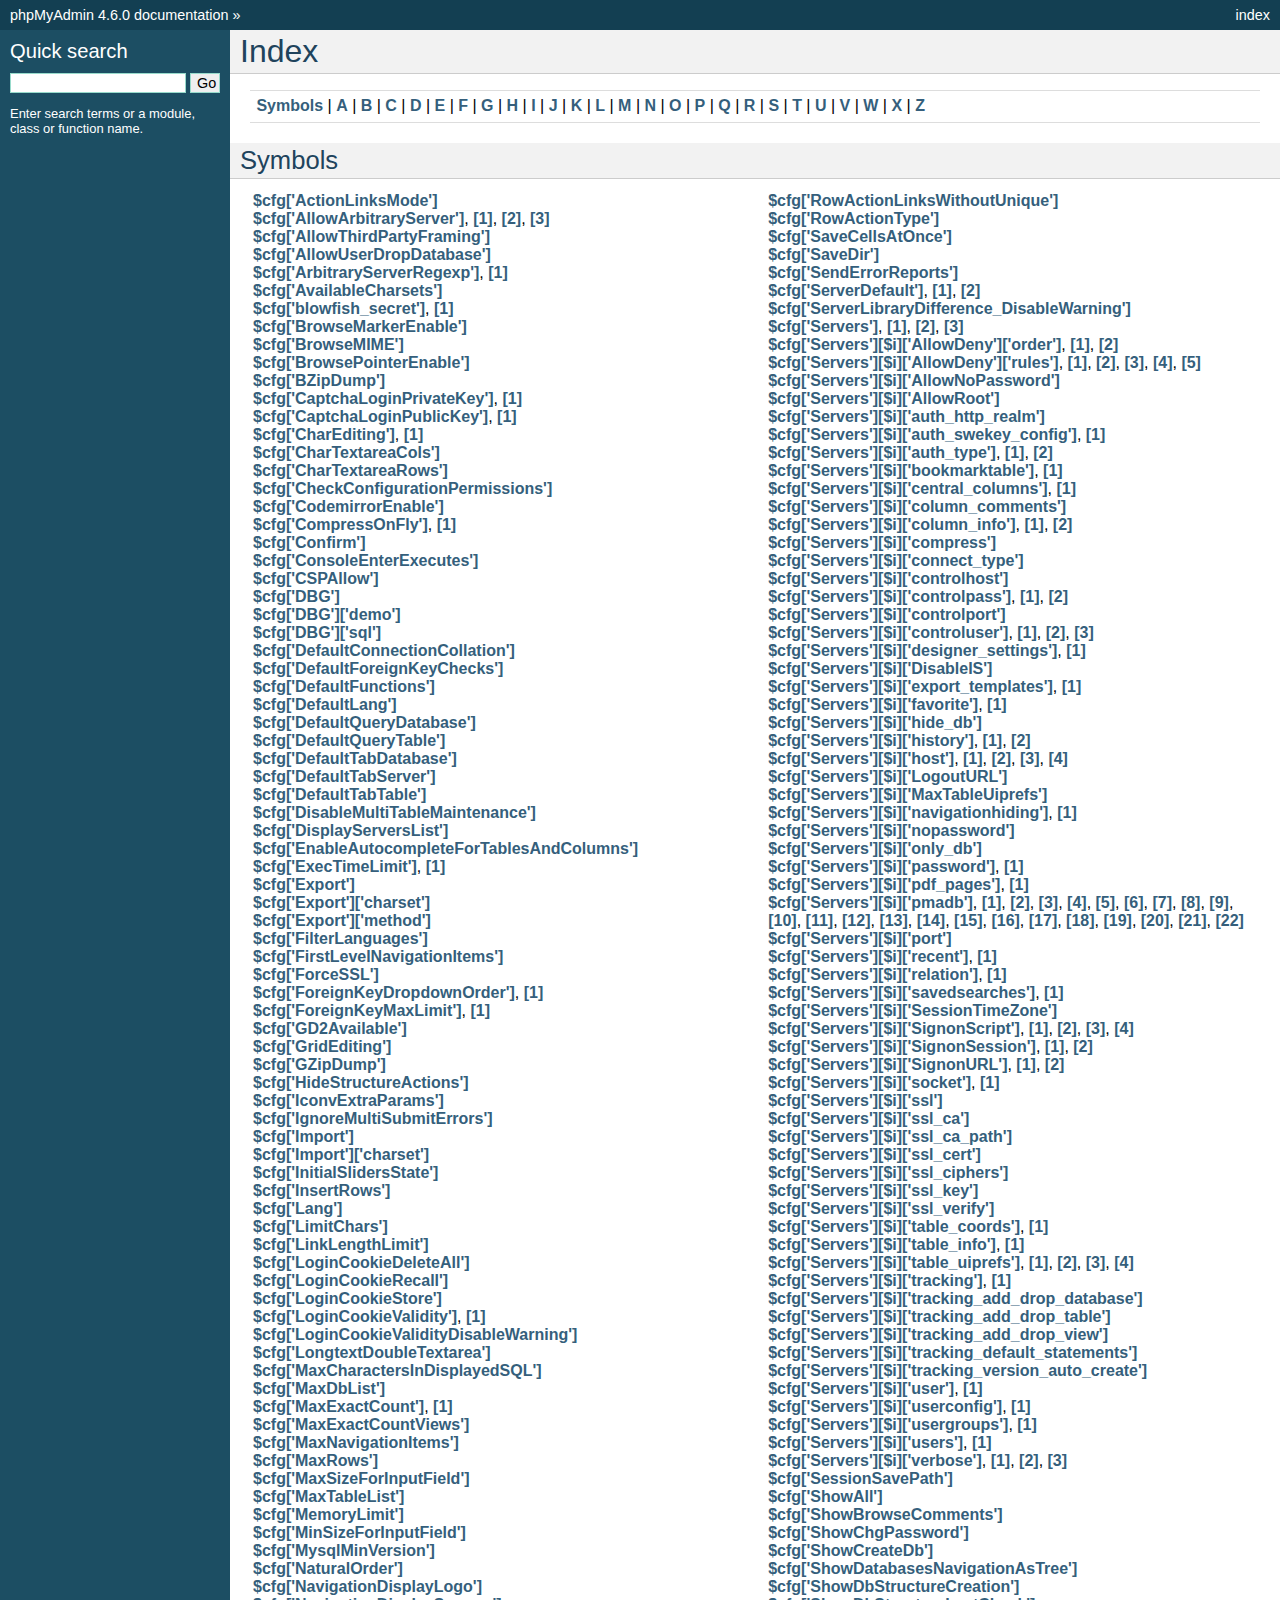
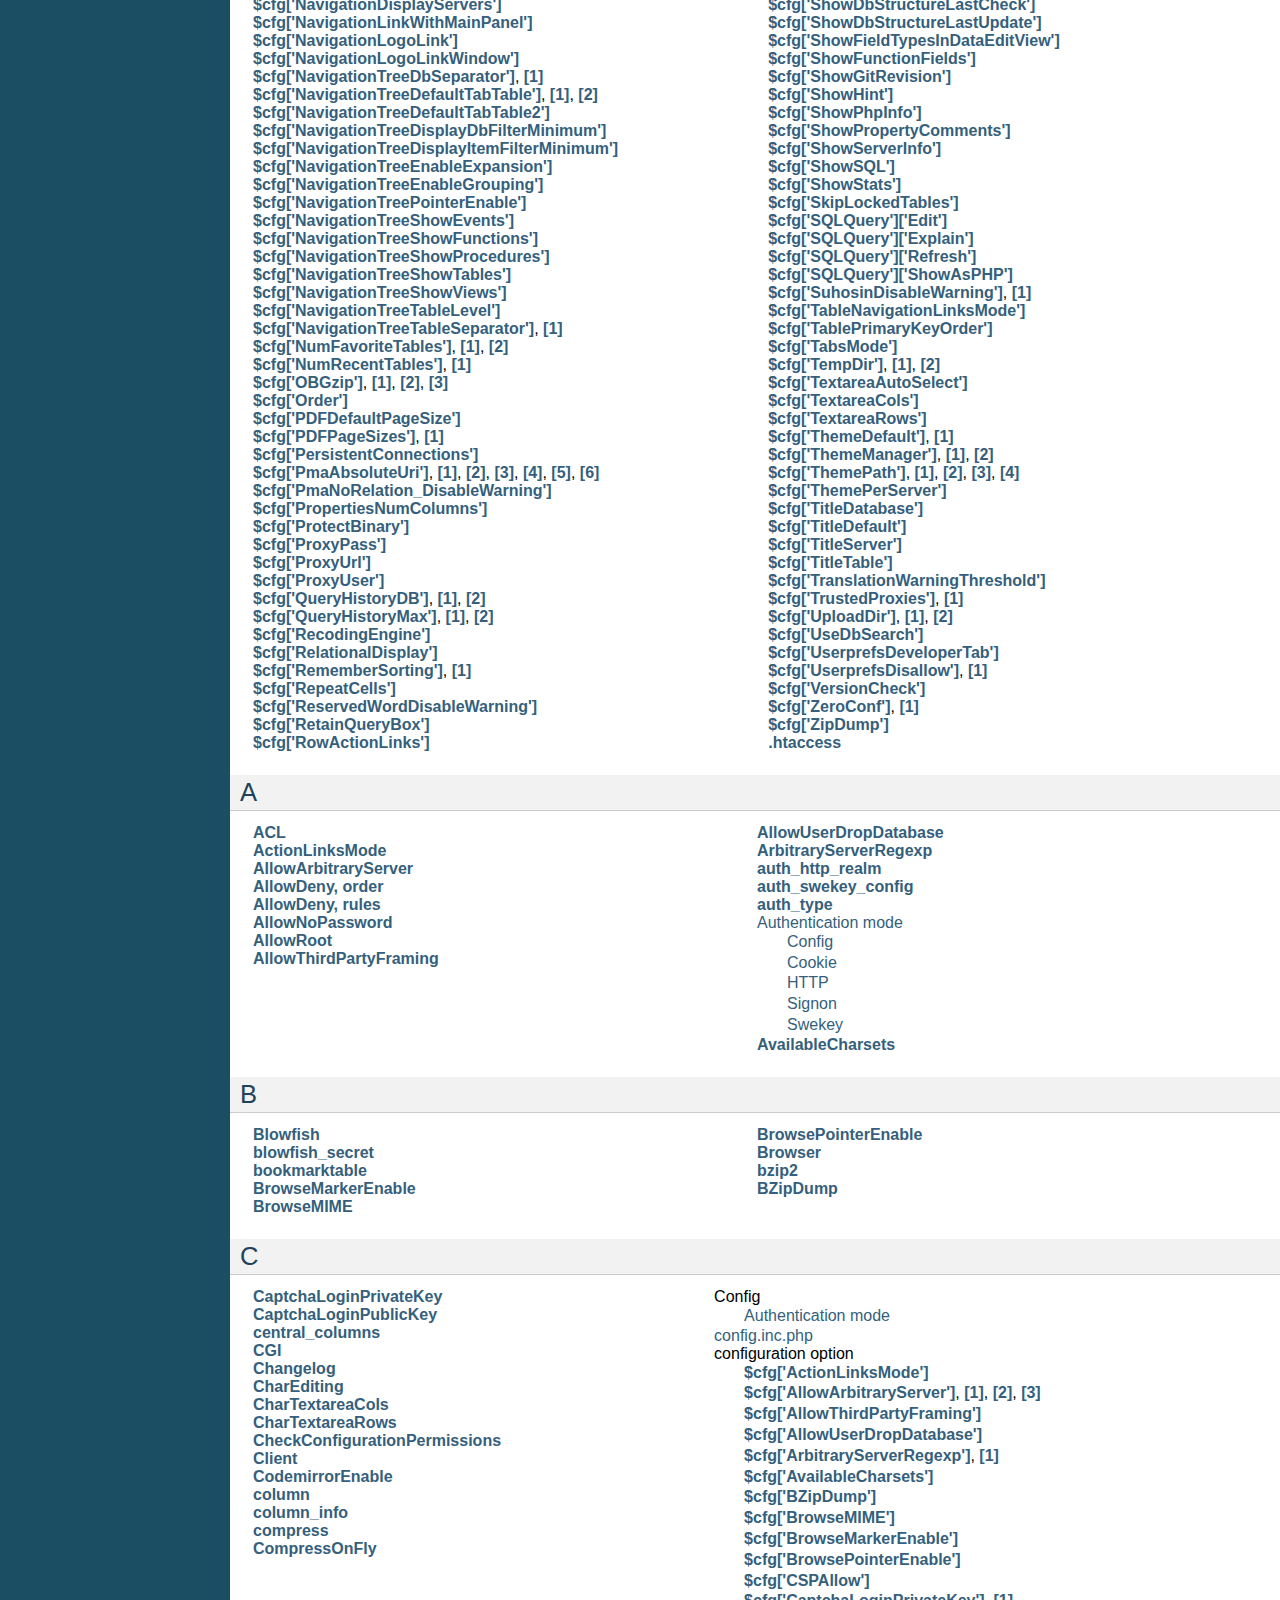
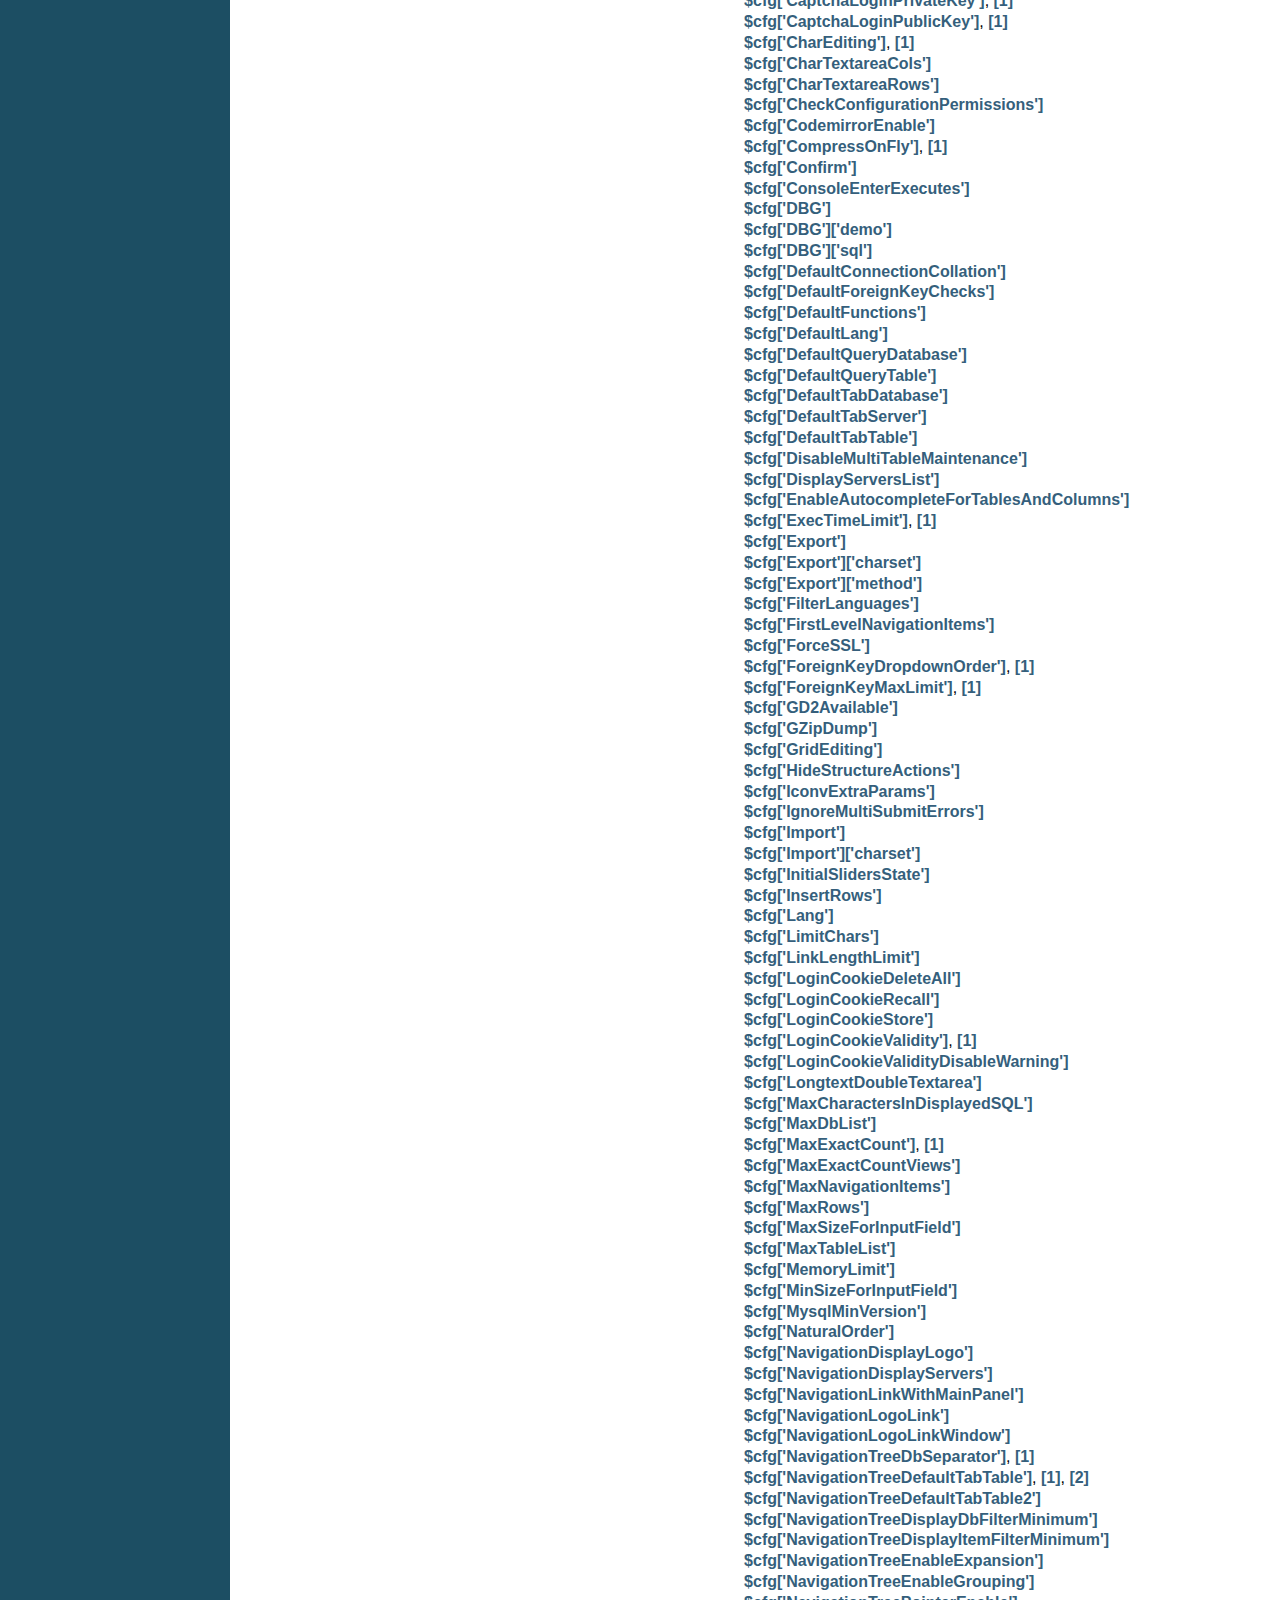
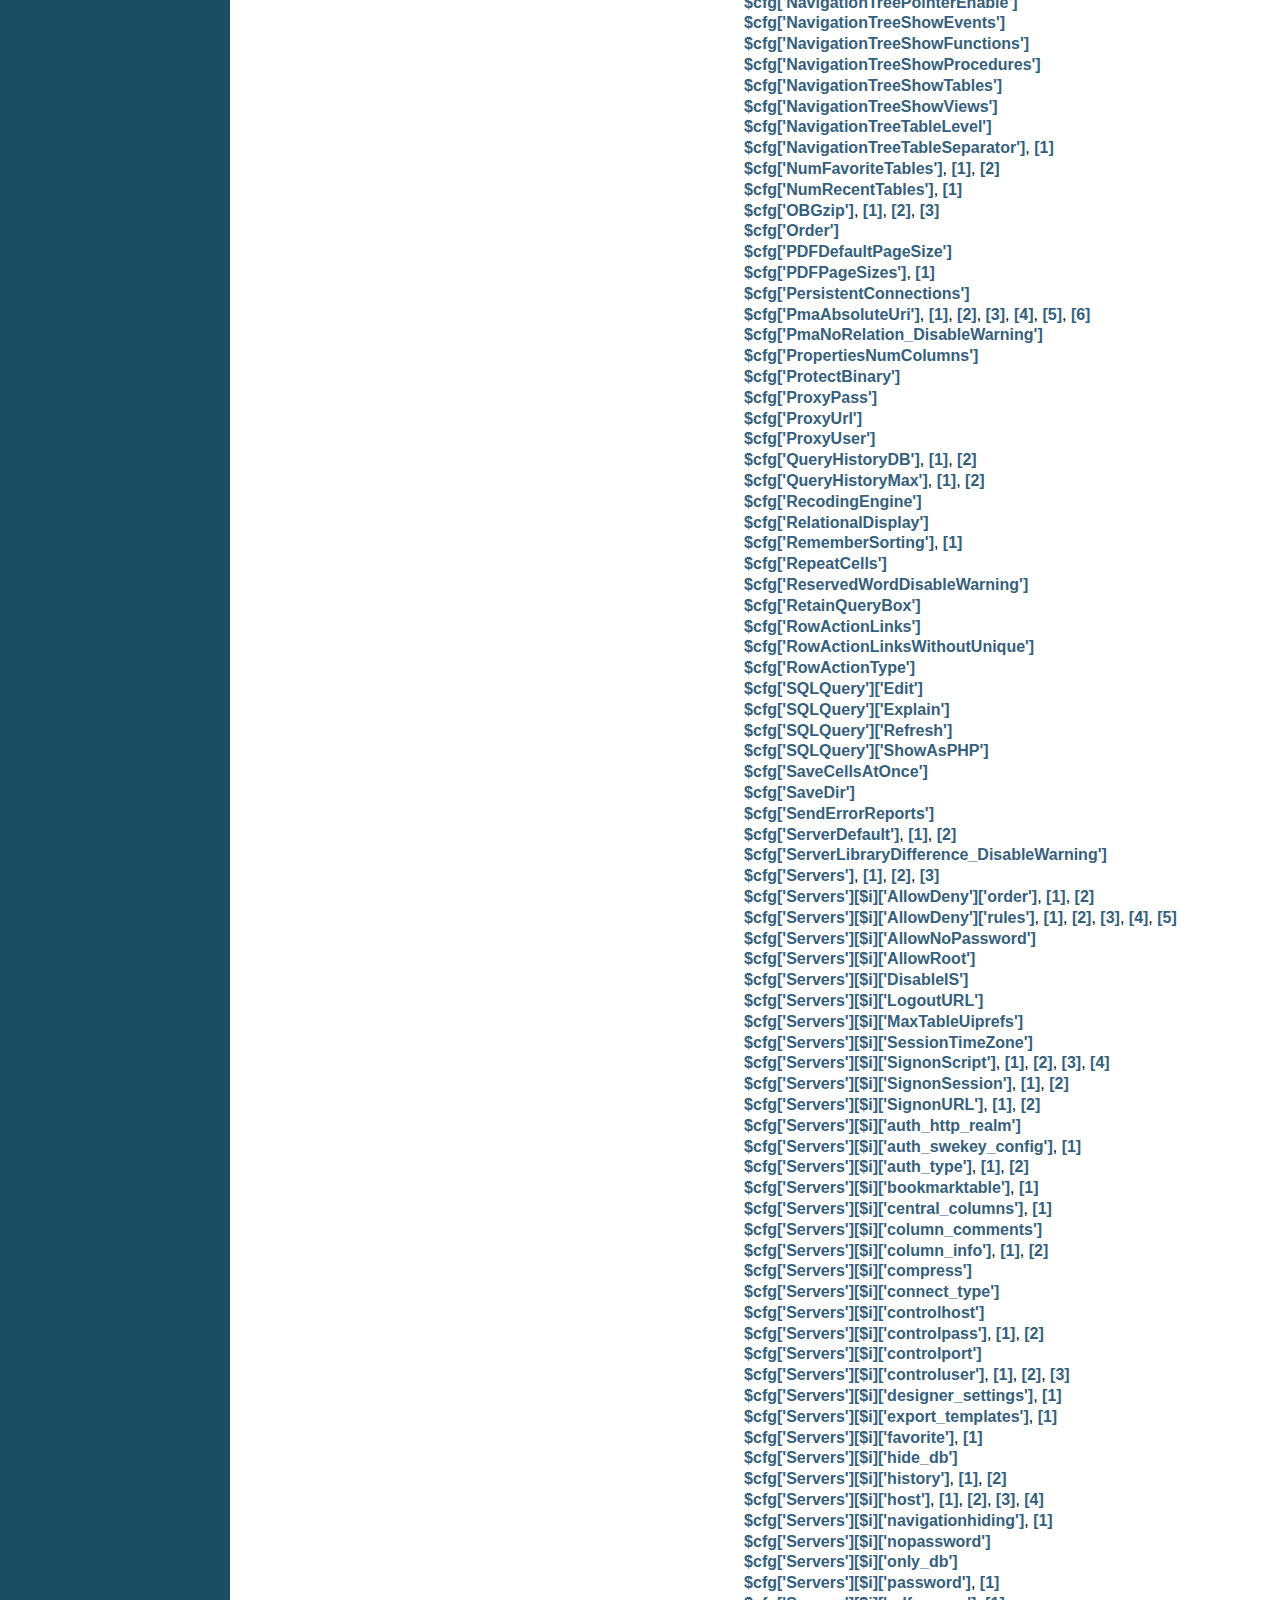
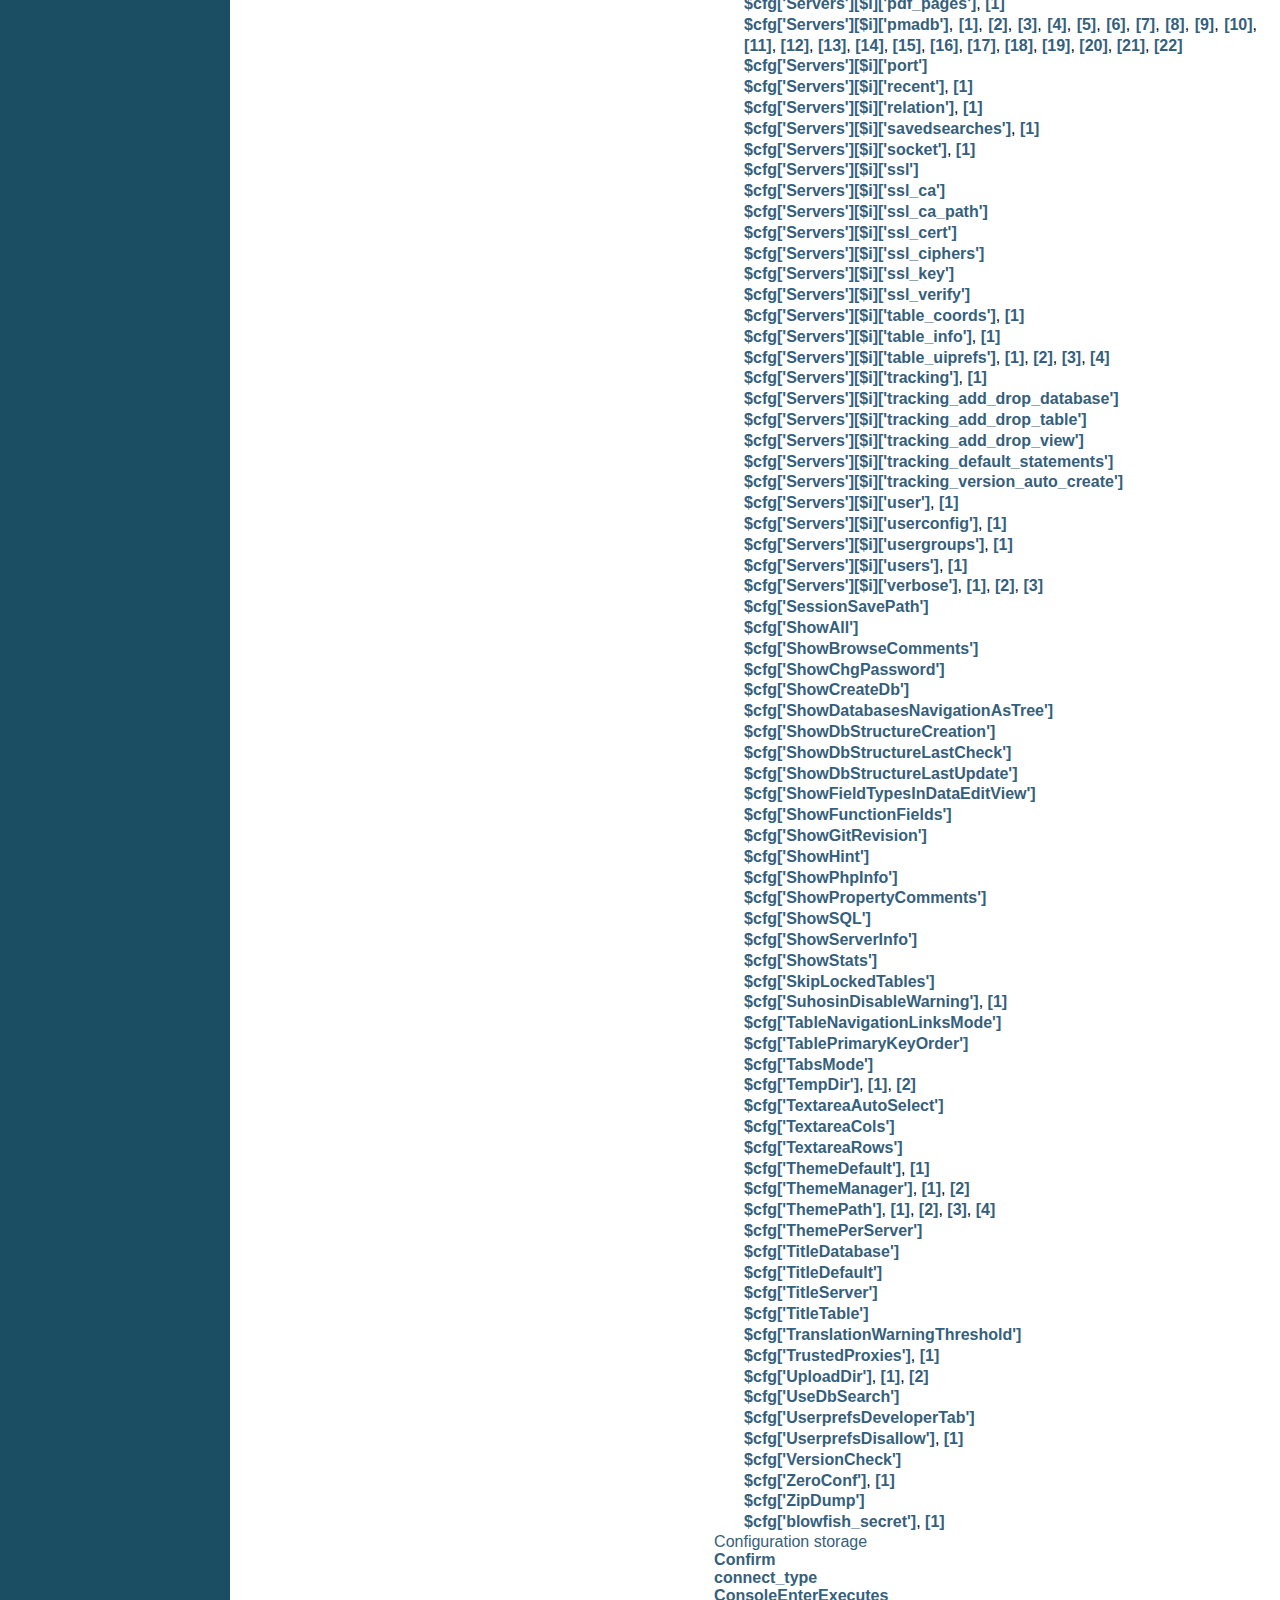
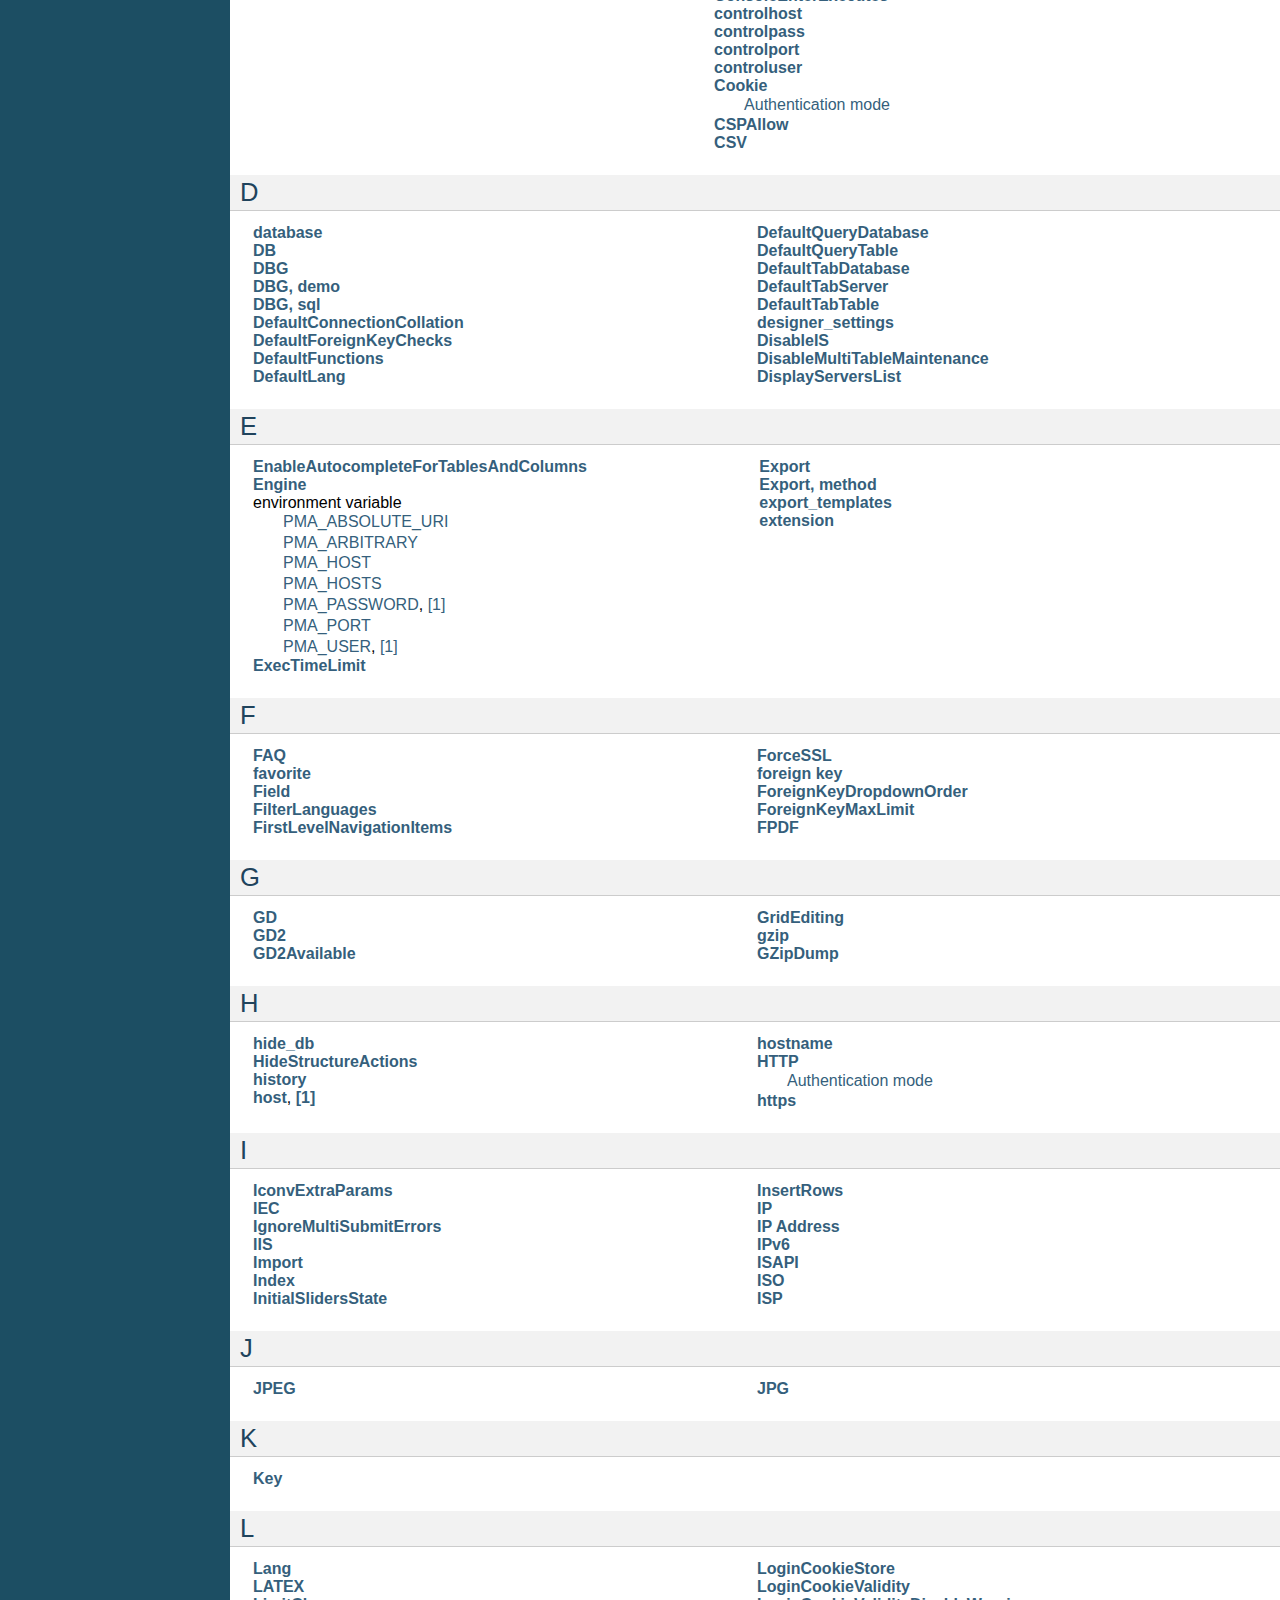
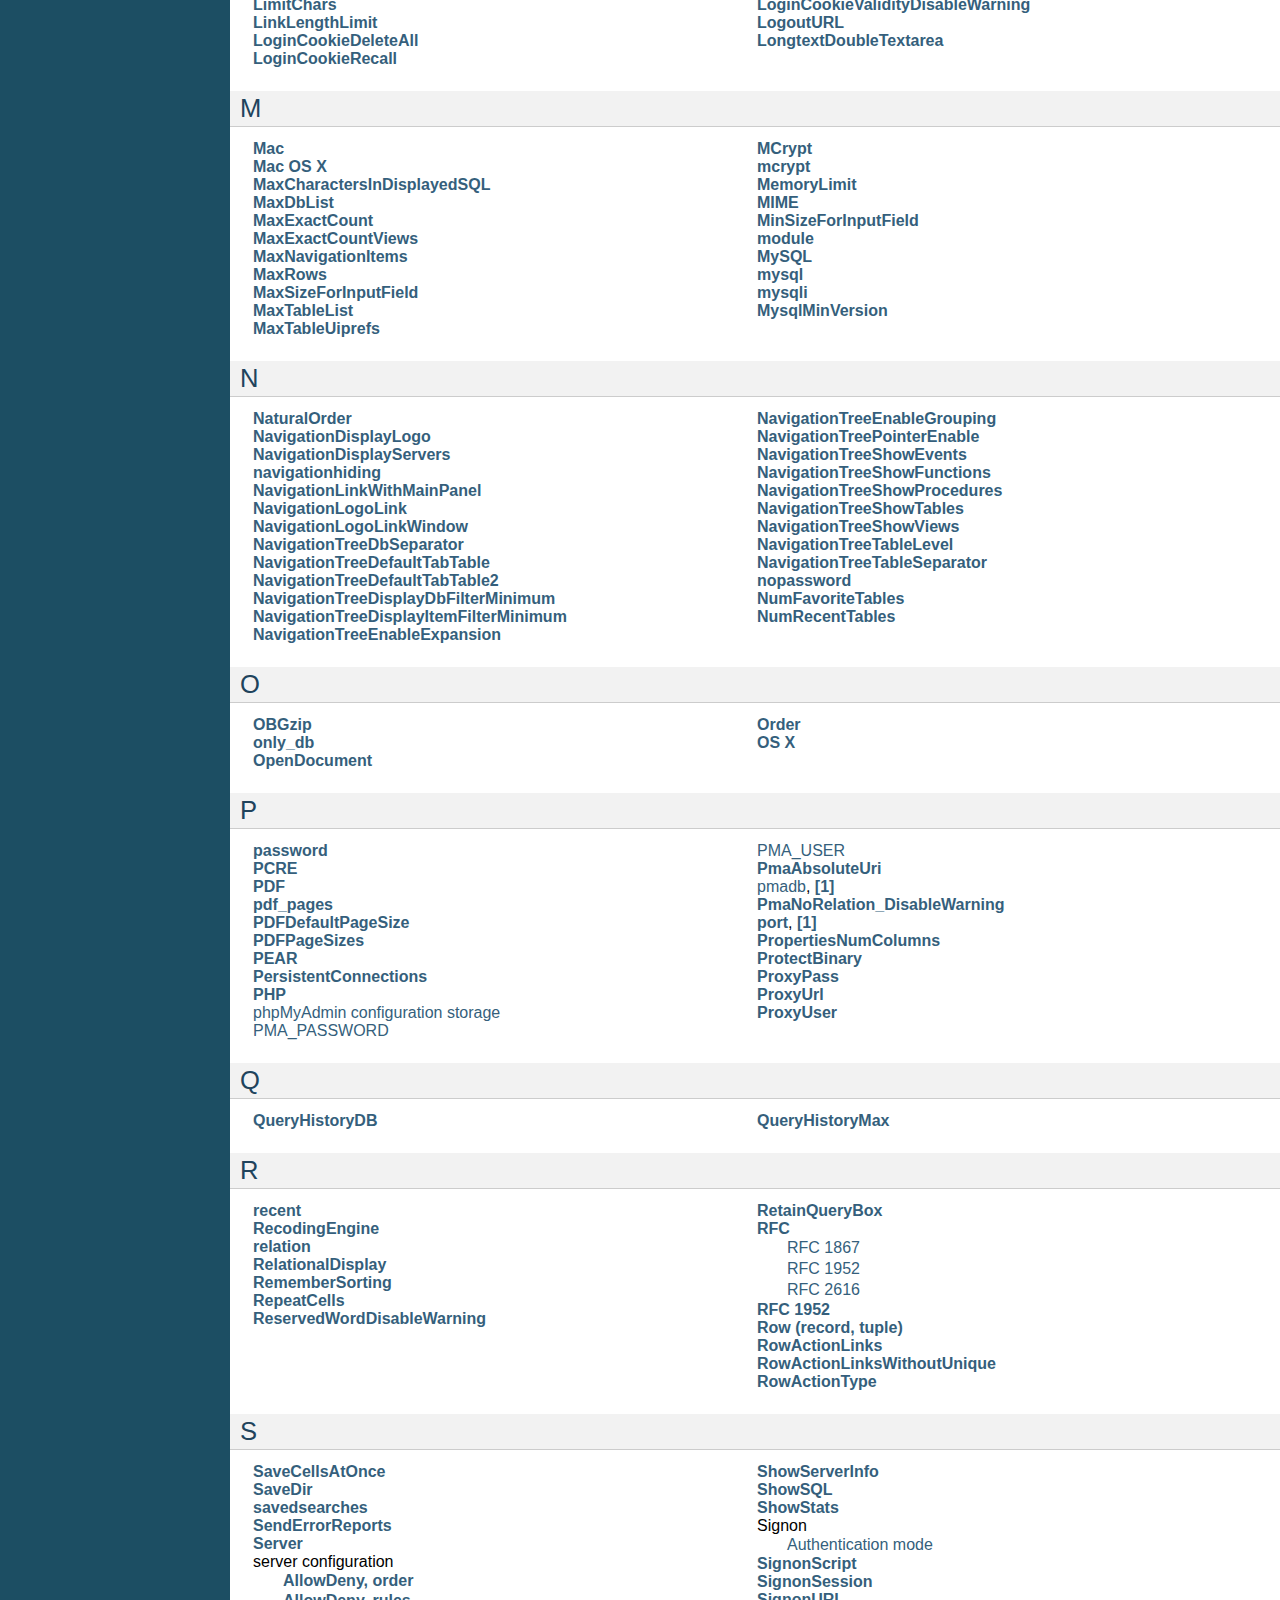
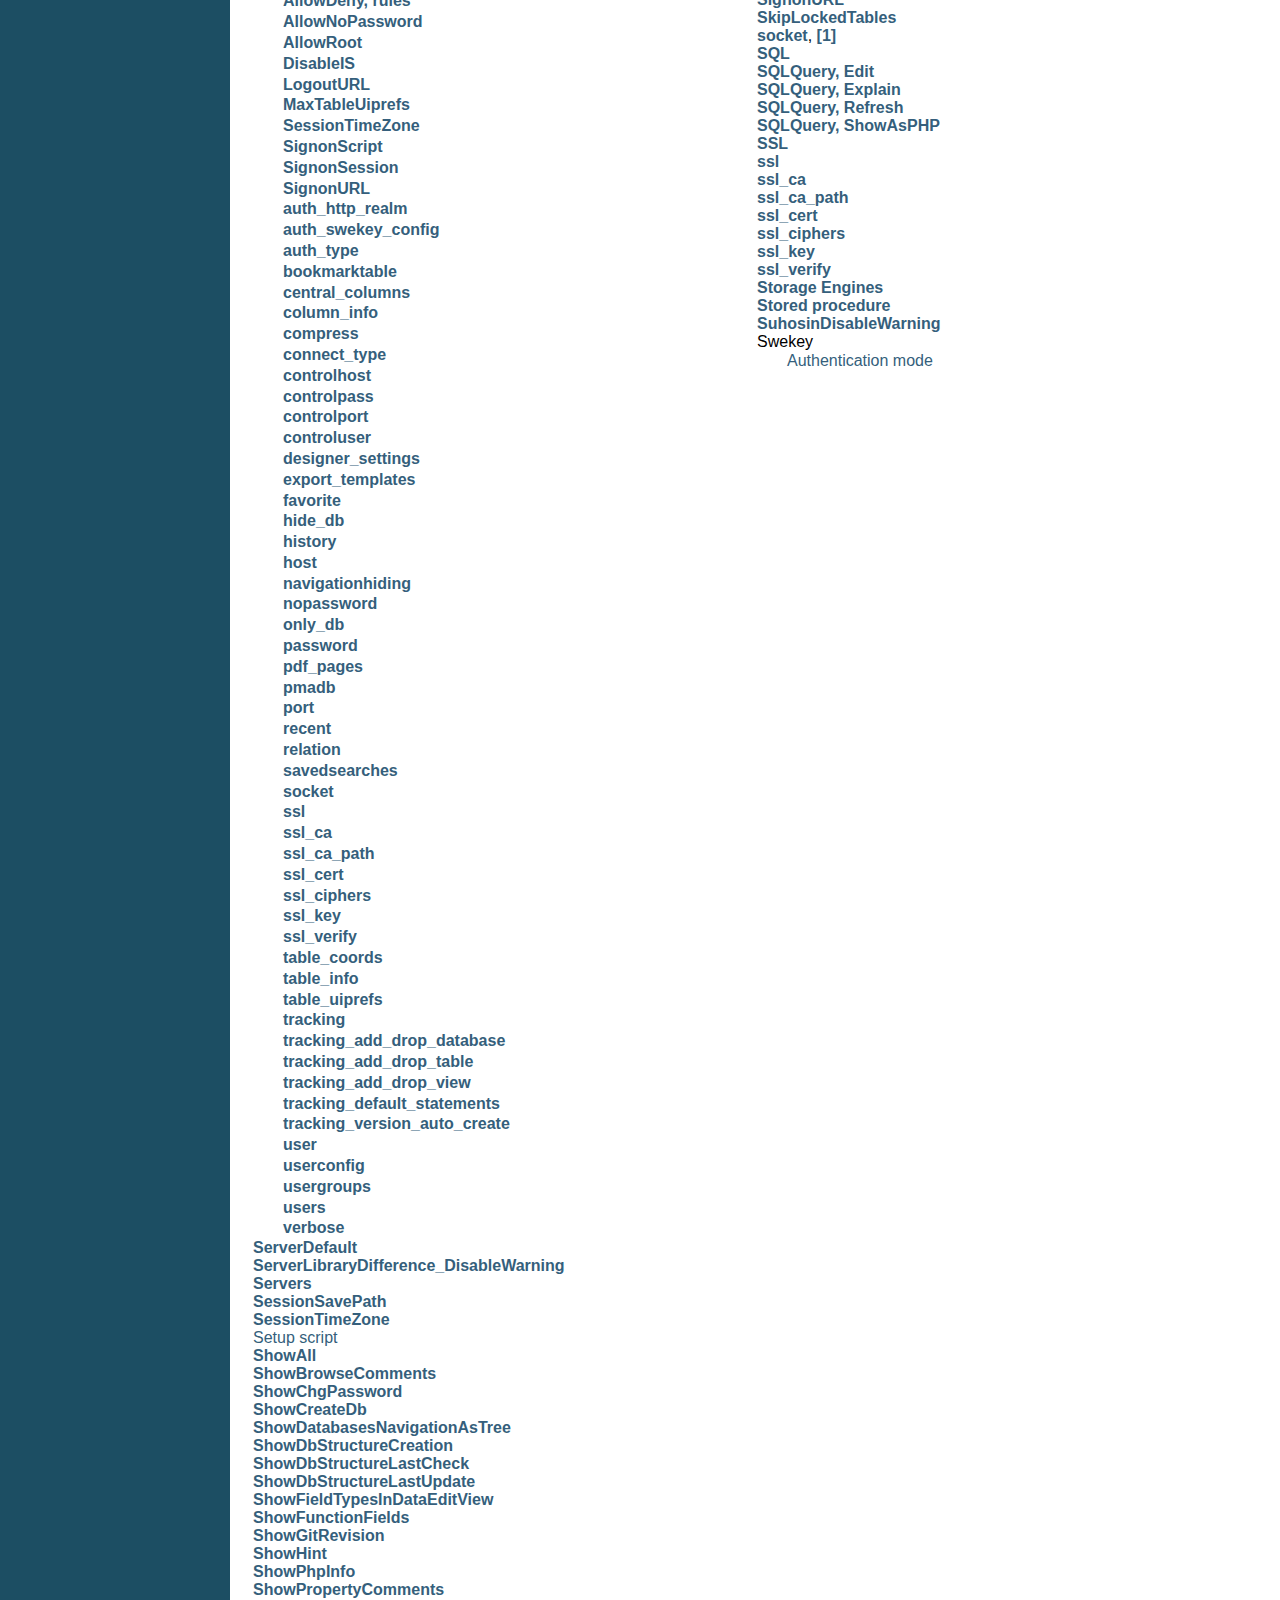
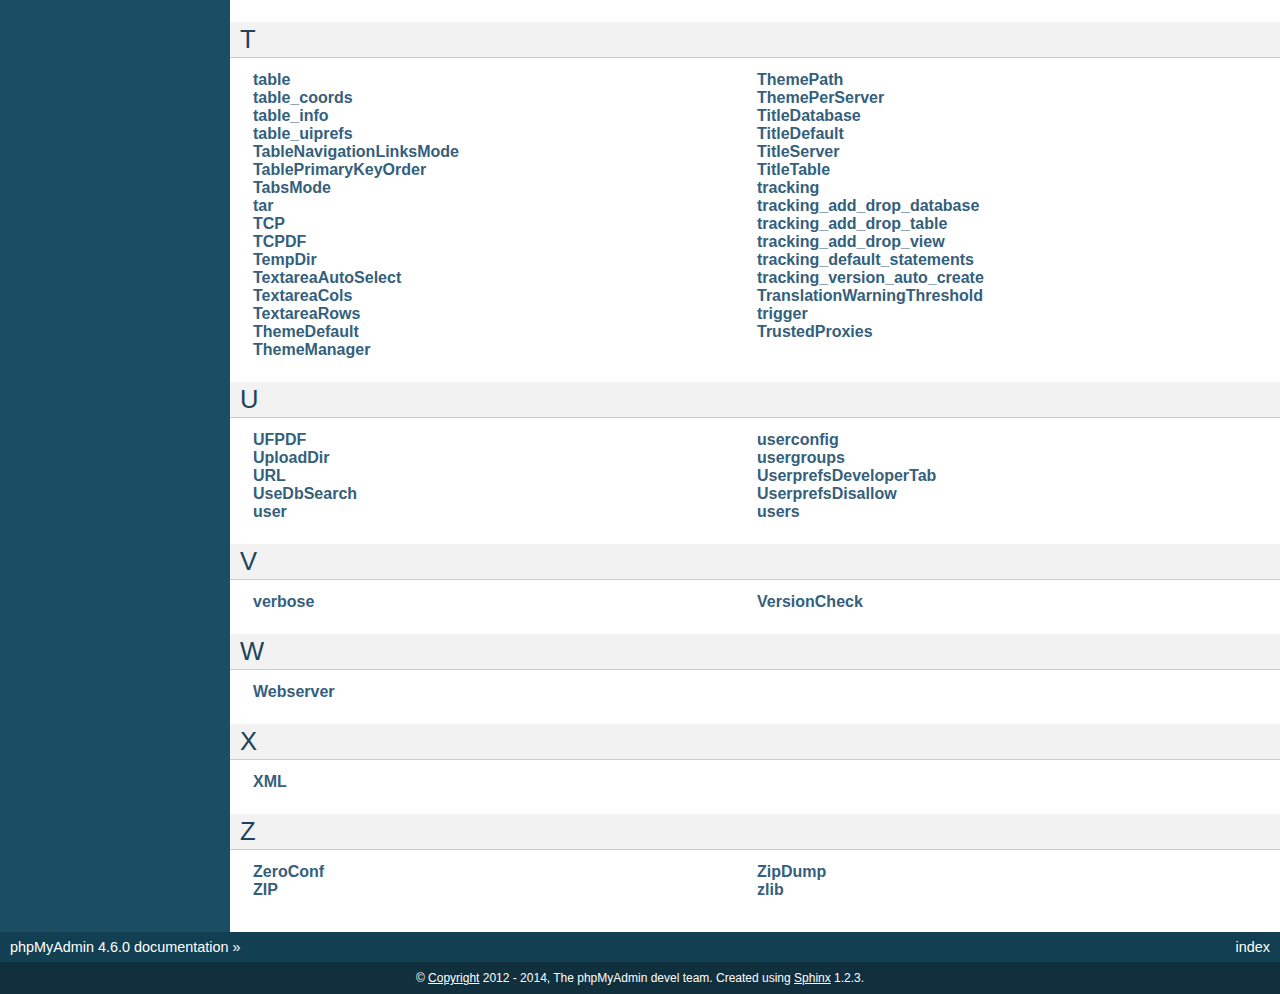
<file: projects/phpmyadmin/doc/html/genindex.html>
<!DOCTYPE html PUBLIC "-//W3C//DTD XHTML 1.0 Transitional//EN"
  "http://www.w3.org/TR/xhtml1/DTD/xhtml1-transitional.dtd">


<html xmlns="http://www.w3.org/1999/xhtml">
  <head>
    <meta http-equiv="Content-Type" content="text/html; charset=utf-8" />
    
    <title>Index &mdash; phpMyAdmin 4.6.0 documentation</title>
    
    <link rel="stylesheet" href="_static/default.css" type="text/css" />
    <link rel="stylesheet" href="_static/pygments.css" type="text/css" />
    
    <script type="text/javascript">
      var DOCUMENTATION_OPTIONS = {
        URL_ROOT:    './',
        VERSION:     '4.6.0',
        COLLAPSE_INDEX: false,
        FILE_SUFFIX: '.html',
        HAS_SOURCE:  true
      };
    </script>
    <script type="text/javascript" src="_static/jquery.js"></script>
    <script type="text/javascript" src="_static/underscore.js"></script>
    <script type="text/javascript" src="_static/doctools.js"></script>
    <link rel="copyright" title="Copyright" href="copyright.html" />
    <link rel="top" title="phpMyAdmin 4.6.0 documentation" href="index.html" /> 
  </head>
  <body>
    <div class="related">
      <h3>Navigation</h3>
      <ul>
        <li class="right" style="margin-right: 10px">
          <a href="#" title="General Index"
             accesskey="I">index</a></li>
        <li><a href="index.html">phpMyAdmin 4.6.0 documentation</a> &raquo;</li> 
      </ul>
    </div>  

    <div class="document">
      <div class="documentwrapper">
        <div class="bodywrapper">
          <div class="body">
            

<h1 id="index">Index</h1>

<div class="genindex-jumpbox">
 <a href="#Symbols"><strong>Symbols</strong></a>
 | <a href="#A"><strong>A</strong></a>
 | <a href="#B"><strong>B</strong></a>
 | <a href="#C"><strong>C</strong></a>
 | <a href="#D"><strong>D</strong></a>
 | <a href="#E"><strong>E</strong></a>
 | <a href="#F"><strong>F</strong></a>
 | <a href="#G"><strong>G</strong></a>
 | <a href="#H"><strong>H</strong></a>
 | <a href="#I"><strong>I</strong></a>
 | <a href="#J"><strong>J</strong></a>
 | <a href="#K"><strong>K</strong></a>
 | <a href="#L"><strong>L</strong></a>
 | <a href="#M"><strong>M</strong></a>
 | <a href="#N"><strong>N</strong></a>
 | <a href="#O"><strong>O</strong></a>
 | <a href="#P"><strong>P</strong></a>
 | <a href="#Q"><strong>Q</strong></a>
 | <a href="#R"><strong>R</strong></a>
 | <a href="#S"><strong>S</strong></a>
 | <a href="#T"><strong>T</strong></a>
 | <a href="#U"><strong>U</strong></a>
 | <a href="#V"><strong>V</strong></a>
 | <a href="#W"><strong>W</strong></a>
 | <a href="#X"><strong>X</strong></a>
 | <a href="#Z"><strong>Z</strong></a>
 
</div>
<h2 id="Symbols">Symbols</h2>
<table style="width: 100%" class="indextable genindextable"><tr>
  <td style="width: 33%" valign="top"><dl>
      
  <dt><a href="config.html#cfg_ActionLinksMode"><strong>$cfg[&#39;ActionLinksMode&#39;]</strong></a>
  </dt>

      
  <dt><a href="setup.html#index-0"><strong>$cfg[&#39;AllowArbitraryServer&#39;]</strong></a>, <a href="setup.html#index-13"><strong>[1]</strong></a>, <a href="config.html#cfg_AllowArbitraryServer"><strong>[2]</strong></a>, <a href="config.html#index-71"><strong>[3]</strong></a>
  </dt>

      
  <dt><a href="config.html#cfg_AllowThirdPartyFraming"><strong>$cfg[&#39;AllowThirdPartyFraming&#39;]</strong></a>
  </dt>

      
  <dt><a href="config.html#cfg_AllowUserDropDatabase"><strong>$cfg[&#39;AllowUserDropDatabase&#39;]</strong></a>
  </dt>

      
  <dt><a href="config.html#index-70"><strong>$cfg[&#39;ArbitraryServerRegexp&#39;]</strong></a>, <a href="config.html#cfg_ArbitraryServerRegexp"><strong>[1]</strong></a>
  </dt>

      
  <dt><a href="config.html#cfg_AvailableCharsets"><strong>$cfg[&#39;AvailableCharsets&#39;]</strong></a>
  </dt>

      
  <dt><a href="config.html#cfg_blowfish_secret"><strong>$cfg[&#39;blowfish_secret&#39;]</strong></a>, <a href="config.html#index-68"><strong>[1]</strong></a>
  </dt>

      
  <dt><a href="config.html#cfg_BrowseMarkerEnable"><strong>$cfg[&#39;BrowseMarkerEnable&#39;]</strong></a>
  </dt>

      
  <dt><a href="config.html#cfg_BrowseMIME"><strong>$cfg[&#39;BrowseMIME&#39;]</strong></a>
  </dt>

      
  <dt><a href="config.html#cfg_BrowsePointerEnable"><strong>$cfg[&#39;BrowsePointerEnable&#39;]</strong></a>
  </dt>

      
  <dt><a href="config.html#cfg_BZipDump"><strong>$cfg[&#39;BZipDump&#39;]</strong></a>
  </dt>

      
  <dt><a href="setup.html#index-32"><strong>$cfg[&#39;CaptchaLoginPrivateKey&#39;]</strong></a>, <a href="config.html#cfg_CaptchaLoginPrivateKey"><strong>[1]</strong></a>
  </dt>

      
  <dt><a href="setup.html#index-31"><strong>$cfg[&#39;CaptchaLoginPublicKey&#39;]</strong></a>, <a href="config.html#cfg_CaptchaLoginPublicKey"><strong>[1]</strong></a>
  </dt>

      
  <dt><a href="config.html#cfg_CharEditing"><strong>$cfg[&#39;CharEditing&#39;]</strong></a>, <a href="config.html#index-81"><strong>[1]</strong></a>
  </dt>

      
  <dt><a href="config.html#cfg_CharTextareaCols"><strong>$cfg[&#39;CharTextareaCols&#39;]</strong></a>
  </dt>

      
  <dt><a href="config.html#cfg_CharTextareaRows"><strong>$cfg[&#39;CharTextareaRows&#39;]</strong></a>
  </dt>

      
  <dt><a href="config.html#cfg_CheckConfigurationPermissions"><strong>$cfg[&#39;CheckConfigurationPermissions&#39;]</strong></a>
  </dt>

      
  <dt><a href="config.html#cfg_CodemirrorEnable"><strong>$cfg[&#39;CodemirrorEnable&#39;]</strong></a>
  </dt>

      
  <dt><a href="faq.html#index-17"><strong>$cfg[&#39;CompressOnFly&#39;]</strong></a>, <a href="config.html#cfg_CompressOnFly"><strong>[1]</strong></a>
  </dt>

      
  <dt><a href="config.html#cfg_Confirm"><strong>$cfg[&#39;Confirm&#39;]</strong></a>
  </dt>

      
  <dt><a href="config.html#cfg_ConsoleEnterExecutes"><strong>$cfg[&#39;ConsoleEnterExecutes&#39;]</strong></a>
  </dt>

      
  <dt><a href="config.html#cfg_CSPAllow"><strong>$cfg[&#39;CSPAllow&#39;]</strong></a>
  </dt>

      
  <dt><a href="config.html#cfg_DBG"><strong>$cfg[&#39;DBG&#39;]</strong></a>
  </dt>

      
  <dt><a href="config.html#cfg_DBG_demo"><strong>$cfg[&#39;DBG&#39;][&#39;demo&#39;]</strong></a>
  </dt>

      
  <dt><a href="config.html#cfg_DBG_sql"><strong>$cfg[&#39;DBG&#39;][&#39;sql&#39;]</strong></a>
  </dt>

      
  <dt><a href="config.html#cfg_DefaultConnectionCollation"><strong>$cfg[&#39;DefaultConnectionCollation&#39;]</strong></a>
  </dt>

      
  <dt><a href="config.html#cfg_DefaultForeignKeyChecks"><strong>$cfg[&#39;DefaultForeignKeyChecks&#39;]</strong></a>
  </dt>

      
  <dt><a href="config.html#cfg_DefaultFunctions"><strong>$cfg[&#39;DefaultFunctions&#39;]</strong></a>
  </dt>

      
  <dt><a href="config.html#cfg_DefaultLang"><strong>$cfg[&#39;DefaultLang&#39;]</strong></a>
  </dt>

      
  <dt><a href="config.html#cfg_DefaultQueryDatabase"><strong>$cfg[&#39;DefaultQueryDatabase&#39;]</strong></a>
  </dt>

      
  <dt><a href="config.html#cfg_DefaultQueryTable"><strong>$cfg[&#39;DefaultQueryTable&#39;]</strong></a>
  </dt>

      
  <dt><a href="config.html#cfg_DefaultTabDatabase"><strong>$cfg[&#39;DefaultTabDatabase&#39;]</strong></a>
  </dt>

      
  <dt><a href="config.html#cfg_DefaultTabServer"><strong>$cfg[&#39;DefaultTabServer&#39;]</strong></a>
  </dt>

      
  <dt><a href="config.html#cfg_DefaultTabTable"><strong>$cfg[&#39;DefaultTabTable&#39;]</strong></a>
  </dt>

      
  <dt><a href="config.html#cfg_DisableMultiTableMaintenance"><strong>$cfg[&#39;DisableMultiTableMaintenance&#39;]</strong></a>
  </dt>

      
  <dt><a href="config.html#cfg_DisplayServersList"><strong>$cfg[&#39;DisplayServersList&#39;]</strong></a>
  </dt>

      
  <dt><a href="config.html#cfg_EnableAutocompleteForTablesAndColumns"><strong>$cfg[&#39;EnableAutocompleteForTablesAndColumns&#39;]</strong></a>
  </dt>

      
  <dt><a href="faq.html#index-25"><strong>$cfg[&#39;ExecTimeLimit&#39;]</strong></a>, <a href="config.html#cfg_ExecTimeLimit"><strong>[1]</strong></a>
  </dt>

      
  <dt><a href="config.html#cfg_Export"><strong>$cfg[&#39;Export&#39;]</strong></a>
  </dt>

      
  <dt><a href="config.html#index-77"><strong>$cfg[&#39;Export&#39;][&#39;charset&#39;]</strong></a>
  </dt>

      
  <dt><a href="config.html#cfg_Export_method"><strong>$cfg[&#39;Export&#39;][&#39;method&#39;]</strong></a>
  </dt>

      
  <dt><a href="config.html#cfg_FilterLanguages"><strong>$cfg[&#39;FilterLanguages&#39;]</strong></a>
  </dt>

      
  <dt><a href="config.html#cfg_FirstLevelNavigationItems"><strong>$cfg[&#39;FirstLevelNavigationItems&#39;]</strong></a>
  </dt>

      
  <dt><a href="config.html#cfg_ForceSSL"><strong>$cfg[&#39;ForceSSL&#39;]</strong></a>
  </dt>

      
  <dt><a href="config.html#index-75"><strong>$cfg[&#39;ForeignKeyDropdownOrder&#39;]</strong></a>, <a href="config.html#cfg_ForeignKeyDropdownOrder"><strong>[1]</strong></a>
  </dt>

      
  <dt><a href="faq.html#index-26"><strong>$cfg[&#39;ForeignKeyMaxLimit&#39;]</strong></a>, <a href="config.html#cfg_ForeignKeyMaxLimit"><strong>[1]</strong></a>
  </dt>

      
  <dt><a href="config.html#cfg_GD2Available"><strong>$cfg[&#39;GD2Available&#39;]</strong></a>
  </dt>

      
  <dt><a href="config.html#cfg_GridEditing"><strong>$cfg[&#39;GridEditing&#39;]</strong></a>
  </dt>

      
  <dt><a href="config.html#cfg_GZipDump"><strong>$cfg[&#39;GZipDump&#39;]</strong></a>
  </dt>

      
  <dt><a href="config.html#cfg_HideStructureActions"><strong>$cfg[&#39;HideStructureActions&#39;]</strong></a>
  </dt>

      
  <dt><a href="config.html#cfg_IconvExtraParams"><strong>$cfg[&#39;IconvExtraParams&#39;]</strong></a>
  </dt>

      
  <dt><a href="config.html#cfg_IgnoreMultiSubmitErrors"><strong>$cfg[&#39;IgnoreMultiSubmitErrors&#39;]</strong></a>
  </dt>

      
  <dt><a href="config.html#cfg_Import"><strong>$cfg[&#39;Import&#39;]</strong></a>
  </dt>

      
  <dt><a href="config.html#index-78"><strong>$cfg[&#39;Import&#39;][&#39;charset&#39;]</strong></a>
  </dt>

      
  <dt><a href="config.html#cfg_InitialSlidersState"><strong>$cfg[&#39;InitialSlidersState&#39;]</strong></a>
  </dt>

      
  <dt><a href="config.html#cfg_InsertRows"><strong>$cfg[&#39;InsertRows&#39;]</strong></a>
  </dt>

      
  <dt><a href="config.html#cfg_Lang"><strong>$cfg[&#39;Lang&#39;]</strong></a>
  </dt>

      
  <dt><a href="config.html#cfg_LimitChars"><strong>$cfg[&#39;LimitChars&#39;]</strong></a>
  </dt>

      
  <dt><a href="config.html#cfg_LinkLengthLimit"><strong>$cfg[&#39;LinkLengthLimit&#39;]</strong></a>
  </dt>

      
  <dt><a href="config.html#cfg_LoginCookieDeleteAll"><strong>$cfg[&#39;LoginCookieDeleteAll&#39;]</strong></a>
  </dt>

      
  <dt><a href="config.html#cfg_LoginCookieRecall"><strong>$cfg[&#39;LoginCookieRecall&#39;]</strong></a>
  </dt>

      
  <dt><a href="config.html#cfg_LoginCookieStore"><strong>$cfg[&#39;LoginCookieStore&#39;]</strong></a>
  </dt>

      
  <dt><a href="config.html#cfg_LoginCookieValidity"><strong>$cfg[&#39;LoginCookieValidity&#39;]</strong></a>, <a href="config.html#index-69"><strong>[1]</strong></a>
  </dt>

      
  <dt><a href="config.html#cfg_LoginCookieValidityDisableWarning"><strong>$cfg[&#39;LoginCookieValidityDisableWarning&#39;]</strong></a>
  </dt>

      
  <dt><a href="config.html#cfg_LongtextDoubleTextarea"><strong>$cfg[&#39;LongtextDoubleTextarea&#39;]</strong></a>
  </dt>

      
  <dt><a href="config.html#cfg_MaxCharactersInDisplayedSQL"><strong>$cfg[&#39;MaxCharactersInDisplayedSQL&#39;]</strong></a>
  </dt>

      
  <dt><a href="config.html#cfg_MaxDbList"><strong>$cfg[&#39;MaxDbList&#39;]</strong></a>
  </dt>

      
  <dt><a href="faq.html#index-19"><strong>$cfg[&#39;MaxExactCount&#39;]</strong></a>, <a href="config.html#cfg_MaxExactCount"><strong>[1]</strong></a>
  </dt>

      
  <dt><a href="config.html#cfg_MaxExactCountViews"><strong>$cfg[&#39;MaxExactCountViews&#39;]</strong></a>
  </dt>

      
  <dt><a href="config.html#cfg_MaxNavigationItems"><strong>$cfg[&#39;MaxNavigationItems&#39;]</strong></a>
  </dt>

      
  <dt><a href="config.html#cfg_MaxRows"><strong>$cfg[&#39;MaxRows&#39;]</strong></a>
  </dt>

      
  <dt><a href="config.html#cfg_MaxSizeForInputField"><strong>$cfg[&#39;MaxSizeForInputField&#39;]</strong></a>
  </dt>

      
  <dt><a href="config.html#cfg_MaxTableList"><strong>$cfg[&#39;MaxTableList&#39;]</strong></a>
  </dt>

      
  <dt><a href="config.html#cfg_MemoryLimit"><strong>$cfg[&#39;MemoryLimit&#39;]</strong></a>
  </dt>

      
  <dt><a href="config.html#cfg_MinSizeForInputField"><strong>$cfg[&#39;MinSizeForInputField&#39;]</strong></a>
  </dt>

      
  <dt><a href="config.html#cfg_MysqlMinVersion"><strong>$cfg[&#39;MysqlMinVersion&#39;]</strong></a>
  </dt>

      
  <dt><a href="config.html#cfg_NaturalOrder"><strong>$cfg[&#39;NaturalOrder&#39;]</strong></a>
  </dt>

      
  <dt><a href="config.html#cfg_NavigationDisplayLogo"><strong>$cfg[&#39;NavigationDisplayLogo&#39;]</strong></a>
  </dt>

      
  <dt><a href="config.html#cfg_NavigationDisplayServers"><strong>$cfg[&#39;NavigationDisplayServers&#39;]</strong></a>
  </dt>

      
  <dt><a href="config.html#cfg_NavigationLinkWithMainPanel"><strong>$cfg[&#39;NavigationLinkWithMainPanel&#39;]</strong></a>
  </dt>

      
  <dt><a href="config.html#cfg_NavigationLogoLink"><strong>$cfg[&#39;NavigationLogoLink&#39;]</strong></a>
  </dt>

      
  <dt><a href="config.html#cfg_NavigationLogoLinkWindow"><strong>$cfg[&#39;NavigationLogoLinkWindow&#39;]</strong></a>
  </dt>

      
  <dt><a href="config.html#index-72"><strong>$cfg[&#39;NavigationTreeDbSeparator&#39;]</strong></a>, <a href="config.html#cfg_NavigationTreeDbSeparator"><strong>[1]</strong></a>
  </dt>

      
  <dt><a href="config.html#index-31"><strong>$cfg[&#39;NavigationTreeDefaultTabTable&#39;]</strong></a>, <a href="config.html#index-34"><strong>[1]</strong></a>, <a href="config.html#cfg_NavigationTreeDefaultTabTable"><strong>[2]</strong></a>
  </dt>

      
  <dt><a href="config.html#cfg_NavigationTreeDefaultTabTable2"><strong>$cfg[&#39;NavigationTreeDefaultTabTable2&#39;]</strong></a>
  </dt>

      
  <dt><a href="config.html#cfg_NavigationTreeDisplayDbFilterMinimum"><strong>$cfg[&#39;NavigationTreeDisplayDbFilterMinimum&#39;]</strong></a>
  </dt>

      
  <dt><a href="config.html#cfg_NavigationTreeDisplayItemFilterMinimum"><strong>$cfg[&#39;NavigationTreeDisplayItemFilterMinimum&#39;]</strong></a>
  </dt>

      
  <dt><a href="config.html#cfg_NavigationTreeEnableExpansion"><strong>$cfg[&#39;NavigationTreeEnableExpansion&#39;]</strong></a>
  </dt>

      
  <dt><a href="config.html#cfg_NavigationTreeEnableGrouping"><strong>$cfg[&#39;NavigationTreeEnableGrouping&#39;]</strong></a>
  </dt>

      
  <dt><a href="config.html#cfg_NavigationTreePointerEnable"><strong>$cfg[&#39;NavigationTreePointerEnable&#39;]</strong></a>
  </dt>

      
  <dt><a href="config.html#cfg_NavigationTreeShowEvents"><strong>$cfg[&#39;NavigationTreeShowEvents&#39;]</strong></a>
  </dt>

      
  <dt><a href="config.html#cfg_NavigationTreeShowFunctions"><strong>$cfg[&#39;NavigationTreeShowFunctions&#39;]</strong></a>
  </dt>

      
  <dt><a href="config.html#cfg_NavigationTreeShowProcedures"><strong>$cfg[&#39;NavigationTreeShowProcedures&#39;]</strong></a>
  </dt>

      
  <dt><a href="config.html#cfg_NavigationTreeShowTables"><strong>$cfg[&#39;NavigationTreeShowTables&#39;]</strong></a>
  </dt>

      
  <dt><a href="config.html#cfg_NavigationTreeShowViews"><strong>$cfg[&#39;NavigationTreeShowViews&#39;]</strong></a>
  </dt>

      
  <dt><a href="config.html#cfg_NavigationTreeTableLevel"><strong>$cfg[&#39;NavigationTreeTableLevel&#39;]</strong></a>
  </dt>

      
  <dt><a href="faq.html#index-18"><strong>$cfg[&#39;NavigationTreeTableSeparator&#39;]</strong></a>, <a href="config.html#cfg_NavigationTreeTableSeparator"><strong>[1]</strong></a>
  </dt>

      
  <dt><a href="faq.html#index-30"><strong>$cfg[&#39;NumFavoriteTables&#39;]</strong></a>, <a href="config.html#index-35"><strong>[1]</strong></a>, <a href="config.html#cfg_NumFavoriteTables"><strong>[2]</strong></a>
  </dt>

      
  <dt><a href="config.html#index-30"><strong>$cfg[&#39;NumRecentTables&#39;]</strong></a>, <a href="config.html#cfg_NumRecentTables"><strong>[1]</strong></a>
  </dt>

      
  <dt><a href="faq.html#index-0"><strong>$cfg[&#39;OBGzip&#39;]</strong></a>, <a href="faq.html#index-3"><strong>[1]</strong></a>, <a href="faq.html#index-7"><strong>[2]</strong></a>, <a href="config.html#cfg_OBGzip"><strong>[3]</strong></a>
  </dt>

      
  <dt><a href="config.html#cfg_Order"><strong>$cfg[&#39;Order&#39;]</strong></a>
  </dt>

      
  <dt><a href="config.html#cfg_PDFDefaultPageSize"><strong>$cfg[&#39;PDFDefaultPageSize&#39;]</strong></a>
  </dt>

      
  <dt><a href="config.html#cfg_PDFPageSizes"><strong>$cfg[&#39;PDFPageSizes&#39;]</strong></a>, <a href="config.html#index-76"><strong>[1]</strong></a>
  </dt>

      
  <dt><a href="config.html#cfg_PersistentConnections"><strong>$cfg[&#39;PersistentConnections&#39;]</strong></a>
  </dt>

      
  <dt><a href="faq.html#index-8"><strong>$cfg[&#39;PmaAbsoluteUri&#39;]</strong></a>, <a href="faq.html#index-15"><strong>[1]</strong></a>, <a href="faq.html#index-23"><strong>[2]</strong></a>, <a href="faq.html#index-24"><strong>[3]</strong></a>, <a href="config.html#cfg_PmaAbsoluteUri"><strong>[4]</strong></a>, <a href="config.html#index-1"><strong>[5]</strong></a>, <a href="config.html#index-67"><strong>[6]</strong></a>
  </dt>

      
  <dt><a href="config.html#cfg_PmaNoRelation_DisableWarning"><strong>$cfg[&#39;PmaNoRelation_DisableWarning&#39;]</strong></a>
  </dt>

      
  <dt><a href="config.html#cfg_PropertiesNumColumns"><strong>$cfg[&#39;PropertiesNumColumns&#39;]</strong></a>
  </dt>

      
  <dt><a href="config.html#cfg_ProtectBinary"><strong>$cfg[&#39;ProtectBinary&#39;]</strong></a>
  </dt>

      
  <dt><a href="config.html#cfg_ProxyPass"><strong>$cfg[&#39;ProxyPass&#39;]</strong></a>
  </dt>

      
  <dt><a href="config.html#cfg_ProxyUrl"><strong>$cfg[&#39;ProxyUrl&#39;]</strong></a>
  </dt>

      
  <dt><a href="config.html#cfg_ProxyUser"><strong>$cfg[&#39;ProxyUser&#39;]</strong></a>
  </dt>

      
  <dt><a href="config.html#cfg_QueryHistoryDB"><strong>$cfg[&#39;QueryHistoryDB&#39;]</strong></a>, <a href="config.html#index-82"><strong>[1]</strong></a>, <a href="config.html#index-84"><strong>[2]</strong></a>
  </dt>

      
  <dt><a href="config.html#index-27"><strong>$cfg[&#39;QueryHistoryMax&#39;]</strong></a>, <a href="config.html#cfg_QueryHistoryMax"><strong>[1]</strong></a>, <a href="config.html#index-85"><strong>[2]</strong></a>
  </dt>

      
  <dt><a href="config.html#cfg_RecodingEngine"><strong>$cfg[&#39;RecodingEngine&#39;]</strong></a>
  </dt>

      
  <dt><a href="config.html#cfg_RelationalDisplay"><strong>$cfg[&#39;RelationalDisplay&#39;]</strong></a>
  </dt>

      
  <dt><a href="config.html#index-38"><strong>$cfg[&#39;RememberSorting&#39;]</strong></a>, <a href="config.html#cfg_RememberSorting"><strong>[1]</strong></a>
  </dt>

      
  <dt><a href="config.html#cfg_RepeatCells"><strong>$cfg[&#39;RepeatCells&#39;]</strong></a>
  </dt>

      
  <dt><a href="config.html#cfg_ReservedWordDisableWarning"><strong>$cfg[&#39;ReservedWordDisableWarning&#39;]</strong></a>
  </dt>

      
  <dt><a href="config.html#cfg_RetainQueryBox"><strong>$cfg[&#39;RetainQueryBox&#39;]</strong></a>
  </dt>

      
  <dt><a href="config.html#cfg_RowActionLinks"><strong>$cfg[&#39;RowActionLinks&#39;]</strong></a>
  </dt>

  </dl></td>
  <td style="width: 33%" valign="top"><dl>
      
  <dt><a href="config.html#cfg_RowActionLinksWithoutUnique"><strong>$cfg[&#39;RowActionLinksWithoutUnique&#39;]</strong></a>
  </dt>

      
  <dt><a href="config.html#cfg_RowActionType"><strong>$cfg[&#39;RowActionType&#39;]</strong></a>
  </dt>

      
  <dt><a href="config.html#cfg_SaveCellsAtOnce"><strong>$cfg[&#39;SaveCellsAtOnce&#39;]</strong></a>
  </dt>

      
  <dt><a href="config.html#cfg_SaveDir"><strong>$cfg[&#39;SaveDir&#39;]</strong></a>
  </dt>

      
  <dt><a href="config.html#cfg_SendErrorReports"><strong>$cfg[&#39;SendErrorReports&#39;]</strong></a>
  </dt>

      
  <dt><a href="config.html#cfg_ServerDefault"><strong>$cfg[&#39;ServerDefault&#39;]</strong></a>, <a href="config.html#index-65"><strong>[1]</strong></a>, <a href="config.html#index-66"><strong>[2]</strong></a>
  </dt>

      
  <dt><a href="config.html#cfg_ServerLibraryDifference_DisableWarning"><strong>$cfg[&#39;ServerLibraryDifference_DisableWarning&#39;]</strong></a>
  </dt>

      
  <dt><a href="setup.html#index-10"><strong>$cfg[&#39;Servers&#39;]</strong></a>, <a href="config.html#cfg_Servers"><strong>[1]</strong></a>, <a href="config.html#index-4"><strong>[2]</strong></a>, <a href="config.html#index-7"><strong>[3]</strong></a>
  </dt>

      
  <dt><a href="setup.html#index-26"><strong>$cfg[&#39;Servers&#39;][$i][&#39;AllowDeny&#39;][&#39;order&#39;]</strong></a>, <a href="config.html#cfg_Servers_AllowDeny_order"><strong>[1]</strong></a>, <a href="config.html#index-79"><strong>[2]</strong></a>
  </dt>

      
  <dt><a href="setup.html#index-27"><strong>$cfg[&#39;Servers&#39;][$i][&#39;AllowDeny&#39;][&#39;rules&#39;]</strong></a>, <a href="setup.html#index-30"><strong>[1]</strong></a>, <a href="faq.html#index-22"><strong>[2]</strong></a>, <a href="config.html#index-62"><strong>[3]</strong></a>, <a href="config.html#cfg_Servers_AllowDeny_rules"><strong>[4]</strong></a>, <a href="config.html#index-80"><strong>[5]</strong></a>
  </dt>

      
  <dt><a href="config.html#cfg_Servers_AllowNoPassword"><strong>$cfg[&#39;Servers&#39;][$i][&#39;AllowNoPassword&#39;]</strong></a>
  </dt>

      
  <dt><a href="config.html#cfg_Servers_AllowRoot"><strong>$cfg[&#39;Servers&#39;][$i][&#39;AllowRoot&#39;]</strong></a>
  </dt>

      
  <dt><a href="config.html#cfg_Servers_auth_http_realm"><strong>$cfg[&#39;Servers&#39;][$i][&#39;auth_http_realm&#39;]</strong></a>
  </dt>

      
  <dt><a href="setup.html#index-29"><strong>$cfg[&#39;Servers&#39;][$i][&#39;auth_swekey_config&#39;]</strong></a>, <a href="config.html#cfg_Servers_auth_swekey_config"><strong>[1]</strong></a>
  </dt>

      
  <dt><a href="setup.html#index-19"><strong>$cfg[&#39;Servers&#39;][$i][&#39;auth_type&#39;]</strong></a>, <a href="config.html#cfg_Servers_auth_type"><strong>[1]</strong></a>, <a href="config.html#index-12"><strong>[2]</strong></a>
  </dt>

      
  <dt><a href="config.html#cfg_Servers_bookmarktable"><strong>$cfg[&#39;Servers&#39;][$i][&#39;bookmarktable&#39;]</strong></a>, <a href="config.html#index-15"><strong>[1]</strong></a>
  </dt>

      
  <dt><a href="config.html#cfg_Servers_central_columns"><strong>$cfg[&#39;Servers&#39;][$i][&#39;central_columns&#39;]</strong></a>, <a href="config.html#index-47"><strong>[1]</strong></a>
  </dt>

      
  <dt><a href="config.html#index-25"><strong>$cfg[&#39;Servers&#39;][$i][&#39;column_comments&#39;]</strong></a>
  </dt>

      
  <dt><a href="config.html#cfg_Servers_column_info"><strong>$cfg[&#39;Servers&#39;][$i][&#39;column_info&#39;]</strong></a>, <a href="config.html#index-24"><strong>[1]</strong></a>, <a href="config.html#index-26"><strong>[2]</strong></a>
  </dt>

      
  <dt><a href="config.html#cfg_Servers_compress"><strong>$cfg[&#39;Servers&#39;][$i][&#39;compress&#39;]</strong></a>
  </dt>

      
  <dt><a href="config.html#cfg_Servers_connect_type"><strong>$cfg[&#39;Servers&#39;][$i][&#39;connect_type&#39;]</strong></a>
  </dt>

      
  <dt><a href="config.html#cfg_Servers_controlhost"><strong>$cfg[&#39;Servers&#39;][$i][&#39;controlhost&#39;]</strong></a>
  </dt>

      
  <dt><a href="setup.html#index-7"><strong>$cfg[&#39;Servers&#39;][$i][&#39;controlpass&#39;]</strong></a>, <a href="faq.html#index-21"><strong>[1]</strong></a>, <a href="config.html#cfg_Servers_controlpass"><strong>[2]</strong></a>
  </dt>

      
  <dt><a href="config.html#cfg_Servers_controlport"><strong>$cfg[&#39;Servers&#39;][$i][&#39;controlport&#39;]</strong></a>
  </dt>

      
  <dt><a href="setup.html#index-6"><strong>$cfg[&#39;Servers&#39;][$i][&#39;controluser&#39;]</strong></a>, <a href="setup.html#index-9"><strong>[1]</strong></a>, <a href="faq.html#index-20"><strong>[2]</strong></a>, <a href="config.html#cfg_Servers_controluser"><strong>[3]</strong></a>
  </dt>

      
  <dt><a href="config.html#cfg_Servers_designer_settings"><strong>$cfg[&#39;Servers&#39;][$i][&#39;designer_settings&#39;]</strong></a>, <a href="config.html#index-49"><strong>[1]</strong></a>
  </dt>

      
  <dt><a href="config.html#cfg_Servers_DisableIS"><strong>$cfg[&#39;Servers&#39;][$i][&#39;DisableIS&#39;]</strong></a>
  </dt>

      
  <dt><a href="config.html#cfg_Servers_export_templates"><strong>$cfg[&#39;Servers&#39;][$i][&#39;export_templates&#39;]</strong></a>, <a href="config.html#index-53"><strong>[1]</strong></a>
  </dt>

      
  <dt><a href="config.html#cfg_Servers_favorite"><strong>$cfg[&#39;Servers&#39;][$i][&#39;favorite&#39;]</strong></a>, <a href="config.html#index-37"><strong>[1]</strong></a>
  </dt>

      
  <dt><a href="config.html#cfg_Servers_hide_db"><strong>$cfg[&#39;Servers&#39;][$i][&#39;hide_db&#39;]</strong></a>
  </dt>

      
  <dt><a href="config.html#cfg_Servers_history"><strong>$cfg[&#39;Servers&#39;][$i][&#39;history&#39;]</strong></a>, <a href="config.html#index-29"><strong>[1]</strong></a>, <a href="config.html#index-83"><strong>[2]</strong></a>
  </dt>

      
  <dt><a href="config.html#index-5"><strong>$cfg[&#39;Servers&#39;][$i][&#39;host&#39;]</strong></a>, <a href="config.html#index-6"><strong>[1]</strong></a>, <a href="config.html#cfg_Servers_host"><strong>[2]</strong></a>, <a href="config.html#index-8"><strong>[3]</strong></a>, <a href="config.html#index-11"><strong>[4]</strong></a>
  </dt>

      
  <dt><a href="config.html#cfg_Servers_LogoutURL"><strong>$cfg[&#39;Servers&#39;][$i][&#39;LogoutURL&#39;]</strong></a>
  </dt>

      
  <dt><a href="config.html#cfg_Servers_MaxTableUiprefs"><strong>$cfg[&#39;Servers&#39;][$i][&#39;MaxTableUiprefs&#39;]</strong></a>
  </dt>

      
  <dt><a href="config.html#cfg_Servers_navigationhiding"><strong>$cfg[&#39;Servers&#39;][$i][&#39;navigationhiding&#39;]</strong></a>, <a href="config.html#index-45"><strong>[1]</strong></a>
  </dt>

      
  <dt><a href="config.html#cfg_Servers_nopassword"><strong>$cfg[&#39;Servers&#39;][$i][&#39;nopassword&#39;]</strong></a>
  </dt>

      
  <dt><a href="config.html#cfg_Servers_only_db"><strong>$cfg[&#39;Servers&#39;][$i][&#39;only_db&#39;]</strong></a>
  </dt>

      
  <dt><a href="setup.html#index-25"><strong>$cfg[&#39;Servers&#39;][$i][&#39;password&#39;]</strong></a>, <a href="config.html#cfg_Servers_password"><strong>[1]</strong></a>
  </dt>

      
  <dt><a href="config.html#cfg_Servers_pdf_pages"><strong>$cfg[&#39;Servers&#39;][$i][&#39;pdf_pages&#39;]</strong></a>, <a href="config.html#index-22"><strong>[1]</strong></a>
  </dt>

      
  <dt><a href="config.html#index-2"><strong>$cfg[&#39;Servers&#39;][$i][&#39;pmadb&#39;]</strong></a>, <a href="config.html#index-9"><strong>[1]</strong></a>, <a href="config.html#cfg_Servers_pmadb"><strong>[2]</strong></a>, <a href="config.html#index-13"><strong>[3]</strong></a>, <a href="config.html#index-14"><strong>[4]</strong></a>, <a href="config.html#index-16"><strong>[5]</strong></a>, <a href="config.html#index-18"><strong>[6]</strong></a>, <a href="config.html#index-20"><strong>[7]</strong></a>, <a href="config.html#index-23"><strong>[8]</strong></a>, <a href="config.html#index-28"><strong>[9]</strong></a>, <a href="config.html#index-32"><strong>[10]</strong></a>, <a href="config.html#index-36"><strong>[11]</strong></a>, <a href="config.html#index-39"><strong>[12]</strong></a>, <a href="config.html#index-41"><strong>[13]</strong></a>, <a href="config.html#index-44"><strong>[14]</strong></a>, <a href="config.html#index-46"><strong>[15]</strong></a>, <a href="config.html#index-48"><strong>[16]</strong></a>, <a href="config.html#index-50"><strong>[17]</strong></a>, <a href="config.html#index-52"><strong>[18]</strong></a>, <a href="config.html#index-54"><strong>[19]</strong></a>, <a href="config.html#index-56"><strong>[20]</strong></a>, <a href="config.html#index-57"><strong>[21]</strong></a>, <a href="config.html#index-73"><strong>[22]</strong></a>
  </dt>

      
  <dt><a href="config.html#cfg_Servers_port"><strong>$cfg[&#39;Servers&#39;][$i][&#39;port&#39;]</strong></a>
  </dt>

      
  <dt><a href="config.html#cfg_Servers_recent"><strong>$cfg[&#39;Servers&#39;][$i][&#39;recent&#39;]</strong></a>, <a href="config.html#index-33"><strong>[1]</strong></a>
  </dt>

      
  <dt><a href="config.html#cfg_Servers_relation"><strong>$cfg[&#39;Servers&#39;][$i][&#39;relation&#39;]</strong></a>, <a href="config.html#index-17"><strong>[1]</strong></a>
  </dt>

      
  <dt><a href="config.html#cfg_Servers_savedsearches"><strong>$cfg[&#39;Servers&#39;][$i][&#39;savedsearches&#39;]</strong></a>, <a href="config.html#index-51"><strong>[1]</strong></a>
  </dt>

      
  <dt><a href="config.html#cfg_Servers_SessionTimeZone"><strong>$cfg[&#39;Servers&#39;][$i][&#39;SessionTimeZone&#39;]</strong></a>
  </dt>

      
  <dt><a href="setup.html#index-16"><strong>$cfg[&#39;Servers&#39;][$i][&#39;SignonScript&#39;]</strong></a>, <a href="setup.html#index-18"><strong>[1]</strong></a>, <a href="setup.html#index-21"><strong>[2]</strong></a>, <a href="config.html#cfg_Servers_SignonScript"><strong>[3]</strong></a>, <a href="config.html#index-64"><strong>[4]</strong></a>
  </dt>

      
  <dt><a href="setup.html#index-15"><strong>$cfg[&#39;Servers&#39;][$i][&#39;SignonSession&#39;]</strong></a>, <a href="setup.html#index-20"><strong>[1]</strong></a>, <a href="config.html#cfg_Servers_SignonSession"><strong>[2]</strong></a>
  </dt>

      
  <dt><a href="setup.html#index-17"><strong>$cfg[&#39;Servers&#39;][$i][&#39;SignonURL&#39;]</strong></a>, <a href="setup.html#index-22"><strong>[1]</strong></a>, <a href="config.html#cfg_Servers_SignonURL"><strong>[2]</strong></a>
  </dt>

      
  <dt><a href="faq.html#index-6"><strong>$cfg[&#39;Servers&#39;][$i][&#39;socket&#39;]</strong></a>, <a href="config.html#cfg_Servers_socket"><strong>[1]</strong></a>
  </dt>

      
  <dt><a href="config.html#cfg_Servers_ssl"><strong>$cfg[&#39;Servers&#39;][$i][&#39;ssl&#39;]</strong></a>
  </dt>

      
  <dt><a href="config.html#cfg_Servers_ssl_ca"><strong>$cfg[&#39;Servers&#39;][$i][&#39;ssl_ca&#39;]</strong></a>
  </dt>

      
  <dt><a href="config.html#cfg_Servers_ssl_ca_path"><strong>$cfg[&#39;Servers&#39;][$i][&#39;ssl_ca_path&#39;]</strong></a>
  </dt>

      
  <dt><a href="config.html#cfg_Servers_ssl_cert"><strong>$cfg[&#39;Servers&#39;][$i][&#39;ssl_cert&#39;]</strong></a>
  </dt>

      
  <dt><a href="config.html#cfg_Servers_ssl_ciphers"><strong>$cfg[&#39;Servers&#39;][$i][&#39;ssl_ciphers&#39;]</strong></a>
  </dt>

      
  <dt><a href="config.html#cfg_Servers_ssl_key"><strong>$cfg[&#39;Servers&#39;][$i][&#39;ssl_key&#39;]</strong></a>
  </dt>

      
  <dt><a href="config.html#cfg_Servers_ssl_verify"><strong>$cfg[&#39;Servers&#39;][$i][&#39;ssl_verify&#39;]</strong></a>
  </dt>

      
  <dt><a href="config.html#cfg_Servers_table_coords"><strong>$cfg[&#39;Servers&#39;][$i][&#39;table_coords&#39;]</strong></a>, <a href="config.html#index-21"><strong>[1]</strong></a>
  </dt>

      
  <dt><a href="config.html#cfg_Servers_table_info"><strong>$cfg[&#39;Servers&#39;][$i][&#39;table_info&#39;]</strong></a>, <a href="config.html#index-19"><strong>[1]</strong></a>
  </dt>

      
  <dt><a href="config.html#cfg_Servers_table_uiprefs"><strong>$cfg[&#39;Servers&#39;][$i][&#39;table_uiprefs&#39;]</strong></a>, <a href="config.html#index-40"><strong>[1]</strong></a>, <a href="config.html#index-59"><strong>[2]</strong></a>, <a href="config.html#index-60"><strong>[3]</strong></a>, <a href="config.html#index-61"><strong>[4]</strong></a>
  </dt>

      
  <dt><a href="config.html#cfg_Servers_tracking"><strong>$cfg[&#39;Servers&#39;][$i][&#39;tracking&#39;]</strong></a>, <a href="config.html#index-55"><strong>[1]</strong></a>
  </dt>

      
  <dt><a href="config.html#cfg_Servers_tracking_add_drop_database"><strong>$cfg[&#39;Servers&#39;][$i][&#39;tracking_add_drop_database&#39;]</strong></a>
  </dt>

      
  <dt><a href="config.html#cfg_Servers_tracking_add_drop_table"><strong>$cfg[&#39;Servers&#39;][$i][&#39;tracking_add_drop_table&#39;]</strong></a>
  </dt>

      
  <dt><a href="config.html#cfg_Servers_tracking_add_drop_view"><strong>$cfg[&#39;Servers&#39;][$i][&#39;tracking_add_drop_view&#39;]</strong></a>
  </dt>

      
  <dt><a href="config.html#cfg_Servers_tracking_default_statements"><strong>$cfg[&#39;Servers&#39;][$i][&#39;tracking_default_statements&#39;]</strong></a>
  </dt>

      
  <dt><a href="config.html#cfg_Servers_tracking_version_auto_create"><strong>$cfg[&#39;Servers&#39;][$i][&#39;tracking_version_auto_create&#39;]</strong></a>
  </dt>

      
  <dt><a href="setup.html#index-24"><strong>$cfg[&#39;Servers&#39;][$i][&#39;user&#39;]</strong></a>, <a href="config.html#cfg_Servers_user"><strong>[1]</strong></a>
  </dt>

      
  <dt><a href="config.html#cfg_Servers_userconfig"><strong>$cfg[&#39;Servers&#39;][$i][&#39;userconfig&#39;]</strong></a>, <a href="config.html#index-58"><strong>[1]</strong></a>
  </dt>

      
  <dt><a href="config.html#cfg_Servers_usergroups"><strong>$cfg[&#39;Servers&#39;][$i][&#39;usergroups&#39;]</strong></a>, <a href="config.html#index-43"><strong>[1]</strong></a>
  </dt>

      
  <dt><a href="config.html#cfg_Servers_users"><strong>$cfg[&#39;Servers&#39;][$i][&#39;users&#39;]</strong></a>, <a href="config.html#index-42"><strong>[1]</strong></a>
  </dt>

      
  <dt><a href="faq.html#index-27"><strong>$cfg[&#39;Servers&#39;][$i][&#39;verbose&#39;]</strong></a>, <a href="config.html#index-10"><strong>[1]</strong></a>, <a href="config.html#cfg_Servers_verbose"><strong>[2]</strong></a>, <a href="config.html#index-74"><strong>[3]</strong></a>
  </dt>

      
  <dt><a href="config.html#cfg_SessionSavePath"><strong>$cfg[&#39;SessionSavePath&#39;]</strong></a>
  </dt>

      
  <dt><a href="config.html#cfg_ShowAll"><strong>$cfg[&#39;ShowAll&#39;]</strong></a>
  </dt>

      
  <dt><a href="config.html#cfg_ShowBrowseComments"><strong>$cfg[&#39;ShowBrowseComments&#39;]</strong></a>
  </dt>

      
  <dt><a href="config.html#cfg_ShowChgPassword"><strong>$cfg[&#39;ShowChgPassword&#39;]</strong></a>
  </dt>

      
  <dt><a href="config.html#cfg_ShowCreateDb"><strong>$cfg[&#39;ShowCreateDb&#39;]</strong></a>
  </dt>

      
  <dt><a href="config.html#cfg_ShowDatabasesNavigationAsTree"><strong>$cfg[&#39;ShowDatabasesNavigationAsTree&#39;]</strong></a>
  </dt>

      
  <dt><a href="config.html#cfg_ShowDbStructureCreation"><strong>$cfg[&#39;ShowDbStructureCreation&#39;]</strong></a>
  </dt>

      
  <dt><a href="config.html#cfg_ShowDbStructureLastCheck"><strong>$cfg[&#39;ShowDbStructureLastCheck&#39;]</strong></a>
  </dt>

      
  <dt><a href="config.html#cfg_ShowDbStructureLastUpdate"><strong>$cfg[&#39;ShowDbStructureLastUpdate&#39;]</strong></a>
  </dt>

      
  <dt><a href="config.html#cfg_ShowFieldTypesInDataEditView"><strong>$cfg[&#39;ShowFieldTypesInDataEditView&#39;]</strong></a>
  </dt>

      
  <dt><a href="config.html#cfg_ShowFunctionFields"><strong>$cfg[&#39;ShowFunctionFields&#39;]</strong></a>
  </dt>

      
  <dt><a href="config.html#cfg_ShowGitRevision"><strong>$cfg[&#39;ShowGitRevision&#39;]</strong></a>
  </dt>

      
  <dt><a href="config.html#cfg_ShowHint"><strong>$cfg[&#39;ShowHint&#39;]</strong></a>
  </dt>

      
  <dt><a href="config.html#cfg_ShowPhpInfo"><strong>$cfg[&#39;ShowPhpInfo&#39;]</strong></a>
  </dt>

      
  <dt><a href="config.html#cfg_ShowPropertyComments"><strong>$cfg[&#39;ShowPropertyComments&#39;]</strong></a>
  </dt>

      
  <dt><a href="config.html#cfg_ShowServerInfo"><strong>$cfg[&#39;ShowServerInfo&#39;]</strong></a>
  </dt>

      
  <dt><a href="config.html#cfg_ShowSQL"><strong>$cfg[&#39;ShowSQL&#39;]</strong></a>
  </dt>

      
  <dt><a href="config.html#cfg_ShowStats"><strong>$cfg[&#39;ShowStats&#39;]</strong></a>
  </dt>

      
  <dt><a href="config.html#cfg_SkipLockedTables"><strong>$cfg[&#39;SkipLockedTables&#39;]</strong></a>
  </dt>

      
  <dt><a href="config.html#cfg_SQLQuery_Edit"><strong>$cfg[&#39;SQLQuery&#39;][&#39;Edit&#39;]</strong></a>
  </dt>

      
  <dt><a href="config.html#cfg_SQLQuery_Explain"><strong>$cfg[&#39;SQLQuery&#39;][&#39;Explain&#39;]</strong></a>
  </dt>

      
  <dt><a href="config.html#cfg_SQLQuery_Refresh"><strong>$cfg[&#39;SQLQuery&#39;][&#39;Refresh&#39;]</strong></a>
  </dt>

      
  <dt><a href="config.html#cfg_SQLQuery_ShowAsPHP"><strong>$cfg[&#39;SQLQuery&#39;][&#39;ShowAsPHP&#39;]</strong></a>
  </dt>

      
  <dt><a href="faq.html#index-5"><strong>$cfg[&#39;SuhosinDisableWarning&#39;]</strong></a>, <a href="config.html#cfg_SuhosinDisableWarning"><strong>[1]</strong></a>
  </dt>

      
  <dt><a href="config.html#cfg_TableNavigationLinksMode"><strong>$cfg[&#39;TableNavigationLinksMode&#39;]</strong></a>
  </dt>

      
  <dt><a href="config.html#cfg_TablePrimaryKeyOrder"><strong>$cfg[&#39;TablePrimaryKeyOrder&#39;]</strong></a>
  </dt>

      
  <dt><a href="config.html#cfg_TabsMode"><strong>$cfg[&#39;TabsMode&#39;]</strong></a>
  </dt>

      
  <dt><a href="faq.html#index-1"><strong>$cfg[&#39;TempDir&#39;]</strong></a>, <a href="faq.html#index-29"><strong>[1]</strong></a>, <a href="config.html#cfg_TempDir"><strong>[2]</strong></a>
  </dt>

      
  <dt><a href="config.html#cfg_TextareaAutoSelect"><strong>$cfg[&#39;TextareaAutoSelect&#39;]</strong></a>
  </dt>

      
  <dt><a href="config.html#cfg_TextareaCols"><strong>$cfg[&#39;TextareaCols&#39;]</strong></a>
  </dt>

      
  <dt><a href="config.html#cfg_TextareaRows"><strong>$cfg[&#39;TextareaRows&#39;]</strong></a>
  </dt>

      
  <dt><a href="faq.html#index-11"><strong>$cfg[&#39;ThemeDefault&#39;]</strong></a>, <a href="config.html#cfg_ThemeDefault"><strong>[1]</strong></a>
  </dt>

      
  <dt><a href="faq.html#index-10"><strong>$cfg[&#39;ThemeManager&#39;]</strong></a>, <a href="faq.html#index-13"><strong>[1]</strong></a>, <a href="config.html#cfg_ThemeManager"><strong>[2]</strong></a>
  </dt>

      
  <dt><a href="faq.html#index-9"><strong>$cfg[&#39;ThemePath&#39;]</strong></a>, <a href="faq.html#index-12"><strong>[1]</strong></a>, <a href="faq.html#index-14"><strong>[2]</strong></a>, <a href="config.html#cfg_ThemePath"><strong>[3]</strong></a>, <a href="config.html#index-86"><strong>[4]</strong></a>
  </dt>

      
  <dt><a href="config.html#cfg_ThemePerServer"><strong>$cfg[&#39;ThemePerServer&#39;]</strong></a>
  </dt>

      
  <dt><a href="config.html#cfg_TitleDatabase"><strong>$cfg[&#39;TitleDatabase&#39;]</strong></a>
  </dt>

      
  <dt><a href="config.html#cfg_TitleDefault"><strong>$cfg[&#39;TitleDefault&#39;]</strong></a>
  </dt>

      
  <dt><a href="config.html#cfg_TitleServer"><strong>$cfg[&#39;TitleServer&#39;]</strong></a>
  </dt>

      
  <dt><a href="config.html#cfg_TitleTable"><strong>$cfg[&#39;TitleTable&#39;]</strong></a>
  </dt>

      
  <dt><a href="config.html#cfg_TranslationWarningThreshold"><strong>$cfg[&#39;TranslationWarningThreshold&#39;]</strong></a>
  </dt>

      
  <dt><a href="config.html#index-63"><strong>$cfg[&#39;TrustedProxies&#39;]</strong></a>, <a href="config.html#cfg_TrustedProxies"><strong>[1]</strong></a>
  </dt>

      
  <dt><a href="faq.html#index-2"><strong>$cfg[&#39;UploadDir&#39;]</strong></a>, <a href="faq.html#index-28"><strong>[1]</strong></a>, <a href="config.html#cfg_UploadDir"><strong>[2]</strong></a>
  </dt>

      
  <dt><a href="config.html#cfg_UseDbSearch"><strong>$cfg[&#39;UseDbSearch&#39;]</strong></a>
  </dt>

      
  <dt><a href="config.html#cfg_UserprefsDeveloperTab"><strong>$cfg[&#39;UserprefsDeveloperTab&#39;]</strong></a>
  </dt>

      
  <dt><a href="config.html#index-3"><strong>$cfg[&#39;UserprefsDisallow&#39;]</strong></a>, <a href="config.html#cfg_UserprefsDisallow"><strong>[1]</strong></a>
  </dt>

      
  <dt><a href="config.html#cfg_VersionCheck"><strong>$cfg[&#39;VersionCheck&#39;]</strong></a>
  </dt>

      
  <dt><a href="setup.html#index-5"><strong>$cfg[&#39;ZeroConf&#39;]</strong></a>, <a href="config.html#cfg_ZeroConf"><strong>[1]</strong></a>
  </dt>

      
  <dt><a href="config.html#cfg_ZipDump"><strong>$cfg[&#39;ZipDump&#39;]</strong></a>
  </dt>

      
  <dt><a href="glossary.html#term-htaccess"><strong>.htaccess</strong></a>
  </dt>

  </dl></td>
</tr></table>

<h2 id="A">A</h2>
<table style="width: 100%" class="indextable genindextable"><tr>
  <td style="width: 33%" valign="top"><dl>
      
  <dt><a href="glossary.html#term-acl"><strong>ACL</strong></a>
  </dt>

      
  <dt><a href="config.html#cfg_ActionLinksMode"><strong>ActionLinksMode</strong></a>
  </dt>

      
  <dt><a href="config.html#cfg_AllowArbitraryServer"><strong>AllowArbitraryServer</strong></a>
  </dt>

      
  <dt><a href="config.html#cfg_Servers_AllowDeny_order"><strong>AllowDeny, order</strong></a>
  </dt>

      
  <dt><a href="config.html#cfg_Servers_AllowDeny_rules"><strong>AllowDeny, rules</strong></a>
  </dt>

      
  <dt><a href="config.html#cfg_Servers_AllowNoPassword"><strong>AllowNoPassword</strong></a>
  </dt>

      
  <dt><a href="config.html#cfg_Servers_AllowRoot"><strong>AllowRoot</strong></a>
  </dt>

      
  <dt><a href="config.html#cfg_AllowThirdPartyFraming"><strong>AllowThirdPartyFraming</strong></a>
  </dt>

  </dl></td>
  <td style="width: 33%" valign="top"><dl>
      
  <dt><a href="config.html#cfg_AllowUserDropDatabase"><strong>AllowUserDropDatabase</strong></a>
  </dt>

      
  <dt><a href="config.html#cfg_ArbitraryServerRegexp"><strong>ArbitraryServerRegexp</strong></a>
  </dt>

      
  <dt><a href="config.html#cfg_Servers_auth_http_realm"><strong>auth_http_realm</strong></a>
  </dt>

      
  <dt><a href="config.html#cfg_Servers_auth_swekey_config"><strong>auth_swekey_config</strong></a>
  </dt>

      
  <dt><a href="config.html#cfg_Servers_auth_type"><strong>auth_type</strong></a>
  </dt>

      
  <dt><a href="setup.html#index-8">Authentication mode</a>
  </dt>

      <dd><dl>
        
  <dt><a href="setup.html#index-23">Config</a>
  </dt>

        
  <dt><a href="setup.html#index-12">Cookie</a>
  </dt>

        
  <dt><a href="setup.html#index-11">HTTP</a>
  </dt>

        
  <dt><a href="setup.html#index-14">Signon</a>
  </dt>

        
  <dt><a href="setup.html#index-28">Swekey</a>
  </dt>

      </dl></dd>
      
  <dt><a href="config.html#cfg_AvailableCharsets"><strong>AvailableCharsets</strong></a>
  </dt>

  </dl></td>
</tr></table>

<h2 id="B">B</h2>
<table style="width: 100%" class="indextable genindextable"><tr>
  <td style="width: 33%" valign="top"><dl>
      
  <dt><a href="glossary.html#term-blowfish"><strong>Blowfish</strong></a>
  </dt>

      
  <dt><a href="config.html#cfg_blowfish_secret"><strong>blowfish_secret</strong></a>
  </dt>

      
  <dt><a href="config.html#cfg_Servers_bookmarktable"><strong>bookmarktable</strong></a>
  </dt>

      
  <dt><a href="config.html#cfg_BrowseMarkerEnable"><strong>BrowseMarkerEnable</strong></a>
  </dt>

      
  <dt><a href="config.html#cfg_BrowseMIME"><strong>BrowseMIME</strong></a>
  </dt>

  </dl></td>
  <td style="width: 33%" valign="top"><dl>
      
  <dt><a href="config.html#cfg_BrowsePointerEnable"><strong>BrowsePointerEnable</strong></a>
  </dt>

      
  <dt><a href="glossary.html#term-browser"><strong>Browser</strong></a>
  </dt>

      
  <dt><a href="glossary.html#term-bzip2"><strong>bzip2</strong></a>
  </dt>

      
  <dt><a href="config.html#cfg_BZipDump"><strong>BZipDump</strong></a>
  </dt>

  </dl></td>
</tr></table>

<h2 id="C">C</h2>
<table style="width: 100%" class="indextable genindextable"><tr>
  <td style="width: 33%" valign="top"><dl>
      
  <dt><a href="config.html#cfg_CaptchaLoginPrivateKey"><strong>CaptchaLoginPrivateKey</strong></a>
  </dt>

      
  <dt><a href="config.html#cfg_CaptchaLoginPublicKey"><strong>CaptchaLoginPublicKey</strong></a>
  </dt>

      
  <dt><a href="config.html#cfg_Servers_central_columns"><strong>central_columns</strong></a>
  </dt>

      
  <dt><a href="glossary.html#term-cgi"><strong>CGI</strong></a>
  </dt>

      
  <dt><a href="glossary.html#term-changelog"><strong>Changelog</strong></a>
  </dt>

      
  <dt><a href="config.html#cfg_CharEditing"><strong>CharEditing</strong></a>
  </dt>

      
  <dt><a href="config.html#cfg_CharTextareaCols"><strong>CharTextareaCols</strong></a>
  </dt>

      
  <dt><a href="config.html#cfg_CharTextareaRows"><strong>CharTextareaRows</strong></a>
  </dt>

      
  <dt><a href="config.html#cfg_CheckConfigurationPermissions"><strong>CheckConfigurationPermissions</strong></a>
  </dt>

      
  <dt><a href="glossary.html#term-client"><strong>Client</strong></a>
  </dt>

      
  <dt><a href="config.html#cfg_CodemirrorEnable"><strong>CodemirrorEnable</strong></a>
  </dt>

      
  <dt><a href="glossary.html#term-column"><strong>column</strong></a>
  </dt>

      
  <dt><a href="config.html#cfg_Servers_column_info"><strong>column_info</strong></a>
  </dt>

      
  <dt><a href="config.html#cfg_Servers_compress"><strong>compress</strong></a>
  </dt>

      
  <dt><a href="config.html#cfg_CompressOnFly"><strong>CompressOnFly</strong></a>
  </dt>

  </dl></td>
  <td style="width: 33%" valign="top"><dl>
      
  <dt>
    Config
  </dt>

      <dd><dl>
        
  <dt><a href="setup.html#index-23">Authentication mode</a>
  </dt>

      </dl></dd>
      
  <dt><a href="config.html#index-0">config.inc.php</a>
  </dt>

      
  <dt>
    configuration option
  </dt>

      <dd><dl>
        
  <dt><a href="config.html#cfg_ActionLinksMode"><strong>$cfg[&#39;ActionLinksMode&#39;]</strong></a>
  </dt>

        
  <dt><a href="setup.html#index-0"><strong>$cfg[&#39;AllowArbitraryServer&#39;]</strong></a>, <a href="setup.html#index-13"><strong>[1]</strong></a>, <a href="config.html#cfg_AllowArbitraryServer"><strong>[2]</strong></a>, <a href="config.html#index-71"><strong>[3]</strong></a>
  </dt>

        
  <dt><a href="config.html#cfg_AllowThirdPartyFraming"><strong>$cfg[&#39;AllowThirdPartyFraming&#39;]</strong></a>
  </dt>

        
  <dt><a href="config.html#cfg_AllowUserDropDatabase"><strong>$cfg[&#39;AllowUserDropDatabase&#39;]</strong></a>
  </dt>

        
  <dt><a href="config.html#index-70"><strong>$cfg[&#39;ArbitraryServerRegexp&#39;]</strong></a>, <a href="config.html#cfg_ArbitraryServerRegexp"><strong>[1]</strong></a>
  </dt>

        
  <dt><a href="config.html#cfg_AvailableCharsets"><strong>$cfg[&#39;AvailableCharsets&#39;]</strong></a>
  </dt>

        
  <dt><a href="config.html#cfg_BZipDump"><strong>$cfg[&#39;BZipDump&#39;]</strong></a>
  </dt>

        
  <dt><a href="config.html#cfg_BrowseMIME"><strong>$cfg[&#39;BrowseMIME&#39;]</strong></a>
  </dt>

        
  <dt><a href="config.html#cfg_BrowseMarkerEnable"><strong>$cfg[&#39;BrowseMarkerEnable&#39;]</strong></a>
  </dt>

        
  <dt><a href="config.html#cfg_BrowsePointerEnable"><strong>$cfg[&#39;BrowsePointerEnable&#39;]</strong></a>
  </dt>

        
  <dt><a href="config.html#cfg_CSPAllow"><strong>$cfg[&#39;CSPAllow&#39;]</strong></a>
  </dt>

        
  <dt><a href="setup.html#index-32"><strong>$cfg[&#39;CaptchaLoginPrivateKey&#39;]</strong></a>, <a href="config.html#cfg_CaptchaLoginPrivateKey"><strong>[1]</strong></a>
  </dt>

        
  <dt><a href="setup.html#index-31"><strong>$cfg[&#39;CaptchaLoginPublicKey&#39;]</strong></a>, <a href="config.html#cfg_CaptchaLoginPublicKey"><strong>[1]</strong></a>
  </dt>

        
  <dt><a href="config.html#cfg_CharEditing"><strong>$cfg[&#39;CharEditing&#39;]</strong></a>, <a href="config.html#index-81"><strong>[1]</strong></a>
  </dt>

        
  <dt><a href="config.html#cfg_CharTextareaCols"><strong>$cfg[&#39;CharTextareaCols&#39;]</strong></a>
  </dt>

        
  <dt><a href="config.html#cfg_CharTextareaRows"><strong>$cfg[&#39;CharTextareaRows&#39;]</strong></a>
  </dt>

        
  <dt><a href="config.html#cfg_CheckConfigurationPermissions"><strong>$cfg[&#39;CheckConfigurationPermissions&#39;]</strong></a>
  </dt>

        
  <dt><a href="config.html#cfg_CodemirrorEnable"><strong>$cfg[&#39;CodemirrorEnable&#39;]</strong></a>
  </dt>

        
  <dt><a href="faq.html#index-17"><strong>$cfg[&#39;CompressOnFly&#39;]</strong></a>, <a href="config.html#cfg_CompressOnFly"><strong>[1]</strong></a>
  </dt>

        
  <dt><a href="config.html#cfg_Confirm"><strong>$cfg[&#39;Confirm&#39;]</strong></a>
  </dt>

        
  <dt><a href="config.html#cfg_ConsoleEnterExecutes"><strong>$cfg[&#39;ConsoleEnterExecutes&#39;]</strong></a>
  </dt>

        
  <dt><a href="config.html#cfg_DBG"><strong>$cfg[&#39;DBG&#39;]</strong></a>
  </dt>

        
  <dt><a href="config.html#cfg_DBG_demo"><strong>$cfg[&#39;DBG&#39;][&#39;demo&#39;]</strong></a>
  </dt>

        
  <dt><a href="config.html#cfg_DBG_sql"><strong>$cfg[&#39;DBG&#39;][&#39;sql&#39;]</strong></a>
  </dt>

        
  <dt><a href="config.html#cfg_DefaultConnectionCollation"><strong>$cfg[&#39;DefaultConnectionCollation&#39;]</strong></a>
  </dt>

        
  <dt><a href="config.html#cfg_DefaultForeignKeyChecks"><strong>$cfg[&#39;DefaultForeignKeyChecks&#39;]</strong></a>
  </dt>

        
  <dt><a href="config.html#cfg_DefaultFunctions"><strong>$cfg[&#39;DefaultFunctions&#39;]</strong></a>
  </dt>

        
  <dt><a href="config.html#cfg_DefaultLang"><strong>$cfg[&#39;DefaultLang&#39;]</strong></a>
  </dt>

        
  <dt><a href="config.html#cfg_DefaultQueryDatabase"><strong>$cfg[&#39;DefaultQueryDatabase&#39;]</strong></a>
  </dt>

        
  <dt><a href="config.html#cfg_DefaultQueryTable"><strong>$cfg[&#39;DefaultQueryTable&#39;]</strong></a>
  </dt>

        
  <dt><a href="config.html#cfg_DefaultTabDatabase"><strong>$cfg[&#39;DefaultTabDatabase&#39;]</strong></a>
  </dt>

        
  <dt><a href="config.html#cfg_DefaultTabServer"><strong>$cfg[&#39;DefaultTabServer&#39;]</strong></a>
  </dt>

        
  <dt><a href="config.html#cfg_DefaultTabTable"><strong>$cfg[&#39;DefaultTabTable&#39;]</strong></a>
  </dt>

        
  <dt><a href="config.html#cfg_DisableMultiTableMaintenance"><strong>$cfg[&#39;DisableMultiTableMaintenance&#39;]</strong></a>
  </dt>

        
  <dt><a href="config.html#cfg_DisplayServersList"><strong>$cfg[&#39;DisplayServersList&#39;]</strong></a>
  </dt>

        
  <dt><a href="config.html#cfg_EnableAutocompleteForTablesAndColumns"><strong>$cfg[&#39;EnableAutocompleteForTablesAndColumns&#39;]</strong></a>
  </dt>

        
  <dt><a href="faq.html#index-25"><strong>$cfg[&#39;ExecTimeLimit&#39;]</strong></a>, <a href="config.html#cfg_ExecTimeLimit"><strong>[1]</strong></a>
  </dt>

        
  <dt><a href="config.html#cfg_Export"><strong>$cfg[&#39;Export&#39;]</strong></a>
  </dt>

        
  <dt><a href="config.html#index-77"><strong>$cfg[&#39;Export&#39;][&#39;charset&#39;]</strong></a>
  </dt>

        
  <dt><a href="config.html#cfg_Export_method"><strong>$cfg[&#39;Export&#39;][&#39;method&#39;]</strong></a>
  </dt>

        
  <dt><a href="config.html#cfg_FilterLanguages"><strong>$cfg[&#39;FilterLanguages&#39;]</strong></a>
  </dt>

        
  <dt><a href="config.html#cfg_FirstLevelNavigationItems"><strong>$cfg[&#39;FirstLevelNavigationItems&#39;]</strong></a>
  </dt>

        
  <dt><a href="config.html#cfg_ForceSSL"><strong>$cfg[&#39;ForceSSL&#39;]</strong></a>
  </dt>

        
  <dt><a href="config.html#index-75"><strong>$cfg[&#39;ForeignKeyDropdownOrder&#39;]</strong></a>, <a href="config.html#cfg_ForeignKeyDropdownOrder"><strong>[1]</strong></a>
  </dt>

        
  <dt><a href="faq.html#index-26"><strong>$cfg[&#39;ForeignKeyMaxLimit&#39;]</strong></a>, <a href="config.html#cfg_ForeignKeyMaxLimit"><strong>[1]</strong></a>
  </dt>

        
  <dt><a href="config.html#cfg_GD2Available"><strong>$cfg[&#39;GD2Available&#39;]</strong></a>
  </dt>

        
  <dt><a href="config.html#cfg_GZipDump"><strong>$cfg[&#39;GZipDump&#39;]</strong></a>
  </dt>

        
  <dt><a href="config.html#cfg_GridEditing"><strong>$cfg[&#39;GridEditing&#39;]</strong></a>
  </dt>

        
  <dt><a href="config.html#cfg_HideStructureActions"><strong>$cfg[&#39;HideStructureActions&#39;]</strong></a>
  </dt>

        
  <dt><a href="config.html#cfg_IconvExtraParams"><strong>$cfg[&#39;IconvExtraParams&#39;]</strong></a>
  </dt>

        
  <dt><a href="config.html#cfg_IgnoreMultiSubmitErrors"><strong>$cfg[&#39;IgnoreMultiSubmitErrors&#39;]</strong></a>
  </dt>

        
  <dt><a href="config.html#cfg_Import"><strong>$cfg[&#39;Import&#39;]</strong></a>
  </dt>

        
  <dt><a href="config.html#index-78"><strong>$cfg[&#39;Import&#39;][&#39;charset&#39;]</strong></a>
  </dt>

        
  <dt><a href="config.html#cfg_InitialSlidersState"><strong>$cfg[&#39;InitialSlidersState&#39;]</strong></a>
  </dt>

        
  <dt><a href="config.html#cfg_InsertRows"><strong>$cfg[&#39;InsertRows&#39;]</strong></a>
  </dt>

        
  <dt><a href="config.html#cfg_Lang"><strong>$cfg[&#39;Lang&#39;]</strong></a>
  </dt>

        
  <dt><a href="config.html#cfg_LimitChars"><strong>$cfg[&#39;LimitChars&#39;]</strong></a>
  </dt>

        
  <dt><a href="config.html#cfg_LinkLengthLimit"><strong>$cfg[&#39;LinkLengthLimit&#39;]</strong></a>
  </dt>

        
  <dt><a href="config.html#cfg_LoginCookieDeleteAll"><strong>$cfg[&#39;LoginCookieDeleteAll&#39;]</strong></a>
  </dt>

        
  <dt><a href="config.html#cfg_LoginCookieRecall"><strong>$cfg[&#39;LoginCookieRecall&#39;]</strong></a>
  </dt>

        
  <dt><a href="config.html#cfg_LoginCookieStore"><strong>$cfg[&#39;LoginCookieStore&#39;]</strong></a>
  </dt>

        
  <dt><a href="config.html#cfg_LoginCookieValidity"><strong>$cfg[&#39;LoginCookieValidity&#39;]</strong></a>, <a href="config.html#index-69"><strong>[1]</strong></a>
  </dt>

        
  <dt><a href="config.html#cfg_LoginCookieValidityDisableWarning"><strong>$cfg[&#39;LoginCookieValidityDisableWarning&#39;]</strong></a>
  </dt>

        
  <dt><a href="config.html#cfg_LongtextDoubleTextarea"><strong>$cfg[&#39;LongtextDoubleTextarea&#39;]</strong></a>
  </dt>

        
  <dt><a href="config.html#cfg_MaxCharactersInDisplayedSQL"><strong>$cfg[&#39;MaxCharactersInDisplayedSQL&#39;]</strong></a>
  </dt>

        
  <dt><a href="config.html#cfg_MaxDbList"><strong>$cfg[&#39;MaxDbList&#39;]</strong></a>
  </dt>

        
  <dt><a href="faq.html#index-19"><strong>$cfg[&#39;MaxExactCount&#39;]</strong></a>, <a href="config.html#cfg_MaxExactCount"><strong>[1]</strong></a>
  </dt>

        
  <dt><a href="config.html#cfg_MaxExactCountViews"><strong>$cfg[&#39;MaxExactCountViews&#39;]</strong></a>
  </dt>

        
  <dt><a href="config.html#cfg_MaxNavigationItems"><strong>$cfg[&#39;MaxNavigationItems&#39;]</strong></a>
  </dt>

        
  <dt><a href="config.html#cfg_MaxRows"><strong>$cfg[&#39;MaxRows&#39;]</strong></a>
  </dt>

        
  <dt><a href="config.html#cfg_MaxSizeForInputField"><strong>$cfg[&#39;MaxSizeForInputField&#39;]</strong></a>
  </dt>

        
  <dt><a href="config.html#cfg_MaxTableList"><strong>$cfg[&#39;MaxTableList&#39;]</strong></a>
  </dt>

        
  <dt><a href="config.html#cfg_MemoryLimit"><strong>$cfg[&#39;MemoryLimit&#39;]</strong></a>
  </dt>

        
  <dt><a href="config.html#cfg_MinSizeForInputField"><strong>$cfg[&#39;MinSizeForInputField&#39;]</strong></a>
  </dt>

        
  <dt><a href="config.html#cfg_MysqlMinVersion"><strong>$cfg[&#39;MysqlMinVersion&#39;]</strong></a>
  </dt>

        
  <dt><a href="config.html#cfg_NaturalOrder"><strong>$cfg[&#39;NaturalOrder&#39;]</strong></a>
  </dt>

        
  <dt><a href="config.html#cfg_NavigationDisplayLogo"><strong>$cfg[&#39;NavigationDisplayLogo&#39;]</strong></a>
  </dt>

        
  <dt><a href="config.html#cfg_NavigationDisplayServers"><strong>$cfg[&#39;NavigationDisplayServers&#39;]</strong></a>
  </dt>

        
  <dt><a href="config.html#cfg_NavigationLinkWithMainPanel"><strong>$cfg[&#39;NavigationLinkWithMainPanel&#39;]</strong></a>
  </dt>

        
  <dt><a href="config.html#cfg_NavigationLogoLink"><strong>$cfg[&#39;NavigationLogoLink&#39;]</strong></a>
  </dt>

        
  <dt><a href="config.html#cfg_NavigationLogoLinkWindow"><strong>$cfg[&#39;NavigationLogoLinkWindow&#39;]</strong></a>
  </dt>

        
  <dt><a href="config.html#index-72"><strong>$cfg[&#39;NavigationTreeDbSeparator&#39;]</strong></a>, <a href="config.html#cfg_NavigationTreeDbSeparator"><strong>[1]</strong></a>
  </dt>

        
  <dt><a href="config.html#index-31"><strong>$cfg[&#39;NavigationTreeDefaultTabTable&#39;]</strong></a>, <a href="config.html#index-34"><strong>[1]</strong></a>, <a href="config.html#cfg_NavigationTreeDefaultTabTable"><strong>[2]</strong></a>
  </dt>

        
  <dt><a href="config.html#cfg_NavigationTreeDefaultTabTable2"><strong>$cfg[&#39;NavigationTreeDefaultTabTable2&#39;]</strong></a>
  </dt>

        
  <dt><a href="config.html#cfg_NavigationTreeDisplayDbFilterMinimum"><strong>$cfg[&#39;NavigationTreeDisplayDbFilterMinimum&#39;]</strong></a>
  </dt>

        
  <dt><a href="config.html#cfg_NavigationTreeDisplayItemFilterMinimum"><strong>$cfg[&#39;NavigationTreeDisplayItemFilterMinimum&#39;]</strong></a>
  </dt>

        
  <dt><a href="config.html#cfg_NavigationTreeEnableExpansion"><strong>$cfg[&#39;NavigationTreeEnableExpansion&#39;]</strong></a>
  </dt>

        
  <dt><a href="config.html#cfg_NavigationTreeEnableGrouping"><strong>$cfg[&#39;NavigationTreeEnableGrouping&#39;]</strong></a>
  </dt>

        
  <dt><a href="config.html#cfg_NavigationTreePointerEnable"><strong>$cfg[&#39;NavigationTreePointerEnable&#39;]</strong></a>
  </dt>

        
  <dt><a href="config.html#cfg_NavigationTreeShowEvents"><strong>$cfg[&#39;NavigationTreeShowEvents&#39;]</strong></a>
  </dt>

        
  <dt><a href="config.html#cfg_NavigationTreeShowFunctions"><strong>$cfg[&#39;NavigationTreeShowFunctions&#39;]</strong></a>
  </dt>

        
  <dt><a href="config.html#cfg_NavigationTreeShowProcedures"><strong>$cfg[&#39;NavigationTreeShowProcedures&#39;]</strong></a>
  </dt>

        
  <dt><a href="config.html#cfg_NavigationTreeShowTables"><strong>$cfg[&#39;NavigationTreeShowTables&#39;]</strong></a>
  </dt>

        
  <dt><a href="config.html#cfg_NavigationTreeShowViews"><strong>$cfg[&#39;NavigationTreeShowViews&#39;]</strong></a>
  </dt>

        
  <dt><a href="config.html#cfg_NavigationTreeTableLevel"><strong>$cfg[&#39;NavigationTreeTableLevel&#39;]</strong></a>
  </dt>

        
  <dt><a href="faq.html#index-18"><strong>$cfg[&#39;NavigationTreeTableSeparator&#39;]</strong></a>, <a href="config.html#cfg_NavigationTreeTableSeparator"><strong>[1]</strong></a>
  </dt>

        
  <dt><a href="faq.html#index-30"><strong>$cfg[&#39;NumFavoriteTables&#39;]</strong></a>, <a href="config.html#index-35"><strong>[1]</strong></a>, <a href="config.html#cfg_NumFavoriteTables"><strong>[2]</strong></a>
  </dt>

        
  <dt><a href="config.html#index-30"><strong>$cfg[&#39;NumRecentTables&#39;]</strong></a>, <a href="config.html#cfg_NumRecentTables"><strong>[1]</strong></a>
  </dt>

        
  <dt><a href="faq.html#index-0"><strong>$cfg[&#39;OBGzip&#39;]</strong></a>, <a href="faq.html#index-3"><strong>[1]</strong></a>, <a href="faq.html#index-7"><strong>[2]</strong></a>, <a href="config.html#cfg_OBGzip"><strong>[3]</strong></a>
  </dt>

        
  <dt><a href="config.html#cfg_Order"><strong>$cfg[&#39;Order&#39;]</strong></a>
  </dt>

        
  <dt><a href="config.html#cfg_PDFDefaultPageSize"><strong>$cfg[&#39;PDFDefaultPageSize&#39;]</strong></a>
  </dt>

        
  <dt><a href="config.html#cfg_PDFPageSizes"><strong>$cfg[&#39;PDFPageSizes&#39;]</strong></a>, <a href="config.html#index-76"><strong>[1]</strong></a>
  </dt>

        
  <dt><a href="config.html#cfg_PersistentConnections"><strong>$cfg[&#39;PersistentConnections&#39;]</strong></a>
  </dt>

        
  <dt><a href="faq.html#index-8"><strong>$cfg[&#39;PmaAbsoluteUri&#39;]</strong></a>, <a href="faq.html#index-15"><strong>[1]</strong></a>, <a href="faq.html#index-23"><strong>[2]</strong></a>, <a href="faq.html#index-24"><strong>[3]</strong></a>, <a href="config.html#cfg_PmaAbsoluteUri"><strong>[4]</strong></a>, <a href="config.html#index-1"><strong>[5]</strong></a>, <a href="config.html#index-67"><strong>[6]</strong></a>
  </dt>

        
  <dt><a href="config.html#cfg_PmaNoRelation_DisableWarning"><strong>$cfg[&#39;PmaNoRelation_DisableWarning&#39;]</strong></a>
  </dt>

        
  <dt><a href="config.html#cfg_PropertiesNumColumns"><strong>$cfg[&#39;PropertiesNumColumns&#39;]</strong></a>
  </dt>

        
  <dt><a href="config.html#cfg_ProtectBinary"><strong>$cfg[&#39;ProtectBinary&#39;]</strong></a>
  </dt>

        
  <dt><a href="config.html#cfg_ProxyPass"><strong>$cfg[&#39;ProxyPass&#39;]</strong></a>
  </dt>

        
  <dt><a href="config.html#cfg_ProxyUrl"><strong>$cfg[&#39;ProxyUrl&#39;]</strong></a>
  </dt>

        
  <dt><a href="config.html#cfg_ProxyUser"><strong>$cfg[&#39;ProxyUser&#39;]</strong></a>
  </dt>

        
  <dt><a href="config.html#cfg_QueryHistoryDB"><strong>$cfg[&#39;QueryHistoryDB&#39;]</strong></a>, <a href="config.html#index-82"><strong>[1]</strong></a>, <a href="config.html#index-84"><strong>[2]</strong></a>
  </dt>

        
  <dt><a href="config.html#index-27"><strong>$cfg[&#39;QueryHistoryMax&#39;]</strong></a>, <a href="config.html#cfg_QueryHistoryMax"><strong>[1]</strong></a>, <a href="config.html#index-85"><strong>[2]</strong></a>
  </dt>

        
  <dt><a href="config.html#cfg_RecodingEngine"><strong>$cfg[&#39;RecodingEngine&#39;]</strong></a>
  </dt>

        
  <dt><a href="config.html#cfg_RelationalDisplay"><strong>$cfg[&#39;RelationalDisplay&#39;]</strong></a>
  </dt>

        
  <dt><a href="config.html#index-38"><strong>$cfg[&#39;RememberSorting&#39;]</strong></a>, <a href="config.html#cfg_RememberSorting"><strong>[1]</strong></a>
  </dt>

        
  <dt><a href="config.html#cfg_RepeatCells"><strong>$cfg[&#39;RepeatCells&#39;]</strong></a>
  </dt>

        
  <dt><a href="config.html#cfg_ReservedWordDisableWarning"><strong>$cfg[&#39;ReservedWordDisableWarning&#39;]</strong></a>
  </dt>

        
  <dt><a href="config.html#cfg_RetainQueryBox"><strong>$cfg[&#39;RetainQueryBox&#39;]</strong></a>
  </dt>

        
  <dt><a href="config.html#cfg_RowActionLinks"><strong>$cfg[&#39;RowActionLinks&#39;]</strong></a>
  </dt>

        
  <dt><a href="config.html#cfg_RowActionLinksWithoutUnique"><strong>$cfg[&#39;RowActionLinksWithoutUnique&#39;]</strong></a>
  </dt>

        
  <dt><a href="config.html#cfg_RowActionType"><strong>$cfg[&#39;RowActionType&#39;]</strong></a>
  </dt>

        
  <dt><a href="config.html#cfg_SQLQuery_Edit"><strong>$cfg[&#39;SQLQuery&#39;][&#39;Edit&#39;]</strong></a>
  </dt>

        
  <dt><a href="config.html#cfg_SQLQuery_Explain"><strong>$cfg[&#39;SQLQuery&#39;][&#39;Explain&#39;]</strong></a>
  </dt>

        
  <dt><a href="config.html#cfg_SQLQuery_Refresh"><strong>$cfg[&#39;SQLQuery&#39;][&#39;Refresh&#39;]</strong></a>
  </dt>

        
  <dt><a href="config.html#cfg_SQLQuery_ShowAsPHP"><strong>$cfg[&#39;SQLQuery&#39;][&#39;ShowAsPHP&#39;]</strong></a>
  </dt>

        
  <dt><a href="config.html#cfg_SaveCellsAtOnce"><strong>$cfg[&#39;SaveCellsAtOnce&#39;]</strong></a>
  </dt>

        
  <dt><a href="config.html#cfg_SaveDir"><strong>$cfg[&#39;SaveDir&#39;]</strong></a>
  </dt>

        
  <dt><a href="config.html#cfg_SendErrorReports"><strong>$cfg[&#39;SendErrorReports&#39;]</strong></a>
  </dt>

        
  <dt><a href="config.html#cfg_ServerDefault"><strong>$cfg[&#39;ServerDefault&#39;]</strong></a>, <a href="config.html#index-65"><strong>[1]</strong></a>, <a href="config.html#index-66"><strong>[2]</strong></a>
  </dt>

        
  <dt><a href="config.html#cfg_ServerLibraryDifference_DisableWarning"><strong>$cfg[&#39;ServerLibraryDifference_DisableWarning&#39;]</strong></a>
  </dt>

        
  <dt><a href="setup.html#index-10"><strong>$cfg[&#39;Servers&#39;]</strong></a>, <a href="config.html#cfg_Servers"><strong>[1]</strong></a>, <a href="config.html#index-4"><strong>[2]</strong></a>, <a href="config.html#index-7"><strong>[3]</strong></a>
  </dt>

        
  <dt><a href="setup.html#index-26"><strong>$cfg[&#39;Servers&#39;][$i][&#39;AllowDeny&#39;][&#39;order&#39;]</strong></a>, <a href="config.html#cfg_Servers_AllowDeny_order"><strong>[1]</strong></a>, <a href="config.html#index-79"><strong>[2]</strong></a>
  </dt>

        
  <dt><a href="setup.html#index-27"><strong>$cfg[&#39;Servers&#39;][$i][&#39;AllowDeny&#39;][&#39;rules&#39;]</strong></a>, <a href="setup.html#index-30"><strong>[1]</strong></a>, <a href="faq.html#index-22"><strong>[2]</strong></a>, <a href="config.html#index-62"><strong>[3]</strong></a>, <a href="config.html#cfg_Servers_AllowDeny_rules"><strong>[4]</strong></a>, <a href="config.html#index-80"><strong>[5]</strong></a>
  </dt>

        
  <dt><a href="config.html#cfg_Servers_AllowNoPassword"><strong>$cfg[&#39;Servers&#39;][$i][&#39;AllowNoPassword&#39;]</strong></a>
  </dt>

        
  <dt><a href="config.html#cfg_Servers_AllowRoot"><strong>$cfg[&#39;Servers&#39;][$i][&#39;AllowRoot&#39;]</strong></a>
  </dt>

        
  <dt><a href="config.html#cfg_Servers_DisableIS"><strong>$cfg[&#39;Servers&#39;][$i][&#39;DisableIS&#39;]</strong></a>
  </dt>

        
  <dt><a href="config.html#cfg_Servers_LogoutURL"><strong>$cfg[&#39;Servers&#39;][$i][&#39;LogoutURL&#39;]</strong></a>
  </dt>

        
  <dt><a href="config.html#cfg_Servers_MaxTableUiprefs"><strong>$cfg[&#39;Servers&#39;][$i][&#39;MaxTableUiprefs&#39;]</strong></a>
  </dt>

        
  <dt><a href="config.html#cfg_Servers_SessionTimeZone"><strong>$cfg[&#39;Servers&#39;][$i][&#39;SessionTimeZone&#39;]</strong></a>
  </dt>

        
  <dt><a href="setup.html#index-16"><strong>$cfg[&#39;Servers&#39;][$i][&#39;SignonScript&#39;]</strong></a>, <a href="setup.html#index-18"><strong>[1]</strong></a>, <a href="setup.html#index-21"><strong>[2]</strong></a>, <a href="config.html#cfg_Servers_SignonScript"><strong>[3]</strong></a>, <a href="config.html#index-64"><strong>[4]</strong></a>
  </dt>

        
  <dt><a href="setup.html#index-15"><strong>$cfg[&#39;Servers&#39;][$i][&#39;SignonSession&#39;]</strong></a>, <a href="setup.html#index-20"><strong>[1]</strong></a>, <a href="config.html#cfg_Servers_SignonSession"><strong>[2]</strong></a>
  </dt>

        
  <dt><a href="setup.html#index-17"><strong>$cfg[&#39;Servers&#39;][$i][&#39;SignonURL&#39;]</strong></a>, <a href="setup.html#index-22"><strong>[1]</strong></a>, <a href="config.html#cfg_Servers_SignonURL"><strong>[2]</strong></a>
  </dt>

        
  <dt><a href="config.html#cfg_Servers_auth_http_realm"><strong>$cfg[&#39;Servers&#39;][$i][&#39;auth_http_realm&#39;]</strong></a>
  </dt>

        
  <dt><a href="setup.html#index-29"><strong>$cfg[&#39;Servers&#39;][$i][&#39;auth_swekey_config&#39;]</strong></a>, <a href="config.html#cfg_Servers_auth_swekey_config"><strong>[1]</strong></a>
  </dt>

        
  <dt><a href="setup.html#index-19"><strong>$cfg[&#39;Servers&#39;][$i][&#39;auth_type&#39;]</strong></a>, <a href="config.html#cfg_Servers_auth_type"><strong>[1]</strong></a>, <a href="config.html#index-12"><strong>[2]</strong></a>
  </dt>

        
  <dt><a href="config.html#cfg_Servers_bookmarktable"><strong>$cfg[&#39;Servers&#39;][$i][&#39;bookmarktable&#39;]</strong></a>, <a href="config.html#index-15"><strong>[1]</strong></a>
  </dt>

        
  <dt><a href="config.html#cfg_Servers_central_columns"><strong>$cfg[&#39;Servers&#39;][$i][&#39;central_columns&#39;]</strong></a>, <a href="config.html#index-47"><strong>[1]</strong></a>
  </dt>

        
  <dt><a href="config.html#index-25"><strong>$cfg[&#39;Servers&#39;][$i][&#39;column_comments&#39;]</strong></a>
  </dt>

        
  <dt><a href="config.html#cfg_Servers_column_info"><strong>$cfg[&#39;Servers&#39;][$i][&#39;column_info&#39;]</strong></a>, <a href="config.html#index-24"><strong>[1]</strong></a>, <a href="config.html#index-26"><strong>[2]</strong></a>
  </dt>

        
  <dt><a href="config.html#cfg_Servers_compress"><strong>$cfg[&#39;Servers&#39;][$i][&#39;compress&#39;]</strong></a>
  </dt>

        
  <dt><a href="config.html#cfg_Servers_connect_type"><strong>$cfg[&#39;Servers&#39;][$i][&#39;connect_type&#39;]</strong></a>
  </dt>

        
  <dt><a href="config.html#cfg_Servers_controlhost"><strong>$cfg[&#39;Servers&#39;][$i][&#39;controlhost&#39;]</strong></a>
  </dt>

        
  <dt><a href="setup.html#index-7"><strong>$cfg[&#39;Servers&#39;][$i][&#39;controlpass&#39;]</strong></a>, <a href="faq.html#index-21"><strong>[1]</strong></a>, <a href="config.html#cfg_Servers_controlpass"><strong>[2]</strong></a>
  </dt>

        
  <dt><a href="config.html#cfg_Servers_controlport"><strong>$cfg[&#39;Servers&#39;][$i][&#39;controlport&#39;]</strong></a>
  </dt>

        
  <dt><a href="setup.html#index-6"><strong>$cfg[&#39;Servers&#39;][$i][&#39;controluser&#39;]</strong></a>, <a href="setup.html#index-9"><strong>[1]</strong></a>, <a href="faq.html#index-20"><strong>[2]</strong></a>, <a href="config.html#cfg_Servers_controluser"><strong>[3]</strong></a>
  </dt>

        
  <dt><a href="config.html#cfg_Servers_designer_settings"><strong>$cfg[&#39;Servers&#39;][$i][&#39;designer_settings&#39;]</strong></a>, <a href="config.html#index-49"><strong>[1]</strong></a>
  </dt>

        
  <dt><a href="config.html#cfg_Servers_export_templates"><strong>$cfg[&#39;Servers&#39;][$i][&#39;export_templates&#39;]</strong></a>, <a href="config.html#index-53"><strong>[1]</strong></a>
  </dt>

        
  <dt><a href="config.html#cfg_Servers_favorite"><strong>$cfg[&#39;Servers&#39;][$i][&#39;favorite&#39;]</strong></a>, <a href="config.html#index-37"><strong>[1]</strong></a>
  </dt>

        
  <dt><a href="config.html#cfg_Servers_hide_db"><strong>$cfg[&#39;Servers&#39;][$i][&#39;hide_db&#39;]</strong></a>
  </dt>

        
  <dt><a href="config.html#cfg_Servers_history"><strong>$cfg[&#39;Servers&#39;][$i][&#39;history&#39;]</strong></a>, <a href="config.html#index-29"><strong>[1]</strong></a>, <a href="config.html#index-83"><strong>[2]</strong></a>
  </dt>

        
  <dt><a href="config.html#index-5"><strong>$cfg[&#39;Servers&#39;][$i][&#39;host&#39;]</strong></a>, <a href="config.html#index-6"><strong>[1]</strong></a>, <a href="config.html#cfg_Servers_host"><strong>[2]</strong></a>, <a href="config.html#index-8"><strong>[3]</strong></a>, <a href="config.html#index-11"><strong>[4]</strong></a>
  </dt>

        
  <dt><a href="config.html#cfg_Servers_navigationhiding"><strong>$cfg[&#39;Servers&#39;][$i][&#39;navigationhiding&#39;]</strong></a>, <a href="config.html#index-45"><strong>[1]</strong></a>
  </dt>

        
  <dt><a href="config.html#cfg_Servers_nopassword"><strong>$cfg[&#39;Servers&#39;][$i][&#39;nopassword&#39;]</strong></a>
  </dt>

        
  <dt><a href="config.html#cfg_Servers_only_db"><strong>$cfg[&#39;Servers&#39;][$i][&#39;only_db&#39;]</strong></a>
  </dt>

        
  <dt><a href="setup.html#index-25"><strong>$cfg[&#39;Servers&#39;][$i][&#39;password&#39;]</strong></a>, <a href="config.html#cfg_Servers_password"><strong>[1]</strong></a>
  </dt>

        
  <dt><a href="config.html#cfg_Servers_pdf_pages"><strong>$cfg[&#39;Servers&#39;][$i][&#39;pdf_pages&#39;]</strong></a>, <a href="config.html#index-22"><strong>[1]</strong></a>
  </dt>

        
  <dt><a href="config.html#index-2"><strong>$cfg[&#39;Servers&#39;][$i][&#39;pmadb&#39;]</strong></a>, <a href="config.html#index-9"><strong>[1]</strong></a>, <a href="config.html#cfg_Servers_pmadb"><strong>[2]</strong></a>, <a href="config.html#index-13"><strong>[3]</strong></a>, <a href="config.html#index-14"><strong>[4]</strong></a>, <a href="config.html#index-16"><strong>[5]</strong></a>, <a href="config.html#index-18"><strong>[6]</strong></a>, <a href="config.html#index-20"><strong>[7]</strong></a>, <a href="config.html#index-23"><strong>[8]</strong></a>, <a href="config.html#index-28"><strong>[9]</strong></a>, <a href="config.html#index-32"><strong>[10]</strong></a>, <a href="config.html#index-36"><strong>[11]</strong></a>, <a href="config.html#index-39"><strong>[12]</strong></a>, <a href="config.html#index-41"><strong>[13]</strong></a>, <a href="config.html#index-44"><strong>[14]</strong></a>, <a href="config.html#index-46"><strong>[15]</strong></a>, <a href="config.html#index-48"><strong>[16]</strong></a>, <a href="config.html#index-50"><strong>[17]</strong></a>, <a href="config.html#index-52"><strong>[18]</strong></a>, <a href="config.html#index-54"><strong>[19]</strong></a>, <a href="config.html#index-56"><strong>[20]</strong></a>, <a href="config.html#index-57"><strong>[21]</strong></a>, <a href="config.html#index-73"><strong>[22]</strong></a>
  </dt>

        
  <dt><a href="config.html#cfg_Servers_port"><strong>$cfg[&#39;Servers&#39;][$i][&#39;port&#39;]</strong></a>
  </dt>

        
  <dt><a href="config.html#cfg_Servers_recent"><strong>$cfg[&#39;Servers&#39;][$i][&#39;recent&#39;]</strong></a>, <a href="config.html#index-33"><strong>[1]</strong></a>
  </dt>

        
  <dt><a href="config.html#cfg_Servers_relation"><strong>$cfg[&#39;Servers&#39;][$i][&#39;relation&#39;]</strong></a>, <a href="config.html#index-17"><strong>[1]</strong></a>
  </dt>

        
  <dt><a href="config.html#cfg_Servers_savedsearches"><strong>$cfg[&#39;Servers&#39;][$i][&#39;savedsearches&#39;]</strong></a>, <a href="config.html#index-51"><strong>[1]</strong></a>
  </dt>

        
  <dt><a href="faq.html#index-6"><strong>$cfg[&#39;Servers&#39;][$i][&#39;socket&#39;]</strong></a>, <a href="config.html#cfg_Servers_socket"><strong>[1]</strong></a>
  </dt>

        
  <dt><a href="config.html#cfg_Servers_ssl"><strong>$cfg[&#39;Servers&#39;][$i][&#39;ssl&#39;]</strong></a>
  </dt>

        
  <dt><a href="config.html#cfg_Servers_ssl_ca"><strong>$cfg[&#39;Servers&#39;][$i][&#39;ssl_ca&#39;]</strong></a>
  </dt>

        
  <dt><a href="config.html#cfg_Servers_ssl_ca_path"><strong>$cfg[&#39;Servers&#39;][$i][&#39;ssl_ca_path&#39;]</strong></a>
  </dt>

        
  <dt><a href="config.html#cfg_Servers_ssl_cert"><strong>$cfg[&#39;Servers&#39;][$i][&#39;ssl_cert&#39;]</strong></a>
  </dt>

        
  <dt><a href="config.html#cfg_Servers_ssl_ciphers"><strong>$cfg[&#39;Servers&#39;][$i][&#39;ssl_ciphers&#39;]</strong></a>
  </dt>

        
  <dt><a href="config.html#cfg_Servers_ssl_key"><strong>$cfg[&#39;Servers&#39;][$i][&#39;ssl_key&#39;]</strong></a>
  </dt>

        
  <dt><a href="config.html#cfg_Servers_ssl_verify"><strong>$cfg[&#39;Servers&#39;][$i][&#39;ssl_verify&#39;]</strong></a>
  </dt>

        
  <dt><a href="config.html#cfg_Servers_table_coords"><strong>$cfg[&#39;Servers&#39;][$i][&#39;table_coords&#39;]</strong></a>, <a href="config.html#index-21"><strong>[1]</strong></a>
  </dt>

        
  <dt><a href="config.html#cfg_Servers_table_info"><strong>$cfg[&#39;Servers&#39;][$i][&#39;table_info&#39;]</strong></a>, <a href="config.html#index-19"><strong>[1]</strong></a>
  </dt>

        
  <dt><a href="config.html#cfg_Servers_table_uiprefs"><strong>$cfg[&#39;Servers&#39;][$i][&#39;table_uiprefs&#39;]</strong></a>, <a href="config.html#index-40"><strong>[1]</strong></a>, <a href="config.html#index-59"><strong>[2]</strong></a>, <a href="config.html#index-60"><strong>[3]</strong></a>, <a href="config.html#index-61"><strong>[4]</strong></a>
  </dt>

        
  <dt><a href="config.html#cfg_Servers_tracking"><strong>$cfg[&#39;Servers&#39;][$i][&#39;tracking&#39;]</strong></a>, <a href="config.html#index-55"><strong>[1]</strong></a>
  </dt>

        
  <dt><a href="config.html#cfg_Servers_tracking_add_drop_database"><strong>$cfg[&#39;Servers&#39;][$i][&#39;tracking_add_drop_database&#39;]</strong></a>
  </dt>

        
  <dt><a href="config.html#cfg_Servers_tracking_add_drop_table"><strong>$cfg[&#39;Servers&#39;][$i][&#39;tracking_add_drop_table&#39;]</strong></a>
  </dt>

        
  <dt><a href="config.html#cfg_Servers_tracking_add_drop_view"><strong>$cfg[&#39;Servers&#39;][$i][&#39;tracking_add_drop_view&#39;]</strong></a>
  </dt>

        
  <dt><a href="config.html#cfg_Servers_tracking_default_statements"><strong>$cfg[&#39;Servers&#39;][$i][&#39;tracking_default_statements&#39;]</strong></a>
  </dt>

        
  <dt><a href="config.html#cfg_Servers_tracking_version_auto_create"><strong>$cfg[&#39;Servers&#39;][$i][&#39;tracking_version_auto_create&#39;]</strong></a>
  </dt>

        
  <dt><a href="setup.html#index-24"><strong>$cfg[&#39;Servers&#39;][$i][&#39;user&#39;]</strong></a>, <a href="config.html#cfg_Servers_user"><strong>[1]</strong></a>
  </dt>

        
  <dt><a href="config.html#cfg_Servers_userconfig"><strong>$cfg[&#39;Servers&#39;][$i][&#39;userconfig&#39;]</strong></a>, <a href="config.html#index-58"><strong>[1]</strong></a>
  </dt>

        
  <dt><a href="config.html#cfg_Servers_usergroups"><strong>$cfg[&#39;Servers&#39;][$i][&#39;usergroups&#39;]</strong></a>, <a href="config.html#index-43"><strong>[1]</strong></a>
  </dt>

        
  <dt><a href="config.html#cfg_Servers_users"><strong>$cfg[&#39;Servers&#39;][$i][&#39;users&#39;]</strong></a>, <a href="config.html#index-42"><strong>[1]</strong></a>
  </dt>

        
  <dt><a href="faq.html#index-27"><strong>$cfg[&#39;Servers&#39;][$i][&#39;verbose&#39;]</strong></a>, <a href="config.html#index-10"><strong>[1]</strong></a>, <a href="config.html#cfg_Servers_verbose"><strong>[2]</strong></a>, <a href="config.html#index-74"><strong>[3]</strong></a>
  </dt>

        
  <dt><a href="config.html#cfg_SessionSavePath"><strong>$cfg[&#39;SessionSavePath&#39;]</strong></a>
  </dt>

        
  <dt><a href="config.html#cfg_ShowAll"><strong>$cfg[&#39;ShowAll&#39;]</strong></a>
  </dt>

        
  <dt><a href="config.html#cfg_ShowBrowseComments"><strong>$cfg[&#39;ShowBrowseComments&#39;]</strong></a>
  </dt>

        
  <dt><a href="config.html#cfg_ShowChgPassword"><strong>$cfg[&#39;ShowChgPassword&#39;]</strong></a>
  </dt>

        
  <dt><a href="config.html#cfg_ShowCreateDb"><strong>$cfg[&#39;ShowCreateDb&#39;]</strong></a>
  </dt>

        
  <dt><a href="config.html#cfg_ShowDatabasesNavigationAsTree"><strong>$cfg[&#39;ShowDatabasesNavigationAsTree&#39;]</strong></a>
  </dt>

        
  <dt><a href="config.html#cfg_ShowDbStructureCreation"><strong>$cfg[&#39;ShowDbStructureCreation&#39;]</strong></a>
  </dt>

        
  <dt><a href="config.html#cfg_ShowDbStructureLastCheck"><strong>$cfg[&#39;ShowDbStructureLastCheck&#39;]</strong></a>
  </dt>

        
  <dt><a href="config.html#cfg_ShowDbStructureLastUpdate"><strong>$cfg[&#39;ShowDbStructureLastUpdate&#39;]</strong></a>
  </dt>

        
  <dt><a href="config.html#cfg_ShowFieldTypesInDataEditView"><strong>$cfg[&#39;ShowFieldTypesInDataEditView&#39;]</strong></a>
  </dt>

        
  <dt><a href="config.html#cfg_ShowFunctionFields"><strong>$cfg[&#39;ShowFunctionFields&#39;]</strong></a>
  </dt>

        
  <dt><a href="config.html#cfg_ShowGitRevision"><strong>$cfg[&#39;ShowGitRevision&#39;]</strong></a>
  </dt>

        
  <dt><a href="config.html#cfg_ShowHint"><strong>$cfg[&#39;ShowHint&#39;]</strong></a>
  </dt>

        
  <dt><a href="config.html#cfg_ShowPhpInfo"><strong>$cfg[&#39;ShowPhpInfo&#39;]</strong></a>
  </dt>

        
  <dt><a href="config.html#cfg_ShowPropertyComments"><strong>$cfg[&#39;ShowPropertyComments&#39;]</strong></a>
  </dt>

        
  <dt><a href="config.html#cfg_ShowSQL"><strong>$cfg[&#39;ShowSQL&#39;]</strong></a>
  </dt>

        
  <dt><a href="config.html#cfg_ShowServerInfo"><strong>$cfg[&#39;ShowServerInfo&#39;]</strong></a>
  </dt>

        
  <dt><a href="config.html#cfg_ShowStats"><strong>$cfg[&#39;ShowStats&#39;]</strong></a>
  </dt>

        
  <dt><a href="config.html#cfg_SkipLockedTables"><strong>$cfg[&#39;SkipLockedTables&#39;]</strong></a>
  </dt>

        
  <dt><a href="faq.html#index-5"><strong>$cfg[&#39;SuhosinDisableWarning&#39;]</strong></a>, <a href="config.html#cfg_SuhosinDisableWarning"><strong>[1]</strong></a>
  </dt>

        
  <dt><a href="config.html#cfg_TableNavigationLinksMode"><strong>$cfg[&#39;TableNavigationLinksMode&#39;]</strong></a>
  </dt>

        
  <dt><a href="config.html#cfg_TablePrimaryKeyOrder"><strong>$cfg[&#39;TablePrimaryKeyOrder&#39;]</strong></a>
  </dt>

        
  <dt><a href="config.html#cfg_TabsMode"><strong>$cfg[&#39;TabsMode&#39;]</strong></a>
  </dt>

        
  <dt><a href="faq.html#index-1"><strong>$cfg[&#39;TempDir&#39;]</strong></a>, <a href="faq.html#index-29"><strong>[1]</strong></a>, <a href="config.html#cfg_TempDir"><strong>[2]</strong></a>
  </dt>

        
  <dt><a href="config.html#cfg_TextareaAutoSelect"><strong>$cfg[&#39;TextareaAutoSelect&#39;]</strong></a>
  </dt>

        
  <dt><a href="config.html#cfg_TextareaCols"><strong>$cfg[&#39;TextareaCols&#39;]</strong></a>
  </dt>

        
  <dt><a href="config.html#cfg_TextareaRows"><strong>$cfg[&#39;TextareaRows&#39;]</strong></a>
  </dt>

        
  <dt><a href="faq.html#index-11"><strong>$cfg[&#39;ThemeDefault&#39;]</strong></a>, <a href="config.html#cfg_ThemeDefault"><strong>[1]</strong></a>
  </dt>

        
  <dt><a href="faq.html#index-10"><strong>$cfg[&#39;ThemeManager&#39;]</strong></a>, <a href="faq.html#index-13"><strong>[1]</strong></a>, <a href="config.html#cfg_ThemeManager"><strong>[2]</strong></a>
  </dt>

        
  <dt><a href="faq.html#index-9"><strong>$cfg[&#39;ThemePath&#39;]</strong></a>, <a href="faq.html#index-12"><strong>[1]</strong></a>, <a href="faq.html#index-14"><strong>[2]</strong></a>, <a href="config.html#cfg_ThemePath"><strong>[3]</strong></a>, <a href="config.html#index-86"><strong>[4]</strong></a>
  </dt>

        
  <dt><a href="config.html#cfg_ThemePerServer"><strong>$cfg[&#39;ThemePerServer&#39;]</strong></a>
  </dt>

        
  <dt><a href="config.html#cfg_TitleDatabase"><strong>$cfg[&#39;TitleDatabase&#39;]</strong></a>
  </dt>

        
  <dt><a href="config.html#cfg_TitleDefault"><strong>$cfg[&#39;TitleDefault&#39;]</strong></a>
  </dt>

        
  <dt><a href="config.html#cfg_TitleServer"><strong>$cfg[&#39;TitleServer&#39;]</strong></a>
  </dt>

        
  <dt><a href="config.html#cfg_TitleTable"><strong>$cfg[&#39;TitleTable&#39;]</strong></a>
  </dt>

        
  <dt><a href="config.html#cfg_TranslationWarningThreshold"><strong>$cfg[&#39;TranslationWarningThreshold&#39;]</strong></a>
  </dt>

        
  <dt><a href="config.html#index-63"><strong>$cfg[&#39;TrustedProxies&#39;]</strong></a>, <a href="config.html#cfg_TrustedProxies"><strong>[1]</strong></a>
  </dt>

        
  <dt><a href="faq.html#index-2"><strong>$cfg[&#39;UploadDir&#39;]</strong></a>, <a href="faq.html#index-28"><strong>[1]</strong></a>, <a href="config.html#cfg_UploadDir"><strong>[2]</strong></a>
  </dt>

        
  <dt><a href="config.html#cfg_UseDbSearch"><strong>$cfg[&#39;UseDbSearch&#39;]</strong></a>
  </dt>

        
  <dt><a href="config.html#cfg_UserprefsDeveloperTab"><strong>$cfg[&#39;UserprefsDeveloperTab&#39;]</strong></a>
  </dt>

        
  <dt><a href="config.html#index-3"><strong>$cfg[&#39;UserprefsDisallow&#39;]</strong></a>, <a href="config.html#cfg_UserprefsDisallow"><strong>[1]</strong></a>
  </dt>

        
  <dt><a href="config.html#cfg_VersionCheck"><strong>$cfg[&#39;VersionCheck&#39;]</strong></a>
  </dt>

        
  <dt><a href="setup.html#index-5"><strong>$cfg[&#39;ZeroConf&#39;]</strong></a>, <a href="config.html#cfg_ZeroConf"><strong>[1]</strong></a>
  </dt>

        
  <dt><a href="config.html#cfg_ZipDump"><strong>$cfg[&#39;ZipDump&#39;]</strong></a>
  </dt>

        
  <dt><a href="config.html#cfg_blowfish_secret"><strong>$cfg[&#39;blowfish_secret&#39;]</strong></a>, <a href="config.html#index-68"><strong>[1]</strong></a>
  </dt>

      </dl></dd>
      
  <dt><a href="setup.html#index-4">Configuration storage</a>
  </dt>

      
  <dt><a href="config.html#cfg_Confirm"><strong>Confirm</strong></a>
  </dt>

      
  <dt><a href="config.html#cfg_Servers_connect_type"><strong>connect_type</strong></a>
  </dt>

      
  <dt><a href="config.html#cfg_ConsoleEnterExecutes"><strong>ConsoleEnterExecutes</strong></a>
  </dt>

      
  <dt><a href="config.html#cfg_Servers_controlhost"><strong>controlhost</strong></a>
  </dt>

      
  <dt><a href="config.html#cfg_Servers_controlpass"><strong>controlpass</strong></a>
  </dt>

      
  <dt><a href="config.html#cfg_Servers_controlport"><strong>controlport</strong></a>
  </dt>

      
  <dt><a href="config.html#cfg_Servers_controluser"><strong>controluser</strong></a>
  </dt>

      
  <dt><a href="glossary.html#term-cookie"><strong>Cookie</strong></a>
  </dt>

      <dd><dl>
        
  <dt><a href="setup.html#index-12">Authentication mode</a>
  </dt>

      </dl></dd>
      
  <dt><a href="config.html#cfg_CSPAllow"><strong>CSPAllow</strong></a>
  </dt>

      
  <dt><a href="glossary.html#term-csv"><strong>CSV</strong></a>
  </dt>

  </dl></td>
</tr></table>

<h2 id="D">D</h2>
<table style="width: 100%" class="indextable genindextable"><tr>
  <td style="width: 33%" valign="top"><dl>
      
  <dt><a href="glossary.html#term-database"><strong>database</strong></a>
  </dt>

      
  <dt><a href="glossary.html#term-db"><strong>DB</strong></a>
  </dt>

      
  <dt><a href="config.html#cfg_DBG"><strong>DBG</strong></a>
  </dt>

      
  <dt><a href="config.html#cfg_DBG_demo"><strong>DBG, demo</strong></a>
  </dt>

      
  <dt><a href="config.html#cfg_DBG_sql"><strong>DBG, sql</strong></a>
  </dt>

      
  <dt><a href="config.html#cfg_DefaultConnectionCollation"><strong>DefaultConnectionCollation</strong></a>
  </dt>

      
  <dt><a href="config.html#cfg_DefaultForeignKeyChecks"><strong>DefaultForeignKeyChecks</strong></a>
  </dt>

      
  <dt><a href="config.html#cfg_DefaultFunctions"><strong>DefaultFunctions</strong></a>
  </dt>

      
  <dt><a href="config.html#cfg_DefaultLang"><strong>DefaultLang</strong></a>
  </dt>

  </dl></td>
  <td style="width: 33%" valign="top"><dl>
      
  <dt><a href="config.html#cfg_DefaultQueryDatabase"><strong>DefaultQueryDatabase</strong></a>
  </dt>

      
  <dt><a href="config.html#cfg_DefaultQueryTable"><strong>DefaultQueryTable</strong></a>
  </dt>

      
  <dt><a href="config.html#cfg_DefaultTabDatabase"><strong>DefaultTabDatabase</strong></a>
  </dt>

      
  <dt><a href="config.html#cfg_DefaultTabServer"><strong>DefaultTabServer</strong></a>
  </dt>

      
  <dt><a href="config.html#cfg_DefaultTabTable"><strong>DefaultTabTable</strong></a>
  </dt>

      
  <dt><a href="config.html#cfg_Servers_designer_settings"><strong>designer_settings</strong></a>
  </dt>

      
  <dt><a href="config.html#cfg_Servers_DisableIS"><strong>DisableIS</strong></a>
  </dt>

      
  <dt><a href="config.html#cfg_DisableMultiTableMaintenance"><strong>DisableMultiTableMaintenance</strong></a>
  </dt>

      
  <dt><a href="config.html#cfg_DisplayServersList"><strong>DisplayServersList</strong></a>
  </dt>

  </dl></td>
</tr></table>

<h2 id="E">E</h2>
<table style="width: 100%" class="indextable genindextable"><tr>
  <td style="width: 33%" valign="top"><dl>
      
  <dt><a href="config.html#cfg_EnableAutocompleteForTablesAndColumns"><strong>EnableAutocompleteForTablesAndColumns</strong></a>
  </dt>

      
  <dt><a href="glossary.html#term-engine"><strong>Engine</strong></a>
  </dt>

      
  <dt>
    environment variable
  </dt>

      <dd><dl>
        
  <dt><a href="setup.html#envvar-PMA_ABSOLUTE_URI">PMA_ABSOLUTE_URI</a>
  </dt>

        
  <dt><a href="setup.html#envvar-PMA_ARBITRARY">PMA_ARBITRARY</a>
  </dt>

        
  <dt><a href="setup.html#envvar-PMA_HOST">PMA_HOST</a>
  </dt>

        
  <dt><a href="setup.html#envvar-PMA_HOSTS">PMA_HOSTS</a>
  </dt>

        
  <dt><a href="setup.html#envvar-PMA_PASSWORD">PMA_PASSWORD</a>, <a href="setup.html#index-2">[1]</a>
  </dt>

        
  <dt><a href="setup.html#envvar-PMA_PORT">PMA_PORT</a>
  </dt>

        
  <dt><a href="setup.html#envvar-PMA_USER">PMA_USER</a>, <a href="setup.html#index-1">[1]</a>
  </dt>

      </dl></dd>
      
  <dt><a href="config.html#cfg_ExecTimeLimit"><strong>ExecTimeLimit</strong></a>
  </dt>

  </dl></td>
  <td style="width: 33%" valign="top"><dl>
      
  <dt><a href="config.html#cfg_Export"><strong>Export</strong></a>
  </dt>

      
  <dt><a href="config.html#cfg_Export_method"><strong>Export, method</strong></a>
  </dt>

      
  <dt><a href="config.html#cfg_Servers_export_templates"><strong>export_templates</strong></a>
  </dt>

      
  <dt><a href="glossary.html#term-extension"><strong>extension</strong></a>
  </dt>

  </dl></td>
</tr></table>

<h2 id="F">F</h2>
<table style="width: 100%" class="indextable genindextable"><tr>
  <td style="width: 33%" valign="top"><dl>
      
  <dt><a href="glossary.html#term-faq"><strong>FAQ</strong></a>
  </dt>

      
  <dt><a href="config.html#cfg_Servers_favorite"><strong>favorite</strong></a>
  </dt>

      
  <dt><a href="glossary.html#term-field"><strong>Field</strong></a>
  </dt>

      
  <dt><a href="config.html#cfg_FilterLanguages"><strong>FilterLanguages</strong></a>
  </dt>

      
  <dt><a href="config.html#cfg_FirstLevelNavigationItems"><strong>FirstLevelNavigationItems</strong></a>
  </dt>

  </dl></td>
  <td style="width: 33%" valign="top"><dl>
      
  <dt><a href="config.html#cfg_ForceSSL"><strong>ForceSSL</strong></a>
  </dt>

      
  <dt><a href="glossary.html#term-foreign-key"><strong>foreign key</strong></a>
  </dt>

      
  <dt><a href="config.html#cfg_ForeignKeyDropdownOrder"><strong>ForeignKeyDropdownOrder</strong></a>
  </dt>

      
  <dt><a href="config.html#cfg_ForeignKeyMaxLimit"><strong>ForeignKeyMaxLimit</strong></a>
  </dt>

      
  <dt><a href="glossary.html#term-fpdf"><strong>FPDF</strong></a>
  </dt>

  </dl></td>
</tr></table>

<h2 id="G">G</h2>
<table style="width: 100%" class="indextable genindextable"><tr>
  <td style="width: 33%" valign="top"><dl>
      
  <dt><a href="glossary.html#term-gd"><strong>GD</strong></a>
  </dt>

      
  <dt><a href="glossary.html#term-gd2"><strong>GD2</strong></a>
  </dt>

      
  <dt><a href="config.html#cfg_GD2Available"><strong>GD2Available</strong></a>
  </dt>

  </dl></td>
  <td style="width: 33%" valign="top"><dl>
      
  <dt><a href="config.html#cfg_GridEditing"><strong>GridEditing</strong></a>
  </dt>

      
  <dt><a href="glossary.html#term-gzip"><strong>gzip</strong></a>
  </dt>

      
  <dt><a href="config.html#cfg_GZipDump"><strong>GZipDump</strong></a>
  </dt>

  </dl></td>
</tr></table>

<h2 id="H">H</h2>
<table style="width: 100%" class="indextable genindextable"><tr>
  <td style="width: 33%" valign="top"><dl>
      
  <dt><a href="config.html#cfg_Servers_hide_db"><strong>hide_db</strong></a>
  </dt>

      
  <dt><a href="config.html#cfg_HideStructureActions"><strong>HideStructureActions</strong></a>
  </dt>

      
  <dt><a href="config.html#cfg_Servers_history"><strong>history</strong></a>
  </dt>

      
  <dt><a href="glossary.html#term-host"><strong>host</strong></a>, <a href="config.html#cfg_Servers_host"><strong>[1]</strong></a>
  </dt>

  </dl></td>
  <td style="width: 33%" valign="top"><dl>
      
  <dt><a href="glossary.html#term-hostname"><strong>hostname</strong></a>
  </dt>

      
  <dt><a href="glossary.html#term-http"><strong>HTTP</strong></a>
  </dt>

      <dd><dl>
        
  <dt><a href="setup.html#index-11">Authentication mode</a>
  </dt>

      </dl></dd>
      
  <dt><a href="glossary.html#term-https"><strong>https</strong></a>
  </dt>

  </dl></td>
</tr></table>

<h2 id="I">I</h2>
<table style="width: 100%" class="indextable genindextable"><tr>
  <td style="width: 33%" valign="top"><dl>
      
  <dt><a href="config.html#cfg_IconvExtraParams"><strong>IconvExtraParams</strong></a>
  </dt>

      
  <dt><a href="glossary.html#term-iec"><strong>IEC</strong></a>
  </dt>

      
  <dt><a href="config.html#cfg_IgnoreMultiSubmitErrors"><strong>IgnoreMultiSubmitErrors</strong></a>
  </dt>

      
  <dt><a href="glossary.html#term-iis"><strong>IIS</strong></a>
  </dt>

      
  <dt><a href="config.html#cfg_Import"><strong>Import</strong></a>
  </dt>

      
  <dt><a href="glossary.html#term-index"><strong>Index</strong></a>
  </dt>

      
  <dt><a href="config.html#cfg_InitialSlidersState"><strong>InitialSlidersState</strong></a>
  </dt>

  </dl></td>
  <td style="width: 33%" valign="top"><dl>
      
  <dt><a href="config.html#cfg_InsertRows"><strong>InsertRows</strong></a>
  </dt>

      
  <dt><a href="glossary.html#term-ip"><strong>IP</strong></a>
  </dt>

      
  <dt><a href="glossary.html#term-ip-address"><strong>IP Address</strong></a>
  </dt>

      
  <dt><a href="glossary.html#term-ipv6"><strong>IPv6</strong></a>
  </dt>

      
  <dt><a href="glossary.html#term-isapi"><strong>ISAPI</strong></a>
  </dt>

      
  <dt><a href="glossary.html#term-iso"><strong>ISO</strong></a>
  </dt>

      
  <dt><a href="glossary.html#term-isp"><strong>ISP</strong></a>
  </dt>

  </dl></td>
</tr></table>

<h2 id="J">J</h2>
<table style="width: 100%" class="indextable genindextable"><tr>
  <td style="width: 33%" valign="top"><dl>
      
  <dt><a href="glossary.html#term-jpeg"><strong>JPEG</strong></a>
  </dt>

  </dl></td>
  <td style="width: 33%" valign="top"><dl>
      
  <dt><a href="glossary.html#term-jpg"><strong>JPG</strong></a>
  </dt>

  </dl></td>
</tr></table>

<h2 id="K">K</h2>
<table style="width: 100%" class="indextable genindextable"><tr>
  <td style="width: 33%" valign="top"><dl>
      
  <dt><a href="glossary.html#term-key"><strong>Key</strong></a>
  </dt>

  </dl></td>
</tr></table>

<h2 id="L">L</h2>
<table style="width: 100%" class="indextable genindextable"><tr>
  <td style="width: 33%" valign="top"><dl>
      
  <dt><a href="config.html#cfg_Lang"><strong>Lang</strong></a>
  </dt>

      
  <dt><a href="glossary.html#term-latex"><strong>LATEX</strong></a>
  </dt>

      
  <dt><a href="config.html#cfg_LimitChars"><strong>LimitChars</strong></a>
  </dt>

      
  <dt><a href="config.html#cfg_LinkLengthLimit"><strong>LinkLengthLimit</strong></a>
  </dt>

      
  <dt><a href="config.html#cfg_LoginCookieDeleteAll"><strong>LoginCookieDeleteAll</strong></a>
  </dt>

      
  <dt><a href="config.html#cfg_LoginCookieRecall"><strong>LoginCookieRecall</strong></a>
  </dt>

  </dl></td>
  <td style="width: 33%" valign="top"><dl>
      
  <dt><a href="config.html#cfg_LoginCookieStore"><strong>LoginCookieStore</strong></a>
  </dt>

      
  <dt><a href="config.html#cfg_LoginCookieValidity"><strong>LoginCookieValidity</strong></a>
  </dt>

      
  <dt><a href="config.html#cfg_LoginCookieValidityDisableWarning"><strong>LoginCookieValidityDisableWarning</strong></a>
  </dt>

      
  <dt><a href="config.html#cfg_Servers_LogoutURL"><strong>LogoutURL</strong></a>
  </dt>

      
  <dt><a href="config.html#cfg_LongtextDoubleTextarea"><strong>LongtextDoubleTextarea</strong></a>
  </dt>

  </dl></td>
</tr></table>

<h2 id="M">M</h2>
<table style="width: 100%" class="indextable genindextable"><tr>
  <td style="width: 33%" valign="top"><dl>
      
  <dt><a href="glossary.html#term-mac"><strong>Mac</strong></a>
  </dt>

      
  <dt><a href="glossary.html#term-mac-os-x"><strong>Mac OS X</strong></a>
  </dt>

      
  <dt><a href="config.html#cfg_MaxCharactersInDisplayedSQL"><strong>MaxCharactersInDisplayedSQL</strong></a>
  </dt>

      
  <dt><a href="config.html#cfg_MaxDbList"><strong>MaxDbList</strong></a>
  </dt>

      
  <dt><a href="config.html#cfg_MaxExactCount"><strong>MaxExactCount</strong></a>
  </dt>

      
  <dt><a href="config.html#cfg_MaxExactCountViews"><strong>MaxExactCountViews</strong></a>
  </dt>

      
  <dt><a href="config.html#cfg_MaxNavigationItems"><strong>MaxNavigationItems</strong></a>
  </dt>

      
  <dt><a href="config.html#cfg_MaxRows"><strong>MaxRows</strong></a>
  </dt>

      
  <dt><a href="config.html#cfg_MaxSizeForInputField"><strong>MaxSizeForInputField</strong></a>
  </dt>

      
  <dt><a href="config.html#cfg_MaxTableList"><strong>MaxTableList</strong></a>
  </dt>

      
  <dt><a href="config.html#cfg_Servers_MaxTableUiprefs"><strong>MaxTableUiprefs</strong></a>
  </dt>

  </dl></td>
  <td style="width: 33%" valign="top"><dl>
      
  <dt><a href="glossary.html#term-mcrypt"><strong>MCrypt</strong></a>
  </dt>

      
  <dt><a href="glossary.html#term-42"><strong>mcrypt</strong></a>
  </dt>

      
  <dt><a href="config.html#cfg_MemoryLimit"><strong>MemoryLimit</strong></a>
  </dt>

      
  <dt><a href="glossary.html#term-mime"><strong>MIME</strong></a>
  </dt>

      
  <dt><a href="config.html#cfg_MinSizeForInputField"><strong>MinSizeForInputField</strong></a>
  </dt>

      
  <dt><a href="glossary.html#term-module"><strong>module</strong></a>
  </dt>

      
  <dt><a href="glossary.html#term-mysql"><strong>MySQL</strong></a>
  </dt>

      
  <dt><a href="glossary.html#term-47"><strong>mysql</strong></a>
  </dt>

      
  <dt><a href="glossary.html#term-mysqli"><strong>mysqli</strong></a>
  </dt>

      
  <dt><a href="config.html#cfg_MysqlMinVersion"><strong>MysqlMinVersion</strong></a>
  </dt>

  </dl></td>
</tr></table>

<h2 id="N">N</h2>
<table style="width: 100%" class="indextable genindextable"><tr>
  <td style="width: 33%" valign="top"><dl>
      
  <dt><a href="config.html#cfg_NaturalOrder"><strong>NaturalOrder</strong></a>
  </dt>

      
  <dt><a href="config.html#cfg_NavigationDisplayLogo"><strong>NavigationDisplayLogo</strong></a>
  </dt>

      
  <dt><a href="config.html#cfg_NavigationDisplayServers"><strong>NavigationDisplayServers</strong></a>
  </dt>

      
  <dt><a href="config.html#cfg_Servers_navigationhiding"><strong>navigationhiding</strong></a>
  </dt>

      
  <dt><a href="config.html#cfg_NavigationLinkWithMainPanel"><strong>NavigationLinkWithMainPanel</strong></a>
  </dt>

      
  <dt><a href="config.html#cfg_NavigationLogoLink"><strong>NavigationLogoLink</strong></a>
  </dt>

      
  <dt><a href="config.html#cfg_NavigationLogoLinkWindow"><strong>NavigationLogoLinkWindow</strong></a>
  </dt>

      
  <dt><a href="config.html#cfg_NavigationTreeDbSeparator"><strong>NavigationTreeDbSeparator</strong></a>
  </dt>

      
  <dt><a href="config.html#cfg_NavigationTreeDefaultTabTable"><strong>NavigationTreeDefaultTabTable</strong></a>
  </dt>

      
  <dt><a href="config.html#cfg_NavigationTreeDefaultTabTable2"><strong>NavigationTreeDefaultTabTable2</strong></a>
  </dt>

      
  <dt><a href="config.html#cfg_NavigationTreeDisplayDbFilterMinimum"><strong>NavigationTreeDisplayDbFilterMinimum</strong></a>
  </dt>

      
  <dt><a href="config.html#cfg_NavigationTreeDisplayItemFilterMinimum"><strong>NavigationTreeDisplayItemFilterMinimum</strong></a>
  </dt>

      
  <dt><a href="config.html#cfg_NavigationTreeEnableExpansion"><strong>NavigationTreeEnableExpansion</strong></a>
  </dt>

  </dl></td>
  <td style="width: 33%" valign="top"><dl>
      
  <dt><a href="config.html#cfg_NavigationTreeEnableGrouping"><strong>NavigationTreeEnableGrouping</strong></a>
  </dt>

      
  <dt><a href="config.html#cfg_NavigationTreePointerEnable"><strong>NavigationTreePointerEnable</strong></a>
  </dt>

      
  <dt><a href="config.html#cfg_NavigationTreeShowEvents"><strong>NavigationTreeShowEvents</strong></a>
  </dt>

      
  <dt><a href="config.html#cfg_NavigationTreeShowFunctions"><strong>NavigationTreeShowFunctions</strong></a>
  </dt>

      
  <dt><a href="config.html#cfg_NavigationTreeShowProcedures"><strong>NavigationTreeShowProcedures</strong></a>
  </dt>

      
  <dt><a href="config.html#cfg_NavigationTreeShowTables"><strong>NavigationTreeShowTables</strong></a>
  </dt>

      
  <dt><a href="config.html#cfg_NavigationTreeShowViews"><strong>NavigationTreeShowViews</strong></a>
  </dt>

      
  <dt><a href="config.html#cfg_NavigationTreeTableLevel"><strong>NavigationTreeTableLevel</strong></a>
  </dt>

      
  <dt><a href="config.html#cfg_NavigationTreeTableSeparator"><strong>NavigationTreeTableSeparator</strong></a>
  </dt>

      
  <dt><a href="config.html#cfg_Servers_nopassword"><strong>nopassword</strong></a>
  </dt>

      
  <dt><a href="config.html#cfg_NumFavoriteTables"><strong>NumFavoriteTables</strong></a>
  </dt>

      
  <dt><a href="config.html#cfg_NumRecentTables"><strong>NumRecentTables</strong></a>
  </dt>

  </dl></td>
</tr></table>

<h2 id="O">O</h2>
<table style="width: 100%" class="indextable genindextable"><tr>
  <td style="width: 33%" valign="top"><dl>
      
  <dt><a href="config.html#cfg_OBGzip"><strong>OBGzip</strong></a>
  </dt>

      
  <dt><a href="config.html#cfg_Servers_only_db"><strong>only_db</strong></a>
  </dt>

      
  <dt><a href="glossary.html#term-opendocument"><strong>OpenDocument</strong></a>
  </dt>

  </dl></td>
  <td style="width: 33%" valign="top"><dl>
      
  <dt><a href="config.html#cfg_Order"><strong>Order</strong></a>
  </dt>

      
  <dt><a href="glossary.html#term-os-x"><strong>OS X</strong></a>
  </dt>

  </dl></td>
</tr></table>

<h2 id="P">P</h2>
<table style="width: 100%" class="indextable genindextable"><tr>
  <td style="width: 33%" valign="top"><dl>
      
  <dt><a href="config.html#cfg_Servers_password"><strong>password</strong></a>
  </dt>

      
  <dt><a href="glossary.html#term-pcre"><strong>PCRE</strong></a>
  </dt>

      
  <dt><a href="glossary.html#term-pdf"><strong>PDF</strong></a>
  </dt>

      
  <dt><a href="config.html#cfg_Servers_pdf_pages"><strong>pdf_pages</strong></a>
  </dt>

      
  <dt><a href="config.html#cfg_PDFDefaultPageSize"><strong>PDFDefaultPageSize</strong></a>
  </dt>

      
  <dt><a href="config.html#cfg_PDFPageSizes"><strong>PDFPageSizes</strong></a>
  </dt>

      
  <dt><a href="glossary.html#term-pear"><strong>PEAR</strong></a>
  </dt>

      
  <dt><a href="config.html#cfg_PersistentConnections"><strong>PersistentConnections</strong></a>
  </dt>

      
  <dt><a href="glossary.html#term-php"><strong>PHP</strong></a>
  </dt>

      
  <dt><a href="setup.html#index-4">phpMyAdmin configuration storage</a>
  </dt>

      
  <dt><a href="setup.html#index-2">PMA_PASSWORD</a>
  </dt>

  </dl></td>
  <td style="width: 33%" valign="top"><dl>
      
  <dt><a href="setup.html#index-1">PMA_USER</a>
  </dt>

      
  <dt><a href="config.html#cfg_PmaAbsoluteUri"><strong>PmaAbsoluteUri</strong></a>
  </dt>

      
  <dt><a href="setup.html#index-4">pmadb</a>, <a href="config.html#cfg_Servers_pmadb"><strong>[1]</strong></a>
  </dt>

      
  <dt><a href="config.html#cfg_PmaNoRelation_DisableWarning"><strong>PmaNoRelation_DisableWarning</strong></a>
  </dt>

      
  <dt><a href="glossary.html#term-port"><strong>port</strong></a>, <a href="config.html#cfg_Servers_port"><strong>[1]</strong></a>
  </dt>

      
  <dt><a href="config.html#cfg_PropertiesNumColumns"><strong>PropertiesNumColumns</strong></a>
  </dt>

      
  <dt><a href="config.html#cfg_ProtectBinary"><strong>ProtectBinary</strong></a>
  </dt>

      
  <dt><a href="config.html#cfg_ProxyPass"><strong>ProxyPass</strong></a>
  </dt>

      
  <dt><a href="config.html#cfg_ProxyUrl"><strong>ProxyUrl</strong></a>
  </dt>

      
  <dt><a href="config.html#cfg_ProxyUser"><strong>ProxyUser</strong></a>
  </dt>

  </dl></td>
</tr></table>

<h2 id="Q">Q</h2>
<table style="width: 100%" class="indextable genindextable"><tr>
  <td style="width: 33%" valign="top"><dl>
      
  <dt><a href="config.html#cfg_QueryHistoryDB"><strong>QueryHistoryDB</strong></a>
  </dt>

  </dl></td>
  <td style="width: 33%" valign="top"><dl>
      
  <dt><a href="config.html#cfg_QueryHistoryMax"><strong>QueryHistoryMax</strong></a>
  </dt>

  </dl></td>
</tr></table>

<h2 id="R">R</h2>
<table style="width: 100%" class="indextable genindextable"><tr>
  <td style="width: 33%" valign="top"><dl>
      
  <dt><a href="config.html#cfg_Servers_recent"><strong>recent</strong></a>
  </dt>

      
  <dt><a href="config.html#cfg_RecodingEngine"><strong>RecodingEngine</strong></a>
  </dt>

      
  <dt><a href="config.html#cfg_Servers_relation"><strong>relation</strong></a>
  </dt>

      
  <dt><a href="config.html#cfg_RelationalDisplay"><strong>RelationalDisplay</strong></a>
  </dt>

      
  <dt><a href="config.html#cfg_RememberSorting"><strong>RememberSorting</strong></a>
  </dt>

      
  <dt><a href="config.html#cfg_RepeatCells"><strong>RepeatCells</strong></a>
  </dt>

      
  <dt><a href="config.html#cfg_ReservedWordDisableWarning"><strong>ReservedWordDisableWarning</strong></a>
  </dt>

  </dl></td>
  <td style="width: 33%" valign="top"><dl>
      
  <dt><a href="config.html#cfg_RetainQueryBox"><strong>RetainQueryBox</strong></a>
  </dt>

      
  <dt><a href="glossary.html#term-rfc"><strong>RFC</strong></a>
  </dt>

      <dd><dl>
        
  <dt><a href="faq.html#index-16">RFC 1867</a>
  </dt>

        
  <dt><a href="glossary.html#index-0">RFC 1952</a>
  </dt>

        
  <dt><a href="faq.html#index-4">RFC 2616</a>
  </dt>

      </dl></dd>
      
  <dt><a href="glossary.html#term-rfc-1952"><strong>RFC 1952</strong></a>
  </dt>

      
  <dt><a href="glossary.html#term-row-record-tuple"><strong>Row (record, tuple)</strong></a>
  </dt>

      
  <dt><a href="config.html#cfg_RowActionLinks"><strong>RowActionLinks</strong></a>
  </dt>

      
  <dt><a href="config.html#cfg_RowActionLinksWithoutUnique"><strong>RowActionLinksWithoutUnique</strong></a>
  </dt>

      
  <dt><a href="config.html#cfg_RowActionType"><strong>RowActionType</strong></a>
  </dt>

  </dl></td>
</tr></table>

<h2 id="S">S</h2>
<table style="width: 100%" class="indextable genindextable"><tr>
  <td style="width: 33%" valign="top"><dl>
      
  <dt><a href="config.html#cfg_SaveCellsAtOnce"><strong>SaveCellsAtOnce</strong></a>
  </dt>

      
  <dt><a href="config.html#cfg_SaveDir"><strong>SaveDir</strong></a>
  </dt>

      
  <dt><a href="config.html#cfg_Servers_savedsearches"><strong>savedsearches</strong></a>
  </dt>

      
  <dt><a href="config.html#cfg_SendErrorReports"><strong>SendErrorReports</strong></a>
  </dt>

      
  <dt><a href="glossary.html#term-server"><strong>Server</strong></a>
  </dt>

      
  <dt>
    server configuration
  </dt>

      <dd><dl>
        
  <dt><a href="config.html#cfg_Servers_AllowDeny_order"><strong>AllowDeny, order</strong></a>
  </dt>

        
  <dt><a href="config.html#cfg_Servers_AllowDeny_rules"><strong>AllowDeny, rules</strong></a>
  </dt>

        
  <dt><a href="config.html#cfg_Servers_AllowNoPassword"><strong>AllowNoPassword</strong></a>
  </dt>

        
  <dt><a href="config.html#cfg_Servers_AllowRoot"><strong>AllowRoot</strong></a>
  </dt>

        
  <dt><a href="config.html#cfg_Servers_DisableIS"><strong>DisableIS</strong></a>
  </dt>

        
  <dt><a href="config.html#cfg_Servers_LogoutURL"><strong>LogoutURL</strong></a>
  </dt>

        
  <dt><a href="config.html#cfg_Servers_MaxTableUiprefs"><strong>MaxTableUiprefs</strong></a>
  </dt>

        
  <dt><a href="config.html#cfg_Servers_SessionTimeZone"><strong>SessionTimeZone</strong></a>
  </dt>

        
  <dt><a href="config.html#cfg_Servers_SignonScript"><strong>SignonScript</strong></a>
  </dt>

        
  <dt><a href="config.html#cfg_Servers_SignonSession"><strong>SignonSession</strong></a>
  </dt>

        
  <dt><a href="config.html#cfg_Servers_SignonURL"><strong>SignonURL</strong></a>
  </dt>

        
  <dt><a href="config.html#cfg_Servers_auth_http_realm"><strong>auth_http_realm</strong></a>
  </dt>

        
  <dt><a href="config.html#cfg_Servers_auth_swekey_config"><strong>auth_swekey_config</strong></a>
  </dt>

        
  <dt><a href="config.html#cfg_Servers_auth_type"><strong>auth_type</strong></a>
  </dt>

        
  <dt><a href="config.html#cfg_Servers_bookmarktable"><strong>bookmarktable</strong></a>
  </dt>

        
  <dt><a href="config.html#cfg_Servers_central_columns"><strong>central_columns</strong></a>
  </dt>

        
  <dt><a href="config.html#cfg_Servers_column_info"><strong>column_info</strong></a>
  </dt>

        
  <dt><a href="config.html#cfg_Servers_compress"><strong>compress</strong></a>
  </dt>

        
  <dt><a href="config.html#cfg_Servers_connect_type"><strong>connect_type</strong></a>
  </dt>

        
  <dt><a href="config.html#cfg_Servers_controlhost"><strong>controlhost</strong></a>
  </dt>

        
  <dt><a href="config.html#cfg_Servers_controlpass"><strong>controlpass</strong></a>
  </dt>

        
  <dt><a href="config.html#cfg_Servers_controlport"><strong>controlport</strong></a>
  </dt>

        
  <dt><a href="config.html#cfg_Servers_controluser"><strong>controluser</strong></a>
  </dt>

        
  <dt><a href="config.html#cfg_Servers_designer_settings"><strong>designer_settings</strong></a>
  </dt>

        
  <dt><a href="config.html#cfg_Servers_export_templates"><strong>export_templates</strong></a>
  </dt>

        
  <dt><a href="config.html#cfg_Servers_favorite"><strong>favorite</strong></a>
  </dt>

        
  <dt><a href="config.html#cfg_Servers_hide_db"><strong>hide_db</strong></a>
  </dt>

        
  <dt><a href="config.html#cfg_Servers_history"><strong>history</strong></a>
  </dt>

        
  <dt><a href="config.html#cfg_Servers_host"><strong>host</strong></a>
  </dt>

        
  <dt><a href="config.html#cfg_Servers_navigationhiding"><strong>navigationhiding</strong></a>
  </dt>

        
  <dt><a href="config.html#cfg_Servers_nopassword"><strong>nopassword</strong></a>
  </dt>

        
  <dt><a href="config.html#cfg_Servers_only_db"><strong>only_db</strong></a>
  </dt>

        
  <dt><a href="config.html#cfg_Servers_password"><strong>password</strong></a>
  </dt>

        
  <dt><a href="config.html#cfg_Servers_pdf_pages"><strong>pdf_pages</strong></a>
  </dt>

        
  <dt><a href="config.html#cfg_Servers_pmadb"><strong>pmadb</strong></a>
  </dt>

        
  <dt><a href="config.html#cfg_Servers_port"><strong>port</strong></a>
  </dt>

        
  <dt><a href="config.html#cfg_Servers_recent"><strong>recent</strong></a>
  </dt>

        
  <dt><a href="config.html#cfg_Servers_relation"><strong>relation</strong></a>
  </dt>

        
  <dt><a href="config.html#cfg_Servers_savedsearches"><strong>savedsearches</strong></a>
  </dt>

        
  <dt><a href="config.html#cfg_Servers_socket"><strong>socket</strong></a>
  </dt>

        
  <dt><a href="config.html#cfg_Servers_ssl"><strong>ssl</strong></a>
  </dt>

        
  <dt><a href="config.html#cfg_Servers_ssl_ca"><strong>ssl_ca</strong></a>
  </dt>

        
  <dt><a href="config.html#cfg_Servers_ssl_ca_path"><strong>ssl_ca_path</strong></a>
  </dt>

        
  <dt><a href="config.html#cfg_Servers_ssl_cert"><strong>ssl_cert</strong></a>
  </dt>

        
  <dt><a href="config.html#cfg_Servers_ssl_ciphers"><strong>ssl_ciphers</strong></a>
  </dt>

        
  <dt><a href="config.html#cfg_Servers_ssl_key"><strong>ssl_key</strong></a>
  </dt>

        
  <dt><a href="config.html#cfg_Servers_ssl_verify"><strong>ssl_verify</strong></a>
  </dt>

        
  <dt><a href="config.html#cfg_Servers_table_coords"><strong>table_coords</strong></a>
  </dt>

        
  <dt><a href="config.html#cfg_Servers_table_info"><strong>table_info</strong></a>
  </dt>

        
  <dt><a href="config.html#cfg_Servers_table_uiprefs"><strong>table_uiprefs</strong></a>
  </dt>

        
  <dt><a href="config.html#cfg_Servers_tracking"><strong>tracking</strong></a>
  </dt>

        
  <dt><a href="config.html#cfg_Servers_tracking_add_drop_database"><strong>tracking_add_drop_database</strong></a>
  </dt>

        
  <dt><a href="config.html#cfg_Servers_tracking_add_drop_table"><strong>tracking_add_drop_table</strong></a>
  </dt>

        
  <dt><a href="config.html#cfg_Servers_tracking_add_drop_view"><strong>tracking_add_drop_view</strong></a>
  </dt>

        
  <dt><a href="config.html#cfg_Servers_tracking_default_statements"><strong>tracking_default_statements</strong></a>
  </dt>

        
  <dt><a href="config.html#cfg_Servers_tracking_version_auto_create"><strong>tracking_version_auto_create</strong></a>
  </dt>

        
  <dt><a href="config.html#cfg_Servers_user"><strong>user</strong></a>
  </dt>

        
  <dt><a href="config.html#cfg_Servers_userconfig"><strong>userconfig</strong></a>
  </dt>

        
  <dt><a href="config.html#cfg_Servers_usergroups"><strong>usergroups</strong></a>
  </dt>

        
  <dt><a href="config.html#cfg_Servers_users"><strong>users</strong></a>
  </dt>

        
  <dt><a href="config.html#cfg_Servers_verbose"><strong>verbose</strong></a>
  </dt>

      </dl></dd>
      
  <dt><a href="config.html#cfg_ServerDefault"><strong>ServerDefault</strong></a>
  </dt>

      
  <dt><a href="config.html#cfg_ServerLibraryDifference_DisableWarning"><strong>ServerLibraryDifference_DisableWarning</strong></a>
  </dt>

      
  <dt><a href="config.html#cfg_Servers"><strong>Servers</strong></a>
  </dt>

      
  <dt><a href="config.html#cfg_SessionSavePath"><strong>SessionSavePath</strong></a>
  </dt>

      
  <dt><a href="config.html#cfg_Servers_SessionTimeZone"><strong>SessionTimeZone</strong></a>
  </dt>

      
  <dt><a href="setup.html#index-3">Setup script</a>
  </dt>

      
  <dt><a href="config.html#cfg_ShowAll"><strong>ShowAll</strong></a>
  </dt>

      
  <dt><a href="config.html#cfg_ShowBrowseComments"><strong>ShowBrowseComments</strong></a>
  </dt>

      
  <dt><a href="config.html#cfg_ShowChgPassword"><strong>ShowChgPassword</strong></a>
  </dt>

      
  <dt><a href="config.html#cfg_ShowCreateDb"><strong>ShowCreateDb</strong></a>
  </dt>

      
  <dt><a href="config.html#cfg_ShowDatabasesNavigationAsTree"><strong>ShowDatabasesNavigationAsTree</strong></a>
  </dt>

      
  <dt><a href="config.html#cfg_ShowDbStructureCreation"><strong>ShowDbStructureCreation</strong></a>
  </dt>

      
  <dt><a href="config.html#cfg_ShowDbStructureLastCheck"><strong>ShowDbStructureLastCheck</strong></a>
  </dt>

      
  <dt><a href="config.html#cfg_ShowDbStructureLastUpdate"><strong>ShowDbStructureLastUpdate</strong></a>
  </dt>

      
  <dt><a href="config.html#cfg_ShowFieldTypesInDataEditView"><strong>ShowFieldTypesInDataEditView</strong></a>
  </dt>

      
  <dt><a href="config.html#cfg_ShowFunctionFields"><strong>ShowFunctionFields</strong></a>
  </dt>

      
  <dt><a href="config.html#cfg_ShowGitRevision"><strong>ShowGitRevision</strong></a>
  </dt>

      
  <dt><a href="config.html#cfg_ShowHint"><strong>ShowHint</strong></a>
  </dt>

      
  <dt><a href="config.html#cfg_ShowPhpInfo"><strong>ShowPhpInfo</strong></a>
  </dt>

      
  <dt><a href="config.html#cfg_ShowPropertyComments"><strong>ShowPropertyComments</strong></a>
  </dt>

  </dl></td>
  <td style="width: 33%" valign="top"><dl>
      
  <dt><a href="config.html#cfg_ShowServerInfo"><strong>ShowServerInfo</strong></a>
  </dt>

      
  <dt><a href="config.html#cfg_ShowSQL"><strong>ShowSQL</strong></a>
  </dt>

      
  <dt><a href="config.html#cfg_ShowStats"><strong>ShowStats</strong></a>
  </dt>

      
  <dt>
    Signon
  </dt>

      <dd><dl>
        
  <dt><a href="setup.html#index-14">Authentication mode</a>
  </dt>

      </dl></dd>
      
  <dt><a href="config.html#cfg_Servers_SignonScript"><strong>SignonScript</strong></a>
  </dt>

      
  <dt><a href="config.html#cfg_Servers_SignonSession"><strong>SignonSession</strong></a>
  </dt>

      
  <dt><a href="config.html#cfg_Servers_SignonURL"><strong>SignonURL</strong></a>
  </dt>

      
  <dt><a href="config.html#cfg_SkipLockedTables"><strong>SkipLockedTables</strong></a>
  </dt>

      
  <dt><a href="glossary.html#term-socket"><strong>socket</strong></a>, <a href="config.html#cfg_Servers_socket"><strong>[1]</strong></a>
  </dt>

      
  <dt><a href="glossary.html#term-sql"><strong>SQL</strong></a>
  </dt>

      
  <dt><a href="config.html#cfg_SQLQuery_Edit"><strong>SQLQuery, Edit</strong></a>
  </dt>

      
  <dt><a href="config.html#cfg_SQLQuery_Explain"><strong>SQLQuery, Explain</strong></a>
  </dt>

      
  <dt><a href="config.html#cfg_SQLQuery_Refresh"><strong>SQLQuery, Refresh</strong></a>
  </dt>

      
  <dt><a href="config.html#cfg_SQLQuery_ShowAsPHP"><strong>SQLQuery, ShowAsPHP</strong></a>
  </dt>

      
  <dt><a href="glossary.html#term-ssl"><strong>SSL</strong></a>
  </dt>

      
  <dt><a href="config.html#cfg_Servers_ssl"><strong>ssl</strong></a>
  </dt>

      
  <dt><a href="config.html#cfg_Servers_ssl_ca"><strong>ssl_ca</strong></a>
  </dt>

      
  <dt><a href="config.html#cfg_Servers_ssl_ca_path"><strong>ssl_ca_path</strong></a>
  </dt>

      
  <dt><a href="config.html#cfg_Servers_ssl_cert"><strong>ssl_cert</strong></a>
  </dt>

      
  <dt><a href="config.html#cfg_Servers_ssl_ciphers"><strong>ssl_ciphers</strong></a>
  </dt>

      
  <dt><a href="config.html#cfg_Servers_ssl_key"><strong>ssl_key</strong></a>
  </dt>

      
  <dt><a href="config.html#cfg_Servers_ssl_verify"><strong>ssl_verify</strong></a>
  </dt>

      
  <dt><a href="glossary.html#term-storage-engines"><strong>Storage Engines</strong></a>
  </dt>

      
  <dt><a href="glossary.html#term-stored-procedure"><strong>Stored procedure</strong></a>
  </dt>

      
  <dt><a href="config.html#cfg_SuhosinDisableWarning"><strong>SuhosinDisableWarning</strong></a>
  </dt>

      
  <dt>
    Swekey
  </dt>

      <dd><dl>
        
  <dt><a href="setup.html#index-28">Authentication mode</a>
  </dt>

      </dl></dd>
  </dl></td>
</tr></table>

<h2 id="T">T</h2>
<table style="width: 100%" class="indextable genindextable"><tr>
  <td style="width: 33%" valign="top"><dl>
      
  <dt><a href="glossary.html#term-table"><strong>table</strong></a>
  </dt>

      
  <dt><a href="config.html#cfg_Servers_table_coords"><strong>table_coords</strong></a>
  </dt>

      
  <dt><a href="config.html#cfg_Servers_table_info"><strong>table_info</strong></a>
  </dt>

      
  <dt><a href="config.html#cfg_Servers_table_uiprefs"><strong>table_uiprefs</strong></a>
  </dt>

      
  <dt><a href="config.html#cfg_TableNavigationLinksMode"><strong>TableNavigationLinksMode</strong></a>
  </dt>

      
  <dt><a href="config.html#cfg_TablePrimaryKeyOrder"><strong>TablePrimaryKeyOrder</strong></a>
  </dt>

      
  <dt><a href="config.html#cfg_TabsMode"><strong>TabsMode</strong></a>
  </dt>

      
  <dt><a href="glossary.html#term-tar"><strong>tar</strong></a>
  </dt>

      
  <dt><a href="glossary.html#term-tcp"><strong>TCP</strong></a>
  </dt>

      
  <dt><a href="glossary.html#term-tcpdf"><strong>TCPDF</strong></a>
  </dt>

      
  <dt><a href="config.html#cfg_TempDir"><strong>TempDir</strong></a>
  </dt>

      
  <dt><a href="config.html#cfg_TextareaAutoSelect"><strong>TextareaAutoSelect</strong></a>
  </dt>

      
  <dt><a href="config.html#cfg_TextareaCols"><strong>TextareaCols</strong></a>
  </dt>

      
  <dt><a href="config.html#cfg_TextareaRows"><strong>TextareaRows</strong></a>
  </dt>

      
  <dt><a href="config.html#cfg_ThemeDefault"><strong>ThemeDefault</strong></a>
  </dt>

      
  <dt><a href="config.html#cfg_ThemeManager"><strong>ThemeManager</strong></a>
  </dt>

  </dl></td>
  <td style="width: 33%" valign="top"><dl>
      
  <dt><a href="config.html#cfg_ThemePath"><strong>ThemePath</strong></a>
  </dt>

      
  <dt><a href="config.html#cfg_ThemePerServer"><strong>ThemePerServer</strong></a>
  </dt>

      
  <dt><a href="config.html#cfg_TitleDatabase"><strong>TitleDatabase</strong></a>
  </dt>

      
  <dt><a href="config.html#cfg_TitleDefault"><strong>TitleDefault</strong></a>
  </dt>

      
  <dt><a href="config.html#cfg_TitleServer"><strong>TitleServer</strong></a>
  </dt>

      
  <dt><a href="config.html#cfg_TitleTable"><strong>TitleTable</strong></a>
  </dt>

      
  <dt><a href="config.html#cfg_Servers_tracking"><strong>tracking</strong></a>
  </dt>

      
  <dt><a href="config.html#cfg_Servers_tracking_add_drop_database"><strong>tracking_add_drop_database</strong></a>
  </dt>

      
  <dt><a href="config.html#cfg_Servers_tracking_add_drop_table"><strong>tracking_add_drop_table</strong></a>
  </dt>

      
  <dt><a href="config.html#cfg_Servers_tracking_add_drop_view"><strong>tracking_add_drop_view</strong></a>
  </dt>

      
  <dt><a href="config.html#cfg_Servers_tracking_default_statements"><strong>tracking_default_statements</strong></a>
  </dt>

      
  <dt><a href="config.html#cfg_Servers_tracking_version_auto_create"><strong>tracking_version_auto_create</strong></a>
  </dt>

      
  <dt><a href="config.html#cfg_TranslationWarningThreshold"><strong>TranslationWarningThreshold</strong></a>
  </dt>

      
  <dt><a href="glossary.html#term-trigger"><strong>trigger</strong></a>
  </dt>

      
  <dt><a href="config.html#cfg_TrustedProxies"><strong>TrustedProxies</strong></a>
  </dt>

  </dl></td>
</tr></table>

<h2 id="U">U</h2>
<table style="width: 100%" class="indextable genindextable"><tr>
  <td style="width: 33%" valign="top"><dl>
      
  <dt><a href="glossary.html#term-ufpdf"><strong>UFPDF</strong></a>
  </dt>

      
  <dt><a href="config.html#cfg_UploadDir"><strong>UploadDir</strong></a>
  </dt>

      
  <dt><a href="glossary.html#term-url"><strong>URL</strong></a>
  </dt>

      
  <dt><a href="config.html#cfg_UseDbSearch"><strong>UseDbSearch</strong></a>
  </dt>

      
  <dt><a href="config.html#cfg_Servers_user"><strong>user</strong></a>
  </dt>

  </dl></td>
  <td style="width: 33%" valign="top"><dl>
      
  <dt><a href="config.html#cfg_Servers_userconfig"><strong>userconfig</strong></a>
  </dt>

      
  <dt><a href="config.html#cfg_Servers_usergroups"><strong>usergroups</strong></a>
  </dt>

      
  <dt><a href="config.html#cfg_UserprefsDeveloperTab"><strong>UserprefsDeveloperTab</strong></a>
  </dt>

      
  <dt><a href="config.html#cfg_UserprefsDisallow"><strong>UserprefsDisallow</strong></a>
  </dt>

      
  <dt><a href="config.html#cfg_Servers_users"><strong>users</strong></a>
  </dt>

  </dl></td>
</tr></table>

<h2 id="V">V</h2>
<table style="width: 100%" class="indextable genindextable"><tr>
  <td style="width: 33%" valign="top"><dl>
      
  <dt><a href="config.html#cfg_Servers_verbose"><strong>verbose</strong></a>
  </dt>

  </dl></td>
  <td style="width: 33%" valign="top"><dl>
      
  <dt><a href="config.html#cfg_VersionCheck"><strong>VersionCheck</strong></a>
  </dt>

  </dl></td>
</tr></table>

<h2 id="W">W</h2>
<table style="width: 100%" class="indextable genindextable"><tr>
  <td style="width: 33%" valign="top"><dl>
      
  <dt><a href="glossary.html#term-webserver"><strong>Webserver</strong></a>
  </dt>

  </dl></td>
</tr></table>

<h2 id="X">X</h2>
<table style="width: 100%" class="indextable genindextable"><tr>
  <td style="width: 33%" valign="top"><dl>
      
  <dt><a href="glossary.html#term-xml"><strong>XML</strong></a>
  </dt>

  </dl></td>
</tr></table>

<h2 id="Z">Z</h2>
<table style="width: 100%" class="indextable genindextable"><tr>
  <td style="width: 33%" valign="top"><dl>
      
  <dt><a href="config.html#cfg_ZeroConf"><strong>ZeroConf</strong></a>
  </dt>

      
  <dt><a href="glossary.html#term-zip"><strong>ZIP</strong></a>
  </dt>

  </dl></td>
  <td style="width: 33%" valign="top"><dl>
      
  <dt><a href="config.html#cfg_ZipDump"><strong>ZipDump</strong></a>
  </dt>

      
  <dt><a href="glossary.html#term-zlib"><strong>zlib</strong></a>
  </dt>

  </dl></td>
</tr></table>



          </div>
        </div>
      </div>
      <div class="sphinxsidebar">
        <div class="sphinxsidebarwrapper">

   

<div id="searchbox" style="display: none">
  <h3>Quick search</h3>
    <form class="search" action="search.html" method="get">
      <input type="text" name="q" />
      <input type="submit" value="Go" />
      <input type="hidden" name="check_keywords" value="yes" />
      <input type="hidden" name="area" value="default" />
    </form>
    <p class="searchtip" style="font-size: 90%">
    Enter search terms or a module, class or function name.
    </p>
</div>
<script type="text/javascript">$('#searchbox').show(0);</script>
        </div>
      </div>
      <div class="clearer"></div>
    </div>
    <div class="related">
      <h3>Navigation</h3>
      <ul>
        <li class="right" style="margin-right: 10px">
          <a href="#" title="General Index"
             >index</a></li>
        <li><a href="index.html">phpMyAdmin 4.6.0 documentation</a> &raquo;</li> 
      </ul>
    </div>
    <div class="footer">
        &copy; <a href="copyright.html">Copyright</a> 2012 - 2014, The phpMyAdmin devel team.
      Created using <a href="http://sphinx-doc.org/">Sphinx</a> 1.2.3.
    </div>
  </body>
</html>
</file>
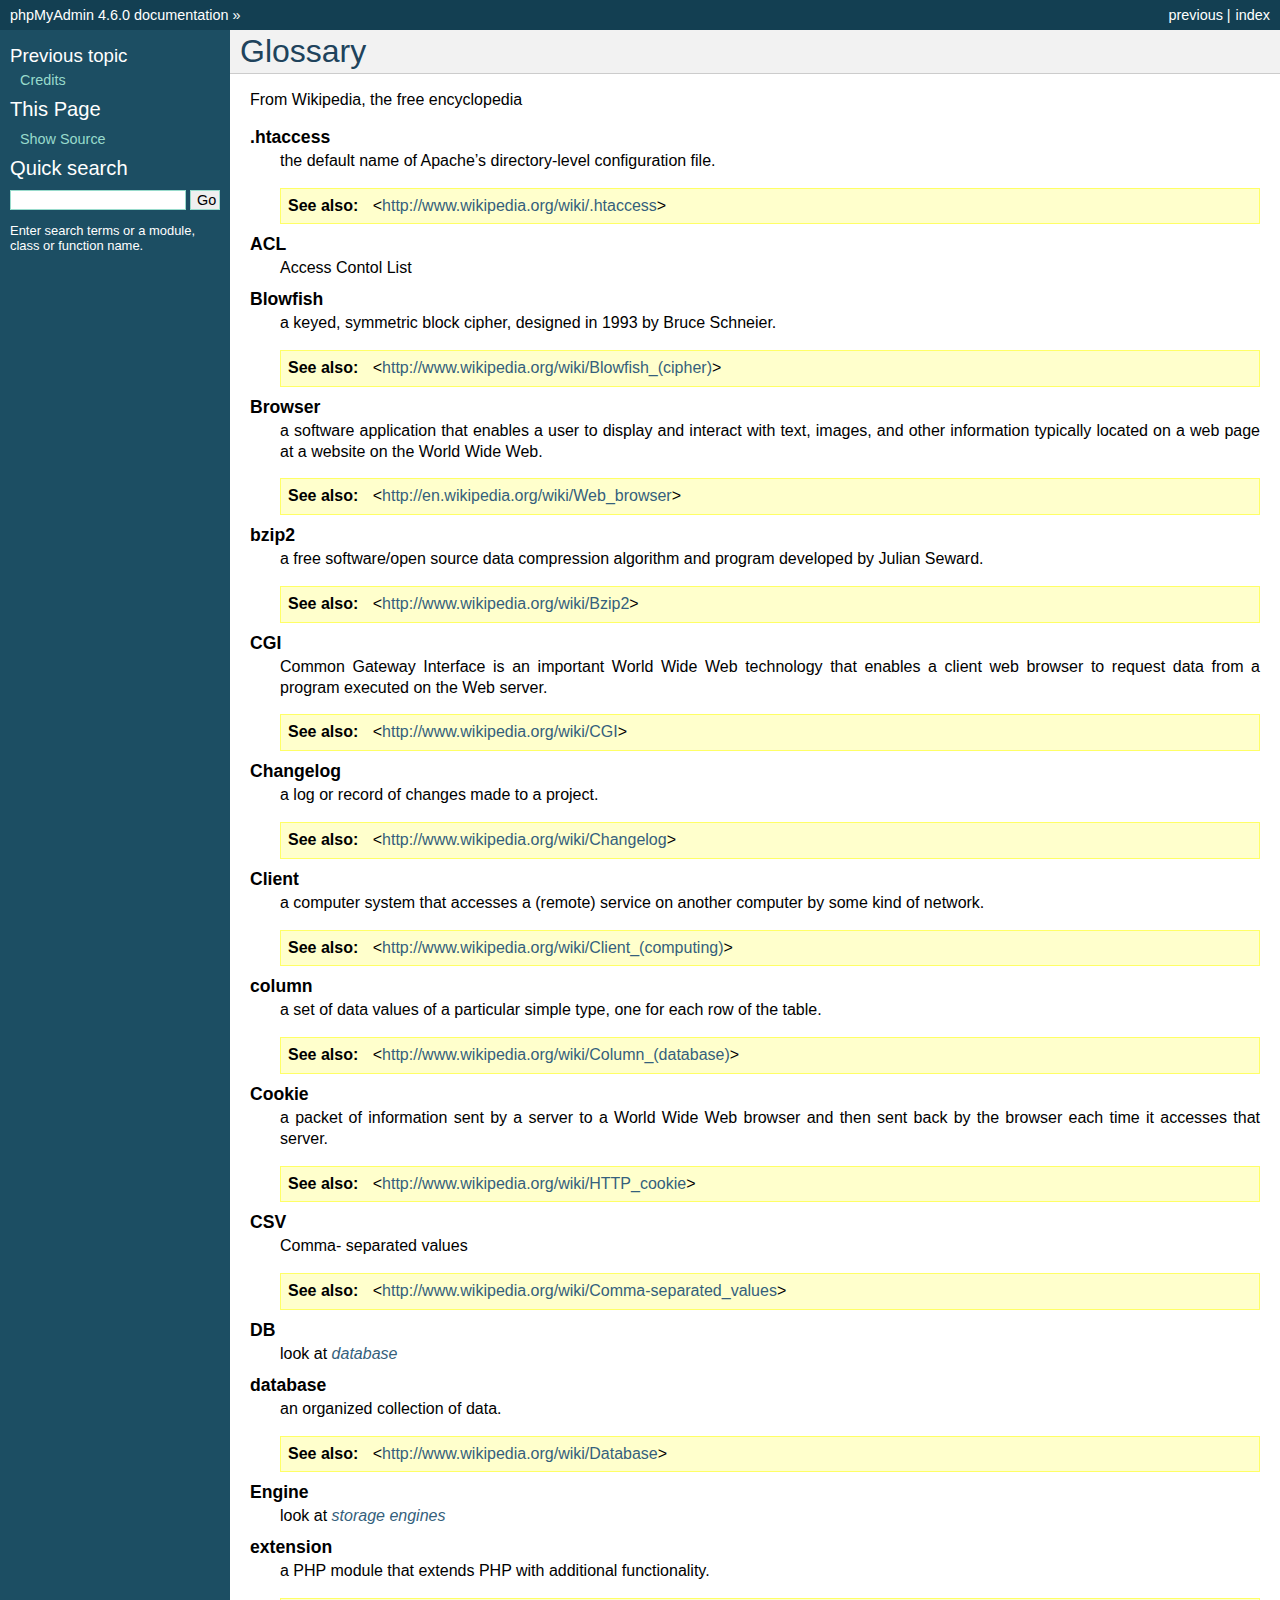
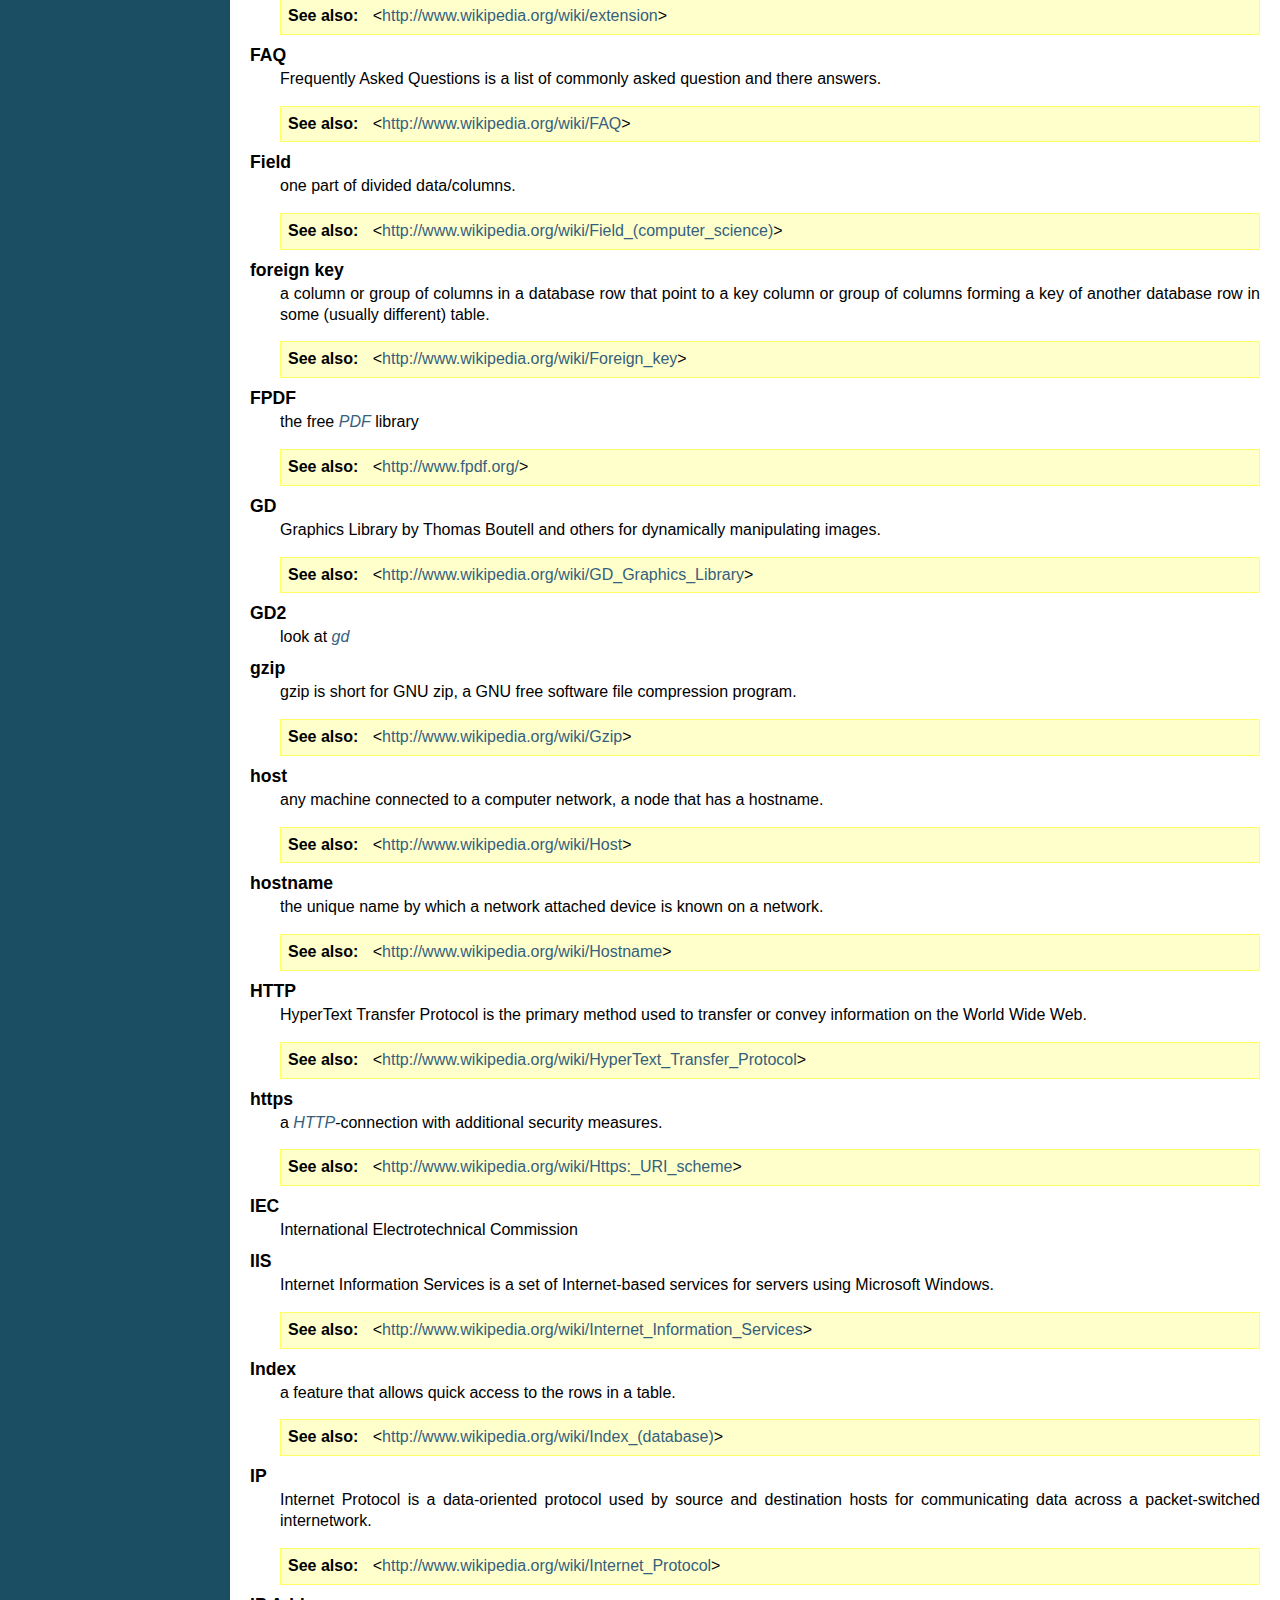
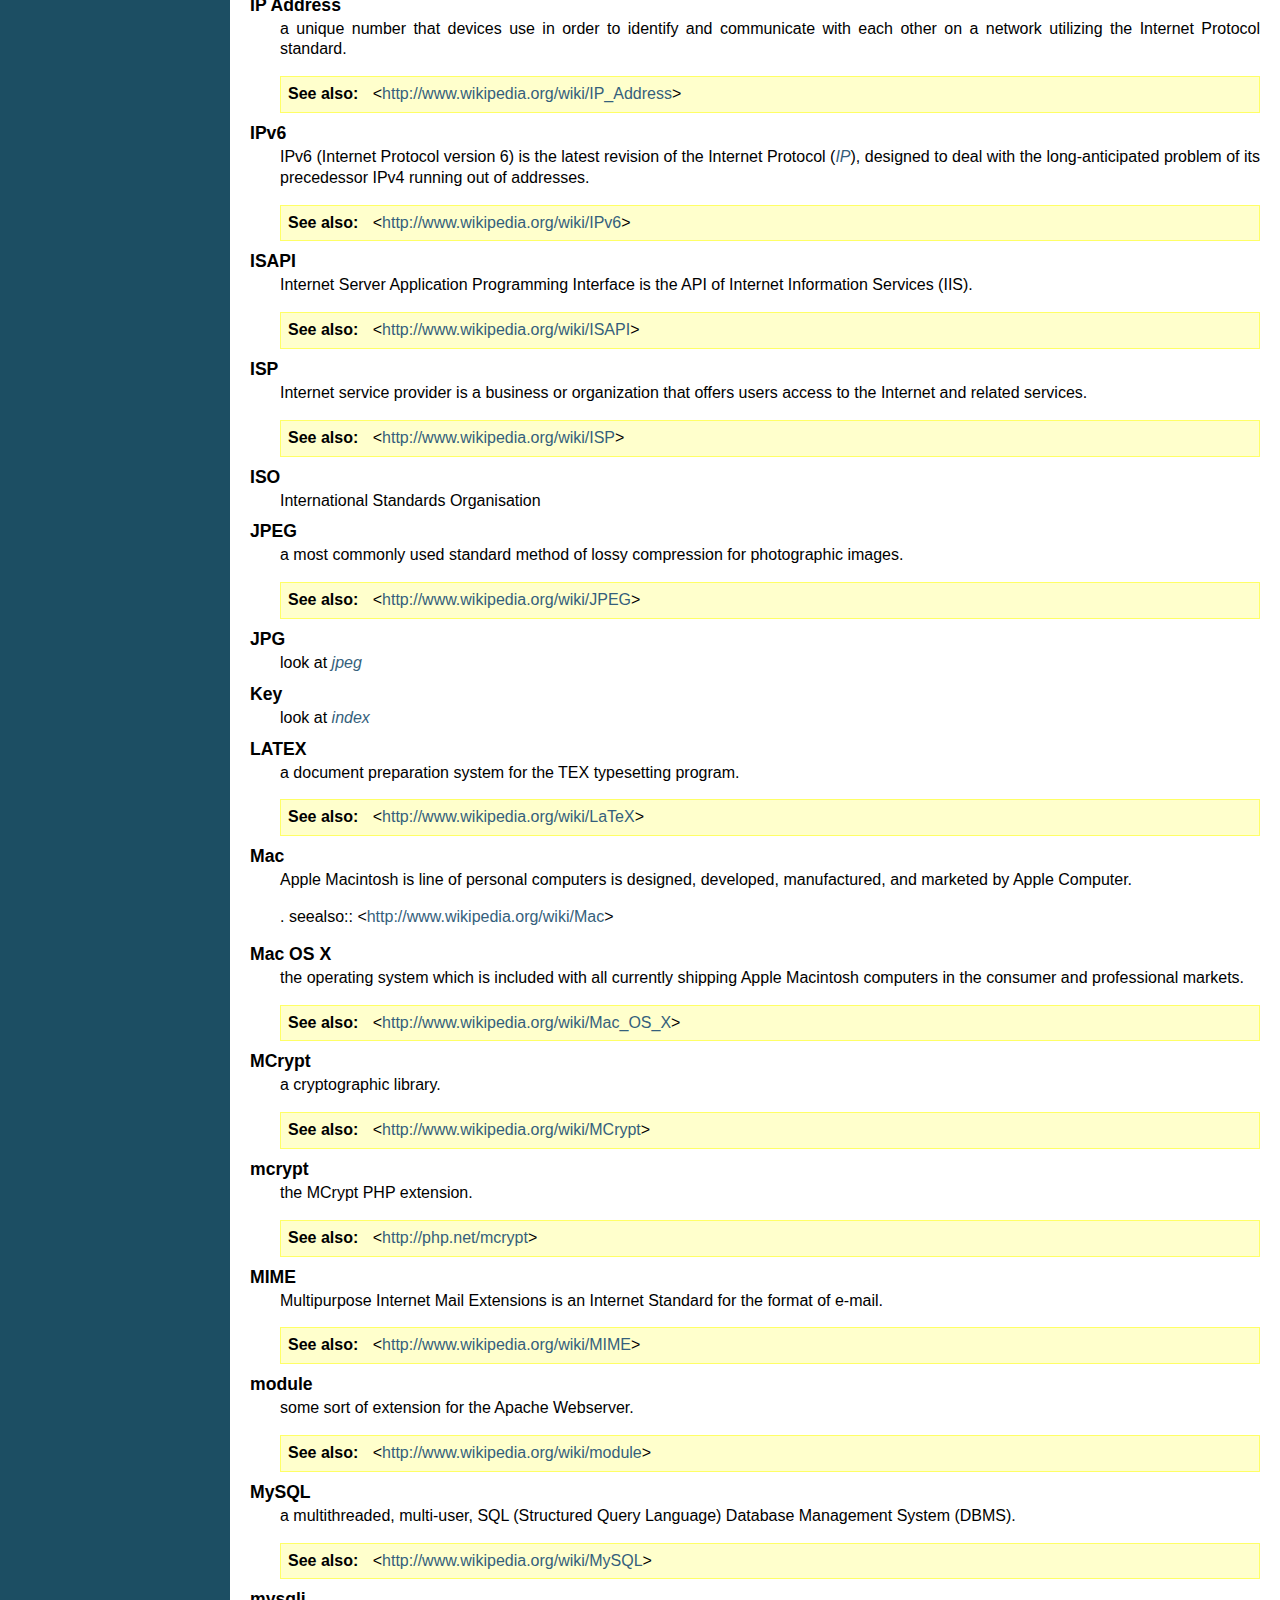
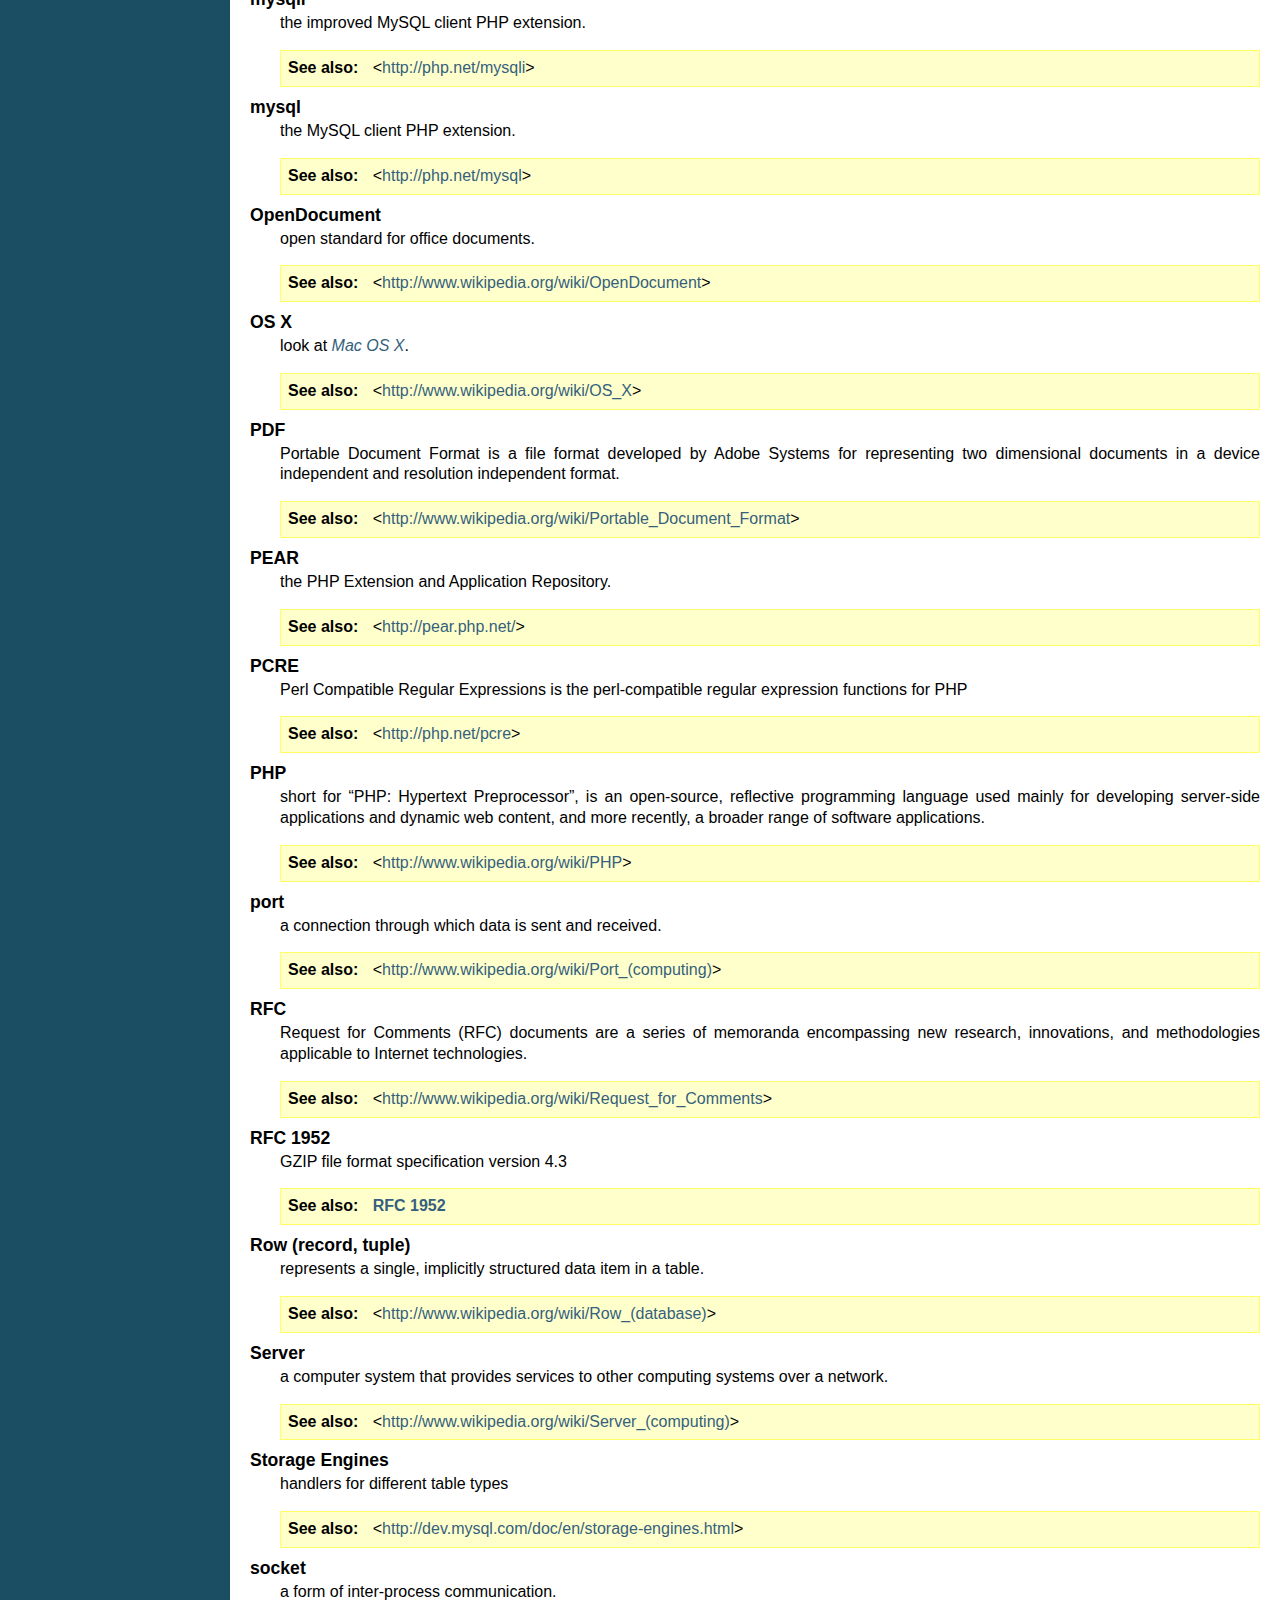
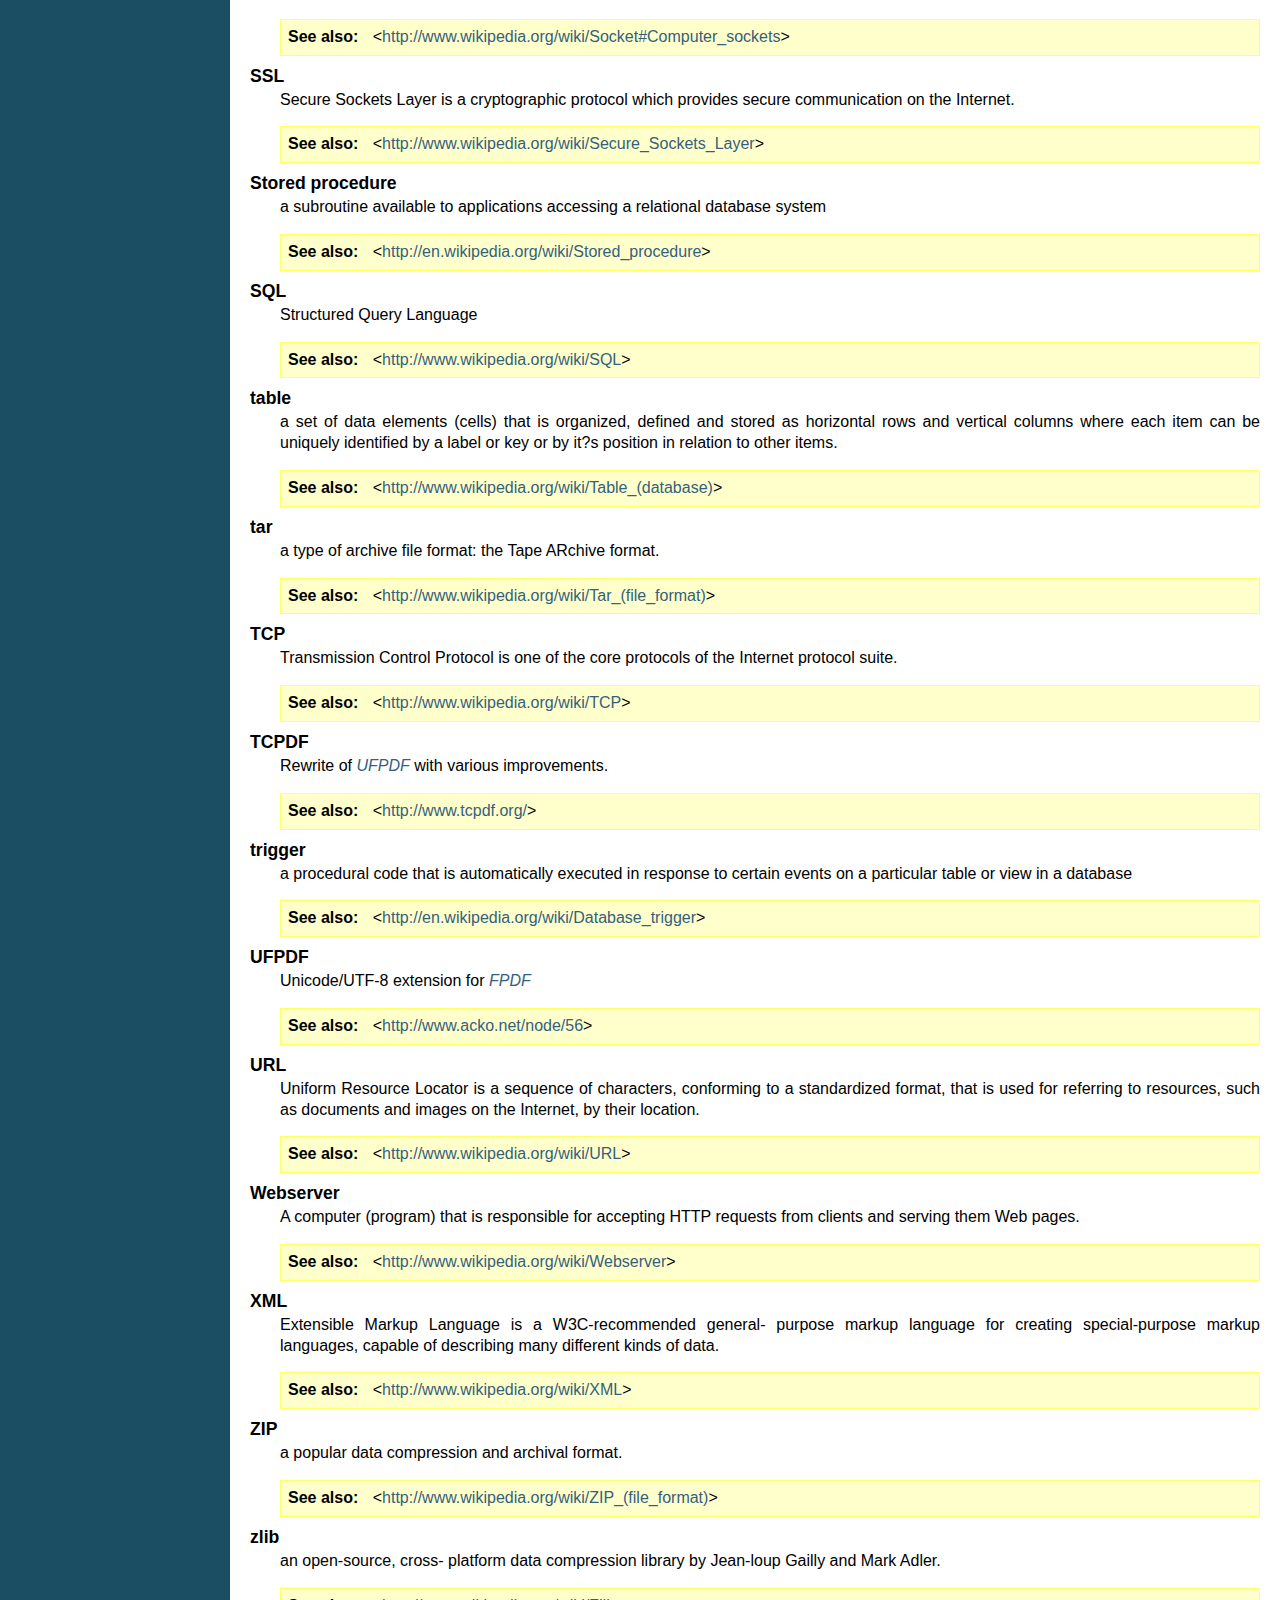
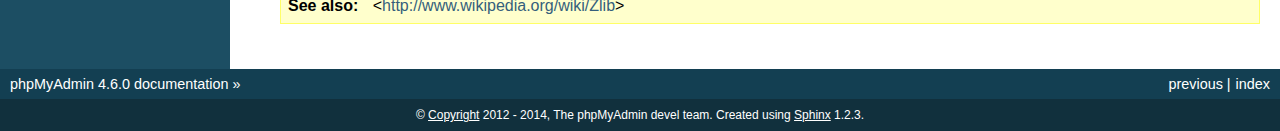
<file: projects/phpmyadmin/doc/html/glossary.html>
<!DOCTYPE html PUBLIC "-//W3C//DTD XHTML 1.0 Transitional//EN"
  "http://www.w3.org/TR/xhtml1/DTD/xhtml1-transitional.dtd">


<html xmlns="http://www.w3.org/1999/xhtml">
  <head>
    <meta http-equiv="Content-Type" content="text/html; charset=utf-8" />
    
    <title>Glossary &mdash; phpMyAdmin 4.6.0 documentation</title>
    
    <link rel="stylesheet" href="_static/default.css" type="text/css" />
    <link rel="stylesheet" href="_static/pygments.css" type="text/css" />
    
    <script type="text/javascript">
      var DOCUMENTATION_OPTIONS = {
        URL_ROOT:    './',
        VERSION:     '4.6.0',
        COLLAPSE_INDEX: false,
        FILE_SUFFIX: '.html',
        HAS_SOURCE:  true
      };
    </script>
    <script type="text/javascript" src="_static/jquery.js"></script>
    <script type="text/javascript" src="_static/underscore.js"></script>
    <script type="text/javascript" src="_static/doctools.js"></script>
    <link rel="copyright" title="Copyright" href="copyright.html" />
    <link rel="top" title="phpMyAdmin 4.6.0 documentation" href="index.html" />
    <link rel="prev" title="Credits" href="credits.html" /> 
  </head>
  <body>
    <div class="related">
      <h3>Navigation</h3>
      <ul>
        <li class="right" style="margin-right: 10px">
          <a href="genindex.html" title="General Index"
             accesskey="I">index</a></li>
        <li class="right" >
          <a href="credits.html" title="Credits"
             accesskey="P">previous</a> |</li>
        <li><a href="index.html">phpMyAdmin 4.6.0 documentation</a> &raquo;</li> 
      </ul>
    </div>  

    <div class="document">
      <div class="documentwrapper">
        <div class="bodywrapper">
          <div class="body">
            
  <div class="section" id="glossary">
<span id="id1"></span><h1>Glossary<a class="headerlink" href="#glossary" title="Permalink to this headline">¶</a></h1>
<p>From Wikipedia, the free encyclopedia</p>
<dl class="glossary docutils">
<dt id="term-htaccess">.htaccess</dt>
<dd><p class="first">the default name of Apache&#8217;s directory-level configuration file.</p>
<div class="last admonition seealso">
<p class="first admonition-title">See also</p>
<p class="last">&lt;<a class="reference external" href="http://www.wikipedia.org/wiki/.htaccess">http://www.wikipedia.org/wiki/.htaccess</a>&gt;</p>
</div>
</dd>
<dt id="term-acl">ACL</dt>
<dd>Access Contol List</dd>
<dt id="term-blowfish">Blowfish</dt>
<dd><p class="first">a keyed, symmetric block cipher, designed in 1993 by Bruce Schneier.</p>
<div class="last admonition seealso">
<p class="first admonition-title">See also</p>
<p class="last">&lt;<a class="reference external" href="http://www.wikipedia.org/wiki/Blowfish_(cipher)">http://www.wikipedia.org/wiki/Blowfish_(cipher)</a>&gt;</p>
</div>
</dd>
<dt id="term-browser">Browser</dt>
<dd><p class="first">a software application that enables a user to display and interact with text, images, and other information typically located on a web page at a website on the World Wide Web.</p>
<div class="last admonition seealso">
<p class="first admonition-title">See also</p>
<p class="last">&lt;<a class="reference external" href="http://en.wikipedia.org/wiki/Web_browser">http://en.wikipedia.org/wiki/Web_browser</a>&gt;</p>
</div>
</dd>
<dt id="term-bzip2">bzip2</dt>
<dd><p class="first">a free software/open source data compression algorithm and program developed by Julian Seward.</p>
<div class="last admonition seealso">
<p class="first admonition-title">See also</p>
<p class="last">&lt;<a class="reference external" href="http://www.wikipedia.org/wiki/Bzip2">http://www.wikipedia.org/wiki/Bzip2</a>&gt;</p>
</div>
</dd>
<dt id="term-cgi">CGI</dt>
<dd><p class="first">Common Gateway Interface is an important World Wide Web technology that
enables a client web browser to request data from a program executed on
the Web server.</p>
<div class="last admonition seealso">
<p class="first admonition-title">See also</p>
<p class="last">&lt;<a class="reference external" href="http://www.wikipedia.org/wiki/CGI">http://www.wikipedia.org/wiki/CGI</a>&gt;</p>
</div>
</dd>
<dt id="term-changelog">Changelog</dt>
<dd><p class="first">a log or record of changes made to a project.</p>
<div class="last admonition seealso">
<p class="first admonition-title">See also</p>
<p class="last">&lt;<a class="reference external" href="http://www.wikipedia.org/wiki/Changelog">http://www.wikipedia.org/wiki/Changelog</a>&gt;</p>
</div>
</dd>
<dt id="term-client">Client</dt>
<dd><p class="first">a computer system that accesses a (remote) service on another computer by some kind of network.</p>
<div class="last admonition seealso">
<p class="first admonition-title">See also</p>
<p class="last">&lt;<a class="reference external" href="http://www.wikipedia.org/wiki/Client_(computing)">http://www.wikipedia.org/wiki/Client_(computing)</a>&gt;</p>
</div>
</dd>
<dt id="term-column">column</dt>
<dd><p class="first">a set of data values of a particular simple type, one for each row of the table.</p>
<div class="last admonition seealso">
<p class="first admonition-title">See also</p>
<p class="last">&lt;<a class="reference external" href="http://www.wikipedia.org/wiki/Column_(database)">http://www.wikipedia.org/wiki/Column_(database)</a>&gt;</p>
</div>
</dd>
<dt id="term-cookie">Cookie</dt>
<dd><p class="first">a packet of information sent by a server to a World Wide Web browser and then sent back by the browser each time it accesses that server.</p>
<div class="last admonition seealso">
<p class="first admonition-title">See also</p>
<p class="last">&lt;<a class="reference external" href="http://www.wikipedia.org/wiki/HTTP_cookie">http://www.wikipedia.org/wiki/HTTP_cookie</a>&gt;</p>
</div>
</dd>
<dt id="term-csv">CSV</dt>
<dd><p class="first">Comma- separated values</p>
<div class="last admonition seealso">
<p class="first admonition-title">See also</p>
<p class="last">&lt;<a class="reference external" href="http://www.wikipedia.org/wiki/Comma-separated_values">http://www.wikipedia.org/wiki/Comma-separated_values</a>&gt;</p>
</div>
</dd>
<dt id="term-db">DB</dt>
<dd>look at <a class="reference internal" href="#term-database"><em class="xref std std-term">database</em></a></dd>
<dt id="term-database">database</dt>
<dd><p class="first">an organized collection of data.</p>
<div class="last admonition seealso">
<p class="first admonition-title">See also</p>
<p class="last">&lt;<a class="reference external" href="http://www.wikipedia.org/wiki/Database">http://www.wikipedia.org/wiki/Database</a>&gt;</p>
</div>
</dd>
<dt id="term-engine">Engine</dt>
<dd>look at <a class="reference internal" href="#term-storage-engines"><em class="xref std std-term">storage engines</em></a></dd>
<dt id="term-extension">extension</dt>
<dd><p class="first">a PHP module that extends PHP with additional functionality.</p>
<div class="last admonition seealso">
<p class="first admonition-title">See also</p>
<p class="last">&lt;<a class="reference external" href="http://www.wikipedia.org/wiki/extension">http://www.wikipedia.org/wiki/extension</a>&gt;</p>
</div>
</dd>
<dt id="term-faq">FAQ</dt>
<dd><p class="first">Frequently Asked Questions is a list of commonly asked question and there
answers.</p>
<div class="last admonition seealso">
<p class="first admonition-title">See also</p>
<p class="last">&lt;<a class="reference external" href="http://www.wikipedia.org/wiki/FAQ">http://www.wikipedia.org/wiki/FAQ</a>&gt;</p>
</div>
</dd>
<dt id="term-field">Field</dt>
<dd><p class="first">one part of divided data/columns.</p>
<div class="last admonition seealso">
<p class="first admonition-title">See also</p>
<p class="last">&lt;<a class="reference external" href="http://www.wikipedia.org/wiki/Field_(computer_science)">http://www.wikipedia.org/wiki/Field_(computer_science)</a>&gt;</p>
</div>
</dd>
<dt id="term-foreign-key">foreign key</dt>
<dd><p class="first">a column or group of columns in a database row that point to a key column
or group of columns forming a key of another database row in some
(usually different) table.</p>
<div class="last admonition seealso">
<p class="first admonition-title">See also</p>
<p class="last">&lt;<a class="reference external" href="http://www.wikipedia.org/wiki/Foreign_key">http://www.wikipedia.org/wiki/Foreign_key</a>&gt;</p>
</div>
</dd>
<dt id="term-fpdf">FPDF</dt>
<dd><p class="first">the free <a class="reference internal" href="#term-pdf"><em class="xref std std-term">PDF</em></a> library</p>
<div class="last admonition seealso">
<p class="first admonition-title">See also</p>
<p class="last">&lt;<a class="reference external" href="http://www.fpdf.org/">http://www.fpdf.org/</a>&gt;</p>
</div>
</dd>
<dt id="term-gd">GD</dt>
<dd><p class="first">Graphics Library by Thomas Boutell and others for dynamically manipulating images.</p>
<div class="last admonition seealso">
<p class="first admonition-title">See also</p>
<p class="last">&lt;<a class="reference external" href="http://www.wikipedia.org/wiki/GD_Graphics_Library">http://www.wikipedia.org/wiki/GD_Graphics_Library</a>&gt;</p>
</div>
</dd>
<dt id="term-gd2">GD2</dt>
<dd>look at <a class="reference internal" href="#term-gd"><em class="xref std std-term">gd</em></a></dd>
<dt id="term-gzip">gzip</dt>
<dd><p class="first">gzip is short for GNU zip, a GNU free software file compression program.</p>
<div class="last admonition seealso">
<p class="first admonition-title">See also</p>
<p class="last">&lt;<a class="reference external" href="http://www.wikipedia.org/wiki/Gzip">http://www.wikipedia.org/wiki/Gzip</a>&gt;</p>
</div>
</dd>
<dt id="term-host">host</dt>
<dd><p class="first">any machine connected to a computer network, a node that has a hostname.</p>
<div class="last admonition seealso">
<p class="first admonition-title">See also</p>
<p class="last">&lt;<a class="reference external" href="http://www.wikipedia.org/wiki/Host">http://www.wikipedia.org/wiki/Host</a>&gt;</p>
</div>
</dd>
<dt id="term-hostname">hostname</dt>
<dd><p class="first">the unique name by which a network attached device is known on a network.</p>
<div class="last admonition seealso">
<p class="first admonition-title">See also</p>
<p class="last">&lt;<a class="reference external" href="http://www.wikipedia.org/wiki/Hostname">http://www.wikipedia.org/wiki/Hostname</a>&gt;</p>
</div>
</dd>
<dt id="term-http">HTTP</dt>
<dd><p class="first">HyperText Transfer Protocol is the primary method used to transfer or
convey information on the World Wide Web.</p>
<div class="last admonition seealso">
<p class="first admonition-title">See also</p>
<p class="last">&lt;<a class="reference external" href="http://www.wikipedia.org/wiki/HyperText_Transfer_Protocol">http://www.wikipedia.org/wiki/HyperText_Transfer_Protocol</a>&gt;</p>
</div>
</dd>
<dt id="term-https">https</dt>
<dd><p class="first">a <a class="reference internal" href="#term-http"><em class="xref std std-term">HTTP</em></a>-connection with additional security measures.</p>
<div class="last admonition seealso">
<p class="first admonition-title">See also</p>
<p class="last">&lt;<a class="reference external" href="http://www.wikipedia.org/wiki/Https:_URI_scheme">http://www.wikipedia.org/wiki/Https:_URI_scheme</a>&gt;</p>
</div>
</dd>
<dt id="term-iec">IEC</dt>
<dd>International Electrotechnical Commission</dd>
<dt id="term-iis">IIS</dt>
<dd><p class="first">Internet Information Services is a set of Internet-based services for
servers using Microsoft Windows.</p>
<div class="last admonition seealso">
<p class="first admonition-title">See also</p>
<p class="last">&lt;<a class="reference external" href="http://www.wikipedia.org/wiki/Internet_Information_Services">http://www.wikipedia.org/wiki/Internet_Information_Services</a>&gt;</p>
</div>
</dd>
<dt id="term-index">Index</dt>
<dd><p class="first">a feature that allows quick access to the rows in a table.</p>
<div class="last admonition seealso">
<p class="first admonition-title">See also</p>
<p class="last">&lt;<a class="reference external" href="http://www.wikipedia.org/wiki/Index_(database)">http://www.wikipedia.org/wiki/Index_(database)</a>&gt;</p>
</div>
</dd>
<dt id="term-ip">IP</dt>
<dd><p class="first">Internet Protocol is a data-oriented protocol used by source and
destination hosts for communicating data across a packet-switched
internetwork.</p>
<div class="last admonition seealso">
<p class="first admonition-title">See also</p>
<p class="last">&lt;<a class="reference external" href="http://www.wikipedia.org/wiki/Internet_Protocol">http://www.wikipedia.org/wiki/Internet_Protocol</a>&gt;</p>
</div>
</dd>
<dt id="term-ip-address">IP Address</dt>
<dd><p class="first">a unique number that devices use in order to identify and communicate with each other on a network utilizing the Internet Protocol standard.</p>
<div class="last admonition seealso">
<p class="first admonition-title">See also</p>
<p class="last">&lt;<a class="reference external" href="http://www.wikipedia.org/wiki/IP_Address">http://www.wikipedia.org/wiki/IP_Address</a>&gt;</p>
</div>
</dd>
<dt id="term-ipv6">IPv6</dt>
<dd><p class="first">IPv6 (Internet Protocol version 6) is the latest revision of the
Internet Protocol (<a class="reference internal" href="#term-ip"><em class="xref std std-term">IP</em></a>), designed to deal with the
long-anticipated problem of its precedessor IPv4 running out of addresses.</p>
<div class="last admonition seealso">
<p class="first admonition-title">See also</p>
<p class="last">&lt;<a class="reference external" href="http://www.wikipedia.org/wiki/IPv6">http://www.wikipedia.org/wiki/IPv6</a>&gt;</p>
</div>
</dd>
<dt id="term-isapi">ISAPI</dt>
<dd><p class="first">Internet Server Application Programming Interface is the API of Internet Information Services (IIS).</p>
<div class="last admonition seealso">
<p class="first admonition-title">See also</p>
<p class="last">&lt;<a class="reference external" href="http://www.wikipedia.org/wiki/ISAPI">http://www.wikipedia.org/wiki/ISAPI</a>&gt;</p>
</div>
</dd>
<dt id="term-isp">ISP</dt>
<dd><p class="first">Internet service provider is a business or organization that offers users
access to the Internet and related services.</p>
<div class="last admonition seealso">
<p class="first admonition-title">See also</p>
<p class="last">&lt;<a class="reference external" href="http://www.wikipedia.org/wiki/ISP">http://www.wikipedia.org/wiki/ISP</a>&gt;</p>
</div>
</dd>
<dt id="term-iso">ISO</dt>
<dd>International Standards Organisation</dd>
<dt id="term-jpeg">JPEG</dt>
<dd><p class="first">a most commonly used standard method of lossy compression for photographic images.</p>
<div class="last admonition seealso">
<p class="first admonition-title">See also</p>
<p class="last">&lt;<a class="reference external" href="http://www.wikipedia.org/wiki/JPEG">http://www.wikipedia.org/wiki/JPEG</a>&gt;</p>
</div>
</dd>
<dt id="term-jpg">JPG</dt>
<dd>look at <a class="reference internal" href="#term-jpeg"><em class="xref std std-term">jpeg</em></a></dd>
<dt id="term-key">Key</dt>
<dd>look at <a class="reference internal" href="#term-index"><em class="xref std std-term">index</em></a></dd>
<dt id="term-latex">LATEX</dt>
<dd><p class="first">a document preparation system for the TEX typesetting program.</p>
<div class="last admonition seealso">
<p class="first admonition-title">See also</p>
<p class="last">&lt;<a class="reference external" href="http://www.wikipedia.org/wiki/LaTeX">http://www.wikipedia.org/wiki/LaTeX</a>&gt;</p>
</div>
</dd>
<dt id="term-mac">Mac</dt>
<dd><p class="first">Apple Macintosh is line of personal computers is designed, developed, manufactured, and marketed by Apple Computer.</p>
<p class="last">. seealso:: &lt;<a class="reference external" href="http://www.wikipedia.org/wiki/Mac">http://www.wikipedia.org/wiki/Mac</a>&gt;</p>
</dd>
<dt id="term-mac-os-x">Mac OS X</dt>
<dd><p class="first">the operating system which is included with all currently shipping Apple Macintosh computers in the consumer and professional markets.</p>
<div class="last admonition seealso">
<p class="first admonition-title">See also</p>
<p class="last">&lt;<a class="reference external" href="http://www.wikipedia.org/wiki/Mac_OS_X">http://www.wikipedia.org/wiki/Mac_OS_X</a>&gt;</p>
</div>
</dd>
<dt id="term-mcrypt">MCrypt</dt>
<dd><p class="first">a cryptographic library.</p>
<div class="last admonition seealso">
<p class="first admonition-title">See also</p>
<p class="last">&lt;<a class="reference external" href="http://www.wikipedia.org/wiki/MCrypt">http://www.wikipedia.org/wiki/MCrypt</a>&gt;</p>
</div>
</dd>
<dt id="term-42">mcrypt</dt>
<dd><p class="first">the MCrypt PHP extension.</p>
<div class="last admonition seealso">
<p class="first admonition-title">See also</p>
<p class="last">&lt;<a class="reference external" href="http://php.net/mcrypt">http://php.net/mcrypt</a>&gt;</p>
</div>
</dd>
<dt id="term-mime">MIME</dt>
<dd><p class="first">Multipurpose Internet Mail Extensions is
an Internet Standard for the format of e-mail.</p>
<div class="last admonition seealso">
<p class="first admonition-title">See also</p>
<p class="last">&lt;<a class="reference external" href="http://www.wikipedia.org/wiki/MIME">http://www.wikipedia.org/wiki/MIME</a>&gt;</p>
</div>
</dd>
<dt id="term-module">module</dt>
<dd><p class="first">some sort of extension for the Apache Webserver.</p>
<div class="last admonition seealso">
<p class="first admonition-title">See also</p>
<p class="last">&lt;<a class="reference external" href="http://www.wikipedia.org/wiki/module">http://www.wikipedia.org/wiki/module</a>&gt;</p>
</div>
</dd>
<dt id="term-mysql">MySQL</dt>
<dd><p class="first">a multithreaded, multi-user, SQL (Structured Query Language) Database Management System (DBMS).</p>
<div class="last admonition seealso">
<p class="first admonition-title">See also</p>
<p class="last">&lt;<a class="reference external" href="http://www.wikipedia.org/wiki/MySQL">http://www.wikipedia.org/wiki/MySQL</a>&gt;</p>
</div>
</dd>
<dt id="term-mysqli">mysqli</dt>
<dd><p class="first">the improved MySQL client PHP extension.</p>
<div class="last admonition seealso">
<p class="first admonition-title">See also</p>
<p class="last">&lt;<a class="reference external" href="http://php.net/mysqli">http://php.net/mysqli</a>&gt;</p>
</div>
</dd>
<dt id="term-47">mysql</dt>
<dd><p class="first">the MySQL client PHP extension.</p>
<div class="last admonition seealso">
<p class="first admonition-title">See also</p>
<p class="last">&lt;<a class="reference external" href="http://php.net/mysql">http://php.net/mysql</a>&gt;</p>
</div>
</dd>
<dt id="term-opendocument">OpenDocument</dt>
<dd><p class="first">open standard for office documents.</p>
<div class="last admonition seealso">
<p class="first admonition-title">See also</p>
<p class="last">&lt;<a class="reference external" href="http://www.wikipedia.org/wiki/OpenDocument">http://www.wikipedia.org/wiki/OpenDocument</a>&gt;</p>
</div>
</dd>
<dt id="term-os-x">OS X</dt>
<dd><p class="first">look at <a class="reference internal" href="#term-mac-os-x"><em class="xref std std-term">Mac OS X</em></a>.</p>
<div class="last admonition seealso">
<p class="first admonition-title">See also</p>
<p class="last">&lt;<a class="reference external" href="http://www.wikipedia.org/wiki/OS_X">http://www.wikipedia.org/wiki/OS_X</a>&gt;</p>
</div>
</dd>
<dt id="term-pdf">PDF</dt>
<dd><p class="first">Portable Document Format is a file format developed by Adobe Systems for
representing two dimensional documents in a device independent and
resolution independent format.</p>
<div class="last admonition seealso">
<p class="first admonition-title">See also</p>
<p class="last">&lt;<a class="reference external" href="http://www.wikipedia.org/wiki/Portable_Document_Format">http://www.wikipedia.org/wiki/Portable_Document_Format</a>&gt;</p>
</div>
</dd>
<dt id="term-pear">PEAR</dt>
<dd><p class="first">the PHP Extension and Application Repository.</p>
<div class="last admonition seealso">
<p class="first admonition-title">See also</p>
<p class="last">&lt;<a class="reference external" href="http://pear.php.net/">http://pear.php.net/</a>&gt;</p>
</div>
</dd>
<dt id="term-pcre">PCRE</dt>
<dd><p class="first">Perl Compatible Regular Expressions is the perl-compatible regular
expression functions for PHP</p>
<div class="last admonition seealso">
<p class="first admonition-title">See also</p>
<p class="last">&lt;<a class="reference external" href="http://php.net/pcre">http://php.net/pcre</a>&gt;</p>
</div>
</dd>
<dt id="term-php">PHP</dt>
<dd><p class="first">short for &#8220;PHP: Hypertext Preprocessor&#8221;, is an open-source, reflective
programming language used mainly for developing server-side applications
and dynamic web content, and more recently, a broader range of software
applications.</p>
<div class="last admonition seealso">
<p class="first admonition-title">See also</p>
<p class="last">&lt;<a class="reference external" href="http://www.wikipedia.org/wiki/PHP">http://www.wikipedia.org/wiki/PHP</a>&gt;</p>
</div>
</dd>
<dt id="term-port">port</dt>
<dd><p class="first">a connection through which data is sent and received.</p>
<div class="last admonition seealso">
<p class="first admonition-title">See also</p>
<p class="last">&lt;<a class="reference external" href="http://www.wikipedia.org/wiki/Port_(computing)">http://www.wikipedia.org/wiki/Port_(computing)</a>&gt;</p>
</div>
</dd>
<dt id="term-rfc">RFC</dt>
<dd><p class="first">Request for Comments (RFC) documents are a series of memoranda
encompassing new research, innovations, and methodologies applicable to
Internet technologies.</p>
<div class="last admonition seealso">
<p class="first admonition-title">See also</p>
<p class="last">&lt;<a class="reference external" href="http://www.wikipedia.org/wiki/Request_for_Comments">http://www.wikipedia.org/wiki/Request_for_Comments</a>&gt;</p>
</div>
</dd>
<dt id="term-rfc-1952">RFC 1952</dt>
<dd><p class="first">GZIP file format specification version 4.3</p>
<div class="last admonition seealso">
<p class="first admonition-title">See also</p>
<p class="last"><span class="target" id="index-0"></span><a class="rfc reference external" href="http://tools.ietf.org/html/rfc1952.html"><strong>RFC 1952</strong></a></p>
</div>
</dd>
<dt id="term-row-record-tuple">Row (record, tuple)</dt>
<dd><p class="first">represents a single, implicitly structured data item in a table.</p>
<div class="last admonition seealso">
<p class="first admonition-title">See also</p>
<p class="last">&lt;<a class="reference external" href="http://www.wikipedia.org/wiki/Row_(database)">http://www.wikipedia.org/wiki/Row_(database)</a>&gt;</p>
</div>
</dd>
<dt id="term-server">Server</dt>
<dd><p class="first">a computer system that provides services to other computing systems over a network.</p>
<div class="last admonition seealso">
<p class="first admonition-title">See also</p>
<p class="last">&lt;<a class="reference external" href="http://www.wikipedia.org/wiki/Server_(computing)">http://www.wikipedia.org/wiki/Server_(computing)</a>&gt;</p>
</div>
</dd>
<dt id="term-storage-engines">Storage Engines</dt>
<dd><p class="first">handlers for different table types</p>
<div class="last admonition seealso">
<p class="first admonition-title">See also</p>
<p class="last">&lt;<a class="reference external" href="http://dev.mysql.com/doc/en/storage-engines.html">http://dev.mysql.com/doc/en/storage-engines.html</a>&gt;</p>
</div>
</dd>
<dt id="term-socket">socket</dt>
<dd><p class="first">a form of inter-process communication.</p>
<div class="last admonition seealso">
<p class="first admonition-title">See also</p>
<p class="last">&lt;<a class="reference external" href="http://www.wikipedia.org/wiki/Socket#Computer_sockets">http://www.wikipedia.org/wiki/Socket#Computer_sockets</a>&gt;</p>
</div>
</dd>
<dt id="term-ssl">SSL</dt>
<dd><p class="first">Secure Sockets Layer is a cryptographic protocol which provides secure
communication on the Internet.</p>
<div class="last admonition seealso">
<p class="first admonition-title">See also</p>
<p class="last">&lt;<a class="reference external" href="http://www.wikipedia.org/wiki/Secure_Sockets_Layer">http://www.wikipedia.org/wiki/Secure_Sockets_Layer</a>&gt;</p>
</div>
</dd>
<dt id="term-stored-procedure">Stored procedure</dt>
<dd><p class="first">a subroutine available to applications accessing a relational database system</p>
<div class="last admonition seealso">
<p class="first admonition-title">See also</p>
<p class="last">&lt;<a class="reference external" href="http://en.wikipedia.org/wiki/Stored_procedure">http://en.wikipedia.org/wiki/Stored_procedure</a>&gt;</p>
</div>
</dd>
<dt id="term-sql">SQL</dt>
<dd><p class="first">Structured Query Language</p>
<div class="last admonition seealso">
<p class="first admonition-title">See also</p>
<p class="last">&lt;<a class="reference external" href="http://www.wikipedia.org/wiki/SQL">http://www.wikipedia.org/wiki/SQL</a>&gt;</p>
</div>
</dd>
<dt id="term-table">table</dt>
<dd><p class="first">a set of data elements (cells) that is organized, defined and stored as
horizontal rows and vertical columns where each item can be uniquely
identified by a label or key or by it?s position in relation to other
items.</p>
<div class="last admonition seealso">
<p class="first admonition-title">See also</p>
<p class="last">&lt;<a class="reference external" href="http://www.wikipedia.org/wiki/Table_(database)">http://www.wikipedia.org/wiki/Table_(database)</a>&gt;</p>
</div>
</dd>
<dt id="term-tar">tar</dt>
<dd><p class="first">a type of archive file format: the Tape ARchive format.</p>
<div class="last admonition seealso">
<p class="first admonition-title">See also</p>
<p class="last">&lt;<a class="reference external" href="http://www.wikipedia.org/wiki/Tar_(file_format)">http://www.wikipedia.org/wiki/Tar_(file_format)</a>&gt;</p>
</div>
</dd>
<dt id="term-tcp">TCP</dt>
<dd><p class="first">Transmission Control Protocol is one of the core protocols of the
Internet protocol suite.</p>
<div class="last admonition seealso">
<p class="first admonition-title">See also</p>
<p class="last">&lt;<a class="reference external" href="http://www.wikipedia.org/wiki/TCP">http://www.wikipedia.org/wiki/TCP</a>&gt;</p>
</div>
</dd>
<dt id="term-tcpdf">TCPDF</dt>
<dd><p class="first">Rewrite of <a class="reference internal" href="#term-ufpdf"><em class="xref std std-term">UFPDF</em></a> with various improvements.</p>
<div class="last admonition seealso">
<p class="first admonition-title">See also</p>
<p class="last">&lt;<a class="reference external" href="http://www.tcpdf.org/">http://www.tcpdf.org/</a>&gt;</p>
</div>
</dd>
<dt id="term-trigger">trigger</dt>
<dd><p class="first">a procedural code that is automatically executed in response to certain events on a particular table or view in a database</p>
<div class="last admonition seealso">
<p class="first admonition-title">See also</p>
<p class="last">&lt;<a class="reference external" href="http://en.wikipedia.org/wiki/Database_trigger">http://en.wikipedia.org/wiki/Database_trigger</a>&gt;</p>
</div>
</dd>
<dt id="term-ufpdf">UFPDF</dt>
<dd><p class="first">Unicode/UTF-8 extension for <a class="reference internal" href="#term-fpdf"><em class="xref std std-term">FPDF</em></a></p>
<div class="last admonition seealso">
<p class="first admonition-title">See also</p>
<p class="last">&lt;<a class="reference external" href="http://www.acko.net/node/56">http://www.acko.net/node/56</a>&gt;</p>
</div>
</dd>
<dt id="term-url">URL</dt>
<dd><p class="first">Uniform Resource Locator is a sequence of characters, conforming to a
standardized format, that is used for referring to resources, such as
documents and images on the Internet, by their location.</p>
<div class="last admonition seealso">
<p class="first admonition-title">See also</p>
<p class="last">&lt;<a class="reference external" href="http://www.wikipedia.org/wiki/URL">http://www.wikipedia.org/wiki/URL</a>&gt;</p>
</div>
</dd>
<dt id="term-webserver">Webserver</dt>
<dd><p class="first">A computer (program) that is responsible for accepting HTTP requests from clients and serving them Web pages.</p>
<div class="last admonition seealso">
<p class="first admonition-title">See also</p>
<p class="last">&lt;<a class="reference external" href="http://www.wikipedia.org/wiki/Webserver">http://www.wikipedia.org/wiki/Webserver</a>&gt;</p>
</div>
</dd>
<dt id="term-xml">XML</dt>
<dd><p class="first">Extensible Markup Language is a W3C-recommended general- purpose markup
language for creating special-purpose markup languages, capable of
describing many different kinds of data.</p>
<div class="last admonition seealso">
<p class="first admonition-title">See also</p>
<p class="last">&lt;<a class="reference external" href="http://www.wikipedia.org/wiki/XML">http://www.wikipedia.org/wiki/XML</a>&gt;</p>
</div>
</dd>
<dt id="term-zip">ZIP</dt>
<dd><p class="first">a popular data compression and archival format.</p>
<div class="last admonition seealso">
<p class="first admonition-title">See also</p>
<p class="last">&lt;<a class="reference external" href="http://www.wikipedia.org/wiki/ZIP_(file_format)">http://www.wikipedia.org/wiki/ZIP_(file_format)</a>&gt;</p>
</div>
</dd>
<dt id="term-zlib">zlib</dt>
<dd><p class="first">an open-source, cross- platform data compression library by Jean-loup Gailly and Mark Adler.</p>
<div class="last admonition seealso">
<p class="first admonition-title">See also</p>
<p class="last">&lt;<a class="reference external" href="http://www.wikipedia.org/wiki/Zlib">http://www.wikipedia.org/wiki/Zlib</a>&gt;</p>
</div>
</dd>
</dl>
</div>


          </div>
        </div>
      </div>
      <div class="sphinxsidebar">
        <div class="sphinxsidebarwrapper">
  <h4>Previous topic</h4>
  <p class="topless"><a href="credits.html"
                        title="previous chapter">Credits</a></p>
  <h3>This Page</h3>
  <ul class="this-page-menu">
    <li><a href="_sources/glossary.txt"
           rel="nofollow">Show Source</a></li>
  </ul>
<div id="searchbox" style="display: none">
  <h3>Quick search</h3>
    <form class="search" action="search.html" method="get">
      <input type="text" name="q" />
      <input type="submit" value="Go" />
      <input type="hidden" name="check_keywords" value="yes" />
      <input type="hidden" name="area" value="default" />
    </form>
    <p class="searchtip" style="font-size: 90%">
    Enter search terms or a module, class or function name.
    </p>
</div>
<script type="text/javascript">$('#searchbox').show(0);</script>
        </div>
      </div>
      <div class="clearer"></div>
    </div>
    <div class="related">
      <h3>Navigation</h3>
      <ul>
        <li class="right" style="margin-right: 10px">
          <a href="genindex.html" title="General Index"
             >index</a></li>
        <li class="right" >
          <a href="credits.html" title="Credits"
             >previous</a> |</li>
        <li><a href="index.html">phpMyAdmin 4.6.0 documentation</a> &raquo;</li> 
      </ul>
    </div>
    <div class="footer">
        &copy; <a href="copyright.html">Copyright</a> 2012 - 2014, The phpMyAdmin devel team.
      Created using <a href="http://sphinx-doc.org/">Sphinx</a> 1.2.3.
    </div>
  </body>
</html>
</file>
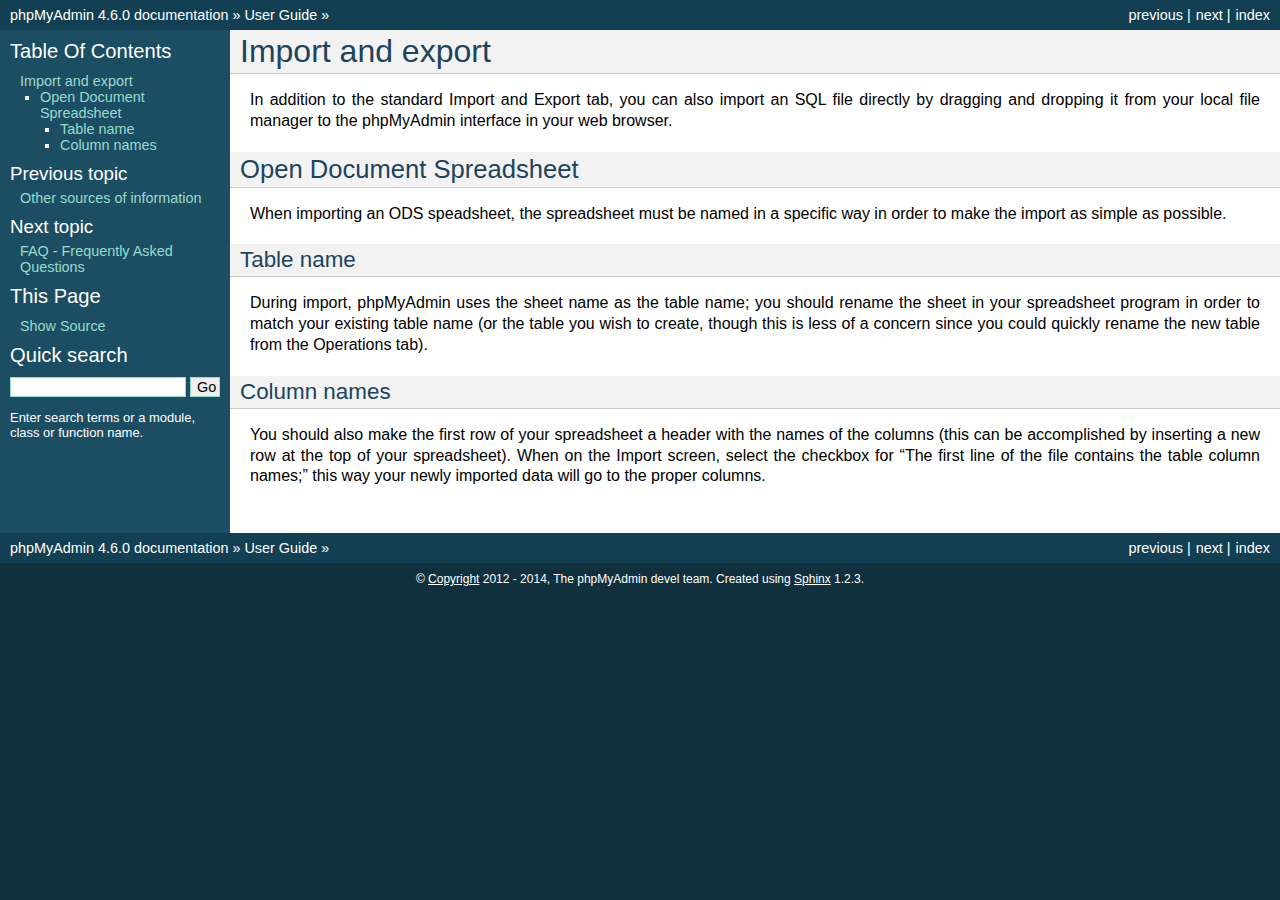
<file: projects/phpmyadmin/doc/html/import_export.html>
<!DOCTYPE html PUBLIC "-//W3C//DTD XHTML 1.0 Transitional//EN"
  "http://www.w3.org/TR/xhtml1/DTD/xhtml1-transitional.dtd">


<html xmlns="http://www.w3.org/1999/xhtml">
  <head>
    <meta http-equiv="Content-Type" content="text/html; charset=utf-8" />
    
    <title>Import and export &mdash; phpMyAdmin 4.6.0 documentation</title>
    
    <link rel="stylesheet" href="_static/default.css" type="text/css" />
    <link rel="stylesheet" href="_static/pygments.css" type="text/css" />
    
    <script type="text/javascript">
      var DOCUMENTATION_OPTIONS = {
        URL_ROOT:    './',
        VERSION:     '4.6.0',
        COLLAPSE_INDEX: false,
        FILE_SUFFIX: '.html',
        HAS_SOURCE:  true
      };
    </script>
    <script type="text/javascript" src="_static/jquery.js"></script>
    <script type="text/javascript" src="_static/underscore.js"></script>
    <script type="text/javascript" src="_static/doctools.js"></script>
    <link rel="copyright" title="Copyright" href="copyright.html" />
    <link rel="top" title="phpMyAdmin 4.6.0 documentation" href="index.html" />
    <link rel="up" title="User Guide" href="user.html" />
    <link rel="next" title="FAQ - Frequently Asked Questions" href="faq.html" />
    <link rel="prev" title="Other sources of information" href="other.html" /> 
  </head>
  <body>
    <div class="related">
      <h3>Navigation</h3>
      <ul>
        <li class="right" style="margin-right: 10px">
          <a href="genindex.html" title="General Index"
             accesskey="I">index</a></li>
        <li class="right" >
          <a href="faq.html" title="FAQ - Frequently Asked Questions"
             accesskey="N">next</a> |</li>
        <li class="right" >
          <a href="other.html" title="Other sources of information"
             accesskey="P">previous</a> |</li>
        <li><a href="index.html">phpMyAdmin 4.6.0 documentation</a> &raquo;</li>
          <li><a href="user.html" accesskey="U">User Guide</a> &raquo;</li> 
      </ul>
    </div>  

    <div class="document">
      <div class="documentwrapper">
        <div class="bodywrapper">
          <div class="body">
            
  <div class="section" id="import-and-export">
<h1>Import and export<a class="headerlink" href="#import-and-export" title="Permalink to this headline">¶</a></h1>
<p>In addition to the standard Import and Export tab, you can also import an SQL file directly by dragging and dropping
it from your local file manager to the phpMyAdmin interface in your web browser.</p>
<div class="section" id="open-document-spreadsheet">
<h2>Open Document Spreadsheet<a class="headerlink" href="#open-document-spreadsheet" title="Permalink to this headline">¶</a></h2>
<p>When importing an ODS speadsheet, the spreadsheet must be named in a specific way in order to make the
import as simple as possible.</p>
<div class="section" id="table-name">
<h3>Table name<a class="headerlink" href="#table-name" title="Permalink to this headline">¶</a></h3>
<p>During import, phpMyAdmin uses the sheet name as the table name; you should rename the
sheet in your spreadsheet program in order to match your existing table name (or the table you wish to create,
though this is less of a concern since you could quickly rename the new table from the Operations tab).</p>
</div>
<div class="section" id="column-names">
<h3>Column names<a class="headerlink" href="#column-names" title="Permalink to this headline">¶</a></h3>
<p>You should also make the first row of your spreadsheet a header with the names of the columns (this can be
accomplished by inserting a new row at the top of your spreadsheet). When on the Import screen, select the
checkbox for &#8220;The first line of the file contains the table column names;&#8221; this way your newly imported
data will go to the proper columns.</p>
</div>
</div>
</div>


          </div>
        </div>
      </div>
      <div class="sphinxsidebar">
        <div class="sphinxsidebarwrapper">
  <h3><a href="index.html">Table Of Contents</a></h3>
  <ul>
<li><a class="reference internal" href="#">Import and export</a><ul>
<li><a class="reference internal" href="#open-document-spreadsheet">Open Document Spreadsheet</a><ul>
<li><a class="reference internal" href="#table-name">Table name</a></li>
<li><a class="reference internal" href="#column-names">Column names</a></li>
</ul>
</li>
</ul>
</li>
</ul>

  <h4>Previous topic</h4>
  <p class="topless"><a href="other.html"
                        title="previous chapter">Other sources of information</a></p>
  <h4>Next topic</h4>
  <p class="topless"><a href="faq.html"
                        title="next chapter">FAQ - Frequently Asked Questions</a></p>
  <h3>This Page</h3>
  <ul class="this-page-menu">
    <li><a href="_sources/import_export.txt"
           rel="nofollow">Show Source</a></li>
  </ul>
<div id="searchbox" style="display: none">
  <h3>Quick search</h3>
    <form class="search" action="search.html" method="get">
      <input type="text" name="q" />
      <input type="submit" value="Go" />
      <input type="hidden" name="check_keywords" value="yes" />
      <input type="hidden" name="area" value="default" />
    </form>
    <p class="searchtip" style="font-size: 90%">
    Enter search terms or a module, class or function name.
    </p>
</div>
<script type="text/javascript">$('#searchbox').show(0);</script>
        </div>
      </div>
      <div class="clearer"></div>
    </div>
    <div class="related">
      <h3>Navigation</h3>
      <ul>
        <li class="right" style="margin-right: 10px">
          <a href="genindex.html" title="General Index"
             >index</a></li>
        <li class="right" >
          <a href="faq.html" title="FAQ - Frequently Asked Questions"
             >next</a> |</li>
        <li class="right" >
          <a href="other.html" title="Other sources of information"
             >previous</a> |</li>
        <li><a href="index.html">phpMyAdmin 4.6.0 documentation</a> &raquo;</li>
          <li><a href="user.html" >User Guide</a> &raquo;</li> 
      </ul>
    </div>
    <div class="footer">
        &copy; <a href="copyright.html">Copyright</a> 2012 - 2014, The phpMyAdmin devel team.
      Created using <a href="http://sphinx-doc.org/">Sphinx</a> 1.2.3.
    </div>
  </body>
</html>
</file>
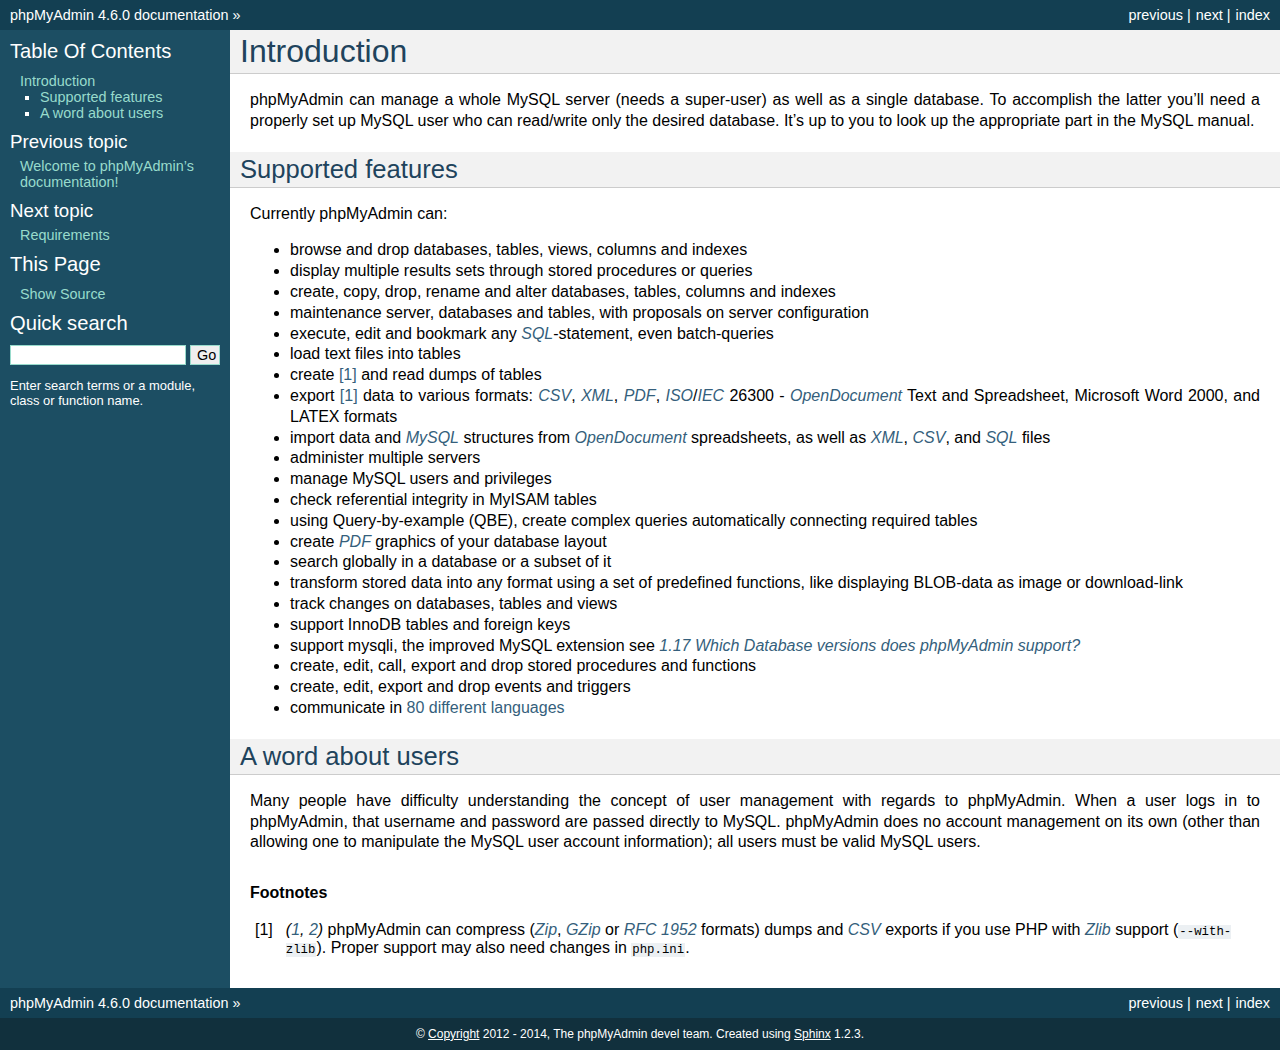
<file: projects/phpmyadmin/doc/html/intro.html>
<!DOCTYPE html PUBLIC "-//W3C//DTD XHTML 1.0 Transitional//EN"
  "http://www.w3.org/TR/xhtml1/DTD/xhtml1-transitional.dtd">


<html xmlns="http://www.w3.org/1999/xhtml">
  <head>
    <meta http-equiv="Content-Type" content="text/html; charset=utf-8" />
    
    <title>Introduction &mdash; phpMyAdmin 4.6.0 documentation</title>
    
    <link rel="stylesheet" href="_static/default.css" type="text/css" />
    <link rel="stylesheet" href="_static/pygments.css" type="text/css" />
    
    <script type="text/javascript">
      var DOCUMENTATION_OPTIONS = {
        URL_ROOT:    './',
        VERSION:     '4.6.0',
        COLLAPSE_INDEX: false,
        FILE_SUFFIX: '.html',
        HAS_SOURCE:  true
      };
    </script>
    <script type="text/javascript" src="_static/jquery.js"></script>
    <script type="text/javascript" src="_static/underscore.js"></script>
    <script type="text/javascript" src="_static/doctools.js"></script>
    <link rel="copyright" title="Copyright" href="copyright.html" />
    <link rel="top" title="phpMyAdmin 4.6.0 documentation" href="index.html" />
    <link rel="next" title="Requirements" href="require.html" />
    <link rel="prev" title="Welcome to phpMyAdmin’s documentation!" href="index.html" /> 
  </head>
  <body>
    <div class="related">
      <h3>Navigation</h3>
      <ul>
        <li class="right" style="margin-right: 10px">
          <a href="genindex.html" title="General Index"
             accesskey="I">index</a></li>
        <li class="right" >
          <a href="require.html" title="Requirements"
             accesskey="N">next</a> |</li>
        <li class="right" >
          <a href="index.html" title="Welcome to phpMyAdmin’s documentation!"
             accesskey="P">previous</a> |</li>
        <li><a href="index.html">phpMyAdmin 4.6.0 documentation</a> &raquo;</li> 
      </ul>
    </div>  

    <div class="document">
      <div class="documentwrapper">
        <div class="bodywrapper">
          <div class="body">
            
  <div class="section" id="introduction">
<span id="intro"></span><h1>Introduction<a class="headerlink" href="#introduction" title="Permalink to this headline">¶</a></h1>
<p>phpMyAdmin can manage a whole MySQL server (needs a super-user) as
well as a single database. To accomplish the latter you&#8217;ll need a
properly set up MySQL user who can read/write only the desired
database. It&#8217;s up to you to look up the appropriate part in the MySQL
manual.</p>
<div class="section" id="supported-features">
<h2>Supported features<a class="headerlink" href="#supported-features" title="Permalink to this headline">¶</a></h2>
<p>Currently phpMyAdmin can:</p>
<ul class="simple">
<li>browse and drop databases, tables, views, columns and indexes</li>
<li>display multiple results sets through stored procedures or queries</li>
<li>create, copy, drop, rename and alter databases, tables, columns and
indexes</li>
<li>maintenance server, databases and tables, with proposals on server
configuration</li>
<li>execute, edit and bookmark any <a class="reference internal" href="glossary.html#term-sql"><em class="xref std std-term">SQL</em></a>-statement, even batch-queries</li>
<li>load text files into tables</li>
<li>create <a class="footnote-reference" href="#f1" id="id1">[1]</a> and read dumps of tables</li>
<li>export <a class="footnote-reference" href="#f1" id="id2">[1]</a> data to various formats: <a class="reference internal" href="glossary.html#term-csv"><em class="xref std std-term">CSV</em></a>, <a class="reference internal" href="glossary.html#term-xml"><em class="xref std std-term">XML</em></a>, <a class="reference internal" href="glossary.html#term-pdf"><em class="xref std std-term">PDF</em></a>,
<a class="reference internal" href="glossary.html#term-iso"><em class="xref std std-term">ISO</em></a>/<a class="reference internal" href="glossary.html#term-iec"><em class="xref std std-term">IEC</em></a> 26300 - <a class="reference internal" href="glossary.html#term-opendocument"><em class="xref std std-term">OpenDocument</em></a> Text and Spreadsheet, Microsoft
Word 2000, and LATEX formats</li>
<li>import data and <a class="reference internal" href="glossary.html#term-47"><em class="xref std std-term">MySQL</em></a> structures from <a class="reference internal" href="glossary.html#term-opendocument"><em class="xref std std-term">OpenDocument</em></a> spreadsheets, as
well as <a class="reference internal" href="glossary.html#term-xml"><em class="xref std std-term">XML</em></a>, <a class="reference internal" href="glossary.html#term-csv"><em class="xref std std-term">CSV</em></a>, and <a class="reference internal" href="glossary.html#term-sql"><em class="xref std std-term">SQL</em></a> files</li>
<li>administer multiple servers</li>
<li>manage MySQL users and privileges</li>
<li>check referential integrity in MyISAM tables</li>
<li>using Query-by-example (QBE), create complex queries automatically
connecting required tables</li>
<li>create <a class="reference internal" href="glossary.html#term-pdf"><em class="xref std std-term">PDF</em></a> graphics of your
database layout</li>
<li>search globally in a database or a subset of it</li>
<li>transform stored data into any format using a set of predefined
functions, like displaying BLOB-data as image or download-link</li>
<li>track changes on databases, tables and views</li>
<li>support InnoDB tables and foreign keys</li>
<li>support mysqli, the improved MySQL extension see <a class="reference internal" href="faq.html#faq1-17"><em>1.17 Which Database versions does phpMyAdmin support?</em></a></li>
<li>create, edit, call, export and drop stored procedures and functions</li>
<li>create, edit, export and drop events and triggers</li>
<li>communicate in <a class="reference external" href="https://www.phpmyadmin.net/translations/">80 different languages</a></li>
</ul>
</div>
<div class="section" id="a-word-about-users">
<h2>A word about users<a class="headerlink" href="#a-word-about-users" title="Permalink to this headline">¶</a></h2>
<p>Many people have difficulty understanding the concept of user
management with regards to phpMyAdmin. When a user logs in to
phpMyAdmin, that username and password are passed directly to MySQL.
phpMyAdmin does no account management on its own (other than allowing
one to manipulate the MySQL user account information); all users must
be valid MySQL users.</p>
<p class="rubric">Footnotes</p>
<table class="docutils footnote" frame="void" id="f1" rules="none">
<colgroup><col class="label" /><col /></colgroup>
<tbody valign="top">
<tr><td class="label">[1]</td><td><em>(<a class="fn-backref" href="#id1">1</a>, <a class="fn-backref" href="#id2">2</a>)</em> phpMyAdmin can compress (<a class="reference internal" href="glossary.html#term-zip"><em class="xref std std-term">Zip</em></a>, <a class="reference internal" href="glossary.html#term-gzip"><em class="xref std std-term">GZip</em></a> or <a class="reference internal" href="glossary.html#term-rfc-1952"><em class="xref std std-term">RFC 1952</em></a>
formats) dumps and <a class="reference internal" href="glossary.html#term-csv"><em class="xref std std-term">CSV</em></a> exports if you use PHP with
<a class="reference internal" href="glossary.html#term-zlib"><em class="xref std std-term">Zlib</em></a> support (<tt class="docutils literal"><span class="pre">--with-zlib</span></tt>).
Proper support may also need changes in <tt class="file docutils literal"><span class="pre">php.ini</span></tt>.</td></tr>
</tbody>
</table>
</div>
</div>


          </div>
        </div>
      </div>
      <div class="sphinxsidebar">
        <div class="sphinxsidebarwrapper">
  <h3><a href="index.html">Table Of Contents</a></h3>
  <ul>
<li><a class="reference internal" href="#">Introduction</a><ul>
<li><a class="reference internal" href="#supported-features">Supported features</a></li>
<li><a class="reference internal" href="#a-word-about-users">A word about users</a></li>
</ul>
</li>
</ul>

  <h4>Previous topic</h4>
  <p class="topless"><a href="index.html"
                        title="previous chapter">Welcome to phpMyAdmin&#8217;s documentation!</a></p>
  <h4>Next topic</h4>
  <p class="topless"><a href="require.html"
                        title="next chapter">Requirements</a></p>
  <h3>This Page</h3>
  <ul class="this-page-menu">
    <li><a href="_sources/intro.txt"
           rel="nofollow">Show Source</a></li>
  </ul>
<div id="searchbox" style="display: none">
  <h3>Quick search</h3>
    <form class="search" action="search.html" method="get">
      <input type="text" name="q" />
      <input type="submit" value="Go" />
      <input type="hidden" name="check_keywords" value="yes" />
      <input type="hidden" name="area" value="default" />
    </form>
    <p class="searchtip" style="font-size: 90%">
    Enter search terms or a module, class or function name.
    </p>
</div>
<script type="text/javascript">$('#searchbox').show(0);</script>
        </div>
      </div>
      <div class="clearer"></div>
    </div>
    <div class="related">
      <h3>Navigation</h3>
      <ul>
        <li class="right" style="margin-right: 10px">
          <a href="genindex.html" title="General Index"
             >index</a></li>
        <li class="right" >
          <a href="require.html" title="Requirements"
             >next</a> |</li>
        <li class="right" >
          <a href="index.html" title="Welcome to phpMyAdmin’s documentation!"
             >previous</a> |</li>
        <li><a href="index.html">phpMyAdmin 4.6.0 documentation</a> &raquo;</li> 
      </ul>
    </div>
    <div class="footer">
        &copy; <a href="copyright.html">Copyright</a> 2012 - 2014, The phpMyAdmin devel team.
      Created using <a href="http://sphinx-doc.org/">Sphinx</a> 1.2.3.
    </div>
  </body>
</html>
</file>
<file: projects/phpmyadmin/doc/html/_static/default.css>
/*
 * default.css_t
 * ~~~~~~~~~~~~~
 *
 * Sphinx stylesheet -- default theme.
 *
 * :copyright: Copyright 2007-2014 by the Sphinx team, see AUTHORS.
 * :license: BSD, see LICENSE for details.
 *
 */

@import url("basic.css");

/* -- page layout ----------------------------------------------------------- */

body {
    font-family: sans-serif;
    font-size: 100%;
    background-color: #11303d;
    color: #000;
    margin: 0;
    padding: 0;
}

div.document {
    background-color: #1c4e63;
}

div.documentwrapper {
    float: left;
    width: 100%;
}

div.bodywrapper {
    margin: 0 0 0 230px;
}

div.body {
    background-color: #ffffff;
    color: #000000;
    padding: 0 20px 30px 20px;
}

div.footer {
    color: #ffffff;
    width: 100%;
    padding: 9px 0 9px 0;
    text-align: center;
    font-size: 75%;
}

div.footer a {
    color: #ffffff;
    text-decoration: underline;
}

div.related {
    background-color: #133f52;
    line-height: 30px;
    color: #ffffff;
}

div.related a {
    color: #ffffff;
}

div.sphinxsidebar {
}

div.sphinxsidebar h3 {
    font-family: 'Trebuchet MS', sans-serif;
    color: #ffffff;
    font-size: 1.4em;
    font-weight: normal;
    margin: 0;
    padding: 0;
}

div.sphinxsidebar h3 a {
    color: #ffffff;
}

div.sphinxsidebar h4 {
    font-family: 'Trebuchet MS', sans-serif;
    color: #ffffff;
    font-size: 1.3em;
    font-weight: normal;
    margin: 5px 0 0 0;
    padding: 0;
}

div.sphinxsidebar p {
    color: #ffffff;
}

div.sphinxsidebar p.topless {
    margin: 5px 10px 10px 10px;
}

div.sphinxsidebar ul {
    margin: 10px;
    padding: 0;
    color: #ffffff;
}

div.sphinxsidebar a {
    color: #98dbcc;
}

div.sphinxsidebar input {
    border: 1px solid #98dbcc;
    font-family: sans-serif;
    font-size: 1em;
}



/* -- hyperlink styles ------------------------------------------------------ */

a {
    color: #355f7c;
    text-decoration: none;
}

a:visited {
    color: #355f7c;
    text-decoration: none;
}

a:hover {
    text-decoration: underline;
}



/* -- body styles ----------------------------------------------------------- */

div.body h1,
div.body h2,
div.body h3,
div.body h4,
div.body h5,
div.body h6 {
    font-family: 'Trebuchet MS', sans-serif;
    background-color: #f2f2f2;
    font-weight: normal;
    color: #20435c;
    border-bottom: 1px solid #ccc;
    margin: 20px -20px 10px -20px;
    padding: 3px 0 3px 10px;
}

div.body h1 { margin-top: 0; font-size: 200%; }
div.body h2 { font-size: 160%; }
div.body h3 { font-size: 140%; }
div.body h4 { font-size: 120%; }
div.body h5 { font-size: 110%; }
div.body h6 { font-size: 100%; }

a.headerlink {
    color: #c60f0f;
    font-size: 0.8em;
    padding: 0 4px 0 4px;
    text-decoration: none;
}

a.headerlink:hover {
    background-color: #c60f0f;
    color: white;
}

div.body p, div.body dd, div.body li {
    text-align: justify;
    line-height: 130%;
}

div.admonition p.admonition-title + p {
    display: inline;
}

div.admonition p {
    margin-bottom: 5px;
}

div.admonition pre {
    margin-bottom: 5px;
}

div.admonition ul, div.admonition ol {
    margin-bottom: 5px;
}

div.note {
    background-color: #eee;
    border: 1px solid #ccc;
}

div.seealso {
    background-color: #ffc;
    border: 1px solid #ff6;
}

div.topic {
    background-color: #eee;
}

div.warning {
    background-color: #ffe4e4;
    border: 1px solid #f66;
}

p.admonition-title {
    display: inline;
}

p.admonition-title:after {
    content: ":";
}

pre {
    padding: 5px;
    background-color: #eeffcc;
    color: #333333;
    line-height: 120%;
    border: 1px solid #ac9;
    border-left: none;
    border-right: none;
}

tt {
    background-color: #ecf0f3;
    padding: 0 1px 0 1px;
    font-size: 0.95em;
}

th {
    background-color: #ede;
}

.warning tt {
    background: #efc2c2;
}

.note tt {
    background: #d6d6d6;
}

.viewcode-back {
    font-family: sans-serif;
}

div.viewcode-block:target {
    background-color: #f4debf;
    border-top: 1px solid #ac9;
    border-bottom: 1px solid #ac9;
}
</file>
<file: projects/phpmyadmin/doc/html/_static/pygments.css>
.highlight .hll { background-color: #ffffcc }
.highlight  { background: #eeffcc; }
.highlight .c { color: #408090; font-style: italic } /* Comment */
.highlight .err { border: 1px solid #FF0000 } /* Error */
.highlight .k { color: #007020; font-weight: bold } /* Keyword */
.highlight .o { color: #666666 } /* Operator */
.highlight .cm { color: #408090; font-style: italic } /* Comment.Multiline */
.highlight .cp { color: #007020 } /* Comment.Preproc */
.highlight .c1 { color: #408090; font-style: italic } /* Comment.Single */
.highlight .cs { color: #408090; background-color: #fff0f0 } /* Comment.Special */
.highlight .gd { color: #A00000 } /* Generic.Deleted */
.highlight .ge { font-style: italic } /* Generic.Emph */
.highlight .gr { color: #FF0000 } /* Generic.Error */
.highlight .gh { color: #000080; font-weight: bold } /* Generic.Heading */
.highlight .gi { color: #00A000 } /* Generic.Inserted */
.highlight .go { color: #333333 } /* Generic.Output */
.highlight .gp { color: #c65d09; font-weight: bold } /* Generic.Prompt */
.highlight .gs { font-weight: bold } /* Generic.Strong */
.highlight .gu { color: #800080; font-weight: bold } /* Generic.Subheading */
.highlight .gt { color: #0044DD } /* Generic.Traceback */
.highlight .kc { color: #007020; font-weight: bold } /* Keyword.Constant */
.highlight .kd { color: #007020; font-weight: bold } /* Keyword.Declaration */
.highlight .kn { color: #007020; font-weight: bold } /* Keyword.Namespace */
.highlight .kp { color: #007020 } /* Keyword.Pseudo */
.highlight .kr { color: #007020; font-weight: bold } /* Keyword.Reserved */
.highlight .kt { color: #902000 } /* Keyword.Type */
.highlight .m { color: #208050 } /* Literal.Number */
.highlight .s { color: #4070a0 } /* Literal.String */
.highlight .na { color: #4070a0 } /* Name.Attribute */
.highlight .nb { color: #007020 } /* Name.Builtin */
.highlight .nc { color: #0e84b5; font-weight: bold } /* Name.Class */
.highlight .no { color: #60add5 } /* Name.Constant */
.highlight .nd { color: #555555; font-weight: bold } /* Name.Decorator */
.highlight .ni { color: #d55537; font-weight: bold } /* Name.Entity */
.highlight .ne { color: #007020 } /* Name.Exception */
.highlight .nf { color: #06287e } /* Name.Function */
.highlight .nl { color: #002070; font-weight: bold } /* Name.Label */
.highlight .nn { color: #0e84b5; font-weight: bold } /* Name.Namespace */
.highlight .nt { color: #062873; font-weight: bold } /* Name.Tag */
.highlight .nv { color: #bb60d5 } /* Name.Variable */
.highlight .ow { color: #007020; font-weight: bold } /* Operator.Word */
.highlight .w { color: #bbbbbb } /* Text.Whitespace */
.highlight .mb { color: #208050 } /* Literal.Number.Bin */
.highlight .mf { color: #208050 } /* Literal.Number.Float */
.highlight .mh { color: #208050 } /* Literal.Number.Hex */
.highlight .mi { color: #208050 } /* Literal.Number.Integer */
.highlight .mo { color: #208050 } /* Literal.Number.Oct */
.highlight .sb { color: #4070a0 } /* Literal.String.Backtick */
.highlight .sc { color: #4070a0 } /* Literal.String.Char */
.highlight .sd { color: #4070a0; font-style: italic } /* Literal.String.Doc */
.highlight .s2 { color: #4070a0 } /* Literal.String.Double */
.highlight .se { color: #4070a0; font-weight: bold } /* Literal.String.Escape */
.highlight .sh { color: #4070a0 } /* Literal.String.Heredoc */
.highlight .si { color: #70a0d0; font-style: italic } /* Literal.String.Interpol */
.highlight .sx { color: #c65d09 } /* Literal.String.Other */
.highlight .sr { color: #235388 } /* Literal.String.Regex */
.highlight .s1 { color: #4070a0 } /* Literal.String.Single */
.highlight .ss { color: #517918 } /* Literal.String.Symbol */
.highlight .bp { color: #007020 } /* Name.Builtin.Pseudo */
.highlight .vc { color: #bb60d5 } /* Name.Variable.Class */
.highlight .vg { color: #bb60d5 } /* Name.Variable.Global */
.highlight .vi { color: #bb60d5 } /* Name.Variable.Instance */
.highlight .il { color: #208050 } /* Literal.Number.Integer.Long */
</file>
<file: slides/shower/themes/bright/styles/screen.css>
/**
 * Bright theme for Shower HTML presentation engine: github.com/shower/bright
 * Copyright © 2010–2014 Vadim Makeev, pepelsbey.net
 * Licensed under MIT license: github.com/shower/shower/wiki/MIT-License
 */
@font-face{font-family:'Open Sans';src:url(../fonts/OpenSans.woff) format("woff")}@font-face{font-weight:700;font-family:'Open Sans';src:url(../fonts/OpenSans.Bold.woff) format("woff")}@font-face{font-style:italic;font-family:'Open Sans';src:url(../fonts/OpenSans.Italic.woff) format("woff")}@font-face{font-style:italic;font-weight:700;font-family:'Open Sans';src:url(../fonts/OpenSans.Bold.Italic.woff) format("woff")}@font-face{font-family:'Open Sans Light';src:url(../fonts/OpenSans.Light.woff) format("woff")}@font-face{font-family:'Anka Coder';src:url(../fonts/Anka.Coder.woff) format("woff")}@font-face{font-style:italic;font-family:'Anka Coder';src:url(../fonts/Anka.Coder.Italic.woff) format("woff")}html,body,div,span,applet,object,iframe,h1,h2,h3,h4,h5,h6,p,blockquote,pre,a,abbr,acronym,address,big,cite,code,del,dfn,em,img,ins,kbd,q,s,samp,small,strike,strong,sub,sup,tt,var,b,u,i,center,dl,dt,dd,ol,ul,li,fieldset,form,label,legend,table,caption,tbody,tfoot,thead,tr,th,td,article,aside,canvas,details,embed,figure,figcaption,footer,header,hgroup,menu,nav,output,ruby,section,summary,time,mark,audio,video{margin:0;padding:0;border:0;font-size:100%;font:inherit;vertical-align:baseline}article,aside,details,figcaption,figure,footer,header,hgroup,menu,nav,section{display:block}body{line-height:1}ol,ul{list-style:none}blockquote,q{quotes:none}blockquote:before,blockquote:after,q:before,q:after{content:'';content:none}table{border-collapse:collapse;border-spacing:0}body{counter-reset:slide;font:24px/2 'Open Sans',sans-serif}a{color:#52a2df;background:-webkit-gradient(linear,left bottom,left top,from(currentColor),color-stop(.09em,currentColor),color-stop(.09em,transparent),to(transparent))repeat-x;background:-webkit-linear-gradient(bottom,currentColor,currentColor .09em,transparent .09em,transparent)repeat-x;background:linear-gradient(to top,currentColor,currentColor .09em,transparent .09em,transparent)repeat-x;text-decoration:none}.caption{display:none;margin:0 0 60px;padding:0 50px 0 0;color:#555}.caption h1{font:50px 'Open Sans Light',sans-serif}.badge{position:absolute;top:0;right:0;display:none;overflow:hidden;visibility:hidden;width:11em;height:11em;line-height:2.5;font-size:15px}.badge a{position:absolute;bottom:50%;right:-50%;left:-50%;visibility:visible;background:#52a2df;color:#FFF;text-align:center;-webkit-transform-origin:50% 100%;-ms-transform-origin:50% 100%;transform-origin:50% 100%;-webkit-transform:rotate(45deg)translateY(-1em);-ms-transform:rotate(45deg)translateY(-1em);transform:rotate(45deg)translateY(-1em)}.slide{position:relative;width:1024px;height:640px;background:#FFF;color:#000;-webkit-print-color-adjust:exact;-webkit-text-size-adjust:none;-moz-text-size-adjust:none;-ms-text-size-adjust:none}.slide:after{position:absolute;right:0;bottom:45px;left:0;color:#AAA;counter-increment:slide;content:counter(slide);text-align:center;line-height:1}.slide>div{position:absolute;top:0;left:0;overflow:hidden;padding:100px 96px 0 128px;width:800px;height:540px}.slide h2{margin:0 0 58px;font:48px/1 'Open Sans Light',sans-serif}.slide p{margin:0 0 48px}.slide a{color:#52a2df}.slide b,.slide strong{font-weight:700}.slide i,.slide em{font-style:italic}.slide kbd,.slide code,.slide samp{padding:2px 7px;background:rgba(0,0,0,.1);-moz-tab-size:4;-o-tab-size:4;tab-size:4;line-height:1;font-family:'Anka Coder',monospace}.slide sub,.slide sup{position:relative;line-height:0;font-size:75%}.slide sub{bottom:-.25em}.slide sup{top:-.5em}.slide blockquote{font-style:italic}.slide blockquote:before{position:absolute;margin:-50px 0 0 -100px;color:#DDD;content:'\201C';line-height:1;font-size:200px}.slide blockquote+figcaption{margin:-48px 0 48px;font-style:italic;font-weight:700}.slide ol,.slide ul{margin:0 0 48px;counter-reset:list}.slide ol li,.slide ul li{text-indent:-2em}.slide ol li:before,.slide ul li:before{display:inline-block;width:2em;color:#AAA;text-align:right}.slide ol ol,.slide ol ul,.slide ul ol,.slide ul ul{margin:0 0 0 2em}.slide ul>li:before{content:'\2022\00A0\00A0\2009'}.slide ul>li:lang(ru):before{content:'\2014\00A0\2009'}.slide ol>li:before{counter-increment:list;content:counter(list)".\00A0\2009"}.slide pre{margin:0 0 45px;padding:3px 0 0;counter-reset:code;white-space:normal}.slide pre code{display:block;padding:0;background:0 0;white-space:pre;line-height:2}.slide pre code:before{position:absolute;margin-left:-50px;color:#AAA;counter-increment:code;content:counter(code,decimal-leading-zero)"."}.slide pre code:only-child:before{content:''}.slide pre mark{background:0 0;color:#52a2df;font-style:normal}.slide pre mark.important{padding:3px 7px 0;background:#52a2df;color:#FFF}.slide pre mark.comment{color:#AAA}.slide table{margin:0 0 50px;width:100%;border-collapse:collapse;border-spacing:0}.slide table th,.slide table td{background:url("[data-uri]") 0 100% repeat-x}.slide table th{text-align:left;font-weight:700}.slide table.striped tr:nth-child(even){background:#f1f7fc}.slide.cover,.slide.shout{z-index:1}.slide.cover:after,.slide.shout:after{content:''}.slide.cover{background:#000}.slide.cover img,.slide.cover svg,.slide.cover video,.slide.cover object,.slide.cover canvas,.slide.cover iframe{position:absolute;top:0;left:0;z-index:-1}.slide.cover.w img,.slide.cover.w svg,.slide.cover.w video,.slide.cover.w object,.slide.cover.w canvas,.slide.cover.w iframe{top:50%;width:100%;-webkit-transform:translateY(-50%);-ms-transform:translateY(-50%);transform:translateY(-50%)}.slide.cover.h img,.slide.cover.h svg,.slide.cover.h video,.slide.cover.h object,.slide.cover.h canvas,.slide.cover.h iframe{left:50%;height:100%;-webkit-transform:translateX(-50%);-ms-transform:translateX(-50%);transform:translateX(-50%)}.slide.cover.w.h img,.slide.cover.w.h svg,.slide.cover.w.h video,.slide.cover.w.h object,.slide.cover.w.h canvas,.slide.cover.w.h iframe{top:0;left:0;-webkit-transform:none;-ms-transform:none;transform:none}.slide.shout{background:#52a2df}.slide.shout h2{position:absolute;top:50%;left:128px;right:96px;color:#FFF;font-size:100px;-webkit-transform:translateY(-50%);-ms-transform:translateY(-50%);transform:translateY(-50%)}.slide.shout h2 a{background:-webkit-gradient(linear,left bottom,left top,from(currentColor),color-stop(.055em,currentColor),color-stop(.055em,transparent),to(transparent))repeat-x;background:-webkit-linear-gradient(bottom,currentColor,currentColor .055em,transparent .055em,transparent)repeat-x;background:linear-gradient(to top,currentColor,currentColor .055em,transparent .055em,transparent)repeat-x;color:#FFF}.slide .place{position:absolute;top:50%;left:50%;-webkit-transform:translate(-50%,-50%);-ms-transform:translate(-50%,-50%);transform:translate(-50%,-50%)}.slide .place.t.l,.slide .place.t.r,.slide .place.b.r,.slide .place.b.l{-webkit-transform:none;-ms-transform:none;transform:none}.slide .place.t,.slide .place.b{-webkit-transform:translate(-50%,0);-ms-transform:translate(-50%,0);transform:translate(-50%,0)}.slide .place.l,.slide .place.r{-webkit-transform:translate(0,-50%);-ms-transform:translate(0,-50%);transform:translate(0,-50%)}.slide .place.t,.slide .place.t.l,.slide .place.t.r{top:0}.slide .place.r{right:0;left:auto}.slide .place.b,.slide .place.b.r,.slide .place.b.l{top:auto;bottom:0}.slide .place.l{left:0}.slide footer{position:absolute;left:0;right:0;bottom:-640px;z-index:1;display:none;padding:20px 96px 20px 128px;background:#fafac4;-webkit-box-shadow:0 0 0 2px rgba(0,0,0,.05);box-shadow:0 0 0 2px rgba(0,0,0,.05);-webkit-transition:bottom .3s;transition:bottom .3s}.slide:hover footer{bottom:0}@media screen{.list{position:absolute;clip:rect(0,auto,auto,0);padding:50px 0 50px 50px;background:#e3e5e7;text-align:center}.list .caption,.list .badge{display:block}.list .slide{position:relative;top:270px;display:inline-block;margin:-270px -462px 0 0;text-align:left;-webkit-transform-origin:0 0;-ms-transform-origin:0 0;transform-origin:0 0;-webkit-transform:scale(.5);-ms-transform:scale(.5);transform:scale(.5)}}@media screen and (max-width:1180px){.list .slide{top:430px;margin:-430px -718px 0 0;-webkit-transform:scale(.25);-ms-transform:scale(.25);transform:scale(.25)}}@media screen{.list .slide:before{position:absolute;top:0;left:0;z-index:-1;width:512px;height:320px;-webkit-box-shadow:0 0 0 1px #DDD;box-shadow:0 0 0 1px #DDD;content:'';-webkit-transform-origin:0 0;-ms-transform-origin:0 0;transform-origin:0 0;-webkit-transform:scale(2);-ms-transform:scale(2);transform:scale(2)}}@media screen and (max-width:1180px){.list .slide:before{width:256px;height:160px;-webkit-transform:scale(4);-ms-transform:scale(4);transform:scale(4)}}@media screen{.list .slide:after{top:100%;bottom:auto;padding-top:50px}}@media screen and (max-width:1180px){.list .slide:after{width:512px;-webkit-transform-origin:0 0;-ms-transform-origin:0 0;transform-origin:0 0;-webkit-transform:scale(2);-ms-transform:scale(2);transform:scale(2)}}@media screen{.list .slide:hover:before{-webkit-box-shadow:0 0 0 1px #eee,0 0 0 12px rgba(255,255,255,.5);box-shadow:0 0 0 1px #eee,0 0 0 12px rgba(255,255,255,.5)}.list .slide:target:before{-webkit-box-shadow:0 0 10px 0 #3c96db,0 0 0 12px #52a2df;box-shadow:0 0 10px 0 #3c96db,0 0 0 12px #52a2df}.list .slide:target:after{color:#52a2df}.list .slide>div:before{position:absolute;top:0;right:0;bottom:0;left:0;z-index:2;content:''}.list .slide.cover:after,.list .slide.shout:after{content:counter(slide)}.list .slide footer{display:block}.full{position:absolute;top:50%;left:50%;overflow:hidden;margin:-320px 0 0 -512px;width:1024px;height:640px;background:#000}.full.debug:after{position:absolute;top:0;right:0;bottom:0;left:0;z-index:2;background:url(../images/grid-16x10.svg) no-repeat;content:''}.full .slide{position:absolute;top:0;left:0;margin-left:150%}.full .slide .next{visibility:hidden}.full .slide .next.active{visibility:visible}.full .slide:target{margin:0}.full .slide.shout.right h2,.full .slide.shout.up h2{opacity:0;-webkit-transition:all .4s ease-out;transition:all .4s ease-out}.full .slide.shout.right:target h2,.full .slide.shout.up:target h2{opacity:1;-webkit-transform:translateX(0)translateY(-50%);-ms-transform:translateX(0)translateY(-50%);transform:translateX(0)translateY(-50%)}.full .slide.shout.right h2{-webkit-transform:translateX(-100%)translateY(-50%);-ms-transform:translateX(-100%)translateY(-50%);transform:translateX(-100%)translateY(-50%)}.full .slide.shout.up h2{-webkit-transform:translateX(0)translateY(100%);-ms-transform:translateX(0)translateY(100%);transform:translateX(0)translateY(100%)}.full .progress{position:absolute;right:0;bottom:0;left:0;z-index:1}.full .progress div{position:absolute;left:0;bottom:0;width:0;height:8px;background:#52a2df;-webkit-transition:width .2s linear;transition:width .2s linear}}@page{margin:0;size:1024px 640px}
</file>
<file: slides/shower/themes/ribbon/styles/screen.css>
/**
 * Ribbon theme for Shower HTML presentation engine: github.com/shower/ribbon
 * Copyright © 2010–2014 Vadim Makeev, pepelsbey.net
 * Licensed under MIT license: github.com/shower/shower/wiki/MIT-License
 */
@font-face{font-family:'PT Sans';src:url(../fonts/PTSans.woff) format("woff")}@font-face{font-weight:700;font-family:'PT Sans';src:url(../fonts/PTSans.Bold.woff) format("woff")}@font-face{font-style:italic;font-family:'PT Sans';src:url(../fonts/PTSans.Italic.woff) format("woff")}@font-face{font-style:italic;font-weight:700;font-family:'PT Sans';src:url(../fonts/PTSans.Bold.Italic.woff) format("woff")}@font-face{font-family:'PT Sans Narrow';font-weight:700;src:url(../fonts/PTSans.Narrow.Bold.woff) format("woff")}@font-face{font-family:'PT Mono';src:url(../fonts/PTMono.woff) format("woff")}html,body,div,span,applet,object,iframe,h1,h2,h3,h4,h5,h6,p,blockquote,pre,a,abbr,acronym,address,big,cite,code,del,dfn,em,img,ins,kbd,q,s,samp,small,strike,strong,sub,sup,tt,var,b,u,i,center,dl,dt,dd,ol,ul,li,fieldset,form,label,legend,table,caption,tbody,tfoot,thead,tr,th,td,article,aside,canvas,details,embed,figure,figcaption,footer,header,hgroup,menu,nav,output,ruby,section,summary,time,mark,audio,video{margin:0;padding:0;border:0;font-size:100%;font:inherit;vertical-align:baseline}article,aside,details,figcaption,figure,footer,header,hgroup,menu,nav,section{display:block}body{line-height:1}ol,ul{list-style:none}blockquote,q{quotes:none}blockquote:before,blockquote:after,q:before,q:after{content:'';content:none}table{border-collapse:collapse;border-spacing:0}body{counter-reset:slide;font:25px/2 'PT Sans',sans-serif}a{color:#4b86c2;background:-webkit-gradient(linear,left bottom,left top,from(currentColor),color-stop(.09em,currentColor),color-stop(.09em,transparent),to(transparent))repeat-x;background:-webkit-linear-gradient(bottom,currentColor,currentColor .09em,transparent .09em,transparent)repeat-x;background:linear-gradient(to top,currentColor,currentColor .09em,transparent .09em,transparent)repeat-x;text-decoration:none}.caption{display:none;margin:0 0 50px;color:#3C3D40;text-shadow:0 1px 1px #8D8E90}.caption h1{font:700 50px/1 'PT Sans Narrow',sans-serif}.caption a{text-shadow:0 -1px 1px #1F3F60;background:0 0}.caption a:hover{color:#5e93c8}.badge{position:absolute;top:0;right:0;display:none;overflow:hidden;visibility:hidden;width:11em;height:11em;line-height:2.5;font-size:15px}.badge a{position:absolute;bottom:50%;right:-50%;left:-50%;visibility:visible;background:#4b86c2;-webkit-box-shadow:0 0 1em rgba(0,0,0,.3);box-shadow:0 0 1em rgba(0,0,0,.3);color:#FFF;text-decoration:none;text-align:center;-webkit-transform-origin:50% 100%;-ms-transform-origin:50% 100%;transform-origin:50% 100%;-webkit-transform:rotate(45deg)translateY(-1em);-ms-transform:rotate(45deg)translateY(-1em);transform:rotate(45deg)translateY(-1em)}.badge a:hover{background:#568ec6}.slide{position:relative;width:1024px;height:640px;background:#FFF;color:#000;-webkit-print-color-adjust:exact;-webkit-text-size-adjust:none;-moz-text-size-adjust:none;-ms-text-size-adjust:none}.slide:after{position:absolute;top:0;right:119px;padding:20px 0 0;width:50px;height:80px;background:url(../images/ribbon.svg) no-repeat;color:#FFF;counter-increment:slide;content:counter(slide);text-align:center;font-size:20px}.slide>div{position:absolute;top:0;left:0;overflow:hidden;padding:105px 120px 0;width:784px;height:535px}.slide h2{margin:0 0 37px;color:#666;font:700 50px/1 'PT Sans Narrow',sans-serif}.slide p{margin:0 0 50px}.slide p.note{color:#999}.slide b,.slide strong{font-weight:700}.slide i,.slide em{font-style:italic}.slide kbd,.slide code,.slide samp{padding:3px 8px;border-radius:8px;background:#fafaa2;color:#000;-moz-tab-size:4;-o-tab-size:4;tab-size:4;line-height:1;font-family:'PT Mono',monospace}.slide sub,.slide sup{position:relative;line-height:0;font-size:75%}.slide sub{bottom:-.25em}.slide sup{top:-.5em}.slide blockquote{font-style:italic}.slide blockquote:before{position:absolute;margin:-16px 0 0 -80px;color:#CCC;font:200px/1 'PT Sans',sans-serif;content:'\201C'}.slide blockquote+figcaption{margin:-50px 0 50px;font-style:italic;font-weight:700}.slide ol,.slide ul{margin:0 0 50px;counter-reset:list}.slide ol li,.slide ul li{text-indent:-2em}.slide ol li:before,.slide ul li:before{display:inline-block;width:2em;color:#BBB;text-align:right}.slide ol ol,.slide ol ul,.slide ul ol,.slide ul ul{margin:0 0 0 2em}.slide ul>li:before{content:'\2022\00A0\00A0'}.slide ul>li:lang(ru):before{content:'\2014\00A0\00A0'}.slide ol>li:before{counter-increment:list;content:counter(list)".\00A0"}.slide pre{margin:0 0 49px;padding:1px 0 0;counter-reset:code;white-space:normal}.slide pre code{display:block;padding:0;background:0 0;white-space:pre;line-height:50px}.slide pre mark{padding:3px 8px;border-radius:8px;background:#F7FCA0;color:#000;font-style:normal}.slide pre mark.important{background:#C00;color:#FFF;font-weight:400}.slide pre mark.comment{padding:0;background:0 0;color:#999}.slide table{margin:0 0 50px;width:100%;border-collapse:collapse;border-spacing:0}.slide table th,.slide table td{background:url("[data-uri]") 0 100% repeat-x}.slide table th{text-align:left;font-weight:700}.slide table.striped tr:nth-child(even){background:#EEE}.slide.cover,.slide.shout{z-index:1}.slide.cover:after,.slide.shout:after{visibility:hidden}.slide.cover{background:#000}.slide.cover img,.slide.cover svg,.slide.cover video,.slide.cover object,.slide.cover canvas,.slide.cover iframe{position:absolute;top:0;left:0;z-index:-1}.slide.cover.w img,.slide.cover.w svg,.slide.cover.w video,.slide.cover.w object,.slide.cover.w canvas,.slide.cover.w iframe{top:50%;width:100%;-webkit-transform:translateY(-50%);-ms-transform:translateY(-50%);transform:translateY(-50%)}.slide.cover.h img,.slide.cover.h svg,.slide.cover.h video,.slide.cover.h object,.slide.cover.h canvas,.slide.cover.h iframe{left:50%;height:100%;-webkit-transform:translateX(-50%);-ms-transform:translateX(-50%);transform:translateX(-50%)}.slide.cover.w.h img,.slide.cover.w.h svg,.slide.cover.w.h video,.slide.cover.w.h object,.slide.cover.w.h canvas,.slide.cover.w.h iframe{top:0;left:0;-webkit-transform:none;-ms-transform:none;transform:none}.slide.shout h2{position:absolute;top:50%;left:0;width:100%;text-align:center;line-height:1;font-size:150px;-webkit-transform:translateY(-50%);-ms-transform:translateY(-50%);transform:translateY(-50%)}.slide.shout h2 a{background:-webkit-gradient(linear,left bottom,left top,from(currentColor),color-stop(.11em,currentColor),color-stop(.11em,transparent),to(transparent))repeat-x;background:-webkit-linear-gradient(bottom,currentColor,currentColor .11em,transparent .11em,transparent)repeat-x;background:linear-gradient(to top,currentColor,currentColor .11em,transparent .11em,transparent)repeat-x}.slide .place{position:absolute;top:50%;left:50%;-webkit-transform:translate(-50%,-50%);-ms-transform:translate(-50%,-50%);transform:translate(-50%,-50%)}.slide .place.t.l,.slide .place.t.r,.slide .place.b.r,.slide .place.b.l{-webkit-transform:none;-ms-transform:none;transform:none}.slide .place.t,.slide .place.b{-webkit-transform:translate(-50%,0);-ms-transform:translate(-50%,0);transform:translate(-50%,0)}.slide .place.l,.slide .place.r{-webkit-transform:translate(0,-50%);-ms-transform:translate(0,-50%);transform:translate(0,-50%)}.slide .place.t,.slide .place.t.l,.slide .place.t.r{top:0}.slide .place.r{right:0;left:auto}.slide .place.b,.slide .place.b.r,.slide .place.b.l{top:auto;bottom:0}.slide .place.l{left:0}.slide footer{position:absolute;left:0;right:0;bottom:-640px;z-index:1;display:none;padding:20px 120px;background:#fafaa2;-webkit-box-shadow:0 0 0 2px #f0f0ac inset;box-shadow:0 0 0 2px #f0f0ac inset;-webkit-transition:bottom .3s;transition:bottom .3s}.slide:hover footer{bottom:0}@media screen{.list{position:absolute;clip:rect(0,auto,auto,0);padding:80px 0 40px 100px;background:#585a5e url(../images/linen.png)}}@media screen and (-webkit-min-device-pixel-ratio:2),screen and (min-resolution:192dpi){.list{background-image:url(../images/linen@2x.png);-webkit-background-size:256px;background-size:256px}}@media screen{.list .caption,.list .badge{display:block}.list .slide{float:left;margin:0 -412px -220px 0;-webkit-transform-origin:0 0;-ms-transform-origin:0 0;transform-origin:0 0;-webkit-transform:scale(.5);-ms-transform:scale(.5);transform:scale(.5)}}@media screen and (max-width:1324px){.list .slide{margin:0 -688px -400px 0;-webkit-transform:scale(.25);-ms-transform:scale(.25);transform:scale(.25)}}

@media screen{
    .list .slide:before{
        position:absolute;top:0;left:0;z-index:-1;width:512px;height:320px;-webkit-box-shadow:0 0 30px rgba(0,0,0,.005),0 20px 50px rgba(42,43,45,.6);
        box-shadow:0 0 30px rgba(0,0,0,.005),0 20px 50px rgba(42,43,45,.6);border-radius:2px;
        content:'';-webkit-transform-origin:0 0;-ms-transform-origin:0 0;transform-origin:0 0;-webkit-transform:scale(2);-ms-transform:scale(2);
        transform:scale(2)
    }
}

@media screen and (max-width:1324px){
    .list .slide:before{
        width:256px;height:160px;-webkit-transform:scale(4);-ms-transform:scale(4);transform:scale(4)
    }
}

@media screen {
    .list .slide:after {
        top:auto;right:auto;bottom:-80px;left:120px;padding:0;width:auto;height:auto;background:0 0;color:#3C3D40;text-shadow:0 1px 1px #8D8E90;
        font-weight:700;-webkit-transform-origin:0 0;-ms-transform-origin:0 0;transform-origin:0 0;-webkit-transform:scale(2);-ms-transform:scale(2);transform:scale(2)
    }
}

@media screen and (max-width:1324px){
    .list .slide:after{
        bottom:-104px;-webkit-transform:scale(4);-ms-transform:scale(4);transform:scale(4)
    }
}

@media screen{
    .list .slide:hover:before{
        -webkit-box-shadow:0 0 0 10px rgba(42,43,45,.3),0 20px 50px rgba(42,43,45,.6);box-shadow:0 0 0 10px rgba(42,43,45,.3),0 20px 50px rgba(42,43,45,.6)
    }
    .list .slide:target:before{
        -webkit-box-shadow:0 0 0 1px #376da3,0 0 0 10px #4b86c2,0 20px 50px rgba(42,43,45,.6);box-shadow:0 0 0 1px #376da3,0 0 0 10px #4b86c2,0 20px 50px rgba(42,43,45,.6)
    }
}

@media screen and (max-width:1324px){
    .list .slide:target:before{
        -webkit-box-shadow:0 0 0 1px #376da3,0 0 0 10px #4b86c2,0 20px 50px rgba(42,43,45,.6);box-shadow:0 0 0 1px #376da3,0 0 0 10px #4b86c2,0 20px 50px rgba(42,43,45,.6)
    }
}

@media screen{
    .list .slide:target:after{
        text-shadow:0 1px 1px rgba(42,43,45,.6);color:#4b86c2
    }
    .list .slide>div:before{
        position:absolute;top:0;right:0;bottom:0;left:0;z-index:2;content:''
    }
    .list .slide.cover:after,.list .slide.shout:after{
        visibility:visible
    }
    .list .slide footer{display:block}
    .full{
        position:absolute;top:50%;left:50%;overflow:hidden;margin:-320px 0 0 -512px;width:1024px;height:640px;background:#000
    }
    .full.debug:after{
        position:absolute;top:0;right:0;bottom:0;left:0;z-index:2;background:url(../images/grid-16x10.svg) no-repeat;content:''
    }
    .full .slide{position:absolute;top:0;left:0;margin-left:150%}
    .full .slide .next{visibility:hidden}
    .full .slide .next.active{visibility:visible}
    .full .slide:target{margin:0}
    .full .slide.shout.grow h2,.full .slide.shout.shrink h2{opacity:0;-webkit-transition:all .4s ease-out;transition:all .4s ease-out}
    .full .slide.shout.grow:target h2,.full .slide.shout.shrink:target h2{
        opacity:1;-webkit-transform:scale(1)translateY(-50%);-ms-transform:scale(1)translateY(-50%);transform:scale(1)translateY(-50%)
    }
    .full .slide.shout.grow h2{
        -webkit-transform:scale(.1)translateY(-50%);-ms-transform:scale(.1)translateY(-50%);transform:scale(.1)translateY(-50%)
    }
    .full .slide.shout.shrink h2{-webkit-transform:scale(10)translateY(-50%);-ms-transform:scale(10)translateY(-50%);transform:scale(10)translateY(-50%)}
    .full .progress{position:absolute;right:0;bottom:0;left:0;overflow:hidden;height:10px;z-index:1}
    .full .progress div{position:absolute;left:-20px;top:-10px;width:0;height:0;border:10px solid transparent;border-bottom-color:#4b86c2;-webkit-transition:width .2s linear;transition:width .2s linear}
    .full .progress div[style$='100%;']{padding-left:10px}
}

@page{margin:0;size:1024px 640px}
</file>
